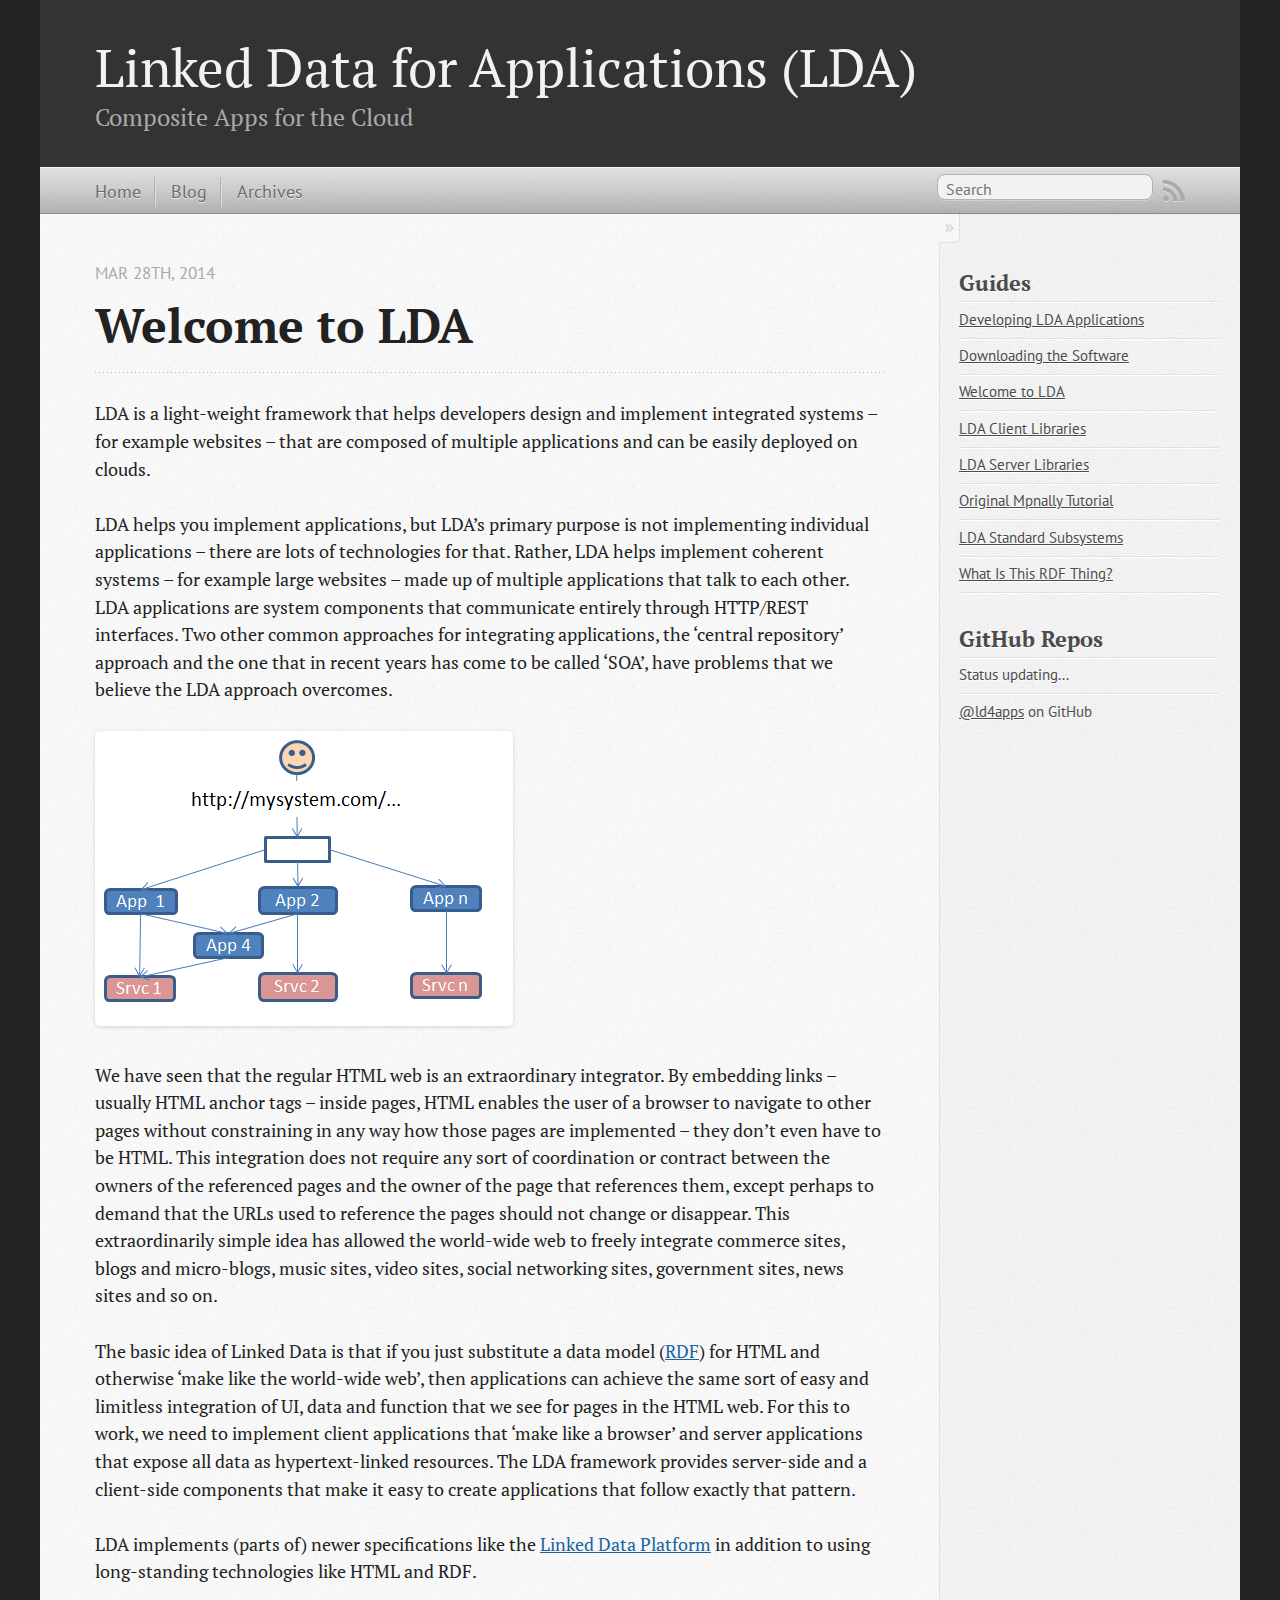
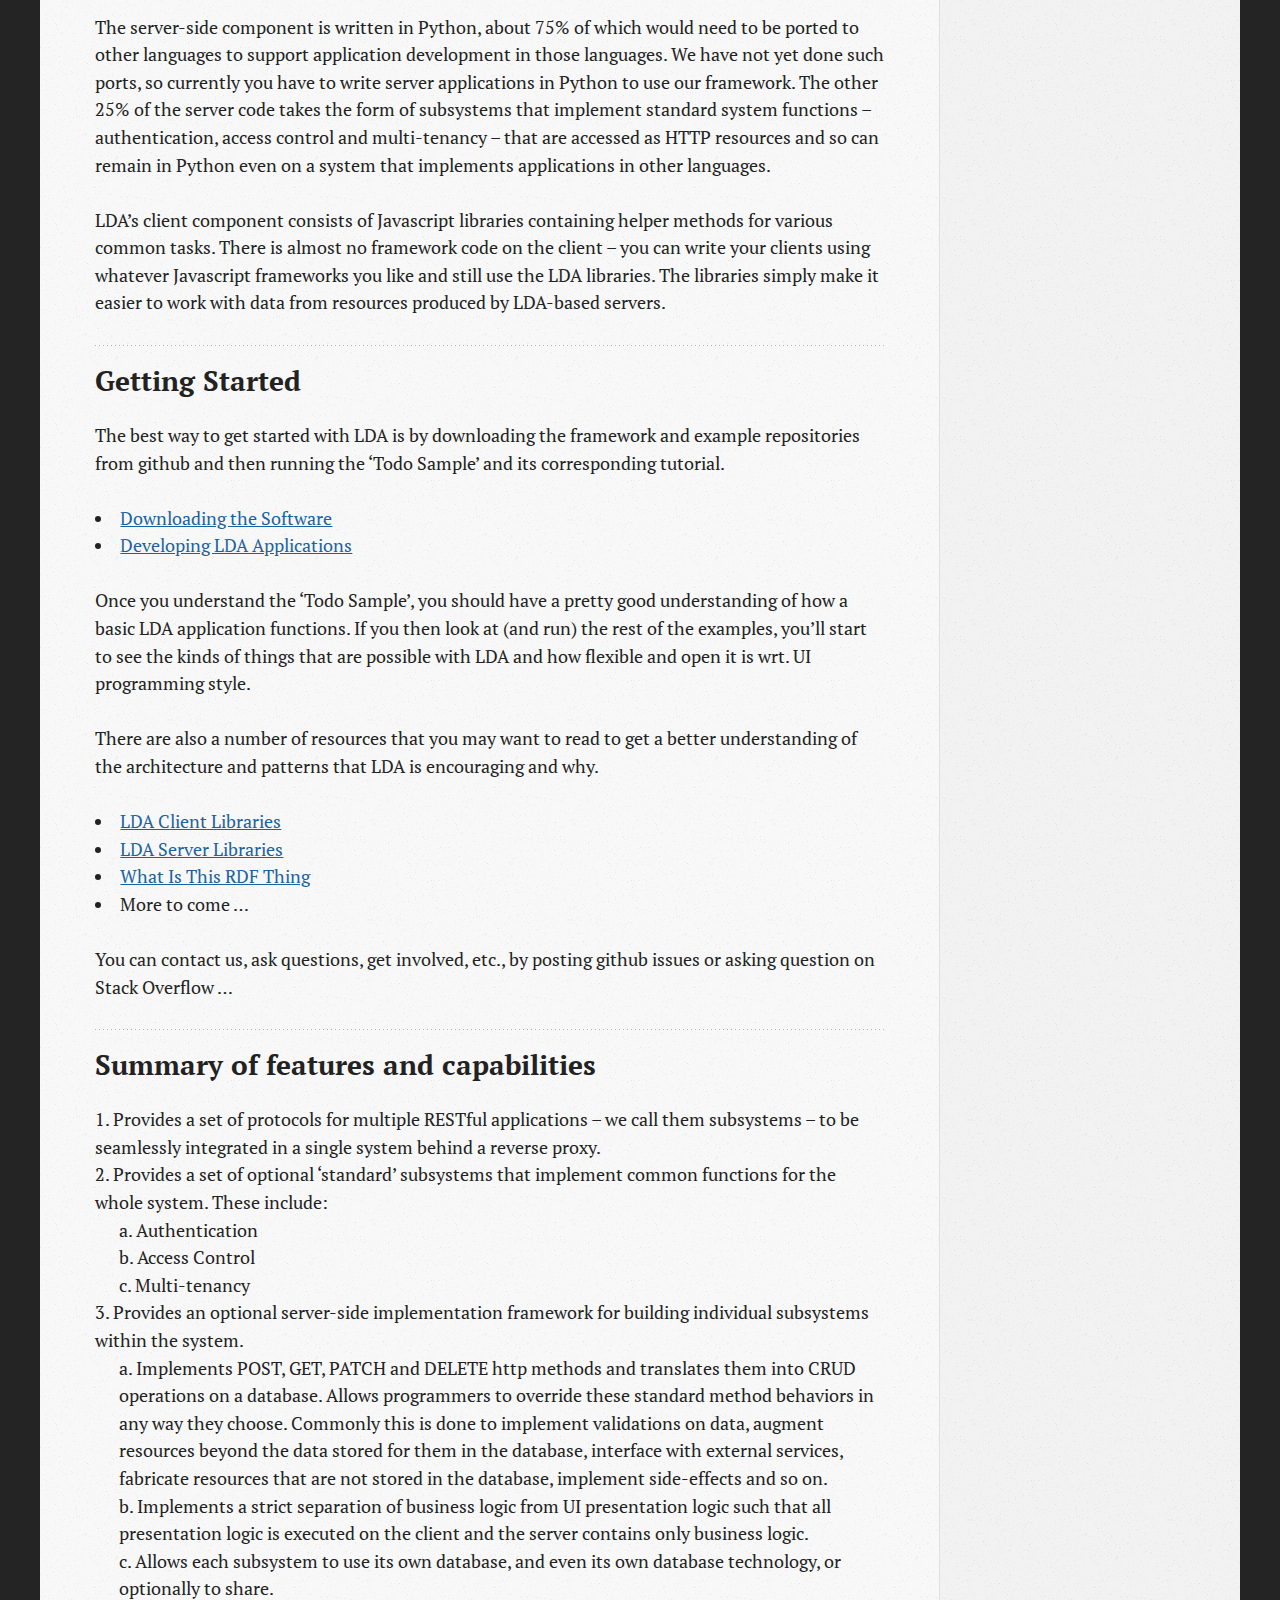
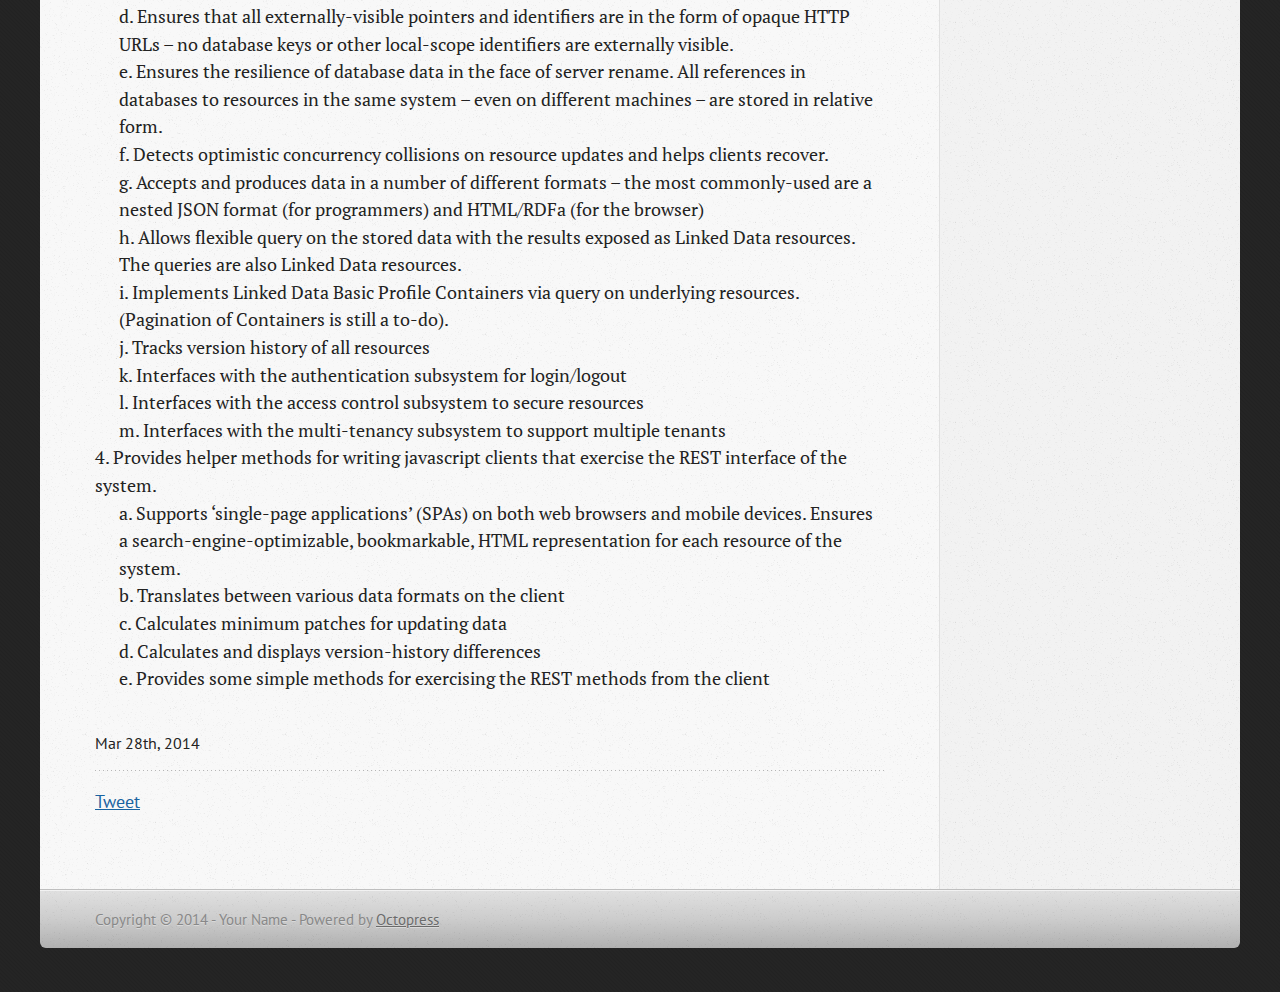
<file: index.html>
<!DOCTYPE html>
<!--[if IEMobile 7 ]><html class="no-js iem7"><![endif]-->
<!--[if lt IE 9]><html class="no-js lte-ie8"><![endif]-->
<!--[if (gt IE 8)|(gt IEMobile 7)|!(IEMobile)|!(IE)]><!--><html class="no-js" lang="en"><!--<![endif]-->
<head>
  <meta charset="utf-8">
  <title>Welcome to LDA - Linked Data for Applications (LDA)</title>
  <meta name="author" content="Your Name">

  
  <meta name="description" content="Welcome to LDA Mar 28th, 2014 LDA is a light-weight framework that helps developers design and implement integrated
systems &ndash; for example &hellip;">
  

  <!-- http://t.co/dKP3o1e -->
  <meta name="HandheldFriendly" content="True">
  <meta name="MobileOptimized" content="320">
  <meta name="viewport" content="width=device-width, initial-scale=1">

  
  <link rel="canonical" href="http://ld4apps.github.io">
  <link href="/favicon.png" rel="icon">
  <link href="/stylesheets/screen.css" media="screen, projection" rel="stylesheet" type="text/css">
  <link href="/atom.xml" rel="alternate" title="Linked Data for Applications (LDA)" type="application/atom+xml">
  <script src="/javascripts/modernizr-2.0.js"></script>
  <script src="//ajax.googleapis.com/ajax/libs/jquery/1.9.1/jquery.min.js"></script>
  <script>!window.jQuery && document.write(unescape('%3Cscript src="./javascripts/libs/jquery.min.js"%3E%3C/script%3E'))</script>
  <script src="/javascripts/octopress.js" type="text/javascript"></script>
  <!--Fonts from Google"s Web font directory at http://google.com/webfonts -->
<link href="//fonts.googleapis.com/css?family=PT+Serif:regular,italic,bold,bolditalic" rel="stylesheet" type="text/css">
<link href="//fonts.googleapis.com/css?family=PT+Sans:regular,italic,bold,bolditalic" rel="stylesheet" type="text/css">

  

</head>

<body   >
  <header role="banner"><hgroup>
  <h1><a href="/">Linked Data for Applications (LDA)</a></h1>
  
    <h2>Composite Apps for the Cloud</h2>
  
</hgroup>

</header>
  <nav role="navigation"><ul class="subscription" data-subscription="rss">
  <li><a href="/atom.xml" rel="subscribe-rss" title="subscribe via RSS">RSS</a></li>
  
</ul>
  
<form action="https://www.google.com/search" method="get">
  <fieldset role="search">
    <input type="hidden" name="q" value="site:ld4apps.github.io" />
    <input class="search" type="text" name="q" results="0" placeholder="Search"/>
  </fieldset>
</form>
  
<ul class="main-navigation">
  <li><a href="/">Home</a></li>
  <li><a href="/blog/">Blog</a></li>
  <li><a href="/blog/archives/">Archives</a></li>
</ul>

</nav>
  <div id="main">
    <div id="content">
      <div>
<article role="article">
  
  <header>
    <h1 class="entry-title">Welcome to LDA</h1>
    <p class="meta">








  


<time datetime="2014-03-28T09:04:00-04:00" pubdate data-updated="true">Mar 28<span>th</span>, 2014</time></p>
  </header>
  
  <p>LDA is a light-weight framework that helps developers design and implement integrated
systems &ndash; for example websites &ndash; that are composed of multiple applications and can be easily deployed
on clouds.</p>

<p>LDA helps you implement applications, but LDA&rsquo;s primary purpose is not implementing individual applications &ndash; there are
lots of technologies for that. Rather, LDA helps implement coherent systems &ndash; for example large websites &ndash; made up of
multiple applications that talk to each other. LDA applications are system components that communicate entirely through HTTP/REST interfaces.
Two other common approaches for integrating applications, the &lsquo;central repository&rsquo; approach and the one that in recent years
has come to be called &lsquo;SOA&rsquo;, have problems that we believe the LDA approach overcomes.</p>

<p><img src="images/system.png" alt="" /></p>

<p>We have seen that the regular HTML web is an extraordinary integrator.
By embedding links &ndash; usually HTML anchor tags &ndash; inside pages, HTML
enables the user of a browser to navigate to other pages without constraining in any way how those pages are implemented &ndash; they
don&rsquo;t even have to be HTML. This integration does not require any sort of
coordination or contract between the owners of the referenced pages and the
owner of the page that references them, except perhaps to demand that the URLs
used to reference the pages should not change or disappear. This extraordinarily
simple idea has allowed the world-wide web to freely integrate
commerce sites, blogs and micro-blogs, music sites, video sites, social
networking sites, government sites, news sites and so on.</p>

<p>The basic idea of Linked Data is that if you just substitute a data model
(<a href="/what-is-this-rdf-thing/index.html">RDF</a>) for HTML and otherwise
&lsquo;make like the world-wide web&rsquo;, then applications can achieve the same sort of easy and
limitless integration of UI, data and function that we see for pages in the HTML web.
For this to work, we need to implement client applications that &lsquo;make like a browser&rsquo;
and server applications that expose all data as hypertext-linked resources. The LDA
framework provides server-side and a client-side components that make it easy to
create applications that follow exactly that pattern.</p>

<p>LDA implements (parts of) newer specifications like the
<a href="http://www.w3.org/TR/ldp/">Linked Data Platform</a> in addition to using long-standing technologies like HTML and RDF.</p>

<p>The server-side component is written in Python,
about 75% of which would need to be ported to other languages to support application development in
those languages. We have not yet done such ports, so currently you have to write server
applications in Python to use our framework. The other 25% of the server code takes
the form of subsystems that implement standard system functions &ndash; authentication,
access control and multi-tenancy &ndash; that are accessed as HTTP resources and so can
remain in Python even on a system that implements applications in other languages.</p>

<p>LDA&rsquo;s client component consists of Javascript libraries containing helper methods
for various common tasks. There is almost no framework code on the client &ndash; you can write
your clients using whatever Javascript frameworks you like and still use the LDA libraries.
The libraries simply make it easier to work with data from resources produced by LDA-based servers.</p>

<h2>Getting Started</h2>

<p>The best way to get started with LDA is by downloading the framework and example repositories
from github and then running the &lsquo;Todo Sample&rsquo; and its corresponding tutorial.</p>

<ul>
<li><a href="/downloading-the-software/index.html">Downloading the Software</a></li>
<li><a href="/developing-lda-applications/index.html">Developing LDA Applications</a></li>
</ul>


<p>Once you understand the &lsquo;Todo Sample&rsquo;, you should have a pretty good understanding of how
a basic LDA application functions. If you then look at (and run) the rest of the examples,
you&rsquo;ll start to see the kinds of things that are possible with LDA and how
flexible and open it is wrt. UI programming style.</p>

<p>There are also a number of resources that you may want to read to get a better understanding
of the architecture and patterns that LDA is encouraging and why.</p>

<ul>
<li><a href="/lda-client-libraries/index.html">LDA Client Libraries</a></li>
<li><a href="/lda-server-libraries/index.html">LDA Server Libraries</a></li>
<li><a href="/what-is-this-rdf-thing/index.html">What Is This RDF Thing</a></li>
<li>More to come &hellip;</li>
</ul>


<p>You can contact us, ask questions, get involved, etc., by posting github issues or asking question on Stack Overflow &hellip;</p>

<h2>Summary of features and capabilities</h2>

<ol>
<li> Provides a set of protocols for multiple RESTful applications &ndash; we call them subsystems &ndash; to be seamlessly integrated in a single system behind a reverse proxy.</li>
<li> Provides a set of optional &lsquo;standard&rsquo; subsystems that implement common functions for the whole system. These include:

<ol>
<li>Authentication</li>
<li>Access Control</li>
<li>Multi-tenancy</li>
</ol>
</li>
<li> Provides an optional server-side implementation framework for building individual subsystems within the system.

<ol>
<li>Implements POST, GET, PATCH and DELETE http methods and translates them into CRUD operations on a database. Allows programmers to override these standard method behaviors in any way they choose. Commonly this is done to implement validations on data, augment resources beyond the data stored for them in the database, interface with external services, fabricate resources that are not stored in the database, implement side-effects and so on.</li>
<li>Implements a strict separation of business logic from UI presentation logic such that all presentation logic is executed on the client and the server contains only business logic.</li>
<li>Allows each subsystem to use its own database, and even its own database technology, or optionally to share.</li>
<li>Ensures that all externally-visible pointers and identifiers are in the form of opaque HTTP URLs &ndash; no database keys or other local-scope identifiers are externally visible.</li>
<li>Ensures the resilience of database data in the face of server rename. All references in databases to resources in the same system &ndash; even on different machines &ndash; are stored in relative form.</li>
<li>Detects optimistic concurrency collisions on resource updates and helps clients recover.</li>
<li>Accepts and produces data in a number of different formats &ndash; the most commonly-used are a nested JSON format (for programmers) and HTML/RDFa (for the browser)</li>
<li>Allows flexible query on the stored data with the results exposed as Linked Data resources. The queries are also Linked Data resources.</li>
<li>Implements Linked Data Basic Profile Containers via query on underlying resources. (Pagination of Containers is still a to-do).</li>
<li>Tracks version history of all resources</li>
<li>Interfaces with the authentication subsystem for login/logout</li>
<li>Interfaces with the access control subsystem to secure resources</li>
<li>Interfaces with the multi-tenancy subsystem to support multiple tenants</li>
</ol>
</li>
<li> Provides helper methods for writing javascript clients that exercise the REST interface of the system.

<ol>
<li>Supports &lsquo;single-page applications&rsquo; (SPAs) on both web browsers and mobile devices. Ensures a search-engine-optimizable, bookmarkable, HTML representation for each resource of the system.</li>
<li>Translates between various data formats on the client</li>
<li>Calculates minimum patches for updating data</li>
<li>Calculates and displays version-history differences</li>
<li>Provides some simple methods for exercising the REST methods from the client</li>
</ol>
</li>
</ol>


  
    <footer>
      <p class="meta">
        
        








  


<time datetime="2014-03-28T09:04:00-04:00" pubdate data-updated="true">Mar 28<span>th</span>, 2014</time>
        
      </p>
      
        <div class="sharing">
  
  <a href="//twitter.com/share" class="twitter-share-button" data-url="http://ld4apps.github.io/index.html" data-via="" data-counturl="http://ld4apps.github.io/index.html" >Tweet</a>
  
  
  
</div>

      
    </footer>
  
</article>

</div>

<aside class="sidebar">
  
    <section>
  <h1>Guides</h1>
  <ul id="Pages">
    
    	
    	
    
    	
    	
    
    	
    	
    
    	
        <li class="page">
            <a href="/developing-lda-applications/index.html">Developing LDA Applications</a>
        </li>
        
    
    	
        <li class="page">
            <a href="/downloading-the-software/index.html">Downloading the Software</a>
        </li>
        
    
    	
        <li class="page">
            <a href="/index.html">Welcome to LDA</a>
        </li>
        
    
    	
        <li class="page">
            <a href="/lda-client-libraries/index.html">LDA Client Libraries</a>
        </li>
        
    
    	
        <li class="page">
            <a href="/lda-server-libraries/index.html">LDA Server Libraries</a>
        </li>
        
    
    	
        <li class="page">
            <a href="/mpnally-tutorial/index.html">Original Mpnally Tutorial</a>
        </li>
        
    
    	
    	
    
    	
        <li class="page">
            <a href="/standard-subsystems/index.html">LDA Standard Subsystems</a>
        </li>
        
    
    	
        <li class="page">
            <a href="/what-is-this-rdf-thing/index.html">What Is This RDF Thing?</a>
        </li>
        
    
  </ul>
</section>

<section>
  <h1>GitHub Repos</h1>
  <ul id="gh_repos">
    <li class="loading">Status updating...</li>
  </ul>
  
  <a href="https://github.com/ld4apps">@ld4apps</a> on GitHub
  
  <script type="text/javascript">
    $(document).ready(function(){
        if (!window.jXHR){
            var jxhr = document.createElement('script');
            jxhr.type = 'text/javascript';
            jxhr.src = '/javascripts/libs/jXHR.js';
            var s = document.getElementsByTagName('script')[0];
            s.parentNode.insertBefore(jxhr, s);
        }

        github.showRepos({
            user: 'ld4apps',
            count: 20,
            skip_forks: true,
            target: '#gh_repos'
        });
    });
  </script>
  <script src="/javascripts/github.js" type="text/javascript"> </script>
</section>


  
</aside>


    </div>
  </div>
  <footer role="contentinfo"><p>
  Copyright &copy; 2014 - Your Name -
  <span class="credit">Powered by <a href="http://octopress.org">Octopress</a></span>
</p>

</footer>
  







  <script type="text/javascript">
    (function(){
      var twitterWidgets = document.createElement('script');
      twitterWidgets.type = 'text/javascript';
      twitterWidgets.async = true;
      twitterWidgets.src = '//platform.twitter.com/widgets.js';
      document.getElementsByTagName('head')[0].appendChild(twitterWidgets);
    })();
  </script>





</body>
</html>
</file>
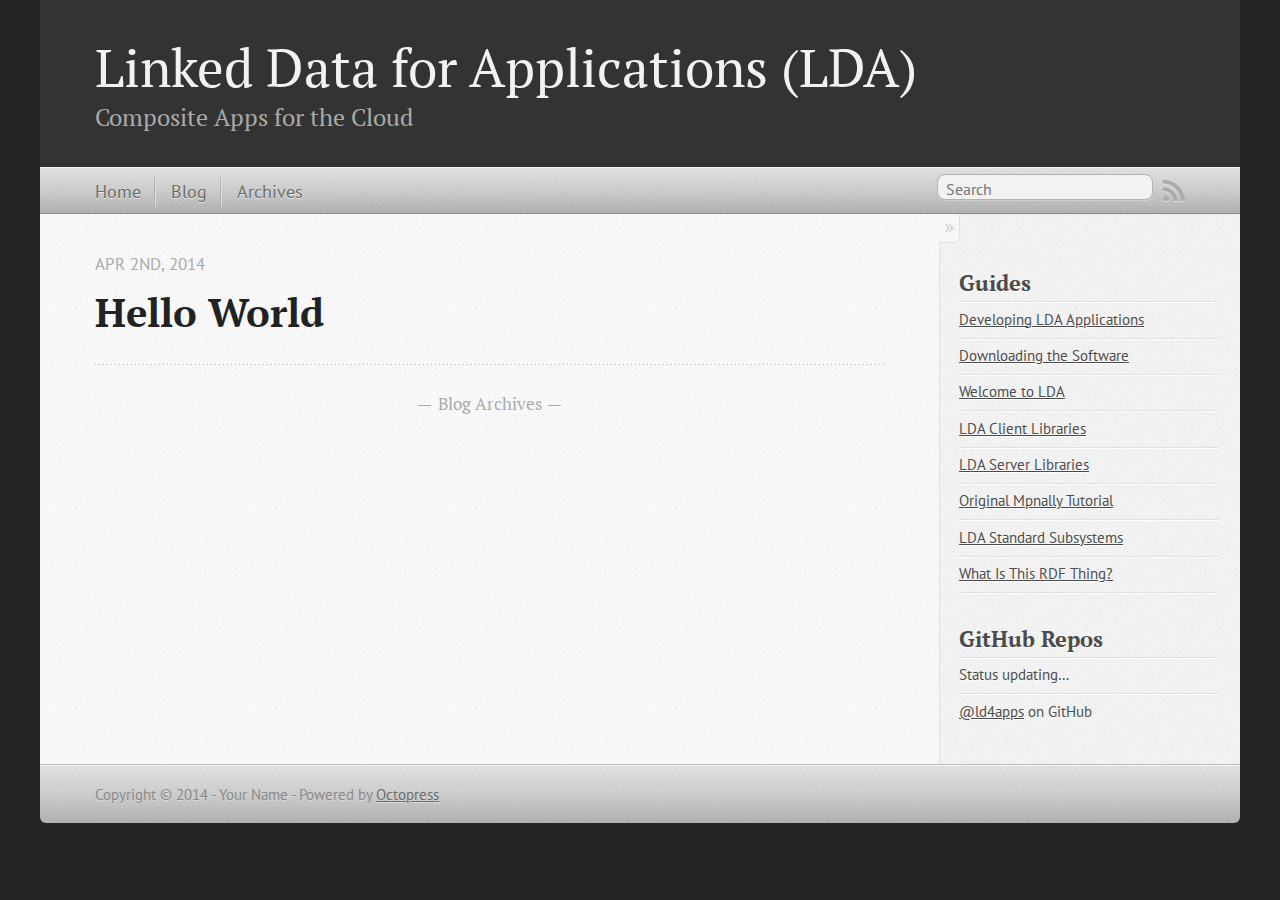
<file: blog/index.html>
<!DOCTYPE html>
<!--[if IEMobile 7 ]><html class="no-js iem7"><![endif]-->
<!--[if lt IE 9]><html class="no-js lte-ie8"><![endif]-->
<!--[if (gt IE 8)|(gt IEMobile 7)|!(IEMobile)|!(IE)]><!--><html class="no-js" lang="en"><!--<![endif]-->
<head>
  <meta charset="utf-8">
  <title>Linked Data for Applications (LDA)</title>
  <meta name="author" content="Your Name">

  
  <meta name="description" content="
">
  

  <!-- http://t.co/dKP3o1e -->
  <meta name="HandheldFriendly" content="True">
  <meta name="MobileOptimized" content="320">
  <meta name="viewport" content="width=device-width, initial-scale=1">

  
  <link rel="canonical" href="http://ld4apps.github.io/blog">
  <link href="/favicon.png" rel="icon">
  <link href="/stylesheets/screen.css" media="screen, projection" rel="stylesheet" type="text/css">
  <link href="/atom.xml" rel="alternate" title="Linked Data for Applications (LDA)" type="application/atom+xml">
  <script src="/javascripts/modernizr-2.0.js"></script>
  <script src="//ajax.googleapis.com/ajax/libs/jquery/1.9.1/jquery.min.js"></script>
  <script>!window.jQuery && document.write(unescape('%3Cscript src="./javascripts/libs/jquery.min.js"%3E%3C/script%3E'))</script>
  <script src="/javascripts/octopress.js" type="text/javascript"></script>
  <!--Fonts from Google"s Web font directory at http://google.com/webfonts -->
<link href="//fonts.googleapis.com/css?family=PT+Serif:regular,italic,bold,bolditalic" rel="stylesheet" type="text/css">
<link href="//fonts.googleapis.com/css?family=PT+Sans:regular,italic,bold,bolditalic" rel="stylesheet" type="text/css">

  

</head>

<body   >
  <header role="banner"><hgroup>
  <h1><a href="/">Linked Data for Applications (LDA)</a></h1>
  
    <h2>Composite Apps for the Cloud</h2>
  
</hgroup>

</header>
  <nav role="navigation"><ul class="subscription" data-subscription="rss">
  <li><a href="/atom.xml" rel="subscribe-rss" title="subscribe via RSS">RSS</a></li>
  
</ul>
  
<form action="https://www.google.com/search" method="get">
  <fieldset role="search">
    <input type="hidden" name="q" value="site:ld4apps.github.io" />
    <input class="search" type="text" name="q" results="0" placeholder="Search"/>
  </fieldset>
</form>
  
<ul class="main-navigation">
  <li><a href="/">Home</a></li>
  <li><a href="/blog/">Blog</a></li>
  <li><a href="/blog/archives/">Archives</a></li>
</ul>

</nav>
  <div id="main">
    <div id="content">
      <div class="blog-index">
  
  
  
    <article>
      
  <header>
    
      <h1 class="entry-title"><a href="/blog/2014/04/02/hello-world/">Hello World</a></h1>
    
    
      <p class="meta">
        








  


<time datetime="2014-04-02T09:35:46-04:00" pubdate data-updated="true">Apr 2<span>nd</span>, 2014</time>
        
      </p>
    
  </header>


  <div class="entry-content">
</div>
  
  


    </article>
  
  <div class="pagination">
    
    <a href="/blog/archives">Blog Archives</a>
    
  </div>
</div>
<aside class="sidebar">
  
    <section>
  <h1>Guides</h1>
  <ul id="Pages">
    
    	
    	
    
    	
    	
    
    	
    	
    
    	
        <li class="page">
            <a href="/developing-lda-applications/index.html">Developing LDA Applications</a>
        </li>
        
    
    	
        <li class="page">
            <a href="/downloading-the-software/index.html">Downloading the Software</a>
        </li>
        
    
    	
        <li class="page">
            <a href="/index.html">Welcome to LDA</a>
        </li>
        
    
    	
        <li class="page">
            <a href="/lda-client-libraries/index.html">LDA Client Libraries</a>
        </li>
        
    
    	
        <li class="page">
            <a href="/lda-server-libraries/index.html">LDA Server Libraries</a>
        </li>
        
    
    	
        <li class="page">
            <a href="/mpnally-tutorial/index.html">Original Mpnally Tutorial</a>
        </li>
        
    
    	
    	
    
    	
        <li class="page">
            <a href="/standard-subsystems/index.html">LDA Standard Subsystems</a>
        </li>
        
    
    	
        <li class="page">
            <a href="/what-is-this-rdf-thing/index.html">What Is This RDF Thing?</a>
        </li>
        
    
  </ul>
</section>

<section>
  <h1>GitHub Repos</h1>
  <ul id="gh_repos">
    <li class="loading">Status updating&#8230;</li>
  </ul>
  
  <a href="https://github.com/ld4apps">@ld4apps</a> on GitHub
  
  <script type="text/javascript">
    $(document).ready(function(){
        if (!window.jXHR){
            var jxhr = document.createElement('script');
            jxhr.type = 'text/javascript';
            jxhr.src = '/javascripts/libs/jXHR.js';
            var s = document.getElementsByTagName('script')[0];
            s.parentNode.insertBefore(jxhr, s);
        }

        github.showRepos({
            user: 'ld4apps',
            count: 20,
            skip_forks: true,
            target: '#gh_repos'
        });
    });
  </script>
  <script src="/javascripts/github.js" type="text/javascript"> </script>
</section>


  
</aside>

    </div>
  </div>
  <footer role="contentinfo"><p>
  Copyright &copy; 2014 - Your Name -
  <span class="credit">Powered by <a href="http://octopress.org">Octopress</a></span>
</p>

</footer>
  







  <script type="text/javascript">
    (function(){
      var twitterWidgets = document.createElement('script');
      twitterWidgets.type = 'text/javascript';
      twitterWidgets.async = true;
      twitterWidgets.src = '//platform.twitter.com/widgets.js';
      document.getElementsByTagName('head')[0].appendChild(twitterWidgets);
    })();
  </script>





</body>
</html>
</file>
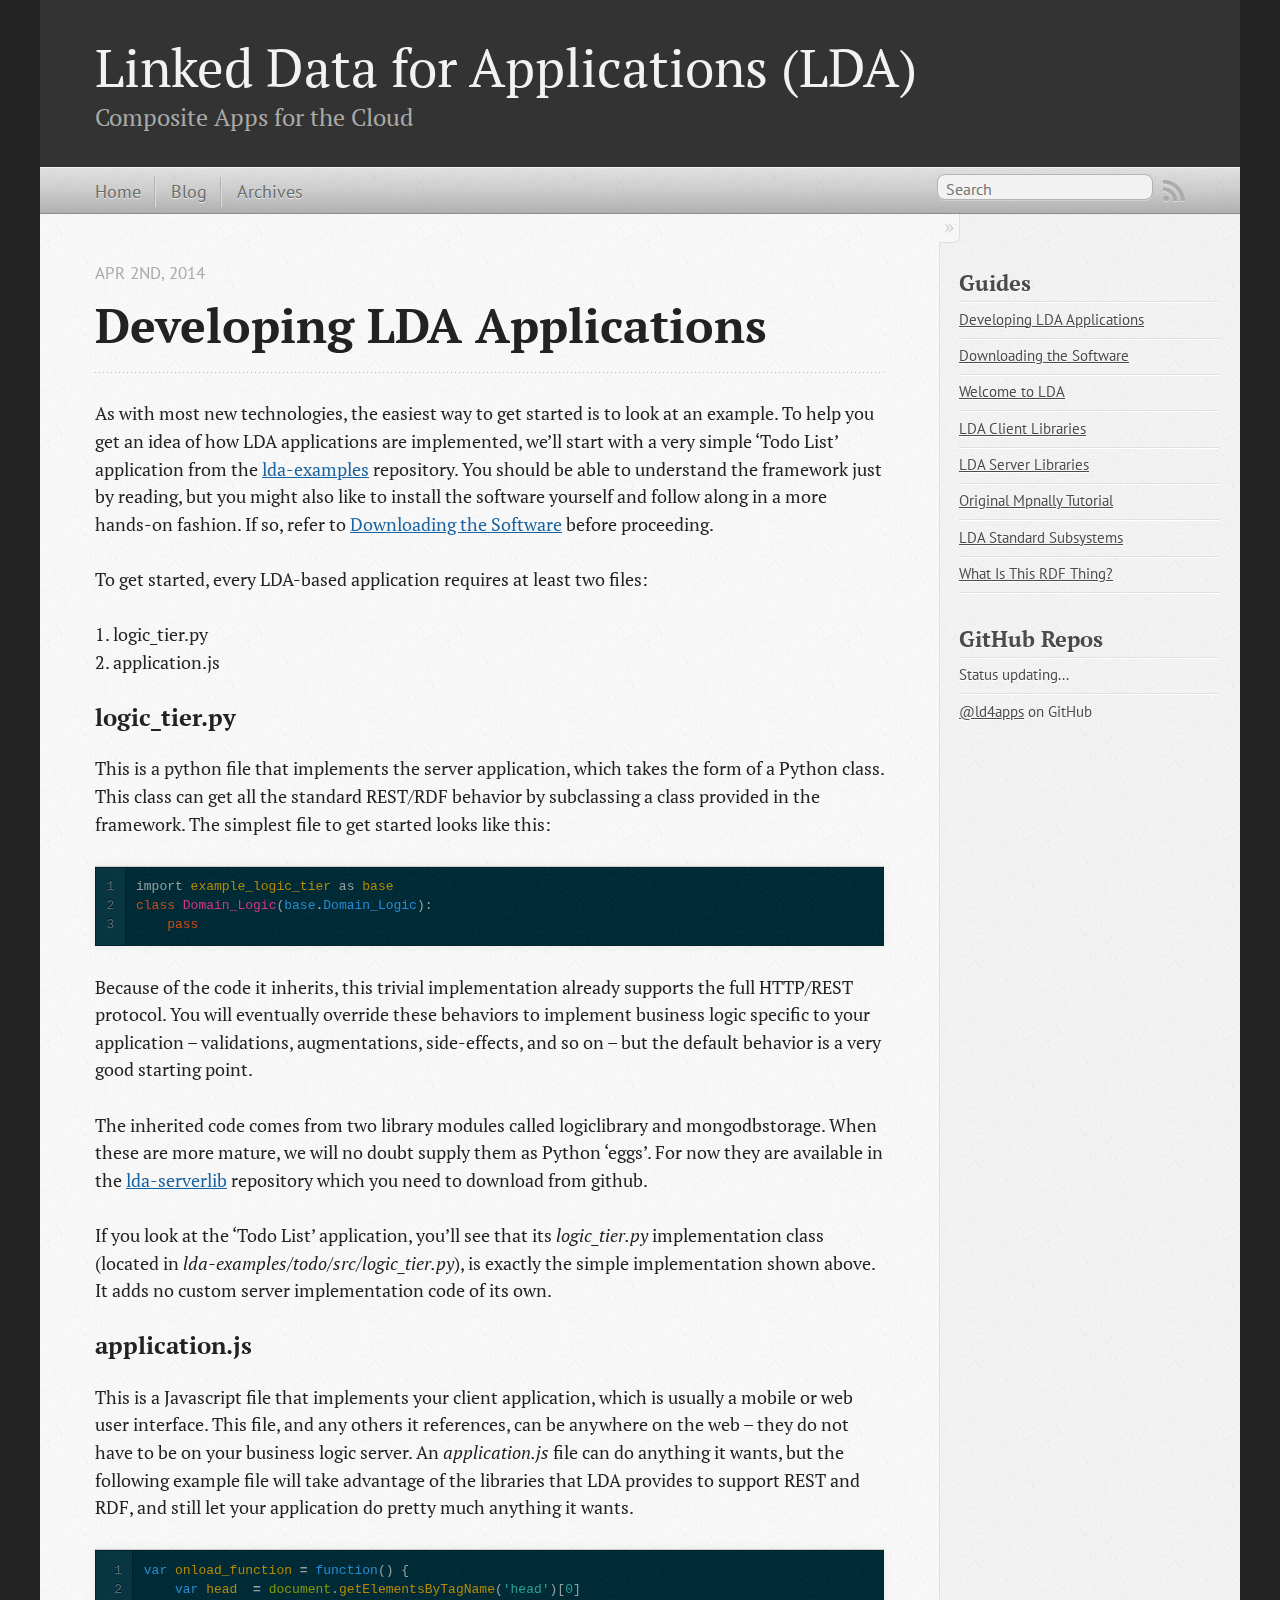
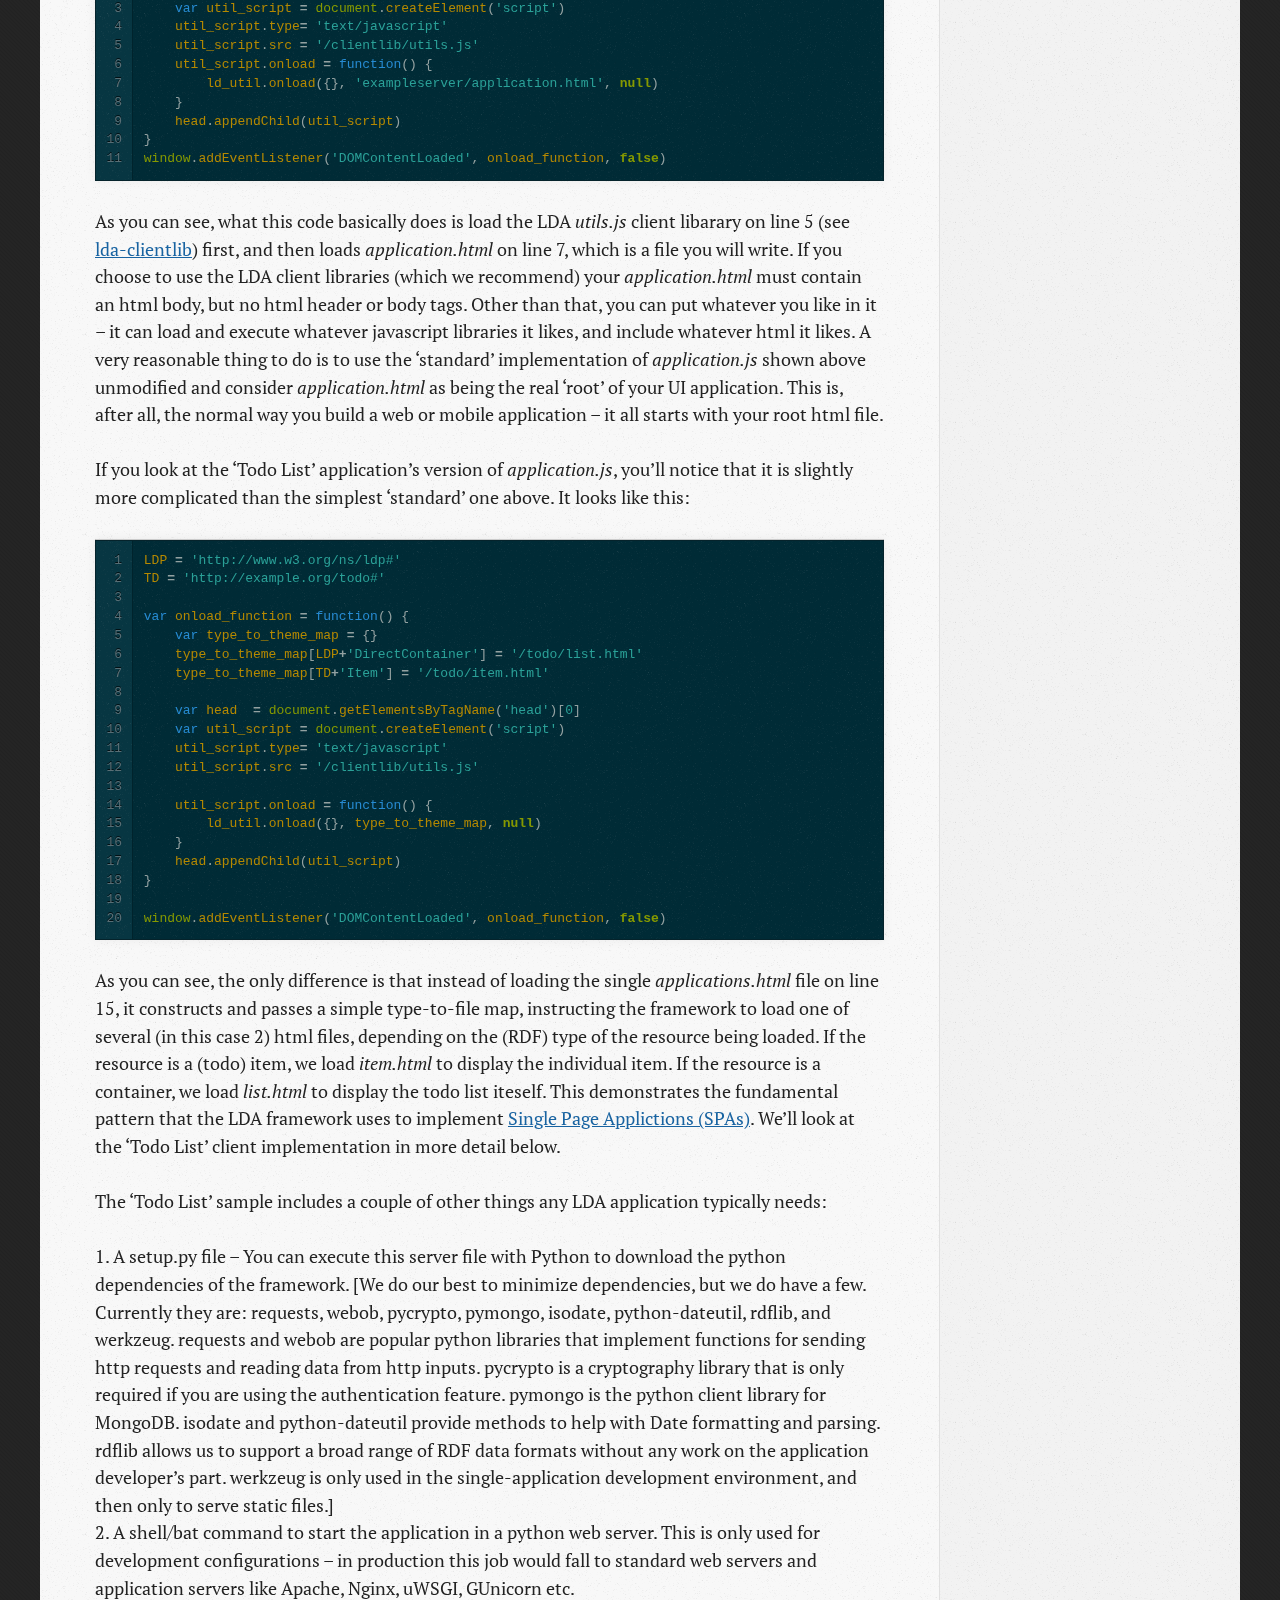
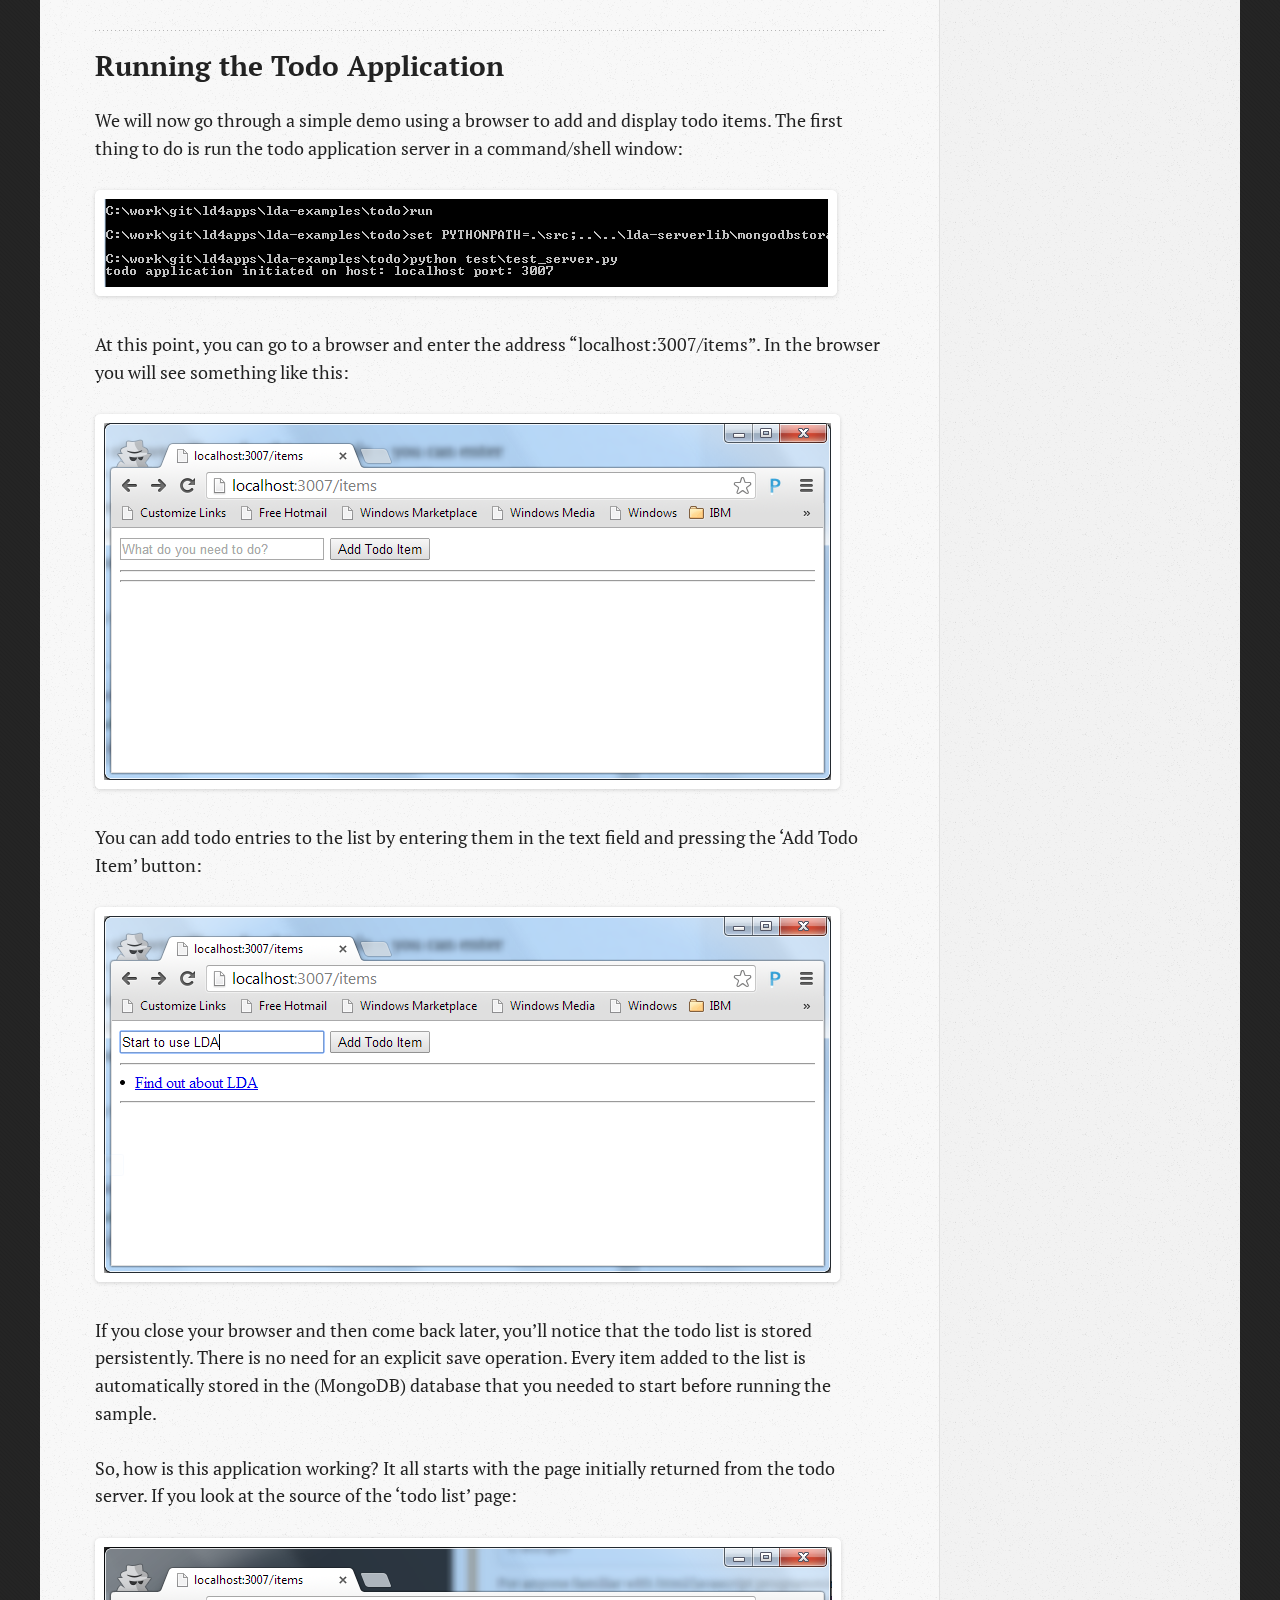
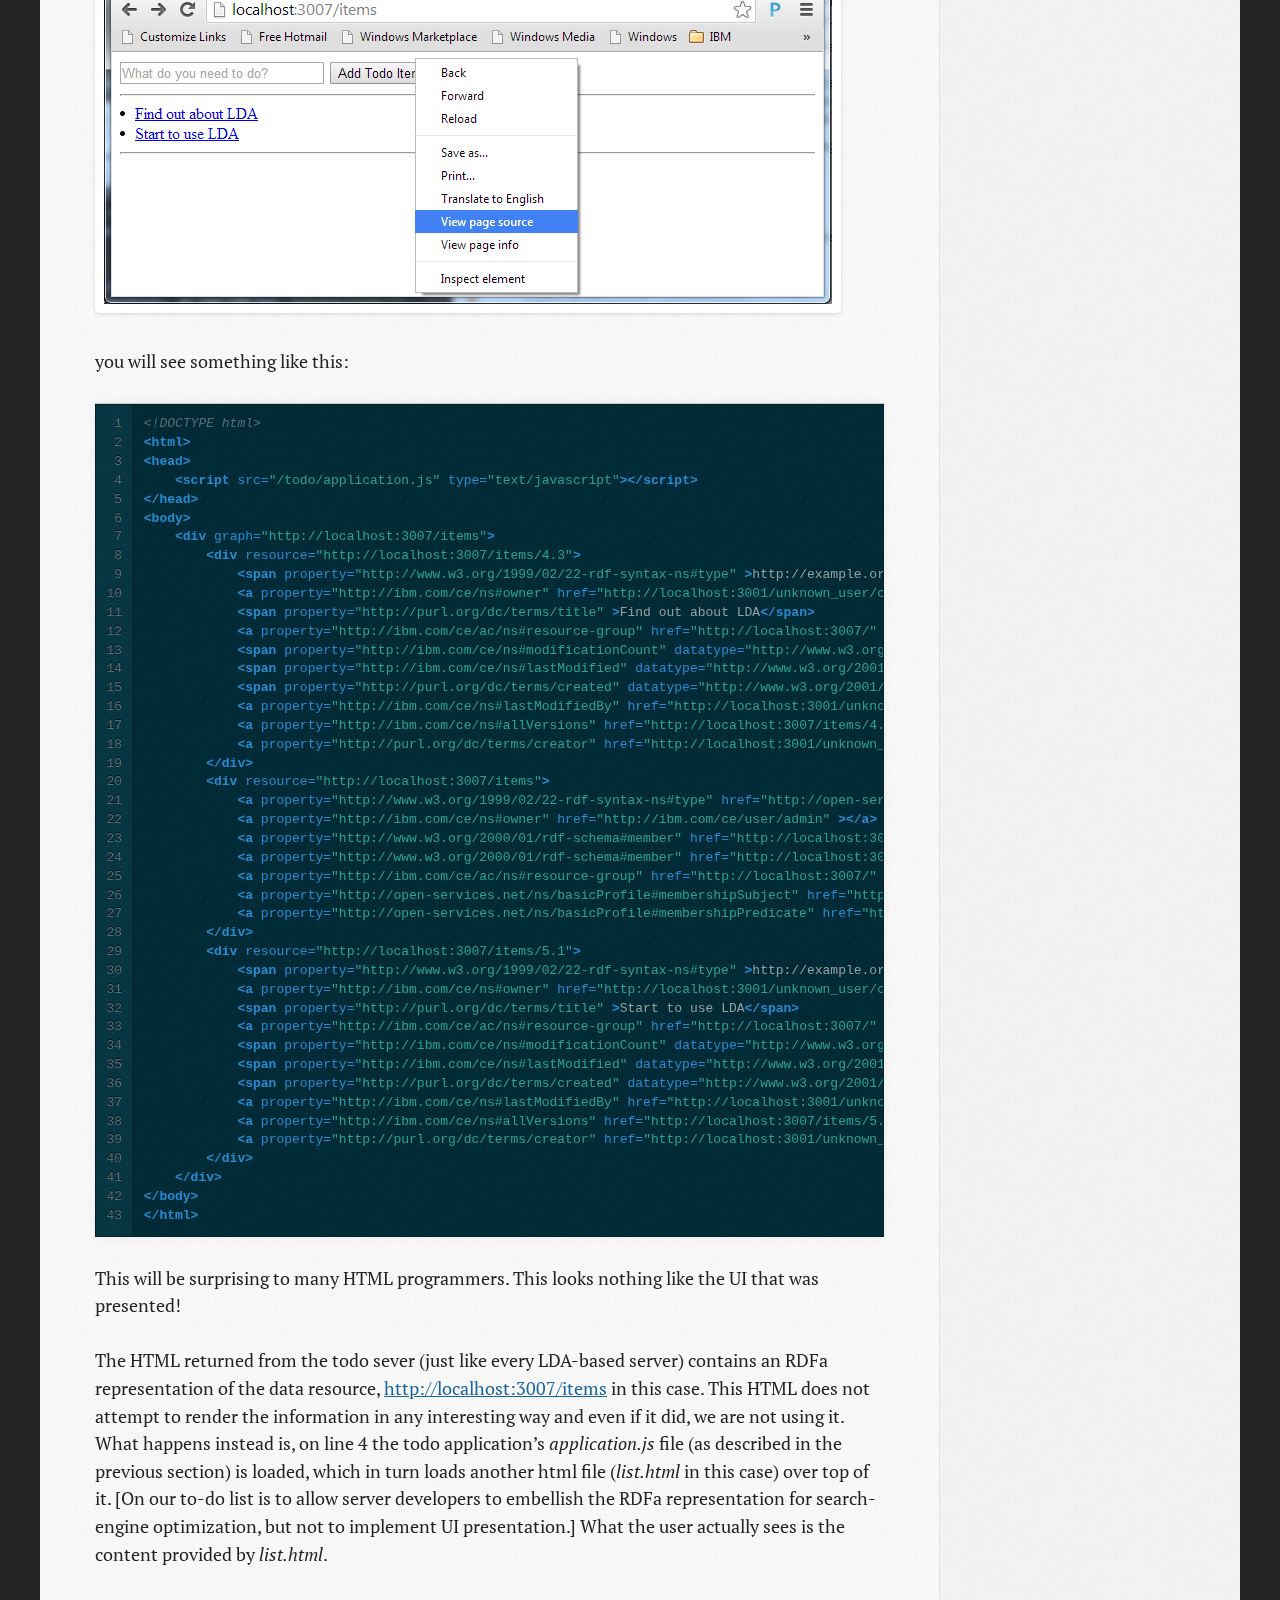
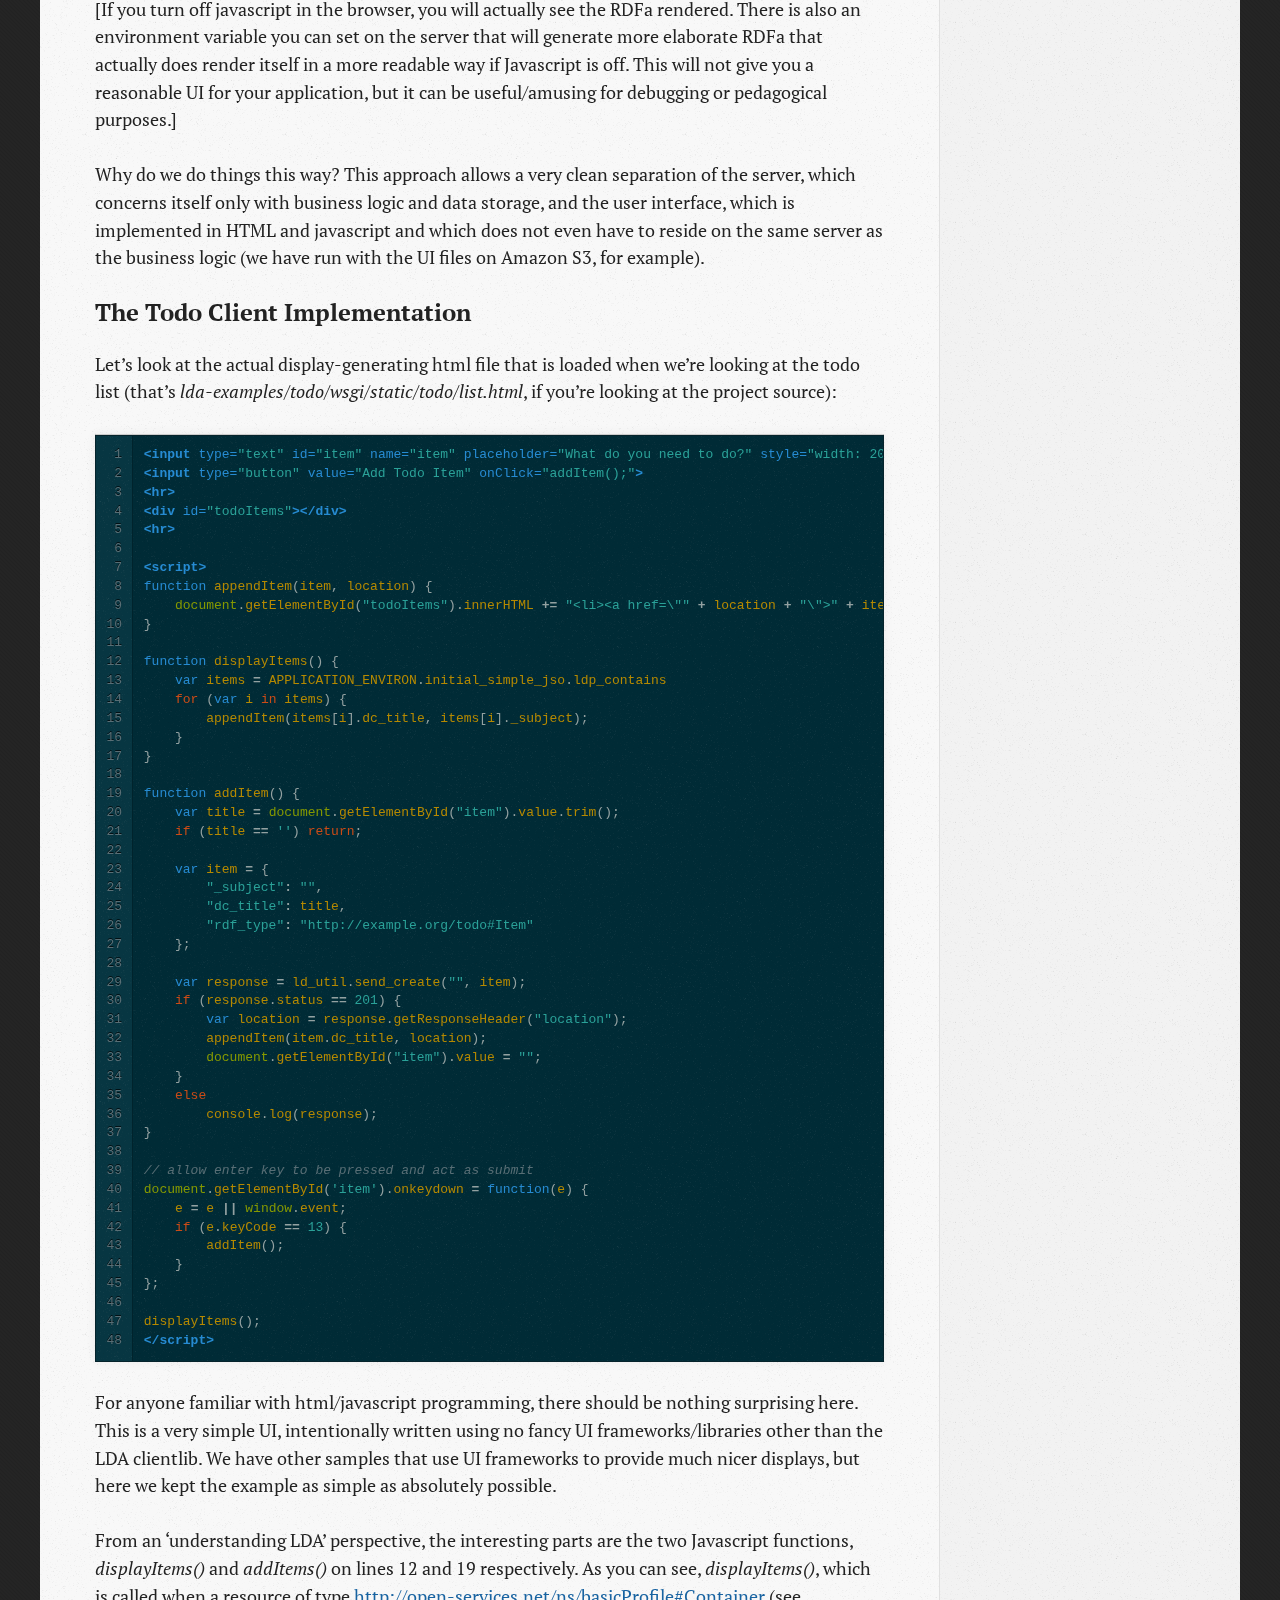
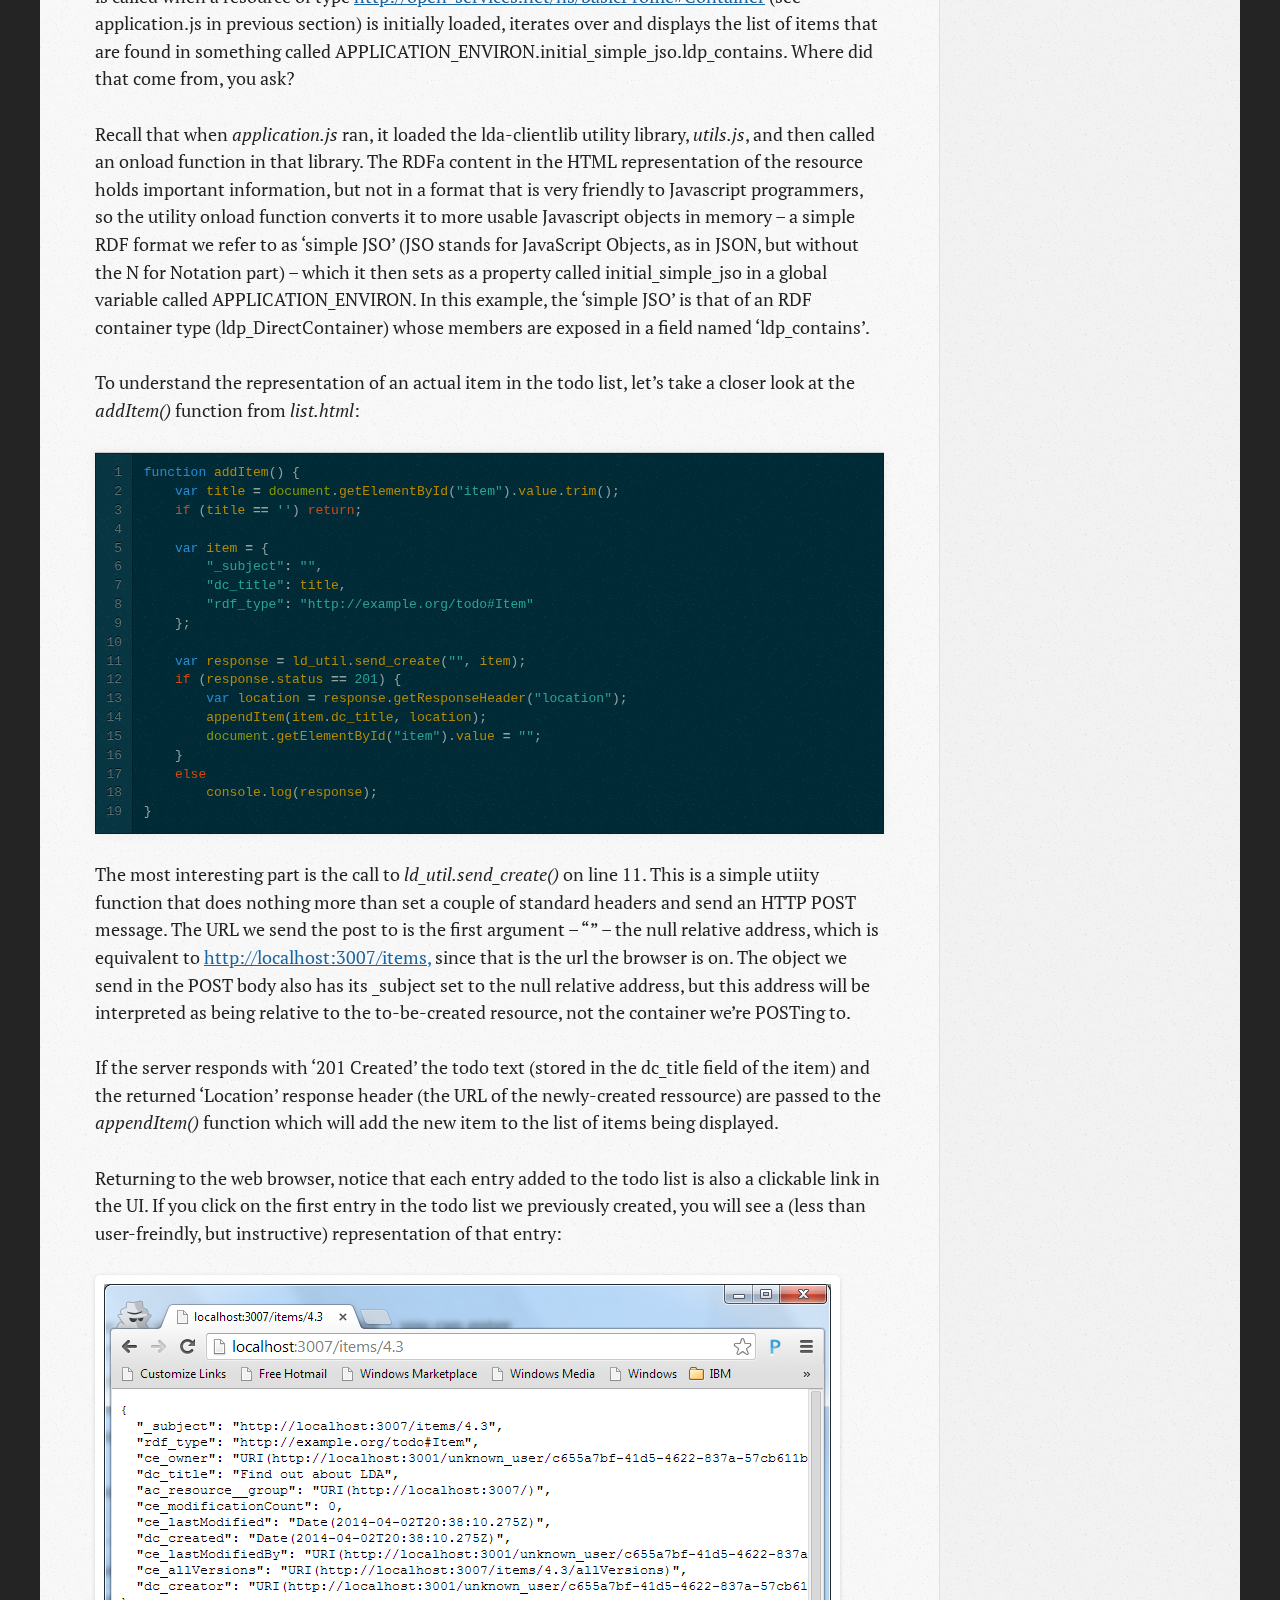
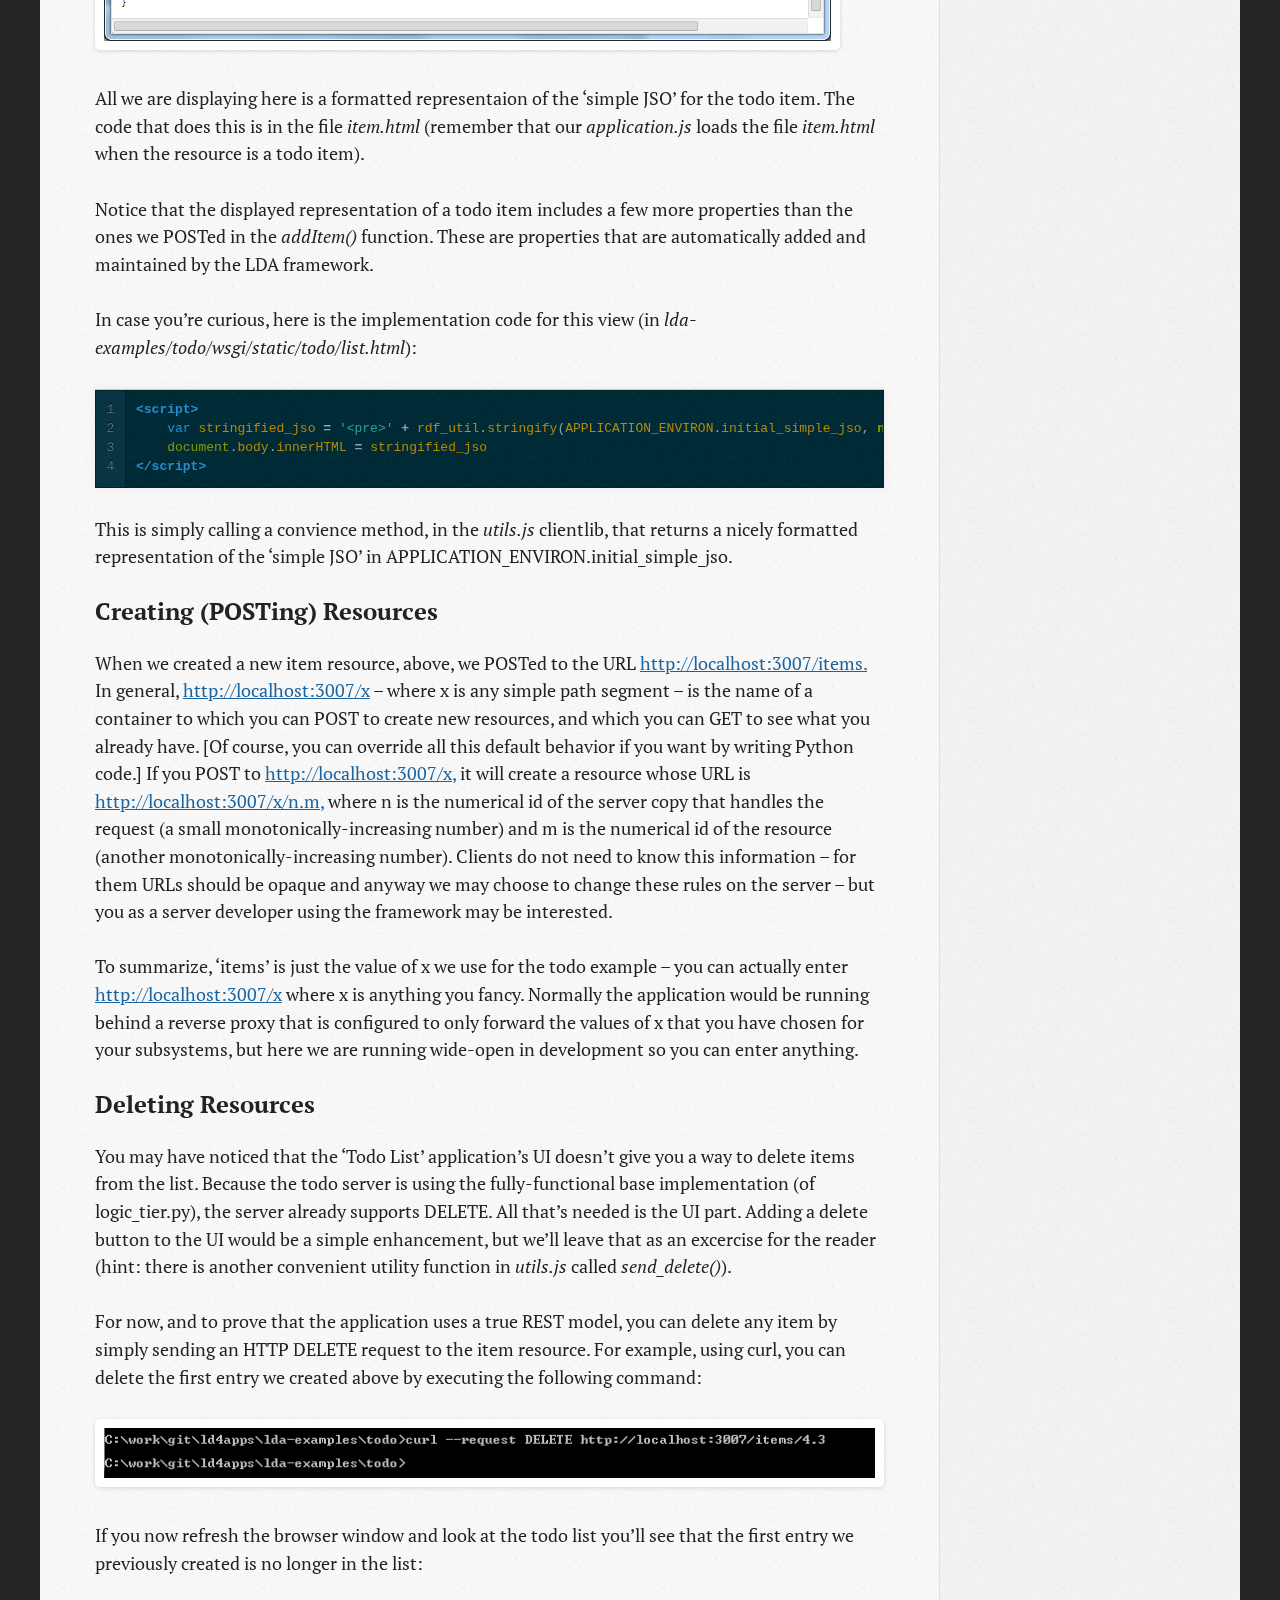
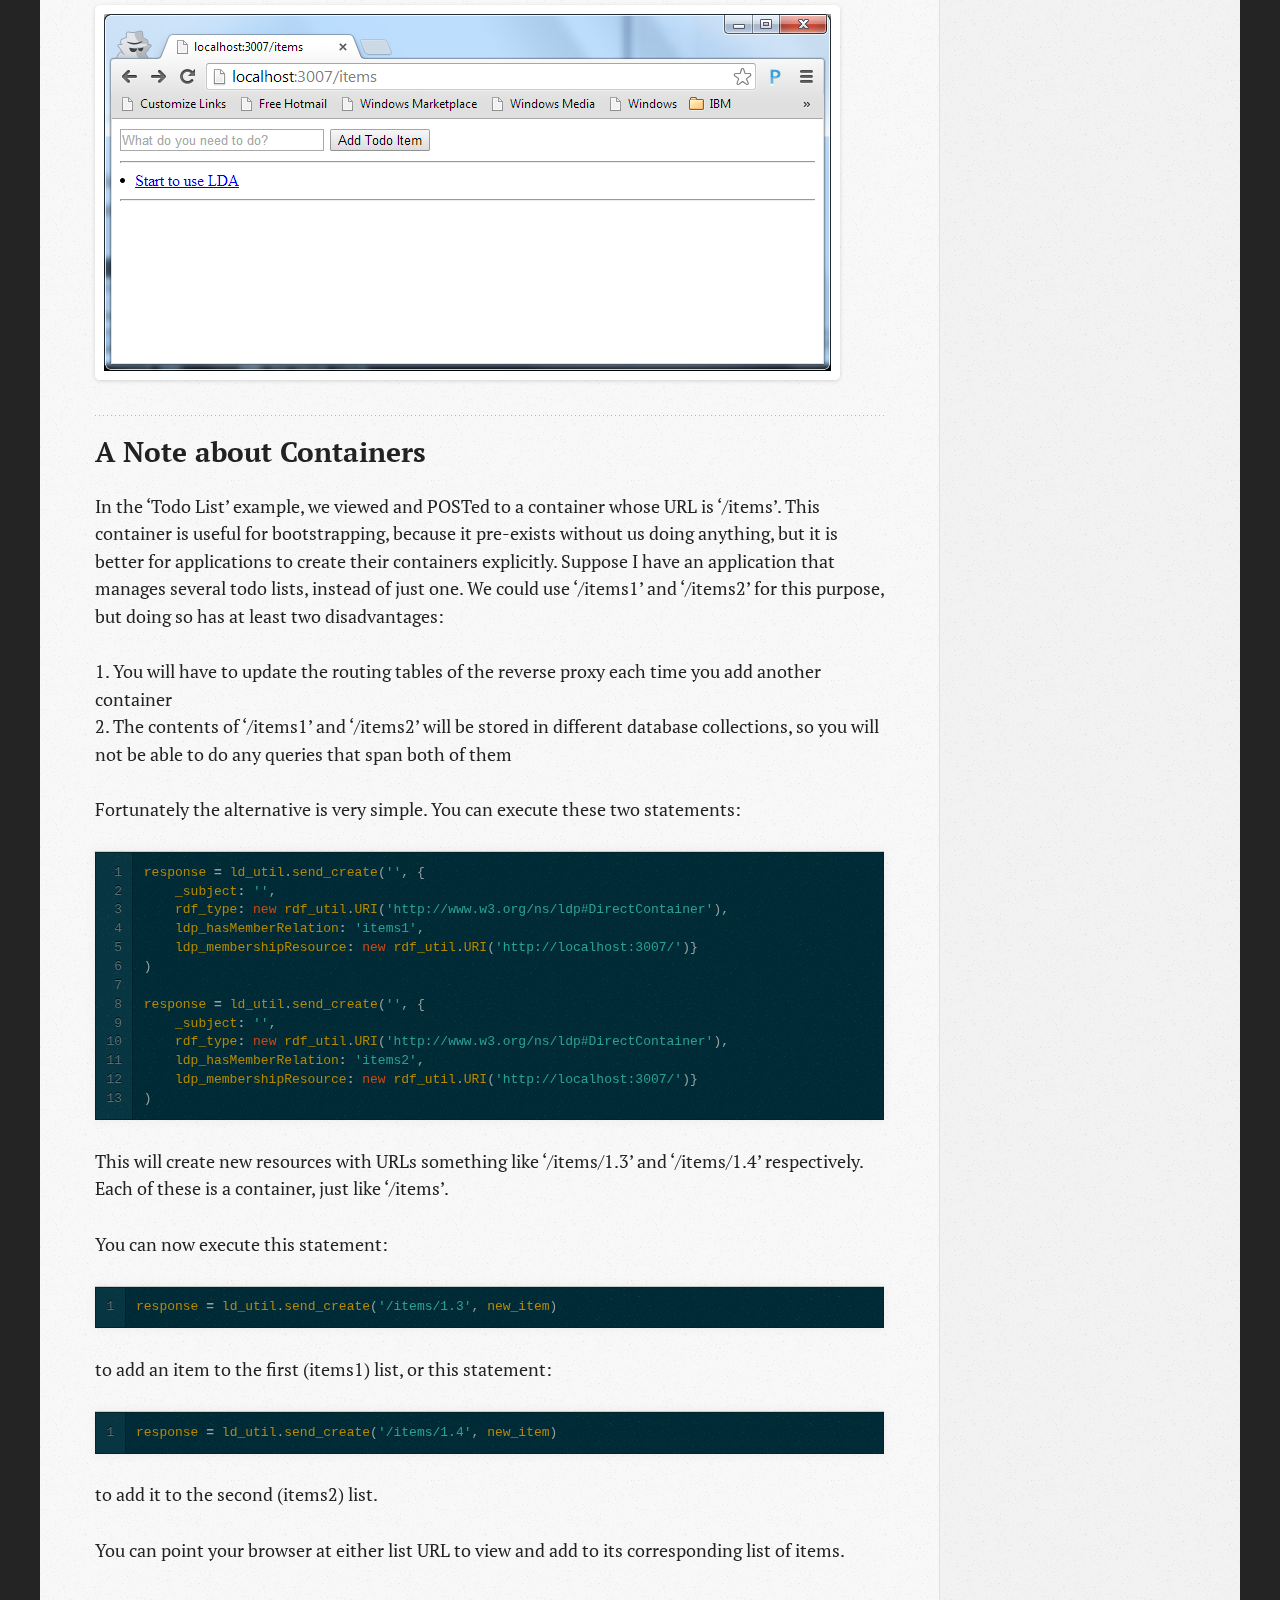
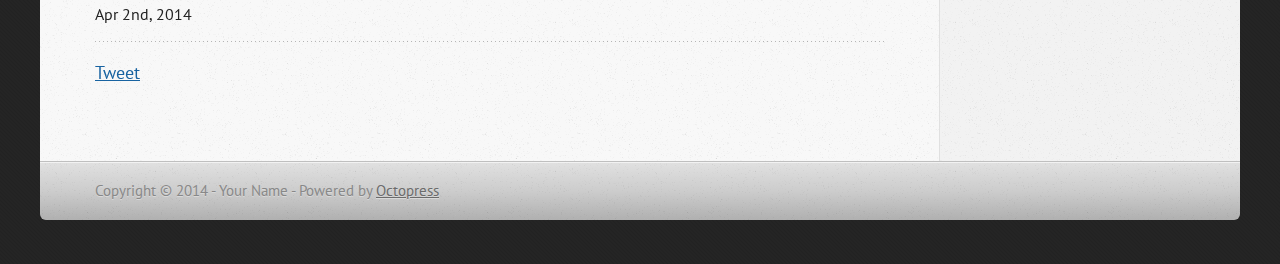
<file: developing-lda-applications/index.html>
<!DOCTYPE html>
<!--[if IEMobile 7 ]><html class="no-js iem7"><![endif]-->
<!--[if lt IE 9]><html class="no-js lte-ie8"><![endif]-->
<!--[if (gt IE 8)|(gt IEMobile 7)|!(IEMobile)|!(IE)]><!--><html class="no-js" lang="en"><!--<![endif]-->
<head>
  <meta charset="utf-8">
  <title>Developing LDA Applications - Linked Data for Applications (LDA)</title>
  <meta name="author" content="Your Name">

  
  <meta name="description" content="Developing LDA Applications Apr 2nd, 2014 As with most new technologies, the easiest way to get started is to look at an example. To help you get an &hellip;">
  

  <!-- http://t.co/dKP3o1e -->
  <meta name="HandheldFriendly" content="True">
  <meta name="MobileOptimized" content="320">
  <meta name="viewport" content="width=device-width, initial-scale=1">

  
  <link rel="canonical" href="http://ld4apps.github.io/developing-lda-applications">
  <link href="/favicon.png" rel="icon">
  <link href="/stylesheets/screen.css" media="screen, projection" rel="stylesheet" type="text/css">
  <link href="/atom.xml" rel="alternate" title="Linked Data for Applications (LDA)" type="application/atom+xml">
  <script src="/javascripts/modernizr-2.0.js"></script>
  <script src="//ajax.googleapis.com/ajax/libs/jquery/1.9.1/jquery.min.js"></script>
  <script>!window.jQuery && document.write(unescape('%3Cscript src="./javascripts/libs/jquery.min.js"%3E%3C/script%3E'))</script>
  <script src="/javascripts/octopress.js" type="text/javascript"></script>
  <!--Fonts from Google"s Web font directory at http://google.com/webfonts -->
<link href="//fonts.googleapis.com/css?family=PT+Serif:regular,italic,bold,bolditalic" rel="stylesheet" type="text/css">
<link href="//fonts.googleapis.com/css?family=PT+Sans:regular,italic,bold,bolditalic" rel="stylesheet" type="text/css">

  

</head>

<body   >
  <header role="banner"><hgroup>
  <h1><a href="/">Linked Data for Applications (LDA)</a></h1>
  
    <h2>Composite Apps for the Cloud</h2>
  
</hgroup>

</header>
  <nav role="navigation"><ul class="subscription" data-subscription="rss">
  <li><a href="/atom.xml" rel="subscribe-rss" title="subscribe via RSS">RSS</a></li>
  
</ul>
  
<form action="https://www.google.com/search" method="get">
  <fieldset role="search">
    <input type="hidden" name="q" value="site:ld4apps.github.io" />
    <input class="search" type="text" name="q" results="0" placeholder="Search"/>
  </fieldset>
</form>
  
<ul class="main-navigation">
  <li><a href="/">Home</a></li>
  <li><a href="/blog/">Blog</a></li>
  <li><a href="/blog/archives/">Archives</a></li>
</ul>

</nav>
  <div id="main">
    <div id="content">
      <div>
<article role="article">
  
  <header>
    <h1 class="entry-title">Developing LDA Applications</h1>
    <p class="meta">








  


<time datetime="2014-04-02T13:45:00-04:00" pubdate data-updated="true">Apr 2<span>nd</span>, 2014</time></p>
  </header>
  
  <p>As with most new technologies, the easiest way to get started is to look at an example. To help you get an idea of how LDA applications are implemented, we&rsquo;ll start with a very simple &lsquo;Todo List&rsquo; application from the <a href="https://github.com/ld4apps/lda-examples">lda-examples</a> repository. You should be able to understand the framework just by reading, but you might also like to install the software yourself and follow along in a more hands-on fashion. If so, refer to <a href="/downloading-the-software/index.html">Downloading the Software</a> before proceeding.</p>

<p>To get started, every LDA-based application requires at least two files:</p>

<ol>
<li> logic_tier.py</li>
<li> application.js</li>
</ol>


<h3>logic_tier.py</h3>

<p>This is a python file that implements the server application, which takes the form of a Python class. This class can get all the standard REST/RDF behavior by subclassing a class provided in the framework. The simplest file to get started looks like this:</p>

<figure class='code'><figcaption><span></span></figcaption><div class="highlight"><table><tr><td class="gutter"><pre class="line-numbers"><span class='line-number'>1</span>
<span class='line-number'>2</span>
<span class='line-number'>3</span>
</pre></td><td class='code'><pre><code class='python'><span class='line'><span class="kn">import</span> <span class="nn">example_logic_tier</span> <span class="kn">as</span> <span class="nn">base</span>
</span><span class='line'><span class="k">class</span> <span class="nc">Domain_Logic</span><span class="p">(</span><span class="n">base</span><span class="o">.</span><span class="n">Domain_Logic</span><span class="p">):</span>
</span><span class='line'>    <span class="k">pass</span>
</span></code></pre></td></tr></table></div></figure>


<p>Because of the code it inherits, this trivial implementation already supports the full HTTP/REST protocol. You will eventually override these behaviors to implement business logic specific to your application &ndash; validations, augmentations, side-effects, and so on &ndash; but the default behavior is a very good starting point.</p>

<p>The inherited code comes from two library modules called logiclibrary and mongodbstorage. When these are more mature, we will no doubt supply them as Python &lsquo;eggs&rsquo;. For now they are available in the <a href="https://github.com/ld4apps/lda-serverlib">lda-serverlib</a> repository which you need to download from github.</p>

<p>If you look at the &lsquo;Todo List&rsquo; application, you&rsquo;ll see that its <em>logic_tier.py</em> implementation class (located in <em>lda-examples/todo/src/logic_tier.py</em>), is exactly the simple implementation shown above. It adds no custom server implementation code of its own.</p>

<h3>application.js</h3>

<p>This is a Javascript file that implements your client application, which is usually a mobile or web user interface. This file, and any others it references, can be anywhere on the web &ndash; they do not have to be on your business logic server. An <em>application.js</em> file can do anything it wants, but the following example file will take advantage of the libraries that LDA provides to support REST and RDF, and still let your application do pretty much anything it wants.</p>

<figure class='code'><figcaption><span></span></figcaption><div class="highlight"><table><tr><td class="gutter"><pre class="line-numbers"><span class='line-number'>1</span>
<span class='line-number'>2</span>
<span class='line-number'>3</span>
<span class='line-number'>4</span>
<span class='line-number'>5</span>
<span class='line-number'>6</span>
<span class='line-number'>7</span>
<span class='line-number'>8</span>
<span class='line-number'>9</span>
<span class='line-number'>10</span>
<span class='line-number'>11</span>
</pre></td><td class='code'><pre><code class='javascript'><span class='line'><span class="kd">var</span> <span class="nx">onload_function</span> <span class="o">=</span> <span class="kd">function</span><span class="p">()</span> <span class="p">{</span>
</span><span class='line'>    <span class="kd">var</span> <span class="nx">head</span>  <span class="o">=</span> <span class="nb">document</span><span class="p">.</span><span class="nx">getElementsByTagName</span><span class="p">(</span><span class="s1">&#39;head&#39;</span><span class="p">)[</span><span class="mi">0</span><span class="p">]</span>
</span><span class='line'>    <span class="kd">var</span> <span class="nx">util_script</span> <span class="o">=</span> <span class="nb">document</span><span class="p">.</span><span class="nx">createElement</span><span class="p">(</span><span class="s1">&#39;script&#39;</span><span class="p">)</span>
</span><span class='line'>    <span class="nx">util_script</span><span class="p">.</span><span class="nx">type</span><span class="o">=</span> <span class="s1">&#39;text/javascript&#39;</span>
</span><span class='line'>    <span class="nx">util_script</span><span class="p">.</span><span class="nx">src</span> <span class="o">=</span> <span class="s1">&#39;/clientlib/utils.js&#39;</span>
</span><span class='line'>    <span class="nx">util_script</span><span class="p">.</span><span class="nx">onload</span> <span class="o">=</span> <span class="kd">function</span><span class="p">()</span> <span class="p">{</span>
</span><span class='line'>        <span class="nx">ld_util</span><span class="p">.</span><span class="nx">onload</span><span class="p">({},</span> <span class="s1">&#39;exampleserver/application.html&#39;</span><span class="p">,</span> <span class="kc">null</span><span class="p">)</span>
</span><span class='line'>    <span class="p">}</span>
</span><span class='line'>    <span class="nx">head</span><span class="p">.</span><span class="nx">appendChild</span><span class="p">(</span><span class="nx">util_script</span><span class="p">)</span>
</span><span class='line'><span class="p">}</span>
</span><span class='line'><span class="nb">window</span><span class="p">.</span><span class="nx">addEventListener</span><span class="p">(</span><span class="s1">&#39;DOMContentLoaded&#39;</span><span class="p">,</span> <span class="nx">onload_function</span><span class="p">,</span> <span class="kc">false</span><span class="p">)</span>
</span></code></pre></td></tr></table></div></figure>


<p>As you can see, what this code basically does is load the LDA <em>utils.js</em> client libarary on line 5 (see <a href="https://github.com/ld4apps/lda-clientlib">lda-clientlib</a>) first, and then loads <em>application.html</em> on line 7, which is a file you will write. If you choose to use the LDA client libraries (which we recommend) your <em>application.html</em> must contain an html body, but no html header or body tags. Other than that, you can put whatever you like in it &ndash; it can load and execute whatever javascript libraries it likes, and include whatever html it likes. A very reasonable thing to do is to use the &lsquo;standard&rsquo; implementation of <em>application.js</em> shown above unmodified and consider <em>application.html</em> as being the real &lsquo;root&rsquo; of your UI application. This is, after all, the normal way you build a web or mobile application &ndash; it all starts with your root html file.</p>

<p>If you look at the &lsquo;Todo List&rsquo; application&rsquo;s version of <em>application.js</em>, you&rsquo;ll notice that it is slightly more complicated than the simplest &lsquo;standard&rsquo; one above. It looks like this:</p>

<figure class='code'><figcaption><span></span></figcaption><div class="highlight"><table><tr><td class="gutter"><pre class="line-numbers"><span class='line-number'>1</span>
<span class='line-number'>2</span>
<span class='line-number'>3</span>
<span class='line-number'>4</span>
<span class='line-number'>5</span>
<span class='line-number'>6</span>
<span class='line-number'>7</span>
<span class='line-number'>8</span>
<span class='line-number'>9</span>
<span class='line-number'>10</span>
<span class='line-number'>11</span>
<span class='line-number'>12</span>
<span class='line-number'>13</span>
<span class='line-number'>14</span>
<span class='line-number'>15</span>
<span class='line-number'>16</span>
<span class='line-number'>17</span>
<span class='line-number'>18</span>
<span class='line-number'>19</span>
<span class='line-number'>20</span>
</pre></td><td class='code'><pre><code class='javascript'><span class='line'><span class="nx">LDP</span> <span class="o">=</span> <span class="s1">&#39;http://www.w3.org/ns/ldp#&#39;</span>
</span><span class='line'><span class="nx">TD</span> <span class="o">=</span> <span class="s1">&#39;http://example.org/todo#&#39;</span>
</span><span class='line'>
</span><span class='line'><span class="kd">var</span> <span class="nx">onload_function</span> <span class="o">=</span> <span class="kd">function</span><span class="p">()</span> <span class="p">{</span>
</span><span class='line'>    <span class="kd">var</span> <span class="nx">type_to_theme_map</span> <span class="o">=</span> <span class="p">{}</span>
</span><span class='line'>    <span class="nx">type_to_theme_map</span><span class="p">[</span><span class="nx">LDP</span><span class="o">+</span><span class="s1">&#39;DirectContainer&#39;</span><span class="p">]</span> <span class="o">=</span> <span class="s1">&#39;/todo/list.html&#39;</span>
</span><span class='line'>    <span class="nx">type_to_theme_map</span><span class="p">[</span><span class="nx">TD</span><span class="o">+</span><span class="s1">&#39;Item&#39;</span><span class="p">]</span> <span class="o">=</span> <span class="s1">&#39;/todo/item.html&#39;</span>
</span><span class='line'>
</span><span class='line'>    <span class="kd">var</span> <span class="nx">head</span>  <span class="o">=</span> <span class="nb">document</span><span class="p">.</span><span class="nx">getElementsByTagName</span><span class="p">(</span><span class="s1">&#39;head&#39;</span><span class="p">)[</span><span class="mi">0</span><span class="p">]</span>
</span><span class='line'>    <span class="kd">var</span> <span class="nx">util_script</span> <span class="o">=</span> <span class="nb">document</span><span class="p">.</span><span class="nx">createElement</span><span class="p">(</span><span class="s1">&#39;script&#39;</span><span class="p">)</span>
</span><span class='line'>    <span class="nx">util_script</span><span class="p">.</span><span class="nx">type</span><span class="o">=</span> <span class="s1">&#39;text/javascript&#39;</span>
</span><span class='line'>    <span class="nx">util_script</span><span class="p">.</span><span class="nx">src</span> <span class="o">=</span> <span class="s1">&#39;/clientlib/utils.js&#39;</span>
</span><span class='line'>
</span><span class='line'>    <span class="nx">util_script</span><span class="p">.</span><span class="nx">onload</span> <span class="o">=</span> <span class="kd">function</span><span class="p">()</span> <span class="p">{</span>
</span><span class='line'>        <span class="nx">ld_util</span><span class="p">.</span><span class="nx">onload</span><span class="p">({},</span> <span class="nx">type_to_theme_map</span><span class="p">,</span> <span class="kc">null</span><span class="p">)</span>
</span><span class='line'>    <span class="p">}</span>
</span><span class='line'>    <span class="nx">head</span><span class="p">.</span><span class="nx">appendChild</span><span class="p">(</span><span class="nx">util_script</span><span class="p">)</span>
</span><span class='line'><span class="p">}</span>
</span><span class='line'>
</span><span class='line'><span class="nb">window</span><span class="p">.</span><span class="nx">addEventListener</span><span class="p">(</span><span class="s1">&#39;DOMContentLoaded&#39;</span><span class="p">,</span> <span class="nx">onload_function</span><span class="p">,</span> <span class="kc">false</span><span class="p">)</span>
</span></code></pre></td></tr></table></div></figure>


<p>As you can see, the only difference is that instead of loading the single <em>applications.html</em> file on line 15, it constructs and passes a simple type-to-file map, instructing the framework to load one of several (in this case 2) html files, depending on the (RDF) type of the resource being loaded. If the resource is a (todo) item, we load <em>item.html</em> to display the individual item. If the resource is a container, we load <em>list.html</em> to display the todo list iteself. This demonstrates the fundamental pattern that the LDA framework uses to implement <a href="http://ld4apps.github.io/lda-client-libraries/index.html">Single Page Applictions (SPAs)</a>. We&rsquo;ll look at the &lsquo;Todo List&rsquo; client implementation in more detail below.</p>

<p>The &lsquo;Todo List&rsquo; sample includes a couple of other things any LDA application typically needs:</p>

<ol>
<li>A setup.py file &ndash; You can execute this server file with Python to download the python dependencies of the framework. [We do our best to minimize dependencies, but we do have a few. Currently they are: requests, webob, pycrypto, pymongo, isodate, python-dateutil, rdflib, and werkzeug. requests and webob are popular python libraries that implement functions for sending http requests and reading data from http inputs. pycrypto is a cryptography library that is only required if you are using the authentication feature. pymongo is the python client library for MongoDB. isodate and python-dateutil provide methods to help with Date formatting and parsing. rdflib allows us to support a broad range of RDF data formats without any work on the application developer&rsquo;s part. werkzeug is only used in the single-application development environment, and then only to serve static files.]</li>
<li>A shell/bat command to start the application in a python web server. This is only used for development configurations &ndash; in production this job would fall to standard web servers and application servers like Apache, Nginx, uWSGI, GUnicorn etc.</li>
</ol>


<h2>Running the Todo Application</h2>

<p>We will now go through a simple demo using a browser to add and display todo items. The first thing to do is run the todo application server in a command/shell window:</p>

<p><img src="images/image1.png" alt="" /></p>

<p>At this point, you can go to a browser and enter the address &ldquo;localhost:3007/items&rdquo;. In the browser you will see something like this:</p>

<p><img src="images/image2.png" alt="" /></p>

<p>You can add todo entries to the list by entering them in the text field and pressing the &lsquo;Add Todo Item&rsquo; button:</p>

<p><img src="images/image3.png" alt="" /></p>

<p>If you close your browser and then come back later, you&rsquo;ll notice that the todo list is stored persistently. There is no need for an
explicit save operation. Every item added to the list is automatically stored in the (MongoDB) database that you needed to start before running the sample.</p>

<p>So, how is this application working? It all starts with the page initially returned from the todo server.
If you look at the source of the &lsquo;todo list&rsquo; page:</p>

<p><img src="images/image5.png" alt="" /></p>

<p>you will see something like this:</p>

<figure class='code'><figcaption><span></span></figcaption><div class="highlight"><table><tr><td class="gutter"><pre class="line-numbers"><span class='line-number'>1</span>
<span class='line-number'>2</span>
<span class='line-number'>3</span>
<span class='line-number'>4</span>
<span class='line-number'>5</span>
<span class='line-number'>6</span>
<span class='line-number'>7</span>
<span class='line-number'>8</span>
<span class='line-number'>9</span>
<span class='line-number'>10</span>
<span class='line-number'>11</span>
<span class='line-number'>12</span>
<span class='line-number'>13</span>
<span class='line-number'>14</span>
<span class='line-number'>15</span>
<span class='line-number'>16</span>
<span class='line-number'>17</span>
<span class='line-number'>18</span>
<span class='line-number'>19</span>
<span class='line-number'>20</span>
<span class='line-number'>21</span>
<span class='line-number'>22</span>
<span class='line-number'>23</span>
<span class='line-number'>24</span>
<span class='line-number'>25</span>
<span class='line-number'>26</span>
<span class='line-number'>27</span>
<span class='line-number'>28</span>
<span class='line-number'>29</span>
<span class='line-number'>30</span>
<span class='line-number'>31</span>
<span class='line-number'>32</span>
<span class='line-number'>33</span>
<span class='line-number'>34</span>
<span class='line-number'>35</span>
<span class='line-number'>36</span>
<span class='line-number'>37</span>
<span class='line-number'>38</span>
<span class='line-number'>39</span>
<span class='line-number'>40</span>
<span class='line-number'>41</span>
<span class='line-number'>42</span>
<span class='line-number'>43</span>
</pre></td><td class='code'><pre><code class='html'><span class='line'><span class="cp">&lt;!DOCTYPE html&gt;</span>
</span><span class='line'><span class="nt">&lt;html&gt;</span>
</span><span class='line'><span class="nt">&lt;head&gt;</span>
</span><span class='line'>    <span class="nt">&lt;script </span><span class="na">src=</span><span class="s">&quot;/todo/application.js&quot;</span> <span class="na">type=</span><span class="s">&quot;text/javascript&quot;</span><span class="nt">&gt;&lt;/script&gt;</span>
</span><span class='line'><span class="nt">&lt;/head&gt;</span>
</span><span class='line'><span class="nt">&lt;body&gt;</span>
</span><span class='line'>    <span class="nt">&lt;div</span> <span class="na">graph=</span><span class="s">&quot;http://localhost:3007/items&quot;</span><span class="nt">&gt;</span>
</span><span class='line'>        <span class="nt">&lt;div</span> <span class="na">resource=</span><span class="s">&quot;http://localhost:3007/items/4.3&quot;</span><span class="nt">&gt;</span>
</span><span class='line'>            <span class="nt">&lt;span</span> <span class="na">property=</span><span class="s">&quot;http://www.w3.org/1999/02/22-rdf-syntax-ns#type&quot;</span> <span class="nt">&gt;</span>http://example.org/todo#Item<span class="nt">&lt;/span&gt;</span>
</span><span class='line'>            <span class="nt">&lt;a</span> <span class="na">property=</span><span class="s">&quot;http://ibm.com/ce/ns#owner&quot;</span> <span class="na">href=</span><span class="s">&quot;http://localhost:3001/unknown_user/c655a7bf-41d5-4622-837a-57cb611bb79b&quot;</span> <span class="nt">&gt;&lt;/a&gt;</span>
</span><span class='line'>            <span class="nt">&lt;span</span> <span class="na">property=</span><span class="s">&quot;http://purl.org/dc/terms/title&quot;</span> <span class="nt">&gt;</span>Find out about LDA<span class="nt">&lt;/span&gt;</span>
</span><span class='line'>            <span class="nt">&lt;a</span> <span class="na">property=</span><span class="s">&quot;http://ibm.com/ce/ac/ns#resource-group&quot;</span> <span class="na">href=</span><span class="s">&quot;http://localhost:3007/&quot;</span> <span class="nt">&gt;&lt;/a&gt;</span>
</span><span class='line'>            <span class="nt">&lt;span</span> <span class="na">property=</span><span class="s">&quot;http://ibm.com/ce/ns#modificationCount&quot;</span> <span class="na">datatype=</span><span class="s">&quot;http://www.w3.org/2001/XMLSchema#integer&quot;</span> <span class="nt">&gt;</span>0<span class="nt">&lt;/span&gt;</span>
</span><span class='line'>            <span class="nt">&lt;span</span> <span class="na">property=</span><span class="s">&quot;http://ibm.com/ce/ns#lastModified&quot;</span> <span class="na">datatype=</span><span class="s">&quot;http://www.w3.org/2001/XMLSchema#dateTime&quot;</span> <span class="nt">&gt;</span>2014-04-02T20:38:10.275000+00:00<span class="nt">&lt;/span&gt;</span>
</span><span class='line'>            <span class="nt">&lt;span</span> <span class="na">property=</span><span class="s">&quot;http://purl.org/dc/terms/created&quot;</span> <span class="na">datatype=</span><span class="s">&quot;http://www.w3.org/2001/XMLSchema#dateTime&quot;</span> <span class="nt">&gt;</span>2014-04-02T20:38:10.275000+00:00<span class="nt">&lt;/span&gt;</span>
</span><span class='line'>            <span class="nt">&lt;a</span> <span class="na">property=</span><span class="s">&quot;http://ibm.com/ce/ns#lastModifiedBy&quot;</span> <span class="na">href=</span><span class="s">&quot;http://localhost:3001/unknown_user/c655a7bf-41d5-4622-837a-57cb611bb79b&quot;</span> <span class="nt">&gt;&lt;/a&gt;</span>
</span><span class='line'>            <span class="nt">&lt;a</span> <span class="na">property=</span><span class="s">&quot;http://ibm.com/ce/ns#allVersions&quot;</span> <span class="na">href=</span><span class="s">&quot;http://localhost:3007/items/4.3/allVersions&quot;</span> <span class="nt">&gt;&lt;/a&gt;</span>
</span><span class='line'>            <span class="nt">&lt;a</span> <span class="na">property=</span><span class="s">&quot;http://purl.org/dc/terms/creator&quot;</span> <span class="na">href=</span><span class="s">&quot;http://localhost:3001/unknown_user/c655a7bf-41d5-4622-837a-57cb611bb79b&quot;</span> <span class="nt">&gt;&lt;/a&gt;</span>
</span><span class='line'>        <span class="nt">&lt;/div&gt;</span>
</span><span class='line'>        <span class="nt">&lt;div</span> <span class="na">resource=</span><span class="s">&quot;http://localhost:3007/items&quot;</span><span class="nt">&gt;</span>
</span><span class='line'>            <span class="nt">&lt;a</span> <span class="na">property=</span><span class="s">&quot;http://www.w3.org/1999/02/22-rdf-syntax-ns#type&quot;</span> <span class="na">href=</span><span class="s">&quot;http://open-services.net/ns/basicProfile#Container&quot;</span> <span class="nt">&gt;&lt;/a&gt;</span>
</span><span class='line'>            <span class="nt">&lt;a</span> <span class="na">property=</span><span class="s">&quot;http://ibm.com/ce/ns#owner&quot;</span> <span class="na">href=</span><span class="s">&quot;http://ibm.com/ce/user/admin&quot;</span> <span class="nt">&gt;&lt;/a&gt;</span>
</span><span class='line'>            <span class="nt">&lt;a</span> <span class="na">property=</span><span class="s">&quot;http://www.w3.org/2000/01/rdf-schema#member&quot;</span> <span class="na">href=</span><span class="s">&quot;http://localhost:3007/items/4.3&quot;</span> <span class="na">one-of-many</span><span class="nt">&gt;&lt;/a&gt;</span>
</span><span class='line'>            <span class="nt">&lt;a</span> <span class="na">property=</span><span class="s">&quot;http://www.w3.org/2000/01/rdf-schema#member&quot;</span> <span class="na">href=</span><span class="s">&quot;http://localhost:3007/items/5.1&quot;</span> <span class="na">one-of-many</span><span class="nt">&gt;&lt;/a&gt;</span>
</span><span class='line'>            <span class="nt">&lt;a</span> <span class="na">property=</span><span class="s">&quot;http://ibm.com/ce/ac/ns#resource-group&quot;</span> <span class="na">href=</span><span class="s">&quot;http://localhost:3007/&quot;</span> <span class="nt">&gt;&lt;/a&gt;</span>
</span><span class='line'>            <span class="nt">&lt;a</span> <span class="na">property=</span><span class="s">&quot;http://open-services.net/ns/basicProfile#membershipSubject&quot;</span> <span class="na">href=</span><span class="s">&quot;http://localhost:3007/items&quot;</span> <span class="nt">&gt;&lt;/a&gt;</span>
</span><span class='line'>            <span class="nt">&lt;a</span> <span class="na">property=</span><span class="s">&quot;http://open-services.net/ns/basicProfile#membershipPredicate&quot;</span> <span class="na">href=</span><span class="s">&quot;http://www.w3.org/2000/01/rdf-schema#member&quot;</span> <span class="nt">&gt;&lt;/a&gt;</span>
</span><span class='line'>        <span class="nt">&lt;/div&gt;</span>
</span><span class='line'>        <span class="nt">&lt;div</span> <span class="na">resource=</span><span class="s">&quot;http://localhost:3007/items/5.1&quot;</span><span class="nt">&gt;</span>
</span><span class='line'>            <span class="nt">&lt;span</span> <span class="na">property=</span><span class="s">&quot;http://www.w3.org/1999/02/22-rdf-syntax-ns#type&quot;</span> <span class="nt">&gt;</span>http://example.org/todo#Item<span class="nt">&lt;/span&gt;</span>
</span><span class='line'>            <span class="nt">&lt;a</span> <span class="na">property=</span><span class="s">&quot;http://ibm.com/ce/ns#owner&quot;</span> <span class="na">href=</span><span class="s">&quot;http://localhost:3001/unknown_user/c655a7bf-41d5-4622-837a-57cb611bb79b&quot;</span> <span class="nt">&gt;&lt;/a&gt;</span>
</span><span class='line'>            <span class="nt">&lt;span</span> <span class="na">property=</span><span class="s">&quot;http://purl.org/dc/terms/title&quot;</span> <span class="nt">&gt;</span>Start to use LDA<span class="nt">&lt;/span&gt;</span>
</span><span class='line'>            <span class="nt">&lt;a</span> <span class="na">property=</span><span class="s">&quot;http://ibm.com/ce/ac/ns#resource-group&quot;</span> <span class="na">href=</span><span class="s">&quot;http://localhost:3007/&quot;</span> <span class="nt">&gt;&lt;/a&gt;</span>
</span><span class='line'>            <span class="nt">&lt;span</span> <span class="na">property=</span><span class="s">&quot;http://ibm.com/ce/ns#modificationCount&quot;</span> <span class="na">datatype=</span><span class="s">&quot;http://www.w3.org/2001/XMLSchema#integer&quot;</span> <span class="nt">&gt;</span>0<span class="nt">&lt;/span&gt;</span>
</span><span class='line'>            <span class="nt">&lt;span</span> <span class="na">property=</span><span class="s">&quot;http://ibm.com/ce/ns#lastModified&quot;</span> <span class="na">datatype=</span><span class="s">&quot;http://www.w3.org/2001/XMLSchema#dateTime&quot;</span> <span class="nt">&gt;</span>2014-04-02T20:47:43.088000+00:00<span class="nt">&lt;/span&gt;</span>
</span><span class='line'>            <span class="nt">&lt;span</span> <span class="na">property=</span><span class="s">&quot;http://purl.org/dc/terms/created&quot;</span> <span class="na">datatype=</span><span class="s">&quot;http://www.w3.org/2001/XMLSchema#dateTime&quot;</span> <span class="nt">&gt;</span>2014-04-02T20:47:43.088000+00:00<span class="nt">&lt;/span&gt;</span>
</span><span class='line'>            <span class="nt">&lt;a</span> <span class="na">property=</span><span class="s">&quot;http://ibm.com/ce/ns#lastModifiedBy&quot;</span> <span class="na">href=</span><span class="s">&quot;http://localhost:3001/unknown_user/c655a7bf-41d5-4622-837a-57cb611bb79b&quot;</span> <span class="nt">&gt;&lt;/a&gt;</span>
</span><span class='line'>            <span class="nt">&lt;a</span> <span class="na">property=</span><span class="s">&quot;http://ibm.com/ce/ns#allVersions&quot;</span> <span class="na">href=</span><span class="s">&quot;http://localhost:3007/items/5.1/allVersions&quot;</span> <span class="nt">&gt;&lt;/a&gt;</span>
</span><span class='line'>            <span class="nt">&lt;a</span> <span class="na">property=</span><span class="s">&quot;http://purl.org/dc/terms/creator&quot;</span> <span class="na">href=</span><span class="s">&quot;http://localhost:3001/unknown_user/c655a7bf-41d5-4622-837a-57cb611bb79b&quot;</span> <span class="nt">&gt;&lt;/a&gt;</span>
</span><span class='line'>        <span class="nt">&lt;/div&gt;</span>
</span><span class='line'>    <span class="nt">&lt;/div&gt;</span>
</span><span class='line'><span class="nt">&lt;/body&gt;</span>
</span><span class='line'><span class="nt">&lt;/html&gt;</span>
</span></code></pre></td></tr></table></div></figure>


<p>This will be surprising to many HTML programmers. This looks nothing like the UI that was presented!</p>

<p>The HTML returned from the todo sever (just like every LDA-based server) contains an RDFa representation of the data resource, <a href="http://localhost:3007/items">http://localhost:3007/items</a> in this case. This HTML does not attempt to render the information in any interesting way and even if it did, we are not using it. What happens instead is, on line 4 the todo application&rsquo;s <em>application.js</em> file (as described in the previous section) is loaded, which in turn loads another html file (<em>list.html</em> in this case) over top of it. [On our to-do list is to allow server developers to embellish the RDFa representation for search-engine optimization, but not to implement UI presentation.] What the user actually sees is the content provided by <em>list.html</em>.</p>

<p>[If you turn off javascript in the browser, you will actually see the RDFa rendered. There is also an environment variable you can set on the server that will generate more elaborate RDFa that actually does render itself in a more readable way if Javascript is off. This will not give you a reasonable UI for your application, but it can be useful/amusing for debugging or pedagogical purposes.]</p>

<p>Why do we do things this way? This approach allows a very clean separation of the server, which concerns itself only with business logic and data storage, and the user interface, which is implemented in HTML and javascript and which does not even have to reside on the same server as the business logic (we have run with the UI files on Amazon S3, for example).</p>

<h3>The Todo Client Implementation</h3>

<p>Let&rsquo;s look at the actual display-generating html file that is loaded when we&rsquo;re looking at the todo list (that&rsquo;s <em>lda-examples/todo/wsgi/static/todo/list.html</em>, if you&rsquo;re looking at the project source):</p>

<figure class='code'><figcaption><span></span></figcaption><div class="highlight"><table><tr><td class="gutter"><pre class="line-numbers"><span class='line-number'>1</span>
<span class='line-number'>2</span>
<span class='line-number'>3</span>
<span class='line-number'>4</span>
<span class='line-number'>5</span>
<span class='line-number'>6</span>
<span class='line-number'>7</span>
<span class='line-number'>8</span>
<span class='line-number'>9</span>
<span class='line-number'>10</span>
<span class='line-number'>11</span>
<span class='line-number'>12</span>
<span class='line-number'>13</span>
<span class='line-number'>14</span>
<span class='line-number'>15</span>
<span class='line-number'>16</span>
<span class='line-number'>17</span>
<span class='line-number'>18</span>
<span class='line-number'>19</span>
<span class='line-number'>20</span>
<span class='line-number'>21</span>
<span class='line-number'>22</span>
<span class='line-number'>23</span>
<span class='line-number'>24</span>
<span class='line-number'>25</span>
<span class='line-number'>26</span>
<span class='line-number'>27</span>
<span class='line-number'>28</span>
<span class='line-number'>29</span>
<span class='line-number'>30</span>
<span class='line-number'>31</span>
<span class='line-number'>32</span>
<span class='line-number'>33</span>
<span class='line-number'>34</span>
<span class='line-number'>35</span>
<span class='line-number'>36</span>
<span class='line-number'>37</span>
<span class='line-number'>38</span>
<span class='line-number'>39</span>
<span class='line-number'>40</span>
<span class='line-number'>41</span>
<span class='line-number'>42</span>
<span class='line-number'>43</span>
<span class='line-number'>44</span>
<span class='line-number'>45</span>
<span class='line-number'>46</span>
<span class='line-number'>47</span>
<span class='line-number'>48</span>
</pre></td><td class='code'><pre><code class='html'><span class='line'><span class="nt">&lt;input</span> <span class="na">type=</span><span class="s">&quot;text&quot;</span> <span class="na">id=</span><span class="s">&quot;item&quot;</span> <span class="na">name=</span><span class="s">&quot;item&quot;</span> <span class="na">placeholder=</span><span class="s">&quot;What do you need to do?&quot;</span> <span class="na">style=</span><span class="s">&quot;width: 200px;&quot;</span><span class="nt">&gt;</span>
</span><span class='line'><span class="nt">&lt;input</span> <span class="na">type=</span><span class="s">&quot;button&quot;</span> <span class="na">value=</span><span class="s">&quot;Add Todo Item&quot;</span> <span class="na">onClick=</span><span class="s">&quot;addItem();&quot;</span><span class="nt">&gt;</span>
</span><span class='line'><span class="nt">&lt;hr&gt;</span>
</span><span class='line'><span class="nt">&lt;div</span> <span class="na">id=</span><span class="s">&quot;todoItems&quot;</span><span class="nt">&gt;&lt;/div&gt;</span>
</span><span class='line'><span class="nt">&lt;hr&gt;</span>
</span><span class='line'>
</span><span class='line'><span class="nt">&lt;script&gt;</span>
</span><span class='line'><span class="kd">function</span> <span class="nx">appendItem</span><span class="p">(</span><span class="nx">item</span><span class="p">,</span> <span class="nx">location</span><span class="p">)</span> <span class="p">{</span>
</span><span class='line'>    <span class="nb">document</span><span class="p">.</span><span class="nx">getElementById</span><span class="p">(</span><span class="s2">&quot;todoItems&quot;</span><span class="p">).</span><span class="nx">innerHTML</span> <span class="o">+=</span> <span class="s2">&quot;&lt;li&gt;&lt;a href=\&quot;&quot;</span> <span class="o">+</span> <span class="nx">location</span> <span class="o">+</span> <span class="s2">&quot;\&quot;&gt;&quot;</span> <span class="o">+</span> <span class="nx">item</span> <span class="o">+</span> <span class="s2">&quot;&lt;/a&gt;&lt;/li&gt;&quot;</span>
</span><span class='line'><span class="p">}</span>
</span><span class='line'>
</span><span class='line'><span class="kd">function</span> <span class="nx">displayItems</span><span class="p">()</span> <span class="p">{</span>
</span><span class='line'>    <span class="kd">var</span> <span class="nx">items</span> <span class="o">=</span> <span class="nx">APPLICATION_ENVIRON</span><span class="p">.</span><span class="nx">initial_simple_jso</span><span class="p">.</span><span class="nx">ldp_contains</span>
</span><span class='line'>    <span class="k">for</span> <span class="p">(</span><span class="kd">var</span> <span class="nx">i</span> <span class="k">in</span> <span class="nx">items</span><span class="p">)</span> <span class="p">{</span>
</span><span class='line'>        <span class="nx">appendItem</span><span class="p">(</span><span class="nx">items</span><span class="p">[</span><span class="nx">i</span><span class="p">].</span><span class="nx">dc_title</span><span class="p">,</span> <span class="nx">items</span><span class="p">[</span><span class="nx">i</span><span class="p">].</span><span class="nx">_subject</span><span class="p">);</span>
</span><span class='line'>    <span class="p">}</span>
</span><span class='line'><span class="p">}</span>
</span><span class='line'>
</span><span class='line'><span class="kd">function</span> <span class="nx">addItem</span><span class="p">()</span> <span class="p">{</span>
</span><span class='line'>    <span class="kd">var</span> <span class="nx">title</span> <span class="o">=</span> <span class="nb">document</span><span class="p">.</span><span class="nx">getElementById</span><span class="p">(</span><span class="s2">&quot;item&quot;</span><span class="p">).</span><span class="nx">value</span><span class="p">.</span><span class="nx">trim</span><span class="p">();</span>
</span><span class='line'>    <span class="k">if</span> <span class="p">(</span><span class="nx">title</span> <span class="o">==</span> <span class="s1">&#39;&#39;</span><span class="p">)</span> <span class="k">return</span><span class="p">;</span>
</span><span class='line'>
</span><span class='line'>    <span class="kd">var</span> <span class="nx">item</span> <span class="o">=</span> <span class="p">{</span>
</span><span class='line'>        <span class="s2">&quot;_subject&quot;</span><span class="o">:</span> <span class="s2">&quot;&quot;</span><span class="p">,</span>
</span><span class='line'>        <span class="s2">&quot;dc_title&quot;</span><span class="o">:</span> <span class="nx">title</span><span class="p">,</span>
</span><span class='line'>        <span class="s2">&quot;rdf_type&quot;</span><span class="o">:</span> <span class="s2">&quot;http://example.org/todo#Item&quot;</span>
</span><span class='line'>    <span class="p">};</span>
</span><span class='line'>
</span><span class='line'>    <span class="kd">var</span> <span class="nx">response</span> <span class="o">=</span> <span class="nx">ld_util</span><span class="p">.</span><span class="nx">send_create</span><span class="p">(</span><span class="s2">&quot;&quot;</span><span class="p">,</span> <span class="nx">item</span><span class="p">);</span>
</span><span class='line'>    <span class="k">if</span> <span class="p">(</span><span class="nx">response</span><span class="p">.</span><span class="nx">status</span> <span class="o">==</span> <span class="mi">201</span><span class="p">)</span> <span class="p">{</span>
</span><span class='line'>        <span class="kd">var</span> <span class="nx">location</span> <span class="o">=</span> <span class="nx">response</span><span class="p">.</span><span class="nx">getResponseHeader</span><span class="p">(</span><span class="s2">&quot;location&quot;</span><span class="p">);</span>
</span><span class='line'>        <span class="nx">appendItem</span><span class="p">(</span><span class="nx">item</span><span class="p">.</span><span class="nx">dc_title</span><span class="p">,</span> <span class="nx">location</span><span class="p">);</span>
</span><span class='line'>        <span class="nb">document</span><span class="p">.</span><span class="nx">getElementById</span><span class="p">(</span><span class="s2">&quot;item&quot;</span><span class="p">).</span><span class="nx">value</span> <span class="o">=</span> <span class="s2">&quot;&quot;</span><span class="p">;</span>
</span><span class='line'>    <span class="p">}</span>
</span><span class='line'>    <span class="k">else</span>
</span><span class='line'>        <span class="nx">console</span><span class="p">.</span><span class="nx">log</span><span class="p">(</span><span class="nx">response</span><span class="p">);</span>
</span><span class='line'><span class="p">}</span>
</span><span class='line'>
</span><span class='line'><span class="c1">// allow enter key to be pressed and act as submit</span>
</span><span class='line'><span class="nb">document</span><span class="p">.</span><span class="nx">getElementById</span><span class="p">(</span><span class="s1">&#39;item&#39;</span><span class="p">).</span><span class="nx">onkeydown</span> <span class="o">=</span> <span class="kd">function</span><span class="p">(</span><span class="nx">e</span><span class="p">)</span> <span class="p">{</span>
</span><span class='line'>    <span class="nx">e</span> <span class="o">=</span> <span class="nx">e</span> <span class="o">||</span> <span class="nb">window</span><span class="p">.</span><span class="nx">event</span><span class="p">;</span>
</span><span class='line'>    <span class="k">if</span> <span class="p">(</span><span class="nx">e</span><span class="p">.</span><span class="nx">keyCode</span> <span class="o">==</span> <span class="mi">13</span><span class="p">)</span> <span class="p">{</span>
</span><span class='line'>        <span class="nx">addItem</span><span class="p">();</span>
</span><span class='line'>    <span class="p">}</span>
</span><span class='line'><span class="p">};</span>
</span><span class='line'>
</span><span class='line'><span class="nx">displayItems</span><span class="p">();</span>
</span><span class='line'><span class="nt">&lt;/script&gt;</span>
</span></code></pre></td></tr></table></div></figure>


<p>For anyone familiar with html/javascript programming, there should be nothing surprising here. This is a very simple UI, intentionally written using no fancy UI frameworks/libraries other than the LDA clientlib. We have other samples that use UI frameworks to provide much nicer displays, but here we kept the example as simple as absolutely possible.</p>

<p>From an &lsquo;understanding LDA&rsquo; perspective, the interesting parts are the two Javascript functions, <em>displayItems()</em> and <em>addItems()</em> on lines 12 and 19 respectively. As you can see, <em>displayItems()</em>, which is called when a resource of type <a href="http://open-services.net/ns/basicProfile#Container">http://open-services.net/ns/basicProfile#Container</a> (see application.js in previous section) is initially loaded, iterates over and displays the list of items that are found in something called APPLICATION_ENVIRON.initial_simple_jso.ldp_contains. Where did that come from, you ask?</p>

<p>Recall that when <em>application.js</em> ran, it loaded the lda-clientlib utility library, <em>utils.js</em>, and then called an onload function in that library. The RDFa content in the HTML representation of the resource holds important information, but not in a format that is very friendly to Javascript programmers, so the utility onload function converts it to more usable Javascript objects in memory &ndash; a simple RDF format we refer to as &lsquo;simple JSO&rsquo; (JSO stands for JavaScript Objects, as in JSON, but without the N for Notation part) &ndash; which it then sets as a property called initial_simple_jso in a global variable called APPLICATION_ENVIRON. In this example, the &lsquo;simple JSO&rsquo; is that of an RDF container type (ldp_DirectContainer) whose members are exposed in a field named &lsquo;ldp_contains&rsquo;.</p>

<p>To understand the representation of an actual item in the todo list, let&rsquo;s take a closer look at the <em>addItem()</em> function from <em>list.html</em>:</p>

<figure class='code'><figcaption><span></span></figcaption><div class="highlight"><table><tr><td class="gutter"><pre class="line-numbers"><span class='line-number'>1</span>
<span class='line-number'>2</span>
<span class='line-number'>3</span>
<span class='line-number'>4</span>
<span class='line-number'>5</span>
<span class='line-number'>6</span>
<span class='line-number'>7</span>
<span class='line-number'>8</span>
<span class='line-number'>9</span>
<span class='line-number'>10</span>
<span class='line-number'>11</span>
<span class='line-number'>12</span>
<span class='line-number'>13</span>
<span class='line-number'>14</span>
<span class='line-number'>15</span>
<span class='line-number'>16</span>
<span class='line-number'>17</span>
<span class='line-number'>18</span>
<span class='line-number'>19</span>
</pre></td><td class='code'><pre><code class='javascript'><span class='line'><span class="kd">function</span> <span class="nx">addItem</span><span class="p">()</span> <span class="p">{</span>
</span><span class='line'>    <span class="kd">var</span> <span class="nx">title</span> <span class="o">=</span> <span class="nb">document</span><span class="p">.</span><span class="nx">getElementById</span><span class="p">(</span><span class="s2">&quot;item&quot;</span><span class="p">).</span><span class="nx">value</span><span class="p">.</span><span class="nx">trim</span><span class="p">();</span>
</span><span class='line'>    <span class="k">if</span> <span class="p">(</span><span class="nx">title</span> <span class="o">==</span> <span class="s1">&#39;&#39;</span><span class="p">)</span> <span class="k">return</span><span class="p">;</span>
</span><span class='line'>
</span><span class='line'>    <span class="kd">var</span> <span class="nx">item</span> <span class="o">=</span> <span class="p">{</span>
</span><span class='line'>        <span class="s2">&quot;_subject&quot;</span><span class="o">:</span> <span class="s2">&quot;&quot;</span><span class="p">,</span>
</span><span class='line'>        <span class="s2">&quot;dc_title&quot;</span><span class="o">:</span> <span class="nx">title</span><span class="p">,</span>
</span><span class='line'>        <span class="s2">&quot;rdf_type&quot;</span><span class="o">:</span> <span class="s2">&quot;http://example.org/todo#Item&quot;</span>
</span><span class='line'>    <span class="p">};</span>
</span><span class='line'>
</span><span class='line'>    <span class="kd">var</span> <span class="nx">response</span> <span class="o">=</span> <span class="nx">ld_util</span><span class="p">.</span><span class="nx">send_create</span><span class="p">(</span><span class="s2">&quot;&quot;</span><span class="p">,</span> <span class="nx">item</span><span class="p">);</span>
</span><span class='line'>    <span class="k">if</span> <span class="p">(</span><span class="nx">response</span><span class="p">.</span><span class="nx">status</span> <span class="o">==</span> <span class="mi">201</span><span class="p">)</span> <span class="p">{</span>
</span><span class='line'>        <span class="kd">var</span> <span class="nx">location</span> <span class="o">=</span> <span class="nx">response</span><span class="p">.</span><span class="nx">getResponseHeader</span><span class="p">(</span><span class="s2">&quot;location&quot;</span><span class="p">);</span>
</span><span class='line'>        <span class="nx">appendItem</span><span class="p">(</span><span class="nx">item</span><span class="p">.</span><span class="nx">dc_title</span><span class="p">,</span> <span class="nx">location</span><span class="p">);</span>
</span><span class='line'>        <span class="nb">document</span><span class="p">.</span><span class="nx">getElementById</span><span class="p">(</span><span class="s2">&quot;item&quot;</span><span class="p">).</span><span class="nx">value</span> <span class="o">=</span> <span class="s2">&quot;&quot;</span><span class="p">;</span>
</span><span class='line'>    <span class="p">}</span>
</span><span class='line'>    <span class="k">else</span>
</span><span class='line'>        <span class="nx">console</span><span class="p">.</span><span class="nx">log</span><span class="p">(</span><span class="nx">response</span><span class="p">);</span>
</span><span class='line'><span class="p">}</span>
</span></code></pre></td></tr></table></div></figure>


<p>The most interesting part is the call to <em>ld_util.send_create()</em> on line 11. This is a simple utiity function that does nothing more than set a couple of standard headers and send an HTTP POST message. The URL we send the post to is the first argument &ndash; &ldquo;&rdquo; &ndash; the null relative address, which is equivalent to <a href="http://localhost:3007/items,">http://localhost:3007/items,</a> since that is the url the browser is on. The object we send in the POST body also has its _subject set to the null relative address, but this address will be interpreted as being relative to the to-be-created resource, not the container we&rsquo;re POSTing to.</p>

<p>If the server responds with &lsquo;201 Created&rsquo; the todo text (stored in the dc_title field of the item) and the returned &lsquo;Location&rsquo; response header (the URL of the newly-created ressource) are passed to the <em>appendItem()</em> function which will add the new item to the list of items being displayed.</p>

<p>Returning to the web browser, notice that each entry added to the todo list is also a clickable link in the UI. If you click on the first entry in the todo list we previously created, you will see a (less than user-freindly, but instructive) representation of that entry:</p>

<p><img src="images/image4.png" alt="" /></p>

<p>All we are displaying here is a formatted representaion of the &lsquo;simple JSO&rsquo; for the todo item. The code that does this is in the file <em>item.html</em> (remember that our <em>application.js</em> loads the file <em>item.html</em> when the resource is a todo item).</p>

<p>Notice that the displayed representation of a todo item includes a few more properties than the ones we POSTed in the <em>addItem()</em> function.
These are properties that are automatically added and maintained by the LDA framework.</p>

<p>In case you&rsquo;re curious, here is the implementation code for this view (in <em>lda-examples/todo/wsgi/static/todo/list.html</em>):</p>

<figure class='code'><figcaption><span></span></figcaption><div class="highlight"><table><tr><td class="gutter"><pre class="line-numbers"><span class='line-number'>1</span>
<span class='line-number'>2</span>
<span class='line-number'>3</span>
<span class='line-number'>4</span>
</pre></td><td class='code'><pre><code class='html'><span class='line'><span class="nt">&lt;script&gt;</span>
</span><span class='line'>    <span class="kd">var</span> <span class="nx">stringified_jso</span> <span class="o">=</span> <span class="s1">&#39;&lt;pre&gt;&#39;</span> <span class="o">+</span> <span class="nx">rdf_util</span><span class="p">.</span><span class="nx">stringify</span><span class="p">(</span><span class="nx">APPLICATION_ENVIRON</span><span class="p">.</span><span class="nx">initial_simple_jso</span><span class="p">,</span> <span class="kc">null</span><span class="p">,</span> <span class="mi">2</span><span class="p">)</span> <span class="o">+</span> <span class="s1">&#39;&lt;/pre&gt;&#39;</span>
</span><span class='line'>    <span class="nb">document</span><span class="p">.</span><span class="nx">body</span><span class="p">.</span><span class="nx">innerHTML</span> <span class="o">=</span> <span class="nx">stringified_jso</span>
</span><span class='line'><span class="nt">&lt;/script&gt;</span>
</span></code></pre></td></tr></table></div></figure>


<p>This is simply calling a convience method, in the <em>utils.js</em> clientlib, that returns a nicely formatted representation of
the &lsquo;simple JSO&rsquo; in APPLICATION_ENVIRON.initial_simple_jso.</p>

<h3>Creating (POSTing) Resources</h3>

<p>When we created a new item resource, above, we POSTed to the URL <a href="http://localhost:3007/items.">http://localhost:3007/items.</a> In general, <a href="http://localhost:3007/x">http://localhost:3007/x</a> &ndash; where x is any simple path segment &ndash; is the name of a container to which you can POST to create new resources, and which you can GET to see what you already have. [Of course, you can override all this default behavior if you want by writing Python code.] If you POST to <a href="http://localhost:3007/x,">http://localhost:3007/x,</a> it will create a resource whose URL is <a href="http://localhost:3007/x/n.m,">http://localhost:3007/x/n.m,</a> where n is the numerical id of the server copy that handles the request (a small monotonically-increasing number) and m is the numerical id of the resource (another monotonically-increasing number). Clients do not need to know this information &ndash; for them URLs should be opaque and anyway we may choose to change these rules on the server &ndash; but you as a server developer using the framework may be interested.</p>

<p>To summarize, &lsquo;items&rsquo; is just the value of x we use for the todo example &ndash; you can actually enter <a href="http://localhost:3007/x">http://localhost:3007/x</a> where x is anything you fancy. Normally the application would be running behind a reverse proxy that is configured to only forward the values of x that you have chosen for your subsystems, but here we are running wide-open in development so you can enter anything.</p>

<h3>Deleting Resources</h3>

<p>You may have noticed that the &lsquo;Todo List&rsquo; application&rsquo;s UI doesn&rsquo;t give you a way to delete items from the list. Because the todo server is using the fully-functional base implementation (of logic_tier.py), the server already supports DELETE. All that&rsquo;s needed is the UI part. Adding a delete button to the UI would be a simple enhancement, but we&rsquo;ll leave that as an excercise for the reader (hint: there is another convenient utility function in <em>utils.js</em> called <em>send_delete()</em>).</p>

<p>For now, and to prove that the application uses a true REST model, you can delete any item by simply sending an HTTP DELETE request to the item resource. For example, using curl, you can delete the first entry we created above by executing the following command:</p>

<p><img src="images/image6.png" alt="" /></p>

<p>If you now refresh the browser window and look at the todo list you&rsquo;ll see that the first entry we previously created is no longer in the list:</p>

<p><img src="images/image7.png" alt="" /></p>

<h2>A Note about Containers</h2>

<p>In the &lsquo;Todo List&rsquo; example, we viewed and POSTed to a container whose URL is &lsquo;/items&rsquo;. This container is useful for bootstrapping, because it pre-exists without us doing anything, but it is better for applications to create their containers explicitly. Suppose I have an application that manages several todo lists, instead of just one. We could use &lsquo;/items1&rsquo; and &lsquo;/items2&rsquo; for this purpose, but doing so has at least two disadvantages:</p>

<ol>
<li> You will have to update the routing tables of the reverse proxy each time you add another container</li>
<li> The contents of &lsquo;/items1&rsquo; and &lsquo;/items2&rsquo; will be stored in different database collections, so you will not be able to do any queries that span both of them</li>
</ol>


<p>Fortunately the alternative is very simple. You can execute these two statements:</p>

<figure class='code'><figcaption><span></span></figcaption><div class="highlight"><table><tr><td class="gutter"><pre class="line-numbers"><span class='line-number'>1</span>
<span class='line-number'>2</span>
<span class='line-number'>3</span>
<span class='line-number'>4</span>
<span class='line-number'>5</span>
<span class='line-number'>6</span>
<span class='line-number'>7</span>
<span class='line-number'>8</span>
<span class='line-number'>9</span>
<span class='line-number'>10</span>
<span class='line-number'>11</span>
<span class='line-number'>12</span>
<span class='line-number'>13</span>
</pre></td><td class='code'><pre><code class='javascript'><span class='line'><span class="nx">response</span> <span class="o">=</span> <span class="nx">ld_util</span><span class="p">.</span><span class="nx">send_create</span><span class="p">(</span><span class="s1">&#39;&#39;</span><span class="p">,</span> <span class="p">{</span>
</span><span class='line'>    <span class="nx">_subject</span><span class="o">:</span> <span class="s1">&#39;&#39;</span><span class="p">,</span>
</span><span class='line'>    <span class="nx">rdf_type</span><span class="o">:</span> <span class="k">new</span> <span class="nx">rdf_util</span><span class="p">.</span><span class="nx">URI</span><span class="p">(</span><span class="s1">&#39;http://www.w3.org/ns/ldp#DirectContainer&#39;</span><span class="p">),</span>
</span><span class='line'>    <span class="nx">ldp_hasMemberRelation</span><span class="o">:</span> <span class="s1">&#39;items1&#39;</span><span class="p">,</span>
</span><span class='line'>    <span class="nx">ldp_membershipResource</span><span class="o">:</span> <span class="k">new</span> <span class="nx">rdf_util</span><span class="p">.</span><span class="nx">URI</span><span class="p">(</span><span class="s1">&#39;http://localhost:3007/&#39;</span><span class="p">)}</span>
</span><span class='line'><span class="p">)</span>
</span><span class='line'>
</span><span class='line'><span class="nx">response</span> <span class="o">=</span> <span class="nx">ld_util</span><span class="p">.</span><span class="nx">send_create</span><span class="p">(</span><span class="s1">&#39;&#39;</span><span class="p">,</span> <span class="p">{</span>
</span><span class='line'>    <span class="nx">_subject</span><span class="o">:</span> <span class="s1">&#39;&#39;</span><span class="p">,</span>
</span><span class='line'>    <span class="nx">rdf_type</span><span class="o">:</span> <span class="k">new</span> <span class="nx">rdf_util</span><span class="p">.</span><span class="nx">URI</span><span class="p">(</span><span class="s1">&#39;http://www.w3.org/ns/ldp#DirectContainer&#39;</span><span class="p">),</span>
</span><span class='line'>    <span class="nx">ldp_hasMemberRelation</span><span class="o">:</span> <span class="s1">&#39;items2&#39;</span><span class="p">,</span>
</span><span class='line'>    <span class="nx">ldp_membershipResource</span><span class="o">:</span> <span class="k">new</span> <span class="nx">rdf_util</span><span class="p">.</span><span class="nx">URI</span><span class="p">(</span><span class="s1">&#39;http://localhost:3007/&#39;</span><span class="p">)}</span>
</span><span class='line'><span class="p">)</span>
</span></code></pre></td></tr></table></div></figure>


<p>This will create new resources with URLs something like &lsquo;/items/1.3&rsquo; and &lsquo;/items/1.4&rsquo; respectively. Each of these is a container, just like &lsquo;/items&rsquo;.</p>

<p>You can now execute this statement:</p>

<figure class='code'><figcaption><span></span></figcaption><div class="highlight"><table><tr><td class="gutter"><pre class="line-numbers"><span class='line-number'>1</span>
</pre></td><td class='code'><pre><code class='javascript'><span class='line'><span class="nx">response</span> <span class="o">=</span> <span class="nx">ld_util</span><span class="p">.</span><span class="nx">send_create</span><span class="p">(</span><span class="s1">&#39;/items/1.3&#39;</span><span class="p">,</span> <span class="nx">new_item</span><span class="p">)</span>
</span></code></pre></td></tr></table></div></figure>


<p>to add an item to the first (items1) list, or this statement:</p>

<figure class='code'><figcaption><span></span></figcaption><div class="highlight"><table><tr><td class="gutter"><pre class="line-numbers"><span class='line-number'>1</span>
</pre></td><td class='code'><pre><code class='javascript'><span class='line'><span class="nx">response</span> <span class="o">=</span> <span class="nx">ld_util</span><span class="p">.</span><span class="nx">send_create</span><span class="p">(</span><span class="s1">&#39;/items/1.4&#39;</span><span class="p">,</span> <span class="nx">new_item</span><span class="p">)</span>
</span></code></pre></td></tr></table></div></figure>


<p>to add it to the second (items2) list.</p>

<p>You can point your browser at either list URL to view and add to its corresponding list of items.</p>

  
    <footer>
      <p class="meta">
        
        








  


<time datetime="2014-04-02T13:45:00-04:00" pubdate data-updated="true">Apr 2<span>nd</span>, 2014</time>
        
      </p>
      
        <div class="sharing">
  
  <a href="//twitter.com/share" class="twitter-share-button" data-url="http://ld4apps.github.io/developing-lda-applications/index.html" data-via="" data-counturl="http://ld4apps.github.io/developing-lda-applications/index.html" >Tweet</a>
  
  
  
</div>

      
    </footer>
  
</article>

</div>

<aside class="sidebar">
  
    <section>
  <h1>Guides</h1>
  <ul id="Pages">
    
    	
    	
    
    	
    	
    
    	
    	
    
    	
        <li class="page">
            <a href="/developing-lda-applications/index.html">Developing LDA Applications</a>
        </li>
        
    
    	
        <li class="page">
            <a href="/downloading-the-software/index.html">Downloading the Software</a>
        </li>
        
    
    	
        <li class="page">
            <a href="/index.html">Welcome to LDA</a>
        </li>
        
    
    	
        <li class="page">
            <a href="/lda-client-libraries/index.html">LDA Client Libraries</a>
        </li>
        
    
    	
        <li class="page">
            <a href="/lda-server-libraries/index.html">LDA Server Libraries</a>
        </li>
        
    
    	
        <li class="page">
            <a href="/mpnally-tutorial/index.html">Original Mpnally Tutorial</a>
        </li>
        
    
    	
    	
    
    	
        <li class="page">
            <a href="/standard-subsystems/index.html">LDA Standard Subsystems</a>
        </li>
        
    
    	
        <li class="page">
            <a href="/what-is-this-rdf-thing/index.html">What Is This RDF Thing?</a>
        </li>
        
    
  </ul>
</section>

<section>
  <h1>GitHub Repos</h1>
  <ul id="gh_repos">
    <li class="loading">Status updating...</li>
  </ul>
  
  <a href="https://github.com/ld4apps">@ld4apps</a> on GitHub
  
  <script type="text/javascript">
    $(document).ready(function(){
        if (!window.jXHR){
            var jxhr = document.createElement('script');
            jxhr.type = 'text/javascript';
            jxhr.src = '/javascripts/libs/jXHR.js';
            var s = document.getElementsByTagName('script')[0];
            s.parentNode.insertBefore(jxhr, s);
        }

        github.showRepos({
            user: 'ld4apps',
            count: 20,
            skip_forks: true,
            target: '#gh_repos'
        });
    });
  </script>
  <script src="/javascripts/github.js" type="text/javascript"> </script>
</section>


  
</aside>


    </div>
  </div>
  <footer role="contentinfo"><p>
  Copyright &copy; 2014 - Your Name -
  <span class="credit">Powered by <a href="http://octopress.org">Octopress</a></span>
</p>

</footer>
  







  <script type="text/javascript">
    (function(){
      var twitterWidgets = document.createElement('script');
      twitterWidgets.type = 'text/javascript';
      twitterWidgets.async = true;
      twitterWidgets.src = '//platform.twitter.com/widgets.js';
      document.getElementsByTagName('head')[0].appendChild(twitterWidgets);
    })();
  </script>





</body>
</html>
</file>
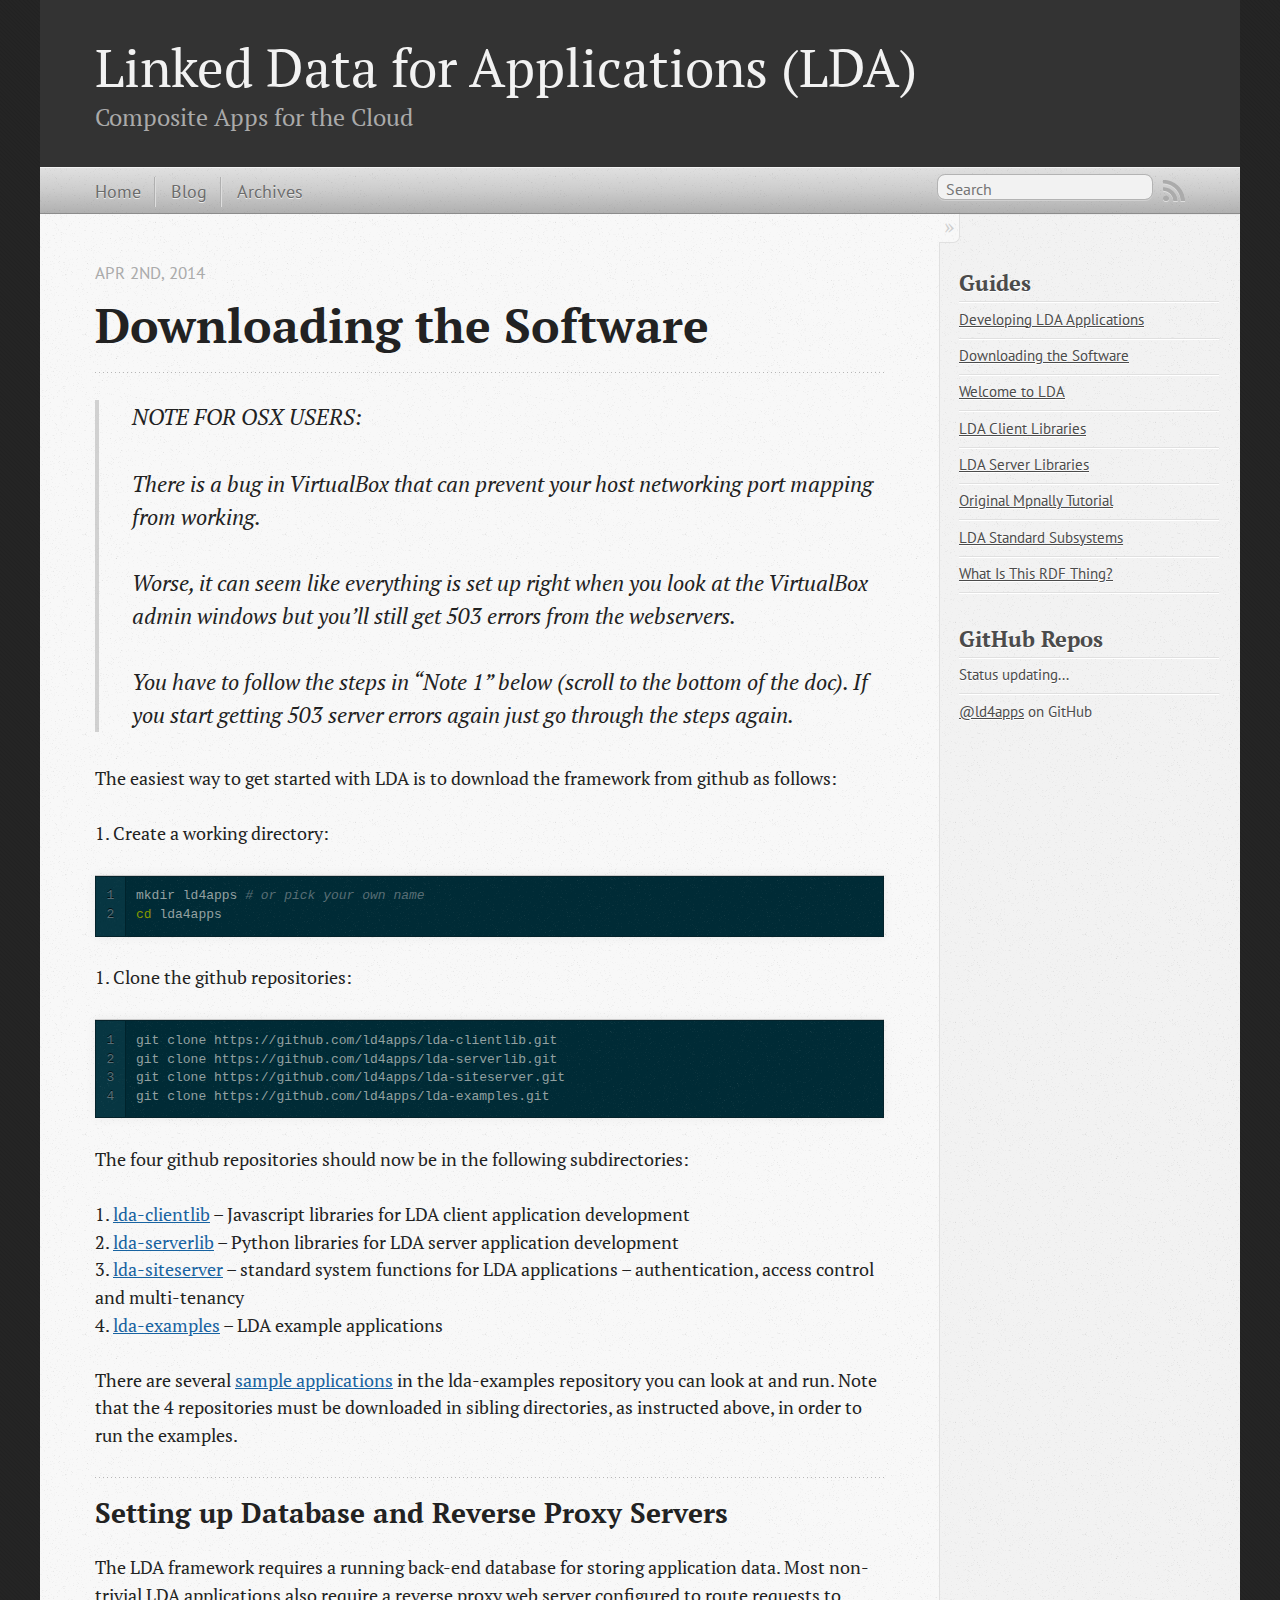
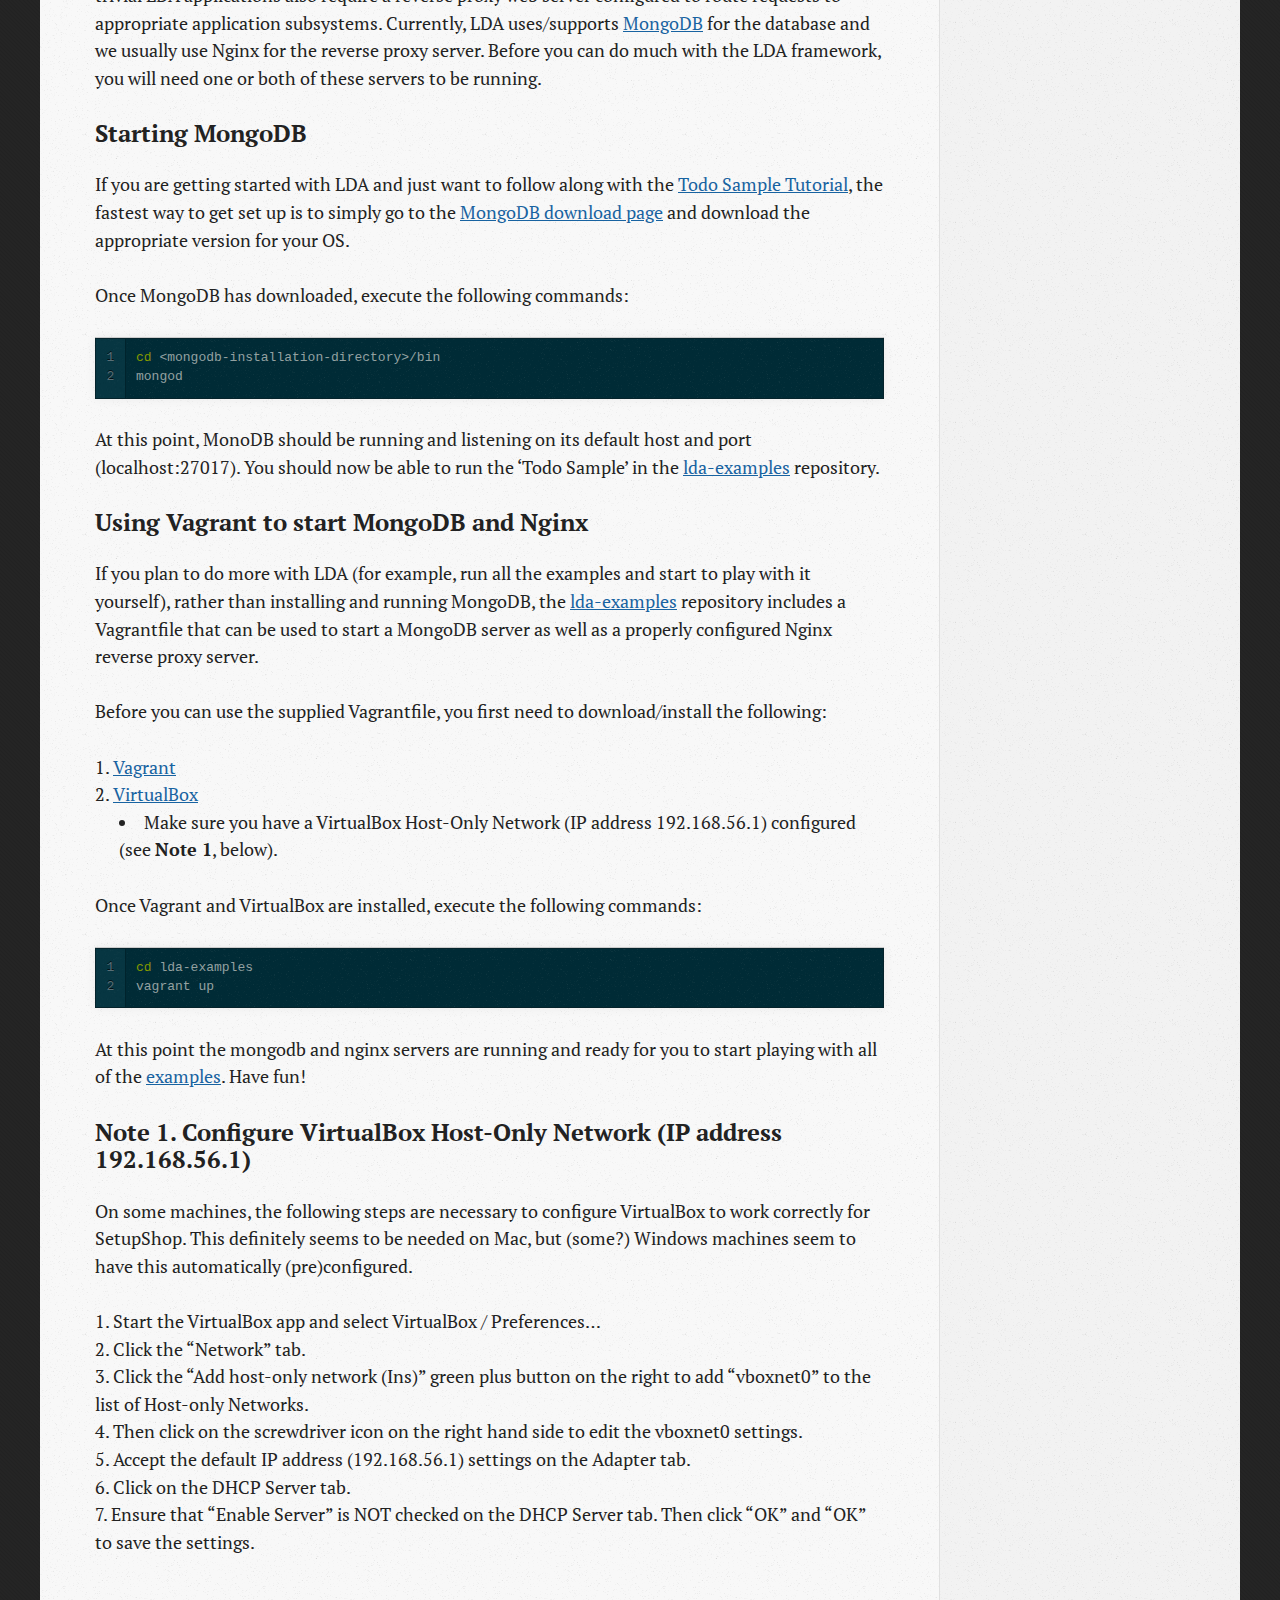
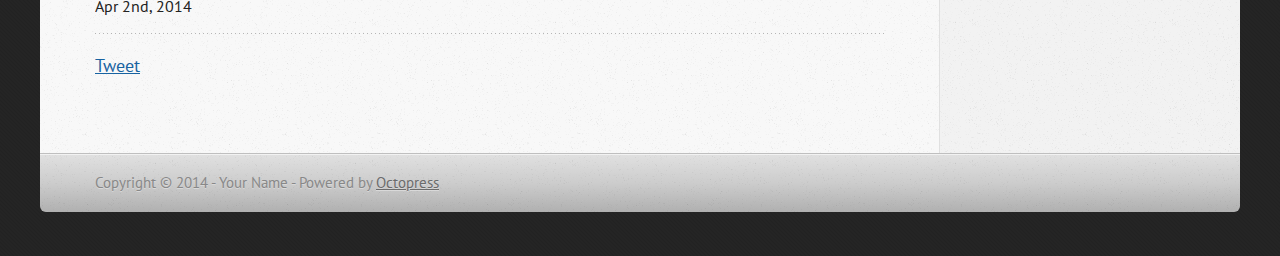
<file: downloading-the-software/index.html>
<!DOCTYPE html>
<!--[if IEMobile 7 ]><html class="no-js iem7"><![endif]-->
<!--[if lt IE 9]><html class="no-js lte-ie8"><![endif]-->
<!--[if (gt IE 8)|(gt IEMobile 7)|!(IEMobile)|!(IE)]><!--><html class="no-js" lang="en"><!--<![endif]-->
<head>
  <meta charset="utf-8">
  <title>Downloading the Software - Linked Data for Applications (LDA)</title>
  <meta name="author" content="Your Name">

  
  <meta name="description" content="Downloading the Software Apr 2nd, 2014 NOTE FOR OSX USERS: There is a bug in VirtualBox that can prevent your host networking port mapping from &hellip;">
  

  <!-- http://t.co/dKP3o1e -->
  <meta name="HandheldFriendly" content="True">
  <meta name="MobileOptimized" content="320">
  <meta name="viewport" content="width=device-width, initial-scale=1">

  
  <link rel="canonical" href="http://ld4apps.github.io/downloading-the-software">
  <link href="/favicon.png" rel="icon">
  <link href="/stylesheets/screen.css" media="screen, projection" rel="stylesheet" type="text/css">
  <link href="/atom.xml" rel="alternate" title="Linked Data for Applications (LDA)" type="application/atom+xml">
  <script src="/javascripts/modernizr-2.0.js"></script>
  <script src="//ajax.googleapis.com/ajax/libs/jquery/1.9.1/jquery.min.js"></script>
  <script>!window.jQuery && document.write(unescape('%3Cscript src="./javascripts/libs/jquery.min.js"%3E%3C/script%3E'))</script>
  <script src="/javascripts/octopress.js" type="text/javascript"></script>
  <!--Fonts from Google"s Web font directory at http://google.com/webfonts -->
<link href="//fonts.googleapis.com/css?family=PT+Serif:regular,italic,bold,bolditalic" rel="stylesheet" type="text/css">
<link href="//fonts.googleapis.com/css?family=PT+Sans:regular,italic,bold,bolditalic" rel="stylesheet" type="text/css">

  

</head>

<body   >
  <header role="banner"><hgroup>
  <h1><a href="/">Linked Data for Applications (LDA)</a></h1>
  
    <h2>Composite Apps for the Cloud</h2>
  
</hgroup>

</header>
  <nav role="navigation"><ul class="subscription" data-subscription="rss">
  <li><a href="/atom.xml" rel="subscribe-rss" title="subscribe via RSS">RSS</a></li>
  
</ul>
  
<form action="https://www.google.com/search" method="get">
  <fieldset role="search">
    <input type="hidden" name="q" value="site:ld4apps.github.io" />
    <input class="search" type="text" name="q" results="0" placeholder="Search"/>
  </fieldset>
</form>
  
<ul class="main-navigation">
  <li><a href="/">Home</a></li>
  <li><a href="/blog/">Blog</a></li>
  <li><a href="/blog/archives/">Archives</a></li>
</ul>

</nav>
  <div id="main">
    <div id="content">
      <div>
<article role="article">
  
  <header>
    <h1 class="entry-title">Downloading the Software</h1>
    <p class="meta">








  


<time datetime="2014-04-02T13:45:00-04:00" pubdate data-updated="true">Apr 2<span>nd</span>, 2014</time></p>
  </header>
  
  <blockquote><p>NOTE FOR OSX USERS:</p>

<p>There is a bug in VirtualBox that can prevent your host networking port mapping from working.</p>

<p>Worse, it can seem like everything is set up right when you look at the VirtualBox admin windows but you&rsquo;ll still get 503 errors from the webservers.</p>

<p>You <em>have to</em> follow the steps in &ldquo;Note 1&rdquo; below (scroll to the bottom of the doc). If you start getting 503 server errors again just go through the steps again.</p></blockquote>

<p>The easiest way to get started with LDA is to download the framework from github as follows:</p>

<ol>
<li>Create a working directory:</li>
</ol>


<figure class='code'><figcaption><span></span></figcaption><div class="highlight"><table><tr><td class="gutter"><pre class="line-numbers"><span class='line-number'>1</span>
<span class='line-number'>2</span>
</pre></td><td class='code'><pre><code class='sh'><span class='line'>mkdir ld4apps <span class="c"># or pick your own name</span>
</span><span class='line'><span class="nb">cd </span>lda4apps
</span></code></pre></td></tr></table></div></figure>


<ol>
<li>Clone the github repositories:</li>
</ol>


<figure class='code'><figcaption><span></span></figcaption><div class="highlight"><table><tr><td class="gutter"><pre class="line-numbers"><span class='line-number'>1</span>
<span class='line-number'>2</span>
<span class='line-number'>3</span>
<span class='line-number'>4</span>
</pre></td><td class='code'><pre><code class='sh'><span class='line'>git clone https://github.com/ld4apps/lda-clientlib.git
</span><span class='line'>git clone https://github.com/ld4apps/lda-serverlib.git
</span><span class='line'>git clone https://github.com/ld4apps/lda-siteserver.git
</span><span class='line'>git clone https://github.com/ld4apps/lda-examples.git
</span></code></pre></td></tr></table></div></figure>


<p>The four github repositories should now be in the following subdirectories:</p>

<ol>
<li><a href="https://github.com/ld4apps/lda-clientlib/">lda-clientlib</a> &ndash; Javascript libraries for LDA client application development</li>
<li><a href="https://github.com/ld4apps/lda-serverlib/">lda-serverlib</a> &ndash; Python libraries for LDA server application development</li>
<li><a href="https://github.com/ld4apps/lda-siteserver/">lda-siteserver</a> &ndash; standard system functions for LDA applications &ndash; authentication, access control and multi-tenancy</li>
<li><a href="https://github.com/ld4apps/lda-examples/">lda-examples</a> &ndash; LDA example applications</li>
</ol>


<p>There are several <a href="https://github.com/ld4apps/lda-examples/blob/master/README.md">sample applications</a>
in the lda-examples repository you can look at and run.
Note that the 4 repositories must be downloaded in sibling directories, as instructed above, in
order to run the examples.</p>

<h2>Setting up Database and Reverse Proxy Servers</h2>

<p>The LDA framework requires a running back-end database for storing application data. Most non-trivial LDA
applications also require a reverse proxy web server configured to route requests to appropriate
application subsystems. Currently, LDA uses/supports <a href="https://www.mongodb.org/">MongoDB</a> for
the database and we usually use Nginx for the reverse proxy server.
Before you can do much with the LDA framework, you will need one or both of these servers to be running.</p>

<h3>Starting MongoDB</h3>

<p>If you are getting started with LDA and just want to follow along with the
<a href="/developing-lda-applications/index.html">Todo Sample Tutorial</a>, the fastest way to
get set up is to simply go to the <a href="https://www.mongodb.org/downloads">MongoDB download page</a>
and download the appropriate version for your OS.</p>

<p>Once MongoDB has downloaded, execute the following commands:</p>

<figure class='code'><figcaption><span></span></figcaption><div class="highlight"><table><tr><td class="gutter"><pre class="line-numbers"><span class='line-number'>1</span>
<span class='line-number'>2</span>
</pre></td><td class='code'><pre><code class='sh'><span class='line'><span class="nb">cd</span> &lt;mongodb-installation-directory&gt;/bin
</span><span class='line'>mongod
</span></code></pre></td></tr></table></div></figure>


<p>At this point, MonoDB should be running and listening on its default host and port (localhost:27017).
You should now be able to run the &lsquo;Todo Sample&rsquo; in the
<a href="https://github.com/ld4apps/lda-examples">lda-examples</a> repository.</p>

<h3>Using Vagrant to start MongoDB and Nginx</h3>

<p>If you plan to do more with LDA (for example, run all the examples and start to play with it
yourself), rather than installing and running MongoDB, the
<a href="https://github.com/ld4apps/lda-examples">lda-examples</a> repository includes
a Vagrantfile that can be used to start a MongoDB server as well as a properly configured
Nginx reverse proxy server.</p>

<p>Before you can use the supplied Vagrantfile, you first need to download/install the following:</p>

<ol>
<li><a href="http://docs.vagrantup.com/v2/installation/">Vagrant</a></li>
<li><a href="https://www.virtualbox.org/wiki/Downloads">VirtualBox</a>

<ul>
<li>Make sure you have a VirtualBox Host-Only Network (IP address 192.168.56.1)
configured (see <strong>Note 1</strong>, below).</li>
</ul>
</li>
</ol>


<p>Once Vagrant and VirtualBox are installed, execute the following commands:</p>

<figure class='code'><figcaption><span></span></figcaption><div class="highlight"><table><tr><td class="gutter"><pre class="line-numbers"><span class='line-number'>1</span>
<span class='line-number'>2</span>
</pre></td><td class='code'><pre><code class='sh'><span class='line'><span class="nb">cd </span>lda-examples
</span><span class='line'>vagrant up
</span></code></pre></td></tr></table></div></figure>


<p>At this point the mongodb and nginx servers are running and ready for you to start playing with
all of the <a href="https://github.com/ld4apps/lda-examples">examples</a>. Have fun!</p>

<h3>Note 1. Configure VirtualBox Host-Only Network (IP address 192.168.56.1)</h3>

<p>On some machines, the following steps are necessary to configure VirtualBox to work
correctly for SetupShop. This definitely seems to be needed on Mac, but (some?) Windows
machines seem to have this automatically (pre)configured.</p>

<ol>
<li>Start the VirtualBox app and select VirtualBox / Preferences&hellip;</li>
<li>Click the &ldquo;Network&rdquo; tab.</li>
<li>Click the &ldquo;Add host-only network (Ins)&rdquo; green plus button on the right to add &ldquo;vboxnet0&rdquo; to the list of Host-only Networks.</li>
<li>Then click on the screwdriver icon on the right hand side to edit the vboxnet0 settings.</li>
<li>Accept the default IP address (192.168.56.1) settings on the Adapter tab.</li>
<li>Click on the DHCP Server tab.</li>
<li>Ensure that &ldquo;Enable Server&rdquo; is NOT checked on the DHCP Server tab. Then click &ldquo;OK&rdquo; and &ldquo;OK&rdquo; to save the settings.</li>
</ol>


  
    <footer>
      <p class="meta">
        
        








  


<time datetime="2014-04-02T13:45:00-04:00" pubdate data-updated="true">Apr 2<span>nd</span>, 2014</time>
        
      </p>
      
        <div class="sharing">
  
  <a href="//twitter.com/share" class="twitter-share-button" data-url="http://ld4apps.github.io/downloading-the-software/index.html" data-via="" data-counturl="http://ld4apps.github.io/downloading-the-software/index.html" >Tweet</a>
  
  
  
</div>

      
    </footer>
  
</article>

</div>

<aside class="sidebar">
  
    <section>
  <h1>Guides</h1>
  <ul id="Pages">
    
    	
    	
    
    	
    	
    
    	
    	
    
    	
        <li class="page">
            <a href="/developing-lda-applications/index.html">Developing LDA Applications</a>
        </li>
        
    
    	
        <li class="page">
            <a href="/downloading-the-software/index.html">Downloading the Software</a>
        </li>
        
    
    	
        <li class="page">
            <a href="/index.html">Welcome to LDA</a>
        </li>
        
    
    	
        <li class="page">
            <a href="/lda-client-libraries/index.html">LDA Client Libraries</a>
        </li>
        
    
    	
        <li class="page">
            <a href="/lda-server-libraries/index.html">LDA Server Libraries</a>
        </li>
        
    
    	
        <li class="page">
            <a href="/mpnally-tutorial/index.html">Original Mpnally Tutorial</a>
        </li>
        
    
    	
    	
    
    	
        <li class="page">
            <a href="/standard-subsystems/index.html">LDA Standard Subsystems</a>
        </li>
        
    
    	
        <li class="page">
            <a href="/what-is-this-rdf-thing/index.html">What Is This RDF Thing?</a>
        </li>
        
    
  </ul>
</section>

<section>
  <h1>GitHub Repos</h1>
  <ul id="gh_repos">
    <li class="loading">Status updating...</li>
  </ul>
  
  <a href="https://github.com/ld4apps">@ld4apps</a> on GitHub
  
  <script type="text/javascript">
    $(document).ready(function(){
        if (!window.jXHR){
            var jxhr = document.createElement('script');
            jxhr.type = 'text/javascript';
            jxhr.src = '/javascripts/libs/jXHR.js';
            var s = document.getElementsByTagName('script')[0];
            s.parentNode.insertBefore(jxhr, s);
        }

        github.showRepos({
            user: 'ld4apps',
            count: 20,
            skip_forks: true,
            target: '#gh_repos'
        });
    });
  </script>
  <script src="/javascripts/github.js" type="text/javascript"> </script>
</section>


  
</aside>


    </div>
  </div>
  <footer role="contentinfo"><p>
  Copyright &copy; 2014 - Your Name -
  <span class="credit">Powered by <a href="http://octopress.org">Octopress</a></span>
</p>

</footer>
  







  <script type="text/javascript">
    (function(){
      var twitterWidgets = document.createElement('script');
      twitterWidgets.type = 'text/javascript';
      twitterWidgets.async = true;
      twitterWidgets.src = '//platform.twitter.com/widgets.js';
      document.getElementsByTagName('head')[0].appendChild(twitterWidgets);
    })();
  </script>





</body>
</html>
</file>
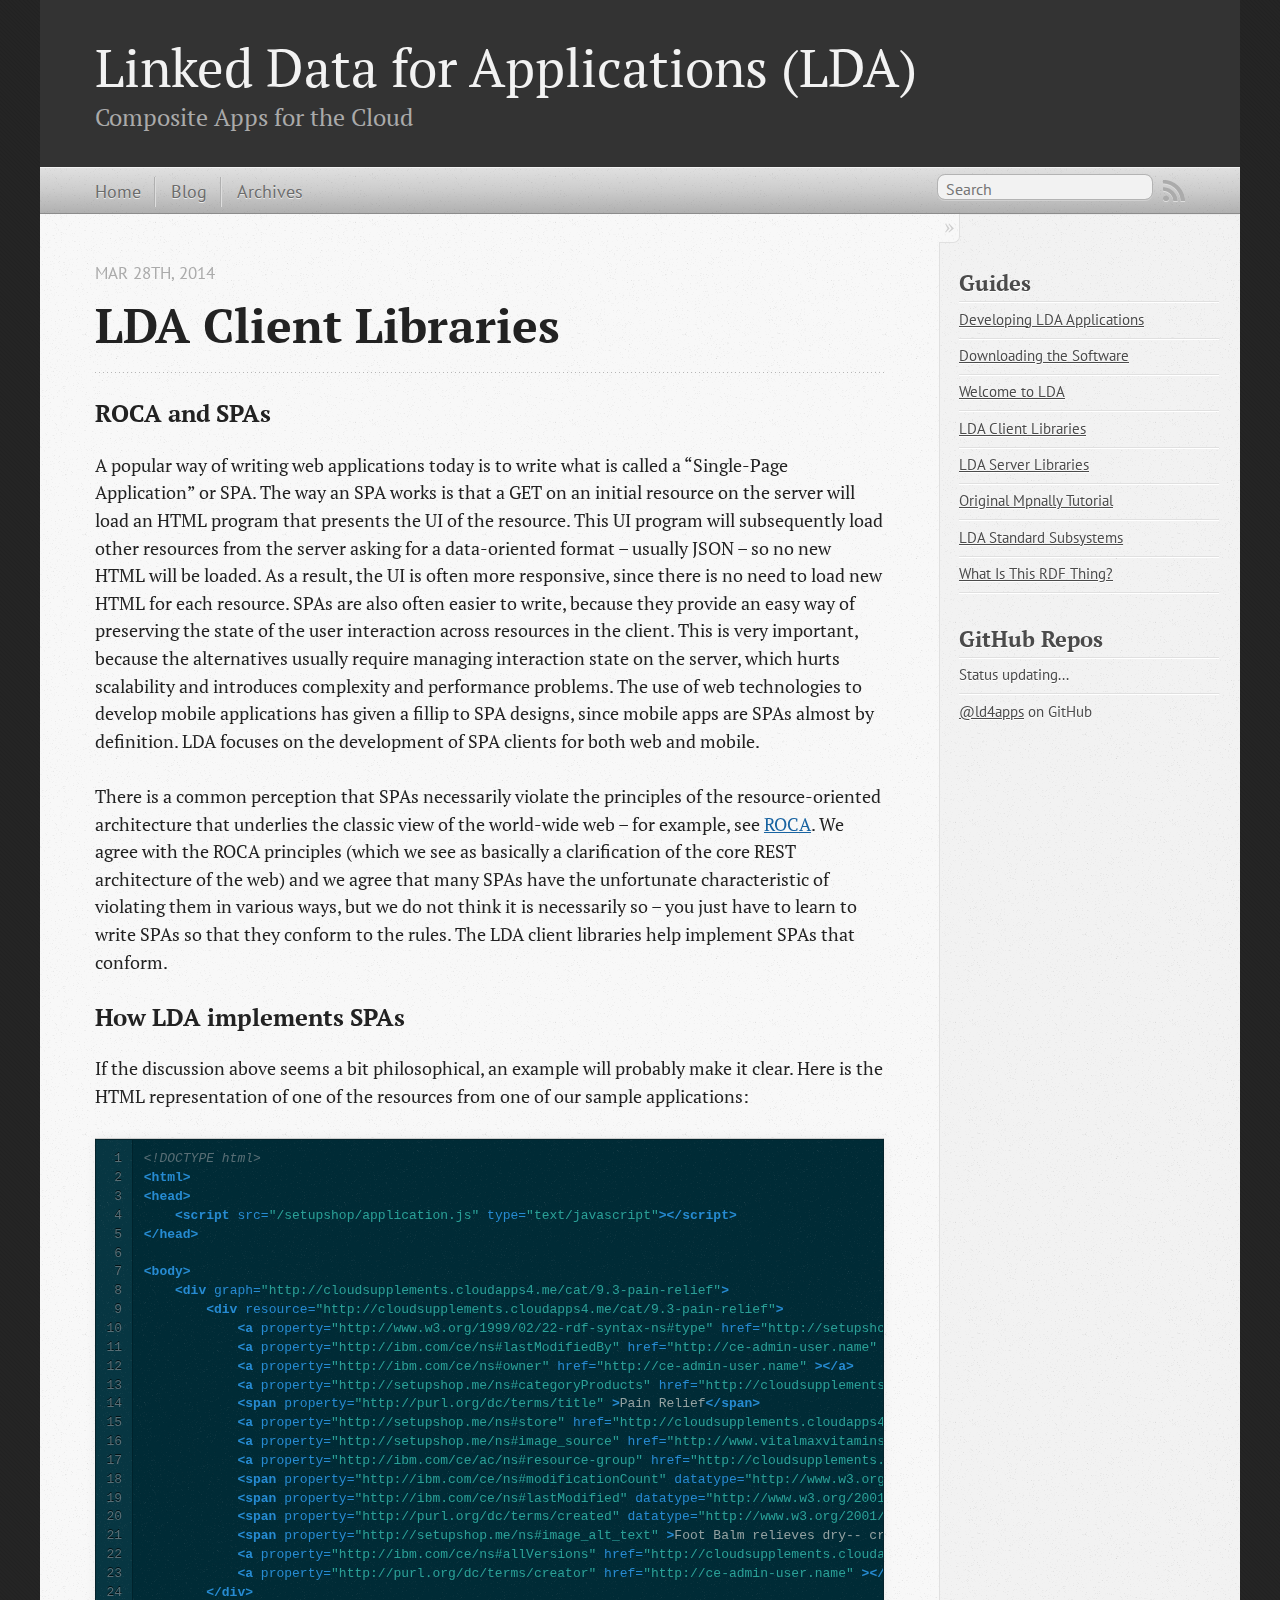
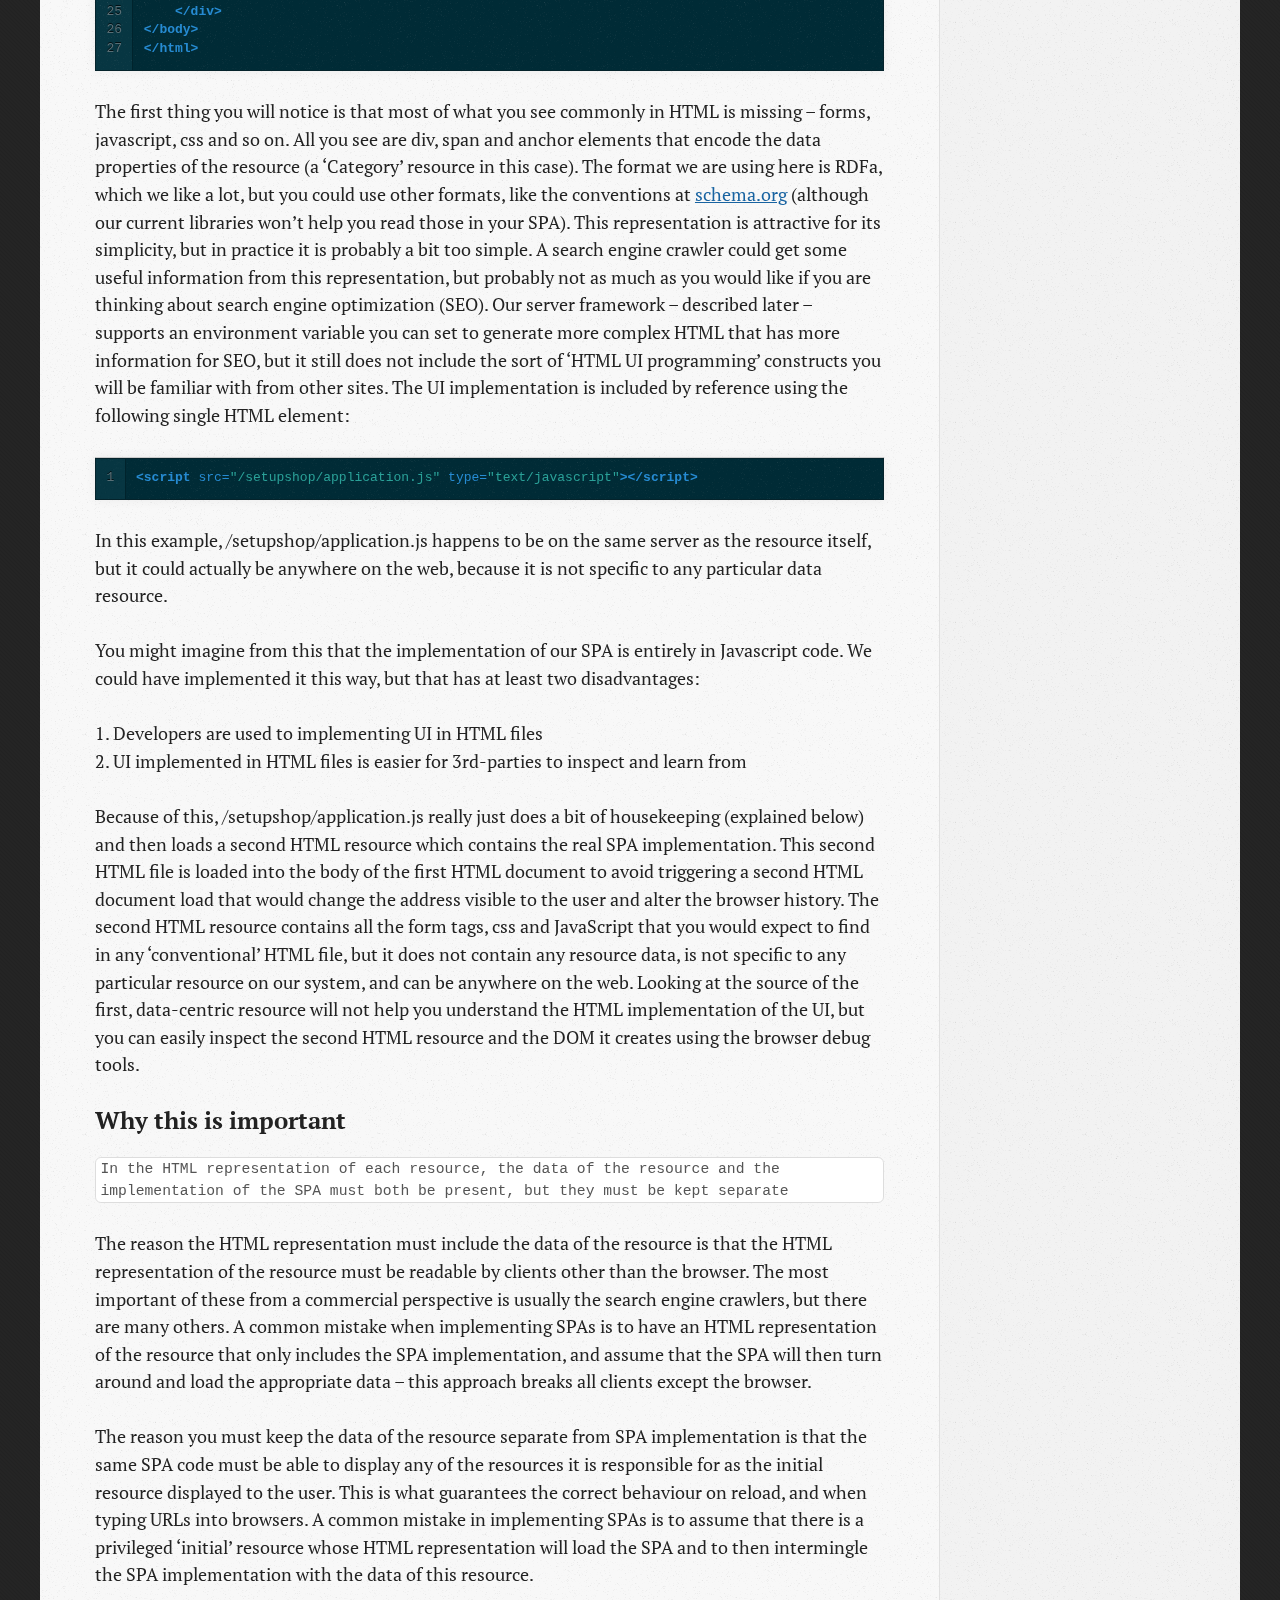
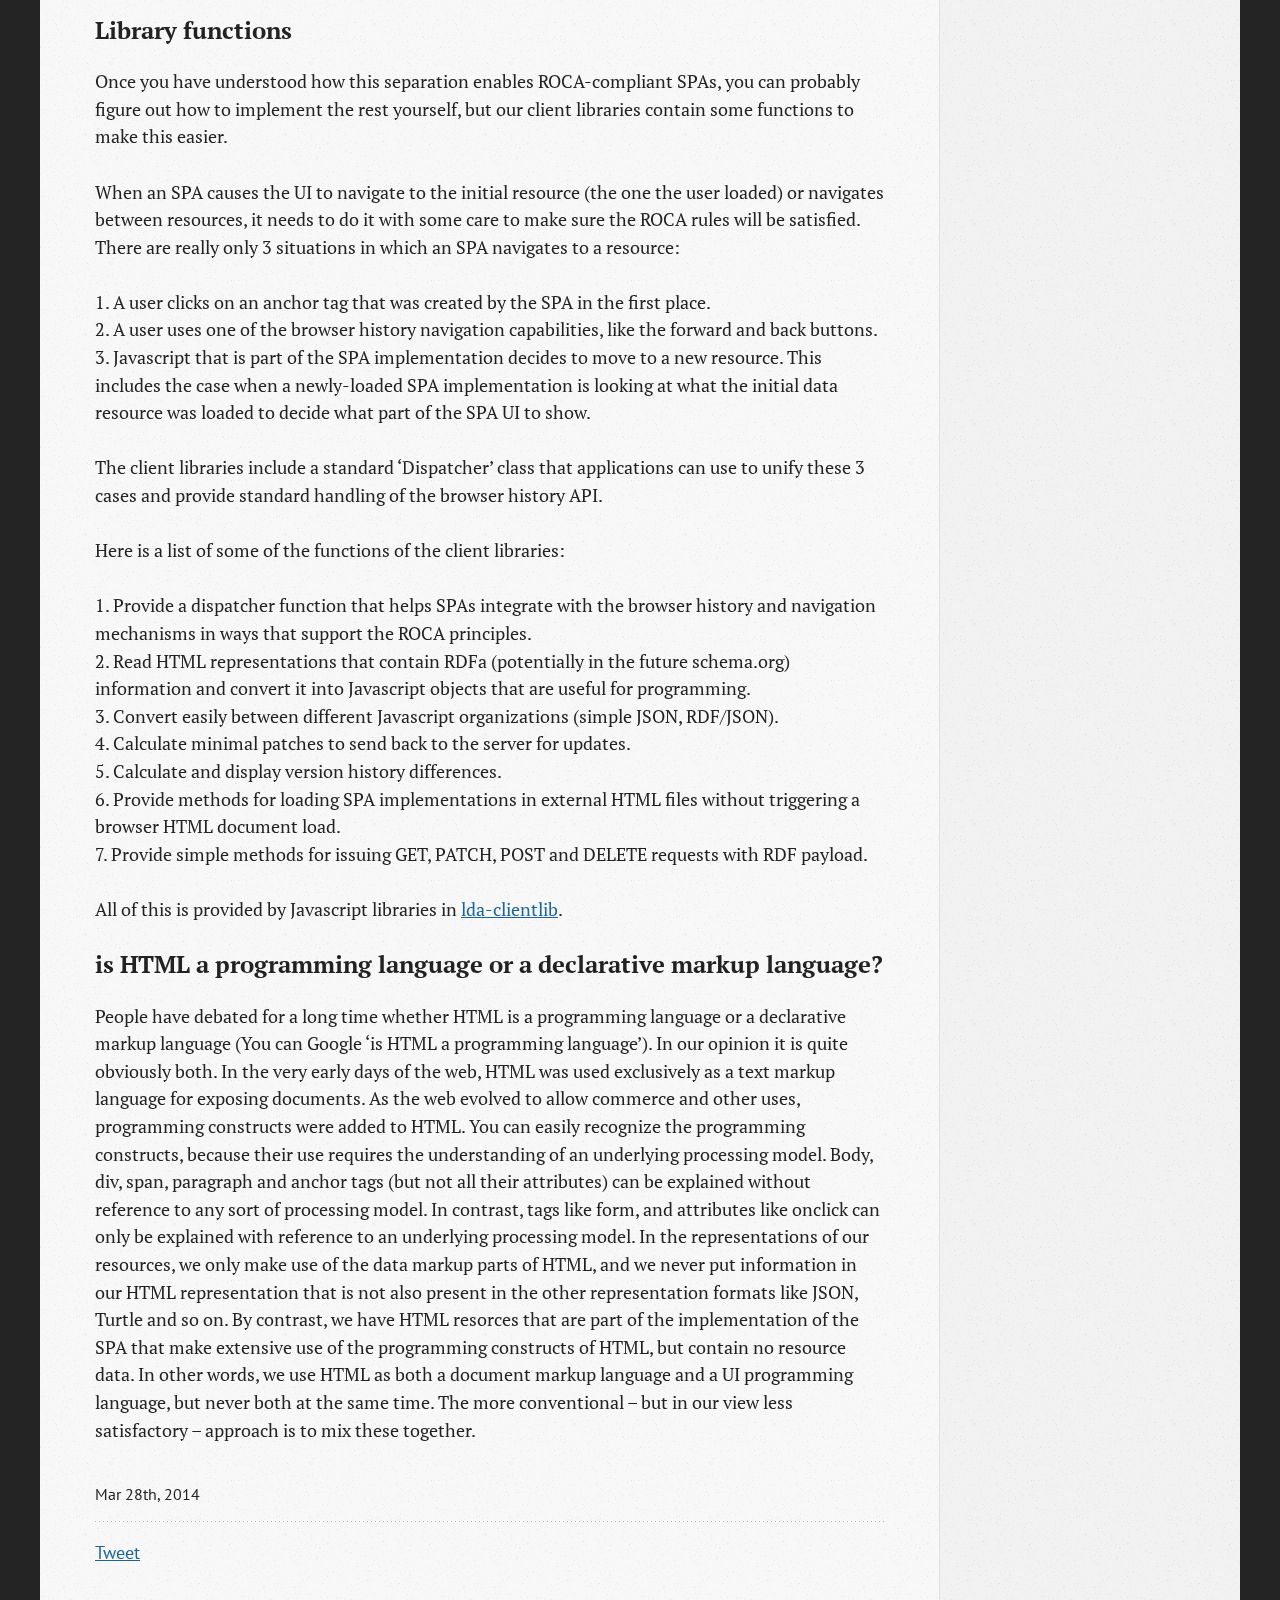
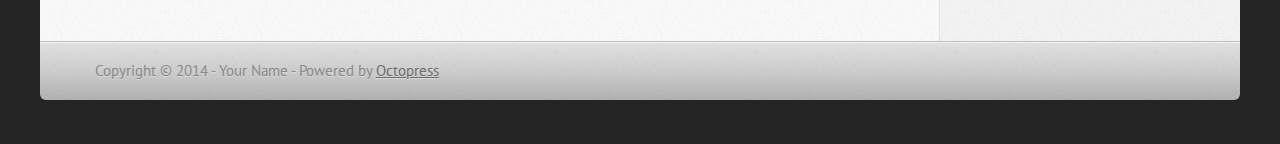
<file: lda-client-libraries/index.html>
<!DOCTYPE html>
<!--[if IEMobile 7 ]><html class="no-js iem7"><![endif]-->
<!--[if lt IE 9]><html class="no-js lte-ie8"><![endif]-->
<!--[if (gt IE 8)|(gt IEMobile 7)|!(IEMobile)|!(IE)]><!--><html class="no-js" lang="en"><!--<![endif]-->
<head>
  <meta charset="utf-8">
  <title>LDA Client Libraries - Linked Data for Applications (LDA)</title>
  <meta name="author" content="Your Name">

  
  <meta name="description" content="LDA Client Libraries Mar 28th, 2014 ROCA and SPAs A popular way of writing web applications today is to write what is called a &ldquo;Single-Page &hellip;">
  

  <!-- http://t.co/dKP3o1e -->
  <meta name="HandheldFriendly" content="True">
  <meta name="MobileOptimized" content="320">
  <meta name="viewport" content="width=device-width, initial-scale=1">

  
  <link rel="canonical" href="http://ld4apps.github.io/lda-client-libraries">
  <link href="/favicon.png" rel="icon">
  <link href="/stylesheets/screen.css" media="screen, projection" rel="stylesheet" type="text/css">
  <link href="/atom.xml" rel="alternate" title="Linked Data for Applications (LDA)" type="application/atom+xml">
  <script src="/javascripts/modernizr-2.0.js"></script>
  <script src="//ajax.googleapis.com/ajax/libs/jquery/1.9.1/jquery.min.js"></script>
  <script>!window.jQuery && document.write(unescape('%3Cscript src="./javascripts/libs/jquery.min.js"%3E%3C/script%3E'))</script>
  <script src="/javascripts/octopress.js" type="text/javascript"></script>
  <!--Fonts from Google"s Web font directory at http://google.com/webfonts -->
<link href="//fonts.googleapis.com/css?family=PT+Serif:regular,italic,bold,bolditalic" rel="stylesheet" type="text/css">
<link href="//fonts.googleapis.com/css?family=PT+Sans:regular,italic,bold,bolditalic" rel="stylesheet" type="text/css">

  

</head>

<body   >
  <header role="banner"><hgroup>
  <h1><a href="/">Linked Data for Applications (LDA)</a></h1>
  
    <h2>Composite Apps for the Cloud</h2>
  
</hgroup>

</header>
  <nav role="navigation"><ul class="subscription" data-subscription="rss">
  <li><a href="/atom.xml" rel="subscribe-rss" title="subscribe via RSS">RSS</a></li>
  
</ul>
  
<form action="https://www.google.com/search" method="get">
  <fieldset role="search">
    <input type="hidden" name="q" value="site:ld4apps.github.io" />
    <input class="search" type="text" name="q" results="0" placeholder="Search"/>
  </fieldset>
</form>
  
<ul class="main-navigation">
  <li><a href="/">Home</a></li>
  <li><a href="/blog/">Blog</a></li>
  <li><a href="/blog/archives/">Archives</a></li>
</ul>

</nav>
  <div id="main">
    <div id="content">
      <div>
<article role="article">
  
  <header>
    <h1 class="entry-title">LDA Client Libraries</h1>
    <p class="meta">








  


<time datetime="2014-03-28T15:09:00-04:00" pubdate data-updated="true">Mar 28<span>th</span>, 2014</time></p>
  </header>
  
  <h3>ROCA and SPAs</h3>

<p>A popular way of writing web applications today is to write what is called a &ldquo;Single-Page Application&rdquo; or SPA. The way an SPA works is that a GET on an initial resource on the server will load an HTML program that presents the UI of the resource. This UI program will subsequently load other resources from the server asking for a data-oriented format &ndash; usually JSON &ndash; so no new HTML will be loaded. As a result, the UI is often more responsive, since there is no need to load new HTML for each resource. SPAs are also often easier to write, because they provide an easy way of preserving the state of the user interaction across resources in the client. This is very important, because the alternatives usually require managing interaction state on the server, which hurts scalability and introduces complexity and performance problems. The use of web technologies to develop mobile applications has given a fillip to SPA designs, since mobile apps are SPAs almost by definition. LDA focuses on the development of SPA clients for both web and mobile.</p>

<p>There is a common perception that SPAs necessarily violate the principles of the resource-oriented architecture that underlies the classic view of the world-wide web &ndash; for example, see <a href="http://roca-style.org/">ROCA</a>. We agree with the ROCA principles (which we see as basically a clarification of the core REST architecture of the web) and we agree that many SPAs have the unfortunate characteristic of violating them in various ways, but we do not think it is necessarily so &ndash; you just have to learn to write SPAs so that they conform to the rules. The LDA client libraries help implement SPAs that conform.</p>

<h3>How LDA implements SPAs</h3>

<p>If the discussion above seems a bit philosophical, an example will probably make it clear. Here is the HTML representation of one of the resources from one of our sample applications:</p>

<figure class='code'><figcaption><span></span></figcaption><div class="highlight"><table><tr><td class="gutter"><pre class="line-numbers"><span class='line-number'>1</span>
<span class='line-number'>2</span>
<span class='line-number'>3</span>
<span class='line-number'>4</span>
<span class='line-number'>5</span>
<span class='line-number'>6</span>
<span class='line-number'>7</span>
<span class='line-number'>8</span>
<span class='line-number'>9</span>
<span class='line-number'>10</span>
<span class='line-number'>11</span>
<span class='line-number'>12</span>
<span class='line-number'>13</span>
<span class='line-number'>14</span>
<span class='line-number'>15</span>
<span class='line-number'>16</span>
<span class='line-number'>17</span>
<span class='line-number'>18</span>
<span class='line-number'>19</span>
<span class='line-number'>20</span>
<span class='line-number'>21</span>
<span class='line-number'>22</span>
<span class='line-number'>23</span>
<span class='line-number'>24</span>
<span class='line-number'>25</span>
<span class='line-number'>26</span>
<span class='line-number'>27</span>
</pre></td><td class='code'><pre><code class='html'><span class='line'><span class="cp">&lt;!DOCTYPE html&gt;</span>
</span><span class='line'><span class="nt">&lt;html&gt;</span>
</span><span class='line'><span class="nt">&lt;head&gt;</span>
</span><span class='line'>    <span class="nt">&lt;script </span><span class="na">src=</span><span class="s">&quot;/setupshop/application.js&quot;</span> <span class="na">type=</span><span class="s">&quot;text/javascript&quot;</span><span class="nt">&gt;&lt;/script&gt;</span>
</span><span class='line'><span class="nt">&lt;/head&gt;</span>
</span><span class='line'>
</span><span class='line'><span class="nt">&lt;body&gt;</span>
</span><span class='line'>    <span class="nt">&lt;div</span> <span class="na">graph=</span><span class="s">&quot;http://cloudsupplements.cloudapps4.me/cat/9.3-pain-relief&quot;</span><span class="nt">&gt;</span>
</span><span class='line'>        <span class="nt">&lt;div</span> <span class="na">resource=</span><span class="s">&quot;http://cloudsupplements.cloudapps4.me/cat/9.3-pain-relief&quot;</span><span class="nt">&gt;</span>
</span><span class='line'>            <span class="nt">&lt;a</span> <span class="na">property=</span><span class="s">&quot;http://www.w3.org/1999/02/22-rdf-syntax-ns#type&quot;</span> <span class="na">href=</span><span class="s">&quot;http://setupshop.me/ns#Category&quot;</span> <span class="nt">&gt;&lt;/a&gt;</span>
</span><span class='line'>            <span class="nt">&lt;a</span> <span class="na">property=</span><span class="s">&quot;http://ibm.com/ce/ns#lastModifiedBy&quot;</span> <span class="na">href=</span><span class="s">&quot;http://ce-admin-user.name&quot;</span> <span class="nt">&gt;&lt;/a&gt;</span>
</span><span class='line'>            <span class="nt">&lt;a</span> <span class="na">property=</span><span class="s">&quot;http://ibm.com/ce/ns#owner&quot;</span> <span class="na">href=</span><span class="s">&quot;http://ce-admin-user.name&quot;</span> <span class="nt">&gt;&lt;/a&gt;</span>
</span><span class='line'>            <span class="nt">&lt;a</span> <span class="na">property=</span><span class="s">&quot;http://setupshop.me/ns#categoryProducts&quot;</span> <span class="na">href=</span><span class="s">&quot;http://cloudsupplements.cloudapps4.me/cat/9.3-pain-relief/products&quot;</span> <span class="nt">&gt;&lt;/a&gt;</span>
</span><span class='line'>            <span class="nt">&lt;span</span> <span class="na">property=</span><span class="s">&quot;http://purl.org/dc/terms/title&quot;</span> <span class="nt">&gt;</span>Pain Relief<span class="nt">&lt;/span&gt;</span>
</span><span class='line'>            <span class="nt">&lt;a</span> <span class="na">property=</span><span class="s">&quot;http://setupshop.me/ns#store&quot;</span> <span class="na">href=</span><span class="s">&quot;http://cloudsupplements.cloudapps4.me/cat/9.4&quot;</span> <span class="nt">&gt;&lt;/a&gt;</span>
</span><span class='line'>            <span class="nt">&lt;a</span> <span class="na">property=</span><span class="s">&quot;http://setupshop.me/ns#image_source&quot;</span> <span class="na">href=</span><span class="s">&quot;http://www.vitalmaxvitamins.com/2011/wp-content/uploads/wpstorecart/foot-balm-new.jpg&quot;</span> <span class="nt">&gt;&lt;/a&gt;</span>
</span><span class='line'>            <span class="nt">&lt;a</span> <span class="na">property=</span><span class="s">&quot;http://ibm.com/ce/ac/ns#resource-group&quot;</span> <span class="na">href=</span><span class="s">&quot;http://cloudsupplements.cloudapps4.me/&quot;</span> <span class="nt">&gt;&lt;/a&gt;</span>
</span><span class='line'>            <span class="nt">&lt;span</span> <span class="na">property=</span><span class="s">&quot;http://ibm.com/ce/ns#modificationCount&quot;</span> <span class="na">datatype=</span><span class="s">&quot;http://www.w3.org/2001/XMLSchema#integer&quot;</span> <span class="nt">&gt;</span>0<span class="nt">&lt;/span&gt;</span>
</span><span class='line'>            <span class="nt">&lt;span</span> <span class="na">property=</span><span class="s">&quot;http://ibm.com/ce/ns#lastModified&quot;</span> <span class="na">datatype=</span><span class="s">&quot;http://www.w3.org/2001/XMLSchema#dateTime&quot;</span> <span class="nt">&gt;</span>2014-01-15T14:15:41.797000+00:00<span class="nt">&lt;/span&gt;</span>
</span><span class='line'>            <span class="nt">&lt;span</span> <span class="na">property=</span><span class="s">&quot;http://purl.org/dc/terms/created&quot;</span> <span class="na">datatype=</span><span class="s">&quot;http://www.w3.org/2001/XMLSchema#dateTime&quot;</span> <span class="nt">&gt;</span>2014-01-15T14:15:41.797000+00:00<span class="nt">&lt;/span&gt;</span>
</span><span class='line'>            <span class="nt">&lt;span</span> <span class="na">property=</span><span class="s">&quot;http://setupshop.me/ns#image_alt_text&quot;</span> <span class="nt">&gt;</span>Foot Balm relieves dry-- cracked-- itchy painful feet. Free Shipping On Orders Over $75<span class="nt">&lt;/span&gt;</span>
</span><span class='line'>            <span class="nt">&lt;a</span> <span class="na">property=</span><span class="s">&quot;http://ibm.com/ce/ns#allVersions&quot;</span> <span class="na">href=</span><span class="s">&quot;http://cloudsupplements.cloudapps4.me/cat/9.3-pain-relief/allVersions&quot;</span> <span class="nt">&gt;&lt;/a&gt;</span>
</span><span class='line'>            <span class="nt">&lt;a</span> <span class="na">property=</span><span class="s">&quot;http://purl.org/dc/terms/creator&quot;</span> <span class="na">href=</span><span class="s">&quot;http://ce-admin-user.name&quot;</span> <span class="nt">&gt;&lt;/a&gt;</span>
</span><span class='line'>        <span class="nt">&lt;/div&gt;</span>
</span><span class='line'>    <span class="nt">&lt;/div&gt;</span>
</span><span class='line'><span class="nt">&lt;/body&gt;</span>
</span><span class='line'><span class="nt">&lt;/html&gt;</span>
</span></code></pre></td></tr></table></div></figure>


<p>The first thing you will notice is that most of what you see commonly in HTML is missing &ndash; forms, javascript, css and so on. All you see are div, span and anchor elements that encode the data properties of the resource (a &lsquo;Category&rsquo; resource in this case). The format we are using here is RDFa, which we like a lot, but you could use other formats, like the conventions at <a href="https://schema.org/">schema.org</a> (although our current libraries won&rsquo;t help you read those in your SPA). This representation is attractive for its simplicity, but in practice it is probably a bit too simple. A search engine crawler could get some useful information from this representation, but probably not as much as you would like if you are thinking about search engine optimization (SEO). Our server framework &ndash; described later &ndash; supports an environment variable you can set to generate more complex HTML that has more information for SEO, but it still does not include the sort of &lsquo;HTML UI programming&rsquo; constructs you will be familiar with from other sites. The UI implementation is included by reference using the following single HTML element:</p>

<figure class='code'><figcaption><span></span></figcaption><div class="highlight"><table><tr><td class="gutter"><pre class="line-numbers"><span class='line-number'>1</span>
</pre></td><td class='code'><pre><code class='html'><span class='line'><span class="nt">&lt;script </span><span class="na">src=</span><span class="s">&quot;/setupshop/application.js&quot;</span> <span class="na">type=</span><span class="s">&quot;text/javascript&quot;</span><span class="nt">&gt;&lt;/script&gt;</span>
</span></code></pre></td></tr></table></div></figure>


<p>In this example, /setupshop/application.js happens to be on the same server as the resource itself, but it could actually be anywhere on the web, because it is not specific to any particular data resource.</p>

<p>You might imagine from this that the implementation of our SPA is entirely in Javascript code. We could have implemented it this way, but that has at least two disadvantages:</p>

<ol>
<li> Developers are used to implementing UI in HTML files</li>
<li> UI implemented in HTML files is easier for 3rd-parties to inspect and learn from</li>
</ol>


<p>Because of this, /setupshop/application.js really just does a bit of housekeeping (explained below) and then loads a second HTML resource which contains the real SPA implementation. This second HTML file is loaded into the body of the first HTML document to avoid triggering a second HTML document load that would change the address visible to the user and alter the browser history. The second HTML resource contains all the form tags, css and JavaScript that you would expect to find in any &lsquo;conventional&rsquo; HTML file, but it does not contain any resource data, is not specific to any particular resource on our system, and can be anywhere on the web. Looking at the source of the first, data-centric resource will not help you understand the HTML implementation of the UI, but you can easily inspect the second HTML resource and the DOM it creates using the browser debug tools.</p>

<h3>Why this is important</h3>

<p><code>
In the HTML representation of each resource, the data of the resource and the implementation of the SPA must both be present, but they must be kept separate
</code></p>

<p>The reason the HTML representation must include the data of the resource is that the HTML representation of the resource must be readable by clients other than the browser. The most important of these from a commercial perspective is usually the search engine crawlers, but there are many others.  A common mistake when implementing SPAs is to have an HTML representation of the resource that only includes the SPA implementation, and assume that the SPA will then turn around and load the appropriate data &ndash; this approach breaks all clients except the browser.</p>

<p>The reason you must keep the data of the resource separate from SPA implementation is that the same SPA code must be able to display any of the resources it is responsible for as the initial resource displayed to the user. This is what guarantees the correct behaviour on reload, and when typing URLs into browsers. A common mistake in implementing SPAs is to assume that there is a privileged &lsquo;initial&rsquo; resource whose HTML representation will load the SPA and to then intermingle the SPA implementation with the data of this resource.</p>

<h3>Library functions</h3>

<p>Once you have understood how this separation enables ROCA-compliant SPAs, you can probably figure out how to implement the rest yourself, but our client libraries contain some functions to make this easier.</p>

<p>When an SPA causes the UI to navigate to the initial resource (the one the user loaded) or navigates between resources, it needs to do it with some care to make sure the ROCA rules will be satisfied. There are really only 3 situations in which an SPA navigates to a resource:</p>

<ol>
<li> A user clicks on an anchor tag that was created by the SPA in the first place.</li>
<li> A user uses one of the browser history navigation capabilities, like the forward and back buttons.</li>
<li> Javascript that is part of the SPA implementation decides to move to a new resource. This includes the case when a newly-loaded SPA implementation is looking at what the initial data resource was loaded to decide what part of the SPA UI to show.</li>
</ol>


<p>The client libraries include a standard &lsquo;Dispatcher&rsquo; class that applications can use to unify these 3 cases and provide standard handling of the browser history API.</p>

<p>Here is a list of some of the functions of the client libraries:</p>

<ol>
<li>Provide a dispatcher function that helps SPAs integrate with the browser history and navigation mechanisms in ways that support the ROCA principles.</li>
<li>Read HTML representations that contain RDFa (potentially in the future schema.org) information and convert it into Javascript objects that are useful for programming.</li>
<li>Convert easily between different Javascript organizations (simple JSON, RDF/JSON).</li>
<li>Calculate minimal patches to send back to the server for updates.</li>
<li>Calculate and display version history differences.</li>
<li>Provide methods for loading SPA implementations in external HTML files without triggering a browser HTML document load.</li>
<li>Provide simple methods for issuing GET, PATCH, POST and DELETE requests with RDF payload.</li>
</ol>


<p>All of this is provided by Javascript libraries in <a href="https://github.com/davetropeano/lda-clientlib">lda-clientlib</a>.</p>

<h3>is HTML a programming language or a declarative markup language?</h3>

<p>People have debated for a long time whether HTML is a programming language or a declarative markup language (You can Google &lsquo;is HTML a programming language&rsquo;). In our opinion it is quite obviously both. In the very early days of the web, HTML was used exclusively as a text markup language for exposing documents. As the web evolved to allow commerce and other uses, programming constructs were added to HTML. You can easily recognize the programming constructs, because their use requires the understanding of an underlying processing model. Body, div, span, paragraph and anchor tags (but not all their attributes) can be explained without reference to any sort of processing model. In contrast, tags like form, and attributes like onclick can only be explained with reference to an underlying processing model. In the representations of our resources, we only make use of the data markup parts of HTML, and we never put information in our HTML representation that is not also present in the other representation formats like JSON, Turtle and so on. By contrast, we have HTML resorces that are part of the implementation of the SPA that make extensive use of the programming constructs of HTML, but contain no resource data. In other words, we use HTML as both a document markup language and a UI programming language, but never both at the same time. The more conventional &ndash; but in our view less satisfactory &ndash; approach is to mix these together.</p>

  
    <footer>
      <p class="meta">
        
        








  


<time datetime="2014-03-28T15:09:00-04:00" pubdate data-updated="true">Mar 28<span>th</span>, 2014</time>
        
      </p>
      
        <div class="sharing">
  
  <a href="//twitter.com/share" class="twitter-share-button" data-url="http://ld4apps.github.io/lda-client-libraries/index.html" data-via="" data-counturl="http://ld4apps.github.io/lda-client-libraries/index.html" >Tweet</a>
  
  
  
</div>

      
    </footer>
  
</article>

</div>

<aside class="sidebar">
  
    <section>
  <h1>Guides</h1>
  <ul id="Pages">
    
    	
    	
    
    	
    	
    
    	
    	
    
    	
        <li class="page">
            <a href="/developing-lda-applications/index.html">Developing LDA Applications</a>
        </li>
        
    
    	
        <li class="page">
            <a href="/downloading-the-software/index.html">Downloading the Software</a>
        </li>
        
    
    	
        <li class="page">
            <a href="/index.html">Welcome to LDA</a>
        </li>
        
    
    	
        <li class="page">
            <a href="/lda-client-libraries/index.html">LDA Client Libraries</a>
        </li>
        
    
    	
        <li class="page">
            <a href="/lda-server-libraries/index.html">LDA Server Libraries</a>
        </li>
        
    
    	
        <li class="page">
            <a href="/mpnally-tutorial/index.html">Original Mpnally Tutorial</a>
        </li>
        
    
    	
    	
    
    	
        <li class="page">
            <a href="/standard-subsystems/index.html">LDA Standard Subsystems</a>
        </li>
        
    
    	
        <li class="page">
            <a href="/what-is-this-rdf-thing/index.html">What Is This RDF Thing?</a>
        </li>
        
    
  </ul>
</section>

<section>
  <h1>GitHub Repos</h1>
  <ul id="gh_repos">
    <li class="loading">Status updating...</li>
  </ul>
  
  <a href="https://github.com/ld4apps">@ld4apps</a> on GitHub
  
  <script type="text/javascript">
    $(document).ready(function(){
        if (!window.jXHR){
            var jxhr = document.createElement('script');
            jxhr.type = 'text/javascript';
            jxhr.src = '/javascripts/libs/jXHR.js';
            var s = document.getElementsByTagName('script')[0];
            s.parentNode.insertBefore(jxhr, s);
        }

        github.showRepos({
            user: 'ld4apps',
            count: 20,
            skip_forks: true,
            target: '#gh_repos'
        });
    });
  </script>
  <script src="/javascripts/github.js" type="text/javascript"> </script>
</section>


  
</aside>


    </div>
  </div>
  <footer role="contentinfo"><p>
  Copyright &copy; 2014 - Your Name -
  <span class="credit">Powered by <a href="http://octopress.org">Octopress</a></span>
</p>

</footer>
  







  <script type="text/javascript">
    (function(){
      var twitterWidgets = document.createElement('script');
      twitterWidgets.type = 'text/javascript';
      twitterWidgets.async = true;
      twitterWidgets.src = '//platform.twitter.com/widgets.js';
      document.getElementsByTagName('head')[0].appendChild(twitterWidgets);
    })();
  </script>





</body>
</html>
</file>
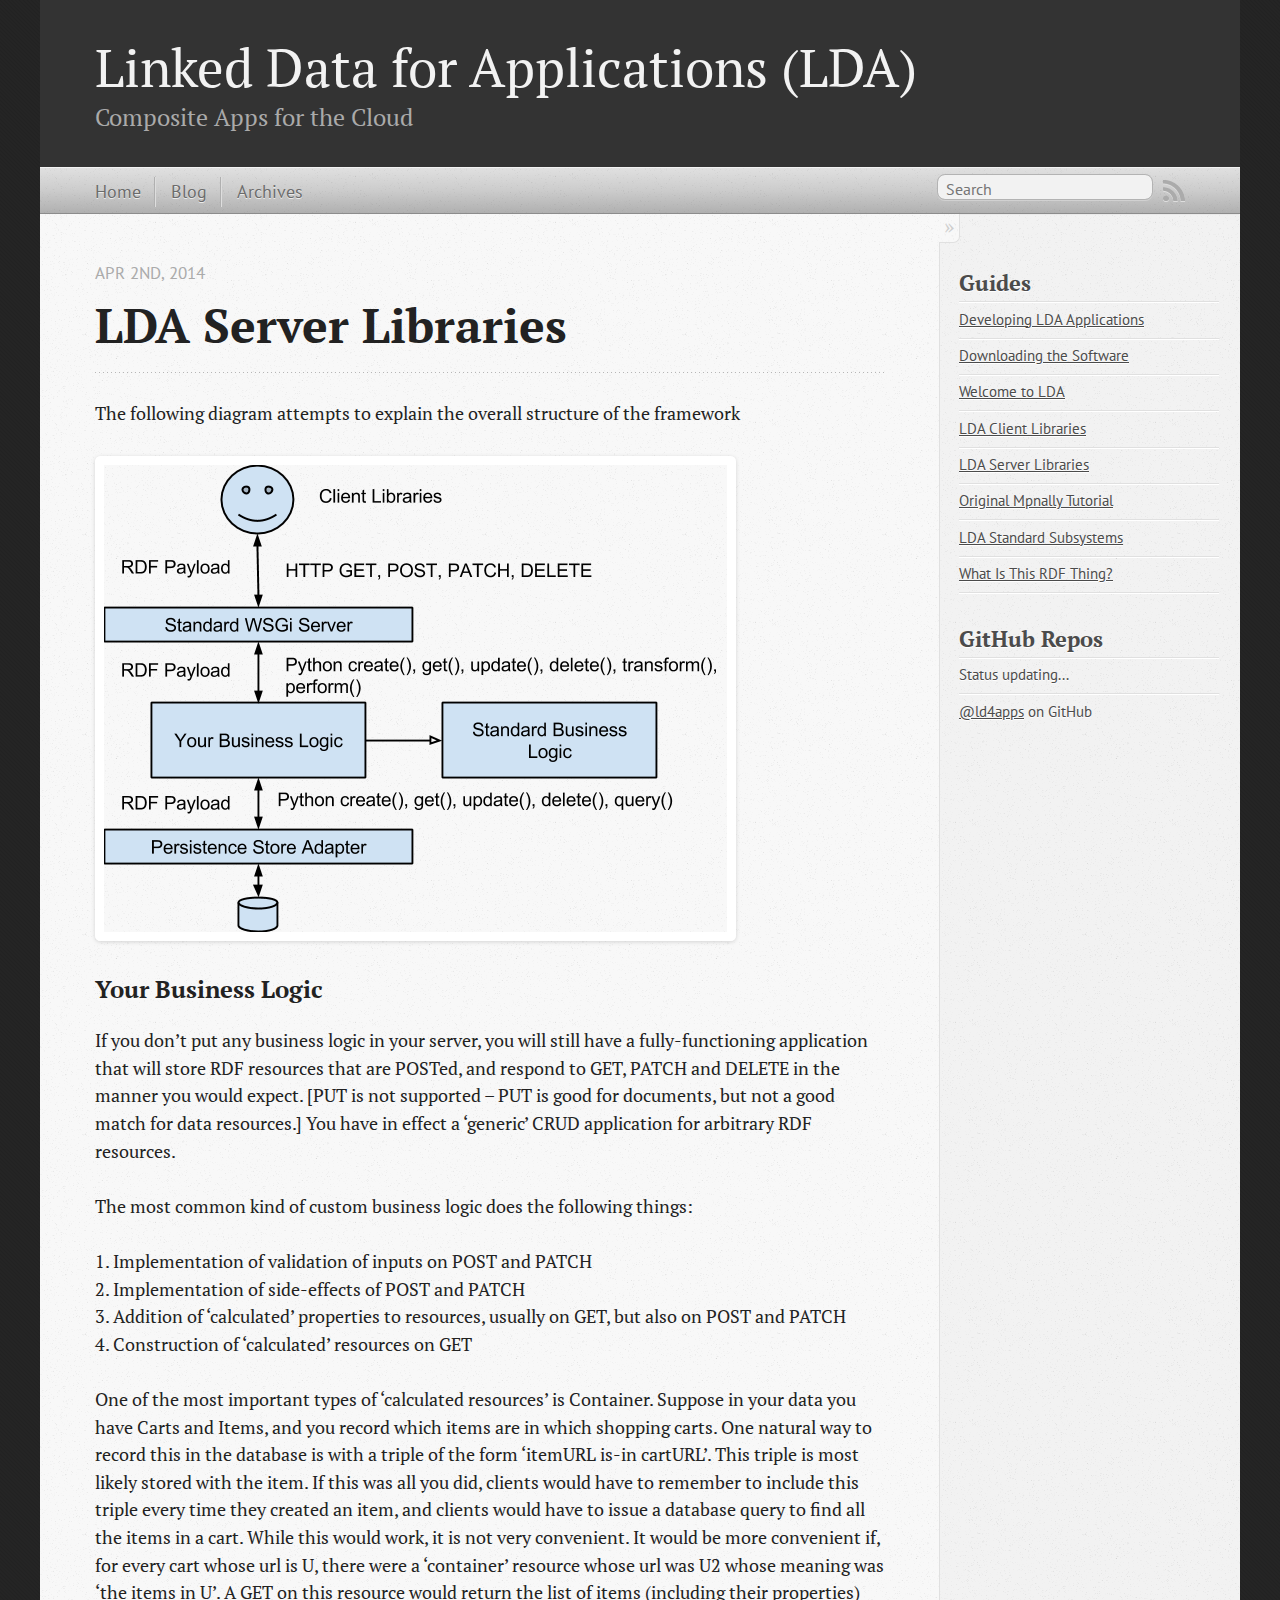
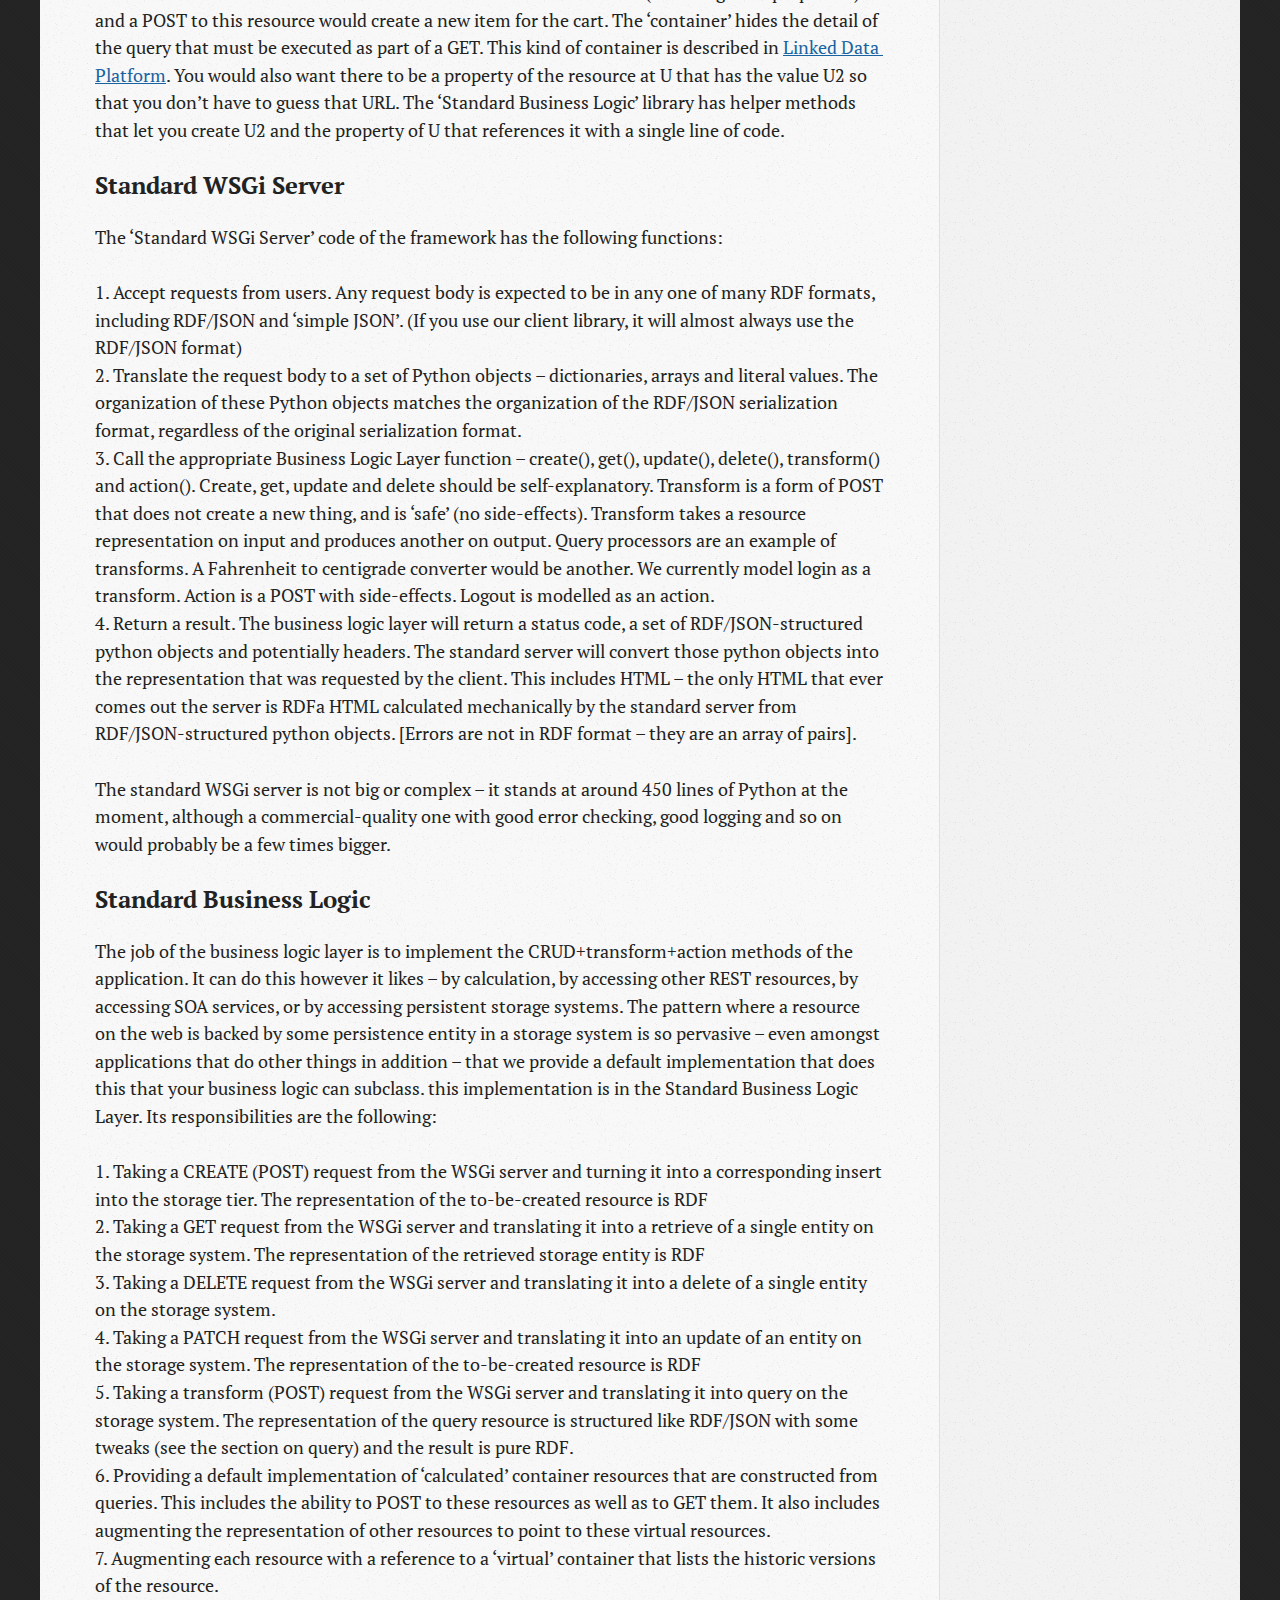
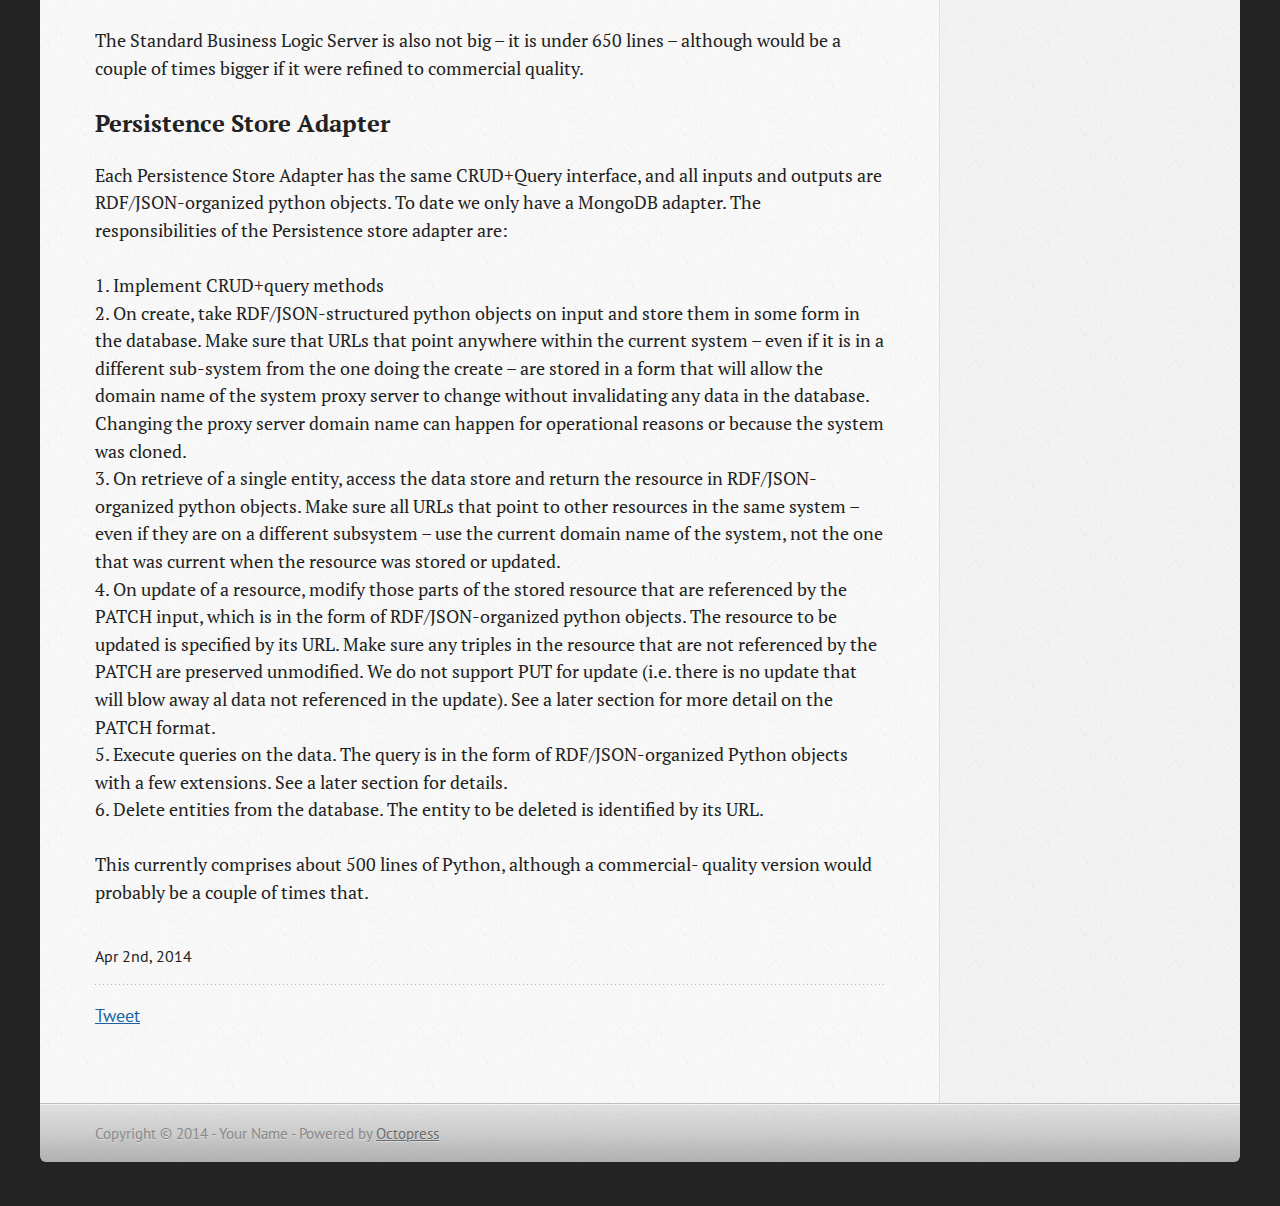
<file: lda-server-libraries/index.html>
<!DOCTYPE html>
<!--[if IEMobile 7 ]><html class="no-js iem7"><![endif]-->
<!--[if lt IE 9]><html class="no-js lte-ie8"><![endif]-->
<!--[if (gt IE 8)|(gt IEMobile 7)|!(IEMobile)|!(IE)]><!--><html class="no-js" lang="en"><!--<![endif]-->
<head>
  <meta charset="utf-8">
  <title>LDA Server Libraries - Linked Data for Applications (LDA)</title>
  <meta name="author" content="Your Name">

  
  <meta name="description" content="LDA Server Libraries Apr 2nd, 2014 The following diagram attempts to explain the overall structure of the framework Your Business Logic If you don& &hellip;">
  

  <!-- http://t.co/dKP3o1e -->
  <meta name="HandheldFriendly" content="True">
  <meta name="MobileOptimized" content="320">
  <meta name="viewport" content="width=device-width, initial-scale=1">

  
  <link rel="canonical" href="http://ld4apps.github.io/lda-server-libraries">
  <link href="/favicon.png" rel="icon">
  <link href="/stylesheets/screen.css" media="screen, projection" rel="stylesheet" type="text/css">
  <link href="/atom.xml" rel="alternate" title="Linked Data for Applications (LDA)" type="application/atom+xml">
  <script src="/javascripts/modernizr-2.0.js"></script>
  <script src="//ajax.googleapis.com/ajax/libs/jquery/1.9.1/jquery.min.js"></script>
  <script>!window.jQuery && document.write(unescape('%3Cscript src="./javascripts/libs/jquery.min.js"%3E%3C/script%3E'))</script>
  <script src="/javascripts/octopress.js" type="text/javascript"></script>
  <!--Fonts from Google"s Web font directory at http://google.com/webfonts -->
<link href="//fonts.googleapis.com/css?family=PT+Serif:regular,italic,bold,bolditalic" rel="stylesheet" type="text/css">
<link href="//fonts.googleapis.com/css?family=PT+Sans:regular,italic,bold,bolditalic" rel="stylesheet" type="text/css">

  

</head>

<body   >
  <header role="banner"><hgroup>
  <h1><a href="/">Linked Data for Applications (LDA)</a></h1>
  
    <h2>Composite Apps for the Cloud</h2>
  
</hgroup>

</header>
  <nav role="navigation"><ul class="subscription" data-subscription="rss">
  <li><a href="/atom.xml" rel="subscribe-rss" title="subscribe via RSS">RSS</a></li>
  
</ul>
  
<form action="https://www.google.com/search" method="get">
  <fieldset role="search">
    <input type="hidden" name="q" value="site:ld4apps.github.io" />
    <input class="search" type="text" name="q" results="0" placeholder="Search"/>
  </fieldset>
</form>
  
<ul class="main-navigation">
  <li><a href="/">Home</a></li>
  <li><a href="/blog/">Blog</a></li>
  <li><a href="/blog/archives/">Archives</a></li>
</ul>

</nav>
  <div id="main">
    <div id="content">
      <div>
<article role="article">
  
  <header>
    <h1 class="entry-title">LDA Server Libraries</h1>
    <p class="meta">








  


<time datetime="2014-04-02T13:13:00-04:00" pubdate data-updated="true">Apr 2<span>nd</span>, 2014</time></p>
  </header>
  
  <p>The following diagram attempts to explain the overall structure of the framework</p>

<p><img src="images/image12.png" alt="" /></p>

<h3>Your Business Logic</h3>

<p>If you don&rsquo;t put any business logic in your server, you will still have a fully-functioning application that will store RDF resources that are POSTed, and respond to GET, PATCH and DELETE in the manner you would expect. [PUT is not supported &ndash; PUT is good for documents, but not a good match for data resources.] You have in effect a &lsquo;generic&rsquo; CRUD application for arbitrary RDF resources.</p>

<p>The most common kind of custom business logic does the following things:</p>

<ol>
<li> Implementation of validation of inputs on POST and PATCH</li>
<li> Implementation of side-effects of POST and PATCH</li>
<li> Addition of &lsquo;calculated&rsquo; properties to resources, usually on GET, but also on POST and PATCH</li>
<li> Construction of &lsquo;calculated&rsquo; resources on GET</li>
</ol>


<p>One of the most important types of &lsquo;calculated resources&rsquo; is Container. Suppose in your data you have Carts and Items, and you record which items are in which shopping carts. One natural way to record this in the database is with a triple of the form &lsquo;itemURL is-in cartURL&rsquo;. This triple is most likely stored with the item. If this was all you did, clients would have to remember to include this triple every time they created an item, and clients would have to issue a database query to find all the items in a cart. While this would work, it is not very convenient. It would be more convenient if, for every cart whose url is U, there were a &lsquo;container&rsquo; resource whose url was U2 whose meaning was &lsquo;the items in U&rsquo;. A GET on this resource would return the list of items (including their properties) and a POST to this resource would create a new item for the cart. The &lsquo;container&rsquo; hides the detail of the query that must be executed as part of a GET. This kind of container is described in <a href="http://www.w3.org/TR/ldp/">Linked Data Platform</a>. You would also want there to be a property of the resource at U that has the value U2 so that you don&rsquo;t have to guess that URL. The &lsquo;Standard Business Logic&rsquo; library has helper methods that let you create U2 and the property of U that references it with a single line of code.</p>

<h3>Standard WSGi Server</h3>

<p>The &lsquo;Standard WSGi Server&rsquo; code of the framework has the following functions:</p>

<ol>
<li> Accept requests from users. Any request body is expected to be in any one of many RDF formats, including RDF/JSON and &lsquo;simple JSON&rsquo;. (If you use our client library, it will almost always use the RDF/JSON format)</li>
<li> Translate the request body to a set of Python objects &ndash; dictionaries, arrays and literal values. The organization of these Python objects matches the organization of the RDF/JSON serialization format, regardless of the original serialization format.</li>
<li> Call the appropriate Business Logic Layer function &ndash; create(), get(), update(), delete(), transform() and action(). Create, get, update and delete should be self-explanatory. Transform is a form of POST that does not create a new thing, and is &lsquo;safe&rsquo; (no side-effects). Transform takes a resource representation on input and produces another on output. Query processors are an example of transforms. A Fahrenheit to centigrade converter would be another. We currently model login as a transform. Action is a POST with side-effects. Logout is modelled as an action.</li>
<li> Return a result. The business logic layer will return a status code, a set of RDF/JSON-structured python objects and potentially headers. The standard server will convert those python objects into the representation that was requested by the client. This includes HTML &ndash; the only HTML that ever comes out the server is RDFa HTML calculated mechanically by the standard server from RDF/JSON-structured python objects. [Errors are not in RDF format &ndash; they are an array of pairs].</li>
</ol>


<p>The standard WSGi server is not big or complex &ndash; it stands at around 450 lines of Python at the moment, although a commercial-quality one with good error checking, good logging and so on would probably be a few times bigger.</p>

<h3>Standard Business Logic</h3>

<p>The job of the business logic layer is to implement the CRUD+transform+action methods of the application. It can do this however it likes &ndash; by calculation, by accessing other REST resources, by accessing SOA services, or by accessing persistent storage systems. The pattern where a resource on the web is backed by some persistence entity in a storage system is so pervasive &ndash; even amongst applications that do other things in addition &ndash; that we provide a default implementation that does this that your business logic can subclass. this implementation is in the Standard Business Logic Layer. Its responsibilities are the following:</p>

<ol>
<li> Taking a CREATE (POST) request from the WSGi server and turning it into a corresponding insert into the storage tier. The representation of the to-be-created resource is RDF</li>
<li> Taking a GET request from the WSGi server and translating it into a retrieve of a single entity on the storage system. The representation of the retrieved storage entity  is RDF</li>
<li> Taking a DELETE request from the WSGi server and translating it into a delete of a single entity on the storage system.</li>
<li> Taking a PATCH request from the WSGi server and translating it into an update of an entity on the storage system. The representation of the to-be-created resource is RDF</li>
<li> Taking a transform (POST) request from the WSGi server and translating it into query on the storage system. The representation of the query resource is structured like RDF/JSON with some tweaks (see the section on query) and the result is pure RDF.</li>
<li> Providing a default implementation of &lsquo;calculated&rsquo; container resources that are constructed from queries. This includes the ability to POST to these resources as well as to GET them. It also includes augmenting the representation of other resources to point to these virtual resources.</li>
<li> Augmenting each resource with a reference to a &lsquo;virtual&rsquo; container that lists the historic versions of the resource.</li>
</ol>


<p>The Standard Business Logic Server is also not big &ndash; it is under 650 lines &ndash; although would be a couple of times bigger if it were refined to commercial quality.</p>

<h3>Persistence Store Adapter</h3>

<p>Each Persistence Store Adapter has the same CRUD+Query interface, and all inputs and outputs are RDF/JSON-organized python objects. To date we only have a MongoDB adapter. The responsibilities of the Persistence store adapter are:</p>

<ol>
<li> Implement CRUD+query methods</li>
<li> On create, take RDF/JSON-structured python objects on input and store them in some form in the database. Make sure that URLs that point anywhere within the current system &ndash; even if it is in a different sub-system from the one doing the create &ndash; are stored in a form that will allow the domain name of the system proxy server to change without invalidating any data in the database. Changing the proxy server domain name can happen for operational reasons or because the system was cloned.</li>
<li> On retrieve of a single entity, access the data store and return the resource in RDF/JSON-organized python objects. Make sure all URLs that point to other resources in the same system &ndash; even if they are on a different subsystem &ndash; use the current domain name of the system, not the one that was current when the resource was stored or updated.</li>
<li> On update of a resource, modify those parts of the stored resource that are referenced by the PATCH input, which is in the form of RDF/JSON-organized python objects. The resource to be updated is specified by its URL. Make sure any triples in the resource that are not referenced by the PATCH are preserved unmodified. We do not support PUT for update (i.e. there is no update that will blow away al data not referenced in the update). See a later section for more detail on the PATCH format.</li>
<li> Execute queries on the data. The query is in the form of RDF/JSON-organized Python objects with a few extensions. See a later section for details.</li>
<li> Delete entities from the database. The entity to be deleted is identified by its URL.</li>
</ol>


<p>This currently comprises about 500 lines of Python, although a commercial- quality version would probably be a couple of times that.</p>

  
    <footer>
      <p class="meta">
        
        








  


<time datetime="2014-04-02T13:13:00-04:00" pubdate data-updated="true">Apr 2<span>nd</span>, 2014</time>
        
      </p>
      
        <div class="sharing">
  
  <a href="//twitter.com/share" class="twitter-share-button" data-url="http://ld4apps.github.io/lda-server-libraries/index.html" data-via="" data-counturl="http://ld4apps.github.io/lda-server-libraries/index.html" >Tweet</a>
  
  
  
</div>

      
    </footer>
  
</article>

</div>

<aside class="sidebar">
  
    <section>
  <h1>Guides</h1>
  <ul id="Pages">
    
    	
    	
    
    	
    	
    
    	
    	
    
    	
        <li class="page">
            <a href="/developing-lda-applications/index.html">Developing LDA Applications</a>
        </li>
        
    
    	
        <li class="page">
            <a href="/downloading-the-software/index.html">Downloading the Software</a>
        </li>
        
    
    	
        <li class="page">
            <a href="/index.html">Welcome to LDA</a>
        </li>
        
    
    	
        <li class="page">
            <a href="/lda-client-libraries/index.html">LDA Client Libraries</a>
        </li>
        
    
    	
        <li class="page">
            <a href="/lda-server-libraries/index.html">LDA Server Libraries</a>
        </li>
        
    
    	
        <li class="page">
            <a href="/mpnally-tutorial/index.html">Original Mpnally Tutorial</a>
        </li>
        
    
    	
    	
    
    	
        <li class="page">
            <a href="/standard-subsystems/index.html">LDA Standard Subsystems</a>
        </li>
        
    
    	
        <li class="page">
            <a href="/what-is-this-rdf-thing/index.html">What Is This RDF Thing?</a>
        </li>
        
    
  </ul>
</section>

<section>
  <h1>GitHub Repos</h1>
  <ul id="gh_repos">
    <li class="loading">Status updating...</li>
  </ul>
  
  <a href="https://github.com/ld4apps">@ld4apps</a> on GitHub
  
  <script type="text/javascript">
    $(document).ready(function(){
        if (!window.jXHR){
            var jxhr = document.createElement('script');
            jxhr.type = 'text/javascript';
            jxhr.src = '/javascripts/libs/jXHR.js';
            var s = document.getElementsByTagName('script')[0];
            s.parentNode.insertBefore(jxhr, s);
        }

        github.showRepos({
            user: 'ld4apps',
            count: 20,
            skip_forks: true,
            target: '#gh_repos'
        });
    });
  </script>
  <script src="/javascripts/github.js" type="text/javascript"> </script>
</section>


  
</aside>


    </div>
  </div>
  <footer role="contentinfo"><p>
  Copyright &copy; 2014 - Your Name -
  <span class="credit">Powered by <a href="http://octopress.org">Octopress</a></span>
</p>

</footer>
  







  <script type="text/javascript">
    (function(){
      var twitterWidgets = document.createElement('script');
      twitterWidgets.type = 'text/javascript';
      twitterWidgets.async = true;
      twitterWidgets.src = '//platform.twitter.com/widgets.js';
      document.getElementsByTagName('head')[0].appendChild(twitterWidgets);
    })();
  </script>





</body>
</html>
</file>
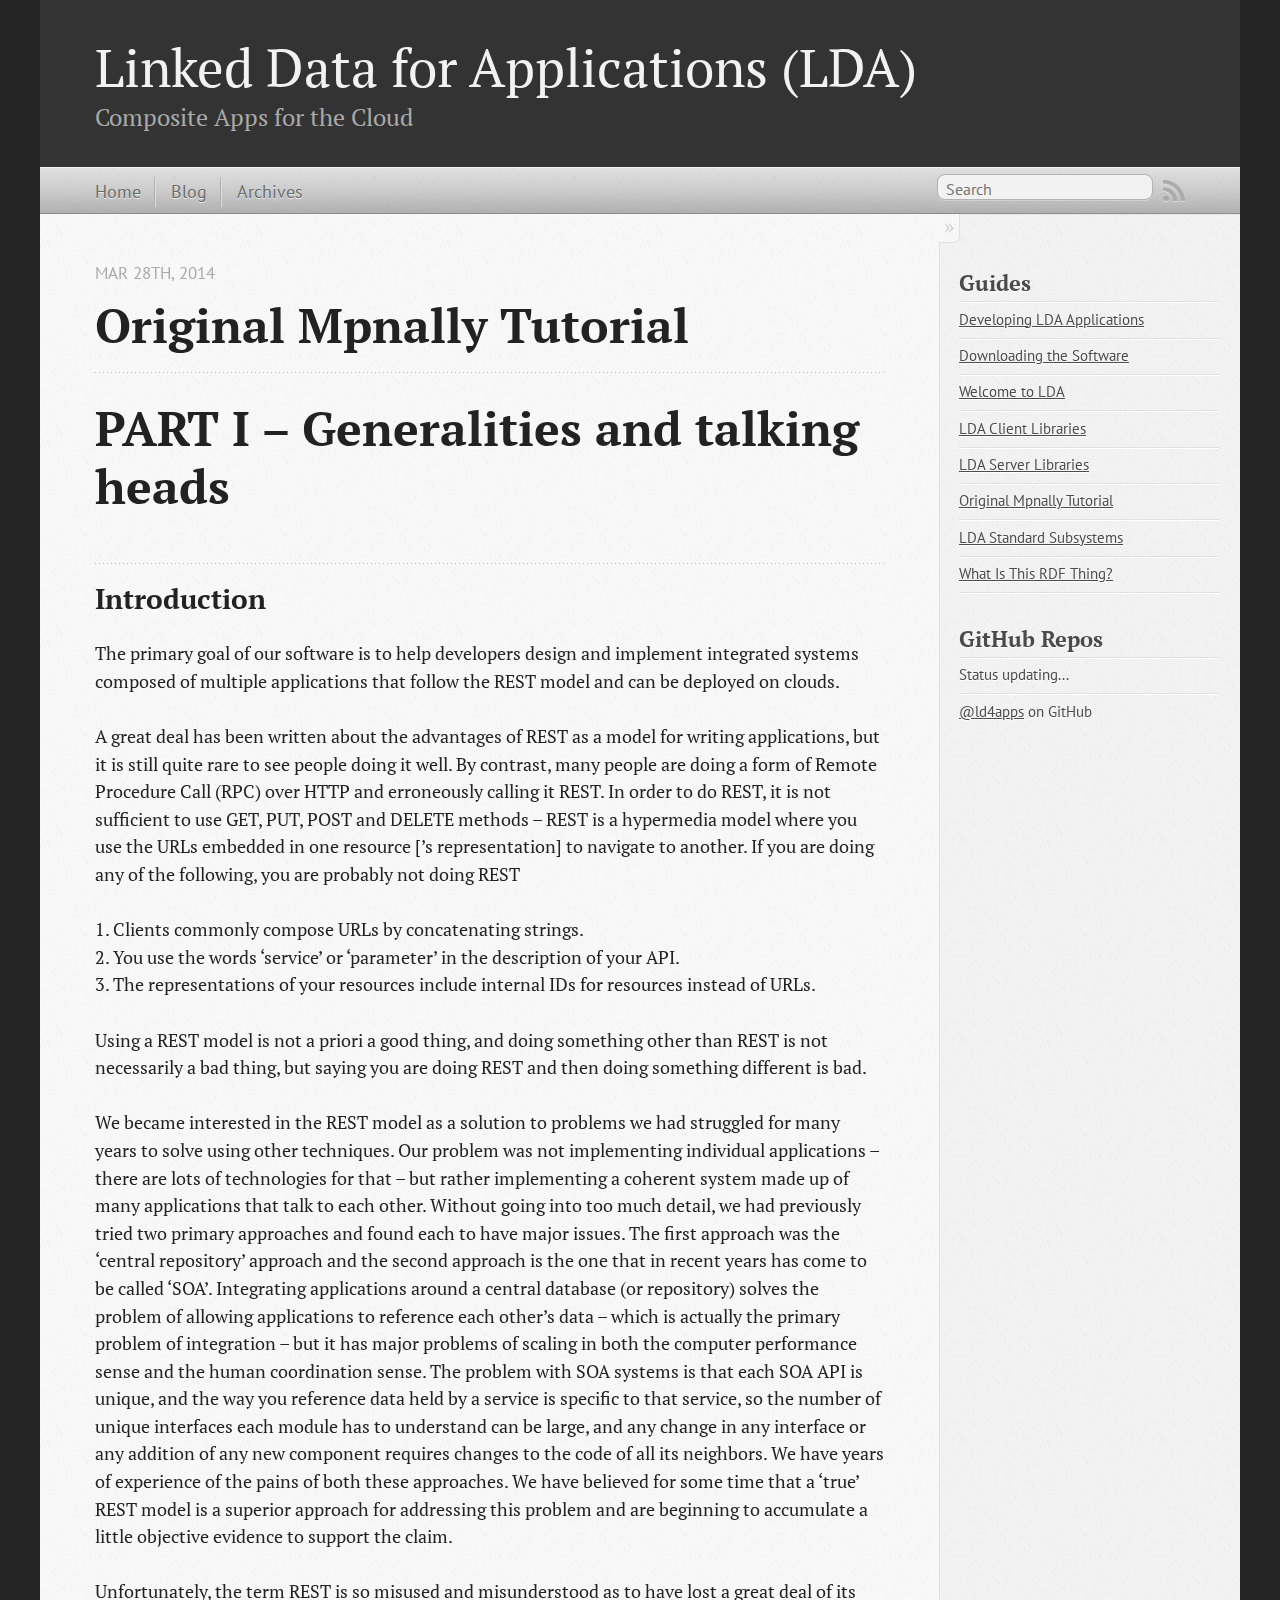
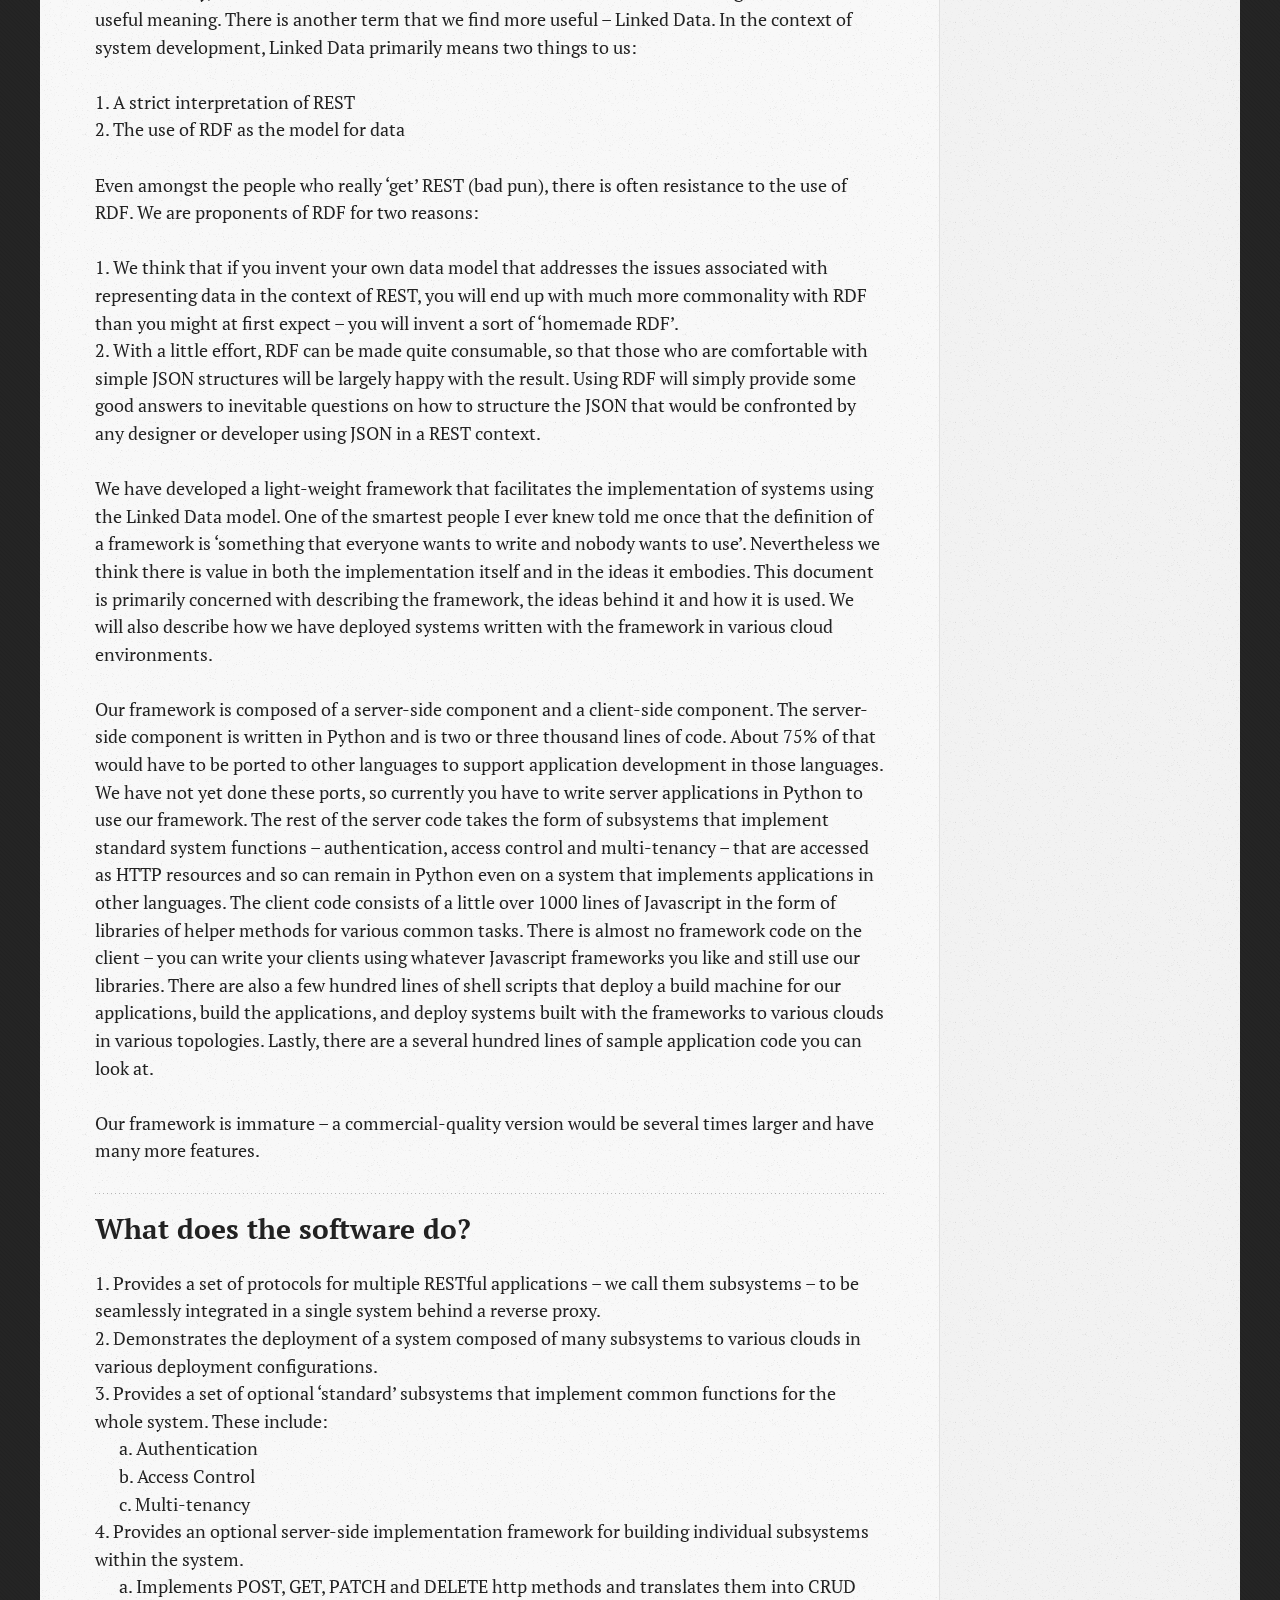
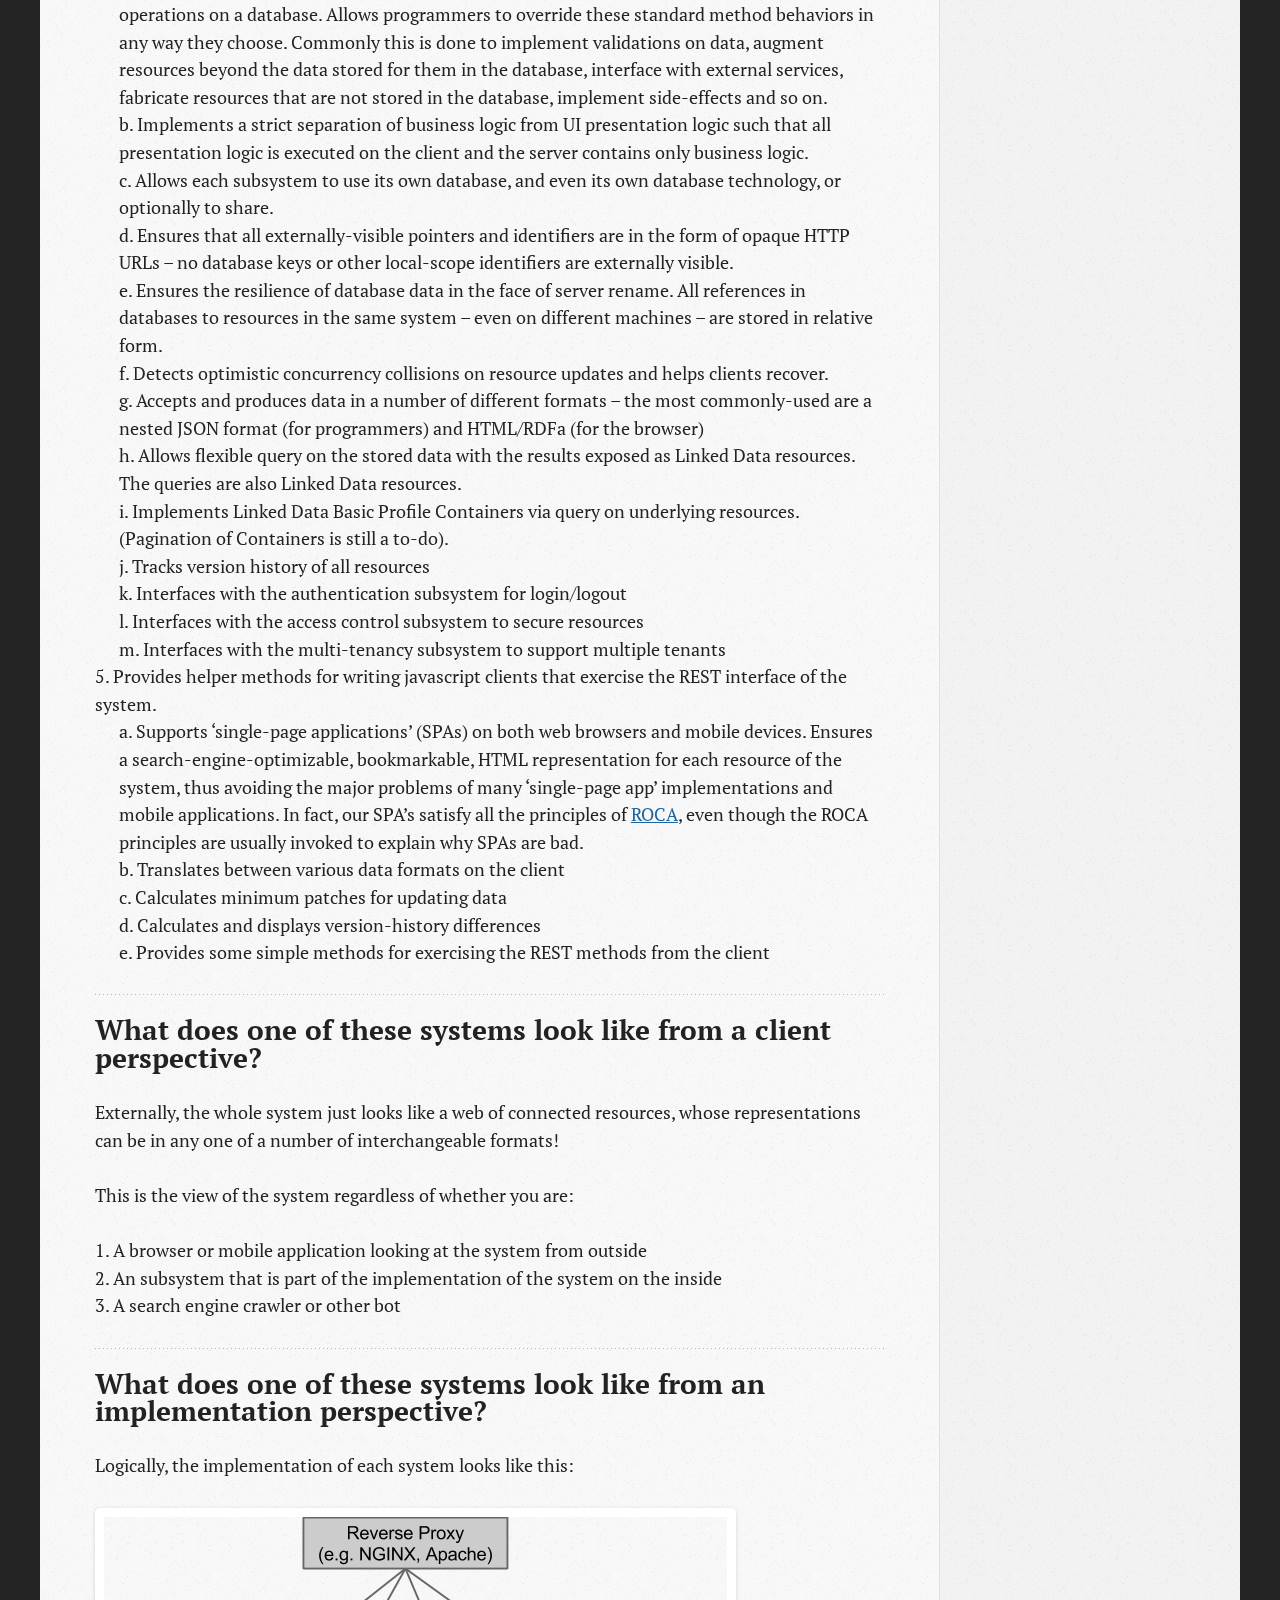
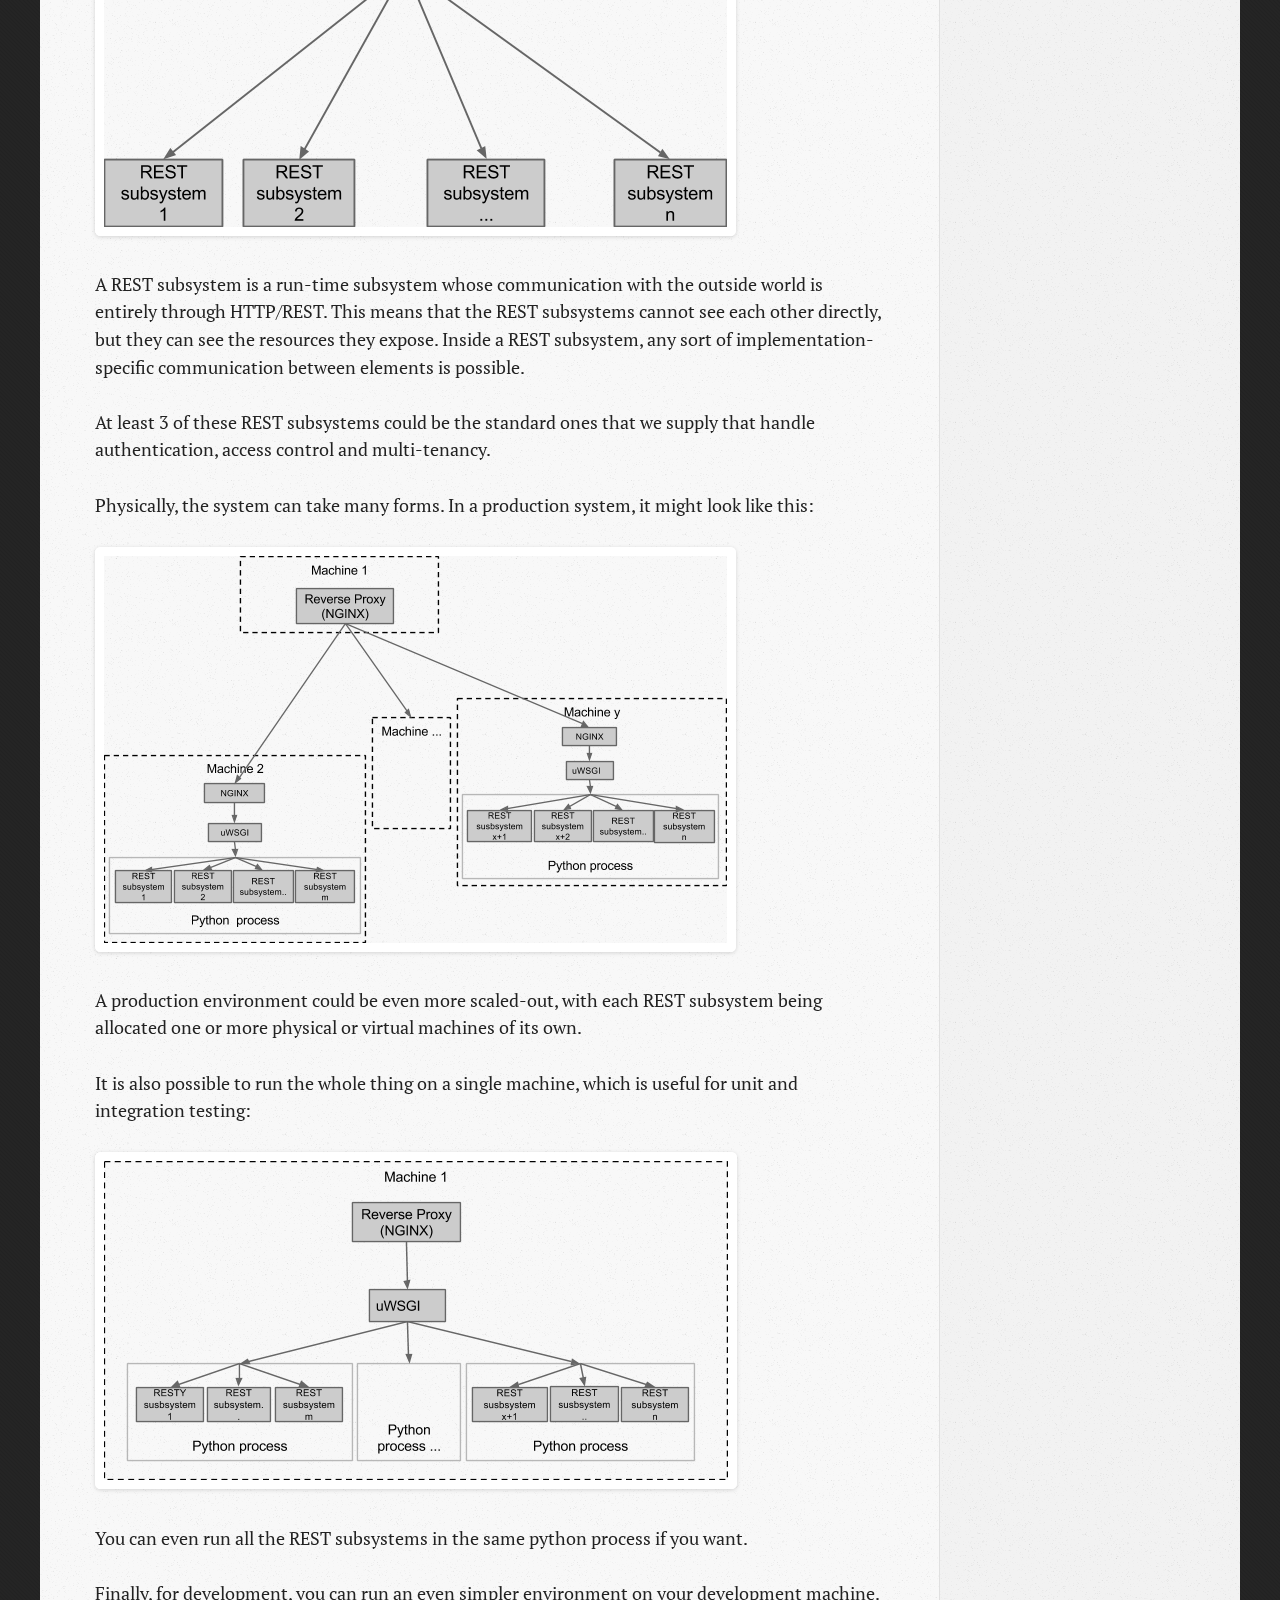
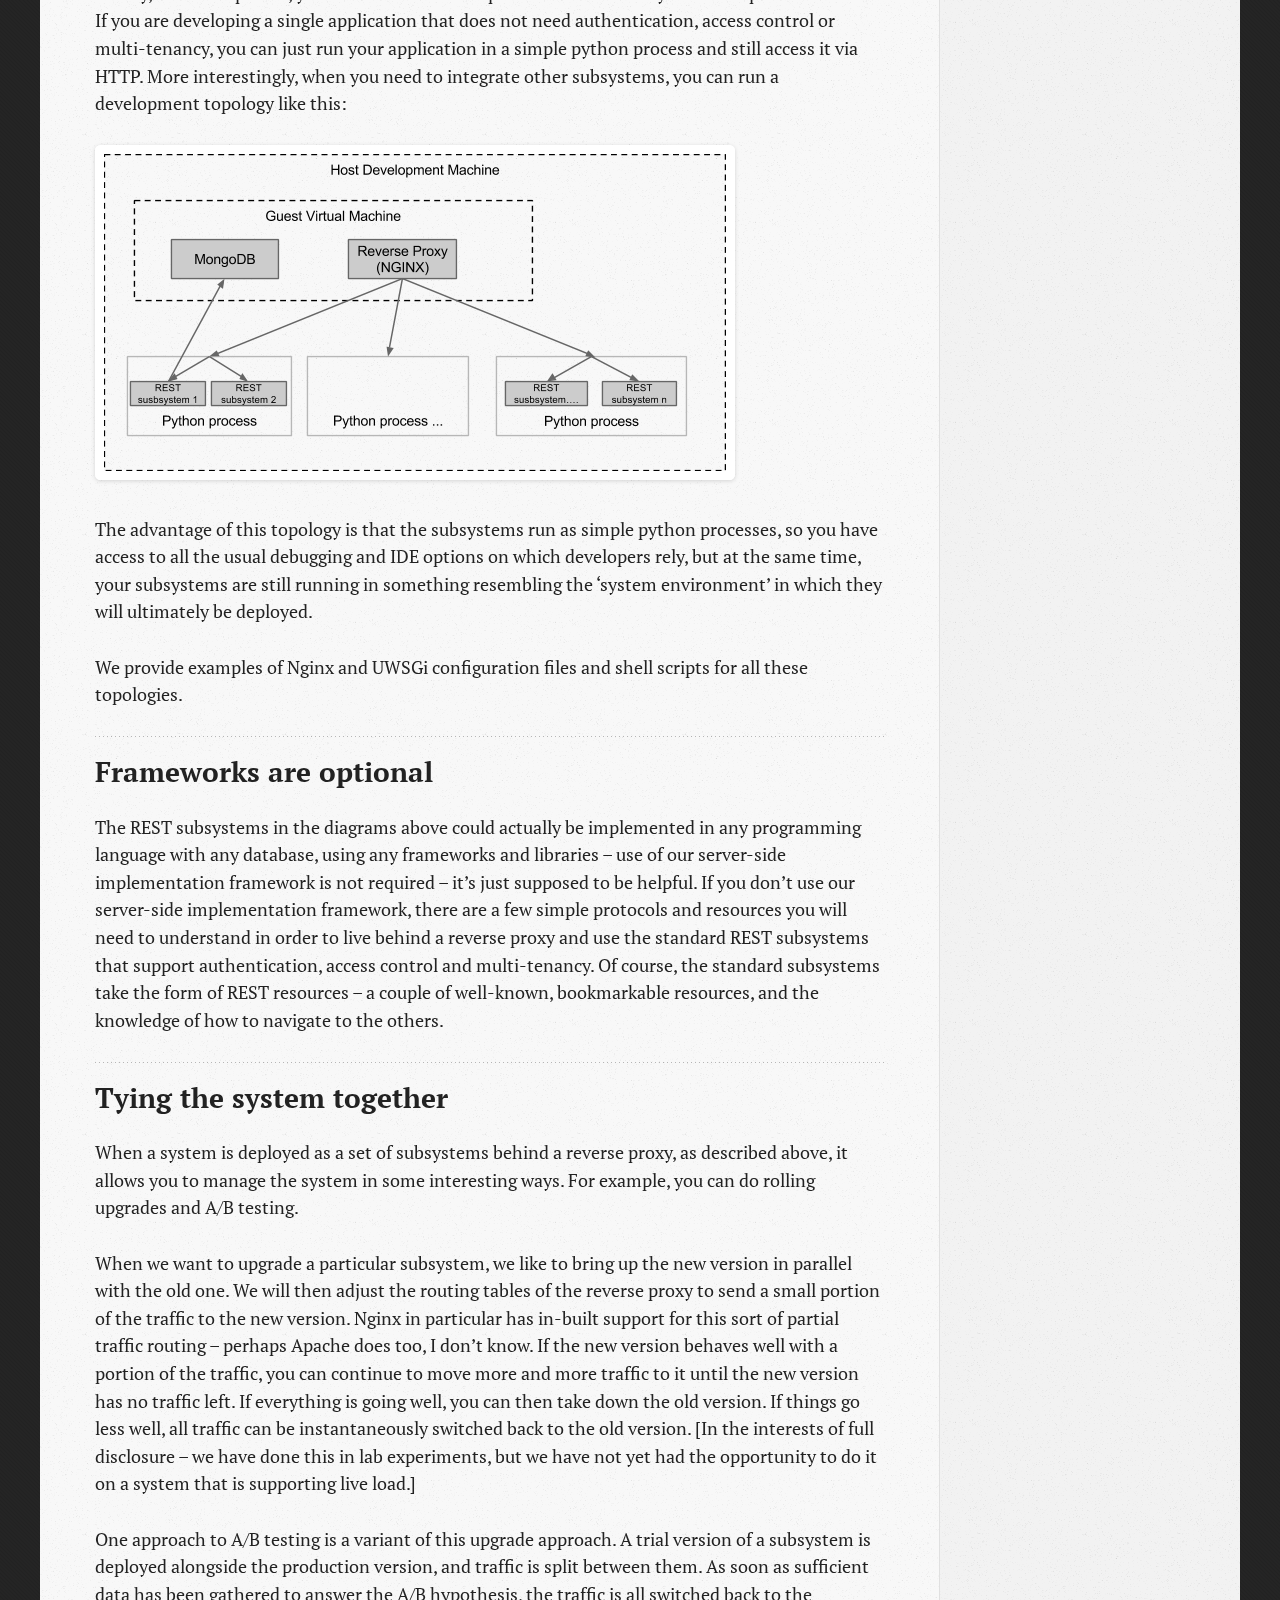
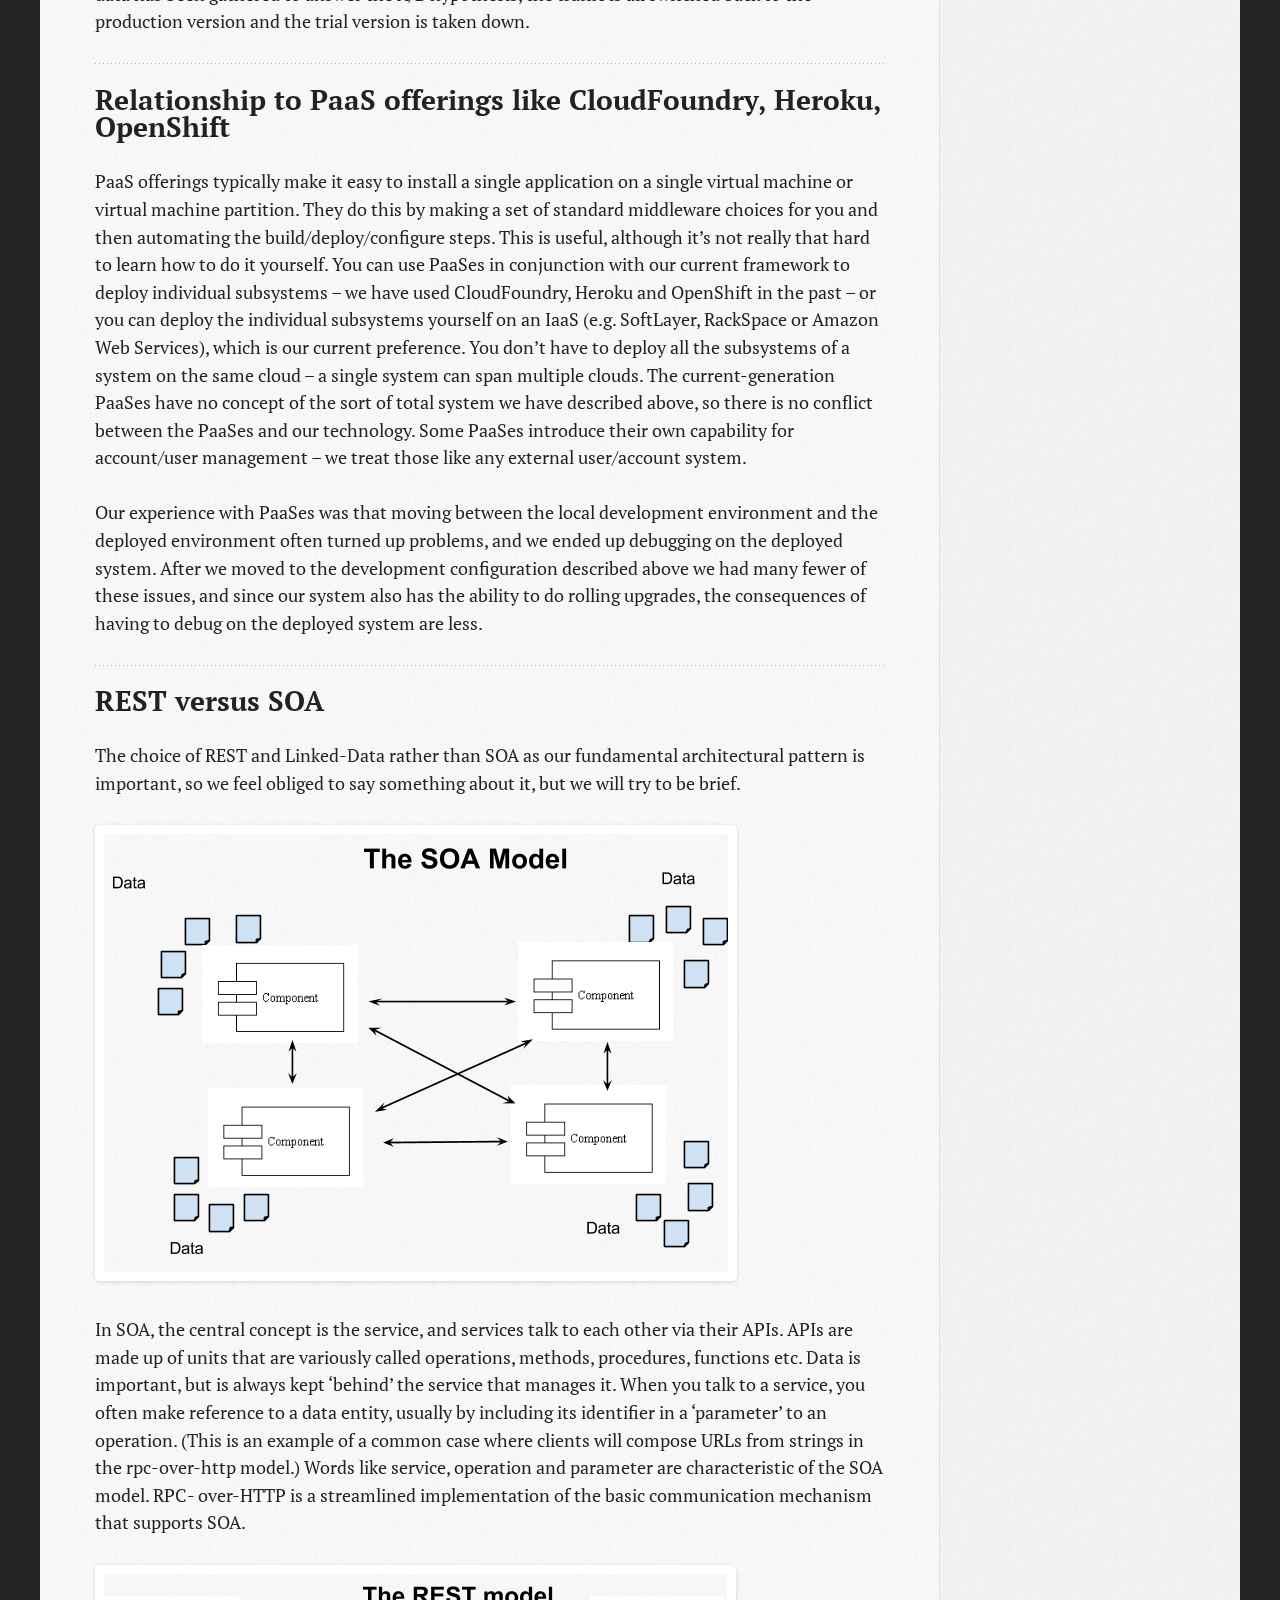
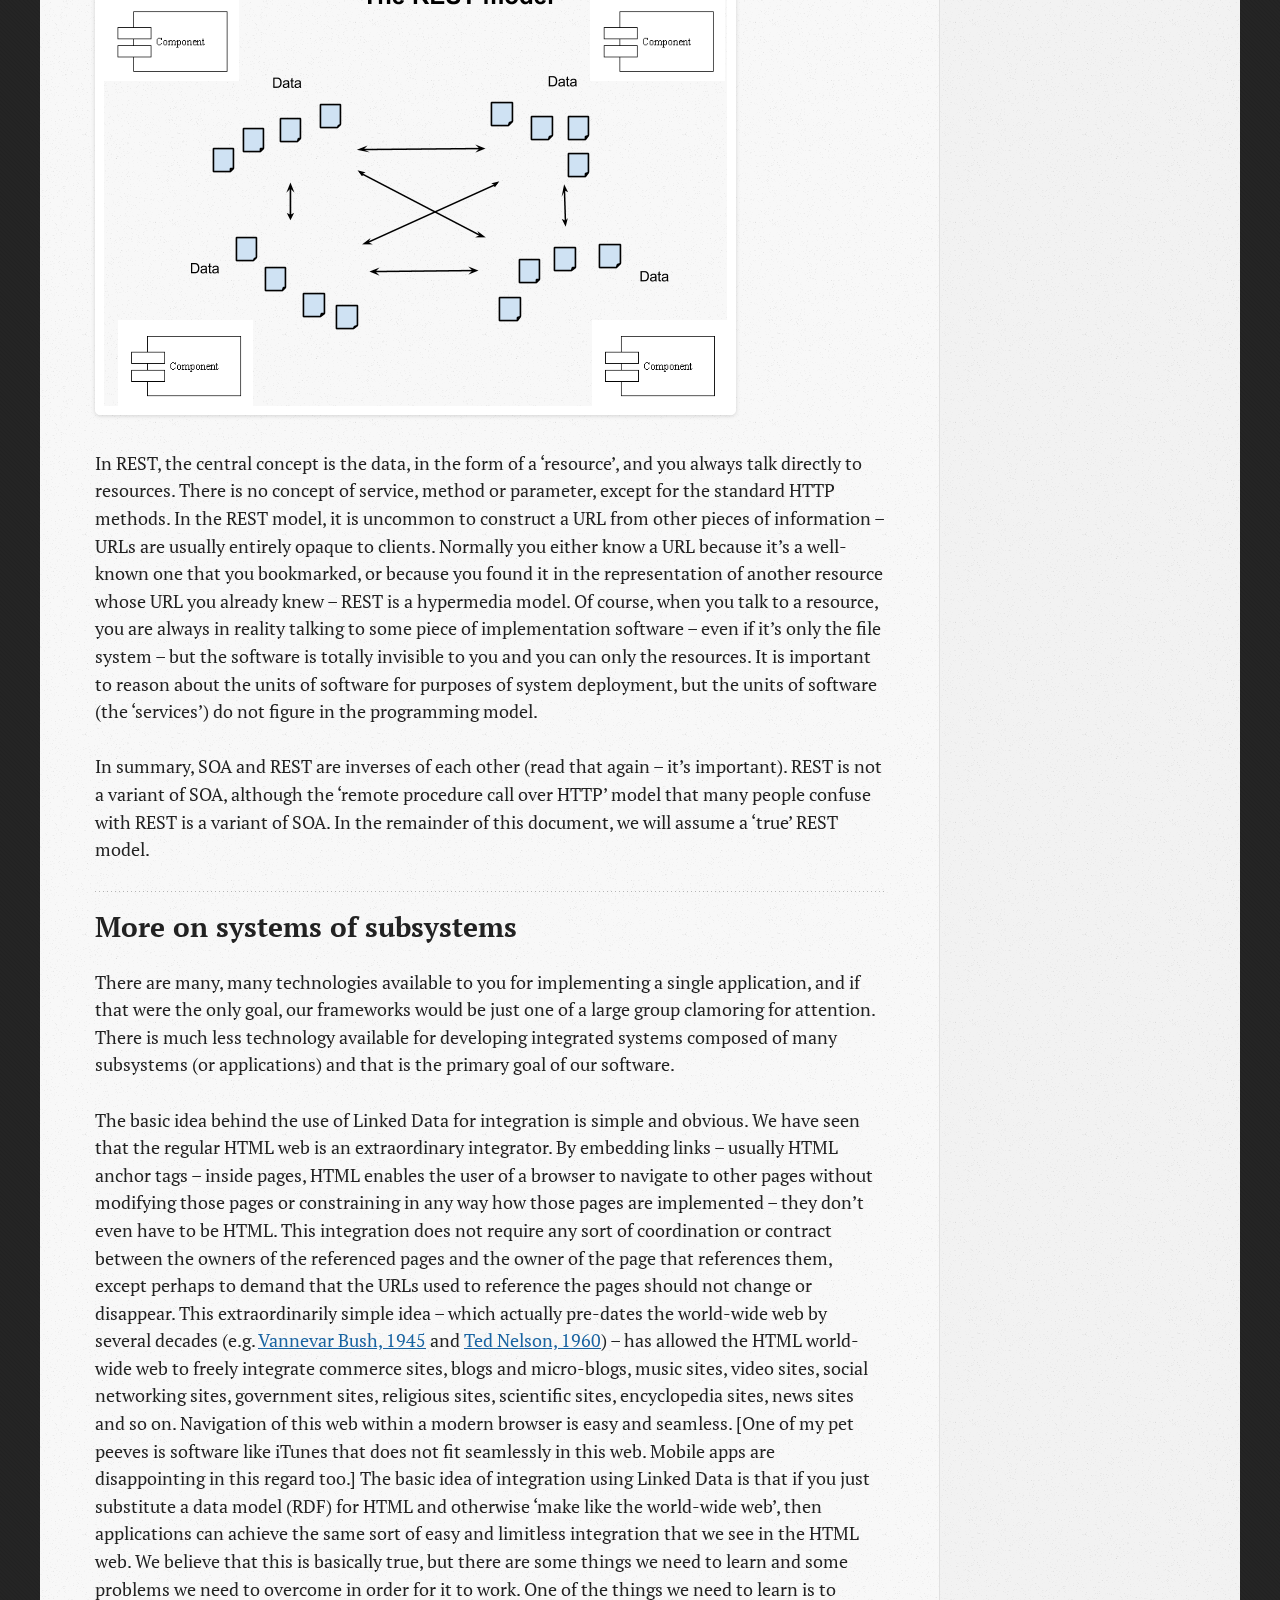
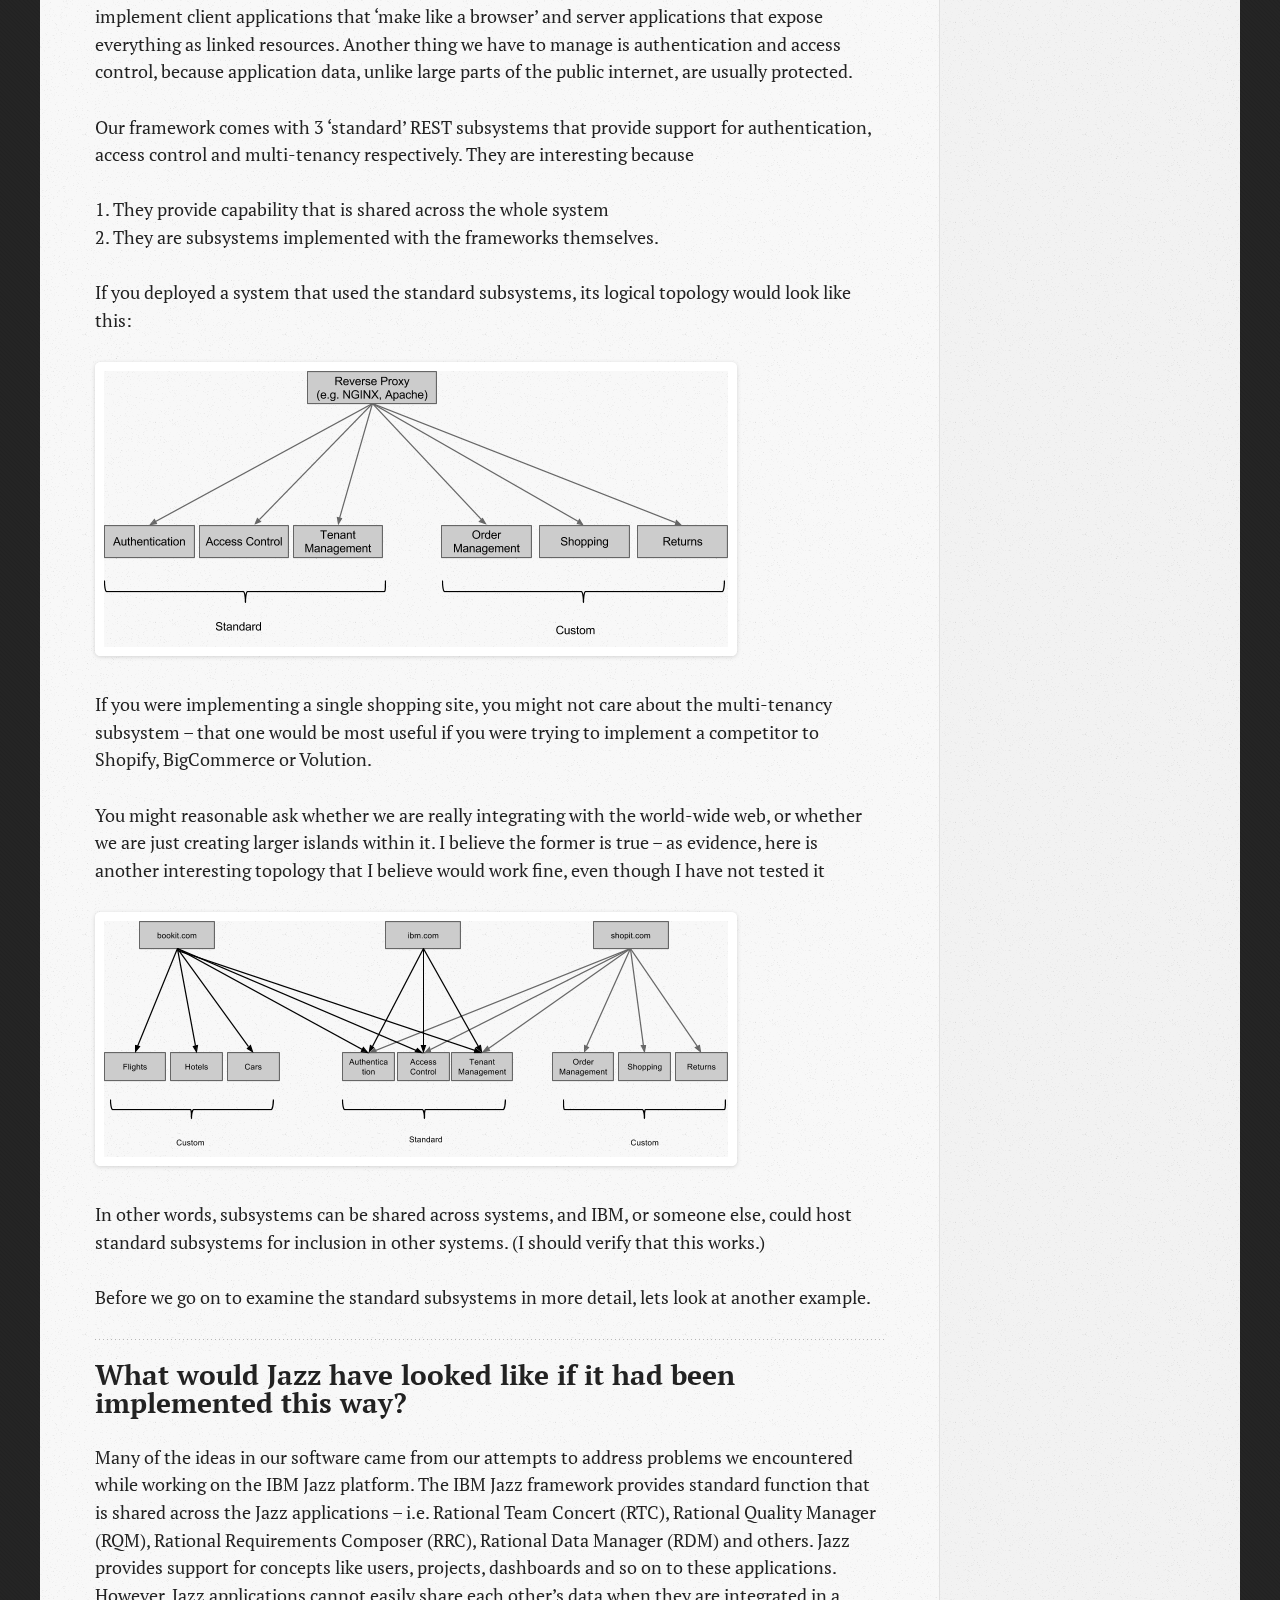
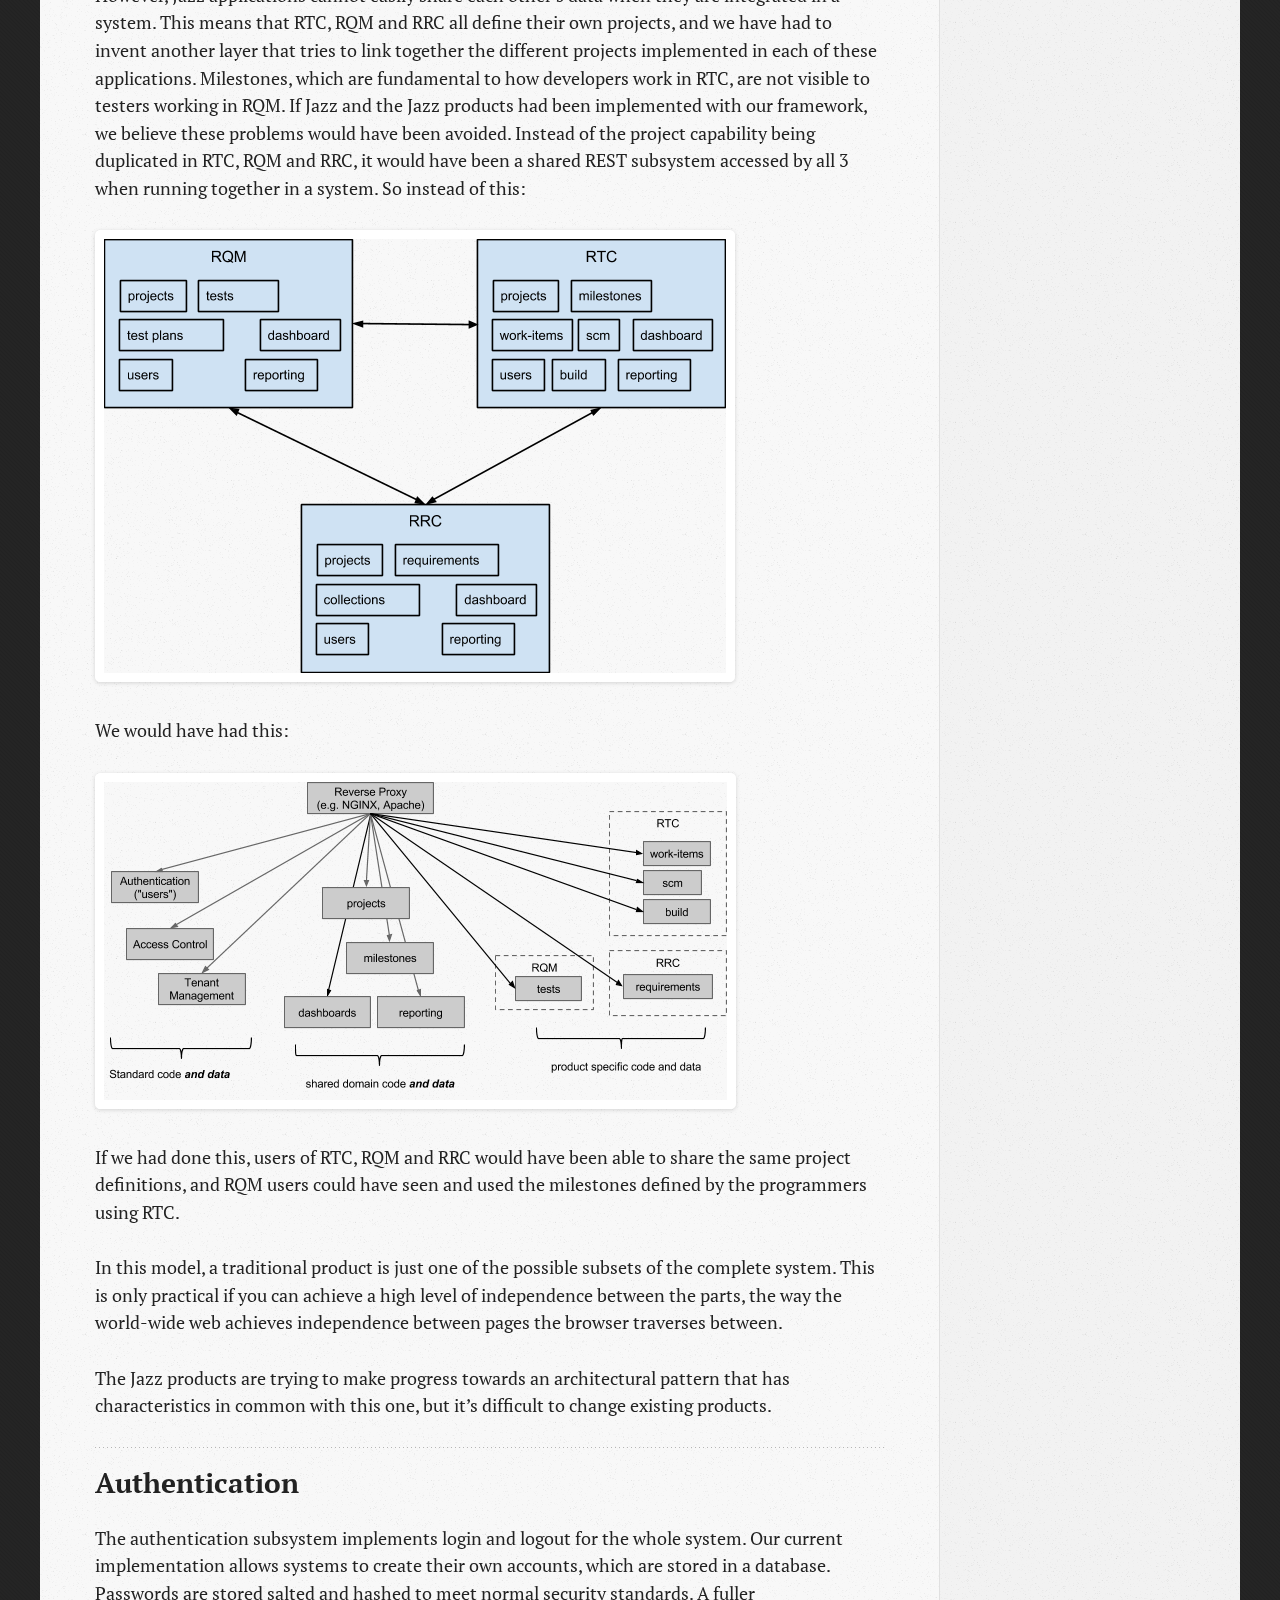
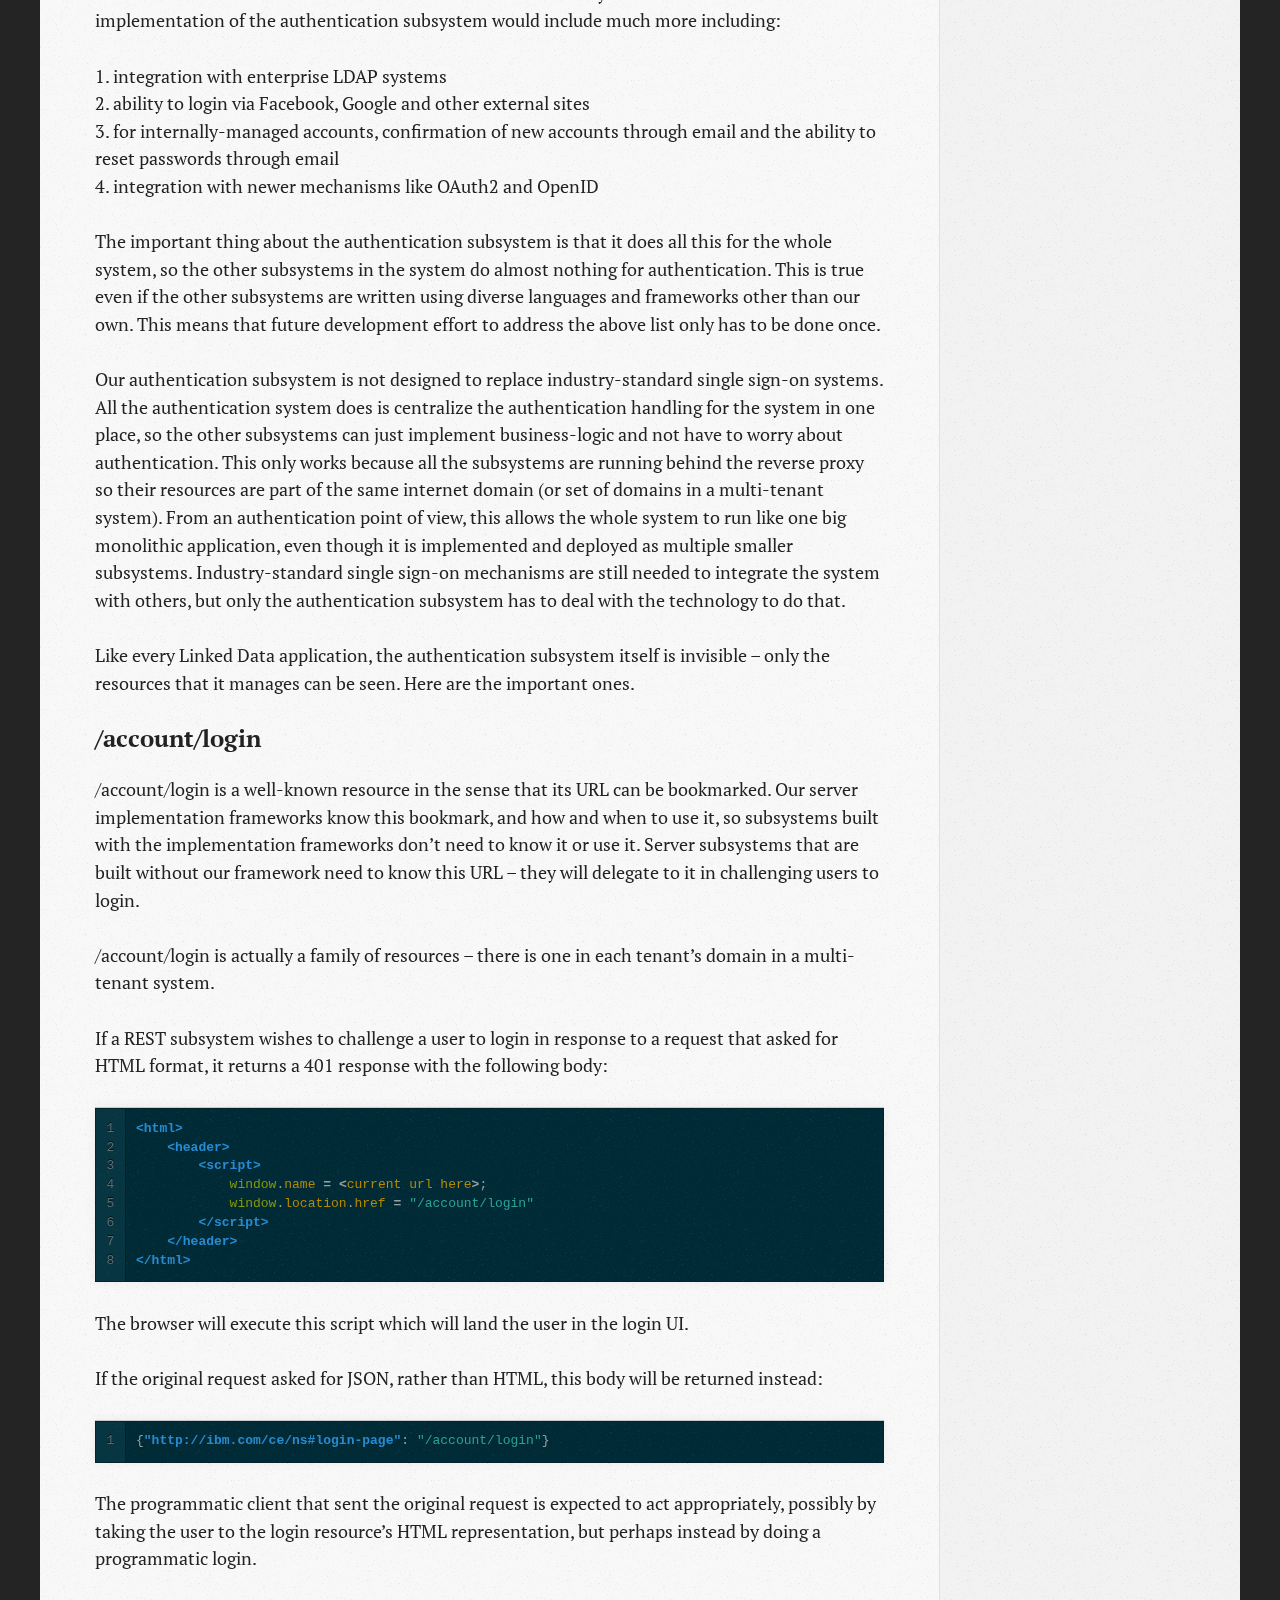
<file: mpnally-tutorial/index.html>
<!DOCTYPE html>
<!--[if IEMobile 7 ]><html class="no-js iem7"><![endif]-->
<!--[if lt IE 9]><html class="no-js lte-ie8"><![endif]-->
<!--[if (gt IE 8)|(gt IEMobile 7)|!(IEMobile)|!(IE)]><!--><html class="no-js" lang="en"><!--<![endif]-->
<head>
  <meta charset="utf-8">
  <title>Original Mpnally Tutorial - Linked Data for Applications (LDA)</title>
  <meta name="author" content="Your Name">

  
  <meta name="description" content="Original Mpnally Tutorial Mar 28th, 2014 PART I &ndash; Generalities and talking heads Introduction The primary goal of our software is to help &hellip;">
  

  <!-- http://t.co/dKP3o1e -->
  <meta name="HandheldFriendly" content="True">
  <meta name="MobileOptimized" content="320">
  <meta name="viewport" content="width=device-width, initial-scale=1">

  
  <link rel="canonical" href="http://ld4apps.github.io/mpnally-tutorial">
  <link href="/favicon.png" rel="icon">
  <link href="/stylesheets/screen.css" media="screen, projection" rel="stylesheet" type="text/css">
  <link href="/atom.xml" rel="alternate" title="Linked Data for Applications (LDA)" type="application/atom+xml">
  <script src="/javascripts/modernizr-2.0.js"></script>
  <script src="//ajax.googleapis.com/ajax/libs/jquery/1.9.1/jquery.min.js"></script>
  <script>!window.jQuery && document.write(unescape('%3Cscript src="./javascripts/libs/jquery.min.js"%3E%3C/script%3E'))</script>
  <script src="/javascripts/octopress.js" type="text/javascript"></script>
  <!--Fonts from Google"s Web font directory at http://google.com/webfonts -->
<link href="//fonts.googleapis.com/css?family=PT+Serif:regular,italic,bold,bolditalic" rel="stylesheet" type="text/css">
<link href="//fonts.googleapis.com/css?family=PT+Sans:regular,italic,bold,bolditalic" rel="stylesheet" type="text/css">

  

</head>

<body   >
  <header role="banner"><hgroup>
  <h1><a href="/">Linked Data for Applications (LDA)</a></h1>
  
    <h2>Composite Apps for the Cloud</h2>
  
</hgroup>

</header>
  <nav role="navigation"><ul class="subscription" data-subscription="rss">
  <li><a href="/atom.xml" rel="subscribe-rss" title="subscribe via RSS">RSS</a></li>
  
</ul>
  
<form action="https://www.google.com/search" method="get">
  <fieldset role="search">
    <input type="hidden" name="q" value="site:ld4apps.github.io" />
    <input class="search" type="text" name="q" results="0" placeholder="Search"/>
  </fieldset>
</form>
  
<ul class="main-navigation">
  <li><a href="/">Home</a></li>
  <li><a href="/blog/">Blog</a></li>
  <li><a href="/blog/archives/">Archives</a></li>
</ul>

</nav>
  <div id="main">
    <div id="content">
      <div>
<article role="article">
  
  <header>
    <h1 class="entry-title">Original Mpnally Tutorial</h1>
    <p class="meta">








  


<time datetime="2014-03-28T09:04:00-04:00" pubdate data-updated="true">Mar 28<span>th</span>, 2014</time></p>
  </header>
  
  <h1>PART I &ndash; Generalities and talking heads</h1>

<h2>Introduction</h2>

<p>The primary goal of our software is to help developers design and implement integrated systems composed of multiple applications that follow the REST model and can be deployed on clouds.</p>

<p>A great deal has been written about the advantages of REST as a model for writing applications, but it is still quite rare to see people doing it well. By contrast, many people are doing a form of Remote Procedure Call (RPC) over HTTP and erroneously calling it REST. In order to do REST, it is not sufficient to use GET, PUT, POST and DELETE methods &ndash; REST is a hypermedia model where you use the URLs embedded in one resource [&rsquo;s representation] to navigate to another. If you are doing any of the following, you are probably not doing REST</p>

<ol>
<li> Clients commonly compose URLs by concatenating strings.</li>
<li> You use the words &lsquo;service&rsquo; or &lsquo;parameter&rsquo; in the description of your API.</li>
<li> The representations of your resources include internal IDs for resources instead of URLs.</li>
</ol>


<p>Using a REST model is not a priori a good thing, and doing something other than REST is not necessarily a bad thing, but saying you are doing REST and then doing something different is bad.</p>

<p>We became interested in the REST model as a solution to problems we had struggled for many years to solve using other techniques. Our problem was not implementing individual applications &ndash; there are lots of technologies for that &ndash; but rather implementing a coherent system made up of many applications that talk to each other. Without going into too much detail, we had previously tried two primary approaches and found each to have major issues. The first approach was the &lsquo;central repository&rsquo; approach and the second approach is the one that in recent years has come to be called &lsquo;SOA&rsquo;. Integrating applications around a central database (or repository) solves the problem of allowing applications to reference each other&rsquo;s data &ndash; which is actually the primary problem of integration &ndash; but it has major problems of scaling in both the computer performance sense and the human coordination sense. The problem with SOA systems is that each SOA API is unique, and the way you reference data held by a service is specific to that service, so the number of unique interfaces each module has to understand can be large, and any change in any interface or any addition of any new component requires changes to the code of all its neighbors. We have years of experience of the pains of both these approaches. We have believed for some time that a &lsquo;true&rsquo; REST model is a superior approach for addressing this problem and are beginning to accumulate a little objective evidence to support the claim.</p>

<p>Unfortunately, the term REST is so misused and misunderstood as to have lost a great deal of its useful meaning. There is another term that we find more useful &ndash; Linked Data. In the context of system development, Linked Data primarily means two things to us:</p>

<ol>
<li> A strict interpretation of REST</li>
<li> The use of RDF as the model for data</li>
</ol>


<p>Even amongst the people who really &lsquo;get&rsquo; REST (bad pun), there is often resistance to the use of RDF. We are proponents of RDF for two reasons:</p>

<ol>
<li> We think that if you invent your own data model that addresses the issues associated with representing data in the context of REST, you will end up with much more commonality with RDF than you might at first expect &ndash; you will invent a sort of &lsquo;homemade RDF&rsquo;.</li>
<li> With a little effort, RDF can be made quite consumable, so that those who are comfortable with simple JSON structures will be largely happy with the result. Using RDF will simply provide some good answers to inevitable questions on how to structure the JSON that would be confronted by any designer or developer using JSON in a REST context.</li>
</ol>


<p>We have developed a light-weight framework that facilitates the implementation of systems using the Linked Data model. One of the smartest people I ever knew told me once that the definition of a framework is &lsquo;something that everyone wants to write and nobody wants to use&rsquo;. Nevertheless we think there is value in both the implementation itself and in the ideas it embodies. This document is primarily concerned with describing the framework, the ideas behind it and how it is used. We will also describe how we have deployed systems written with the framework in various cloud environments.</p>

<p>Our framework is composed of a server-side component and a client-side component. The server-side component is written in Python and is two or three thousand lines of code. About 75% of that would have to be ported to other languages to support application development in those languages. We have not yet done these ports, so currently you have to write server applications in Python to use our framework. The rest of the server code takes the form of subsystems that implement standard system functions &ndash; authentication, access control and multi-tenancy &ndash; that are accessed as HTTP resources and so can remain in Python even on a system that implements applications in other languages. The client code consists of a little over 1000 lines of Javascript in the form of libraries of helper methods for various common tasks. There is almost no framework code on the client &ndash; you can write your clients using whatever Javascript frameworks you like and still use our libraries. There are also a few hundred lines of shell scripts that deploy a build machine for our applications, build the applications, and deploy systems built with the frameworks to various clouds in various topologies. Lastly, there are a several hundred lines of sample application code you can look at.</p>

<p>Our framework is immature &ndash; a commercial-quality version would be several times larger and have many more features.</p>

<h2>What does the software do?</h2>

<ol>
<li> Provides a set of protocols for multiple RESTful applications &ndash; we call them subsystems &ndash; to be seamlessly integrated in a single system behind a reverse proxy.</li>
<li> Demonstrates the deployment of a system composed of many subsystems to various clouds in various deployment configurations.</li>
<li> Provides a set of optional &lsquo;standard&rsquo; subsystems that implement common functions for the whole system. These include:

<ol>
<li>Authentication</li>
<li>Access Control</li>
<li>Multi-tenancy</li>
</ol>
</li>
<li> Provides an optional server-side implementation framework for building individual subsystems within the system.

<ol>
<li>Implements POST, GET, PATCH and DELETE http methods and translates them into CRUD operations on a database. Allows programmers to override these standard method behaviors in any way they choose. Commonly this is done to implement validations on data, augment resources beyond the data stored for them in the database, interface with external services, fabricate resources that are not stored in the database, implement side-effects and so on.</li>
<li>Implements a strict separation of business logic from UI presentation logic such that all presentation logic is executed on the client and the server contains only business logic.</li>
<li>Allows each subsystem to use its own database, and even its own database technology, or optionally to share.</li>
<li>Ensures that all externally-visible pointers and identifiers are in the form of opaque HTTP URLs &ndash; no database keys or other local-scope identifiers are externally visible.</li>
<li>Ensures the resilience of database data in the face of server rename. All references in databases to resources in the same system &ndash; even on different machines &ndash; are stored in relative form.</li>
<li>Detects optimistic concurrency collisions on resource updates and helps clients recover.</li>
<li>Accepts and produces data in a number of different formats &ndash; the most commonly-used are a nested JSON format (for programmers) and HTML/RDFa (for the browser)</li>
<li>Allows flexible query on the stored data with the results exposed as Linked Data resources. The queries are also Linked Data resources.</li>
<li>Implements Linked Data Basic Profile Containers via query on underlying resources. (Pagination of Containers is still a to-do).</li>
<li>Tracks version history of all resources</li>
<li>Interfaces with the authentication subsystem for login/logout</li>
<li>Interfaces with the access control subsystem to secure resources</li>
<li>Interfaces with the multi-tenancy subsystem to support multiple tenants</li>
</ol>
</li>
<li> Provides helper methods for writing javascript clients that exercise the REST interface of the system.

<ol>
<li>Supports &lsquo;single-page applications&rsquo; (SPAs) on both web browsers and mobile devices. Ensures a search-engine-optimizable, bookmarkable, HTML representation for each resource of the system, thus avoiding the major problems of many &lsquo;single-page app&rsquo; implementations and mobile applications. In fact, our SPA&rsquo;s satisfy all the principles of <a href="http://www.google.com/url?q=http%3A%2F%2Froca-style.org%2F&amp;sa=D&amp;sntz=1&amp;usg=AFQjCNG78dgRRYditNSa8piqxof6CBK_Tg">ROCA</a>, even though the ROCA principles are usually invoked to explain why SPAs are bad.</li>
<li>Translates between various data formats on the client</li>
<li>Calculates minimum patches for updating data</li>
<li>Calculates and displays version-history differences</li>
<li>Provides some simple methods for exercising the REST methods from the client</li>
</ol>
</li>
</ol>


<h2>What does one of these systems look like from a client perspective?</h2>

<p>Externally, the whole system just looks like a web of connected resources, whose representations can be in any one of a number of interchangeable formats!</p>

<p><a href="images/image09.png"></a></p>

<p>This is the view of the system regardless of whether you are:</p>

<ol>
<li> A browser or mobile application looking at the system from outside</li>
<li> An subsystem that is part of the implementation of the system on the inside</li>
<li> A search engine crawler or other bot</li>
</ol>


<h2>What does one of these systems look like from an implementation perspective?</h2>

<p>Logically, the implementation of each system looks like this:</p>

<p><img src="images/image14.png" alt="" /></p>

<p>A REST subsystem is a run-time subsystem whose communication with the outside world is entirely through HTTP/REST. This means that the REST subsystems cannot see each other directly, but they can see the resources they expose. Inside a REST subsystem, any sort of implementation-specific communication between elements is possible.</p>

<p>At least 3 of these REST subsystems could be the standard ones that we supply that handle authentication,  access control and multi-tenancy.</p>

<p>Physically, the system can take many forms. In a production system, it might look like this:</p>

<p><img src="images/image17.png" alt="" /></p>

<p>A production environment could be even more scaled-out, with each REST subsystem being allocated one or more physical or virtual machines of its own.</p>

<p>It is also possible to run the whole thing on a single machine, which is useful for unit and integration testing:</p>

<p><img src="images/image03.png" alt="" /></p>

<p>You can even run all the REST subsystems in the same python process if you want.</p>

<p>Finally, for development, you can run an even simpler environment on your development machine. If you are developing a single application that does not need authentication, access control or multi-tenancy, you can just run your application in a simple python process and still access it via HTTP. More interestingly, when you need to integrate other subsystems, you can run a development topology like this:</p>

<p><img src="images/image10.png" alt="" /></p>

<p>The advantage of this topology is that the subsystems run as simple python processes, so you have access to all the usual debugging and IDE options on which developers rely, but at the same time, your subsystems are still running in something resembling the &lsquo;system environment&rsquo; in which they will ultimately be deployed.</p>

<p>We provide examples of Nginx and UWSGi configuration files and shell scripts for all these topologies.</p>

<h2>Frameworks are optional</h2>

<p>The REST subsystems in the diagrams above could actually be implemented in any programming language with any database, using any frameworks and libraries &ndash; use of our server-side implementation framework is not required &ndash; it&rsquo;s just supposed to be helpful. If you don&rsquo;t use our server-side implementation framework, there are a few simple protocols and resources you will need to understand in order to live behind a reverse proxy and use the standard REST subsystems that support authentication, access control and multi-tenancy. Of course, the standard subsystems take the form of REST resources &ndash; a couple of well-known, bookmarkable resources, and the knowledge of how to navigate to the others.</p>

<h2>Tying the system together</h2>

<p>When a system is deployed as a set of subsystems behind a reverse proxy, as described above, it allows you to manage the system in some interesting ways. For example, you can do rolling upgrades and A/B testing.</p>

<p>When we want to upgrade a particular subsystem, we like to bring up the new version in parallel with the old one. We will then adjust the routing tables of the reverse proxy to send a small portion of the traffic to the new version. Nginx in particular has in-built support for this sort of partial traffic routing &ndash; perhaps Apache does too, I don&rsquo;t know. If the new version behaves well with a portion of the traffic, you can continue to move more and more traffic to it until the new version has no traffic left. If everything is going well, you can then take down the old version. If things go less well, all traffic can be instantaneously switched back to the old version. [In the interests of full disclosure &ndash; we have done this in lab experiments, but we have not yet had the opportunity to do it on a system that is supporting live load.]</p>

<p>One approach to A/B testing is a variant of this upgrade approach. A trial version of a subsystem is deployed alongside the production version, and traffic is split between them. As soon as sufficient data has been gathered to answer the A/B hypothesis, the traffic is all switched back to the production version and the trial version is taken down.</p>

<h2>Relationship to PaaS offerings like CloudFoundry, Heroku, OpenShift</h2>

<p>PaaS offerings typically make it easy to install a single application on a single virtual machine or virtual machine partition. They do this by making a set of standard middleware choices for you and then automating the build/deploy/configure steps. This is useful, although it&rsquo;s not really that hard to learn how to do it yourself. You can use PaaSes in conjunction with our current framework to deploy individual subsystems &ndash; we have used CloudFoundry, Heroku and OpenShift in the past &ndash; or you can deploy the individual subsystems yourself on an IaaS (e.g. SoftLayer, RackSpace or Amazon Web Services), which is our current preference. You don&rsquo;t have to deploy all the subsystems of a system on the same cloud &ndash; a single system can span multiple clouds. The current-generation PaaSes have no concept of the sort of total system we have described above, so there is no conflict between the PaaSes and our technology. Some PaaSes introduce their own capability for account/user management &ndash; we treat those like any external user/account system.</p>

<p>Our experience with PaaSes was that moving between the local development environment and the deployed environment often turned up problems, and we ended up debugging on the deployed system. After we moved to the development configuration described above we had many fewer of these issues, and since our system also has the ability to do rolling upgrades, the consequences of having to debug on the deployed system are less.</p>

<h2>REST versus SOA</h2>

<p>The choice of REST and Linked-Data rather than SOA as our fundamental architectural pattern is important, so we feel obliged to say something about it, but we will try to be brief.</p>

<p><img src="images/image06.png" alt="" /></p>

<p>In SOA, the central concept is the service, and services talk to each other via their APIs. APIs are made up of units that are variously called operations, methods, procedures, functions etc. Data is important, but is always kept &lsquo;behind&rsquo; the service that manages it. When you talk to a service, you often make reference to a data entity, usually by including its identifier in a &lsquo;parameter&rsquo; to an operation. (This is an example of a common case where clients will compose URLs from strings in the rpc-over-http model.) Words like service, operation and parameter are characteristic of the SOA model. RPC- over-HTTP is a streamlined implementation of the basic communication mechanism that supports SOA.</p>

<p><img src="images/image13.png" alt="" /></p>

<p>In REST, the central concept is the data, in the form of a &lsquo;resource&rsquo;, and you always talk directly to resources. There is no concept of service, method or parameter, except for the standard HTTP methods. In the REST model, it is uncommon to construct a URL from other pieces of information &ndash; URLs are usually entirely opaque to clients. Normally you either know a URL because it&rsquo;s a well-known one that you bookmarked, or because you found it in the representation of another resource whose URL you already knew &ndash; REST is a hypermedia model. Of course, when you talk to a resource, you are always in reality talking to some piece of implementation software &ndash; even if it&rsquo;s only the file system &ndash; but the software is totally invisible to you and you can only the resources. It is important to reason about the units of software for purposes of system deployment, but the units of software (the &lsquo;services&rsquo;) do not figure in the programming model.</p>

<p>In summary, SOA and REST are inverses of each other (read that again &ndash; it&rsquo;s important). REST is not a variant of SOA, although the &lsquo;remote procedure call over HTTP&rsquo; model that many people confuse with REST is a variant of SOA. In the remainder of this document, we will assume a &lsquo;true&rsquo; REST model.</p>

<h2>More on systems of subsystems</h2>

<p>There are many, many technologies available to you for implementing a single application, and if that were the only goal, our frameworks would be just one of a large group clamoring for attention. There is much less technology available for developing integrated systems composed of many subsystems (or applications) and that is the primary goal of our software.</p>

<p>The basic idea behind the use of Linked Data for integration is simple and obvious. We have seen that the regular HTML web is an extraordinary integrator. By embedding links &ndash; usually HTML anchor tags &ndash; inside pages, HTML enables the user of a browser to navigate to other pages without modifying those pages or constraining in any way how those pages are implemented &ndash; they don&rsquo;t even have to be HTML. This integration does not require any sort of coordination or contract between the owners of the referenced pages and the owner of the page that references them, except perhaps to demand that the URLs used to reference the pages should not change or disappear. This extraordinarily simple idea &ndash; which actually pre-dates the world-wide web by several decades (e.g. <a href="http://www.google.com/url?q=http%3%20A%2F%2Fen.wikipedia.org%2Fwiki%2FMemex&amp;sa=D&amp;sntz=1&amp;usg=AFQjCNFvrj4SYWtAwV9H7dZ%20euAUVWsiKiA">Vannevar Bush, 1945</a> and <a href="http://www.google.com/url?q=http%3A%2F%2Fe%20n.wikipedia.org%2Fwiki%2FProject_Xanadu&amp;sa=D&amp;sntz=1&amp;usg=AFQjCNGA2x9IeKl5sRkUxW%20bNhsiem8bJOA">Ted Nelson, 1960</a>) &ndash; has allowed the HTML world-wide web to freely integrate commerce sites, blogs and micro-blogs, music sites, video sites, social networking sites, government sites, religious sites, scientific sites, encyclopedia sites, news sites and so on. Navigation of this web within a modern browser is easy and seamless. [One of my pet peeves is software like iTunes that does not fit seamlessly in this web. Mobile apps are disappointing in this regard too.] The basic idea of integration using Linked Data is that if you just substitute a data model (RDF) for HTML and otherwise &lsquo;make like the world-wide web&rsquo;, then applications can achieve the same sort of easy and limitless integration that we see in the HTML web. We believe that this is basically true, but there are some things we need to learn and some problems we need to overcome in order for it to work. One of the things we need to learn is to implement client applications that &lsquo;make like a browser&rsquo; and server applications that expose everything as linked resources. Another thing we have to manage is authentication and access control, because application data, unlike large parts of the public internet, are usually protected.</p>

<p>Our framework comes with 3 &lsquo;standard&rsquo; REST subsystems that provide support for authentication, access control and multi-tenancy respectively. They are interesting because</p>

<ol>
<li> They provide capability that is shared across the whole system</li>
<li> They are subsystems implemented with the frameworks themselves.</li>
</ol>


<p>If you deployed a system that used the standard subsystems, its logical topology would look like this:</p>

<p><img src="images/image19.png" alt="" /></p>

<p>If you were implementing a single shopping site, you might not care about the multi-tenancy subsystem &ndash; that one would be most useful if you were trying to implement a competitor to Shopify, BigCommerce or Volution.</p>

<p>You might reasonable ask whether we are really integrating with the world-wide web, or whether we are just creating larger islands within it. I believe the former is true &ndash; as evidence, here is another interesting topology that I believe would work fine, even though I have not tested it</p>

<p><img src="images/image08.png" alt="" /></p>

<p>In other words, subsystems can be shared across systems, and IBM, or someone else, could host standard subsystems for inclusion in other systems. (I should verify that this works.)</p>

<p>Before we go on to examine the standard subsystems in more detail, lets look at another example.</p>

<h2>What would Jazz have looked like if it had been implemented this way?</h2>

<p>Many of the ideas in our software came from our attempts to address problems we encountered while working on the IBM Jazz platform. The IBM Jazz framework provides standard function that is shared across the Jazz applications &ndash; i.e. Rational Team Concert (RTC), Rational Quality Manager (RQM), Rational Requirements Composer (RRC), Rational Data Manager (RDM) and others. Jazz provides support for concepts like users, projects, dashboards and so on to these applications. However, Jazz applications cannot easily share each other&rsquo;s data when they are integrated in a system. This means that RTC, RQM and RRC all define their own projects, and we have had to invent another layer that tries to link together the different projects implemented in each of these applications. Milestones, which are fundamental to how developers work in RTC, are not visible to testers working in RQM. If Jazz and the Jazz products had been implemented with our framework, we believe these problems would have been avoided. Instead of the project capability being duplicated in RTC, RQM and RRC, it would have been a shared REST subsystem accessed by all 3 when running together in a system. So instead of this:</p>

<p><img src="images/image18.png" alt="" /></p>

<p>We would have had this:</p>

<p><img src="images/image07.png" alt="" /></p>

<p>If we had done this, users of RTC, RQM and RRC would have been able to share the same project definitions, and RQM users could have seen and used the milestones defined by the programmers using RTC.</p>

<p>In this model, a traditional product is just one of the possible subsets of the complete system. This is only practical if you can achieve a high level of independence between the parts, the way the world-wide web achieves independence between pages the browser traverses between.</p>

<p>The Jazz products are trying to make progress towards an architectural pattern that has characteristics in common with this one, but it&rsquo;s difficult to change existing products.</p>

<h2>Authentication</h2>

<p>The authentication subsystem implements login and logout for the whole system. Our current implementation allows systems to create their own accounts, which are stored in a database. Passwords are stored salted and hashed to meet normal security standards. A fuller implementation of the authentication subsystem would include much more including:</p>

<ol>
<li> integration with enterprise LDAP systems</li>
<li> ability to login via Facebook, Google and other external sites</li>
<li> for internally-managed accounts, confirmation of new accounts through email and the ability to reset passwords through email</li>
<li> integration with newer mechanisms like OAuth2 and OpenID</li>
</ol>


<p>The important thing about the authentication subsystem is that it does all this for the whole system, so the other subsystems in the system do almost nothing for authentication. This is true even if the other subsystems are written using diverse languages and frameworks other than our own. This means that future development effort to address the above list only has to be done once.</p>

<p>Our authentication subsystem is not designed to replace industry-standard single sign-on systems. All the authentication system does is centralize the authentication handling for the system in one place, so the other subsystems can just implement business-logic and not have to worry about authentication. This only works because all the subsystems are running behind the reverse proxy so their resources are part of the same internet domain (or set of domains in a multi-tenant system). From an authentication point of view, this allows the whole system to run like one big monolithic application, even though it is implemented and deployed as multiple smaller subsystems. Industry-standard single sign-on mechanisms are still needed to integrate the system with others, but only the authentication subsystem has to deal with the technology to do that.</p>

<p>Like every Linked Data application, the authentication subsystem itself is invisible &ndash; only the resources that it manages can be seen. Here are the important ones.</p>

<h3>/account/login</h3>

<p>/account/login is a well-known resource in the sense that its URL can be bookmarked. Our server implementation frameworks know this bookmark, and how and when to use it, so subsystems built with the implementation frameworks don&rsquo;t need to know it or use it. Server subsystems that are built without our framework need to know this URL &ndash; they will delegate to it in challenging users to login.</p>

<p>/account/login is actually a family of resources &ndash; there is one in each tenant&rsquo;s domain in a multi-tenant system.</p>

<p>If a REST subsystem wishes to challenge a user to login in response to a request that asked for HTML format, it returns a 401 response with the following body:</p>

<figure class='code'><figcaption><span></span></figcaption><div class="highlight"><table><tr><td class="gutter"><pre class="line-numbers"><span class='line-number'>1</span>
<span class='line-number'>2</span>
<span class='line-number'>3</span>
<span class='line-number'>4</span>
<span class='line-number'>5</span>
<span class='line-number'>6</span>
<span class='line-number'>7</span>
<span class='line-number'>8</span>
</pre></td><td class='code'><pre><code class='html'><span class='line'><span class="nt">&lt;html&gt;</span>
</span><span class='line'>    <span class="nt">&lt;header&gt;</span>
</span><span class='line'>        <span class="nt">&lt;script&gt;</span>
</span><span class='line'>            <span class="nb">window</span><span class="p">.</span><span class="nx">name</span> <span class="o">=</span> <span class="o">&lt;</span><span class="nx">current</span> <span class="nx">url</span> <span class="nx">here</span><span class="o">&gt;</span><span class="p">;</span>
</span><span class='line'>            <span class="nb">window</span><span class="p">.</span><span class="nx">location</span><span class="p">.</span><span class="nx">href</span> <span class="o">=</span> <span class="s2">&quot;/account/login&quot;</span>
</span><span class='line'>        <span class="nt">&lt;/script&gt;</span>
</span><span class='line'>    <span class="nt">&lt;/header&gt;</span>
</span><span class='line'><span class="nt">&lt;/html&gt;</span>
</span></code></pre></td></tr></table></div></figure>


<p>The browser will execute this script which will land the user in the login UI.</p>

<p>If the original request asked for JSON, rather than HTML, this body will be returned instead:</p>

<figure class='code'><figcaption><span></span></figcaption><div class="highlight"><table><tr><td class="gutter"><pre class="line-numbers"><span class='line-number'>1</span>
</pre></td><td class='code'><pre><code class='json'><span class='line'><span class="p">{</span><span class="nt">&quot;http://ibm.com/ce/ns#login-page&quot;</span><span class="p">:</span> <span class="s2">&quot;/account/login&quot;</span><span class="p">}</span>
</span></code></pre></td></tr></table></div></figure>


<p>The programmatic client that sent the original request is expected to act appropriately, possibly by taking the user to the login resource&rsquo;s HTML representation, but perhaps instead by doing a programmatic login.</p>

<p>If the REST subsystem is implemented using our server framework, all this behavior is handled automatically &ndash; the subsystem implementations just return the HTTP status code 401 (or 403) and the framework does the rest.</p>

<p>Here is the representation of /account/login in simple JSON format:</p>

<figure class='code'><figcaption><span></span></figcaption><div class="highlight"><table><tr><td class="gutter"><pre class="line-numbers"><span class='line-number'>1</span>
<span class='line-number'>2</span>
<span class='line-number'>3</span>
<span class='line-number'>4</span>
<span class='line-number'>5</span>
<span class='line-number'>6</span>
<span class='line-number'>7</span>
<span class='line-number'>8</span>
</pre></td><td class='code'><pre><code class='json'><span class='line'><span class="p">{</span>
</span><span class='line'>    <span class="err">_subject:</span> <span class="nt">&quot;[http://localhost:3001/account/login](http://www.google.com/url?q=http%3A%2F%2Flocalhost%3A3001%2Faccount%2Flogin&amp;sa=D&amp;sntz=1&amp;usg=AFQjCNGJ_yxwHDAgx8_hRyxuRxIXLu-YdA)&quot;</span><span class="p">,</span>
</span><span class='line'>
</span><span class='line'>    <span class="err">ce_registration__page:</span> <span class="err">URI([http://localhost:3001/account/new](http://www.google.com/url?q=http%3A%2F%2Flocalhost%3A3001%2Faccount%2Fnew&amp;sa=D&amp;sntz=1&amp;usg=AFQjCNFfbDzXZXTIEjPshrK30eCVT4usKA)),</span>
</span><span class='line'>
</span><span class='line'>    <span class="err">rdf_type:</span> <span class="err">URI([http://ibm.com/ce/ns#Login](http://www.google.com/url?q=http%3A%2F%2Fibm.com%2Fce%2Fns%23Login&amp;sa=D&amp;sntz=1&amp;usg=AFQjCNG3fG7grXKA2pzF_836XkfP9ASz3A))</span>
</span><span class='line'>
</span><span class='line'><span class="p">}</span>
</span></code></pre></td></tr></table></div></figure>


<p>As you can see, the representation includes a link to the &lsquo;registration&rsquo; resource which allows you to create a new account either through the UI (if you ask for its HTML representation) or programmatically.</p>

<p>Entering <a href="http://">http://</a><domain name>/account/login in the address field of a javascript-enabled browser will bring up a traditional login user interface.</p>

<p>The way you login is by POSTing a data structure containing the account_id and password to this same /account/login resource. [If you are a user in the UI, the UI code will do this for you.] Of course, this POST should be done via https.</p>

<p>If a login is successful, a session token is returned to the browser (as a cookie set in the header) or to the programmatic client (in the body). In the case of the browser client, standard processing is to return the user to the place they were going before they got redirected to login. The session token is in JWT (<a href="http://www.google.com/url?q=http%3A%2F%2Ftools.ietf.org%2Fhtml%2Fdraft-ietf-oauth-json-web-token-13&amp;sa=D&amp;sntz=1&amp;usg=AFQjCNE3-BpvUR_-uWuEVqz_iLqFvrq-ew">JSON Web Token</a>) format. Currently it is signed with a hash of a shared secret, but we will probably change that to a public/private key signature to avoid having to distribute shared secrets to subsystems. This is the format of the content portion of the JWT:</p>

<figure class='code'><figcaption><span></span></figcaption><div class="highlight"><table><tr><td class="gutter"><pre class="line-numbers"><span class='line-number'>1</span>
<span class='line-number'>2</span>
<span class='line-number'>3</span>
<span class='line-number'>4</span>
<span class='line-number'>5</span>
<span class='line-number'>6</span>
<span class='line-number'>7</span>
</pre></td><td class='code'><pre><code class='json'><span class='line'><span class="p">{</span>
</span><span class='line'>    <span class="nt">&quot;user&quot;</span> <span class="p">:</span> <span class="s2">&quot;http://martin-nally.name&quot;</span><span class="p">,</span>
</span><span class='line'>     <span class="nt">&quot;exp&quot;</span>  <span class="p">:</span> <span class="s2">&quot;123345&quot;</span><span class="p">,</span>
</span><span class='line'>     <span class="nt">&quot;disp&quot;</span> <span class="p">:</span> <span class="s2">&quot;Martin&quot;</span><span class="p">,</span>
</span><span class='line'>     <span class="nt">&quot;acc&quot;</span>  <span class="p">:</span> <span class="s2">&quot;http://cloudapps4.me/account/1.2&quot;</span><span class="p">,</span>
</span><span class='line'>     <span class="nt">&quot;fka&quot;</span>  <span class="p">:</span> <span class="s2">&quot;http://cloudapps4.me/anon/1.1&quot;</span>
</span><span class='line'><span class="p">}</span>
</span></code></pre></td></tr></table></div></figure>


<p>&lsquo;User&rsquo; is the URL of the current user (the JWT spec documents a field called ISS that may be intended for this purpose &ndash; the spec is hard to interpret). &lsquo;exp&rsquo; is the expiry time and is specified in the JWT spec. &lsquo;disp&rsquo; is the display name to use &ndash; it comes from the nickname or given name for the user recorded in the account. &lsquo;acc&rsquo; is the URL of the account and will only be set if the user has logged in. &lsquo;fka&rsquo; means &lsquo;formerly known as&rsquo; and will be set if the user was assigned a temporary URL prior to login.</p>

<p>If you want to write a subsystem, but you don&rsquo;t want to use our implementation framework, you need to understand how to delegate to /account/login and how to recognize and verify the JWT session cookie.</p>

<p>As is typical with session tokens, once a session token has been passed out, it is a sensitive property until it expires. By including that session token in requests, a client can access all the resources that the user associated with that session is allowed to access for the duration of the token. This means that if a token is stolen, it can be used maliciously until it expires. Use of https throughout is one way this exposure can be mitigated somewhat, but you still have to trust the clients (e.g. browsers) that hold the tokens not to divulge them. The good news is that tokens cannot realistically be counterfeited without having access to the account subsystem&rsquo;s private key (which is therefore an even hotter property).</p>

<p>When a server subsystem receives a request with a session cookie, its job is simply to verify the signature and the expiry time and then proceed or reject the request. If the subsystem is implemented with our server framework, this verification is done automatically without the need for subsystem implementation participation.</p>

<h3>/account/<id></h3>

<p>Individual accounts are created by POSTing to <a href="http://www.google%20.com/url?q=http%3A%2F%2Flocalhost%3A3001%2Faccount%2Fnew&amp;sa=D&amp;sntz=1&amp;usg=AFQjC%20NFfbDzXZXTIEjPshrK30eCVT4usKA">/account/new</a>. This URL is not normally bookmarked &ndash; you can navigate to it from the /account/login resource.</p>

<p>Our system differentiates between users and accounts. Users exist in the real world, but they do have URLs. Accounts represent a single system&rsquo;s knowledge of a particular user. Accounts have passwords, users have given names and family names. The same user can have many accounts on many systems. Currently we only allow a particular user (as identified by her URL) to have a single account per system, although we could relax that by demanding the password of the first account as part of the establishment of the second. When a resource in the system is created or updated, we record the user who did it, not the account. Similarly, access rights to resources are granted to users, not accounts. Focusing on users rather than accounts allows information to be aggregated across systems &ndash; the next level of integration &ndash; this is very important. The terminology here can be confusing because of LDAP&rsquo;s tradition of using the word &lsquo;user&rsquo; for the thing we call an &lsquo;account&rsquo;. If you doubt that LDAP users are not really users, consider that LDAP users can only have a single password and ask yourself how well that models your life. Once you realize that an LDAP user is really a user&rsquo;s account on a particular system, things fall into place. Some users &ndash; not many &ndash; already have a URL to identify themselves, and we allow those users to enter their own URL. Mine is <a href="http://www.google.com/url?q=http%3A%2F%2Fmartin-%20nally.name&amp;sa=D&amp;sntz=1&amp;usg=AFQjCNEJATX61QfyHQwwNyGCkKjR2IYWRQ">http ://martin-nally.name</a>. (This URL is reachable.) For users who don&rsquo;t already have an URL of their own, our system will assign one based on the email address given for the account.</p>

<p>In multi-tenant systems, we offer two options for account management. Accounts can be managed centrally for all tenants by the host, or accounts may be managed by tenant. We&rsquo;re guessing that hosters like the former and tenants prefer the latter <g>. Hosters like Amazon and Shopify manage users centrally for all the stores they host.</p>

<p>As with all REST subsystems, the account REST subsystem can run anywhere &ndash; we have run the account REST subsystem for a system without issues on one cloud while the domain logic for the same system runs on a whole different cloud.</p>

<h2>Access Control</h2>

<p>There are lots of simple designs for access control that would work to secure resources through the standard HTTP GET, PUT, PATCH, POST, DELETE interface. Slightly harder, but in our opinion necessary, is designing an access control mechanism that can be pushed down into database queries, so that database queries return only the information that the user has the right to see. In this document, we have not yet examined in detail the implementation of containers (collections) that we POST to &ndash; we&rsquo;ll get to that &ndash; so for the moment you can take my word for it that it depends heavily on query, and an approach to access control that could not be pushed down into the database would be problematic.</p>

<p>Here is the conceptual model we implement for access control that can be pushed down into queries:</p>

<p><img src="images/image20.png" alt="" /></p>

<p>Resources are not secured individually, they are secured in groups. Each resource in the system has a property called ac_resource_group that must be set to the URL of its security group. An subsystem will commonly set the value of this property to point to one of its own resources, but this is not a requirement. A resource&rsquo;s ac_resource_group property may also be set to point to itself, in which case the resource forms its own group. For many subsystems it is obvious what groups to use. For example, in RTC (Rational Team Concert), by default at least, all work-items in the same project-area (or team-area, perhaps) have the same access controls. If RTC were implemented on our framework, it might set the ac_resource_group for each work-item to reference its team- or project-area. RRC (Rational Requirements Composer) has the concept of a &lsquo;requirement collection&rsquo; which would perhaps make a natural ac_resource_group value for requirements. Other subsystems will have different ideas about what the groups should look like. Subsystems can even use URLs of resources outside the system to define resource groups.</p>

<p>The access control subsystem manages resources of type User Group. A User Group lists a set of users, and specifies what rights they have to access and modify [the resources that are members of] specified resource groups.</p>

<p>As always, the interface to the access control subsystem is specified entirely by the resources it exposes.</p>

<h3>/ac/n.m</h3>

<p>Resources whose URLs are of this form are the User Groups themselves. They are used to define who can access what. They are not normally bookmarked &ndash; you would navigate to them from another resource.</p>

<p>User Groups are usually only accessed by the access control subsystem itself &ndash; for example through the UI provided to maintain them (this UI has yet to be written unfortunately).</p>

<p>Here is a look at a User Group:</p>

<figure class='code'><figcaption><span></span></figcaption><div class="highlight"><table><tr><td class="gutter"><pre class="line-numbers"><span class='line-number'>1</span>
<span class='line-number'>2</span>
<span class='line-number'>3</span>
<span class='line-number'>4</span>
<span class='line-number'>5</span>
<span class='line-number'>6</span>
<span class='line-number'>7</span>
<span class='line-number'>8</span>
<span class='line-number'>9</span>
<span class='line-number'>10</span>
<span class='line-number'>11</span>
<span class='line-number'>12</span>
<span class='line-number'>13</span>
<span class='line-number'>14</span>
<span class='line-number'>15</span>
<span class='line-number'>16</span>
<span class='line-number'>17</span>
<span class='line-number'>18</span>
<span class='line-number'>19</span>
<span class='line-number'>20</span>
<span class='line-number'>21</span>
<span class='line-number'>22</span>
<span class='line-number'>23</span>
<span class='line-number'>24</span>
<span class='line-number'>25</span>
<span class='line-number'>26</span>
<span class='line-number'>27</span>
<span class='line-number'>28</span>
<span class='line-number'>29</span>
<span class='line-number'>30</span>
<span class='line-number'>31</span>
<span class='line-number'>32</span>
<span class='line-number'>33</span>
<span class='line-number'>34</span>
</pre></td><td class='code'><pre><code class='json'><span class='line'><span class="p">{</span>
</span><span class='line'>    <span class="nt">&quot;_subject&quot;</span><span class="p">:</span> <span class="s2">&quot;[http://localhost:3001/ac/2.1](http://www.google.com/url?q=http%3 A%2F%2Flocalhost%3A3001%2Fac%2F2.1&amp;sa=D&amp;sntz=1&amp;usg=AFQjCNEw134Ue6CmSIDEGV3VCRz SXjaBuw)&quot;</span><span class="p">,</span>
</span><span class='line'>
</span><span class='line'>    <span class="nt">&quot;rdf_type&quot;</span><span class="p">:</span> <span class="s2">&quot;URI([http://ibm.com/ce/ac/ns#UserGroup](http://www.google.com/url ?q=http%3A%2F%2Fibm.com%2Fce%2Fac%2Fns%23ACSpec&amp;sa=D&amp;sntz=1&amp;usg=AFQjCNHwjmMT6l QISyZ_phIjHE6p2jnqKw))&quot;</span><span class="p">,</span>
</span><span class='line'>
</span><span class='line'>    <span class="nt">&quot;ac_who&quot;</span><span class="p">:</span> <span class="p">[</span>
</span><span class='line'>        <span class="s2">&quot;URI([http://ce-admin-user.name](http://www.google.com/url?q=http%3A%2F%2Fce- admin-user.name%2F&amp;sa=D&amp;sntz=1&amp;usg=AFQjCNHki_95xwfKxc32thU6np9ei4jjdg))&quot;</span><span class="p">,</span>
</span><span class='line'>        <span class="s2">&quot;URI([http://martin-nally.name](http://www.google.com/url?q=http%3A%2F %2Fmartin-nally.name%2F&amp;sa=D&amp;sntz=1&amp;usg=AFQjCNEuRSznENQE8mlTFJzt2btOWoh0PA))&quot;</span><span class="p">,</span>
</span><span class='line'>        <span class="s2">&quot;URI([http://frank-budinsky.name](http://www.google.com/url?q=http%3A%2F %2Ffrank- budinsky.name%2F&amp;sa=D&amp;sntz=1&amp;usg=AFQjCNHUBBnAXCPnS6dzHfq95nl9c6PQqw))&quot;</span><span class="p">,</span>
</span><span class='line'>        <span class="s2">&quot;URI([http://dave-tropeano.name](http://www.google.com/url?q=http%3A%2F %2Fdave- tropeano.name%2F&amp;sa=D&amp;sntz=1&amp;usg=AFQjCNGgBcihZcyhUVFQN1nNnnU3A44ciA))&quot;</span><span class="p">,</span>
</span><span class='line'>        <span class="s2">&quot;URI([http://paul-matchen.name](http://www.google.com/url?q=http%3A%2F%2Fpaul- matchen.name%2F&amp;sa=D&amp;sntz=1&amp;usg=AFQjCNFsqdMHLqi9dnN3v7TvbjSrM0-0lw))&quot;</span><span class="p">,</span>
</span><span class='line'>        <span class="s2">&quot;URI([http://mark-archer.name](http://www.google.com/url?q=http%3A%2F%2Fmark- archer.name%2F&amp;sa=D&amp;sntz=1&amp;usg=AFQjCNGB9LFVKA50P_rInaDwPfSsikdyPQ))&quot;</span>
</span><span class='line'>    <span class="p">],</span>
</span><span class='line'>
</span><span class='line'>    <span class="nt">&quot;ac_may&quot;</span><span class="p">:</span> <span class="p">[{</span>
</span><span class='line'>        <span class="nt">&quot;_subject&quot;</span><span class="p">:</span><span class="s2">&quot;[http://localhost:3001/ac/2.1#permission_1](http://www.google.com /url?q=http%3A%2F%2Flocalhost%3A3001%2Fac%2F2.1%23permission_1&amp;sa=D&amp;sntz=1&amp;usg =AFQjCNFLAh3fWwwRlkCP-Qqha17QSpRGTw)&quot;</span><span class="p">,</span>
</span><span class='line'>
</span><span class='line'>        <span class="nt">&quot;ac_do&quot;</span><span class="p">:</span><span class="mi">63</span><span class="p">,</span>
</span><span class='line'>
</span><span class='line'>        <span class="nt">&quot;ac_to&quot;</span><span class="p">:[</span>
</span><span class='line'>
</span><span class='line'>            <span class="s2">&quot;URI([http://localhost:3001/](http://www.google.com/url?q=http%3A%2F%2Flocalho st%3A3001%2F&amp;sa=D&amp;sntz=1&amp;usg=AFQjCNFAHW1ci6qp9G2EtI-FWj-6r_yx0g))&quot;</span><span class="p">,</span>
</span><span class='line'>            <span class="s2">&quot;URI([http://localhost:3001/mt/cloudsupplements](http://www.google.com/url?q=h ttp%3A%2F%2Flocalhost%3A3001%2Fmt%2Fcloudsupplements&amp;sa=D&amp;sntz=1&amp;usg=AFQjCNEX6 SORY4Haju9fLUt3Hr4hsz7p1w))&quot;</span>
</span><span class='line'>        <span class="p">]}</span>
</span><span class='line'>    <span class="p">],</span>
</span><span class='line'>
</span><span class='line'>    <span class="nt">&quot;ce_modificationCount&quot;</span><span class="p">:</span><span class="mi">0</span><span class="p">,</span>
</span><span class='line'>    <span class="nt">&quot;ce_owner&quot;</span><span class="p">:</span><span class="s2">&quot;URI([http://ce-admin- user.name](http://www.google.com/url?q=http%3A%2F%2Fce-admin- user.name%2F&amp;sa=D&amp;sntz=1&amp;usg=AFQjCNHki_95xwfKxc32thU6np9ei4jjdg))&quot;</span><span class="p">,</span>
</span><span class='line'>    <span class="nt">&quot;dc_creator&quot;</span><span class="p">:</span><span class="s2">&quot;URI([http://ce-admin- user.name](http://www.google.com/url?q=http%3A%2F%2Fce-admin- user.name%2F&amp;sa=D&amp;sntz=1&amp;usg=AFQjCNHki_95xwfKxc32thU6np9ei4jjdg))&quot;</span><span class="p">,</span>
</span><span class='line'>    <span class="nt">&quot;dc_created&quot;</span><span class="p">:</span><span class="s2">&quot;Date(2013-12-18T19:44:44.855Z)&quot;</span><span class="p">,</span>
</span><span class='line'>    <span class="nt">&quot;ce_lastModifiedBy&quot;</span><span class="p">:</span><span class="s2">&quot;URI([http://ce-admin- user.name](http://www.google.com/url?q=http%3A%2F%2Fce-admin- user.name%2F&amp;sa=D&amp;sntz=1&amp;usg=AFQjCNHki_95xwfKxc32thU6np9ei4jjdg))&quot;</span><span class="p">,</span>
</span><span class='line'>    <span class="nt">&quot;ce_allVersions&quot;</span><span class="p">:</span><span class="s2">&quot;URI([http://localhost:3001/ac/2.1/allVersions](http://www.g oogle.com/url?q=http%3A%2F%2Flocalhost%3A3001%2Fac%2F2.1%2FallVersions&amp;sa=D&amp;sn tz=1&amp;usg=AFQjCNF1SMKUcPW6Z9SGLGC-ec7MfnUlbQ))&quot;</span><span class="p">,</span>
</span><span class='line'>    <span class="nt">&quot;ce_lastModified&quot;</span><span class="p">:</span><span class="s2">&quot;Date(2013-12-18T19:44:44.855Z)&quot;</span>
</span><span class='line'><span class="p">}</span>
</span></code></pre></td></tr></table></div></figure>


<p>User Groups are themselves resources in resource groups secured by other User Groups, so there is actually another property I have omitted above:</p>

<figure class='code'><figcaption><span></span></figcaption><div class="highlight"><table><tr><td class="gutter"><pre class="line-numbers"><span class='line-number'>1</span>
</pre></td><td class='code'><pre><code class='json'><span class='line'><span class="s2">&quot;ac_resource__group&quot;</span><span class="err">:</span> <span class="s2">&quot;URI([http://localhost:3001/](http://www.google.com/url?q =http%3A%2F%2Flocalhost%3A3001%2F&amp;sa=D&amp;sntz=1&amp;usg=AFQjCNFAHW1ci6qp9G2EtI-FWj- 6r_yx0g))&quot;</span>
</span></code></pre></td></tr></table></div></figure>


<p>Even I find this recursive use of resource groups confusing every time I come back to this topic, so I omitted it for clarity, but it is important. This is how you control who can alter particular UserGroups, thereby granting permissions to others.</p>

<p>The value of ac_do is an integer whose bits define what people can do. 63 is all-bits-on, which means they can do everything.</p>

<p>The value of ac_to defines which resource groups the User Group is giving permissions to.</p>

<h3>/ac-permissions?&lt;resource_group>&amp;<user></h3>

<p>These are the resources used by the subsystems of the system to decide whether an individual GET, POST, PATCH, DELETE operation may be performed. If the subsystem is implemented using our server-side framework, this is done automatically without the programmer needing to do anything. (For subsystems implemented with our framework, there is an environment variable that controls whether or not access control is to be enforced.)</p>

<p>The meaning of each resource in this family of resources is &lsquo;the level of permission that the specified user has to operate on [resources of] the specified resource group&rsquo;. The representation of these resources is a single integer whose bits represent the granted permissions (read, create, update, delete etc). These resources are bookmarkable and cacheable, and their URLs are usually composed by clients from a known resource_group URL and known user URL. These resources are &lsquo;derived resources&rsquo; that contain no original information &ndash; they are calculated by database queries over the underlying UserGroups in the access control subsystem implementation. The user URL may be omitted in which case it defaults to the user associated with the current session. The resource_group URL must always be provided in the query string.</p>

<p>These resources are amongst the few we have whose primary usage pattern requires the client to compose a URL from fragments. The reason that we use URL-composition to access these resources is that it is difficult to find a resource we own from which to link to them. You could even argue that this looks a bit like a SOA interface where /ac-permissions is the URL of the SOA method and &lt;resource_group> and <user> are the method arguments. However, in our system, /ac-permissions is not a valid URL (in the sense that a GET will return 404) and each resource whose URL is of the form /ac- permissions?&lt;resource_group>&amp;<user> is treated as a full entity that has its own representation and its own cache-control response headers.</p>

<h3>/ac-resource-groups?<user></h3>

<p>These are the resources used by the subsystems to push access control permissions down into database queries. If the subsystem is performing a query whose selection clause is &lsquo;WHERE x = y&rsquo;, it should augment the selection clause to be &lsquo;WHERE x = y AND ac_resource_group IN <list of ac resource groups>&rsquo;, where the list of ac resource groups is found in the representation of one of these resources. If the subsystem is implemented using our server- side framework, this is done automatically without the subsystem programmer needing to do anything. (There is a server environment variable that controls whether or not access control is to be enforced.)</p>

<p>We do not assume relational database technology &ndash; other database technologies support selection filters too. Our current implementation is on top of MongoDB.</p>

<p>The meaning of each resource in this family of resources is &lsquo;the collection of resource groups to which the given user has at least read access&rsquo;. The representation of these resources is a simple array of URLs. These resources are bookmarkable and cacheable, and their URLs are usually composed by clients from a known user URL. The user URL may be omitted in which case it defaults to the user associated with the current session. These resources are &lsquo;derived resources&rsquo; that are calculated by database queries over the UserGroups in the access control subsystem implementation.</p>

<h3>/ac?&lt;resource_group>&amp;<user></h3>

<p>Although they are implemented, I don&rsquo;t think we have a clear use for these resources currently.</p>

<p>The meaning of each resource in this family of resources is &lsquo;the collection of User Groups that reference the given resource_group and user&rsquo;. These resources are bookmarkable, and their URLs are expected to be composed by clients from a known resource_group URL and user URL. These resources are calculated by queries in the implementation. The user URL may be omitted, in which case the user from the current session is used. The resource_group may also be omitted in which case all resource specs that reference the user are returned &ndash; this is the equivalent of asking what user groups the user is in.</p>

<h3>Access Control application availability</h3>

<p>When access control is enabled, subsystems have to access the access control subsystem&rsquo;s resources to process requests. This means that if the access control subsystem is down or unreachable, the whole system stops. It would be interesting to explore how some of the Netflix OSS Hystrix techniques &ndash; suitably ported to Python &ndash; could be used to improve this situation.</p>

<h2>Multi-tenancy</h2>

<p>In our definition, multi-tenancy refers to the ability of a single installation of a system of subsystems to manage parallel independent webs of resources, each web belonging to a different HTTP domain. For example, the same installation of shopping-site software might simultaneously support multiple online stores each with its own domain name (e.g. &lsquo;gardendecorations.com&rsquo; and &lsquo;webvitamins.com&rsquo;) and completely different inventory and orders.</p>

<p>Our model for multi-tenancy is analogous to the popular board game &lsquo;Monopoly&rsquo;. If you are the hoster, you own the entire board and the bank. Atlantic City, New Jersey, is credited with being the original Monopoly variation, so lets assume the hoster&rsquo;s domain is <a href="http://www.google.com/url?q=ht%20tp%3A%2F%2Fac.com&amp;sa=D&amp;sntz=1&amp;usg=AFQjCNH1-p-pM_SKZgHxevnjTPlZfSZTcQ">http://acnj.com</a>. Players buy properties on the hoster&rsquo;s board. In our current code, properties are called &lsquo;sites&rsquo;. In a slight departure from the Monopoly model, customers in our game get to name their own sites. Each site corresponds to an internet domain name. Let&rsquo;s assume I create the site &lsquo;boardwalk&rsquo; at <a href="h%20ttp://www.google.com/url?q=http%3A%2F%2Fac.com&amp;sa=D&amp;sntz=1&amp;usg=AFQjCNH1-p-pM_S%20KZgHxevnjTPlZfSZTcQ">http://acnj.com</a>. Our framework will allocate <a href="http://www.google.com/url?q=http%3A%2F%2Fboardwalk.ac.com&amp;sa=D&amp;sntz=1&amp;usg=AFQj%20CNE82pbDDSgybQnDSsxvaDYM9inS_g">http://boardwalk.acnj.com</a> to the new site, although we assume it is likely that the customer will also buy <a href="http://www.googl%20e.com/url?q=http%3A%2F%2Fboardwalk.com&amp;sa=D&amp;sntz=1&amp;usg=AFQjCNFXUTgxRbbyr5oyPqx%20wkbCFLhcCWQ">http://boardwalk.com</a> from an internet registrar and use that domain in preference. [Bringing your own domain name like this isn&rsquo;t implemented yet in our code &ndash; it is on our to-do list.] Once they own a site, customers can put improvements on it. In the board game as I remember it, there are only two types of improvement you can add &ndash; houses and hotels. In our hosting game, the sorts of improvements you can add are more varied, depending on the software that a hoster has installed. Examples might be:</p>

<ol>
<li> online stores</li>
<li> blogs</li>
<li> online banks</li>
<li> online travel agencies</li>
<li> &hellip; anything else you have written subsystems to support</li>
</ol>


<p>These different &lsquo;types&rsquo; of improvements are called capabilities in our framework. A capability is really just an installed subsystem that has been flagged as representing tenant-meaningful function. Capabilities are installed centrally on the board at the bank and are visible to all sites. As in the board game, you can put multiple improvements of the same type on the same site &ndash; whether you add a second online store to an existing site or put it on a new site is really a branding issue for the customer. For example, some retailers like to keep their discount store under the same brand (e.g. <a href="http://rei.com">http://rei.com</a> and <a href="http://rei.com/outlet">http://rei.com/outlet</a>) while others prefer to keep separate store brands for different price-points (e.g. Macy&rsquo;s and Bloomingdale&rsquo;s).</p>

<p>When a subsystem is running in our framework, it will get both a tenant id and a capability id with each HTTP request. In the current code, if the incoming URL is <a href="http://www.google.com/url?q=http%3%20A%2F%2Fboardwalk.ac.com%2Fshop%2F2.3&amp;sa=D&amp;sntz=1&amp;usg=AFQjCNHMZrr91Z5fKukzErd-%202k7fSqVO7A">http://boardwalk.acnj.com/shop/2.3</a>, then the capability id is &lsquo;shop&rsquo; and the tenant id is &lsquo;boardwalk&rsquo;. Our default implementation will create a separate MongoDB collection for each tenant/capability pair. If there are multiple shops on the same site, they will share a single MongoDB collection for storage &ndash; the different shops are kept apart by linkages in the resources. Everything to do with a shop &ndash; it&rsquo;s orders, catalogs, products, etc. will go into the same &lsquo;shop&rsquo; collection (unless they are implemented by a different capability). Different sites never share storage collections, so it is unlikely that we would ever accidentally give one tenant&rsquo;s data to another. It is possible for two different types of improvement on the same site to share a collection, and even to share resources, although this is not the default behavior.</p>

<p>The multi-tenancy subsystem allows customers to create and manage their sites and to add improvements. The management of a particular improvement &ndash; for example a store, its products, orders, inventory etc. &ndash;  is done through the capability that created it, not by the multi-tenancy app.</p>

<h1>PART II &ndash; CloudApps4.me an online demo on SoftLayer</h1>

<p>In this section we will take you through a brief demo of an example system we are in the process of writing. The system is currently deployed on a single virtual machine on SoftLayer. It&rsquo;s URL is <a href="http://www.go%20ogle.com/url?q=http%3A%2F%2Fcloudapps4.me&amp;sa=D&amp;sntz=1&amp;usg=AFQjCNHDdOCxuFjP2Lvz%204Al77f6Lj1elEw">http://cloudapps4.me</a>. It runs &ndash; at least to some degree &ndash; you can try it. CloudApps4.me is a multi-tenant hoster. Currently CloudApps4.me has a single customer whose site is called &lsquo;CloudSupplements&rsquo; - an online store of vitamins and health products. Because our system is still under construction, we wrote scripts to create most of the data for cloudsupplements &ndash; you cannot create it all through the UI yet. However, the scripts that created the data use the same public HTTP REST API that the UI will use &ndash; we did not exploit any sort of &lsquo;backdoor&rsquo; to create the data. You can go directly to <a href="http://www.google.com/url?q=http%3A%2F%2Fcloudsupp%20lements.cloudapps4.me&amp;sa=D&amp;sntz=1&amp;usg=AFQjCNHyQpdI0mj5aer1W6P5feLQMBO0Sw">http://clou dsupplements.cloudapps4.me</a> and see the store. You can browse the catalog and fill your cart. You cannot yet check out &ndash; don&rsquo;t wait at your mailbox for the mail carrier to arrive. The shopping UI is built using the popular <a href="http://www.google.com/url?%20q=http%3A%2F%2Fknockoutjs.com%2F&amp;sa=D&amp;sntz=1&amp;usg=AFQjCNGtG8Ew683wv6wq8QvVdGEsk%203WIOA">KnockoutJS</a> data-binding framework, which we like quite a bit, but we do not prescribe an approach to UI construction and you can use what you like in your own subsystems.</p>

<p>If you go to  <a href="http://www.google.com/url?q=http%3A%2F%2F%20cloudapps4.me&amp;sa=D&amp;sntz=1&amp;usg=AFQjCNHDdOCxuFjP2Lvz4Al77f6Lj1elEw">http://cloudapps4.me</a> you will initially see no existing sites. If you log in as admin/admin, the cloudsupplements site will appear. You can explore the cloudsupplements site and you can link from there to the store at <a href="http://www.google.com/url?q=http%3A%2F%2Fcloudsupplements.cloudapps4.me&amp;%20sa=D&amp;sntz=1&amp;usg=AFQjCNHyQpdI0mj5aer1W6P5feLQMBO0Sw">http://cloudsupplements.cloudapps 4.me</a>. You can also create  new sites and you can add new improvements (instances of capabilities) to them. Your choice of capabilities is currently limited to shop and blog so your improvements need to be of those types. You can create a new shop, but &ndash; as I said above &ndash; there is not enough implemented yet to let you define your catalog, prices, taxes etc. through the UI. Blogging is even more embryonic.</p>

<p>You can also create a new account (register) and log in. You use the same account to create new sites that you use to shop at an existing site &ndash; accounts are not specific to a particular capability.</p>

<h1>PART III &ndash; Technical and hands-on</h1>

<h2>What is this RDF thing?</h2>

<p>Before you can use the server-implementation part of our framework, you will need some understanding of the data structures in the messages that will go in and out of an application built on it. These structures are based on RDF. I will assume in this section that you are not already an expert in RDF.</p>

<p>If you are like most people, when you want to find out about something you don&rsquo;t already know, you Google it. In the case of RDF this may not be a good idea, because you will be led to a lot of confusing information that makes RDF seem much more strange and complex than it really is. This description will try to demystify RDF by describing it from the starting point of someone who already knows JSON and likes its simplicity.</p>

<p>One important thing to understand about RDF is that it is a data model, not a data format, so RDF data can be represented in XML, JSON and other formats. From a programmer&rsquo;s perspective, the interesting question might be how RDF data is represented in programming-language data structures (objects, arrays, literals). Since there is a very direct correspondence between JSON and the data structures of popular programming languages like Python, Ruby and Javascript, understanding a JSON format for RDF data gets you a long way towards answering this question.</p>

<h3>RDF for JSON programmers &ndash; lesson 1</h3>

<p>Let&rsquo;s take the example of an on-line product review at Amazon.com. Since Amazon URLs are long and complicated and difficult to read (they should work on that), I&rsquo;m going to substitute them as follows:</p>

<table>
<thead>
<tr>
<th>Simplification </th>
<th> Real Amazon URL</th>
</tr>
</thead>
<tbody>
<tr>
<td><a href="http://az.com/reviewer_1">http://az.com/reviewer_1</a> </td>
<td> <a href="http://www.google.com/url?q=http%3A%2F%2Fwww.amazon.com%2Fgp%2Fpdp%2Fprofile%2FA3KHHVMTMUX6X8%2Fref%3Dcm_cr_pr_pdp&amp;sa=D&amp;sntz=1&amp;usg=AFQjCNGu0mHwfmAA1jaZPn45WcwP2jDyyg">http://www.amazon.com/gp/pdp/profile/A3KHHVMTMUX6X8/ref=cm_cr_pr_pdp</a></td>
</tr>
<tr>
<td><a href="http://az.com/reviewer_2">http://az.com/reviewer_2</a> </td>
<td> <a href="http://www.google.com/url?q=http%3A%2F%2Fwww.amazon.com%2Fgp%2Fpdp%2Fprofile%2FA36NZ8AO7R5BQ0%2Fref%3Dcm_cr_rdp_pdp&amp;sa=D&amp;sntz=1&amp;usg=AFQjCNGgSn0k_Hj9CzmGDWQjmKPY4zg6LA">http://www.amazon.com/gp/pdp/profile/A36NZ8AO7R5BQ0/ref=cm_cr_rdp_pdp</a></td>
</tr>
<tr>
<td><a href="http://az.com/review_1">http://az.com/review_1</a> </td>
<td> <a href="http://www.amazon.com/review/RE9YX25OLHSY4/ref=cm_cr_pr_perm?ie=UTF8&amp;ASIN=B003MTTJOY&amp;linkCode=&amp;nodeID=&amp;tag=">http://www.amazon.com/review/RE9YX25OLHSY4/ref=cm_cr_pr_perm?ie=UTF8&amp;ASIN=B003MTTJOY&amp;linkCode=&amp;nodeID=&amp;tag=</a></td>
</tr>
<tr>
<td><a href="http://az.com/review_2">http://az.com/review_2</a> </td>
<td> <a href="http://www.amazon.com/review/R1KU1SEX1ZJW74/ref=cm_cr_pr_perm?ie=UTF8&amp;ASIN=B003MTTJOY&amp;linkCode=&amp;nodeID=&amp;tag=">http://www.amazon.com/review/R1KU1SEX1ZJW74/ref=cm_cr_pr_perm?ie=UTF8&amp;ASIN=B003MTTJOY&amp;linkCode=&amp;nodeID=&amp;tag=</a></td>
</tr>
<tr>
<td><a href="http://az.com/product_1">http://az.com/product_1</a> </td>
<td> <a href="http://www.amazon.com/Edimax-EW-7811Un-Wireless-Adapter-Wizard/dp/B003MTTJOY/ref=cm_cr_pr_product_top">http://www.amazon.com/Edimax-EW-7811Un-Wireless-Adapter-Wizard/dp/B003MTTJOY/ref=cm_cr_pr_product_top</a></td>
</tr>
</tbody>
</table>


<p>If you asked a programmer familiar with JSON to write down what <a href="http://www.google.com/url?q=http%3A%2F%2Faz.com%2Freview_1&amp;sa=D&amp;snt%20z=1&amp;usg=AFQjCNGKfvuHZO_AbcV6EHOXXanRbPjuXg">http://az.com /review_1</a> would look like in JSON, they might write something like this:</p>

<figure class='code'><figcaption><span></span></figcaption><div class="highlight"><table><tr><td class="gutter"><pre class="line-numbers"><span class='line-number'>1</span>
<span class='line-number'>2</span>
<span class='line-number'>3</span>
<span class='line-number'>4</span>
<span class='line-number'>5</span>
<span class='line-number'>6</span>
<span class='line-number'>7</span>
<span class='line-number'>8</span>
<span class='line-number'>9</span>
<span class='line-number'>10</span>
<span class='line-number'>11</span>
</pre></td><td class='code'><pre><code class='json'><span class='line'><span class="p">{</span>
</span><span class='line'>    <span class="nt">&quot;found_helpful&quot;</span> <span class="p">:</span> <span class="mi">180</span><span class="p">,</span>
</span><span class='line'>    <span class="nt">&quot;found_helpful_or_not&quot;</span> <span class="p">:</span><span class="mi">192</span><span class="p">,</span>
</span><span class='line'>    <span class="nt">&quot;stars&quot;</span> <span class="p">:</span> <span class="mi">4</span><span class="p">,</span>
</span><span class='line'>    <span class="nt">&quot;title&quot;</span> <span class="p">:</span> <span class="s2">&quot;Good little Wifi Adapter&quot;</span><span class="p">,</span>
</span><span class='line'>    <span class="nt">&quot;reviewer&quot;</span> <span class="p">:</span> <span class="s2">&quot;[http://az.com/reviewer_1](http://www.google.com/url?q=http%3A%2 F%2Fwww.amazon.com%2Fgp%2Fpdp%2Fprofile%2FA3KHHVMTMUX6X8%2Fref%3Dcm_cr_rdp_pdp &amp;sa=D&amp;sntz=1&amp;usg=AFQjCNHjbZmOJDtMhsnyVNjxFjA8hjnYlg)&quot;</span><span class="p">,</span>
</span><span class='line'>    <span class="nt">&quot;reviewOf&quot;</span> <span class="p">:</span> <span class="s2">&quot;[http://az.com/product_1](http://www.google.com/url?q=http%3A%2F %2Fwww.amazon.com%2FEdimax-EW-7811Un-Wireless-Adapter- Wizard%2Fdp%2FB003MTTJOY%2Fref%3Dcm_cr_pr_product_top&amp;sa=D&amp;sntz=1&amp;usg =AFQjCNHeD-Jsley8zaptS5M98OqRyC38pQ)&quot;</span><span class="p">,</span>
</span><span class='line'>    <span class="nt">&quot;verified_purchase&quot;</span> <span class="p">:</span> <span class="kc">true</span><span class="p">,</span>
</span><span class='line'>    <span class="nt">&quot;text&quot;</span> <span class="p">:</span> <span class="s2">&quot;I purchased this to add wireless connectivity to my Raspberry Pi</span>
</span><span class='line'><span class="s2">    [...]&quot;</span>
</span><span class='line'><span class="p">}</span>
</span></code></pre></td></tr></table></div></figure>


<p>[I am assuming that our programmer already understands and is following the REST model. A programmer following the rpc-over-http model would probably have provided database primary keys for reviewer and product, and would have expected clients to compose URLs by tacking the database primary key onto some URL string prefix, likely with a &lsquo;?&rsquo; in between and maybe an &lsquo;=&rsquo; for good luck.]</p>

<p>It is hard to quarrel with the simplicity and intuitiveness of this JSON, and we will try not to spoil it as we convert it to RDF.</p>

<p>If we put aside the notation and look at the underlying data model for the above information, it might look like this:</p>

<table>
<thead>
<tr>
<th>Property </th>
<th> Value</th>
</tr>
</thead>
<tbody>
<tr>
<td>found_helpful </td>
<td> 180</td>
</tr>
<tr>
<td>found_helpful_or_not </td>
<td> 192</td>
</tr>
<tr>
<td>stars </td>
<td> 4</td>
</tr>
<tr>
<td>title </td>
<td> Good little Wifi Adapter</td>
</tr>
<tr>
<td>reviewer </td>
<td> <a href="http://www.google.com/url?q=http%3A%2F%2Fwww.amazon.com%2Fgp%2Fpdp%2Fprofile%2FA3KHHVMTMUX6X8%2Fref%3Dcm_cr_rdp_pdp&amp;sa=D&amp;sntz=1&amp;usg=AFQjCNHjbZmOJDtMhsnyVNjxFjA8hjnYlg">http://az.com/reviewer_1</a></td>
</tr>
<tr>
<td>reviewOf </td>
<td> <a href="http://www.google.com/url?q=http%3A%2F%2Fwww.amazon.com%2FEdimax-EW-7811Un-Wireless-Adapter-Wizard%2Fdp%2FB003MTTJOY%2Fref%3Dcm_cr_pr_product_top&amp;sa=D&amp;sntz=1&amp;usg=AFQjCNHeD-Jsley8zaptS5M98OqRyC38pQ">http://az.com/product_1</a></td>
</tr>
<tr>
<td>verified_purchase </td>
<td> true</td>
</tr>
<tr>
<td>text </td>
<td> I purchased this to add wireless connectivity to my Raspberry Pi [&hellip;]</td>
</tr>
</tbody>
</table>


<p>It is clear this is a set of property-value pairs, but it is less clear what they are the property-values of. If you asked the JSON programmer, she would probably reply that they are the values for the review whose representation this is. In other words, if you do a GET on the review <a href="http://www.google.com/url?q=http%3A%2F%2Fwww.amazon.com%2Freview%2FRE9YX25OL%20HSY4%2Fref%3Dcm_cr_rdp_perm%3Fie%3DUTF8%26ASIN%3DB003MTTJOY%26linkCode%3D%26no%20deID%3D%26tag%3D&amp;sa=D&amp;sntz=1&amp;usg=AFQjCNH0gwHgNPTpkciKLcbWneYJHdMhdA">http://az.com/review_1 </a> then you can assume that the property values returned are the property values of <a href="http://www.google.com/url?q=http%3A%2F%2Fwww.amazon.com%2Fr%20eview%2FRE9YX25OLHSY4%2Fref%3Dcm_cr_rdp_perm%3Fie%3DUTF8%26ASIN%3DB003MTTJOY%2%206linkCode%3D%26nodeID%3D%26tag%3D&amp;sa=D&amp;sntz=1&amp;usg=AFQjCNH0gwHgNPTpkciKLcbWneYJ%20HdMhdA">http: //az.com/review_1</a>. Although this assumption sounds reasonable, it actually turns out to be a problem in more complex cases even for the native JSON programmer (see the next example), so we are going to remove this assumption by making the information explicit. We do this by adding a new JSON property, as follows.</p>

<figure class='code'><figcaption><span></span></figcaption><div class="highlight"><table><tr><td class="gutter"><pre class="line-numbers"><span class='line-number'>1</span>
<span class='line-number'>2</span>
<span class='line-number'>3</span>
<span class='line-number'>4</span>
<span class='line-number'>5</span>
<span class='line-number'>6</span>
<span class='line-number'>7</span>
<span class='line-number'>8</span>
<span class='line-number'>9</span>
<span class='line-number'>10</span>
<span class='line-number'>11</span>
<span class='line-number'>12</span>
</pre></td><td class='code'><pre><code class='json'><span class='line'><span class="p">{</span>
</span><span class='line'>    <span class="nt">&quot;_subject&quot;</span><span class="p">:</span> <span class="s2">&quot;[http://az.com/review_1](http://www.google.com/url?q=http%3A%2F%2 Fwww.amazon.com%2Freview%2FRE9YX25OLHSY4%2Fref%3Dcm_cr_rdp_perm%3Fie%3DUTF8%26 ASIN%3DB003MTTJOY%26linkCode%3D%26nodeID%3D%26tag%3D&amp;sa=D&amp;sntz=1&amp;usg=AFQjCNH0g wHgNPTpkciKLcbWneYJHdMhdA)&quot;</span><span class="p">,</span>
</span><span class='line'>    <span class="nt">&quot;found_helpful&quot;</span> <span class="p">:</span> <span class="mi">180</span><span class="p">,</span>
</span><span class='line'>    <span class="nt">&quot;found_helpful_or_not&quot;</span> <span class="p">:</span><span class="mi">192</span><span class="p">,</span>
</span><span class='line'>    <span class="nt">&quot;stars&quot;</span> <span class="p">:</span> <span class="mi">4</span><span class="p">,</span>
</span><span class='line'>    <span class="nt">&quot;title&quot;</span> <span class="p">:</span> <span class="s2">&quot;Good little Wifi Adapter&quot;</span><span class="p">,</span>
</span><span class='line'>    <span class="nt">&quot;reviewer&quot;</span> <span class="p">:</span> <span class="s2">&quot;[http://az.com/reviewer_1](http://www.google.com/url?q=http%3A%2 F%2Fwww.amazon.com%2Fgp%2Fpdp%2Fprofile%2FA3KHHVMTMUX6X8%2Fref%3Dcm_cr_rdp_pdp &amp;sa=D&amp;sntz=1&amp;usg=AFQjCNHjbZmOJDtMhsnyVNjxFjA8hjnYlg)&quot;</span><span class="p">,</span>
</span><span class='line'>    <span class="nt">&quot;reviewOf&quot;</span> <span class="p">:</span> <span class="s2">&quot;[http://az.com/product_1](http://www.google.com/url?q=http%3A%2F %2Fwww.amazon.com%2FEdimax-EW-7811Un-Wireless-Adapter- Wizard%2Fdp%2FB003MTTJOY%2Fref%3Dcm_cr_pr_product_top&amp;sa=D&amp;sntz=1&amp;usg =AFQjCNHeD-Jsley8zaptS5M98OqRyC38pQ)&quot;</span><span class="p">,</span>
</span><span class='line'>    <span class="nt">&quot;verified_purchase&quot;</span> <span class="p">:</span> <span class="kc">true</span><span class="p">,</span>
</span><span class='line'>    <span class="nt">&quot;text&quot;</span> <span class="p">:</span> <span class="s2">&quot;I purchased this to add wireless connectivity to my Raspberry Pi</span>
</span><span class='line'><span class="s2">    [...]&quot;</span>
</span><span class='line'><span class="p">}</span>
</span></code></pre></td></tr></table></div></figure>


<p>Congratulations, you just (re-)invented RDF! Really, that is all there is to it &ndash; the rest is detail. People knowledgeable of RDF will quibble with some aspects of this representation, but I claim that we have already converted our simple JSON to an RDF data model. What we did looks trivial, but it&rsquo;s actually quite profound. You have to realize that _subject is really not another property of the review. The data model we derive from the new JSON is not the following table as you might expect:</p>

<table>
<thead>
<tr>
<th>Property </th>
<th> Value</th>
</tr>
</thead>
<tbody>
<tr>
<td>_subject </td>
<td> <a href="http://www.google.com/url?q=http%3A%2F%2Fwww.amazon.com%2Freview%2FRE9YX25OLHSY4%2Fref%3Dcm_cr_rdp_perm%3Fie%3DUTF8%26ASIN%3DB003MTTJOY%26linkCode%3D%26nodeID%3D%26tag%3D&amp;sa=D&amp;sntz=1&amp;usg=AFQjCNH0gwHgNPTpkciKLcbWneYJHdMhdA">http://az.com/review_1</a></td>
</tr>
<tr>
<td>found_helpful </td>
<td> 180</td>
</tr>
<tr>
<td>found_helpful_or_not </td>
<td> 192</td>
</tr>
<tr>
<td>stars </td>
<td> 4</td>
</tr>
<tr>
<td>title </td>
<td> Good little Wifi Adapter</td>
</tr>
<tr>
<td>reviewer </td>
<td> <a href="http://www.google.com/url?q=http%3A%2F%2Fwww.amazon.com%2Fgp%2Fpdp%2Fprofile%2FA3KHHVMTMUX6X8%2Fref%3Dcm_cr_rdp_pdp&amp;sa=D&amp;sntz=1&amp;usg=AFQjCNHjbZmOJDtMhsnyVNjxFjA8hjnYlg">http://az.com/reviewer_1</a></td>
</tr>
<tr>
<td>reviewOf </td>
<td> <a href="http://www.google.com/url?q=http%3A%2F%2Fwww.amazon.com%2FEdimax-EW-7811Un-Wireless-Adapter-Wizard%2Fdp%2FB003MTTJOY%2Fref%3Dcm_cr_pr_product_top&amp;sa=D&amp;sntz=1&amp;usg=AFQjCNHeD-Jsley8zaptS5M98OqRyC38pQ">http://az.com/product_1</a></td>
</tr>
<tr>
<td>verified_purchase </td>
<td> true</td>
</tr>
<tr>
<td>text </td>
<td> I purchased this to add wireless connectivity to my Raspberry Pi [&hellip;]</td>
</tr>
</tbody>
</table>


<p>Instead, the data model is this:</p>

<table>
<thead>
<tr>
<th>Subject </th>
<th> Property </th>
<th> Value</th>
</tr>
</thead>
<tbody>
<tr>
<td><a href="http://www.google.com/url?q=http%3A%2F%2Fwww.amazon.com%2Freview%2FRE9YX25OLHSY4%2Fref%3Dcm_cr_rdp_perm%3Fie%3DUTF8%26ASIN%3DB003MT%20TJOY%26linkCode%3D%26nodeID%3D%26tag%3D&amp;sa=D&amp;sntz=1&amp;usg=AFQjCNH0gwHgNPTpkciKLcbWneYJHdMhdA">http://az.com/review_1</a> </td>
<td> found_helpful </td>
<td> 180</td>
</tr>
<tr>
<td>&ldquo;&rdquo; </td>
<td> found_helpful_or_not </td>
<td> 192</td>
</tr>
<tr>
<td>&ldquo;&rdquo; </td>
<td> stars </td>
<td> 4</td>
</tr>
<tr>
<td>&ldquo;&rdquo; </td>
<td> title </td>
<td> Good little Wifi Adapter</td>
</tr>
<tr>
<td>&ldquo;&rdquo; </td>
<td> reviewer </td>
<td> <a href="http://www.google.com/url?q=http%3A%2F%2Fwww.amazon.com%2Fgp%2Fpdp%2Fprofile%2FA3KHHVMTMUX6X8%2Fref%3Dcm_cr_rdp_pdp&amp;sa=D&amp;sntz=1&amp;u%20sg=AFQjCNHjbZmOJDtMhsnyVNjxFjA8hjnYlg">http://az.com/reviewer_1</a></td>
</tr>
<tr>
<td>&ldquo;&rdquo; </td>
<td> reviewOf </td>
<td> <a href="http://www.google.com/url?q=http%3A%2F%2Fwww.amazon.com%2FEdimax-EW-7811Un-Wireless-Adapter-%20Wizard%2Fdp%2FB003MTTJOY%2Fref%3Dcm_cr_pr_product_top&amp;sa=D&amp;sntz=1&amp;usg%20=AFQjCNHeD-Jsley8zaptS5M98OqRyC38pQ">http://az.com/product_1</a></td>
</tr>
<tr>
<td>&ldquo;&rdquo; </td>
<td> verified_purchase </td>
<td> true</td>
</tr>
<tr>
<td>&ldquo;&rdquo; </td>
<td> text </td>
<td> I purchased this to add wireless connectivity to my Raspberry Pi [&hellip;]</td>
</tr>
</tbody>
</table>


<p>_subject is not specifying a new property of the review, it&rsquo;s defining which review we are talking about. You might think it&rsquo;s reasonable to think of the URI of a review as being one of its properties, but this view of things breaks down quickly and will get in the way of your understanding of RDF.</p>

<p>The key ideas that make RDF different from ordinary Javascript objects are these.</p>

<ol>
<li> Simple Javascript objects contain property-value pairs, while RDF adds the information about whose property-value pairs they are (the &lsquo;subject&rsquo;, in RDF terminology)</li>
<li> The subject of the property-value pairs is identified by a URI</li>
</ol>


<p>I will add a caution here. In its essence, RDF really is as simple as I described it above, but the fact that it is simple does not make it easy. It took me some time to really understand the implications of this simple model, and to unlearn the false assumptions I was carrying over from other things I knew. Everyone I have worked with on RDF has had a similar experience.</p>

<p>If my warning came too late and you have already done some Googling on RDF, let me relate this to what you might have seen. The three-column table above is a rendering of the standard RDF &ldquo;graph of triples&rdquo; - each row describes one triple. RDF calls sets of triples like these &lsquo;graphs&rsquo;, and the standard tutorial material usually emphasizes how you can match URL values in the left column with URL values in the right column to form a graph from the table. In my experience it&rsquo;s often more useful to think of a set of RDF triples as a simple table than as a graph.  Also, there is a W3C recommendation called JSON-LD that specifies an &lsquo;approved&rsquo; version of what we just did with <em>subject. Unfortunately, JSON-LD says you should use &ldquo;@id&rdquo; instead of &ldquo;</em>subject&rdquo;, but since that choice is awkward to deal with in some programming languages (e.g. Javascript), and totally incompatible with some popular programming libraries, we don&rsquo;t recommend (or implement) spec compliance on this point. JSON-LD is a very large specification with many options &ndash; what we just did above is compatible with just one important option in the spec (if you ignore the details).</p>

<p>[Those of you with sharp eyes for detail may have noticed a little irony in the RDF table above. In the first column I used &ldquo;&rdquo; to mean ditto to avoid repeating the long URL at the top of the column. However, &ldquo;&rdquo; could also be interpreted literally to mean the empty string, which is also a valid URL &ndash; it is the null relative URL &ndash; which happens to also be a correct URL value in this case, where the representation is the result of a GET on the longer url. ]</p>

<p>If you think like me, you probably are not yet convinced that you should care about RDF. I think a reasonable reaction to the above discussion might be &ldquo;OK, it makes sense, and it&rsquo;s not difficult to do, but really, I was doing fine without this, and I have more pressing problems to solve, so why would I care?&rdquo;. Let&rsquo;s try another example.</p>

<h3>RDF for JSON programmers &ndash; lesson 2</h3>

<p>In the example above, we had a product whose URL is <a href="http://www.google.com/url?q=http%3A%2F%2Fwww.amazon.com%2Freview%2FRE9YX25OLHS%20Y4%2Fref%3Dcm_cr_rdp_perm%3Fie%3DUTF8%26ASIN%3DB003MTTJOY%26linkCode%3D%26node%20ID%3D%26tag%3D&amp;sa=D&amp;sntz=1&amp;usg=AFQjCNH0gwHgNPTpkciKLcbWneYJHdMhdA">http://az.com/product_1</a></p>

<p>As you might expect, at Amazon.com, each review is its own resource with its own URL that you can bookmark. Given a product, we will need to be able to find the reviews for the product, so assume that corresponding to this product there is a resource that represents its collection of reviews, whose URL is this:</p>

<figure class='code'><figcaption><span></span></figcaption><div class="highlight"><table><tr><td class="gutter"><pre class="line-numbers"><span class='line-number'>1</span>
</pre></td><td class='code'><pre><code class='html'><span class='line'>http://az.com/product_1/reviews
</span></code></pre></td></tr></table></div></figure>


<p>(Of course, you would find this URL inside the representation of <a href="http://www.google.com/url?q=http%3A%2F%2Fwww.amazon.com%2Freview%%202FRE9YX25OLHSY4%2Fref%3Dcm_cr_rdp_perm%3Fie%3DUTF8%26ASIN%3DB003MTTJOY%26linkC%20ode%3D%26nodeID%3D%26tag%3D&amp;sa=D&amp;sntz=1&amp;usg=AFQjCNH0gwHgNPTpkciKLcbWneYJHdMhdA">http://az.co m/product_1</a> and you would not try to guess it by postpending &lsquo;review&rsquo; to the stringified URL of the product.)</p>

<p>If we asked the same JSON programmer that we asked before to give us the JSON for this collection of resources, she might give us this:</p>

<figure class='code'><figcaption><span></span></figcaption><div class="highlight"><table><tr><td class="gutter"><pre class="line-numbers"><span class='line-number'>1</span>
<span class='line-number'>2</span>
<span class='line-number'>3</span>
<span class='line-number'>4</span>
<span class='line-number'>5</span>
</pre></td><td class='code'><pre><code class='json'><span class='line'><span class="p">[</span>
</span><span class='line'>    <span class="p">[</span><span class="err">http://az.com/review_</span><span class="mi">1</span><span class="p">]</span><span class="err">(http://www.google.com/url?q=http%</span><span class="mi">3</span><span class="err">A%</span><span class="mi">2</span><span class="err">F%</span><span class="mi">2</span><span class="err">Fwww.amazon.c</span> <span class="err">om%</span><span class="mi">2</span><span class="err">Freview%</span><span class="mi">2</span><span class="err">FRE</span><span class="mi">9</span><span class="err">YX</span><span class="mi">25</span><span class="err">OLHSY</span><span class="mi">4</span><span class="err">%</span><span class="mi">2</span><span class="err">Fref%</span><span class="mi">3</span><span class="err">Dcm_cr_rdp_perm%</span><span class="mi">3</span><span class="err">Fie%</span><span class="mi">3</span><span class="err">DUTF</span><span class="mi">8</span><span class="err">%</span><span class="mi">26</span><span class="err">ASIN%</span><span class="mi">3</span><span class="err">DB</span><span class="mi">003</span><span class="err">MT</span> <span class="err">TJOY%</span><span class="mi">26</span><span class="err">linkCode%</span><span class="mi">3</span><span class="err">D%</span><span class="mi">26</span><span class="err">nodeID%</span><span class="mi">3</span><span class="err">D%</span><span class="mi">26</span><span class="err">tag%</span><span class="mi">3</span><span class="err">D&amp;sa=D&amp;sntz=</span><span class="mi">1</span><span class="err">&amp;usg=AFQjCNH</span><span class="mi">0</span><span class="err">gwHgNPTpkciKLc</span> <span class="err">bWneYJHdMhdA)</span><span class="p">,</span>
</span><span class='line'>    <span class="p">[</span><span class="err">http://az.com/review_</span><span class="mi">2</span><span class="p">]</span><span class="err">(http://www.google.com/url?q=http%</span><span class="mi">3</span><span class="err">A%</span><span class="mi">2</span><span class="err">F%</span><span class="mi">2</span><span class="err">Fwww.amazon.c</span> <span class="err">om%</span><span class="mi">2</span><span class="err">Freview%</span><span class="mi">2</span><span class="err">FR</span><span class="mi">1</span><span class="err">KU</span><span class="mi">1</span><span class="err">SEX</span><span class="mi">1</span><span class="err">ZJW</span><span class="mi">74</span><span class="err">%</span><span class="mi">2</span><span class="err">Fref%</span><span class="mi">3</span><span class="err">Dcm_cr_pr_perm%</span><span class="mi">3</span><span class="err">Fie%</span><span class="mi">3</span><span class="err">DUTF</span><span class="mi">8</span><span class="err">%</span><span class="mi">26</span><span class="err">ASIN%</span><span class="mi">3</span><span class="err">DB</span><span class="mi">003</span><span class="err">MT</span> <span class="err">TJOY%</span><span class="mi">26</span><span class="err">linkCode%</span><span class="mi">3</span><span class="err">D%</span><span class="mi">26</span><span class="err">nodeID%</span><span class="mi">3</span><span class="err">D%</span><span class="mi">26</span><span class="err">tag%</span><span class="mi">3</span><span class="err">D&amp;sa=D&amp;sntz=</span><span class="mi">1</span><span class="err">&amp;usg=AFQjCNGEXZhuK</span><span class="mi">3</span><span class="err">znYzE</span><span class="mi">2</span><span class="err">TW</span> <span class="mi">0</span><span class="err">r</span><span class="mi">2</span><span class="err">H</span><span class="mi">3</span><span class="err">V</span><span class="mi">3</span><span class="err">kYu</span><span class="mi">9</span><span class="err">w)</span><span class="p">,</span>
</span><span class='line'>    <span class="err">...</span>
</span><span class='line'><span class="p">]</span>
</span></code></pre></td></tr></table></div></figure>


<p>If the representation of a collection only contains the URLs of the collection&rsquo;s members, it&rsquo;s not very convenient for a client, because most use- cases will require the client to then fetch each member of the collection individually via HTTP GET. Even without input from us, our JSON programmer would probably be pushed by her client colleagues to enhance the representation to be something more like this:</p>

<figure class='code'><figcaption><span></span></figcaption><div class="highlight"><table><tr><td class="gutter"><pre class="line-numbers"><span class='line-number'>1</span>
<span class='line-number'>2</span>
<span class='line-number'>3</span>
<span class='line-number'>4</span>
<span class='line-number'>5</span>
<span class='line-number'>6</span>
<span class='line-number'>7</span>
<span class='line-number'>8</span>
<span class='line-number'>9</span>
<span class='line-number'>10</span>
<span class='line-number'>11</span>
<span class='line-number'>12</span>
<span class='line-number'>13</span>
<span class='line-number'>14</span>
<span class='line-number'>15</span>
<span class='line-number'>16</span>
<span class='line-number'>17</span>
<span class='line-number'>18</span>
<span class='line-number'>19</span>
<span class='line-number'>20</span>
<span class='line-number'>21</span>
<span class='line-number'>22</span>
<span class='line-number'>23</span>
<span class='line-number'>24</span>
<span class='line-number'>25</span>
<span class='line-number'>26</span>
<span class='line-number'>27</span>
</pre></td><td class='code'><pre><code class='json'><span class='line'><span class="p">[</span>
</span><span class='line'>    <span class="p">{</span>
</span><span class='line'>        <span class="nt">&quot;_subject&quot;</span><span class="p">:</span> <span class="s2">&quot;[http://az.com/review_1](http://www.google.com/url?q=http%3A%2F%2 Fwww.amazon.com%2Freview%2FRE9YX25OLHSY4%2Fref%3Dcm_cr_rdp_perm%3Fie%3DUTF8%26 ASIN%3DB003MTTJOY%26linkCode%3D%26nodeID%3D%26tag%3D&amp;sa=D&amp;sntz=1&amp;usg=AFQjCNH0g wHgNPTpkciKLcbWneYJHdMhdA)&quot;</span><span class="p">,</span>
</span><span class='line'>        <span class="nt">&quot;found_helpful&quot;</span> <span class="p">:</span> <span class="mi">180</span><span class="p">,</span>
</span><span class='line'>        <span class="nt">&quot;found_helpful_or_not&quot;</span> <span class="p">:</span><span class="mi">192</span><span class="p">,</span>
</span><span class='line'>        <span class="nt">&quot;stars&quot;</span> <span class="p">:</span> <span class="mi">4</span><span class="p">,</span>
</span><span class='line'>        <span class="nt">&quot;title&quot;</span> <span class="p">:</span> <span class="s2">&quot;Good little Wifi Adapter&quot;</span><span class="p">,</span>
</span><span class='line'>        <span class="nt">&quot;reviewer&quot;</span> <span class="p">:</span> <span class="s2">&quot;[http://az.com/reviewer_1](http://www.google.com/url?q=http%3A%2 F%2Fwww.amazon.com%2Fgp%2Fpdp%2Fprofile%2FA3KHHVMTMUX6X8%2Fref%3Dcm_cr_rdp_pdp &amp;sa=D&amp;sntz=1&amp;usg=AFQjCNHjbZmOJDtMhsnyVNjxFjA8hjnYlg)&quot;</span><span class="p">,</span>
</span><span class='line'>        <span class="nt">&quot;reviewOf&quot;</span> <span class="p">:</span> <span class="s2">&quot;[http://az.com/product_1](http://www.google.com/url?q=http%3A%2F %2Fwww.amazon.com%2FEdimax-EW-7811Un-Wireless-Adapter- Wizard%2Fdp%2FB003MTTJOY%2Fref%3Dcm_cr_pr_product_top&amp;sa=D&amp;sntz=1&amp;usg =AFQjCNHeD-Jsley8zaptS5M98OqRyC38pQ)&quot;</span><span class="p">,</span>
</span><span class='line'>        <span class="nt">&quot;verified_purchase&quot;</span> <span class="p">:</span> <span class="kc">true</span><span class="p">,</span>
</span><span class='line'>        <span class="nt">&quot;text&quot;</span> <span class="p">:</span> <span class="s2">&quot;I purchased this to add wireless connectivity to my Raspberry Pi [...]&quot;</span>
</span><span class='line'>    <span class="p">},</span>
</span><span class='line'>
</span><span class='line'>    <span class="p">{</span>
</span><span class='line'>    <span class="nt">&quot;_subject&quot;</span><span class="p">:</span> <span class="s2">&quot;[http://az.com/review_2](http://www.google.com/url?q=http%3A%2F%2 Fwww.amazon.com%2Fgp%2Fpdp%2Fprofile%2FA3KHHVMTMUX6X8%2Fref%3Dcm_cr_rdp_pdp&amp;sa =D&amp;sntz=1&amp;usg=AFQjCNHjbZmOJDtMhsnyVNjxFjA8hjnYlg)&quot;</span><span class="p">,</span>
</span><span class='line'>    <span class="nt">&quot;found_helpful&quot;</span> <span class="p">:</span> <span class="mi">72</span><span class="p">,</span>
</span><span class='line'>    <span class="nt">&quot;found_helpful_or_not&quot;</span> <span class="p">:</span><span class="mi">77</span><span class="p">,</span>
</span><span class='line'>    <span class="nt">&quot;stars&quot;</span> <span class="p">:</span> <span class="mi">5</span><span class="p">,</span>
</span><span class='line'>    <span class="nt">&quot;title&quot;</span> <span class="p">:</span> <span class="s2">&quot;great little product for price!&quot;</span><span class="p">,</span>
</span><span class='line'>    <span class="nt">&quot;reviewer&quot;</span> <span class="p">:</span> <span class="s2">&quot;[http://az.com/reviewer_2](http://www.google.com/url?q=http%3A%2 F%2Fwww.amazon.com%2FEdimax-EW-7811Un-Wireless-Adapter- Wizard%2Fdp%2FB003MTTJOY%2Fref%3Dcm_cr_pr_product_top&amp;sa=D&amp;sntz=1&amp;usg =AFQjCNHeD-Jsley8zaptS5M98OqRyC38pQ)&quot;</span><span class="p">,</span>
</span><span class='line'>    <span class="nt">&quot;reviewOf&quot;</span> <span class="p">:</span> <span class="s2">&quot;[http://az.com/product_1](http://www.google.com/url?q=http%3A%2F %2Fwww.amazon.com%2FEdimax-EW-7811Un-Wireless-Adapter- Wizard%2Fdp%2FB003MTTJOY%2Fref%3Dcm_cr_pr_product_top&amp;sa=D&amp;sntz=1&amp;usg =AFQjCNHeD-Jsley8zaptS5M98OqRyC38pQ)&quot;</span><span class="p">,</span>
</span><span class='line'>    <span class="nt">&quot;verified_purchase&quot;</span> <span class="p">:</span> <span class="kc">true</span><span class="p">,</span>
</span><span class='line'>    <span class="nt">&quot;text&quot;</span> <span class="p">:</span> <span class="s2">&quot;I was amazed at how tiny it is! [...]&quot;</span>
</span><span class='line'>    <span class="p">},</span>
</span><span class='line'>
</span><span class='line'>    <span class="err">...</span>
</span><span class='line'><span class="p">]</span>
</span></code></pre></td></tr></table></div></figure>


<p>Notice that our programmer had to invent &ldquo;_subject&rdquo; (or some synonym for that concept) all by herself for this case - even if she had not seen our first RDF lesson &ndash; because she can no longer depend on the outer context to know what resources the information pertains to. This means that the programmer was already using a homemade form of RDF, but she had not formalized it and was not doing it consistently. What we have found is that there are many cases like this where a common design issue in JSON has a very natural solution when you view things from an RDF perspective. Taking advantage of the work that has been done by a community of smart people to formalize the RDF model helps architects with overall design integrity, at the cost of having to read and decode the RDF literature. Alternatively, you can build on our framework and have a lot of it done for you <g>.</p>

<p>Even though each entry already has a &lsquo;_subject&rsquo;, we are still relying on context to convey implicit information in this example &ndash; there is nothing in the data that tells us that these reviews are the members of the collection. Here is the table of triples that can be derived from the data as it currently appears:</p>

<table>
<thead>
<tr>
<th>Subject </th>
<th> Property </th>
<th> Value</th>
</tr>
</thead>
<tbody>
<tr>
<td><a href="http://www.google.com/url?q=http%3A%2F%2Fwww.amazon.com%2Freview%2FRE9YX25OLHSY4%2Fref%3Dcm_cr_rdp_perm%3Fie%3DUTF8%26ASIN%3DB003MT%20TJOY%26linkCode%3D%26nodeID%3D%26tag%3D&amp;sa=D&amp;sntz=1&amp;usg=AFQjCNH0gwHgNPTpkciKLcbWneYJHdMhdA">http://az.com/review_1</a> </td>
<td> found_helpful </td>
<td> 180</td>
</tr>
<tr>
<td>&ldquo;&rdquo; </td>
<td> found_helpful_or_not </td>
<td> 192</td>
</tr>
<tr>
<td>&ldquo;&rdquo; </td>
<td> stars </td>
<td> 4</td>
</tr>
<tr>
<td>&ldquo;&rdquo; </td>
<td> title </td>
<td> Good little Wifi Adapter</td>
</tr>
<tr>
<td>&ldquo;&rdquo; </td>
<td> reviewer </td>
<td> <a href="http://www.google.com/url?q=http%3A%2F%2Fwww.amazon.com%2Fgp%2Fpdp%2Fprofile%2FA3KHHVMTMUX6X8%2Fref%3Dcm_cr_rdp_pdp&amp;sa=D&amp;sntz=1&amp;u%20sg=AFQjCNHjbZmOJDtMhsnyVNjxFjA8hjnYlg">http://az.com/reviewer_1</a></td>
</tr>
<tr>
<td>&ldquo;&rdquo; </td>
<td> reviewOf </td>
<td> <a href="http://www.google.com/url?q=http%3A%2F%2Fwww.amazon.com%2FEdimax-EW-7811Un-Wireless-Adapter-%20Wizard%2Fdp%2FB003MTTJOY%2Fref%3Dcm_cr_pr_product_top&amp;sa=D&amp;sntz=1&amp;usg%20=AFQjCNHeD-Jsley8zaptS5M98OqRyC38pQ">http://az.com/product_1</a></td>
</tr>
<tr>
<td>&ldquo;&rdquo; </td>
<td> verified_purchase </td>
<td> true</td>
</tr>
<tr>
<td>&ldquo;&rdquo; </td>
<td> text </td>
<td> I purchased this to add wireless connectivity to my Raspberry Pi [&hellip;]</td>
</tr>
<tr>
<td><a href="http://www.google.com/url?q=http%3A%2F%2Fwww.amazon.com%2Freview%2FR1KU1SEX1ZJW74%2Fref%3Dcm_cr_pr_perm%3Fie%3DUTF8%26ASIN%3DB003MT%20TJOY%26linkCode%3D%26nodeID%3D%26tag%3D&amp;sa=D&amp;sntz=1&amp;usg=AFQjCNGEXZhuK3znYzE2TW0r2H3V3kYu9w">http://az.com/review_2</a> </td>
<td> found_helpful </td>
<td> 72</td>
</tr>
<tr>
<td>&ldquo;&rdquo; </td>
<td> found_helpful_or_not </td>
<td> 77</td>
</tr>
<tr>
<td>&ldquo;&rdquo; </td>
<td> stars </td>
<td> 5</td>
</tr>
<tr>
<td>&ldquo;&rdquo; </td>
<td> title </td>
<td> great little product for price!</td>
</tr>
<tr>
<td>&ldquo;&rdquo; </td>
<td> reviewer </td>
<td> <a href="http://www.google.com/url?q=http%3A%2F%2Fwww.amazon.com%2Fgp%2Fpdp%2Fprofile%2FA3KHHVMTMUX6X8%2Fref%3Dcm_cr_rdp_pdp&amp;sa=D&amp;sntz=1&amp;u%20sg=AFQjCNHjbZmOJDtMhsnyVNjxFjA8hjnYlg">http://az.com/reviewer_1</a></td>
</tr>
<tr>
<td>&ldquo;&rdquo; </td>
<td> reviewOf </td>
<td> <a href="http://www.google.com/url?q=http%3A%2F%2Fwww.amazon.com%2FEdimax-EW-7811Un-Wireless-Adapter-%20Wizard%2Fdp%2FB003MTTJOY%2Fref%3Dcm_cr_pr_product_top&amp;sa=D&amp;sntz=1&amp;usg%20=AFQjCNHeD-Jsley8zaptS5M98OqRyC38pQ">http://az.com/product_1</a></td>
</tr>
<tr>
<td>&ldquo;&rdquo; </td>
<td> verified_purchase </td>
<td> true</td>
</tr>
<tr>
<td>&ldquo;&rdquo; </td>
<td> text </td>
<td> I was amazed at how tiny it is! [&hellip;]</td>
</tr>
</tbody>
</table>


<p>You can see that we are simply assuming that if these reviews are mentioned in the collection&rsquo;s representation, it must mean that they are members of the collection. Since we don&rsquo;t like these sort of implicit assumptions, we will make it explicit. We actually have two different ways of doing this &ndash; we&rsquo;ll start with the more obvious one.</p>

<figure class='code'><figcaption><span></span></figcaption><div class="highlight"><table><tr><td class="gutter"><pre class="line-numbers"><span class='line-number'>1</span>
<span class='line-number'>2</span>
<span class='line-number'>3</span>
<span class='line-number'>4</span>
<span class='line-number'>5</span>
<span class='line-number'>6</span>
<span class='line-number'>7</span>
<span class='line-number'>8</span>
<span class='line-number'>9</span>
<span class='line-number'>10</span>
<span class='line-number'>11</span>
<span class='line-number'>12</span>
<span class='line-number'>13</span>
<span class='line-number'>14</span>
<span class='line-number'>15</span>
<span class='line-number'>16</span>
<span class='line-number'>17</span>
<span class='line-number'>18</span>
<span class='line-number'>19</span>
<span class='line-number'>20</span>
<span class='line-number'>21</span>
<span class='line-number'>22</span>
<span class='line-number'>23</span>
<span class='line-number'>24</span>
<span class='line-number'>25</span>
<span class='line-number'>26</span>
<span class='line-number'>27</span>
<span class='line-number'>28</span>
<span class='line-number'>29</span>
<span class='line-number'>30</span>
<span class='line-number'>31</span>
</pre></td><td class='code'><pre><code class='json'><span class='line'><span class="p">{</span>
</span><span class='line'>    <span class="nt">&quot;_subject&quot;</span> <span class="p">:</span> <span class="s2">&quot;[http://az.com/product_1/reviews](http://www.google.com/url?q=h ttp%3A%2F%2Fwww.amazon.com%2FEdimax-EW-7811Un-Wireless-Adapter-Wizard %2Fproduct-reviews%2FB003MTTJOY%2Fref%3Dcm_cr_dp_see_all_summary%3Fie%3DUTF8%2 6showViewpoints%3D1%26sortBy%3DbyRankDescending&amp;sa=D&amp;sntz=1&amp;usg=AFQjCNExYOmSwx P2TCuJpVKidVVse7poFA)&quot;</span><span class="p">,</span>
</span><span class='line'>    <span class="nt">&quot;[member](http://www.google.com/url?q=http%3A%2F%2Fwww.amazon.com%2FEdimax-EW-7811Un-Wireless-Adapter-Wizard%2Fdp%2FB003MTTJOY%2Fref%3Dcm_cr_pr_product_top&amp;sa=D&amp;sntz=1&amp;usg =AFQjCNHeD-Jsley8zaptS5M98OqRyC38pQ)&quot;</span> <span class="p">:</span>  <span class="p">[</span>
</span><span class='line'>        <span class="p">{</span>
</span><span class='line'>            <span class="nt">&quot;_subject&quot;</span><span class="p">:</span> <span class="s2">&quot;[http://az.com/review_1](http://www.google.com/url?q=http%3A%2F%2 Fwww.amazon.com%2Freview%2FRE9YX25OLHSY4%2Fref%3Dcm_cr_rdp_perm%3Fie%3DUTF8%26 ASIN%3DB003MTTJOY%26linkCode%3D%26nodeID%3D%26tag%3D&amp;sa=D&amp;sntz=1&amp;usg=AFQjCNH0g wHgNPTpkciKLcbWneYJHdMhdA)&quot;</span><span class="p">,</span>
</span><span class='line'>            <span class="nt">&quot;found_helpful&quot;</span> <span class="p">:</span> <span class="mi">180</span><span class="p">,</span>
</span><span class='line'>            <span class="nt">&quot;found_helpful_or_not&quot;</span> <span class="p">:</span><span class="mi">192</span><span class="p">,</span>
</span><span class='line'>            <span class="nt">&quot;stars&quot;</span> <span class="p">:</span> <span class="mi">4</span><span class="p">,</span>
</span><span class='line'>            <span class="nt">&quot;title&quot;</span> <span class="p">:</span> <span class="s2">&quot;Good little Wifi Adapter&quot;</span><span class="p">,</span>
</span><span class='line'>            <span class="nt">&quot;reviewer&quot;</span> <span class="p">:</span> <span class="s2">&quot;[http://az.com/reviewer_1](http://www.google.com/url?q=http%3A%2 F%2Fwww.amazon.com%2Fgp%2Fpdp%2Fprofile%2FA3KHHVMTMUX6X8%2Fref%3Dcm_cr_rdp_pdp &amp;sa=D&amp;sntz=1&amp;usg=AFQjCNHjbZmOJDtMhsnyVNjxFjA8hjnYlg)&quot;</span><span class="p">,</span>
</span><span class='line'>            <span class="nt">&quot;reviewOf&quot;</span> <span class="p">:</span> <span class="s2">&quot;[http://az.com/product_1](http://www.google.com/url?q=http%3A%2F %2Fwww.amazon.com%2FEdimax-EW-7811Un-Wireless-Adapter- Wizard%2Fdp%2FB003MTTJOY%2Fref%3Dcm_cr_pr_product_top&amp;sa=D&amp;sntz=1&amp;usg =AFQjCNHeD-Jsley8zaptS5M98OqRyC38pQ)&quot;</span><span class="p">,</span>
</span><span class='line'>            <span class="nt">&quot;verified_purchase&quot;</span> <span class="p">:</span> <span class="kc">true</span><span class="p">,</span>
</span><span class='line'>            <span class="nt">&quot;text&quot;</span> <span class="p">:</span> <span class="s2">&quot;I purchased this to add wireless connectivity to my Raspberry Pi</span>
</span><span class='line'><span class="s2">            [...]&quot;</span>
</span><span class='line'>        <span class="p">},</span>
</span><span class='line'>
</span><span class='line'>        <span class="p">{</span>
</span><span class='line'>        <span class="nt">&quot;_subject&quot;</span><span class="p">:</span> <span class="s2">&quot;[http://az.com/review_2](http://www.google.com/url?q=http%3A%2F%2 Fwww.amazon.com%2Freview%2FR1KU1SEX1ZJW74%2Fref%3Dcm_cr_pr_perm%3Fie%3DUTF8%26 ASIN%3DB003MTTJOY%26linkCode%3D%26nodeID%3D%26tag%3D&amp;sa=D&amp;sntz=1&amp;usg=AFQjCNGEX ZhuK3znYzE2TW0r2H3V3kYu9w)&quot;</span><span class="p">,</span>
</span><span class='line'>        <span class="nt">&quot;found_helpful&quot;</span> <span class="p">:</span> <span class="mi">72</span><span class="p">,</span>
</span><span class='line'>        <span class="nt">&quot;found_helpful_or_not&quot;</span> <span class="p">:</span><span class="mi">77</span><span class="p">,</span>
</span><span class='line'>        <span class="nt">&quot;stars&quot;</span> <span class="p">:</span> <span class="mi">5</span><span class="p">,</span>
</span><span class='line'>        <span class="nt">&quot;title&quot;</span> <span class="p">:</span> <span class="s2">&quot;great little product for price!&quot;</span><span class="p">,</span>
</span><span class='line'>        <span class="nt">&quot;reviewer&quot;</span> <span class="p">:</span> <span class="s2">&quot;[http://az.com/reviewer_2](http://www.google.com/url?q=http%3A%2 F%2Fwww.amazon.com%2Fgp%2Fpdp%2Fprofile%2FA36NZ8AO7R5BQ0%2Fref%3Dcm_cr_rdp_pdp &amp;sa=D&amp;sntz=1&amp;usg=AFQjCNGgSn0k_Hj9CzmGDWQjmKPY4zg6LA)&quot;</span><span class="p">,</span>
</span><span class='line'>        <span class="nt">&quot;reviewOf&quot;</span> <span class="p">:</span> <span class="s2">&quot;[http://az.com/product_1](http://www.google.com/url?q=http%3A%2F %2Fwww.amazon.com%2FEdimax-EW-7811Un-Wireless-Adapter- Wizard%2Fdp%2FB003MTTJOY%2Fref%3Dcm_cr_pr_product_top&amp;sa=D&amp;sntz=1&amp;usg =AFQjCNHeD-Jsley8zaptS5M98OqRyC38pQ)&quot;</span><span class="p">,</span>
</span><span class='line'>        <span class="nt">&quot;verified_purchase&quot;</span> <span class="p">:</span> <span class="kc">true</span><span class="p">,</span>
</span><span class='line'>        <span class="nt">&quot;text&quot;</span> <span class="p">:</span> <span class="s2">&quot;I was amazed at how tiny it is! [...]&quot;</span>
</span><span class='line'>        <span class="p">},</span>
</span><span class='line'>
</span><span class='line'>        <span class="err">...</span>
</span><span class='line'>    <span class="p">]</span>
</span><span class='line'><span class="p">}</span>
</span></code></pre></td></tr></table></div></figure>


<p>Although this added a whole new level of nesting to the JSON, in reality it just added two new triples to our table:</p>

<table>
<thead>
<tr>
<th>Subject </th>
<th> Property </th>
<th> Value</th>
</tr>
</thead>
<tbody>
<tr>
<td><a href="http://www.google.com/url?q=http%3A%2F%2Fwww.amazon.com%2FEdimax-EW-7811Un-Wireless-Adapter-Wizard%2Fproduct-reviews%2FB00%203MTTJOY%2Fref%3Dcm_cr_dp_see_all_summary%3Fie%3DUTF8%26showViewpoints%3D1%26sortBy%3DbyRankDescending&amp;sa=D&amp;sntz=1&amp;usg=AFQjCNExYOmSwxP2TCuJpVKidVVse7poFA">http://az.com/product_1/reviews</a> </td>
<td> member </td>
<td> <a href="http://www.google.com/url?q=http%3A%2F%2Fwww.amazon.c%20om%2Freview%2FRE9YX25OLHSY4%2Fref%3Dcm_cr_rdp_perm%3Fie%3DUTF8%26ASIN%3DB003MTTJOY%26linkCode%3D%26nodeID%3D%26tag%3D&amp;sa=D&amp;sntz=1&amp;usg=AFQjCNH0gwHgNPTpkciKLc%20bWneYJHdMhdA">http://az.com/review_1</a></td>
</tr>
<tr>
<td>&ldquo;&rdquo; </td>
<td> member </td>
<td> <a href="http://www.google.com/url?q=http%3A%2F%2Fwww.amazon.com%2Freview%2FR1KU1SEX1ZJW74%2Fref%3Dcm_cr_pr_perm%3Fie%3DUTF8%26ASIN%3DB003MTTJOY%26linkCode%3D%26nodeID%3D%26tag%3D&amp;sa=D&amp;sntz=1&amp;usg=AFQjCNGEXZhuK3znYzE2TW%200r2H3V3kYu9w">http://az.com/review_2</a></td>
</tr>
<tr>
<td>&hellip; </td>
<td> &hellip; </td>
<td> &hellip;</td>
</tr>
</tbody>
</table>


<p>Now we have triples that declare explicitly which resources are the members rather than relying on assumptions.</p>

<p>[Note that the _subject JSON property of the reviews is playing double-duty here &ndash; it is defining the subject of the property-values within the nested JSON objects for the reviews, and it is defining the values of the &lsquo;member&rsquo; property for the outer JSON object that represents the collection.]</p>

<p>In this example, we forced the programmer to complicate her representation of the collection with an extra level of nesting. However, it&rsquo;s quite likely that she would have needed to do this anyway. Suppose for example, that she decides to record other information for the collection, like the time of the last update, or the number of entries &ndash;  there are many plausible property values for a collection. The simplest way of adding these properties is to organize the data the way we have shown.</p>

<p>Hopefully I have convinced you that our conversion to the RDF data model has preserved the simplicity and intuitiveness of the JSON our programmer originally came up with and that the changes we imposed were pretty desirable ones anyway.</p>

<p>[In case you are wondering about the other technique for specifying the members, it amounts to providing some properties on the collection itself that together specify a rule that says &lsquo;to find the members, look for all x such that a triple (x, &ldquo;reviewOf&rdquo;, &ldquo;<a href="http://www.google.com%20/url?q=http%3A%2F%2Fwww.amazon.com%2FEdimax-EW-7811Un-Wireless-Adapter-%20Wizard%2Fdp%2FB003MTTJOY%2Fref%3Dcm_cr_pr_product_top&amp;sa=D&amp;sntz=1&amp;usg%20=AFQjCNHeD-Jsley8zaptS5M98OqRyC38pQ">http://az.com/product_1</a>&rdquo;) is in the representation&rsquo;. You can see in the data above that this gives the same result as the member triples, and you will see later why that is an interesting way to think about collection membership].</p>

<h3>RDF is a different perspective</h3>

<p>Here are a couple of examples that will show you that even though RDF is very simple, it can challenge your object-oriented pre-conceptions. Consider this JSON</p>

<figure class='code'><figcaption><span></span></figcaption><div class="highlight"><table><tr><td class="gutter"><pre class="line-numbers"><span class='line-number'>1</span>
<span class='line-number'>2</span>
<span class='line-number'>3</span>
<span class='line-number'>4</span>
<span class='line-number'>5</span>
<span class='line-number'>6</span>
<span class='line-number'>7</span>
<span class='line-number'>8</span>
<span class='line-number'>9</span>
<span class='line-number'>10</span>
</pre></td><td class='code'><pre><code class='json'><span class='line'><span class="p">[</span>
</span><span class='line'>    <span class="p">{</span>
</span><span class='line'>        <span class="nt">&quot;_subject&quot;</span><span class="p">:</span> <span class="s2">&quot;[http://martin- nally.name](http://www.google.com/url?q=http%3A%2F%2Fmartin- nally.name&amp;sa=D&amp;sntz=1&amp;usg=AFQjCNEJATX61QfyHQwwNyGCkKjR2IYWRQ)&quot;</span><span class="p">,</span>
</span><span class='line'>        <span class="nt">&quot;givenName&quot;</span> <span class="p">:</span> <span class="s2">&quot;Martin&quot;</span>
</span><span class='line'>    <span class="p">},</span>
</span><span class='line'>    <span class="p">{</span>
</span><span class='line'>        <span class="nt">&quot;_subject&quot;</span><span class="p">:</span> <span class="s2">&quot;[http://martin-nally.name](http://www.google.com/url?q=http%3A%2F%2Fmartin-nally.name&amp;sa=D&amp;sntz=1&amp;usg=AFQjCNEJATX61QfyHQwwNyGCkKjR2IYWRQ)&quot;</span><span class="p">,</span>
</span><span class='line'>        <span class="nt">&quot;familyName&quot;</span> <span class="p">:</span> <span class="s2">&quot;Nally&quot;</span>
</span><span class='line'>    <span class="p">}</span>
</span><span class='line'><span class="p">]</span>
</span></code></pre></td></tr></table></div></figure>


<p>The object-oriented programmer in us sees two objects in an array. However, RDF sees only information about a single resource &ndash; <a href="http://www.google.com/url?q=http%3A%2F%2Fmartin-%20nally.name&amp;sa=D&amp;sntz=1&amp;usg=AFQjCNEJATX61QfyHQwwNyGCkKjR2IYWRQ">http://martin- nally.name</a> . The fact that the information in the resource representation was grouped into two different objects has no meaning for RDF &ndash; it all boils down to this table:</p>

<table>
<thead>
<tr>
<th>Subject </th>
<th> Property </th>
<th> Value</th>
</tr>
</thead>
<tbody>
<tr>
<td><a href="http://www.google.com/url?q=http%3A%2F%2Fmartin-nally.name&amp;sa=D&amp;sntz=1&amp;usg=AFQjCNEJATX61QfyHQwwNyGCkKjR2IYWRQ">http://martin-nally.name</a> </td>
<td> givenName </td>
<td> &ldquo;Martin&rdquo;</td>
</tr>
<tr>
<td>&ldquo;&rdquo; </td>
<td> familyName </td>
<td> &ldquo;Nally</td>
</tr>
</tbody>
</table>


<p>All those little objects don&rsquo;t mean anything &ndash; they are just containers for sets of rows for the table.</p>

<p>Here is another example to challenge your object-oriented assumptions. Up above, we looked at the representation of the resource <a href="http://www.google.com/url?q=http%3A%2F%2Fwww.amazon.com%2FEdimax-EW-7811Un-%20Wireless-Adapter-Wizard%2Fproduct-reviews%2FB003MTTJOY%2Fref%3Dcm_cr_dp_see_al%20l_summary%3Fie%3DUTF8%26showViewpoints%3D1%26sortBy%3DbyRankDescending&amp;sa=D&amp;sn%20tz=1&amp;usg=AFQjCNExYOmSwxP2TCuJpVKidVVse7poFA">http://az.com/review_1 </a>. It looked like this:</p>

<figure class='code'><figcaption><span></span></figcaption><div class="highlight"><table><tr><td class="gutter"><pre class="line-numbers"><span class='line-number'>1</span>
<span class='line-number'>2</span>
<span class='line-number'>3</span>
<span class='line-number'>4</span>
<span class='line-number'>5</span>
<span class='line-number'>6</span>
<span class='line-number'>7</span>
<span class='line-number'>8</span>
<span class='line-number'>9</span>
<span class='line-number'>10</span>
<span class='line-number'>11</span>
</pre></td><td class='code'><pre><code class='json'><span class='line'><span class="p">{</span>
</span><span class='line'>    <span class="nt">&quot;_subject&quot;</span><span class="p">:</span> <span class="s2">&quot;[http://az.com/review_1](http://www.google.com/url?q=http%3A%2F%2 Fwww.amazon.com%2Freview%2FRE9YX25OLHSY4%2Fref%3Dcm_cr_rdp_perm%3Fie%3DUTF8%26 ASIN%3DB003MTTJOY%26linkCode%3D%26nodeID%3D%26tag%3D&amp;sa=D&amp;sntz=1&amp;usg=AFQjCNH0g wHgNPTpkciKLcbWneYJHdMhdA)&quot;</span><span class="p">,</span>
</span><span class='line'>    <span class="nt">&quot;found_helpful&quot;</span> <span class="p">:</span> <span class="mi">180</span><span class="p">,</span>
</span><span class='line'>    <span class="nt">&quot;found_helpful_or_not&quot;</span> <span class="p">:</span><span class="mi">192</span><span class="p">,</span>
</span><span class='line'>    <span class="nt">&quot;stars&quot;</span> <span class="p">:</span> <span class="mi">4</span><span class="p">,</span>
</span><span class='line'>    <span class="nt">&quot;title&quot;</span> <span class="p">:</span> <span class="s2">&quot;Good little Wifi Adapter&quot;</span><span class="p">,</span>
</span><span class='line'>    <span class="nt">&quot;reviewer&quot;</span> <span class="p">:</span> <span class="s2">&quot;[http://az.com/reviewer_1](http://www.google.com/url?q=http%3A%2 F%2Fwww.amazon.com%2Fgp%2Fpdp%2Fprofile%2FA3KHHVMTMUX6X8%2Fref%3Dcm_cr_rdp_pdp &amp;sa=D&amp;sntz=1&amp;usg=AFQjCNHjbZmOJDtMhsnyVNjxFjA8hjnYlg)&quot;</span><span class="p">,</span>
</span><span class='line'>    <span class="nt">&quot;reviewOf&quot;</span> <span class="p">:</span> <span class="s2">&quot;[http://az.com/product_1](http://www.google.com/url?q=http%3A%2F %2Fwww.amazon.com%2FEdimax-EW-7811Un-Wireless-Adapter- Wizard%2Fdp%2FB003MTTJOY%2Fref%3Dcm_cr_pr_product_top&amp;sa=D&amp;sntz=1&amp;usg =AFQjCNHeD-Jsley8zaptS5M98OqRyC38pQ)&quot;</span><span class="p">,</span>
</span><span class='line'>    <span class="nt">&quot;verified_purchase&quot;</span> <span class="p">:</span> <span class="kc">true</span><span class="p">,</span>
</span><span class='line'>    <span class="nt">&quot;text&quot;</span> <span class="p">:</span> <span class="s2">&quot;I purchased this to add wireless connectivity to my Raspberry Pi [...]&quot;</span>
</span><span class='line'><span class="p">}</span>
</span></code></pre></td></tr></table></div></figure>


<p>This information corresponds to the following RDF table:</p>

<p>Subject | Property | Value
<a href="http://www.google.com/url?q=http%3A%2F%2Fwww.amazon.com%2Freview%2FRE9YX25OLHSY4%2Fref%3Dcm_cr_rdp_perm%3Fie%3DUTF8%26ASIN%3DB003MT%20TJOY%26linkCode%3D%26nodeID%3D%26tag%3D&amp;sa=D&amp;sntz=1&amp;usg=AFQjCNH0gwHgNPTpkciKLcbWneYJHdMhdA">http://az.com/review_1</a> | found_helpful | 180
&ldquo;&rdquo; | found_helpful_or_not | 192
&ldquo;&rdquo; | stars | 4
&ldquo;&rdquo; | title | Good little Wifi Adapter
&ldquo;&rdquo; | reviewer | <a href="http://www.google.com/url?q=http%3A%2F%2Fwww.amazon.com%2Fgp%2Fpdp%2Fprofile%2FA3KHHVMTMUX6X8%2Fref%3Dcm_cr_rdp_pdp&amp;sa=D&amp;sntz=1&amp;u%20sg=AFQjCNHjbZmOJDtMhsnyVNjxFjA8hjnYlg">http://az.com/reviewer_1</a>
&ldquo;&rdquo; | reviewOf | <a href="http://www.google.com/url?q=http%3A%2F%2Fwww.amazon.com%2FEdimax-EW-7811Un-Wireless-Adapter-%20Wizard%2Fdp%2FB003MTTJOY%2Fref%3Dcm_cr_pr_product_top&amp;sa=D&amp;sntz=1&amp;usg%20=AFQjCNHeD-Jsley8zaptS5M98OqRyC38pQ">http://az.com/product_1</a>
&ldquo;&rdquo; | verified_purchase | true
&ldquo;&rdquo; | text | I purchased this to add wireless connectivity to my Raspberry Pi [&hellip;]</p>

<p>In RDF, it would be simple and easy to change the line that is highlighted in red to this:</p>

<p>Subject | Property | Value
<a href="http://www.google.com/url?q=http%3A%2F%2Fwww.amazon.%20com%2FEdimax-EW-7811Un-Wireless-Adapter-%20Wizard%2Fdp%2FB003MTTJOY%2Fref%3Dcm_cr_pr_product_top&amp;sa=D&amp;sntz=1&amp;usg%20=AFQjCNHeD-Jsley8zaptS5M98OqRyC38pQ">http://az.com/product_1</a> | reviewedIn | <a href="http://www.google.com/url?q=http%3A%2F%2Fwww.amazon.com%2Freview%2FRE9YX25OLHSY4%2Fref%3Dcm_cr_rdp_perm%3Fie%3DUTF8%26ASIN%3DB003MT%20TJOY%26linkCode%3D%26nodeID%3D%26tag%3D&amp;sa=D&amp;sntz=1&amp;usg=AFQjCNH0gwHgNPTpkciKLc%20bWneYJHdMhdA">http://az.com/review_1</a></p>

<p>All I did was reverse the direction of the triple &ndash; instead of saying &ldquo;review_1 is a review of product_1&rdquo;, I reversed it to say &ldquo;product_1 is reviewed in review_1&rdquo;. This information is still held in the representation of the review, not the product, and the information is entirely equivalent - all I did was change the way I stated it.</p>

<p>Although this change was trivial and inconsequential at the RDF level, it is now more complicated to put this information back into a JSON format &ndash; try it. [Hint &ndash; the representation of each review will become more complex &ndash; you will need two JSON objects instead of one to hold the information, but &ndash; surprisingly &ndash; the representation of the collection <a href="http://www.google.com/url?q=http%3A%2F%2Fwww.amazon.com%2FEdimax-EW-%207811Un-Wireless-Adapter-Wizard%2Fproduct-reviews%2FB003MTTJOY%2Fref%3Dcm_cr_dp%20_see_all_summary%3Fie%3DUTF8%26showViewpoints%3D1%26sortBy%3DbyRankDescending&amp;%20sa=D&amp;sntz=1&amp;usg=AFQjCNExYOmSwxP2TCuJpVKidVVse7poFA">http://az.com/product_1/r eviews</a> magically becomes simpler - we no longer have to invent membership triples. Answers are in the section entitled &lsquo;Understanding Containers&rsquo;.]</p>

<p>RDF also allows us to correct a conceptual problem with the data in the original example. The properties &lsquo;found_helpful&rsquo; and &lsquo;found_helpful_or_not&rsquo; are clearly properties of the review &ndash; they are trying to indicate how good the review is. However &lsquo;stars&rsquo; is not really a property of the review at all &ndash; it&rsquo;s trying to say how good the product is, not how good the review is. As a human who speaks English, I can use my common sense to figure this out, but if I were a machine, or if the example had been done in a language I don&rsquo;t know, like Chinese, I could not. RDF gives us an easy way to correct this, by changing the table for the review to this:</p>

<table>
<thead>
<tr>
<th>Subject </th>
<th> Property </th>
<th> Value</th>
</tr>
</thead>
<tbody>
<tr>
<td><a href="http://www.google.com/url?q=http%3A%2F%2Fwww.amazon.com%2Freview%2FRE9YX25OLHSY4%2Fref%3Dcm_cr_rdp_perm%3Fie%3DUTF8%26ASIN%3DB003MT%20TJOY%26linkCode%3D%26nodeID%3D%26tag%3D&amp;sa=D&amp;sntz=1&amp;usg=AFQjCNH0gwHgNPTpkciKLcbWneYJHdMhdA">http://az.com/review_1</a> </td>
<td> found_helpful </td>
<td> 180</td>
</tr>
<tr>
<td>&ldquo;&rdquo; </td>
<td> found_helpful_or_not </td>
<td> 192</td>
</tr>
<tr>
<td><a href="http://www.google.com/url?q=http%3A%2F%2Fwww.amazon.com%2Freview%2FRE9YX25OLHSY4%2Fref%3Dcm_cr_rdp_perm%3Fie%3DUTF8%26ASIN%3DB003M%20TTJOY%26linkCode%3D%26nodeID%3D%26tag%3D&amp;sa=D&amp;sntz=1&amp;usg=AFQjCNH0gwHgNPTpkciKLcbWneYJHdMhdA">http://az.com/product_1</a> </td>
<td> stars </td>
<td> 4</td>
</tr>
<tr>
<td><a href="http://www.google.com/url?q=http%3A%2F%2Fwww.amazon.com%2Freview%2FRE9YX25OLHSY4%2Fref%3Dcm_cr_rdp_perm%3Fie%3DUTF8%26ASIN%3DB003MT%20TJOY%26linkCode%3D%26nodeID%3D%26tag%3D&amp;sa=D&amp;sntz=1&amp;usg=AFQjCNH0gwHgNPTpkciKLcbWneYJHdMhdA">http://az.com/review_1</a> </td>
<td> title </td>
<td> Good little Wifi Adapter</td>
</tr>
<tr>
<td>&ldquo;&rdquo; </td>
<td> reviewer </td>
<td> <a href="http://www.google.com/url?q=http%3A%2F%2Fwww.amazon.com%2Fgp%2Fpdp%2Fprofile%2FA3KHHVMTMUX6X8%2Fref%3Dcm_cr_rdp_pdp&amp;sa=D&amp;sntz=1&amp;u%20sg=AFQjCNHjbZmOJDtMhsnyVNjxFjA8hjnYlg">http://az.com/reviewer_1</a></td>
</tr>
<tr>
<td>&ldquo;&rdquo; </td>
<td> reviewOf </td>
<td> <a href="http://www.google.com/url?q=http%3A%2F%2Fwww.amazon.com%2FEdimax-EW-7811Un-Wireless-Adapter-%20Wizard%2Fdp%2FB003MTTJOY%2Fref%3Dcm_cr_pr_product_top&amp;sa=D&amp;sntz=1&amp;usg%20=AFQjCNHeD-Jsley8zaptS5M98OqRyC38pQ">http://az.com/product_1</a></td>
</tr>
<tr>
<td>&ldquo;&rdquo; </td>
<td> verified_purchase </td>
<td> true</td>
</tr>
<tr>
<td>&ldquo;&rdquo; </td>
<td> text </td>
<td> I purchased this to add wireless connectivity to my Raspberry Pi [&hellip;]</td>
</tr>
</tbody>
</table>


<p>This would convert back to JSON like this:</p>

<figure class='code'><figcaption><span></span></figcaption><div class="highlight"><table><tr><td class="gutter"><pre class="line-numbers"><span class='line-number'>1</span>
<span class='line-number'>2</span>
<span class='line-number'>3</span>
<span class='line-number'>4</span>
<span class='line-number'>5</span>
<span class='line-number'>6</span>
<span class='line-number'>7</span>
<span class='line-number'>8</span>
<span class='line-number'>9</span>
<span class='line-number'>10</span>
<span class='line-number'>11</span>
<span class='line-number'>12</span>
<span class='line-number'>13</span>
</pre></td><td class='code'><pre><code class='json'><span class='line'><span class="p">{</span>
</span><span class='line'>    <span class="nt">&quot;_subject&quot;</span><span class="p">:</span> <span class="s2">&quot;[http://az.com/review_1](http://www.google.com/url?q=http%3A%2F%2 Fwww.amazon.com%2Freview%2FRE9YX25OLHSY4%2Fref%3Dcm_cr_rdp_perm%3Fie%3DUTF8%26 ASIN%3DB003MTTJOY%26linkCode%3D%26nodeID%3D%26tag%3D&amp;sa=D&amp;sntz=1&amp;usg=AFQjCNH0g wHgNPTpkciKLcbWneYJHdMhdA)&quot;</span><span class="p">,</span>
</span><span class='line'>    <span class="nt">&quot;found_helpful&quot;</span> <span class="p">:</span> <span class="mi">180</span><span class="p">,</span>
</span><span class='line'>    <span class="nt">&quot;found_helpful_or_not&quot;</span> <span class="p">:</span><span class="mi">192</span><span class="p">,</span>
</span><span class='line'>    <span class="nt">&quot;title&quot;</span> <span class="p">:</span> <span class="s2">&quot;Good little Wifi Adapter&quot;</span><span class="p">,</span>
</span><span class='line'>    <span class="nt">&quot;reviewer&quot;</span> <span class="p">:</span> <span class="s2">&quot;[http://az.com/reviewer_1](http://www.google.com/url?q=http%3A%2 F%2Fwww.amazon.com%2Fgp%2Fpdp%2Fprofile%2FA3KHHVMTMUX6X8%2Fref%3Dcm_cr_rdp_pdp &amp;sa=D&amp;sntz=1&amp;usg=AFQjCNHjbZmOJDtMhsnyVNjxFjA8hjnYlg)&quot;</span><span class="p">,</span>
</span><span class='line'>    <span class="nt">&quot;reviewOf&quot;</span> <span class="p">:</span> <span class="p">{</span>
</span><span class='line'>        <span class="nt">&quot;_subject&quot;</span><span class="p">:</span> <span class="s2">&quot;[http://az.com/product_1](http://www.google.com/url?q=http%3A%2F %2Fwww.amazon.com%2FEdimax-EW-7811Un-Wireless-Adapter- Wizard%2Fdp%2FB003MTTJOY%2Fref%3Dcm_cr_pr_product_top&amp;sa=D&amp;sntz=1&amp;usg =AFQjCNHeD-Jsley8zaptS5M98OqRyC38pQ)&quot;</span><span class="p">,</span>
</span><span class='line'>        <span class="nt">&quot;stars&quot;</span> <span class="p">:</span> <span class="mi">4</span><span class="p">,</span>
</span><span class='line'>        <span class="p">},</span>
</span><span class='line'>    <span class="nt">&quot;verified_purchase&quot;</span> <span class="p">:</span> <span class="kc">true</span><span class="p">,</span>
</span><span class='line'>    <span class="nt">&quot;text&quot;</span> <span class="p">:</span> <span class="s2">&quot;I purchased this to add wireless connectivity to my Raspberry Pi [...]&quot;</span>
</span><span class='line'><span class="p">}</span>
</span></code></pre></td></tr></table></div></figure>


<p>I think it&rsquo;s unlikely I would have thought of doing this if I had just thought about it from a JSON point of view, but when I looked at it from an RDF point of view, it was pretty obvious what the right fix was.</p>

<h3>Another JSON format for RDF</h3>

<p>When we introduced the &lsquo;_subject&rsquo; JSON property above, I emphasized that it is not really a property in the underlying data model. There is an alternative approach to organizing the JSON that makes this observation even clearer, and which provides an alternative JSON structure for RDF that is superior for some use-cases, but not all. We&rsquo;ll call this alternative organization RDF/JSON after the <a href="https://www.google.com/url?q=https%3A%2F%2Fdvcs.w3.org%2Fhg%2Frdf%2Fraw-%20file%2Fdefault%2Frdf-%20json%2Findex.html&amp;sa=D&amp;sntz=1&amp;usg=AFQjCNFh4iqdBfH56VkUZsNylEENK_qdqw">W3C note</a> that specifies a version of the idea &ndash; we support an extended version of that spec. As a reminder, here is our original starting JSON.</p>

<figure class='code'><figcaption><span></span></figcaption><div class="highlight"><table><tr><td class="gutter"><pre class="line-numbers"><span class='line-number'>1</span>
<span class='line-number'>2</span>
<span class='line-number'>3</span>
<span class='line-number'>4</span>
<span class='line-number'>5</span>
<span class='line-number'>6</span>
<span class='line-number'>7</span>
<span class='line-number'>8</span>
<span class='line-number'>9</span>
<span class='line-number'>10</span>
</pre></td><td class='code'><pre><code class='json'><span class='line'><span class="p">{</span>
</span><span class='line'>    <span class="nt">&quot;found_helpful&quot;</span> <span class="p">:</span> <span class="mi">180</span><span class="p">,</span>
</span><span class='line'>    <span class="nt">&quot;found_helpful_or_not&quot;</span> <span class="p">:</span><span class="mi">192</span><span class="p">,</span>
</span><span class='line'>    <span class="nt">&quot;stars&quot;</span> <span class="p">:</span> <span class="mi">4</span><span class="p">,</span>
</span><span class='line'>    <span class="nt">&quot;title&quot;</span> <span class="p">:</span> <span class="s2">&quot;Good little Wifi Adapter&quot;</span><span class="p">,</span>
</span><span class='line'>    <span class="nt">&quot;reviewer&quot;</span> <span class="p">:</span> <span class="s2">&quot;[http://az.com/reviewer_1](http://www.google.com/url?q=http%3A%2 F%2Fwww.amazon.com%2Fgp%2Fpdp%2Fprofile%2FA3KHHVMTMUX6X8%2Fref%3Dcm_cr_rdp_pdp &amp;sa=D&amp;sntz=1&amp;usg=AFQjCNHjbZmOJDtMhsnyVNjxFjA8hjnYlg)&quot;</span><span class="p">,</span>
</span><span class='line'>    <span class="nt">&quot;reviewOf&quot;</span> <span class="p">:</span> <span class="s2">&quot;[http://az.com/product_1](http://www.google.com/url?q=http%3A%2F %2Fwww.amazon.com%2FEdimax-EW-7811Un-Wireless-Adapter- Wizard%2Fdp%2FB003MTTJOY%2Fref%3Dcm_cr_pr_product_top&amp;sa=D&amp;sntz=1&amp;usg =AFQjCNHeD-Jsley8zaptS5M98OqRyC38pQ)&quot;</span><span class="p">,</span>
</span><span class='line'>    <span class="nt">&quot;verified_purchase&quot;</span> <span class="p">:</span> <span class="kc">true</span><span class="p">,</span>
</span><span class='line'>    <span class="nt">&quot;text&quot;</span> <span class="p">:</span> <span class="s2">&quot;I purchased this to add wireless connectivity to my Raspberry Pi [...]&quot;</span>
</span><span class='line'><span class="p">}</span>
</span></code></pre></td></tr></table></div></figure>


<p>With [our more liberal version of[1]] RDF/JSON, instead of introducing &lsquo;_subject&rsquo;, you do this:</p>

<figure class='code'><figcaption><span></span></figcaption><div class="highlight"><table><tr><td class="gutter"><pre class="line-numbers"><span class='line-number'>1</span>
<span class='line-number'>2</span>
<span class='line-number'>3</span>
<span class='line-number'>4</span>
<span class='line-number'>5</span>
<span class='line-number'>6</span>
<span class='line-number'>7</span>
<span class='line-number'>8</span>
<span class='line-number'>9</span>
<span class='line-number'>10</span>
<span class='line-number'>11</span>
<span class='line-number'>12</span>
</pre></td><td class='code'><pre><code class='json'><span class='line'><span class="p">{</span>
</span><span class='line'><span class="nt">&quot;[http://az.com/review_1](http://www.google.com/url?q=http%3A%2F%2Fwww.amazon .com%2Freview%2FRE9YX25OLHSY4%2Fref%3Dcm_cr_rdp_perm%3Fie%3DUTF8%26ASIN%3DB003 MTTJOY%26linkCode%3D%26nodeID%3D%26tag%3D&amp;sa=D&amp;sntz=1&amp;usg=AFQjCNH0gwHgNPTpkciK LcbWneYJHdMhdA)&quot;</span><span class="p">:</span> <span class="p">{</span>
</span><span class='line'>    <span class="nt">&quot;found_helpful&quot;</span> <span class="p">:</span> <span class="mi">180</span><span class="p">,</span>
</span><span class='line'>    <span class="nt">&quot;found_helpful_or_not&quot;</span> <span class="p">:</span><span class="mi">192</span><span class="p">,</span>
</span><span class='line'>    <span class="nt">&quot;stars&quot;</span> <span class="p">:</span> <span class="mi">4</span><span class="p">,</span>
</span><span class='line'>    <span class="nt">&quot;title&quot;</span> <span class="p">:</span> <span class="s2">&quot;Good little Wifi Adapter&quot;</span><span class="p">,</span>
</span><span class='line'>    <span class="nt">&quot;reviewer&quot;</span> <span class="p">:</span> <span class="s2">&quot;[http://az.com/reviewer_1](http://www.google.com/url?q=http%3A%2 F%2Fwww.amazon.com%2Fgp%2Fpdp%2Fprofile%2FA3KHHVMTMUX6X8%2Fref%3Dcm_cr_rdp_pdp &amp;sa=D&amp;sntz=1&amp;usg=AFQjCNHjbZmOJDtMhsnyVNjxFjA8hjnYlg)&quot;</span><span class="p">,</span>
</span><span class='line'>    <span class="nt">&quot;reviewOf&quot;</span> <span class="p">:</span> <span class="s2">&quot;[http://az.com/product_1](http://www.google.com/url?q=http%3A%2F %2Fwww.amazon.com%2FEdimax-EW-7811Un-Wireless-Adapter- Wizard%2Fdp%2FB003MTTJOY%2Fref%3Dcm_cr_pr_product_top&amp;sa=D&amp;sntz=1&amp;usg =AFQjCNHeD-Jsley8zaptS5M98OqRyC38pQ)&quot;</span><span class="p">,</span>
</span><span class='line'>    <span class="nt">&quot;verified_purchase&quot;</span> <span class="p">:</span> <span class="kc">true</span><span class="p">,</span>
</span><span class='line'>    <span class="nt">&quot;text&quot;</span> <span class="p">:</span> <span class="s2">&quot;I purchased this to add wireless connectivity to my Raspberry Pi [...]&quot;</span>
</span><span class='line'>    <span class="p">}</span>
</span><span class='line'><span class="p">}</span>
</span></code></pre></td></tr></table></div></figure>


<p>The JSON &lsquo;names&rsquo; at the outer level are not property names, they are the URLs of the subjects of the property/value pairs in the inner objects.</p>

<p>With RDF/JSON, you do not nest additional JSON objects the way we saw before with the JSON-LD-inspired format. If you take our container example from above, it could look like the following in RDF/JSON. [Note this differs in some details from what we do in our framework &ndash; we&rsquo;ll show you what we really do later.]</p>

<figure class='code'><figcaption><span></span></figcaption><div class="highlight"><table><tr><td class="gutter"><pre class="line-numbers"><span class='line-number'>1</span>
<span class='line-number'>2</span>
<span class='line-number'>3</span>
<span class='line-number'>4</span>
<span class='line-number'>5</span>
<span class='line-number'>6</span>
<span class='line-number'>7</span>
<span class='line-number'>8</span>
<span class='line-number'>9</span>
<span class='line-number'>10</span>
<span class='line-number'>11</span>
<span class='line-number'>12</span>
<span class='line-number'>13</span>
<span class='line-number'>14</span>
<span class='line-number'>15</span>
<span class='line-number'>16</span>
<span class='line-number'>17</span>
<span class='line-number'>18</span>
<span class='line-number'>19</span>
<span class='line-number'>20</span>
<span class='line-number'>21</span>
<span class='line-number'>22</span>
<span class='line-number'>23</span>
<span class='line-number'>24</span>
<span class='line-number'>25</span>
<span class='line-number'>26</span>
<span class='line-number'>27</span>
<span class='line-number'>28</span>
</pre></td><td class='code'><pre><code class='json'><span class='line'><span class="p">{</span>
</span><span class='line'><span class="nt">&quot;[http://az.com/product_1/reviews](http://www.google.com/url?q=http%3A%2F%2Fw ww.amazon.com%2FEdimax-EW-7811Un-Wireless-Adapter-Wizard%2Fproduct-reviews%2FB 003MTTJOY%2Fref%3Dcm_cr_dp_see_all_summary%3Fie%3DUTF8%26showViewpoints%3D1%26 sortBy%3DbyRankDescending&amp;sa=D&amp;sntz=1&amp;usg=AFQjCNExYOmSwxP2TCuJpVKidVVse7poFA)&quot;</span> <span class="p">:</span> <span class="p">{</span>
</span><span class='line'>    <span class="nt">&quot;[member](http://www.google.com/url?q=http%3A%2F%2Fwww.amazon.com%2FEdimax-EW-7811Un-Wireless-Adapter-Wizard%2Fdp%2FB003MTTJOY%2Fref%3Dcm_cr_pr_product_top&amp;sa=D&amp;sntz=1&amp;usg=AFQjCNHeD-Jsley8zaptS5M98OqRyC38pQ)&quot;</span> <span class="p">:</span>  <span class="p">[</span><span class="s2">&quot;[http://az.com/review_1](http://www.google.com/url?q=http%3A%2F%2Fwww.amazon.com%2Freview%2FRE9YX25OLHSY4%2Fref%3Dcm_cr_rdp_perm%3Fie%3DUTF8%26ASIN%3DB003MTTJOY%26linkCode%3D%26nodeID%3D%26tag%3D&amp;sa=D&amp;sntz=1&amp;usg=AFQjCNH0gwHgNPTpkciKLcbWneYJHdMhdA)&quot;</span><span class="p">,</span>
</span><span class='line'>    <span class="s2">&quot;[http://az.com/review_2](http://www.google.com/url?q=http%3A%2F%2Fwww.amazon.com%2Freview%2FR1KU1SEX1ZJW74%2Fref%3Dcm_cr_pr_perm%3Fie%3DUTF8%26ASIN%3DB003MTTJOY%26linkCode%3D%26nodeID%3D%26tag%3D&amp;sa=D&amp;sntz=1&amp;usg=AFQjCNGEXZhuK3znYzE2TW0r2H3V3kYu9w)&quot;</span><span class="p">]</span>
</span><span class='line'>    <span class="p">},</span>
</span><span class='line'>
</span><span class='line'><span class="nt">&quot;[http://az.com/review_1](http://www.google.com/url?q=http%3A%2F%2Fwww.amazon. com%2Freview%2FRE9YX25OLHSY4%2Fref%3Dcm_cr_rdp_perm%3Fie%3DUTF8%26ASIN%3DB003M TTJOY%26linkCode%3D%26nodeID%3D%26tag%3D&amp;sa=D&amp;sntz=1&amp;usg=AFQjCNH0gwHgNPTpkciKL cbWneYJHdMhdA)&quot;</span> <span class="p">:</span> <span class="p">{</span>
</span><span class='line'>    <span class="nt">&quot;found_helpful&quot;</span> <span class="p">:</span> <span class="mi">180</span><span class="p">,</span>
</span><span class='line'>    <span class="nt">&quot;found_helpful_or_not&quot;</span> <span class="p">:</span><span class="mi">192</span><span class="p">,</span>
</span><span class='line'>    <span class="nt">&quot;stars&quot;</span> <span class="p">:</span> <span class="mi">4</span><span class="p">,</span>
</span><span class='line'>    <span class="nt">&quot;title&quot;</span> <span class="p">:</span> <span class="s2">&quot;Good little Wifi Adapter&quot;</span><span class="p">,</span>
</span><span class='line'>    <span class="nt">&quot;reviewer&quot;</span> <span class="p">:</span> <span class="s2">&quot;[http://az.com/reviewer_1](http://www.google.com/url?q=http%3A%2 F%2Fwww.amazon.com%2Fgp%2Fpdp%2Fprofile%2FA3KHHVMTMUX6X8%2Fref%3Dcm_cr_rdp_pdp &amp;sa=D&amp;sntz=1&amp;usg=AFQjCNHjbZmOJDtMhsnyVNjxFjA8hjnYlg)&quot;</span><span class="p">,</span>
</span><span class='line'>    <span class="nt">&quot;reviewOf&quot;</span> <span class="p">:</span> <span class="s2">&quot;[http://az.com/product_1](http://www.google.com/url?q=http%3A%2F %2Fwww.amazon.com%2FEdimax-EW-7811Un-Wireless-Adapter-Wizard%2Fdp%2FB003MTTJOY%2Fref%3Dcm_cr_pr_product_top&amp;sa=D&amp;sntz=1&amp;usg =AFQjCNHeD-Jsley8zaptS5M98OqRyC38pQ)&quot;</span><span class="p">,</span>
</span><span class='line'>    <span class="nt">&quot;verified_purchase&quot;</span> <span class="p">:</span> <span class="kc">true</span><span class="p">,</span>
</span><span class='line'>    <span class="nt">&quot;text&quot;</span> <span class="p">:</span> <span class="s2">&quot;I purchased this to add wireless connectivity to my Raspberry Pi [...]&quot;</span>
</span><span class='line'>    <span class="p">},</span>
</span><span class='line'>
</span><span class='line'><span class="nt">&quot;[http://az.com/review_2](http://www.google.com/url?q=http%3A%2F%2Fwww.amazon. com%2Freview%2FR1KU1SEX1ZJW74%2Fref%3Dcm_cr_pr_perm%3Fie%3DUTF8%26ASIN%3DB003M TTJOY%26linkCode%3D%26nodeID%3D%26tag%3D&amp;sa=D&amp;sntz=1&amp;usg=AFQjCNGEXZhuK3znYzE2T W0r2H3V3kYu9w)&quot;</span> <span class="p">:</span> <span class="p">{</span>
</span><span class='line'>    <span class="nt">&quot;found_helpful&quot;</span> <span class="p">:</span> <span class="mi">72</span><span class="p">,</span>
</span><span class='line'>    <span class="nt">&quot;found_helpful_or_not&quot;</span> <span class="p">:</span><span class="mi">77</span><span class="p">,</span>
</span><span class='line'>    <span class="nt">&quot;stars&quot;</span> <span class="p">:</span> <span class="mi">5</span><span class="p">,</span>
</span><span class='line'>    <span class="nt">&quot;title&quot;</span> <span class="p">:</span> <span class="s2">&quot;great little product for price!&quot;</span><span class="p">,</span>
</span><span class='line'>    <span class="nt">&quot;reviewer&quot;</span> <span class="p">:</span> <span class="s2">&quot;[http://az.com/reviewer_2](http://www.google.com/url?q=http%3A%2 F%2Fwww.amazon.com%2Fgp%2Fpdp%2Fprofile%2FA36NZ8AO7R5BQ0%2Fref%3Dcm_cr_rdp_pdp &amp;sa=D&amp;sntz=1&amp;usg=AFQjCNGgSn0k_Hj9CzmGDWQjmKPY4zg6LA)&quot;</span><span class="p">,</span>
</span><span class='line'>    <span class="nt">&quot;reviewOf&quot;</span> <span class="p">:</span> <span class="s2">&quot;[http://az.com/product_1](http://www.google.com/url?q=http%3A%2F %2Fwww.amazon.com%2FEdimax-EW-7811Un-Wireless-Adapter- wizard%2Fdp%2FB003MTTJOY%2Fref%3Dcm_cr_pr_product_top&amp;sa=D&amp;sntz=1&amp;usg =AFQjCNHeD-Jsley8zaptS5M98OqRyC38pQ)&quot;</span><span class="p">,</span>
</span><span class='line'>    <span class="nt">&quot;verified_purchase&quot;</span> <span class="p">:</span> <span class="kc">true</span><span class="p">,</span>
</span><span class='line'>    <span class="nt">&quot;text&quot;</span> <span class="p">:</span> <span class="s2">&quot;I was amazed at how tiny it is! [...]&quot;</span>
</span><span class='line'>    <span class="p">}</span>
</span><span class='line'><span class="p">}</span>
</span></code></pre></td></tr></table></div></figure>


<p>From a programmer&rsquo;s perspective, sometimes the [in-memory equivalent of the] RDF/JSON format is more convenient and sometimes the [in-memory equivalent of the] JSON-LD format is more convenient &ndash; the client libraries allow you to flip between them without going back to the server. There are a number of technical reasons &ndash; too low-level and detailed to discuss here &ndash; why RDF/JSON actually works better than JSON-LD as a format to exchange between clients and servers, and this is the format our frameworks and libraries mostly use. This is largely transparent to  the client programmer.</p>

<h3>Philosophical note</h3>

<p>When I started working professionally, hierarchical databases were the most common database technology. Hierarchical databases gave a very intuitive organization of the database that is reminiscent of JSON &ndash; it was very easy to work with for many programming tasks. The problem with a hierarchical data organization is that whatever hierarchical organization you pick, it favors some uses of the data &ndash; hopefully the primary ones &ndash; and makes all the others hard. The arrival of relational databases taught us how to break the data down into a much flatter structure (tuples) that could support many different access patterns equally, although it actually required slightly more work than hierarchical model for the primary ones. I think of RDF as doing something similar for JSON &ndash; it provides a flat structure that can be composed in multiple ways into JSON objects to support different access patterns.</p>

<h2>The Client Libraires</h2>

<h3>ROCA and SPAs</h3>

<p>A popular way of writing web applications today is to write what is called a &ldquo;Single-Page Application&rdquo; or SPA. The way an SPA works is that a GET on an initial resource on the server will load an HTML program that presents the UI of the resource. This UI program will subsequently load other resources from the server asking for a data-oriented format &ndash; usually JSON &ndash; so no new HTML will be loaded. As a result, the UI is often more responsive, since there is no need to load new HTML for each resource. SPAs are also often easier to write, because they provide an easy way of preserving the state of the user interaction across resources. The use of web technologies to develop mobile applications has given a fillip to SPA designs, since mobile apps are SPAs almost by definition.</p>

<p>There is a common perception that SPAs necessarily violate the principles of the resource-oriented architecture that underlies the classic view of the world-wide web &ndash; for example, see <a href="http://www.google.com/url?q=http%3A%2F%2Froca-%20style.org%2F&amp;sa=D&amp;sntz=1&amp;usg=AFQjCNG78dgRRYditNSa8piqxof6CBK_Tg">ROCA</a>. We are big fans of the ROCA principles (which are a sort of clarification of the core REST architecture of the web) and agree that it is true that most SPAs have the unfortunate characteristic of violating them in various ways, but we do not think it is necessarily so &ndash; you just have to learn to write SPAs so that they conform to the rules. Our client libraries help implement SPAs that conform. Here is how we think a ROCA-compliant SPA should work, along with a description of how our client libraries facilitate this. First the ROCA rules themselves.</p>

<ol>
<li> Our definition of a SPA is that is does a single HTML document load (this concept is defined in the specifications that govern how browsers work) but displays multiple web resources to the user. &ldquo;Single Document Application&rdquo; would have been a more accurate term for SPA, but SPA has become an industry term..</li>
<li> Each resource that is displayed by the SPA is a true resource on the server that has an HTML representation and one or more data-oriented representations (usually JSON) and can be accessed by any tool (e.g. a browser, CURL, a web bot, a search engine crawler etc.).</li>
<li> The SPA will never display a URL in the address bar that is not the URL of a true server resource as described above.</li>
<li> Whenever the focus of the user interface moves to a particular resource, the SPA will change the URL in the web browser address bar to show the URL of that resource. Each time the address bar changes, the end user&rsquo;s perception is that there has been a page change, even though there has not been a new HTML document load and we are inside the same SPA. The information visible in the user interface may include information from &lsquo;secondary&rsquo; resources that are not the &lsquo;primary&rsquo; resource whose URL is in the address bar.</li>
<li> Whenever the user uses the reload button of the browser, or if she copies the URL of the resource from the address bar into a different browser window, the same SPA must load (as part of the HTML document load) and the SPA must position the user interface on the resource whose URL was given. This means that the SPA must not have a preconceived notion of what the &lsquo;starting&rsquo; URL is.</li>
<li> The browser back, forward and history buttons must work exactly as the user would expect, given the sequence of URLs that have been displayed in the address bar.</li>
</ol>


<p>As I already said, many people assume that it is impossible to implement an SPA with these characteristics, but in fact it is quite simple once you see how. The key design principle that makes it possible is the following:</p>

<p>In the HTML representation of each resource, the data of the resource and the implementation of the SPA must both be present, but they must be kept separate</p>

<p>The reason the HTML representation must include the data of the resource as well as the implementation of the SPA (or a reference to it) is that the HTML representation of the resource must be readable by clients other than the browser. The most important of these from a commercial perspective is usually the search engine crawlers, but there are many others.  A common mistake when implementing SPAs is to have an HTML representation of the resource that only includes the SPA implementation, and assume that the SPA will then turn around and load the appropriate data &ndash; this approach breaks all clients except the browser.</p>

<p>The reason you must keep the data of the resource separate from SPA implementation is that the same SPA code must be able to display any of the resources it is responsible for as the initial resource displayed to the user (for reload, and typing URLs into browsers). A common mistake in implementing SPAs is to assume that there is a privileged &lsquo;initial&rsquo; resource whose HTML representation will load the SPA and to then intermingle the SPA implementation with the data of this resource.</p>

<h3>is HTML a programming language or a declarative markup language?</h3>

<p>People have debated for a long time whether HTML is a programming language or a declarative markup language (You can Google &lsquo;is HTML a programming language&rsquo;). In our opinion it is quite obviously both. In the very early days of the web, HTML was used exclusively as a text markup language for exposing documents. As the web evolved to allow commerce and other uses, programming constructs were added to HTML. You can easily recognize the programming constructs, because their use requires the understanding of an underlying processing model. Body, div, span, paragraph and anchor tags (but not all their attributes) can be explained without reference to any sort of processing model. In contrast, tags like form, and attributes like onclick can only be explained with reference to an underlying processing model. In the representations of our resources, we only make use of the data markup parts of HTML, and we never put information in our HTML representation that is not also present in the other representation formats like JSON, Turtle and so on. By contrast, we have HTML resorces that are part of the implementation of the SPA that make extensive use of the programming constructs of HTML, but contain no resource data. In other words, we use HTML as both a document markup language and a UI programming language, but never both at the same time. The more conventional &ndash; but in our view less satisfactory &ndash; approach is to mix these together.</p>

<h3>Example HTML representation</h3>

<p>If the description above seems a bit philosophical, an example will probably make it clear. Here is the HTML representation of one of the resources from one of our sample applications:</p>

<figure class='code'><figcaption><span></span></figcaption><div class="highlight"><table><tr><td class="gutter"><pre class="line-numbers"><span class='line-number'>1</span>
<span class='line-number'>2</span>
<span class='line-number'>3</span>
<span class='line-number'>4</span>
<span class='line-number'>5</span>
<span class='line-number'>6</span>
<span class='line-number'>7</span>
<span class='line-number'>8</span>
<span class='line-number'>9</span>
<span class='line-number'>10</span>
<span class='line-number'>11</span>
<span class='line-number'>12</span>
<span class='line-number'>13</span>
<span class='line-number'>14</span>
<span class='line-number'>15</span>
<span class='line-number'>16</span>
<span class='line-number'>17</span>
<span class='line-number'>18</span>
<span class='line-number'>19</span>
<span class='line-number'>20</span>
<span class='line-number'>21</span>
<span class='line-number'>22</span>
<span class='line-number'>23</span>
<span class='line-number'>24</span>
<span class='line-number'>25</span>
<span class='line-number'>26</span>
<span class='line-number'>27</span>
</pre></td><td class='code'><pre><code class='html'><span class='line'><span class="cp">&lt;!DOCTYPE html&gt;</span>
</span><span class='line'><span class="nt">&lt;html&gt;</span>
</span><span class='line'><span class="nt">&lt;head&gt;</span>
</span><span class='line'>    <span class="nt">&lt;script </span><span class="na">src=</span><span class="s">&quot;/setupshop/application.js&quot;</span> <span class="na">type=</span><span class="s">&quot;text/javascript&quot;</span><span class="nt">&gt;&lt;/script&gt;</span>
</span><span class='line'><span class="nt">&lt;/head&gt;</span>
</span><span class='line'>
</span><span class='line'><span class="nt">&lt;body&gt;</span>
</span><span class='line'>    <span class="nt">&lt;div</span> <span class="na">graph=</span><span class="s">&quot;http://cloudsupplements.cloudapps4.me/cat/9.3-pain-relief&quot;</span><span class="nt">&gt;</span>
</span><span class='line'>        <span class="nt">&lt;div</span> <span class="na">resource=</span><span class="s">&quot;http://cloudsupplements.cloudapps4.me/cat/9.3-pain-relief&quot;</span><span class="nt">&gt;</span>
</span><span class='line'>            <span class="nt">&lt;a</span> <span class="na">property=</span><span class="s">&quot;http://www.w3.org/1999/02/22-rdf-syntax-ns#type&quot;</span> <span class="na">href=</span><span class="s">&quot;http://setupshop.me/ns#Category&quot;</span> <span class="nt">&gt;&lt;/a&gt;</span>
</span><span class='line'>            <span class="nt">&lt;a</span> <span class="na">property=</span><span class="s">&quot;http://ibm.com/ce/ns#lastModifiedBy&quot;</span> <span class="na">href=</span><span class="s">&quot;http://ce-admin-user.name&quot;</span> <span class="nt">&gt;&lt;/a&gt;</span>
</span><span class='line'>            <span class="nt">&lt;a</span> <span class="na">property=</span><span class="s">&quot;http://ibm.com/ce/ns#owner&quot;</span> <span class="na">href=</span><span class="s">&quot;http://ce-admin-user.name&quot;</span> <span class="nt">&gt;&lt;/a&gt;</span>
</span><span class='line'>            <span class="nt">&lt;a</span> <span class="na">property=</span><span class="s">&quot;http://setupshop.me/ns#categoryProducts&quot;</span> <span class="na">href=</span><span class="s">&quot;http://cloudsupplements.cloudapps4.me/cat/9.3-pain-relief/products&quot;</span> <span class="nt">&gt;&lt;/a&gt;</span>
</span><span class='line'>            <span class="nt">&lt;span</span> <span class="na">property=</span><span class="s">&quot;http://purl.org/dc/terms/title&quot;</span> <span class="nt">&gt;</span>Pain Relief<span class="nt">&lt;/span&gt;</span>
</span><span class='line'>            <span class="nt">&lt;a</span> <span class="na">property=</span><span class="s">&quot;http://setupshop.me/ns#store&quot;</span> <span class="na">href=</span><span class="s">&quot;http://cloudsupplements.cloudapps4.me/cat/9.4&quot;</span> <span class="nt">&gt;&lt;/a&gt;</span>
</span><span class='line'>            <span class="nt">&lt;a</span> <span class="na">property=</span><span class="s">&quot;http://setupshop.me/ns#image_source&quot;</span> <span class="na">href=</span><span class="s">&quot;http://www.vitalmaxvitamins.com/2011/wp-content/uploads/wpstorecart/foot-balm-new.jpg&quot;</span> <span class="nt">&gt;&lt;/a&gt;</span>
</span><span class='line'>            <span class="nt">&lt;a</span> <span class="na">property=</span><span class="s">&quot;http://ibm.com/ce/ac/ns#resource-group&quot;</span> <span class="na">href=</span><span class="s">&quot;http://cloudsupplements.cloudapps4.me/&quot;</span> <span class="nt">&gt;&lt;/a&gt;</span>
</span><span class='line'>            <span class="nt">&lt;span</span> <span class="na">property=</span><span class="s">&quot;http://ibm.com/ce/ns#modificationCount&quot;</span> <span class="na">datatype=</span><span class="s">&quot;http://www.w3.org/2001/XMLSchema#integer&quot;</span> <span class="nt">&gt;</span>0<span class="nt">&lt;/span&gt;</span>
</span><span class='line'>            <span class="nt">&lt;span</span> <span class="na">property=</span><span class="s">&quot;http://ibm.com/ce/ns#lastModified&quot;</span> <span class="na">datatype=</span><span class="s">&quot;http://www.w3.org/2001/XMLSchema#dateTime&quot;</span> <span class="nt">&gt;</span>2014-01-15T14:15:41.797000+00:00<span class="nt">&lt;/span&gt;</span>
</span><span class='line'>            <span class="nt">&lt;span</span> <span class="na">property=</span><span class="s">&quot;http://purl.org/dc/terms/created&quot;</span> <span class="na">datatype=</span><span class="s">&quot;http://www.w3.org/2001/XMLSchema#dateTime&quot;</span> <span class="nt">&gt;</span>2014-01-15T14:15:41.797000+00:00<span class="nt">&lt;/span&gt;</span>
</span><span class='line'>            <span class="nt">&lt;span</span> <span class="na">property=</span><span class="s">&quot;http://setupshop.me/ns#image_alt_text&quot;</span> <span class="nt">&gt;</span>Foot Balm relieves dry-- cracked-- itchy painful feet. Free Shipping On Orders Over $75<span class="nt">&lt;/span&gt;</span>
</span><span class='line'>            <span class="nt">&lt;a</span> <span class="na">property=</span><span class="s">&quot;http://ibm.com/ce/ns#allVersions&quot;</span> <span class="na">href=</span><span class="s">&quot;http://cloudsupplements.cloudapps4.me/cat/9.3-pain-relief/allVersions&quot;</span> <span class="nt">&gt;&lt;/a&gt;</span>
</span><span class='line'>            <span class="nt">&lt;a</span> <span class="na">property=</span><span class="s">&quot;http://purl.org/dc/terms/creator&quot;</span> <span class="na">href=</span><span class="s">&quot;http://ce-admin-user.name&quot;</span> <span class="nt">&gt;&lt;/a&gt;</span>
</span><span class='line'>        <span class="nt">&lt;/div&gt;</span>
</span><span class='line'>    <span class="nt">&lt;/div&gt;</span>
</span><span class='line'><span class="nt">&lt;/body&gt;</span>
</span><span class='line'><span class="nt">&lt;/html&gt;</span>
</span></code></pre></td></tr></table></div></figure>


<p>The first thing you will notice is that there is no visible &lsquo;UI programming&rsquo; in this representation &ndash; all you see are div, span and a elements that contain the data properties of the resource (a &lsquo;Category&rsquo; resource in this case). The format we are using here is RDFa, which we like a lot, but you could use other things, like the conventions at <a href="http://schema.org/">schema.org</a> (although our current libraries won&rsquo;t help you read those in your SPA). This representation is attractive for its simplicity, but in practice it is probably a bit too simple. A search engine crawler could get some useful information from this representation, but probably not as much as you would like if you are thinking about search engine optimization (SEO). A more evolved representation (our server framework &ndash; described later &ndash; has a flag you can set to generate more complex HTML) would have more information for SEO, but it still would not include the SPA implementation.</p>

<p>As you can see, the SPA implementation is included by reference using the following tag:</p>

<figure class='code'><figcaption><span></span></figcaption><div class="highlight"><table><tr><td class="gutter"><pre class="line-numbers"><span class='line-number'>1</span>
</pre></td><td class='code'><pre><code class='html'><span class='line'><span class="nt">&lt;script </span><span class="na">src=</span><span class="s">&quot;/setupshop/application.js&quot;</span> <span class="na">type=</span><span class="s">&quot;text/javascript&quot;</span><span class="nt">&gt;&lt;/script&gt;</span>
</span></code></pre></td></tr></table></div></figure>


<p>The entire implementation of the SPA is in /setupshop/application.js, which happens to be on the same server as the resource itself in this case, but could actually be anywhere on the web.</p>

<p>You might imagine from this that the implementation of our SPA is entirely in Javascript code. We could have implement it this way, but that has at least two disadvantages:</p>

<ol>
<li> Developers are used to implementing UI in HTML files</li>
<li> UI implemented in HTML files is easier for 3rd-parties to inspect and learn from</li>
</ol>


<p>Because of this, our Javascript really just does a bit of housekeeping (explained below) and then loads another HTML resource which contains the real SPA implementation without triggering another HTML document load. That HTML resource is not specific to any particular resource on our system, can be anywhere on the web, and can load further javascript. (The implementation HTML is, of course, a web resource itself but it is not a resource whose URL will ever be visible to an end-user.) You can inspect the SPA implementation HTML using the browser debug tools.</p>

<p>Once you have understood how this separation enables ROCA-compliant SPAs, you can probably figure out how to implement the rest yourself, but our client libraries contain some functions to make this easier.</p>

<p>When an SPA causes the UI to navigate to the initial resource (the one the user loaded) or navigates between resources, it needs to do it with some care to make sure the ROCA rules will be satisfied. There are really only 3 situations in which an SPA navigates to a resource:</p>

<ol>
<li> A user clicks on an anchor tag that was created by the SPA in the first place</li>
<li> A user uses one of the browser history navigation capabilities, like the forward and back buttons</li>
<li> Javascript that is part of the SPA implementation decides to move to a new resource. This includes the case when the newly-loaded SPA is deciding what the initial resource to display is.</li>
</ol>


<p>The client libraries include a standard &lsquo;Dispatcher&rsquo; class that applications can use to unify these 3 cases and provide standard handling of history.</p>

<p>Here is a list of some of the functions of the client libraries:</p>

<ol>
<li> Provide a dispatcher function that helps SPAs integrate with the browser history and navigation mechanisms in ways that support the ROCA principles.</li>
<li> Read HTML representations that contain RDFa (potentially in the future schema.org) information and convert it into Javascript objects that are useful for programming.</li>
<li> Convert easily between different Javascript organizations (simple JSON, RDF/JSON)</li>
<li> Calculate minimal patches to send back to the server for updates</li>
<li> Calculate and display version history differences</li>
<li> Provide methods for loading SPA implementations in external HTML files without triggering a browser HTML document load</li>
<li> Provide simple methods for issuing GET, PATCH, POST and DELETE requests with RDF payload</li>
</ol>


<p>All of this takes about 1200 lines of Javascript currently.</p>

<h2>The Server Famework</h2>

<p>The following diagram attempts to explain the overall structure of the framework</p>

<p><img src="images/image12.png" alt="" /></p>

<h3>Standard WSGi Server</h3>

<p>The &lsquo;Standard WSGi Server&rsquo; code of the framework has the following functions:</p>

<ol>
<li> Accept requests from users. Any request body is expected to be in any one of many RDF formats, including RDF/JSON and &lsquo;simple JSON&rsquo;. (If you use our client library, it will almost always use the RDF/JSON format)</li>
<li> Translate the request body to a set of Python objects &ndash; dictionaries, arrays and literal values. The organization of these Python objects matches the organization of the RDF/JSON serialization format, regardless of the original serialization format.</li>
<li> Call the appropriate Business Logic Layer function &ndash; create(), get(), update(), delete(), transform() and action(). Create, get, update and delete should be self-explanatory. transform is a form of POST that does not create a new thing, and is &lsquo;safe&rsquo; (no side-effects) in the technical sense of &lsquo;safe&rsquo; as described in the HTTP spec. Transform takes a resource representation on input and produces another on output. Query processors are an example of transforms. A fahrenheit to centigrade converter would be another. We currently model login as a transform. Action is a POST with side-effects. Logout is modelled as an action.</li>
<li> Return a result. The business logic layer will return a status code, a set of RDF/JSON-structured python objects and potentially headers. The standard server will convert those python objects into the representation that was requested by the client. This includes HTML &ndash; the only HTML that ever comes out the server is RDFa HTML calculated mechanically by the standard server from RDF/JSON-structured python objects. [Errors are not in RDF format &ndash; they are an array of pairs].</li>
</ol>


<p>The standard WSGi server is not big or complex &ndash; it stands at around 450 lines of Python at the moment, although a commercial-quality one with good error checking, good logging and so on would probably be a few times bigger.</p>

<h3>Standard Business Logic</h3>

<p>The job of the business logic layer is to implement the CRUD+transform+action methods of the application. It can do this however it likes &ndash; by calculation, by accessing other REST resources, by accessing SOA services, or by accessing persistent storage systems. The pattern where a resource on the web is backed by some persistence entity in a storage system is so pervasive &ndash; even amongst applications that do other things in addition &ndash; that we provide a default implementation that does this that your business logic can subclass. this implementation is in the Standard Business Logic Layer. Its responsibilities are the following:</p>

<ol>
<li> Taking a CREATE (POST) request from the WSGi server and turning it into a corresponding insert into the storage tier. The representation of the to-be-created resource is RDF</li>
<li> Taking a GET request from the WSGi server and translating it into a retrieve of a single entity on the storage system. The representation of the retrieved storage entity  is RDF</li>
<li> Taking a DELETE request from the WSGi server and translating it into a delete of a single entity on the storage system.</li>
<li> Taking a PATCH request from the WSGi server and translating it into an update of an entity on the storage system. The representation of the to-be-created resource is RDF</li>
<li> Taking a transform (POST) request from the WSGi server and translating it into query on the storage system. The representation of the query resource is structured like RDF/JSON with some tweaks (see the section on query) and the result is pure RDF.</li>
<li> Providing a default implementation of &lsquo;virtual&rsquo; container resources that are calculated from queries. This includes the ability to POST to these resources as well as to GET them. It also includes augmenting the representation of other resources to point to these virtual resources. (Note to self &ndash; should this not be in a library that can be used without having to subclass?)</li>
<li> Augmenting each resource with a reference to a &lsquo;virtual&rsquo; container that lists the historic versions of the resource.</li>
</ol>


<p>The Standard Business Logic Server is also not big &ndash; it is under 650 lines &ndash; although would be a couple of times bigger if it were refined to commercial quality.</p>

<h3>Persistence Store Adapter</h3>

<p>Each Persistence Store Adapter has the same CRUD+Query interface, and all inputs and outputs are RDF/JSON-organized python objects. To date we only have a MongoDB adapter. The responsibilities of the Persistence store adapter are:</p>

<ol>
<li> Implement CRUD+query methods</li>
<li> On create, take RDF/JSON-structured python objects on input and store them in some form in the database. Make sure that URLs that point anywhere within the current system &ndash; even if it is in a different sub-system from the one doing the create &ndash; are stored in a form that will allow the domain name of the system proxy server to change without invalidating any data in the database. Changing the proxy server domain name can happen for operational reasons or because the system was cloned.</li>
<li> On retrieve of a single entity, access the data store and return the resource in RDF/JSON-organized python objects. Make sure all URLs that point to other resources in the same system &ndash; even if they are on a different subsystem &ndash; use the current domain name of the system, not the one that was current when the resource was stored or updated.</li>
<li> On update of a resource, modify those parts of the stored resource that are referenced by the PATCH input, which is in the form of RDF/JSON-organized python objects. The resource to be updated is specified by its URL. Make sure any triples in the resource that are not referenced by the PATCH are preserved unmodified. We do not support PUT for update (i.e. there is no update that will blow away al data not referenced in the update). See a later section for more detail on the PATCH format.</li>
<li> Execute queries on the data. The query is in the form of RDF/JSON-organized Python objects with a few extensions. See a later section for details.</li>
<li> Delete entities from the database. The entity to be deleted is identified by its URL.</li>
</ol>


<p>This currently comprises about 500 lines of Python, although a commercial- quality version would probably be a couple of times that.</p>

<h2>Using the framework</h2>

<p>That might already be more than you wanted to know about RDF, but you now have an idea of what the data formats of messages exchanged with your REST system will look like. Lets look at how our framework supports developing subsystems that use this sort of data.</p>

<p>I will try to provide enough detail and examples that you can understand our framework just by reading, but you might also like to install the software yourself and follow along in a more hands-on fashion. The framework requires a back-end database for storing the data and an adapter that matches the database to the REST/RDF assumptions of the application. The only adapter we have written to date is for MongoDB (we hope others will be straightforward), so if you want to use the framework today you will have to install MongoDB. (<a href="http://www.google.com/url?q=http%20%3A%2F%2Fdocs.mongodb.org%2Fmanual%2Finstallation%2F&amp;sa=D&amp;sntz=1&amp;usg=AFQjCNGZt%204swOevOTb5uEW9TyxP3GcVh3g"> http://docs.mongodb.org/manual/installation/</a>)</p>

<p>To develop your application, you will author two files:</p>

<ol>
<li> logic_tier.py</li>
<li> application.js</li>
</ol>


<h3>logic_tier.py</h3>

<p>This is a python file that implements the server application, which takes the form of a Python class. This class can get all the standard REST/RDF behavior by subclassing a class provided in our framework. The simplest file to get started looks like this:</p>

<figure class='code'><figcaption><span></span></figcaption><div class="highlight"><table><tr><td class="gutter"><pre class="line-numbers"><span class='line-number'>1</span>
<span class='line-number'>2</span>
<span class='line-number'>3</span>
</pre></td><td class='code'><pre><code class='python'><span class='line'><span class="kn">import</span> <span class="nn">example_logic_tier</span> <span class="kn">as</span> <span class="nn">base</span>
</span><span class='line'><span class="k">class</span> <span class="nc">Domain_Logic</span><span class="p">(</span><span class="n">base</span><span class="o">.</span><span class="n">Domain_Logic</span><span class="p">):</span>
</span><span class='line'>    <span class="k">pass</span>
</span></code></pre></td></tr></table></div></figure>


<p>Because of the code it inherits, this trivial implementation already supports the full HTTP/REST protocol. You will override these behaviors to implement business logic specific to your application &ndash; validations, augmentations, side-effects and so on.</p>

<p>The inherited code is found in the file system in two library modules called LogicLibrary and MongoDBStorage. When these are more mature, we will no doubt supply them as Python &lsquo;eggs&rsquo;. For now they are available as git submodules at GitHub, along with a setup.py file for their pre-reqs.</p>

<p>There is a tutorial application at GitHub with all these details set up: <a href="https://www.google.com/url?q=https%3A%2F%%202Fgithub.com%2Fmpnally%2Ftutorial.git&amp;sa=D&amp;sntz=1&amp;usg=AFQjCNE1WR953ht9CXYmSqLa%20eo6gy60chg">http s://github.com/mpnally/tutorial.git</a>. Unfortunately this is still a private repository and you are not authorized (contact me if you are interested).</p>

<h3>application.js</h3>

<p>This is a Javascript file that implements your client application, which is usually a mobile or web user interface. This file, and any others it references, can be anywhere on the web &ndash; they do not have to be on your business logic server &ndash; we have run them from Amazon S3, for example. application.js can do anything it wants, but the following example file will take advantage of the libraries we have written to support REST and RDF, and still let your application do pretty much anything it wants.</p>

<figure class='code'><figcaption><span></span></figcaption><div class="highlight"><table><tr><td class="gutter"><pre class="line-numbers"><span class='line-number'>1</span>
<span class='line-number'>2</span>
<span class='line-number'>3</span>
<span class='line-number'>4</span>
<span class='line-number'>5</span>
<span class='line-number'>6</span>
<span class='line-number'>7</span>
<span class='line-number'>8</span>
<span class='line-number'>9</span>
<span class='line-number'>10</span>
<span class='line-number'>11</span>
</pre></td><td class='code'><pre><code class='javascript'><span class='line'><span class="kd">var</span> <span class="nx">onload_function</span> <span class="o">=</span> <span class="kd">function</span><span class="p">()</span> <span class="p">{</span>
</span><span class='line'>    <span class="kd">var</span> <span class="nx">head</span>  <span class="o">=</span> <span class="nb">document</span><span class="p">.</span><span class="nx">getElementsByTagName</span><span class="p">(</span><span class="s1">&#39;head&#39;</span><span class="p">)[</span><span class="mi">0</span><span class="p">]</span>
</span><span class='line'>    <span class="kd">var</span> <span class="nx">util_script</span> <span class="o">=</span> <span class="nb">document</span><span class="p">.</span><span class="nx">createElement</span><span class="p">(</span><span class="s1">&#39;script&#39;</span><span class="p">)</span>
</span><span class='line'>    <span class="nx">util_script</span><span class="p">.</span><span class="nx">type</span><span class="o">=</span> <span class="s1">&#39;text/javascript&#39;</span>
</span><span class='line'>    <span class="nx">util_script</span><span class="p">.</span><span class="nx">src</span> <span class="o">=</span> <span class="s1">&#39;/clientlib/utils.js&#39;</span>
</span><span class='line'>    <span class="nx">util_script</span><span class="p">.</span><span class="nx">onload</span> <span class="o">=</span> <span class="kd">function</span><span class="p">()</span> <span class="p">{</span>
</span><span class='line'>        <span class="nx">ld_util</span><span class="p">.</span><span class="nx">onload</span><span class="p">({},</span> <span class="s1">&#39;tutorial/application.html&#39;</span><span class="p">,</span> <span class="kc">null</span><span class="p">)</span>
</span><span class='line'>    <span class="p">}</span>
</span><span class='line'>    <span class="nx">head</span><span class="p">.</span><span class="nx">appendChild</span><span class="p">(</span><span class="nx">util_script</span><span class="p">)</span>
</span><span class='line'><span class="p">}</span>
</span><span class='line'><span class="nb">window</span><span class="p">.</span><span class="nx">addEventListener</span><span class="p">(</span><span class="s1">&#39;DOMContentLoaded&#39;</span><span class="p">,</span> <span class="nx">onload_function</span><span class="p">,</span> <span class="kc">false</span><span class="p">)</span>
</span></code></pre></td></tr></table></div></figure>


<p>What this code does basically is load our library first, and then load application.html which is a file you will write. If you choose to use our client libraries (which we recommend) your application.html must contain an html body, but no html, header or body tags. Other than that, you can put whatever you like in application.html - it can load and execute whatever javascript libraries it likes, and include whatever html it likes. A very reasonable thing to do is to use this &lsquo;standard&rsquo; implementation of application.js shown above unmodified and consider application.html as being the real &lsquo;root&rsquo; of your UI application. This is, after all, the normal way you build a web or mobile application &ndash; it all starts with your root html file. We will explain more later on this.</p>

<p>The sample tutorial files include a couple of other things you will need if you want to play with the software.</p>

<ol>
<li><p> A setup.py file &ndash; You can execute this server file with Python to download the python dependencies of the framework. [We do our best to minimize dependencies &ndash; we hate them &ndash; but we do have a few. Currently they are: requests, webob, pycrypto, pymongo, isodate, python-dateutil, rdflib, and werkzeug. requests and webob are popular python libraries that implement functions for sending http requests and reading data from http inputs. pycrypto is a cryptography library that is only required if you are using the authentication feature. pymongo is the python client library for MongoDB. isodate and python-dateutil provide methods to help with Date formatting and parsing. rdflib allows us to support a broad range of RDF data formats without any work on the application developer&rsquo;s part. werkzeug is only used in the single-application development environment, and then only to serve static files.</p></li>
<li><p> A shell/bat command to start the application in a python web server. This is only used for development configurations &ndash; in production this job would fall to standard web servers and application servers like Apache, Nginx, uWSGI, GUnicorn etc.</p></li>
</ol>


<h2>Hands-on</h2>

<p>We will now go through a simple demo using the browser console to add and delete things.</p>

<p>The first thing to do is run the application in a command/shell window:</p>

<p><img src="images/image11.png" alt="" /></p>

<p>localhost:3007/x - where x is any simple path segment &ndash; is the name of a container to which you can POST to create new resources, and which you can GET to see what you already have. [Of course, you can override all this default behavior if you want by writing Python code.] If you POST to localhost:3007/x, it will create a resource whose URL is localhost:3007/x/n.m, where n is the numerical id of the server copy that handles the request (a small monotonically-increasing number) and m is the numerical id of the resource (another monotonically-increasing number). Clients do not need to know this information &ndash; for them URLs should be opaque and anyway we may choose to change these rules on the server &ndash; but you as a server developer using the framework may be interested.</p>

<p>At this point, you can go to a browser and enter the address &ldquo;localhost:3007/tt&rdquo;.</p>

<p>[tt is just the value of x we will use for this example &ndash; you can enter &ldquo;localhost:3007/x&rdquo; where x is anything you fancy. Normally you would be running behind a reverse proxy that is configured to only forward the values of x that you have chosen for your subsystems, but here we are running wide- open in development so you can enter anything.]</p>

<p>In the browser you will see the following:</p>

<p><img src="images/image15.png" alt="" /></p>

<p>The reason you see this text is that the application.html file currently looks like this:</p>

<p><img src="images/image16.png" alt="" /></p>

<p>However, if you look at the source of the page, you will see this:</p>

<p><img src="images/image04.png" alt="" /></p>

<p>This will be surprising to many HTML programmers. The HTML contains an RDFa representation of the data resource at &ldquo;localhost:3007/tt&rdquo;. This HTML does not attempt to render the information in any interesting way and even if it did, we are not using it anyway &ndash; we load application.html over top of it instead. [On our to-do list is to allow server developers to embellish the RDFa representation for search-engine optimization, but not to implement UI presentation.] What the user actually sees is the content provided by application.html, which was loaded by application.js.</p>

<p>[If you turn off javascript in the browser, you will actually see the RDFa rendered. There is also an environment variable you can set on the server that will generate more elaborate RDFa that actually does render itself in a more readable way if Javascript is off. This will not give you a reasonable UI for your application, but it can be useful/amusing for debugging or pedagogical purposes.]</p>

<p>Why do we do things this way? This approach allows a very clean separation of the server, which concerns itself only with business logic and data storage, and the user interface, which is implemented in HTML and javascript and which does not even have to reside on the same server as the business logic (we have run with the UI files on Amazon S3, for example).</p>

<h3>Customizing the UI</h3>

<p>We can easily enhance  application.html to show a (slightly) more interesting view of the resource as follows:</p>

<p><img src="images/image01.png" alt="" /></p>

<p>Hitting the refresh button on the browser will produce this:</p>

<p><img src="images/image21.png" alt="" /></p>

<p>Don&rsquo;t worry about the detail of the information shown here &ndash; we&rsquo;ll come back to it in a longer discussion of containers. Also, be aware this is not a JSON format &ndash; it&rsquo;s a JSON-like display rendering to help you understand what data is there.</p>

<p>When application.js ran it loaded our utility library, and then called an onload function in that library. The RDFa content in the HTML representation of the resource holds important information, but not in a format that is very friendly to Javascript programmers, so the utility onload function converts it to more usable Javascript objects in memory &ndash; similar to the &lsquo;simple JSON&rsquo; ones described in the RDF lessons above &ndash; which it then sets as a property called initial_simple_jso in a global variable called APPLICATION_ENVIRON. It then erases the RDFa from the HTML document body and replaces it with the contents of application.html.  In this example, the script in application.html finds these Javascript objects, converts them to a string, and then replaces the HTML document body once again with the result.</p>

<h3>Exercising the server API</h3>

<p>We can now use the browser console to create a new resource in this container, as shown in this screen-shot:</p>

<p><img src="images/image22.png" alt="" /></p>

<p>The command we used was</p>

<figure class='code'><figcaption><span></span></figcaption><div class="highlight"><table><tr><td class="gutter"><pre class="line-numbers"><span class='line-number'>1</span>
</pre></td><td class='code'><pre><code class='javascript'><span class='line'><span class="nx">request</span> <span class="o">=</span> <span class="nx">ld_util</span><span class="p">.</span><span class="nx">send_create</span><span class="p">(</span><span class="s2">&quot;&quot;</span><span class="p">,</span> <span class="p">{</span><span class="s2">&quot;_subject&quot;</span><span class="o">:</span><span class="s2">&quot;&quot;</span><span class="p">,</span> <span class="s2">&quot;prop1&quot;</span><span class="o">:</span><span class="s2">&quot;val1&quot;</span><span class="p">})</span>
</span></code></pre></td></tr></table></div></figure>


<p>ld_util.send_create is a function in the utility libraries we loaded. All it really does is set a couple of standard headers and send an HTTP POST message. The URL we send the post to is the first argument &ndash; &ldquo;&rdquo; - the null relative address, which is equivalent to &ldquo;localhost:3007/tt&rdquo;, since that is the url the browser is on. The object we send in the POST body also has its _subject set to the null relative address, but this address will be interpreted as being relative to the to-be-created resource, not the container we&rsquo;re POSTing to.</p>

<p>You can see from the request that the server responded with &lsquo;201 Created&rsquo; and the response body is the newly-created resource. The server also returned a &lsquo;Location&rsquo; response header with the URL of the newly-created resource. If we click on this URL in the console window, we will see this:</p>

<p><img src="images/image02.png" alt="" /></p>

<p>[Note that this resource is being displayed by the same application (/tutorial/application.js) that displayed the collection.] If you look at the source for /tt/13.2, it looks like this:</p>

<p><img src="images/image05.png" alt="" /></p>

<p>If you refresh the container (it is still in the previous tab), it now looks like this:</p>

<p><img src="images/image00.png" alt="" /></p>

<p>Even without worrying about the detail &ndash; explained later &ndash; you can see there is a new member in the container.</p>

<p>In the previous example, we POSTed to a container whose URL is &lsquo;/tt&rsquo;. This container is useful for bootstrapping, because it pre-exists without us doing anything, but it is better for applications to create their containers explicitly. Suppose I have an application that needs one container for &lsquo;friends&rsquo; and another for &lsquo;family&rsquo;. We could use &lsquo;/friends&rsquo; and &lsquo;/family&rsquo; for this purpose, but doing so has at least two disadvantages:</p>

<ol>
<li> You will have to update the routing tables of the reverse proxy each time I add another container</li>
<li> The contents of &lsquo;/friends&rsquo; and &lsquo;/family&rsquo; will be stored in different database collections, so I will not be able to do any queries that span both of them</li>
</ol>


<p>Fortunately the alternative is very simple. I can execute these two statements:</p>

<figure class='code'><figcaption><span></span></figcaption><div class="highlight"><table><tr><td class="gutter"><pre class="line-numbers"><span class='line-number'>1</span>
<span class='line-number'>2</span>
<span class='line-number'>3</span>
<span class='line-number'>4</span>
<span class='line-number'>5</span>
<span class='line-number'>6</span>
<span class='line-number'>7</span>
<span class='line-number'>8</span>
<span class='line-number'>9</span>
<span class='line-number'>10</span>
<span class='line-number'>11</span>
<span class='line-number'>12</span>
<span class='line-number'>13</span>
</pre></td><td class='code'><pre><code class='javascript'><span class='line'><span class="nx">req</span> <span class="o">=</span> <span class="nx">ld_util</span><span class="p">.</span><span class="nx">send_create</span><span class="p">(</span><span class="s1">&#39;&#39;</span><span class="p">,</span> <span class="p">{</span>
</span><span class='line'>    <span class="nx">_subject</span> <span class="o">:</span> <span class="s2">&quot;&quot;</span><span class="p">,</span>
</span><span class='line'>    <span class="nx">rdf_type</span> <span class="o">:</span> <span class="k">new</span> <span class="nx">rdf_util</span><span class="p">.</span><span class="nx">URI</span><span class="p">(</span><span class="s2">&quot;[http://open- services.net/ns/basicProfile#Container](http://www.google.com/url?q=http%3A%2F %2Fopenservices.net%2Fns%2FbasicProfile%23Container&amp;sa=D&amp;sntz=1&amp;usg=AFQjCNGpp 0PHvTcHtI4l3ho9BiDoHhvDrA)&quot;</span><span class="p">),</span>
</span><span class='line'>    <span class="nx">bp_membershipPredicate</span><span class="o">:</span> <span class="s1">&#39;friend&#39;</span><span class="p">,</span>
</span><span class='line'>    <span class="nx">bp_membershipSubject</span><span class="o">:</span> <span class="k">new</span> <span class="nx">rdf_util</span><span class="p">.</span><span class="nx">URI</span><span class="p">(</span><span class="s1">&#39;[http://localhost:3007/](http://www.g oogle.com/url?q=http%3A%2F%2Flocalhost%3A3007%2F&amp;sa=D&amp;sntz=1&amp;usg=AFQjCNEKf- xaxbl3WGyePWerq7u-Fjuq4A)&#39;</span><span class="p">)}</span>
</span><span class='line'><span class="p">)</span>
</span><span class='line'>
</span><span class='line'><span class="nx">req</span> <span class="o">=</span> <span class="nx">ld_util</span><span class="p">.</span><span class="nx">send_create</span><span class="p">(</span><span class="s1">&#39;&#39;</span><span class="p">,</span> <span class="p">{</span>
</span><span class='line'>    <span class="nx">_subject</span><span class="o">:</span> <span class="s2">&quot;&quot;</span><span class="p">,</span>
</span><span class='line'>    <span class="nx">rdf_type</span><span class="o">:</span> <span class="k">new</span> <span class="nx">rdf_util</span><span class="p">.</span><span class="nx">URI</span><span class="p">(</span><span class="s2">&quot;[http://open- services.net/ns/basicProfile#Container](http://www.google.com/url?q=http%3A%2F %2Fopen-services.net%2Fns%2FbasicProfile%23Container&amp;sa=D&amp;sntz=1&amp;usg=AFQjCNGpp 0PHvTcHtI4l3ho9BiDoHhvDrA)&quot;</span><span class="p">),</span>
</span><span class='line'>    <span class="nx">bp_membershipPredicate</span><span class="o">:</span> <span class="s1">&#39;familyMember&#39;</span><span class="p">,</span>
</span><span class='line'>    <span class="nx">bp_membershipSubject</span><span class="o">:</span> <span class="k">new</span> <span class="nx">rdf_util</span><span class="p">.</span><span class="nx">URI</span><span class="p">(</span><span class="s1">&#39;[http://localhost:3007/](http://www.g oogle.com/url?q=http%3A%2F%2Flocalhost%3A3007%2F&amp;sa=D&amp;sntz=1&amp;usg=AFQjCNEKf- xaxbl3WGyePWerq7u-Fjuq4A)&#39;</span><span class="p">)}</span>
</span><span class='line'><span class="p">)</span>
</span></code></pre></td></tr></table></div></figure>


<p>These two statements will create new resources with URLs something like &lsquo;/tt/1.3&rsquo; and &lsquo;/tt/1.4&rsquo; respectively. Each of these is a container, just like &lsquo;/tt&rsquo;.</p>

<p>I can now execute these statements:</p>

<p>req = ld_util.send_create(&lsquo;/tt/1.3&rsquo;, {_subject : &lsquo;&rsquo;, name : &lsquo;Jane&rsquo;})</p>

<p>req = ld_util.send_create(&lsquo;/tt/1.3&rsquo;, {_subject : &lsquo;&rsquo;, name : &lsquo;Alice&rsquo;})</p>

<p>req = ld_util.send_create(&lsquo;/tt/1.4&rsquo;, {_subject : &lsquo;&rsquo;, name : &lsquo;Steve&rsquo;})</p>

<p>req = ld_util.send_create(&lsquo;/tt/1.4&rsquo;, {_subject : &lsquo;&rsquo;, name : &lsquo;Dennis&rsquo;})</p>

<p>This will create resources &lsquo;/tt/1.5&rsquo;, &lsquo;/tt/1.6&rsquo;, &lsquo;/tt/1.7&rsquo;, and &lsquo;/tt/1.8&rsquo;. If you now do a GET on &lsquo;/tt/1.3&rsquo; and &lsquo;/tt/1.4&rsquo; you will see their contents as expected.</p>

<p>The exact meaning of the predicates bp_membershipPredicate and bp_membershipSubject will become clear in the next section.</p>

<h2>Understanding Containers</h2>

<p>In programming to a REST interface, the resources you POST to are very important. The most useful of these have representations you can GET to see what resources are already there. We call these resources containers[2]. Containers can be used for any important collection concept in your application &ndash; for example, the reviews for a product, the posts in a blog, or the bug-fixes in a release and so on.</p>

<p>Containers are not the right answer for every situation. For example, for items in a shopping cart, you might just keep the items inside the cart and update the cart when the items change[3]. By contrast, you don&rsquo;t want to update a product description every time someone reviews it &ndash; that would be intrusive, create a concurrency bottleneck, and also create a security problem, because you would have to allow all potential reviewers to update the product description.</p>

<p>Given what an important construct container is, it might surprise you to know that they are not stored directly in the database &ndash; they are fabricated from other information that is already there. [It is common to store the meta-data for a container in the database, but not the knowledge about what it contains.] In our framework, the contents of containers are always constructed from relationships. You are almost certainly already familiar with the basic idea behind this. In relational database programming, it is common to set up secondary key relationships. For example, if I have a table of reviews and a table of products, I would probably store the primary key of a product in a column of the review table to indicate what product the review is for. If I needed to get a list of reviews for a particular product I would perform a query on the review table to find it. A huge advantage of this approach is that I can easily add and remove reviews without having to make corresponding updates to the product table or row. Our container implementation is based on the same basic idea, with some interesting twists that are made possible by the RDF model. Unlike with the relational example, client programmers do not have to think about the queries or foreign keys involved &ndash; all they need to do is POST to the container to create resources and GET the container to find the previously-POSTed resources. A DELETE on a previously-POSTed resource will delete the resource and also remove it automatically from the container, since the information that caused it to be included in the container is actually in the member resource being deleted. On the server, a GET of the container causes the correct query to be executed to calculate the container representation. On POST, the server will automatically add the &lsquo;foreign key&rsquo;&lsquo; information to the review that links it to the product  &ndash; client programmers do not have to worry about this. The server implementation framework also makes this trivial for the server programmer &ndash; a container is set up with a single library call that specifies the predicate to use and the type of resource that &#8216;owns&rsquo; the container.  Nevertheless, it is useful for you as a server programmer to understand how this is done, because you can manipulate the membership information directly if you want to &ndash; perhaps you want to offer the ability to move a review from one product to another without losing history if it turns out the wrong product got reviewed.</p>

<p>It is easiest to understand containers using an example, so we will continue with the product/review example above. I&rsquo;m going to do this example in RDF/JSON format, because it will make it easier to highlight a couple of points, but any other RDF representation would also do. Assume we have the following 2 resources:</p>

<p>This is the representation of &ldquo;<a href="http://www.google.com/%20url?q=http%3A%2F%2Fwww.amazon.com%2Freview%2FRE9YX25OLHSY4%2Fref%3Dcm_cr_rdp_p%20erm%3Fie%3DUTF8%26ASIN%3DB003MTTJOY%26linkCode%3D%26nodeID%3D%26tag%3D&amp;sa=D&amp;sn%20tz=1&amp;usg=AFQjCNH0gwHgNPTpkciKLcbWneYJHdMhdA">http://az.com/review_1</a>&rdquo;:</p>

<figure class='code'><figcaption><span></span></figcaption><div class="highlight"><table><tr><td class="gutter"><pre class="line-numbers"><span class='line-number'>1</span>
<span class='line-number'>2</span>
<span class='line-number'>3</span>
<span class='line-number'>4</span>
<span class='line-number'>5</span>
<span class='line-number'>6</span>
<span class='line-number'>7</span>
<span class='line-number'>8</span>
<span class='line-number'>9</span>
<span class='line-number'>10</span>
<span class='line-number'>11</span>
<span class='line-number'>12</span>
</pre></td><td class='code'><pre><code class='javascript'><span class='line'><span class="p">{</span>
</span><span class='line'><span class="s2">&quot;[http://az.com/review_1](http://www.google.com/url?q=http%3A%2F%2Fwww.amazon .com%2Freview%2FRE9YX25OLHSY4%2Fref%3Dcm_cr_rdp_perm%3Fie%3DUTF8%26ASIN%3DB003 MTTJOY%26linkCode%3D%26nodeID%3D%26tag%3D&amp;sa=D&amp;sntz=1&amp;usg=AFQjCNH0gwHgNPTpkciK LcbWneYJHdMhdA)&quot;</span><span class="o">:</span> <span class="p">{</span>
</span><span class='line'>    <span class="s2">&quot;found_helpful&quot;</span> <span class="o">:</span> <span class="mi">180</span><span class="p">,</span>
</span><span class='line'>    <span class="s2">&quot;found_helpful_or_not&quot;</span> <span class="o">:</span><span class="mi">192</span><span class="p">,</span>
</span><span class='line'>    <span class="s2">&quot;stars&quot;</span> <span class="o">:</span> <span class="mi">4</span><span class="p">,</span>
</span><span class='line'>    <span class="s2">&quot;title&quot;</span> <span class="o">:</span> <span class="s2">&quot;Good little Wifi Adapter&quot;</span><span class="p">,</span>
</span><span class='line'>    <span class="s2">&quot;reviewer&quot;</span> <span class="o">:</span> <span class="s2">&quot;[http://az.com/reviewer_1](http://www.google.com/url?q=http%3A%2 F%2Fwww.amazon.com%2Fgp%2Fpdp%2Fprofile%2FA3KHHVMTMUX6X8%2Fref%3Dcm_cr_rdp_pdp &amp;sa=D&amp;sntz=1&amp;usg=AFQjCNHjbZmOJDtMhsnyVNjxFjA8hjnYlg)&quot;</span><span class="p">,</span>
</span><span class='line'>    <span class="s2">&quot;reviewOf&quot;</span> <span class="o">:</span> <span class="s2">&quot;[http://az.com/product_1](http://www.google.com/url?q=http%3A%2F %2Fwww.amazon.com%2FEdimax-EW-7811Un-Wireless-Adapter- Wizard%2Fdp%2FB003MTTJOY%2Fref%3Dcm_cr_pr_product_top&amp;sa=D&amp;sntz=1&amp;usg =AFQjCNHeD-Jsley8zaptS5M98OqRyC38pQ)&quot;</span><span class="p">,</span>
</span><span class='line'>    <span class="s2">&quot;verified_purchase&quot;</span> <span class="o">:</span> <span class="kc">true</span><span class="p">,</span>
</span><span class='line'>    <span class="s2">&quot;text&quot;</span> <span class="o">:</span> <span class="s2">&quot;I purchased this to add wireless connectivity to my Raspberry Pi [...]&quot;</span>
</span><span class='line'>    <span class="p">}</span>
</span><span class='line'><span class="p">}</span>
</span></code></pre></td></tr></table></div></figure>


<p>This is the representation of &ldquo;<a href="http://www.google.com/u%20rl?q=http%3A%2F%2Fwww.amazon.com%2Freview%2FRE9YX25OLHSY4%2Fref%3Dcm_cr_rdp_pe%20rm%3Fie%3DUTF8%26ASIN%3DB003MTTJOY%26linkCode%3D%26nodeID%3D%26tag%3D&amp;sa=D&amp;snt%20z=1&amp;usg=AFQjCNH0gwHgNPTpkciKLcbWneYJHdMhdA">http://az.com/review_</a>2&rdquo;:</p>

<figure class='code'><figcaption><span></span></figcaption><div class="highlight"><table><tr><td class="gutter"><pre class="line-numbers"><span class='line-number'>1</span>
<span class='line-number'>2</span>
<span class='line-number'>3</span>
<span class='line-number'>4</span>
<span class='line-number'>5</span>
<span class='line-number'>6</span>
<span class='line-number'>7</span>
<span class='line-number'>8</span>
<span class='line-number'>9</span>
<span class='line-number'>10</span>
<span class='line-number'>11</span>
<span class='line-number'>12</span>
<span class='line-number'>13</span>
</pre></td><td class='code'><pre><code class='javascript'><span class='line'><span class="p">{</span>
</span><span class='line'>
</span><span class='line'><span class="s2">&quot;[http://az.com/review_2](http://www.google.com/url?q=http%3A%2F%2Fwww.amazon .com%2Freview%2FR1KU1SEX1ZJW74%2Fref%3Dcm_cr_pr_perm%3Fie%3DUTF8%26ASIN%3DB003 MTTJOY%26linkCode%3D%26nodeID%3D%26tag%3D&amp;sa=D&amp;sntz=1&amp;usg=AFQjCNGEXZhuK3znYzE2 TW0r2H3V3kYu9w)&quot;</span> <span class="o">:</span> <span class="p">{</span>
</span><span class='line'>    <span class="s2">&quot;found_helpful&quot;</span> <span class="o">:</span> <span class="mi">72</span><span class="p">,</span>
</span><span class='line'>    <span class="s2">&quot;found_helpful_or_not&quot;</span> <span class="o">:</span><span class="mi">77</span><span class="p">,</span>
</span><span class='line'>    <span class="s2">&quot;stars&quot;</span> <span class="o">:</span> <span class="mi">5</span><span class="p">,</span>
</span><span class='line'>    <span class="s2">&quot;title&quot;</span> <span class="o">:</span> <span class="s2">&quot;great little product for price!&quot;</span><span class="p">,</span>
</span><span class='line'>    <span class="s2">&quot;reviewer&quot;</span> <span class="o">:</span> <span class="s2">&quot;[http://az.com/reviewer_2](http://www.google.com/url?q=http%3A%2 F%2Fwww.amazon.com%2Fgp%2Fpdp%2Fprofile%2FA36NZ8AO7R5BQ0%2Fref%3Dcm_cr_rdp_pdp &amp;sa=D&amp;sntz=1&amp;usg=AFQjCNGgSn0k_Hj9CzmGDWQjmKPY4zg6LA)&quot;</span><span class="p">,</span>
</span><span class='line'>    <span class="s2">&quot;reviewOf&quot;</span> <span class="o">:</span> <span class="s2">&quot;[http://az.com/product_1](http://www.google.com/url?q=http%3A%2F %2Fwww.amazon.com%2FEdimax-EW-7811Un-Wireless-Adapter- Wizard%2Fdp%2FB003MTTJOY%2Fref%3Dcm_cr_pr_product_top&amp;sa=D&amp;sntz=1&amp;usg =AFQjCNHeD-Jsley8zaptS5M98OqRyC38pQ)&quot;</span><span class="p">,</span>
</span><span class='line'>    <span class="s2">&quot;verified_purchase&quot;</span> <span class="o">:</span> <span class="kc">true</span><span class="p">,</span>
</span><span class='line'>    <span class="s2">&quot;text&quot;</span> <span class="o">:</span> <span class="s2">&quot;I was amazed at how tiny it is! [...]&quot;</span>
</span><span class='line'>    <span class="p">}</span>
</span><span class='line'><span class="p">}</span>
</span></code></pre></td></tr></table></div></figure>


<p>Note that we already have all the information we need to answer the question &ldquo;what are the reviews for <a href="http://www.google.com/url?%20q=http%3A%2F%2Fwww.amazon.com%2FEdimax-EW-7811Un-Wireless-Adapter-%20Wizard%2Fdp%2FB003MTTJOY%2Fref%3Dcm_cr_pr_product_top&amp;sa=D&amp;sntz=1&amp;usg%20=AFQjCNHeD-Jsley8zaptS5M98OqRyC38pQ">http://az.com/product_1</a>&rdquo; - we just have to search all the reviews and see which ones have the property-value pair (&ldquo;reviewOf&rdquo; : &ldquo;<a href="http://www.google.com/url?q=http%3A%2F%2Fwww.amazon.com%20%2FEdimax-EW-7811Un-Wireless-Adapter-%20Wizard%2Fdp%2FB003MTTJOY%2Fref%3Dcm_cr_pr_product_top&amp;sa=D&amp;sntz=1&amp;usg%20=AFQjCNHeD-Jsley8zaptS5M98OqRyC38pQ">http:/ /az.com/product_1</a>&rdquo;).</p>

<p>The framework makes it trivial to define a resource &ndash; say <a href="http://www.google.com/url?q=http%3A%2F%2Fwww.amazon.com%20%2FEdimax-EW-7811Un-Wireless-Adapter-%20Wizard%2Fdp%2FB003MTTJOY%2Fref%3Dcm_cr_pr_product_top&amp;sa=D&amp;sntz=1&amp;usg%20=AFQjCNHeD-Jsley8zaptS5M98OqRyC38pQ">http://az.com/produ ct_1/reviews</a> - whose meaning is exactly &ldquo;the reviews for <a href="http://www.google.com/url?q=http%3A%2F%2Fwww.ama%20zon.com%2FEdimax-EW-7811Un-Wireless-Adapter-%20Wizard%2Fdp%2FB003MTTJOY%2Fref%3Dcm_cr_pr_product_top&amp;sa=D&amp;sntz=1&amp;usg%20=AFQjCNHeD-Jsley8zaptS5M98OqRyC38pQ">http://az.com/product_1</a>&rdquo;. The framework will also embed the URL of this resource as the value of a property in <a href="http:%20//www.google.com/url?q=http%3A%2F%2Fwww.amazon.com%2FEdimax-EW-7811Un-%20Wireless-Adapter-%20Wizard%2Fdp%2FB003MTTJOY%2Fref%3Dcm_cr_pr_product_top&amp;sa=D&amp;sntz=1&amp;usg%20=AFQjCNHeD-Jsley8zaptS5M98OqRyC38pQ">http://az.com/product_1</a> so that clients can navigate to it without making assumptions about the form of its URL. I showed a previous version of this resource that had the following triples in it (amongst others):</p>

<figure class='code'><figcaption><span></span></figcaption><div class="highlight"><table><tr><td class="gutter"><pre class="line-numbers"><span class='line-number'>1</span>
<span class='line-number'>2</span>
<span class='line-number'>3</span>
<span class='line-number'>4</span>
<span class='line-number'>5</span>
<span class='line-number'>6</span>
<span class='line-number'>7</span>
</pre></td><td class='code'><pre><code class='javascript'><span class='line'><span class="s2">&quot;[http://az.com/product_1/reviews](http://www.google.com/url?q=http%3A%2F%2Fww w.amazon.com%2FEdimax-EW-7811Un-Wireless-Adapter-Wizard%2Fproduct-reviews%2FB0 03MTTJOY%2Fref%3Dcm_cr_dp_see_all_summary%3Fie%3DUTF8%26showViewpoints%3D1%26s ortBy%3DbyRankDescending&amp;sa=D&amp;sntz=1&amp;usg=AFQjCNExYOmSwxP2TCuJpVKidVVse7poFA)&quot;</span> <span class="o">:</span>
</span><span class='line'>
</span><span class='line'><span class="p">{</span>
</span><span class='line'>
</span><span class='line'>         <span class="s2">&quot;[member](http://www.google.com/url?q=http%3A%2F%2Fwww.amazon.com%2FEdimax-EW-7811Un-Wireless-Adapter-Wizard%2Fdp%2FB003MTTJOY%2Fref%3Dcm_cr_pr_product_top&amp;sa=D&amp;sntz=1&amp;usg=AFQjCNHeD-Jsley8zaptS5M98OqRyC38pQ)&quot;</span> <span class="o">:</span>  <span class="p">[</span><span class="s2">&quot;[http://az.com/review_1](http://www.google.com/url?q=http%3A%2F%2Fwww.amazon.com%2Freview%2FRE9YX25OLHSY4%2Fref%3Dcm_cr_rdp_perm%3Fie%3DUTF8%26ASIN%3DB003MTTJOY%26linkCode%3D%26nodeID%3D%26tag%3D&amp;sa=D&amp;sntz=1&amp;usg=AFQjCNH0gwHgNPTpkciKLcbWneYJHdMhdA)&quot;</span><span class="p">,</span><span class="s2">&quot;[http://az.com/review_2](http://www.google.com/url?q=http%3A%2F%2Fwww.amazon.com%2Freview%2FR1KU1SEX1ZJW74%2Fref%3Dcm_cr_pr_perm%3Fie%3DUTF8%26ASIN%3DB003MTTJOY%26linkCode%3D%26nodeID%3D%26tag%3D&amp;sa=D&amp;sntz=1&amp;usg=AFQjCNGEXZhuK3znYzE2TW0r2H3V3kYu9w)&quot;</span><span class="p">]</span>
</span><span class='line'>
</span><span class='line'><span class="p">},</span>
</span></code></pre></td></tr></table></div></figure>


<p>This isn&rsquo;t bad, but it contains redundant information &ndash; the (&ldquo;<a href="http://www.google.com/url?q=http%3A%2F%2Fwww.amazon.com%20%2FEdimax-EW-7811Un-Wireless-Adapter-Wizard%2Fproduct-reviews%2FB003MTTJOY%2Fr%20ef%3Dcm_cr_dp_see_all_summary%3Fie%3DUTF8%26showViewpoints%3D1%26sortBy%3DbyRa%20nkDescending&amp;sa=D&amp;sntz=1&amp;usg=AFQjCNExYOmSwxP2TCuJpVKidVVse7poFA">http://az.com/p roduct_1/reviews</a>&rdquo; : &ldquo;<a href="http://www.google.com/url?q=http%3A%2F%2Fwww.amazon.com%2FEdimax-EW-%207811Un-Wireless-Adapter-%20Wizard%2Fdp%2FB003MTTJOY%2Fref%3Dcm_cr_pr_product_top&amp;sa=D&amp;sntz=1&amp;usg%20=AFQjCNHeD-Jsley8zaptS5M98OqRyC38pQ">member</a>&rdquo;) triples are actually redundant with the (&ldquo;reviewOf&rdquo; : &ldquo;<a href="http://www.google.com/url?q=http%3A%2%20F%2Fwww.amazon.com%2FEdimax-EW-7811Un-Wireless-Adapter-%20Wizard%2Fdp%2FB003MTTJOY%2Fref%3Dcm_cr_pr_product_top&amp;sa=D&amp;sntz=1&amp;usg%20=AFQjCNHeD-Jsley8zaptS5M98OqRyC38pQ">http://az.com/product_1</a>&rdquo;) triples in the reviews. [We call the &lsquo;reviewOf&rsquo; triples in the reviews the &lsquo;membership triples&rsquo; for this container]. The server can easily ensure this redundant data is always consistent, but it still adds complexity when there is redundancy in the data. To avoid this problem, what we actually put in the resource instead is this:</p>

<figure class='code'><figcaption><span></span></figcaption><div class="highlight"><table><tr><td class="gutter"><pre class="line-numbers"><span class='line-number'>1</span>
<span class='line-number'>2</span>
<span class='line-number'>3</span>
<span class='line-number'>4</span>
<span class='line-number'>5</span>
</pre></td><td class='code'><pre><code class='javascript'><span class='line'><span class="s2">&quot;[http://az.com/product_1/reviews](http://www.google.com/url?q=http%3A%2F%2Fww w.amazon.com%2FEdimax-EW-7811Un-Wireless-Adapter-Wizard%2Fproduct-reviews%2FB0 03MTTJOY%2Fref%3Dcm_cr_dp_see_all_summary%3Fie%3DUTF8%26showViewpoints%3D1%26s ortBy%3DbyRankDescending&amp;sa=D&amp;sntz=1&amp;usg=AFQjCNExYOmSwxP2TCuJpVKidVVse7poFA)&quot;</span> <span class="o">:</span>
</span><span class='line'><span class="p">{</span>
</span><span class='line'>         <span class="s2">&quot;[member](http://www.google.com/url?q=http%3A%2F%2Fwww.amazon.com%2FEdimax-EW-7811Un-Wireless-Adapter-Wizard%2Fdp%2FB003MTTJOY%2Fref%3Dcm_cr_pr_product_top&amp;sa=D&amp;sntz=1&amp;usg=AFQjCNHeD-Jsley8zaptS5M98OqRyC38pQ)shipObject&quot;</span> <span class="o">:</span> <span class="s2">&quot;[http://az.com/product_1](http://www.google.com/url?q=http%3A%2F%2Fwww.amazon.com%2FEdimax-EW-7811Un-Wireless-Adapter-Wizard%2Fdp%2FB003MTTJOY%2Fref%3Dcm_cr_pr_product_top&amp;sa=D&amp;sntz=1&amp;usg=AFQjCNHeD-Jsley8zaptS5M98OqRyC38pQ)&quot;</span><span class="p">,</span>
</span><span class='line'>         <span class="s2">&quot;[member](http://www.google.com/url?q=http%3A%2F%2Fwww.amazon.com%2FEdimax-EW-7811Un-Wireless-Adapter-Wizard%2Fdp%2FB003MTTJOY%2Fref%3Dcm_cr_pr_product_top&amp;sa=D&amp;sntz=1&amp;usg=AFQjCNHeD-Jsley8zaptS5M98OqRyC38pQ)shipPredicate&quot;</span> <span class="o">:</span> <span class="s2">&quot;reviewOf&quot;</span>
</span><span class='line'><span class="p">}</span>
</span></code></pre></td></tr></table></div></figure>


<p>The idea is that instead of adding redundant triples to specify the container membership, we provide the information that allows you to find the ones that already do the job. It is not just that we don&rsquo;t want redundant triples, it is that we don&rsquo;t really want <a href="http://www.google.%20com/url?q=http%3A%2F%2Fwww.amazon.com%2FEdimax-EW-7811Un-Wireless-Adapter-%20Wizard%2Fproduct-reviews%2FB003MTTJOY%2Fref%3Dcm_cr_dp_see_all_summary%3Fie%3D%20UTF8%26showViewpoints%3D1%26sortBy%3DbyRankDescending&amp;sa=D&amp;sntz=1&amp;usg=AFQjCNEx%20YOmSwxP2TCuJpVKidVVse7poFA">http://az.com/product_1/reviews</a> in the middle of the information space at all. The important things are the products and the reviews and the relationships between them. The containers are important for client programming, but we don&rsquo;t really want them cluttering up the information space by inserting themselves in between the products and the reviews. Keeping the containers out of the middle of the information space helps keep the information space simple and clear, which facilitates all sorts of querying. (Querying is another topic we will look at later.)</p>

<p>The complete container resource would look like this:</p>

<figure class='code'><figcaption><span></span></figcaption><div class="highlight"><table><tr><td class="gutter"><pre class="line-numbers"><span class='line-number'>1</span>
<span class='line-number'>2</span>
<span class='line-number'>3</span>
<span class='line-number'>4</span>
<span class='line-number'>5</span>
<span class='line-number'>6</span>
<span class='line-number'>7</span>
<span class='line-number'>8</span>
<span class='line-number'>9</span>
<span class='line-number'>10</span>
<span class='line-number'>11</span>
<span class='line-number'>12</span>
<span class='line-number'>13</span>
<span class='line-number'>14</span>
<span class='line-number'>15</span>
<span class='line-number'>16</span>
<span class='line-number'>17</span>
<span class='line-number'>18</span>
</pre></td><td class='code'><pre><code class='javascript'><span class='line'><span class="p">{</span>
</span><span class='line'><span class="s2">&quot;[http://az.com/product_1/reviews](http://www.google.com/url?q=http%3A%2F%2Fw ww.amazon.com%2FEdimax-EW-7811Un-Wireless-Adapter-Wizard%2Fproduct-reviews%2FB 003MTTJOY%2Fref%3Dcm_cr_dp_see_all_summary%3Fie%3DUTF8%26showViewpoints%3D1%26 sortBy%3DbyRankDescending&amp;sa=D&amp;sntz=1&amp;usg=AFQjCNExYOmSwxP2TCuJpVKidVVse7poFA)&quot;</span> <span class="o">:</span> <span class="p">{</span>
</span><span class='line'>    <span class="s2">&quot;[member](http://www.google.com/url?q=http%3A%2F%2Fwww.amazon.com%2FEdimax-EW-7811Un-Wireless-Adapter-Wizard%2Fdp%2FB003MTTJOY%2Fref%3Dcm_cr_pr_product_top&amp;sa=D&amp;sntz=1&amp;usg=AFQjCNHeD-Jsley8zaptS5M98OqRyC38pQ)shipObject&quot;</span> <span class="o">:</span> <span class="s2">&quot;[http://az.com/product_1](http://www.google.com/url?q=http%3A%2F%2Fwww.amazon.com%2FEdimax-EW-7811Un-Wireless-Adapter-Wizard%2Fdp%2FB003MTTJOY%2Fref%3Dcm_cr_pr_product_top&amp;sa=D&amp;sntz=1&amp;usg=AFQjCNHeD-Jsley8zaptS5M98OqRyC38pQ)&quot;</span><span class="p">,</span>
</span><span class='line'>    <span class="s2">&quot;[member](http://www.google.com/url?q=http%3A%2F%2Fwww.amazon.com%2FEdimax-EW-7811Un-Wireless-Adapter-Wizard%2Fdp%2FB003MTTJOY%2Fref%3Dcm_cr_pr_product_top&amp;sa=D&amp;sntz=1&amp;usg=AFQjCNHeD-Jsley8zaptS5M98OqRyC38pQ)shipPredicate&quot;</span> <span class="o">:</span> <span class="s2">&quot;reviewOf&quot;</span>
</span><span class='line'><span class="p">},</span>
</span><span class='line'>
</span><span class='line'><span class="s2">&quot;[http://az.com/review_1](http://www.google.com/url?q=http%3A%2F%2Fwww.amazon. com%2Freview%2FRE9YX25OLHSY4%2Fref%3Dcm_cr_rdp_perm%3Fie%3DUTF8%26ASIN%3DB003M TTJOY%26linkCode%3D%26nodeID%3D%26tag%3D&amp;sa=D&amp;sntz=1&amp;usg=AFQjCNH0gwHgNPTpkciKL cbWneYJHdMhdA)&quot;</span> <span class="o">:</span> <span class="p">{</span>
</span><span class='line'>    <span class="p">...,</span>
</span><span class='line'>    <span class="s2">&quot;reviewOf&quot;</span> <span class="o">:</span> <span class="s2">&quot;[http://az.com/product_1](http://www.google.com/url?q=http%3A%2F %2Fwww.amazon.com%2FEdimax-EW-7811Un-Wireless-Adapter- Wizard%2Fdp%2FB003MTTJOY%2Fref%3Dcm_cr_pr_product_top&amp;sa=D&amp;sntz=1&amp;usg =AFQjCNHeD-Jsley8zaptS5M98OqRyC38pQ)&quot;</span><span class="p">,</span>
</span><span class='line'>    <span class="p">...</span>
</span><span class='line'>    <span class="p">},</span>
</span><span class='line'>
</span><span class='line'><span class="s2">&quot;[http://az.com/review_2](http://www.google.com/url?q=http%3A%2F%2Fwww.amazon. com%2Freview%2FR1KU1SEX1ZJW74%2Fref%3Dcm_cr_pr_perm%3Fie%3DUTF8%26ASIN%3DB003M TTJOY%26linkCode%3D%26nodeID%3D%26tag%3D&amp;sa=D&amp;sntz=1&amp;usg=AFQjCNGEXZhuK3znYzE2T W0r2H3V3kYu9w)&quot;</span> <span class="o">:</span> <span class="p">{</span>
</span><span class='line'>    <span class="p">...,</span>
</span><span class='line'>    <span class="s2">&quot;reviewOf&quot;</span> <span class="o">:</span> <span class="s2">&quot;[http://az.com/product_1](http://www.google.com/url?q=http%3A%2F %2Fwww.amazon.com%2FEdimax-EW-7811Un-Wireless-Adapter- Wizard%2Fdp%2FB003MTTJOY%2Fref%3Dcm_cr_pr_product_top&amp;sa=D&amp;sntz=1&amp;usg =AFQjCNHeD-Jsley8zaptS5M98OqRyC38pQ)&quot;</span><span class="p">,</span>
</span><span class='line'>    <span class="p">...</span>
</span><span class='line'>    <span class="p">}</span>
</span><span class='line'><span class="p">}</span>
</span></code></pre></td></tr></table></div></figure>


<p>Earlier, I mentioned that you can easily flip the membership triples within the reviews so the products are in the left column and the reviews in the right column for that triple. An individual review like <a href="http://www.google.com/url?q=http%3A%2F%2Fwww.amazon.com%2Freview%2FRE9YX25O%20LHSY4%2Fref%3Dcm_cr_rdp_perm%3Fie%3DUTF8%26ASIN%3DB003MTTJOY%26linkCode%3D%26n%20odeID%3D%26tag%3D&amp;sa=D&amp;sntz=1&amp;usg=AFQjCNH0gwHgNPTpkciKLcbWneYJHdMhdA">http://az.com/review_ 1</a> would then look like this:</p>

<figure class='code'><figcaption><span></span></figcaption><div class="highlight"><table><tr><td class="gutter"><pre class="line-numbers"><span class='line-number'>1</span>
<span class='line-number'>2</span>
<span class='line-number'>3</span>
<span class='line-number'>4</span>
<span class='line-number'>5</span>
<span class='line-number'>6</span>
<span class='line-number'>7</span>
<span class='line-number'>8</span>
</pre></td><td class='code'><pre><code class='javascript'><span class='line'><span class="p">{</span>
</span><span class='line'><span class="s2">&quot;[http://az.com/review_1](http://www.google.com/url?q=http%3A%2F%2Fwww.amazon .com%2Freview%2FRE9YX25OLHSY4%2Fref%3Dcm_cr_rdp_perm%3Fie%3DUTF8%26ASIN%3DB003 MTTJOY%26linkCode%3D%26nodeID%3D%26tag%3D&amp;sa=D&amp;sntz=1&amp;usg=AFQjCNH0gwHgNPTpkciK LcbWneYJHdMhdA)&quot;</span><span class="o">:</span> <span class="p">{</span>
</span><span class='line'>    <span class="c1">// all the previous triples here except the review_of triple</span>
</span><span class='line'>    <span class="p">},</span>
</span><span class='line'><span class="s2">&quot;[http://az.com/product_1](http://www.google.com/url?q=http%3A%2F%2Fwww.amazo n.com%2Freview%2FRE9YX25OLHSY4%2Fref%3Dcm_cr_rdp_perm%3Fie%3DUTF8%26ASIN%3DB00 3MTTJOY%26linkCode%3D%26nodeID%3D%26tag%3D&amp;sa=D&amp;sntz=1&amp;usg=AFQjCNH0gwHgNPTpkci KLcbWneYJHdMhdA)&quot;</span><span class="o">:</span> <span class="p">{</span>
</span><span class='line'>    <span class="s2">&quot;reviewedBy&quot;</span> <span class="o">:</span> <span class="s2">&quot;[http://az.com/review_1](http://www.google.com/url?q=http%3A%2 F%2Fwww.amazon.com%2FEdimax-EW-7811Un-Wireless-Adapter- Wizard%2Fdp%2FB003MTTJOY%2Fref%3Dcm_cr_pr_product_top&amp;sa=D&amp;sntz=1&amp;usg =AFQjCNHeD-Jsley8zaptS5M98OqRyC38pQ)&quot;</span>
</span><span class='line'>    <span class="p">}</span>
</span><span class='line'><span class="p">}</span>
</span></code></pre></td></tr></table></div></figure>


<p>This review representation contains the expected information about the review, and also one new piece of information about the reviewed product &ndash; namely that it has this review. Even though this information is expressed as a property of the product, if you do a GET on the product, you will not find this piece of information &ndash; you will only find it here in the review.</p>

<p>[This idea that the information about a resource may not be in the representation of the resource is surprising to object-oriented designers and programmers. Getting your head around this is one of the challenges of learning RDF &ndash; it is also one of the great powers of RDF. RDF works like the real world. In the real world, if I wanted to know about you, I might ask you questions to see what information I can get from you. However, if I want the real scoop on you, I&rsquo;ll ask your spouse or significant other, friends, relatives, colleagues and acquaintances &ndash; they are the ones who will give me reliable information about you. As Robert Burns said,</p>

<blockquote><p>O wad some Pow&#8217;r the <a href="http://www.google.com/url?q=http%3A%2F%2Fwww.robertburns.org%2Fworks%2Fglossary%2F773.html&amp;sa=D&amp;sntz=1&amp;usg=AFQjCNG8QtrBZz3T9vx%203t4N_VvWykn7_4Q">giftie</a> <a href="http://www.google.com/url?q=http%3A%2F%2Fwww.robertburns.org%2Fworks%2Fglossary%2F769.html&amp;sa=D&amp;sntz=1&amp;usg=AFQjCNEY2CbW6SH-%201YGdfaJMaMHJ-XdsOA">gie</a> us
To see oursels as ithers see us!</p></blockquote>

<p>]</p>

<p>If the membership triple is &lsquo;reversed&rsquo; in this manner, the container <a href="http://www.google.com/url?q=http%3A%2F%2Fwww.amazon.c%20om%2FEdimax-EW-7811Un-Wireless-Adapter-Wizard%2Fproduct-reviews%2FB003MTTJOY%2%20Fref%3Dcm_cr_dp_see_all_summary%3Fie%3DUTF8%26showViewpoints%3D1%26sortBy%3Dby%20RankDescending&amp;sa=D&amp;sntz=1&amp;usg=AFQjCNExYOmSwxP2TCuJpVKidVVse7poFA">http://a z.com/product_1/reviews</a> would look like this:</p>

<figure class='code'><figcaption><span></span></figcaption><div class="highlight"><table><tr><td class="gutter"><pre class="line-numbers"><span class='line-number'>1</span>
<span class='line-number'>2</span>
<span class='line-number'>3</span>
<span class='line-number'>4</span>
<span class='line-number'>5</span>
<span class='line-number'>6</span>
<span class='line-number'>7</span>
<span class='line-number'>8</span>
<span class='line-number'>9</span>
<span class='line-number'>10</span>
</pre></td><td class='code'><pre><code class='javascript'><span class='line'><span class="p">{</span>
</span><span class='line'><span class="s2">&quot;[http://az.com/product_1/reviews](http://www.google.com/url?q=http%3A%2F%2Fwww.amazon.com%2FEdimax-EW-7811Un-Wireless-Adapter-Wizard%2Fproduct-reviews%2FB 003MTTJOY%2Fref%3Dcm_cr_dp_see_all_summary%3Fie%3DUTF8%26showViewpoints%3D1%26sortBy%3DbyRankDescending&amp;sa=D&amp;sntz=1&amp;usg=AFQjCNExYOmSwxP2TCuJpVKidVVse7poFA)&quot;</span> <span class="o">:</span> <span class="p">{</span>
</span><span class='line'>         <span class="s2">&quot;[member](http://www.google.com/url?q=http%3A%2F%2Fwww.amazon.com%2FEdimax-EW-7811Un-Wireless-Adapter-Wizard%2Fdp%2FB003MTTJOY%2Fref%3Dcm_cr_pr_product_top&amp;sa=D&amp;sntz=1&amp;usg=AFQjCNHeD-Jsley8zaptS5M98OqRyC38pQ)shipSubject&quot;</span> <span class="o">:</span> <span class="s2">&quot;[http://az.com/product_1](http://www.google.com/url?q=http%3A%2F%2Fwww.amazon.com%2FEdimax-EW-7811Un-Wireless-Adapter-Wizard%2Fdp%2FB003MTTJOY%2Fref%3Dcm_cr_pr_product_top&amp;sa=D&amp;sntz=1&amp;usg=AFQjCNHeD-Jsley8zaptS5M98OqRyC38pQ)&quot;</span><span class="p">,</span>
</span><span class='line'>         <span class="s2">&quot;[member](http://www.google.com/url?q=http%3A%2F%2Fwww.amazon.com%2FEdimax-EW-7811Un-Wireless-Adapter-Wizard%2Fdp%2FB003MTTJOY%2Fref%3Dcm_cr_pr_product_top&amp;sa=D&amp;sntz=1&amp;usg=AFQjCNHeD-Jsley8zaptS5M98OqRyC38pQ)shipPredicate&quot;</span> <span class="o">:</span> <span class="s2">&quot;reviewedBy&quot;</span>
</span><span class='line'><span class="p">},</span>
</span><span class='line'><span class="s2">&quot;[http://az.com/product_1](http://www.google.com/url?q=http%3A%2F%2Fwww.amazon.com%2Freview%2FRE9YX25OLHSY4%2Fref%3Dcm_cr_rdp_perm%3Fie%3DUTF8%26ASIN%3DB00 3MTTJOY%26linkCode%3D%26nodeID%3D%26tag%3D&amp;sa=D&amp;sntz=1&amp;usg=AFQjCNH0gwHgNPTpkciKLcbWneYJHdMhdA)&quot;</span> <span class="o">:</span> <span class="p">{</span>
</span><span class='line'>    <span class="s2">&quot;reviewedBy&quot;</span> <span class="o">:</span> <span class="p">[</span><span class="s2">&quot;[http://az.com/review_1](http://www.google.com/url?q=http%3A%2F%2Fwww.amazon.com%2FEdimax-EW-7811Un-Wireless-Adapter- Wizard%2Fdp%2FB003MTTJOY%2Fref%3Dcm_cr_pr_product_top&amp;sa=D&amp;sntz=1&amp;usg=AFQjCNHeD-Jsley8zaptS5M98OqRyC38pQ)&quot;</span><span class="p">,</span> <span class="s2">&quot;[http://az.com/review_1](http://www.go ogle.com/url?q=http%3A%2F%2Fwww.amazon.com%2FEdimax-EW-7811Un-Wireless- Adapter-Wizard%2Fdp%2FB003MTTJOY%2Fref%3Dcm_cr_pr_product_top&amp;sa=D&amp;sntz=1&amp;usg =AFQjCNHeD-Jsley8zaptS5M98OqRyC38pQ)&quot;</span><span class="p">]</span>
</span><span class='line'>        <span class="p">},</span>
</span><span class='line'>    <span class="c1">// our framework implementation will also add the detailed properties of the reviews here</span>
</span><span class='line'><span class="p">}</span>
</span></code></pre></td></tr></table></div></figure>


<p>You might think our framework is doing a lot of tricky things to make these resources look the way they do, but in fact the underlying algorithm is terrifically simple and consistent. This is how the framework calculates the representation of  <a href="http://www.google.com/url%20?q=http%3A%2F%2Fwww.amazon.com%2FEdimax-EW-7811Un-Wireless-Adapter-Wizard%20%2Fproduct-reviews%2FB003MTTJOY%2Fref%3Dcm_cr_dp_see_all_summary%3Fie%3DUTF8%2%206showViewpoints%3D1%26sortBy%3DbyRankDescending&amp;sa=D&amp;sntz=1&amp;usg=AFQjCNExYOmSwx%20P2TCuJpVKidVVse7poFA">http://az.com/product_1/reviews</a>:</p>

<ol>
<li> Add the <a href="http://www.google.com/url?q=http%3A%2F%2Fwww.amazon.com%2FEdimax-EW-7811Un-Wireless-Adapter-Wizard%2Fdp%2FB003MTTJOY%2Fref%3Dcm_cr_pr_product_top&amp;sa=D&amp;sntz=1&amp;usg=AFQjCNHeD-Jsley8zaptS5M98OqRyC38pQ">member</a>shipPredicate and either <a href="http://www.google.com/url?q=http%3A%2F%2Fwww.amazon.com%2FEdimax-EW-7811Un-Wireless-Adapter-Wizard%2Fdp%2FB003MTTJOY%2Fref%3Dcm_cr_pr_product_top&amp;sa=D&amp;sntz=1&amp;usg=AFQjCNHeD-Jsley8zaptS5M98OqRyC38pQ">member</a>shipSubject or <a href="http://www.google.com/url?q=http%3A%2F%2Fwww.amazon.com%2FEdimax-EW-7811Un-Wireless-Adapter-Wizard%2Fdp%2FB003MTTJOY%2Fref%3Dcm_cr_pr_product_top&amp;sa=D&amp;sntz=1&amp;usg=AFQjCNHeD-Jsley8zaptS5M98OqRyC38pQ">member</a>shipObject triples to the representation</li>
<li> Query the database for all the resources that have an appropriate membership triple in them. [The query is slightly different depending on whether the constant value is in the left column or the right column].</li>
<li> Mindlessly copy all the triples from the resources returned by the query without modification into the representation of the container. [We should probably allow some subsetting here &ndash; work to be done]</li>
</ol>


<p>The different outputs I showed above emerge automatically by the magic of RDF!</p>

<p>On POST, all the container really does is add a &lsquo;membership triple&rsquo; to the representation of the new resource submitted by the client, and stick it in the database. On DELETE of a member resource, there is no special processing at all &ndash; the resource is just removed from the database. Query and RDF take care of the rest.</p>

<p>The reason for taking you through this detail is to explain that containers are really &lsquo;derived&rsquo; resources that are just a projection of the underlying membership triples in the &lsquo;base&rsquo; resources. This is important because it means that in addition to POSTing to containers, you can manipulate your containers by adjusting the membership triples directly in the base resources.</p>

<p>The RDF/JSON format that I just showed you for containers is satisfying from an RDF perspective, and it avoids information redundancy, but it&rsquo;s not always the easiest one to program against, especially if you are using common UI construction techniques like templating or data-binding. When we convert it to &lsquo;simple JSON&rsquo;, we make this more obvious structure:</p>

<figure class='code'><figcaption><span></span></figcaption><div class="highlight"><table><tr><td class="gutter"><pre class="line-numbers"><span class='line-number'>1</span>
<span class='line-number'>2</span>
<span class='line-number'>3</span>
<span class='line-number'>4</span>
<span class='line-number'>5</span>
<span class='line-number'>6</span>
<span class='line-number'>7</span>
<span class='line-number'>8</span>
<span class='line-number'>9</span>
<span class='line-number'>10</span>
</pre></td><td class='code'><pre><code class='javascript'><span class='line'><span class="p">{</span>
</span><span class='line'><span class="s2">&quot;_subject&quot;</span> <span class="o">:</span> <span class="s2">&quot;[http://az.com/product_1/reviews](http://www.google.com/url?q=h ttp%3A%2F%2Fwww.amazon.com%2FEdimax-EW-7811Un-Wireless-Adapter-Wizard %2Fproduct-reviews%2FB003MTTJOY%2Fref%3Dcm_cr_dp_see_all_summary%3Fie%3DUTF8%2 6showViewpoints%3D1%26sortBy%3DbyRankDescending&amp;sa=D&amp;sntz=1&amp;usg=AFQjCNExYOmSwx P2TCuJpVKidVVse7poFA)&quot;</span><span class="p">,</span>
</span><span class='line'><span class="s2">&quot;rdfs_member&quot;</span> <span class="o">:</span> <span class="p">[</span>
</span><span class='line'>    <span class="p">{</span><span class="s2">&quot;_subject&quot;</span> <span class="o">:</span> <span class="s2">&quot;[http://az.com/review_1](http://www.google.com/url?q=http%3A%2F %2Fwww.amazon.com%2FEdimax-EW-7811Un-Wireless-Adapter-Wizard%2Fproduct-reviews %2FB003MTTJOY%2Fref%3Dcm_cr_dp_see_all_summary%3Fie%3DUTF8%26showViewpoints%3D 1%26sortBy%3DbyRankDescending&amp;sa=D&amp;sntz=1&amp;usg=AFQjCNExYOmSwxP2TCuJpVKidVVse7po FA)&quot;</span><span class="p">,</span>
</span><span class='line'>    <span class="c1">// review_1 property-values here</span>
</span><span class='line'>    <span class="p">},</span>
</span><span class='line'>    <span class="p">{</span><span class="s2">&quot;_subject&quot;</span> <span class="o">:</span> <span class="s2">&quot;[http://az.com/review_](http://www.google.com/url?q=http%3A%2F% 2Fwww.amazon.com%2FEdimax-EW-7811Un-Wireless-Adapter-Wizard%2Fproduct-reviews% 2FB003MTTJOY%2Fref%3Dcm_cr_dp_see_all_summary%3Fie%3DUTF8%26showViewpoints%3D1 %26sortBy%3DbyRankDescending&amp;sa=D&amp;sntz=1&amp;usg=AFQjCNExYOmSwxP2TCuJpVKidVVse7poF A)2&quot;</span><span class="p">,</span>
</span><span class='line'>    <span class="c1">// review_2 property-values here</span>
</span><span class='line'>    <span class="p">}]</span>
</span><span class='line'><span class="p">}</span>
</span></code></pre></td></tr></table></div></figure>


<p>This structure is exactly equivalent from an information-content point of view, and our client libraries will let you flip between the formats at will without going back to the server.</p>

<p>I know this section is a bit dense, but really mastering how containers work will help you use the framework much better and if you really understand containers, you will also have built a pretty good grasp of how RDF works.</p>

<h2>Updating resources (PATCH)</h2>

<p>Our framework supports PATCH, but not PUT for updating resources.</p>

<p>The standard meaning of PUT is &lsquo;replace the entire state of the resource with the data in the given representation&rsquo;. What this means is that any data in the existing state of the representation that the client does not understand and reference will be discarded. When is it safe to do this? In our opinion, for data-oriented rather than document-oriented resources, this is never a good idea. It is much safer to assume that clients only have partial knowledge of the state of a resource, and they should only update what they understand. There are a couple of common scenarios that illustrate this, but the simplest case is perhaps multiple versions of the same client application. Suppose I introduce version 1 of an application, and it creates resources with some set of properties. I then introduce version 2 that adds a new property. If I ever use a version 1 client to update a resource created with version 2, the result is that the value of the new property will be discarded, which is bad.</p>

<p>There is a historical precedent that gives us some confidence that it is not necessary to implement PUT for data-oriented resources &ndash; relational database management systems have no equivalent of the PUT verb. The RDBMS UPDATE verb only allows the update of named columns, so the value of any column not named in the UPDATE is guaranteed to be preserved. The is no way in an RDBMS to say &ldquo;update these named columns and null out all the others&rdquo; which would be the analog of PUT. RDBMS UPDATE has the semantic of the HTTP PATCH verb. Since RDBMS have managed without PUT for 40 years, and we have managed without it in our own work so far, we&rsquo;re comfortable betting it&rsquo;s not needed.</p>

<p>By contrast, we do allow PUT as a way to create a new resource with the URL controlled by the client.</p>

<p>The HTTP PATCH specification does not standardize the body of a PATCH, so for RDF we make something up. It turns out that the same RDF/JSON format that we use for GET and POST works surprisingly well for PATCH also. Here is how it works.</p>

<p>The RDF/JSON patch looks like this:</p>

<figure class='code'><figcaption><span></span></figcaption><div class="highlight"><table><tr><td class="gutter"><pre class="line-numbers"><span class='line-number'>1</span>
</pre></td><td class='code'><pre><code class='javascript'><span class='line'><span class="p">{</span><span class="o">&lt;</span><span class="nx">subject</span><span class="o">&gt;</span> <span class="o">:</span> <span class="p">{</span><span class="o">&lt;</span><span class="nx">predicate</span><span class="o">&gt;</span> <span class="o">:</span> <span class="nx">value</span><span class="p">}}</span>
</span></code></pre></td></tr></table></div></figure>


<p>Of course, there can be multiple subjects and predicates and the values can be an array. All this patch really means is that if there is already a value for the given subject and predicate, replace it, otherwise create a triple for the predicate. The value can be an array, in which case it represents multiple triples (rows in the table), so a more formal definition of the effect of the PATCH would be:</p>

<ol>
<li> Remove any existing triples in the resource for the specified <subject> and <predicate>.</li>
<li> Add new triple(s) for the specified <subject>, <predicate> and value(s)</li>
</ol>


<p>Some forms of RDF/JSON have no meaning in RDF and so cannot be represented in other RDF forms like Turtle. Normally these would not be considered valid RDF/JSON, but we take advantage of two different invalid forms in our PATCH syntax:</p>

<figure class='code'><figcaption><span></span></figcaption><div class="highlight"><table><tr><td class="gutter"><pre class="line-numbers"><span class='line-number'>1</span>
<span class='line-number'>2</span>
<span class='line-number'>3</span>
</pre></td><td class='code'><pre><code class='javascript'><span class='line'><span class="p">{</span><span class="o">&lt;</span><span class="nx">subject</span><span class="o">&gt;</span> <span class="o">:</span> <span class="p">{</span><span class="o">&lt;</span><span class="nx">predicate</span><span class="o">&gt;</span> <span class="o">:</span> <span class="kc">null</span><span class="p">}}</span>
</span><span class='line'>
</span><span class='line'><span class="p">{</span><span class="o">&lt;</span><span class="nx">subject</span><span class="o">&gt;</span> <span class="o">:</span> <span class="kc">null</span><span class="p">}</span>
</span></code></pre></td></tr></table></div></figure>


<p>The first one means remove all the triples for that subject and predicate and don&rsquo;t add any new triples. This effectively removes that predicate completely for that subject. ({<subject> : {<predicate> : []}} means the same thing).</p>

<p>The second one means remove all triples for the given subject. You could argue that this last form should not be allowed, for the same reasons that PUT is not allowed. However, this form can also be viewed as being analogous to a DELETE that is scoped locally to a resource, and it is commonly used to delete &lsquo;nested&rsquo; resources &ndash; that is resources whose URI reference includes a fragment identifier.</p>

<p>We do not currently have a mechanism for adding or removing a single triple for predicates that have multiple values. I had previously expected this would be a problem and we&rsquo;d be motivated to invent something, but so far we have not encountered the use-cases that would motivate this. The work-around &ndash; more than adequate so far &ndash; is to provide all the values for a multi-valued predicate with the PATCH.</p>

<h3>Optimistic concurrency collision detection</h3>

<p>The payload for a patch is actually slightly more than an RDF/JSON document. It takes the form</p>

<figure class='code'><figcaption><span></span></figcaption><div class="highlight"><table><tr><td class="gutter"><pre class="line-numbers"><span class='line-number'>1</span>
</pre></td><td class='code'><pre><code class='javascript'><span class='line'><span class="p">[</span><span class="o">&lt;</span><span class="nx">modification</span> <span class="nx">count</span><span class="o">&gt;</span><span class="p">,</span> <span class="o">&lt;</span><span class="nx">RDF</span><span class="o">/</span><span class="nx">JSON</span> <span class="nb">document</span><span class="o">&gt;</span><span class="p">]</span>
</span></code></pre></td></tr></table></div></figure>


<p>The modification count is the modification count that was last read by the client in a GET of the resource. Our framework will construct the MongoDB update query such that:</p>

<ol>
<li> If the modification count in the database does not match the modification count provided by the client, the update query will fail and an HTTP &lsquo;409 Conflict&rsquo; status code will be returned.</li>
<li> If the update query succeeds, the modification count in the database will be incremented by 1, the updates will be made, and  an HTTP &lsquo;200 OK&rsquo; status code will be returned.</li>
</ol>


<p>Happily, MongoDB provides appropriate query constructs to make this work without timing holes, even in a distributed, concurrent environment.</p>

<h2>Coloring outside the lines of RDF</h2>

<p>In RDF, graphs of triples are sets with no ordering. This means that &ndash; in theory at least &ndash; the following are equivalent:</p>

<figure class='code'><figcaption><span></span></figcaption><div class="highlight"><table><tr><td class="gutter"><pre class="line-numbers"><span class='line-number'>1</span>
<span class='line-number'>2</span>
</pre></td><td class='code'><pre><code class='javascript'><span class='line'><span class="p">{</span><span class="s2">&quot;&quot;</span><span class="o">:</span> <span class="p">{</span><span class="s2">&quot;prop1&quot;</span><span class="o">:</span> <span class="p">[</span><span class="mi">1</span><span class="p">,</span><span class="mi">2</span><span class="p">]}}</span>
</span><span class='line'><span class="p">{</span><span class="s2">&quot;&quot;</span><span class="o">:</span> <span class="p">{</span><span class="s2">&quot;prop1&quot;</span><span class="o">:</span> <span class="p">[</span><span class="mi">2</span><span class="p">,</span><span class="mi">1</span><span class="p">]}}</span>
</span></code></pre></td></tr></table></div></figure>


<p>In other words, clients should not rely on ordering of array values for predicate values. Currently, we are using a JSON database (MongoDB) to store RDF data, and we are careful to not mess up ordering, so in fact you can rely on ordering in the current MongoDB implementation. If in the future we support different backend technologies, the ordering may no longer be preserved in all cases. If you don&rsquo;t want to make yourself dependent on this implementation- dependent ordering, you have two alternatives, one that is impractical and another that is practical.</p>

<p>The impractical option is to use the list representation specified in the standard RDF specifications. Since I don&rsquo;t think this is practical &ndash; either for programming or for query &ndash; I&rsquo;m not even going to bother describing it.</p>

<p>The practical option &ndash; which needs us to do a little more implementation to support it &ndash; is to do this:</p>

<figure class='code'><figcaption><span></span></figcaption><div class="highlight"><table><tr><td class="gutter"><pre class="line-numbers"><span class='line-number'>1</span>
<span class='line-number'>2</span>
</pre></td><td class='code'><pre><code class='javascript'><span class='line'><span class="p">{</span><span class="s2">&quot;&quot;</span> <span class="o">:</span> <span class="p">{</span><span class="s2">&quot;prop1&quot;</span><span class="o">:</span> <span class="p">[[</span><span class="mi">1</span><span class="p">,</span><span class="mi">2</span><span class="p">]]}}</span>
</span><span class='line'><span class="p">{</span><span class="s2">&quot;&quot;</span> <span class="o">:</span> <span class="p">{</span><span class="s2">&quot;prop1&quot;</span><span class="o">:</span> <span class="p">[[</span><span class="mi">2</span><span class="p">,</span><span class="mi">1</span><span class="p">]]}}</span>
</span></code></pre></td></tr></table></div></figure>


<p>The outer [] has its usual RDF/JSON meaning of &ldquo;multiple unordered values&rdquo;. The inner [] means ordered list, which is its usual meaning in JSON. It is the equivalent of the () syntax of Turtle.</p>

<p>If we were willing to extend JSON itself, we could do an even better job by allowing both this</p>

<figure class='code'><figcaption><span></span></figcaption><div class="highlight"><table><tr><td class="gutter"><pre class="line-numbers"><span class='line-number'>1</span>
</pre></td><td class='code'><pre><code class='javascript'><span class='line'><span class="p">{</span><span class="s2">&quot;&quot;</span><span class="o">:</span> <span class="p">{</span><span class="s2">&quot;prop1&quot;</span><span class="o">:</span> <span class="p">[</span><span class="mi">1</span><span class="p">,</span><span class="mi">2</span><span class="p">]}}</span>
</span></code></pre></td></tr></table></div></figure>


<p>and this</p>

<figure class='code'><figcaption><span></span></figcaption><div class="highlight"><table><tr><td class="gutter"><pre class="line-numbers"><span class='line-number'>1</span>
</pre></td><td class='code'><pre><code class='javascript'><span class='line'><span class="p">{</span><span class="s2">&quot;&quot;</span><span class="o">:</span> <span class="p">{</span><span class="s2">&quot;prop1&quot;</span><span class="o">:</span> <span class="p">(</span><span class="mi">2</span><span class="p">,</span><span class="mi">1</span><span class="p">)}}</span>
</span></code></pre></td></tr></table></div></figure>


<p>One of them would mean &ldquo;prop1 has multiple values, 1 and 2, in no particular order&rdquo;. The other would mean &ldquo;prop1 has a single value, the ordered list [1, 2]&rdquo;. The RDF/JSON specification currently assigns the first meaning to the first form, so you could use the second form for the second meaning, which would align with Turtle syntax, but would conflict with JSON&rsquo;s normal use of [] to mean array. Reversing the meanings would conflict with RDF/JSON, but align better with JSON. Although it&rsquo;s appealing, we will probably not do this, because it would preclude using standard language libraries for JSON parsing and construction.</p>

<p>A slight complication in either case is that there is no implementation of Set in Javascript, and Javascript is one of the few modern languages that does not have the flexibility to allow Set to be easily and efficiently implemented (Javascript lacks the ability to override == and hash).</p>

<h2>URIs as predicate/property names</h2>

<p>In RDF, the names of properties are properly HTTP URIs. Our framework does not require you to use URIs for property names, but it will help you deal with them if you do.</p>

<p>The benefit of using URIs for property names is primarily that they are globally unique. If two different subsystems use &lsquo;title&rsquo; as a property, it really impossible to know whether or not they mean the same thing. One of them may mean title in the sense of &lsquo;Mr&rsquo;, &lsquo;Mrs&rsquo;, &lsquo;Ms&rsquo; and &lsquo;Dr&rsquo;, while the other means &lsquo;Moby Dick&rsquo;, &lsquo;Twelfth Night&rsquo; and &lsquo;The Devine Comedy&rsquo;. This uncertainty makes it difficult or impossible to know how to deal with the data of the complete system when the two subsystems work together in the same system (or when multiple systems are integrated). On the other hand, if the two subsystems both use &lsquo;<a href="http://www.google.com/ur%20l?q=http%3A%2F%2Fpurl.org%2Fdc%2Fterms%2Ftitle&amp;sa=D&amp;sntz=1&amp;usg=AFQjCNHs6YbOkcK%20drI6mIr973XWIQirHUA">http://purl.org/dc/terms/title</a>&rsquo; - from the dublin core specification &ndash; we know that they are both talking about the same thing, and it makes sense to compare data values between the subsystems.</p>

<p>The downside of using URLs for property names is that it is somewhat tedious to program to, and some important programming libraries absolutely won&rsquo;t work with URL property names (JQuery might be one). Rather than give up on URL property names &ndash; which confer some important advantages when trying to assemble a system from subsystems &ndash; we provide some client-side helper methods to make them easier to work with. The way this works is essentially the following:</p>

<ol>
<li> Data exchanged between the client and the server is in RDF/JSON format, with property names that are &ndash; at least potentially &ndash; URIs</li>
<li> On the client, data is converted to and from the &lsquo;simple JSON&rsquo; format as we described previously. During conversion, URIs are converted to and from simple names. The converter is configurable with knowledge of URL prefixes, for example &ldquo;dc&rdquo;:&ldquo;<a href="http://www.google.com/url?q=http%3A%2F%2Fpurl.org%2Fdc%2Fterms%2Ftitle&amp;sa=D&amp;sntz=1&amp;usg=AFQjCNHs6YbOkcKdrI6mIr973XWIQirHUA">http://purl.org/dc/terms/</a>&rdquo;. During the conversion, <a href="http://www.google.com/url?q=http%3A%2F%2Fpurl.org%2Fdc%2Fterms%2Ftitle&amp;sa=D&amp;sntz=1&amp;usg=AFQjCNHs6YbOkcKdrI6mIr973XWIQirHUA">http://purl.org/dc/terms/title</a> would be converted to dc_title and back.</li>
<li> Javascript clients using the &lsquo;simple JSON&rsquo; format only see simple predicate names, which eases programming and ensures compatibility with popular Javascript libraries</li>
<li> Full URI property names are held in the database and visible &lsquo;on the wire&rsquo; which ensures compatibility with RDF and the successful integration of data across subsystems and systems.</li>
</ol>


<h2>Mapping RDF to a JSON datastore</h2>

<p>We think that RDF data can be successfully stored and queried using multiple database technologies, but the one we have direct experience with is MongoDB. MongoDB has worked very well for us &ndash; it&rsquo;s capabilities have matched our needs pretty well with a few exceptions that have so far been pretty easy to work around.</p>

<p>It turns out that neither the Javascript client programmers nor the Python server programmers  actually need to know how we store the data in MongoDB. This is because we wrap MongoDB in a simple CRUD+Query interface, and we use RDF/JSON as the payload for all the operations &ndash; even the patches (as you saw above) and the queries &ndash; so all the programmers ever see is RDF/JSON. Nevertheless, there is some cleverness in the internal storage format you might want to know about, and it is useful to understand it if you want to use lower-level debugging tools like the MongoDB shell.</p>

<h3>Internal MongoDB storage format</h3>

<p>The fundamental unit of storage in MongoDB is documents whose contents is defined by a single JSON object. You cannot use a JSON array as the outer element of a MongoDB document, even though that is a valid JSON document. The basic format we use for storing data in Mongo uses the &lsquo;_subject&rsquo; JSON property that we saw before:</p>

<figure class='code'><figcaption><span></span></figcaption><div class="highlight"><table><tr><td class="gutter"><pre class="line-numbers"><span class='line-number'>1</span>
<span class='line-number'>2</span>
<span class='line-number'>3</span>
<span class='line-number'>4</span>
<span class='line-number'>5</span>
<span class='line-number'>6</span>
<span class='line-number'>7</span>
<span class='line-number'>8</span>
<span class='line-number'>9</span>
<span class='line-number'>10</span>
<span class='line-number'>11</span>
</pre></td><td class='code'><pre><code class='json'><span class='line'><span class="p">{</span>
</span><span class='line'><span class="nt">&quot;_subject&quot;</span><span class="p">:</span> <span class="s2">&quot;[http://az.com/review_1](http://www.google.com/url?q=http%3A%2F%2 Fwww.amazon.com%2Freview%2FRE9YX25OLHSY4%2Fref%3Dcm_cr_rdp_perm%3Fie%3DUTF8%26 ASIN%3DB003MTTJOY%26linkCode%3D%26nodeID%3D%26tag%3D&amp;sa=D&amp;sntz=1&amp;usg=AFQjCNH0g wHgNPTpkciKLcbWneYJHdMhdA)&quot;</span><span class="p">,</span>
</span><span class='line'><span class="nt">&quot;found_helpful&quot;</span> <span class="p">:</span> <span class="mi">180</span><span class="p">,</span>
</span><span class='line'><span class="nt">&quot;found_helpful_or_not&quot;</span> <span class="p">:</span><span class="mi">192</span><span class="p">,</span>
</span><span class='line'><span class="nt">&quot;stars&quot;</span> <span class="p">:</span> <span class="mi">4</span><span class="p">,</span>
</span><span class='line'><span class="nt">&quot;title&quot;</span> <span class="p">:</span> <span class="s2">&quot;Good little Wifi Adapter&quot;</span><span class="p">,</span>
</span><span class='line'><span class="nt">&quot;reviewer&quot;</span> <span class="p">:</span> <span class="s2">&quot;[http://az.com/reviewer_1](http://www.google.com/url?q=http%3A%2 F%2Fwww.amazon.com%2Fgp%2Fpdp%2Fprofile%2FA3KHHVMTMUX6X8%2Fref%3Dcm_cr_rdp_pdp &amp;sa=D&amp;sntz=1&amp;usg=AFQjCNHjbZmOJDtMhsnyVNjxFjA8hjnYlg)&quot;</span><span class="p">,</span>
</span><span class='line'><span class="nt">&quot;reviewOf&quot;</span> <span class="p">:</span> <span class="s2">&quot;[http://az.com/product_1](http://www.google.com/url?q=http%3A%2F %2Fwww.amazon.com%2FEdimax-EW-7811Un-Wireless-Adapter- Wizard%2Fdp%2FB003MTTJOY%2Fref%3Dcm_cr_pr_product_top&amp;sa=D&amp;sntz=1&amp;usg =AFQjCNHeD-Jsley8zaptS5M98OqRyC38pQ)&quot;</span><span class="p">,</span>
</span><span class='line'><span class="nt">&quot;verified_purchase&quot;</span> <span class="p">:</span> <span class="kc">true</span><span class="p">,</span>
</span><span class='line'><span class="nt">&quot;text&quot;</span> <span class="p">:</span> <span class="s2">&quot;I purchased this to add wireless connectivity to my Raspberry Pi [...]&quot;</span>
</span><span class='line'><span class="p">}</span>
</span></code></pre></td></tr></table></div></figure>


<p>Documents can hold information about more than one subject. In the simple JSON we examined before, this is handled by nesting JSON objects, as we saw in this earlier example:</p>

<figure class='code'><figcaption><span></span></figcaption><div class="highlight"><table><tr><td class="gutter"><pre class="line-numbers"><span class='line-number'>1</span>
<span class='line-number'>2</span>
<span class='line-number'>3</span>
<span class='line-number'>4</span>
<span class='line-number'>5</span>
<span class='line-number'>6</span>
<span class='line-number'>7</span>
<span class='line-number'>8</span>
<span class='line-number'>9</span>
<span class='line-number'>10</span>
<span class='line-number'>11</span>
<span class='line-number'>12</span>
<span class='line-number'>13</span>
</pre></td><td class='code'><pre><code class='json'><span class='line'><span class="p">{</span>
</span><span class='line'><span class="nt">&quot;_subject&quot;</span><span class="p">:</span> <span class="s2">&quot;[http://az.com/review_1](http://www.google.com/url?q=http%3A%2F%2 Fwww.amazon.com%2Freview%2FRE9YX25OLHSY4%2Fref%3Dcm_cr_rdp_perm%3Fie%3DUTF8%26 ASIN%3DB003MTTJOY%26linkCode%3D%26nodeID%3D%26tag%3D&amp;sa=D&amp;sntz=1&amp;usg=AFQjCNH0g wHgNPTpkciKLcbWneYJHdMhdA)&quot;</span><span class="p">,</span>
</span><span class='line'><span class="nt">&quot;found_helpful&quot;</span> <span class="p">:</span> <span class="mi">180</span><span class="p">,</span>
</span><span class='line'><span class="nt">&quot;found_helpful_or_not&quot;</span> <span class="p">:</span><span class="mi">192</span><span class="p">,</span>
</span><span class='line'><span class="nt">&quot;title&quot;</span> <span class="p">:</span> <span class="s2">&quot;Good little Wifi Adapter&quot;</span><span class="p">,</span>
</span><span class='line'><span class="nt">&quot;reviewer&quot;</span> <span class="p">:</span> <span class="s2">&quot;[http://az.com/reviewer_1](http://www.google.com/url?q=http%3A%2 F%2Fwww.amazon.com%2Fgp%2Fpdp%2Fprofile%2FA3KHHVMTMUX6X8%2Fref%3Dcm_cr_rdp_pdp &amp;sa=D&amp;sntz=1&amp;usg=AFQjCNHjbZmOJDtMhsnyVNjxFjA8hjnYlg)&quot;</span><span class="p">,</span>
</span><span class='line'><span class="nt">&quot;reviewOf&quot;</span> <span class="p">:</span> <span class="p">{</span>
</span><span class='line'>    <span class="nt">&quot;_subject&quot;</span><span class="p">:</span> <span class="s2">&quot;[http://az.com/product_1](http://www.google.com/url?q=http%3A%2F %2Fwww.amazon.com%2FEdimax-EW-7811Un-Wireless-Adapter- Wizard%2Fdp%2FB003MTTJOY%2Fref%3Dcm_cr_pr_product_top&amp;sa=D&amp;sntz=1&amp;usg =AFQjCNHeD-Jsley8zaptS5M98OqRyC38pQ)&quot;</span><span class="p">,</span>
</span><span class='line'>    <span class="nt">&quot;stars&quot;</span> <span class="p">:</span> <span class="mi">4</span><span class="p">,</span>
</span><span class='line'>    <span class="p">}</span>
</span><span class='line'><span class="s2">&quot;verified_purchase&quot;</span> <span class="p">:</span> <span class="kc">true</span><span class="p">,</span>
</span><span class='line'><span class="nt">&quot;text&quot;</span> <span class="p">:</span> <span class="s2">&quot;I purchased this to add wireless connectivity to my Raspberry Pi [...]&quot;</span>
</span><span class='line'><span class="p">}</span>
</span></code></pre></td></tr></table></div></figure>


<p>Allowing nesting like this in the database is problematic &ndash; all sorts of difficult query and update problems arise if you take this direction. Although this direction leads to lots of problems, it is in fact what most users of MongoDB will do, since the alternative is not immediately obvious. A lot of the Q&amp;A you will see on the MongoDB forums revolves around the problems people encounter once they have gone down this path. We think that showing people an alternative is one of our worthwhile contributions. What we store instead looks like this:</p>

<figure class='code'><figcaption><span></span></figcaption><div class="highlight"><table><tr><td class="gutter"><pre class="line-numbers"><span class='line-number'>1</span>
<span class='line-number'>2</span>
<span class='line-number'>3</span>
<span class='line-number'>4</span>
<span class='line-number'>5</span>
<span class='line-number'>6</span>
<span class='line-number'>7</span>
<span class='line-number'>8</span>
<span class='line-number'>9</span>
<span class='line-number'>10</span>
<span class='line-number'>11</span>
<span class='line-number'>12</span>
<span class='line-number'>13</span>
<span class='line-number'>14</span>
<span class='line-number'>15</span>
<span class='line-number'>16</span>
</pre></td><td class='code'><pre><code class='json'><span class='line'><span class="p">[</span>
</span><span class='line'>    <span class="p">{</span>
</span><span class='line'>    <span class="nt">&quot;_subject&quot;</span><span class="p">:</span> <span class="s2">&quot;[http://az.com/review_1](http://www.google.com/url?q=http%3A%2F%2 Fwww.amazon.com%2Freview%2FRE9YX25OLHSY4%2Fref%3Dcm_cr_rdp_perm%3Fie%3DUTF8%26 ASIN%3DB003MTTJOY%26linkCode%3D%26nodeID%3D%26tag%3D&amp;sa=D&amp;sntz=1&amp;usg=AFQjCNH0g wHgNPTpkciKLcbWneYJHdMhdA)&quot;</span><span class="p">,</span>
</span><span class='line'>    <span class="nt">&quot;found_helpful&quot;</span> <span class="p">:</span> <span class="mi">180</span><span class="p">,</span>
</span><span class='line'>    <span class="nt">&quot;found_helpful_or_not&quot;</span> <span class="p">:</span><span class="mi">192</span><span class="p">,</span>
</span><span class='line'>    <span class="nt">&quot;title&quot;</span> <span class="p">:</span> <span class="s2">&quot;Good little Wifi Adapter&quot;</span><span class="p">,</span>
</span><span class='line'>    <span class="nt">&quot;reviewer&quot;</span> <span class="p">:</span> <span class="s2">&quot;[http://az.com/reviewer_1](http://www.google.com/url?q=http%3A%2 F%2Fwww.amazon.com%2Fgp%2Fpdp%2Fprofile%2FA3KHHVMTMUX6X8%2Fref%3Dcm_cr_rdp_pdp &amp;sa=D&amp;sntz=1&amp;usg=AFQjCNHjbZmOJDtMhsnyVNjxFjA8hjnYlg)&quot;</span><span class="p">,</span>
</span><span class='line'>    <span class="nt">&quot;reviewOf&quot;</span> <span class="p">:</span> <span class="s2">&quot;[http://az.com/product_1](http://www.google.com/url?q=http%3A%2F %2Fwww.amazon.com%2FEdimax-EW-7811Un-Wireless-Adapter- Wizard%2Fdp%2FB003MTTJOY%2Fref%3Dcm_cr_pr_product_top&amp;sa=D&amp;sntz=1&amp;usg =AFQjCNHeD-Jsley8zaptS5M98OqRyC38pQ)&quot;</span>
</span><span class='line'>    <span class="s2">&quot;verified_purchase&quot;</span> <span class="p">:</span> <span class="kc">true</span><span class="p">,</span>
</span><span class='line'>    <span class="nt">&quot;text&quot;</span> <span class="p">:</span> <span class="s2">&quot;I purchased this to add wireless connectivity to my Raspberry Pi [...]&quot;</span>
</span><span class='line'>    <span class="p">},</span>
</span><span class='line'>    <span class="p">{</span>
</span><span class='line'>    <span class="nt">&quot;_subject&quot;</span><span class="p">:</span> <span class="s2">&quot;[http://az.com/product_1](http://www.google.com/url?q=http%3A%2F% 2Fwww.amazon.com%2Freview%2FRE9YX25OLHSY4%2Fref%3Dcm_cr_rdp_perm%3Fie%3DUTF8%2 6ASIN%3DB003MTTJOY%26linkCode%3D%26nodeID%3D%26tag%3D&amp;sa=D&amp;sntz=1&amp;usg=AFQjCNH0 gwHgNPTpkciKLcbWneYJHdMhdA)&quot;</span><span class="p">,</span>
</span><span class='line'>    <span class="nt">&quot;stars&quot;</span> <span class="p">:</span> <span class="mi">4</span>
</span><span class='line'>    <span class="p">}</span>
</span><span class='line'><span class="p">]</span>
</span></code></pre></td></tr></table></div></figure>


<p>I just got done telling you that MongoDB doesn&rsquo;t allow arrays at the outer level, so really we have to wrap it like this:</p>

<figure class='code'><figcaption><span></span></figcaption><div class="highlight"><table><tr><td class="gutter"><pre class="line-numbers"><span class='line-number'>1</span>
<span class='line-number'>2</span>
<span class='line-number'>3</span>
<span class='line-number'>4</span>
<span class='line-number'>5</span>
<span class='line-number'>6</span>
<span class='line-number'>7</span>
<span class='line-number'>8</span>
<span class='line-number'>9</span>
<span class='line-number'>10</span>
<span class='line-number'>11</span>
<span class='line-number'>12</span>
<span class='line-number'>13</span>
<span class='line-number'>14</span>
<span class='line-number'>15</span>
<span class='line-number'>16</span>
<span class='line-number'>17</span>
<span class='line-number'>18</span>
<span class='line-number'>19</span>
<span class='line-number'>20</span>
<span class='line-number'>21</span>
<span class='line-number'>22</span>
<span class='line-number'>23</span>
</pre></td><td class='code'><pre><code class='json'><span class='line'><span class="p">{</span><span class="nt">&quot;@graph&quot;</span> <span class="p">:</span>
</span><span class='line'>    <span class="p">[</span>
</span><span class='line'>        <span class="p">{</span>
</span><span class='line'>        <span class="nt">&quot;_subject&quot;</span><span class="p">:</span> <span class="s2">&quot;[http://az.com/review_1](http://www.google.com/url?q=http%3A%2F%2 Fwww.amazon.com%2Freview%2FRE9YX25OLHSY4%2Fref%3Dcm_cr_rdp_perm%3Fie%3DUTF8%26 ASIN%3DB003MTTJOY%26linkCode%3D%26nodeID%3D%26tag%3D&amp;sa=D&amp;sntz=1&amp;usg=AFQjCNH0g wHgNPTpkciKLcbWneYJHdMhdA)&quot;</span><span class="p">,</span>
</span><span class='line'>        <span class="nt">&quot;found_helpful&quot;</span> <span class="p">:</span> <span class="mi">180</span><span class="p">,</span>
</span><span class='line'>        <span class="nt">&quot;found_helpful_or_not&quot;</span> <span class="p">:</span><span class="mi">192</span><span class="p">,</span>
</span><span class='line'>        <span class="nt">&quot;title&quot;</span> <span class="p">:</span> <span class="s2">&quot;Good little Wifi Adapter&quot;</span><span class="p">,</span>
</span><span class='line'>        <span class="nt">&quot;reviewer&quot;</span> <span class="p">:</span> <span class="s2">&quot;[http://az.com/reviewer_1](http://www.google.com/url?q=http%3A%2 F%2Fwww.amazon.com%2Fgp%2Fpdp%2Fprofile%2FA3KHHVMTMUX6X8%2Fref%3Dcm_cr_rdp_pdp &amp;sa=D&amp;sntz=1&amp;usg=AFQjCNHjbZmOJDtMhsnyVNjxFjA8hjnYlg)&quot;</span><span class="p">,</span>
</span><span class='line'>        <span class="nt">&quot;reviewOf&quot;</span> <span class="p">:</span> <span class="s2">&quot;[http://az.com/product_1](http://www.google.com/url?q=http%3A%2F %2Fwww.amazon.com%2FEdimax-EW-7811Un-Wireless-Adapter- Wizard%2Fdp%2FB003MTTJOY%2Fref%3Dcm_cr_pr_product_top&amp;sa=D&amp;sntz=1&amp;usg =AFQjCNHeD-Jsley8zaptS5M98OqRyC38pQ)&quot;</span>
</span><span class='line'>        <span class="s2">&quot;verified_purchase&quot;</span> <span class="p">:</span> <span class="kc">true</span><span class="p">,</span>
</span><span class='line'>        <span class="nt">&quot;text&quot;</span> <span class="p">:</span> <span class="s2">&quot;I purchased this to add wireless connectivity to my Raspberry Pi [...]&quot;</span>
</span><span class='line'>        <span class="p">},</span>
</span><span class='line'>
</span><span class='line'>        <span class="p">{</span>
</span><span class='line'>        <span class="nt">&quot;_subject&quot;</span><span class="p">:</span> <span class="s2">&quot;[http://az.com/product_1](http://www.google.com/url?q=http%3A%2F% 2Fwww.amazon.com%2Freview%2FRE9YX25OLHSY4%2Fref%3Dcm_cr_rdp_perm%3Fie%3DUTF8%2 6ASIN%3DB003MTTJOY%26linkCode%3D%26nodeID%3D%26tag%3D&amp;sa=D&amp;sntz=1&amp;usg=AFQjCNH0 gwHgNPTpkciKLcbWneYJHdMhdA)&quot;</span><span class="p">,</span>
</span><span class='line'>        <span class="nt">&quot;stars&quot;</span> <span class="p">:</span> <span class="mi">4</span>
</span><span class='line'>        <span class="p">}</span>
</span><span class='line'>    <span class="p">],</span>
</span><span class='line'> <span class="nt">&quot;dc_creator&quot;</span> <span class="p">:</span> <span class="s2">&quot;url of user here&quot;</span><span class="p">,</span>
</span><span class='line'> <span class="nt">&quot;dc_created&quot;</span> <span class="p">:</span> <span class="err">date_of_creation</span><span class="p">,</span>
</span><span class='line'> <span class="nt">&quot;ce_lastModified&quot;</span> <span class="p">:</span> <span class="err">date_of_modification</span><span class="p">,</span>
</span><span class='line'> <span class="nt">&quot;ce_modificationCount&quot;</span> <span class="p">:</span> <span class="err">modification_count</span>
</span><span class='line'><span class="p">}</span>
</span></code></pre></td></tr></table></div></figure>


<p>It turns out that for MongoDB-specific reasons, the modification count, at least, really needs to be held at the outer level anyway, so the outer wrapper object has some utility beyond getting around MongoDB&rsquo;s refusal to store documents whose outer level is an array.</p>

<p>MongoDB does not allow a period in the name of a property. This is unfortunate because URLs are full of periods. Our wrapper of MongoDB replaces &lsquo;.&rsquo; with %2E in all property names on input, and converts the other way on output.</p>

<p>MongoDB stores numbers, strings, booleans and dates natively. Dates cannot be represented natively in JSON, so if you see a date value &lsquo;on the wire&rsquo;, it will be encoded as a JSON object like so:</p>

<figure class='code'><figcaption><span></span></figcaption><div class="highlight"><table><tr><td class="gutter"><pre class="line-numbers"><span class='line-number'>1</span>
<span class='line-number'>2</span>
<span class='line-number'>3</span>
<span class='line-number'>4</span>
</pre></td><td class='code'><pre><code class='json'><span class='line'><span class="p">{</span>
</span><span class='line'><span class="nt">&quot;type&quot;</span> <span class="p">:</span> <span class="s2">&quot;http://www.w3.org/2001/XMLSchema#dateTime&quot;</span><span class="p">,</span>
</span><span class='line'><span class="nt">&quot;value&quot;</span> <span class="p">:</span> <span class="s2">&quot;ISO format date here&quot;</span>
</span><span class='line'><span class="p">}</span>
</span></code></pre></td></tr></table></div></figure>


<p>In the MongoDB database, it just looks like a date.</p>

<p>Neither MongoDB nor JSON can encode URIs, so if you see a URI in the database or on the wire, it will look like this:</p>

<figure class='code'><figcaption><span></span></figcaption><div class="highlight"><table><tr><td class="gutter"><pre class="line-numbers"><span class='line-number'>1</span>
<span class='line-number'>2</span>
<span class='line-number'>3</span>
<span class='line-number'>4</span>
</pre></td><td class='code'><pre><code class='json'><span class='line'><span class="p">{</span>
</span><span class='line'><span class="nt">&quot;type&quot;</span> <span class="p">:</span> <span class="s2">&quot;uri&quot;</span><span class="p">,</span>
</span><span class='line'><span class="nt">&quot;value&quot;</span> <span class="p">:</span> <span class="s2">&quot;stringified URI here&quot;</span>
</span><span class='line'><span class="p">}</span>
</span></code></pre></td></tr></table></div></figure>


<p>If you see a URI in memory in either Javascript or Python, it will be an instance of a URI class that we provide.</p>

<p>This should give you enough information to look at the data we store though the MongoiDB shell and not be confused.</p>

<h3>Querying resources in the database</h3>

<p>The details of how we represent data in the database don&rsquo;t matter to programmers because our interface to the database is based entirely on RDF/JSON. Here is how queries are represented in RDF/JSON.</p>

<p>As you will recall the basic organization of RDF/JSON looks like this:</p>

<figure class='code'><figcaption><span></span></figcaption><div class="highlight"><table><tr><td class="gutter"><pre class="line-numbers"><span class='line-number'>1</span>
</pre></td><td class='code'><pre><code class='json'><span class='line'><span class="p">{</span><span class="err">&lt;subject&gt;</span> <span class="err">:</span> <span class="err">{&lt;predicate&gt;</span> <span class="err">:</span> <span class="err">value</span><span class="p">}</span><span class="err">}</span>
</span></code></pre></td></tr></table></div></figure>


<p>If an RDF/JSON document is provided as a query, it will select documents that contain a triple that matches the subject, predicate and value provided. If multiple triples are provided in the query, the document must match all of them.</p>

<p>The value element is normally a number, string, integer, boolean, date or URI. If it is a URI, it will be encoded as a structure as described above. In addition to these simple values, we allow value structures that look like this:</p>

<figure class='code'><figcaption><span></span></figcaption><div class="highlight"><table><tr><td class="gutter"><pre class="line-numbers"><span class='line-number'>1</span>
<span class='line-number'>2</span>
<span class='line-number'>3</span>
<span class='line-number'>4</span>
<span class='line-number'>5</span>
</pre></td><td class='code'><pre><code class='json'><span class='line'><span class="p">{</span><span class="nt">&quot;@in&quot;</span> <span class="p">:</span> <span class="p">[</span><span class="err">value</span><span class="mi">1</span><span class="p">,</span> <span class="err">Ã¢â‚¬Â¦</span><span class="p">,</span> <span class="err">valueN</span><span class="p">]}</span>
</span><span class='line'>
</span><span class='line'><span class="p">{</span><span class="nt">&quot;@lt&quot;</span> <span class="p">:</span> <span class="mi">10</span><span class="p">}</span>
</span><span class='line'>
</span><span class='line'><span class="p">{</span><span class="nt">&quot;@gt&quot;</span> <span class="p">:</span> <span class="mi">5</span><span class="p">}</span>
</span></code></pre></td></tr></table></div></figure>


<p>We would be dishonest if we didn&rsquo;t acknowledge the influence of MongoDB&rsquo;s own query &lsquo;language&rsquo; here, and the meaning of these structures is the same as the meaning defined by MongoDB.</p>

<p>We also allow this construct:</p>

<figure class='code'><figcaption><span></span></figcaption><div class="highlight"><table><tr><td class="gutter"><pre class="line-numbers"><span class='line-number'>1</span>
<span class='line-number'>2</span>
<span class='line-number'>3</span>
<span class='line-number'>4</span>
<span class='line-number'>5</span>
<span class='line-number'>6</span>
<span class='line-number'>7</span>
</pre></td><td class='code'><pre><code class='json'><span class='line'><span class="p">{</span>
</span><span class='line'><span class="err">&lt;subject&gt;</span> <span class="err">:{</span>
</span><span class='line'>    <span class="nt">&quot;@or&quot;</span><span class="p">:</span> <span class="p">[</span>
</span><span class='line'>        <span class="p">{</span><span class="err">&lt;predicate1&gt;</span> <span class="err">:</span> <span class="err">value1</span><span class="p">},</span>
</span><span class='line'>        <span class="p">{</span><span class="err">&lt;predicate2&gt;</span> <span class="err">:</span> <span class="err">value2</span><span class="p">}</span>
</span><span class='line'>    <span class="p">]}</span>
</span><span class='line'><span class="err">}</span>
</span></code></pre></td></tr></table></div></figure>


<p>This will match any document that contains the triple (<subject>, <predicate1>, value1) or (<subject>, <predicate2>, value2)</p>

<p>This very simple-minded query language based on RDF/JSON has so far allowed us to do what we needed without exposing the details of the organization of the data in the database to programmers.</p>

<p>[This is an area that needs more work in the framework.]</p>

<h3>MongoDB&rsquo;s lack of transaction support</h3>

<p>MongoDB ensures that each database update (or insert) is all-or-nothing, but does not provide a mechanism to bracket more than one update in an all-or- nothing transaction. So far it has proven relatively easy to work around this restriction at the application level. A technique that has worked for us when inserting multiple resources is to use one of the resources as the one that ties the web together and write it last. If we fail before the last write, it leaves orphans in the database but they are harmless because nothing links to them &ndash; they just waste a little disk space. We have simply avoided multiple updates &ndash; the UI makes each update explicit, so the user can see if something fails and repeat the failed step. MongoDB has a nice tutorial on implementing your own 2-phase commit if you really need it in a particular situation &ndash; so far it&rsquo;s been easier for us to just avoid the need.</p>

<p>We currently have an important MongoDB problem we have not yet worked around. MongoDB update syntax only allows us to update one _subject entry at a time. This means that if your update touches more than one subject, it might not be atomic in the current implementation. This needs a bit more work.</p>

<h2>Version History</h2>

<p>We keep track of version history of all resources. [Maybe we should make this optional.] The algorithm is very simple.</p>

<ol>
<li> Every resource (except version history resources) has a system-maintained property called &lsquo;versions&rsquo;. (It will be absent if there are no history versions for the resource.) The value of this property is a time-ordered array of older versions. (See the section on &lsquo;coloring outside the lines of RDF&rsquo;)</li>
<li> Before making an update, read the current resource in the database.</li>
<li> Write a new history resource containing a copy of the resource that is about to be updated. Add some housekeeping properties that record what resource the new history resource this is a version of.</li>
<li> Add a new clause to the update that will add the url of the new history resource to the value of &lsquo;versions&rsquo; property of the resource that is to be updated.</li>
<li> Execute the update. Note that if the update fails, the new history resource becomes a harmless orphan in the database that is not referenced. The update can fail because of concurrency collision detection, as well as system failures.</li>
<li> In addition to the &lsquo;versions&rsquo; property, every resource (except version history resources) also has a system-maintained, URL-valued allVersions property. The representation of this resource is a set of graphs (in the RDF sense of graph &ndash; actually a set of triples), one graph for each version history resource for the owning resource. You can tell which order they are in from the &lsquo;versions&rsquo; property.</li>
</ol>


<p>The Javascript client libraries include some code that calculates the differences on graphs and there is also a simple UI that will display these diffs, so you can see what was changed at each update. The UI does not currently allow the user to restore a resource to one of its previous versions, but this should be trivial to implement.</p>

<p>It may not be obvious, but RDF is helping a lot here. It is comparatively complicated to write generic code to calculate the differences between regular graphs or even trees, because the nesting of the graphs is variable and can convey meaning. By basing our data model on RDF &ndash; which is a simple set of triples &ndash; not really a graph despite the naming &ndash; we make the problem trivial. Part of the key to this is the rule that states that only triples have meaning &ndash; nesting has no semantic significance. Nesting is important, but only for the convenience of the data traversals that it supports, and the same information can be nested differently for different traversal needs.</p>

<hr />

<p>[1] The specification in the W3C note does not allow the values of properties
to be simple strings and numbers as shown here &ndash; they have to be structures.
This makes programming tedious, so our implementation is more liberal.</p>

<p>[2]  Container might not be the ideal term, since many people attach too much
meaning to it. For example, they may assume that deleting the container will
also delete the contents, which is not the case, at least by default.</p>

<p>[3] This design sounds simpler, but has some negative consequences. For
example, users will have trouble adding and removing items in the same cart
from multiple browser windows &ndash; typically one of the updates will fail with a
concurrency collision error. Making items separate resources and using a
container to represent the items of a cart would avoid this. You can decide
whether this matters for your application.</p>

  
    <footer>
      <p class="meta">
        
        








  


<time datetime="2014-03-28T09:04:00-04:00" pubdate data-updated="true">Mar 28<span>th</span>, 2014</time>
        
      </p>
      
        <div class="sharing">
  
  <a href="//twitter.com/share" class="twitter-share-button" data-url="http://ld4apps.github.io/mpnally-tutorial/index.html" data-via="" data-counturl="http://ld4apps.github.io/mpnally-tutorial/index.html" >Tweet</a>
  
  
  
</div>

      
    </footer>
  
</article>

</div>

<aside class="sidebar">
  
    <section>
  <h1>Guides</h1>
  <ul id="Pages">
    
    	
    	
    
    	
    	
    
    	
    	
    
    	
        <li class="page">
            <a href="/developing-lda-applications/index.html">Developing LDA Applications</a>
        </li>
        
    
    	
        <li class="page">
            <a href="/downloading-the-software/index.html">Downloading the Software</a>
        </li>
        
    
    	
        <li class="page">
            <a href="/index.html">Welcome to LDA</a>
        </li>
        
    
    	
        <li class="page">
            <a href="/lda-client-libraries/index.html">LDA Client Libraries</a>
        </li>
        
    
    	
        <li class="page">
            <a href="/lda-server-libraries/index.html">LDA Server Libraries</a>
        </li>
        
    
    	
        <li class="page">
            <a href="/mpnally-tutorial/index.html">Original Mpnally Tutorial</a>
        </li>
        
    
    	
    	
    
    	
        <li class="page">
            <a href="/standard-subsystems/index.html">LDA Standard Subsystems</a>
        </li>
        
    
    	
        <li class="page">
            <a href="/what-is-this-rdf-thing/index.html">What Is This RDF Thing?</a>
        </li>
        
    
  </ul>
</section>

<section>
  <h1>GitHub Repos</h1>
  <ul id="gh_repos">
    <li class="loading">Status updating...</li>
  </ul>
  
  <a href="https://github.com/ld4apps">@ld4apps</a> on GitHub
  
  <script type="text/javascript">
    $(document).ready(function(){
        if (!window.jXHR){
            var jxhr = document.createElement('script');
            jxhr.type = 'text/javascript';
            jxhr.src = '/javascripts/libs/jXHR.js';
            var s = document.getElementsByTagName('script')[0];
            s.parentNode.insertBefore(jxhr, s);
        }

        github.showRepos({
            user: 'ld4apps',
            count: 20,
            skip_forks: true,
            target: '#gh_repos'
        });
    });
  </script>
  <script src="/javascripts/github.js" type="text/javascript"> </script>
</section>


  
</aside>


    </div>
  </div>
  <footer role="contentinfo"><p>
  Copyright &copy; 2014 - Your Name -
  <span class="credit">Powered by <a href="http://octopress.org">Octopress</a></span>
</p>

</footer>
  







  <script type="text/javascript">
    (function(){
      var twitterWidgets = document.createElement('script');
      twitterWidgets.type = 'text/javascript';
      twitterWidgets.async = true;
      twitterWidgets.src = '//platform.twitter.com/widgets.js';
      document.getElementsByTagName('head')[0].appendChild(twitterWidgets);
    })();
  </script>





</body>
</html>
</file>
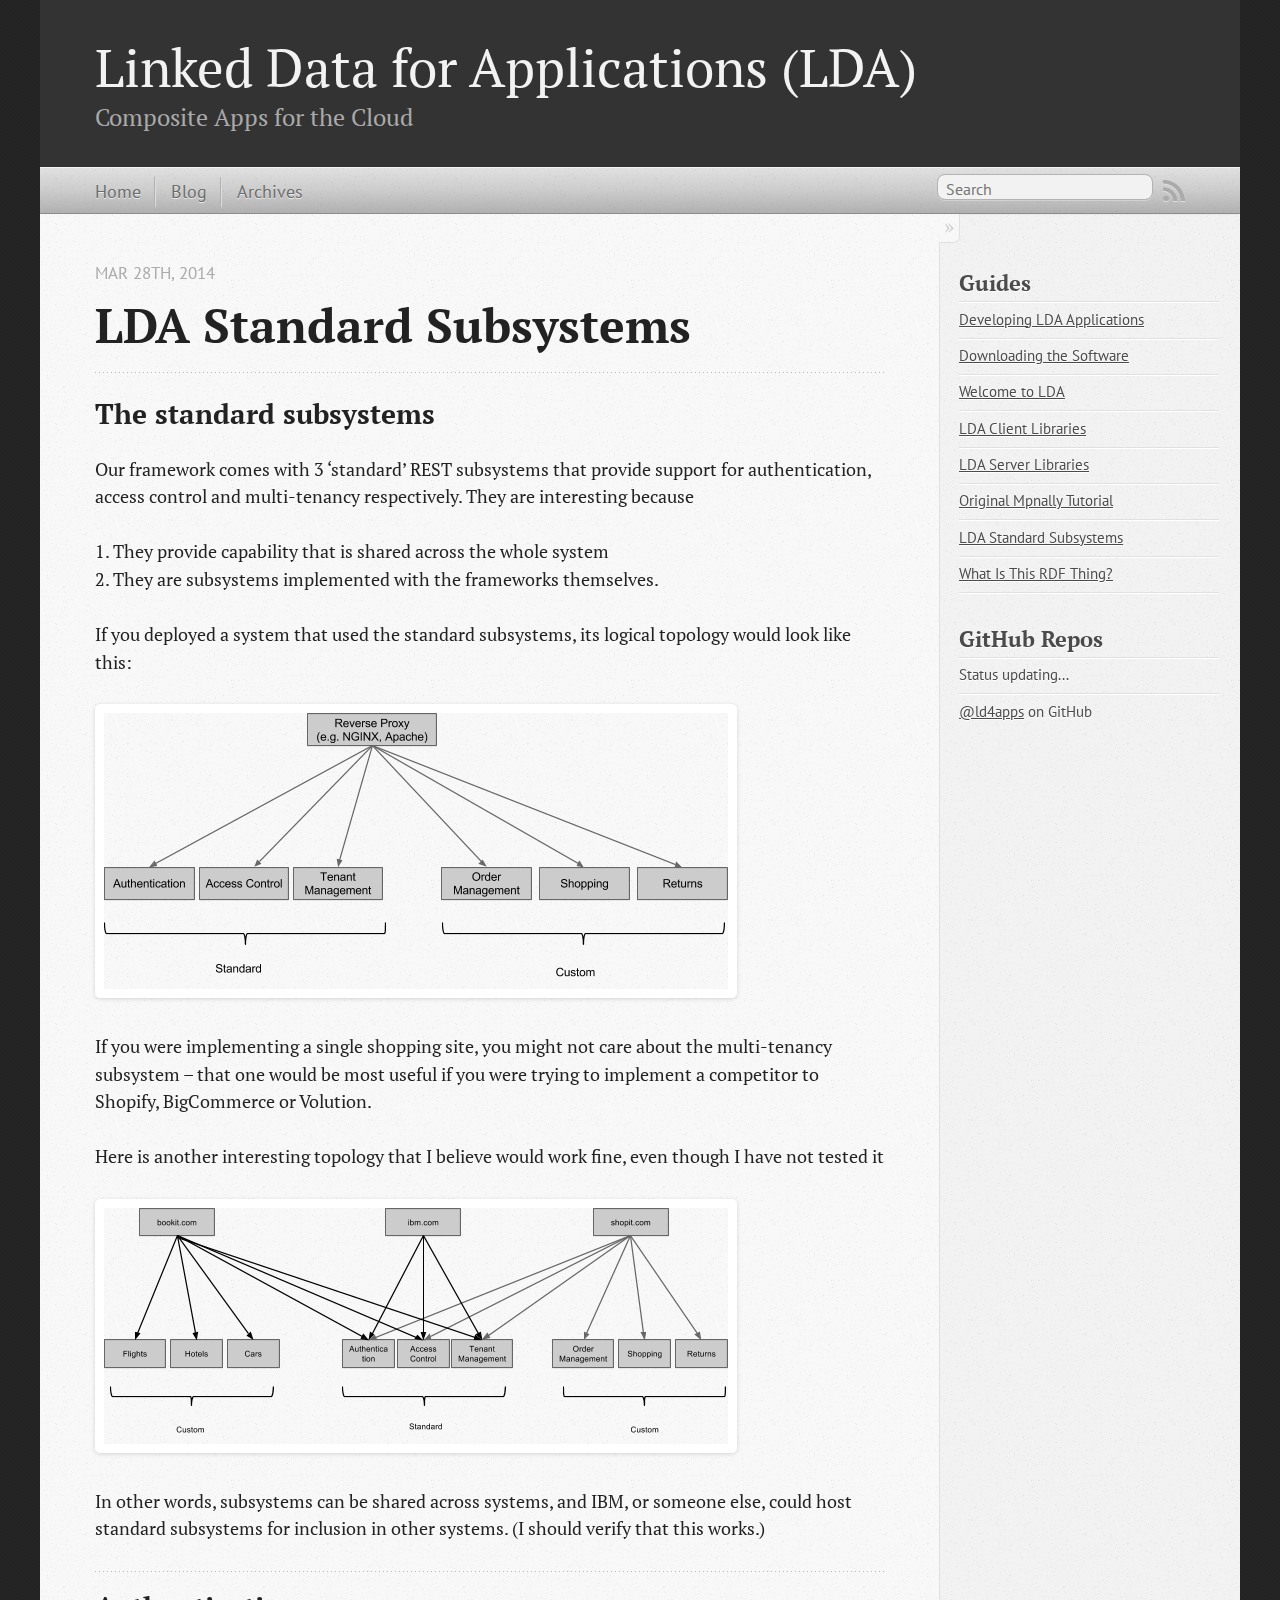
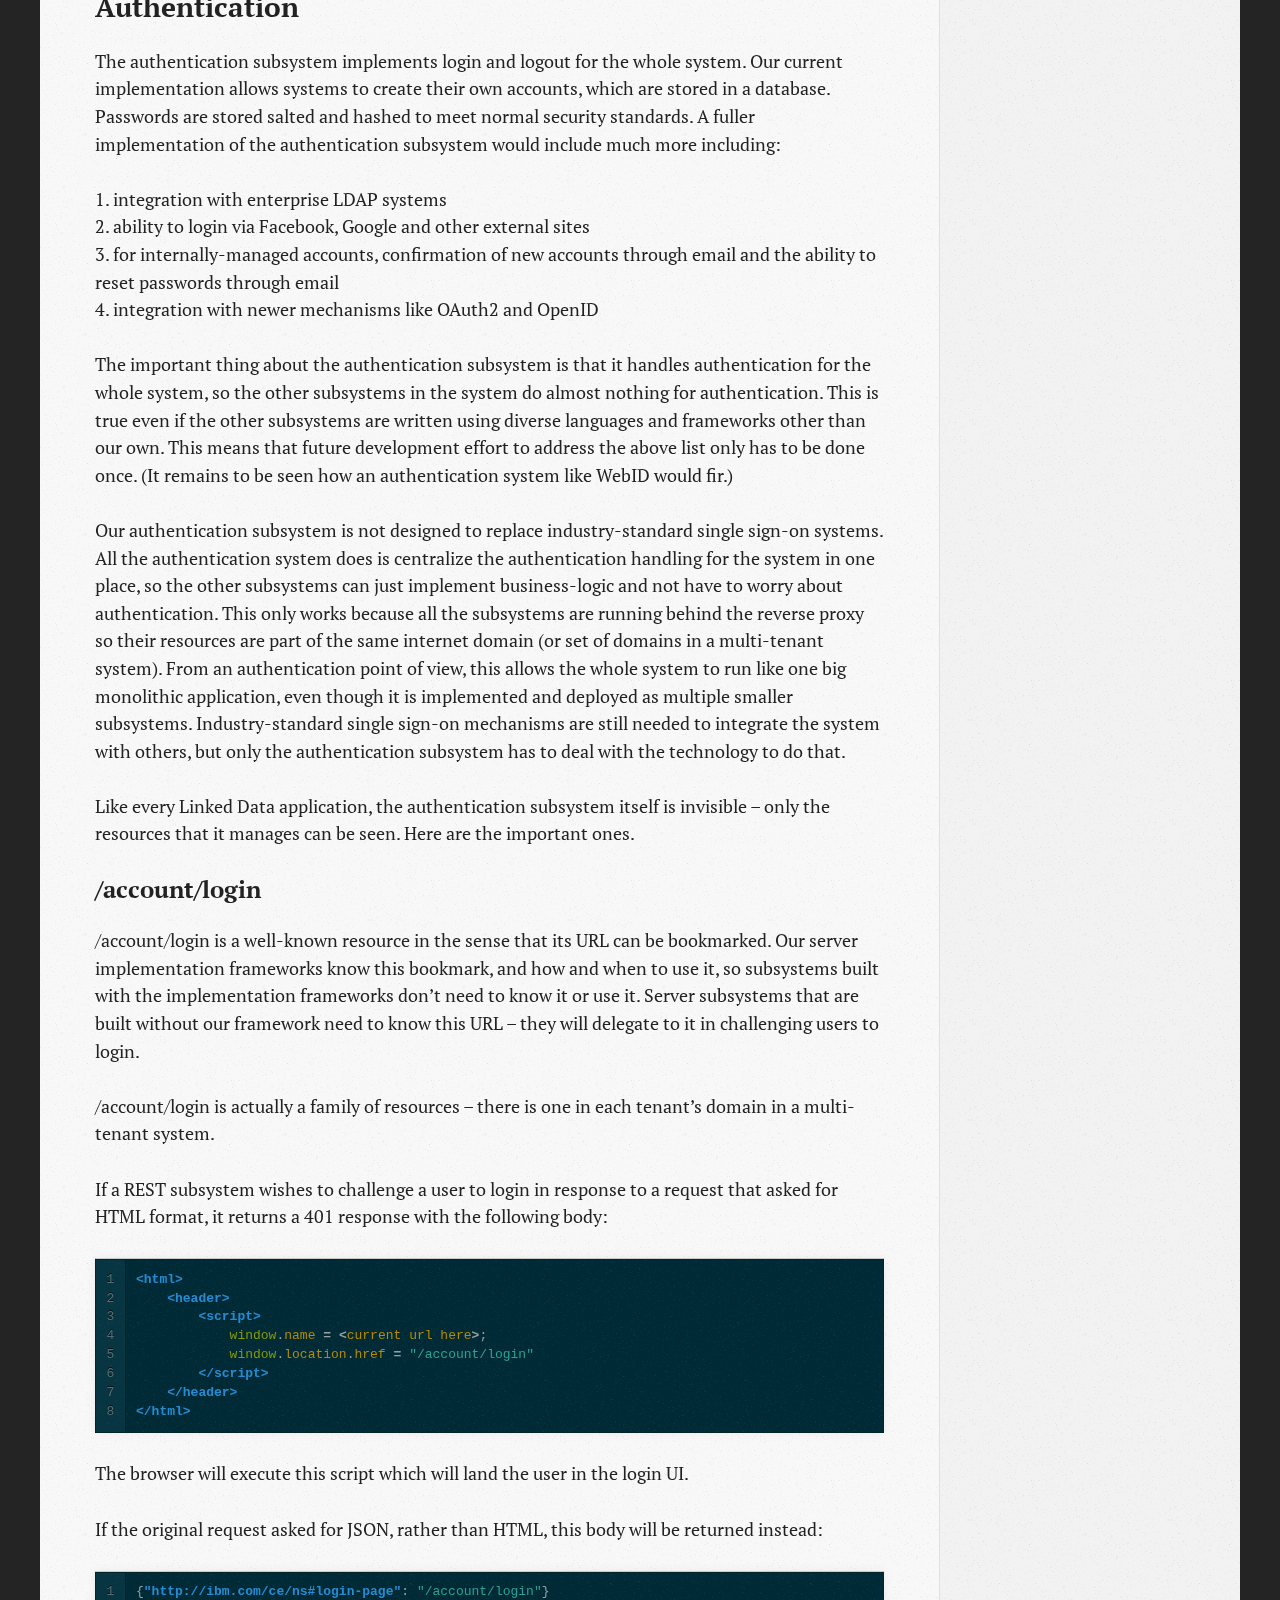
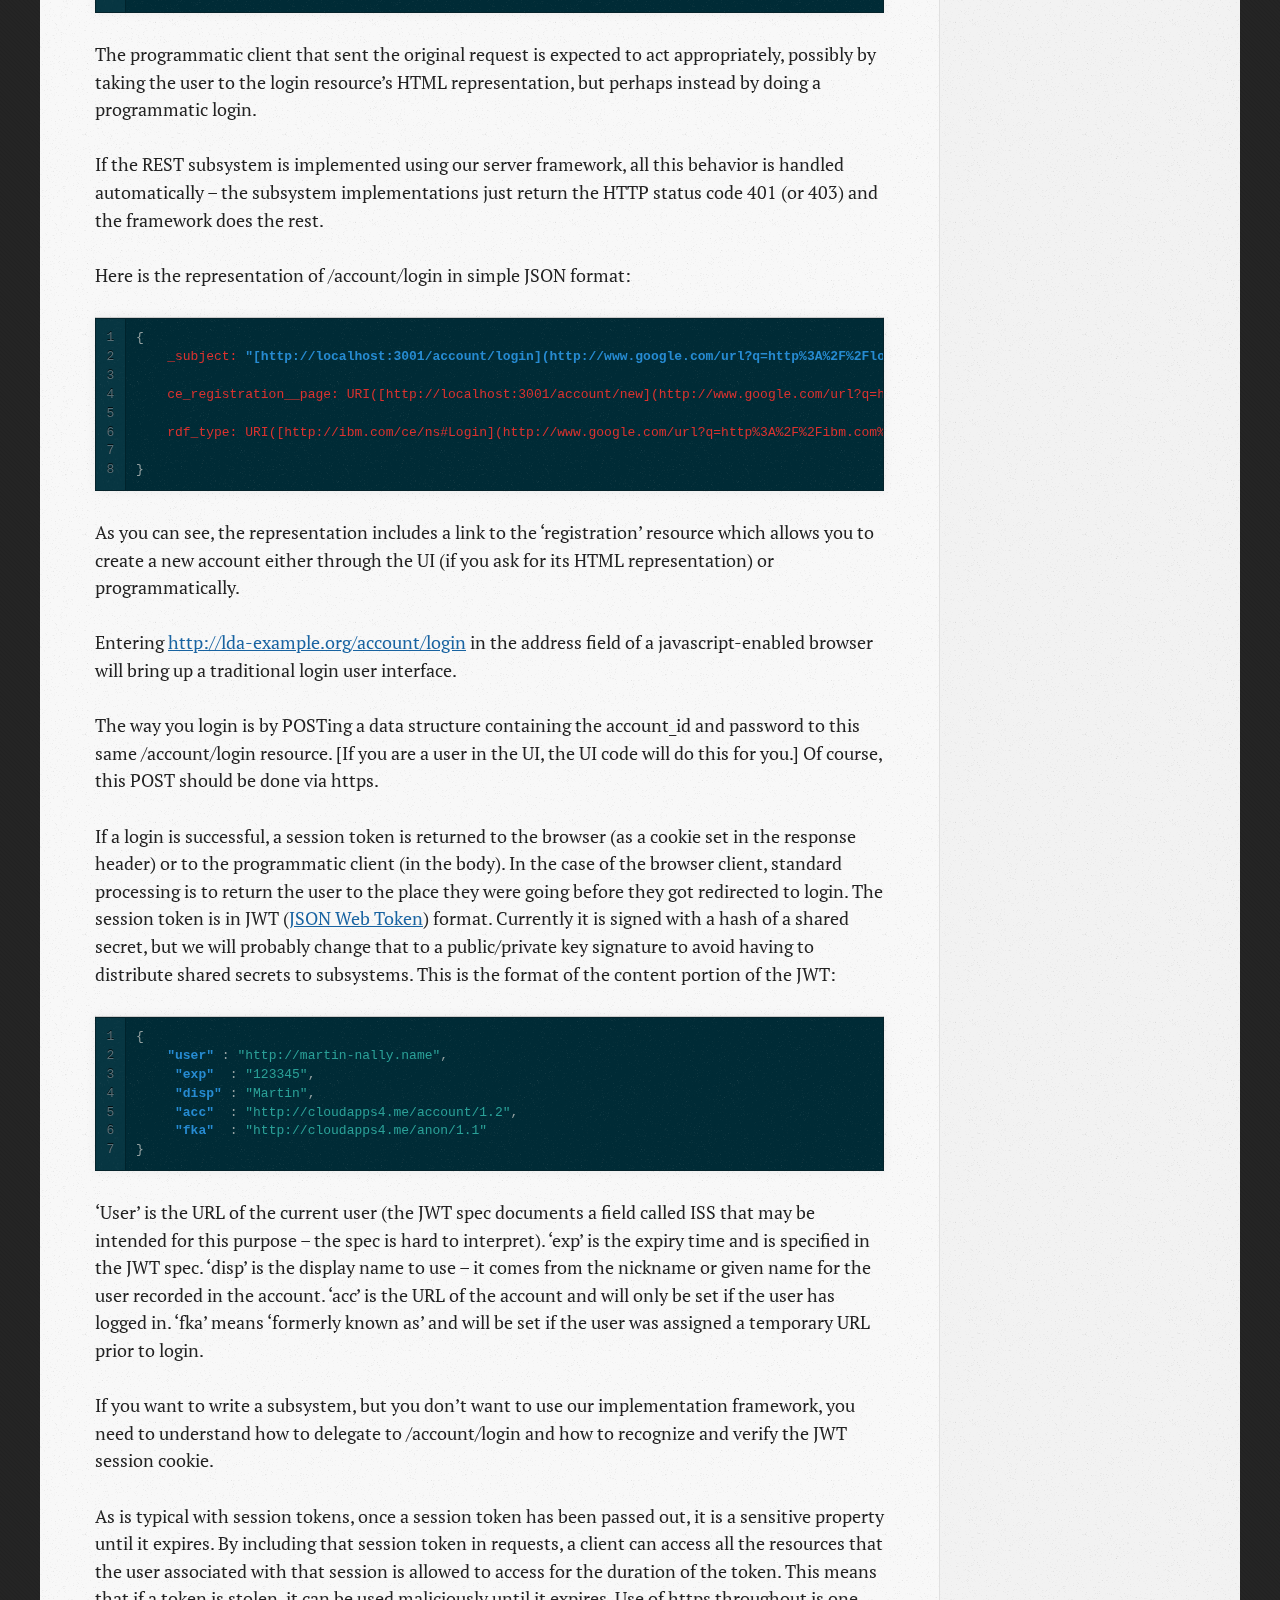
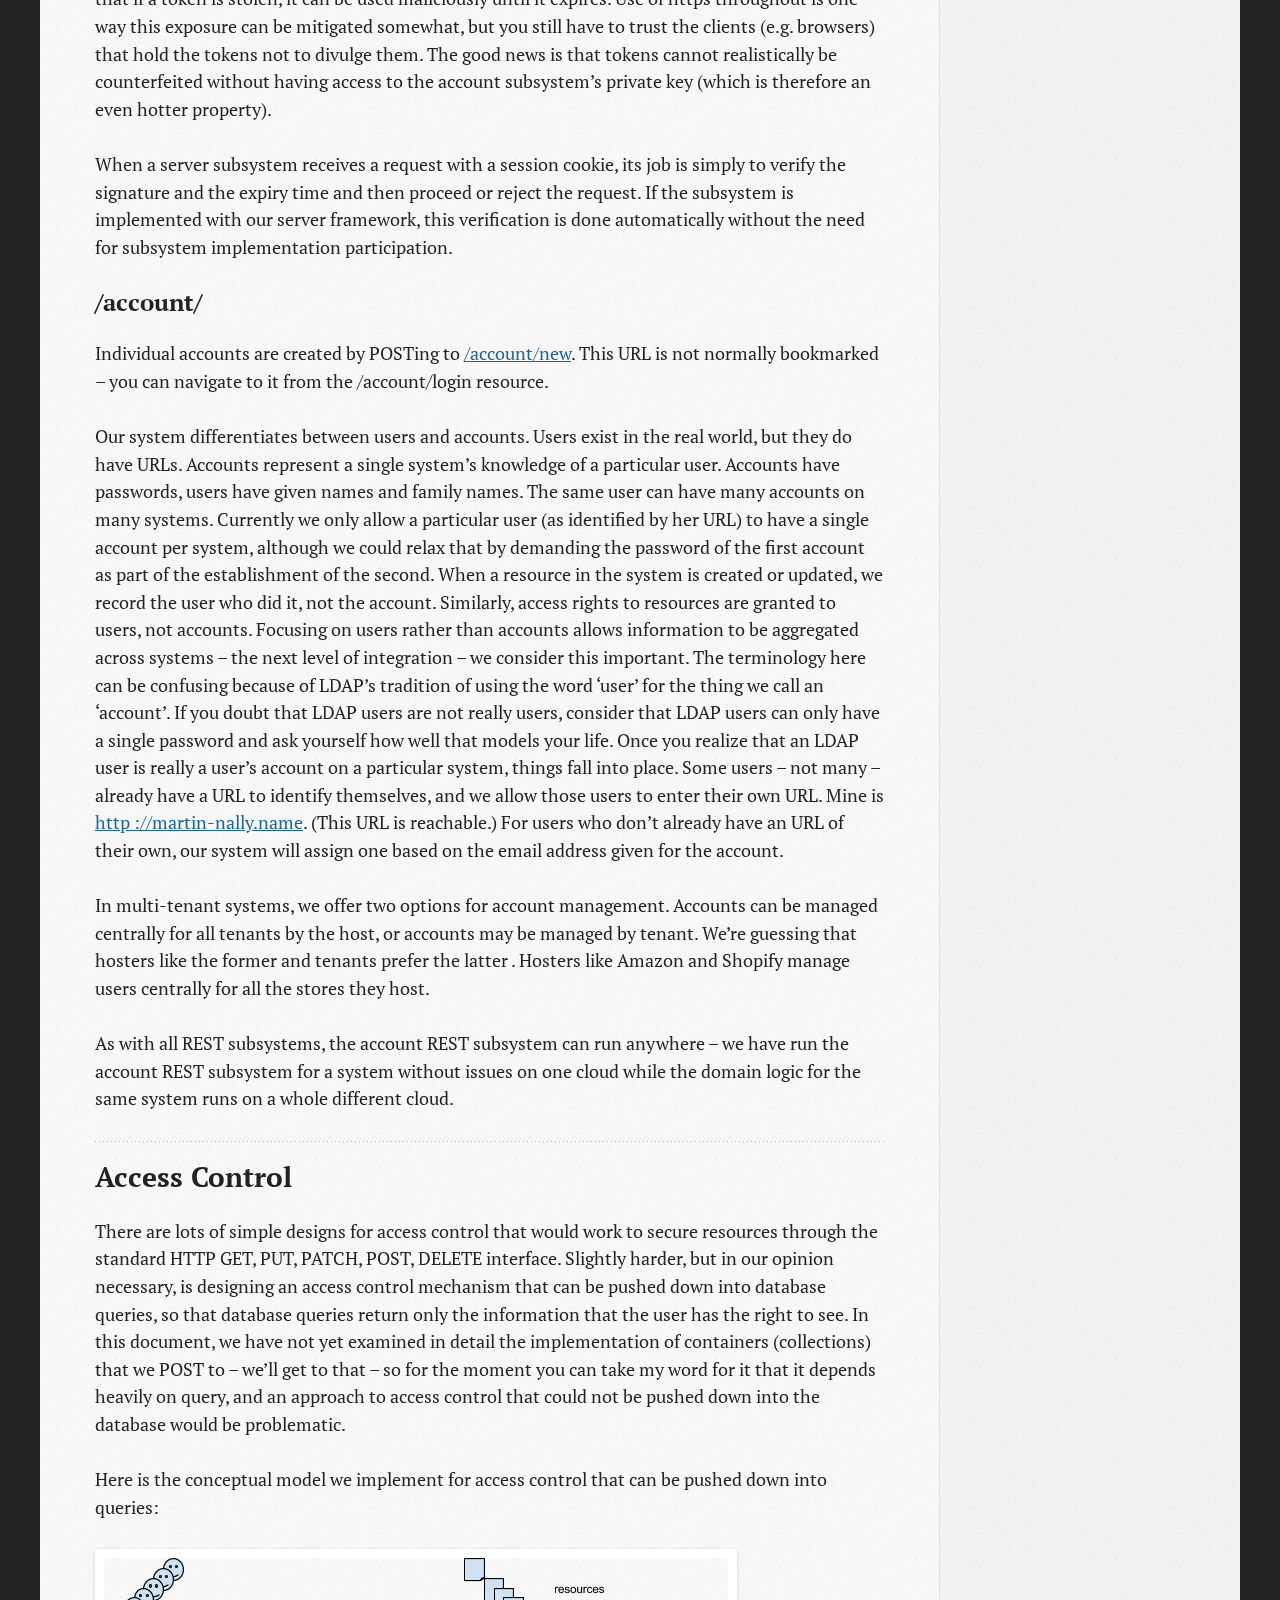
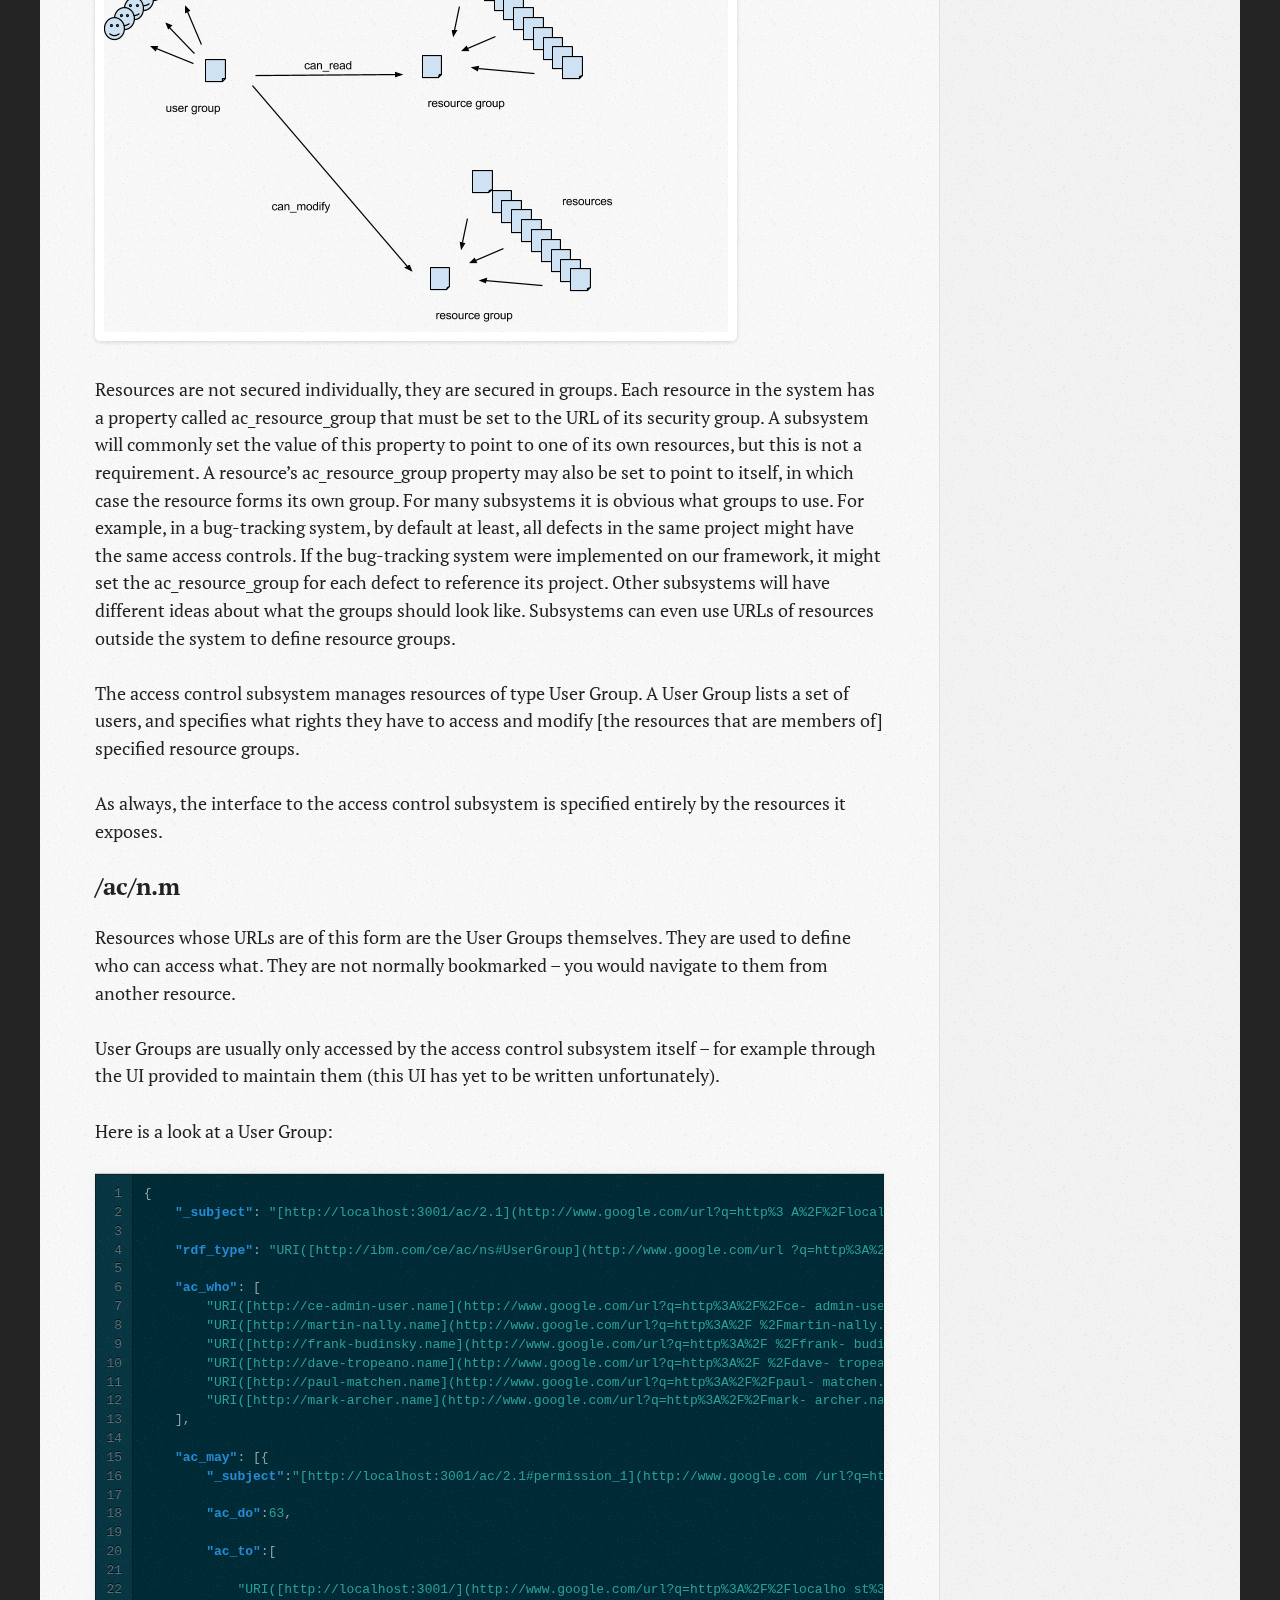
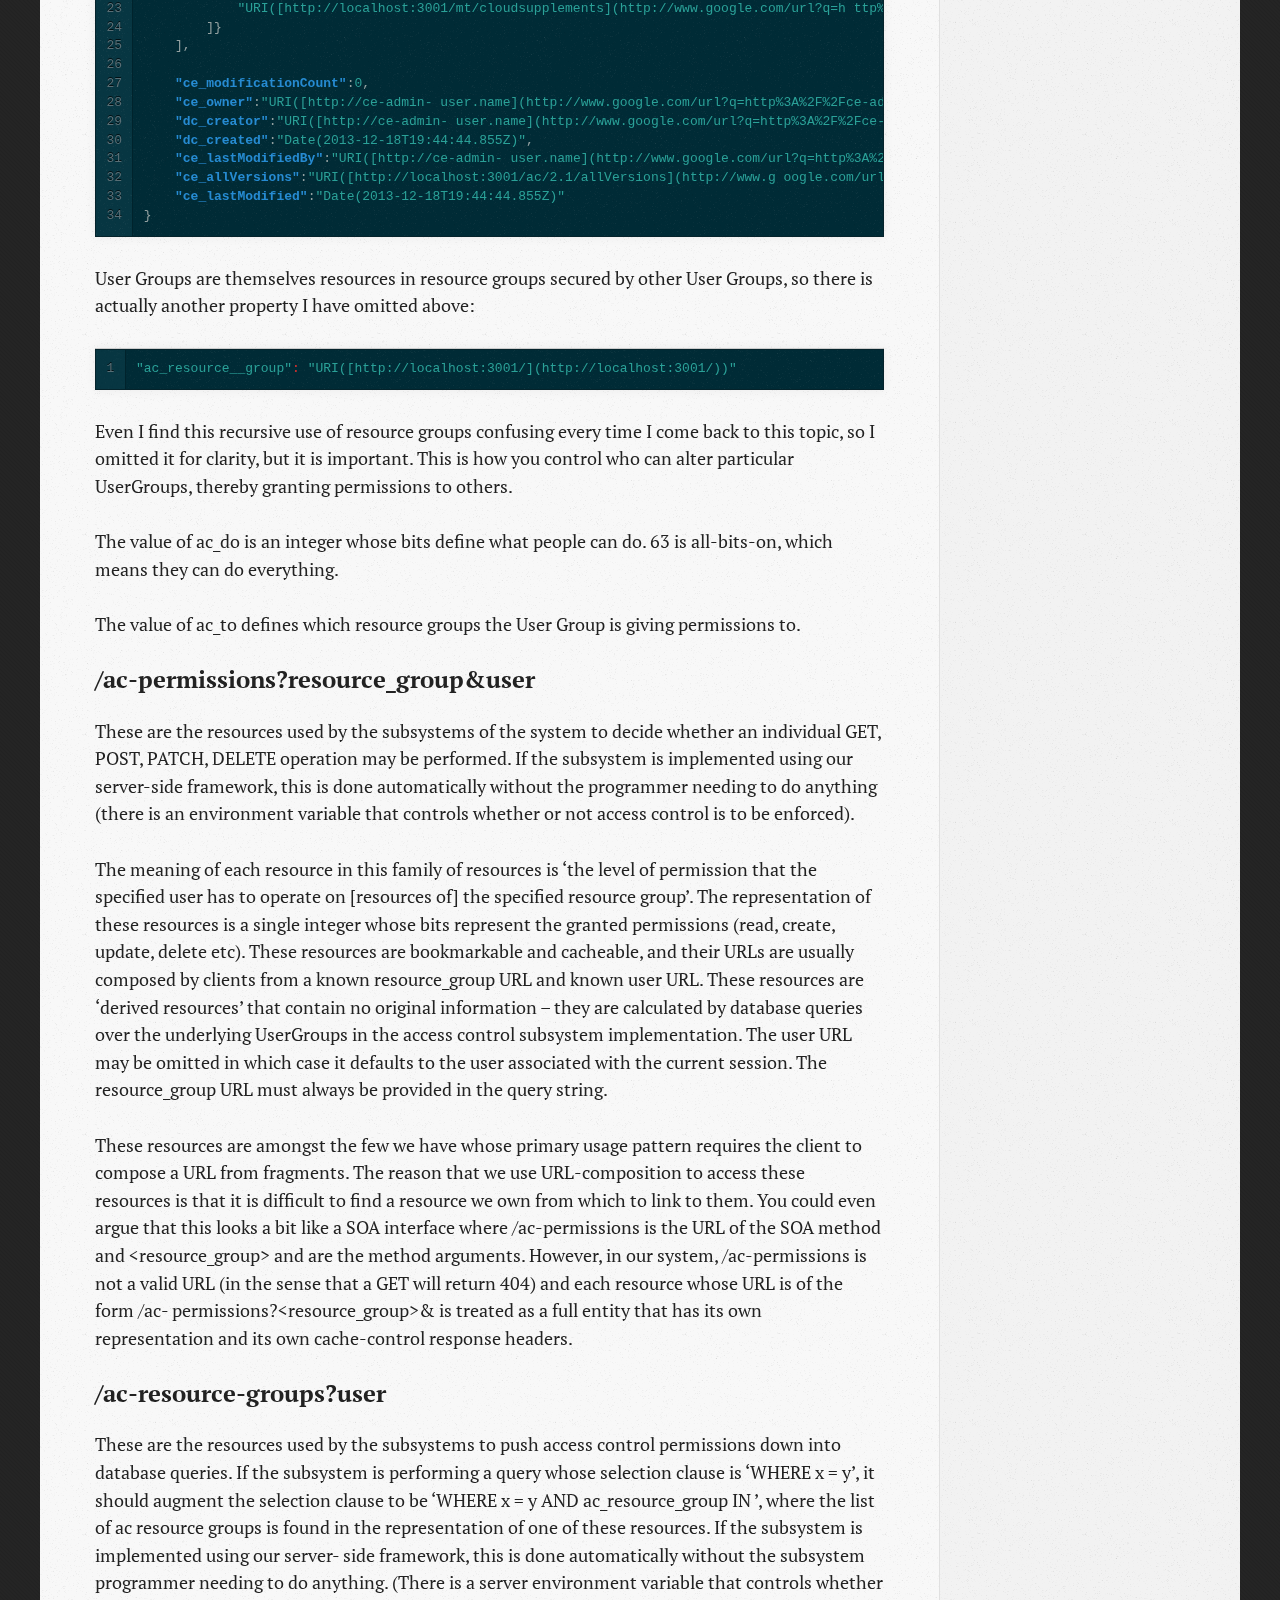
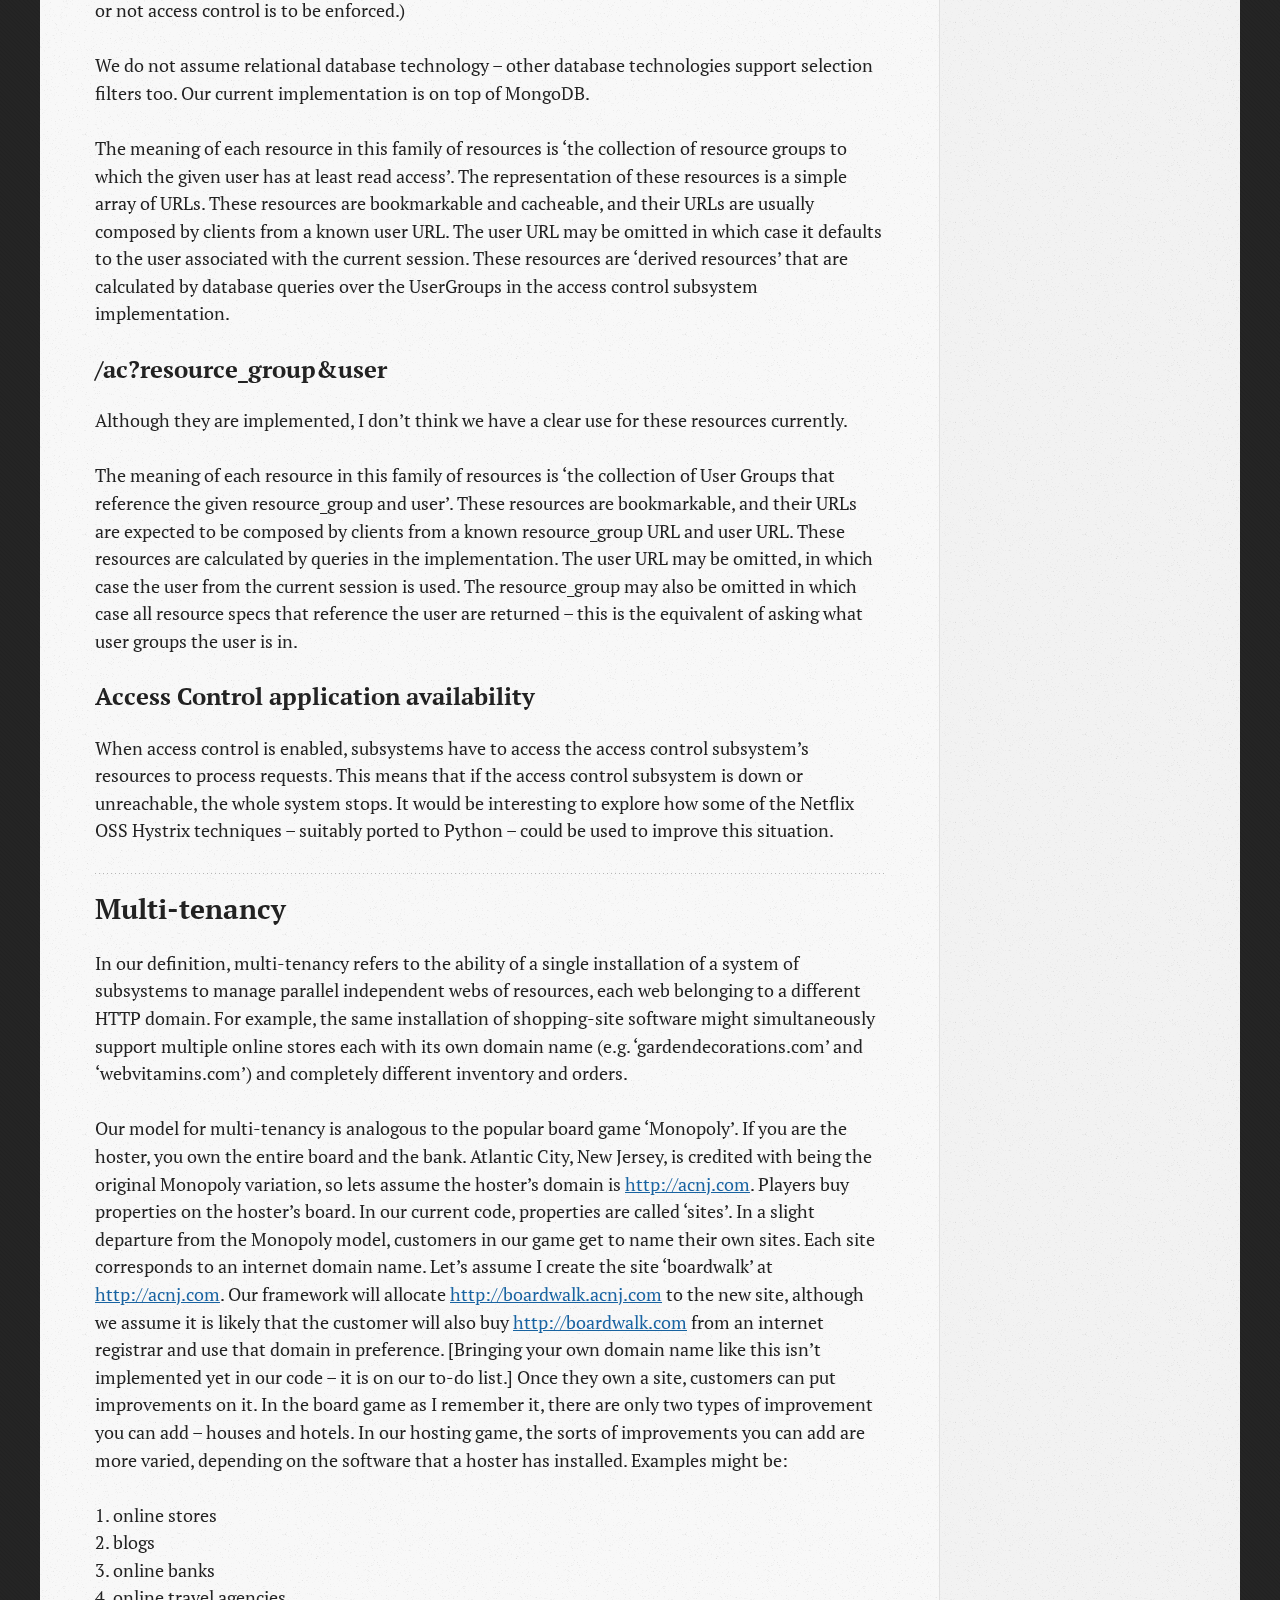
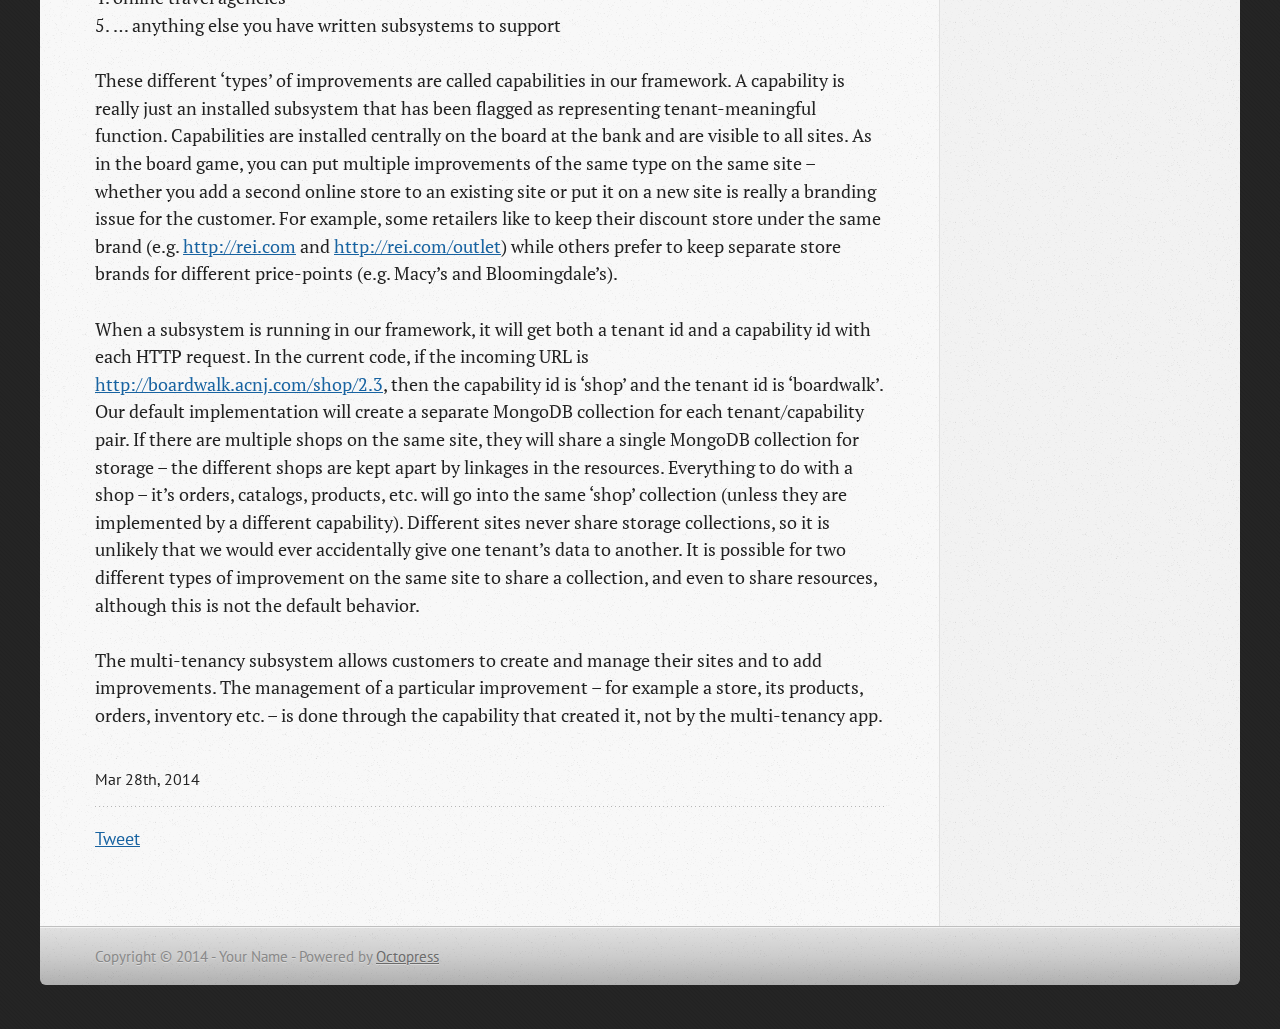
<file: standard-subsystems/index.html>
<!DOCTYPE html>
<!--[if IEMobile 7 ]><html class="no-js iem7"><![endif]-->
<!--[if lt IE 9]><html class="no-js lte-ie8"><![endif]-->
<!--[if (gt IE 8)|(gt IEMobile 7)|!(IEMobile)|!(IE)]><!--><html class="no-js" lang="en"><!--<![endif]-->
<head>
  <meta charset="utf-8">
  <title>LDA Standard Subsystems - Linked Data for Applications (LDA)</title>
  <meta name="author" content="Your Name">

  
  <meta name="description" content="LDA Standard Subsystems Mar 28th, 2014 The standard subsystems Our framework comes with 3 &lsquo;standard&rsquo; REST subsystems that provide &hellip;">
  

  <!-- http://t.co/dKP3o1e -->
  <meta name="HandheldFriendly" content="True">
  <meta name="MobileOptimized" content="320">
  <meta name="viewport" content="width=device-width, initial-scale=1">

  
  <link rel="canonical" href="http://ld4apps.github.io/standard-subsystems">
  <link href="/favicon.png" rel="icon">
  <link href="/stylesheets/screen.css" media="screen, projection" rel="stylesheet" type="text/css">
  <link href="/atom.xml" rel="alternate" title="Linked Data for Applications (LDA)" type="application/atom+xml">
  <script src="/javascripts/modernizr-2.0.js"></script>
  <script src="//ajax.googleapis.com/ajax/libs/jquery/1.9.1/jquery.min.js"></script>
  <script>!window.jQuery && document.write(unescape('%3Cscript src="./javascripts/libs/jquery.min.js"%3E%3C/script%3E'))</script>
  <script src="/javascripts/octopress.js" type="text/javascript"></script>
  <!--Fonts from Google"s Web font directory at http://google.com/webfonts -->
<link href="//fonts.googleapis.com/css?family=PT+Serif:regular,italic,bold,bolditalic" rel="stylesheet" type="text/css">
<link href="//fonts.googleapis.com/css?family=PT+Sans:regular,italic,bold,bolditalic" rel="stylesheet" type="text/css">

  

</head>

<body   >
  <header role="banner"><hgroup>
  <h1><a href="/">Linked Data for Applications (LDA)</a></h1>
  
    <h2>Composite Apps for the Cloud</h2>
  
</hgroup>

</header>
  <nav role="navigation"><ul class="subscription" data-subscription="rss">
  <li><a href="/atom.xml" rel="subscribe-rss" title="subscribe via RSS">RSS</a></li>
  
</ul>
  
<form action="https://www.google.com/search" method="get">
  <fieldset role="search">
    <input type="hidden" name="q" value="site:ld4apps.github.io" />
    <input class="search" type="text" name="q" results="0" placeholder="Search"/>
  </fieldset>
</form>
  
<ul class="main-navigation">
  <li><a href="/">Home</a></li>
  <li><a href="/blog/">Blog</a></li>
  <li><a href="/blog/archives/">Archives</a></li>
</ul>

</nav>
  <div id="main">
    <div id="content">
      <div>
<article role="article">
  
  <header>
    <h1 class="entry-title">LDA Standard Subsystems</h1>
    <p class="meta">








  


<time datetime="2014-03-28T15:09:00-04:00" pubdate data-updated="true">Mar 28<span>th</span>, 2014</time></p>
  </header>
  
  <h2>The standard subsystems</h2>

<p>Our framework comes with 3 &lsquo;standard&rsquo; REST subsystems that provide support for authentication, access control and multi-tenancy respectively. They are interesting because</p>

<ol>
<li> They provide capability that is shared across the whole system</li>
<li> They are subsystems implemented with the frameworks themselves.</li>
</ol>


<p>If you deployed a system that used the standard subsystems, its logical topology would look like this:</p>

<p><img src="images/image19.png" alt="" /></p>

<p>If you were implementing a single shopping site, you might not care about the multi-tenancy subsystem &ndash; that one would be most useful if you were trying to implement a competitor to Shopify, BigCommerce or Volution.</p>

<p>Here is another interesting topology that I believe would work fine, even though I have not tested it</p>

<p><img src="images/image08.png" alt="" /></p>

<p>In other words, subsystems can be shared across systems, and IBM, or someone else, could host standard subsystems for inclusion in other systems. (I should verify that this works.)</p>

<h2>Authentication</h2>

<p>The authentication subsystem implements login and logout for the whole system. Our current implementation allows systems to create their own accounts, which are stored in a database. Passwords are stored salted and hashed to meet normal security standards. A fuller implementation of the authentication subsystem would include much more including:</p>

<ol>
<li> integration with enterprise LDAP systems</li>
<li> ability to login via Facebook, Google and other external sites</li>
<li> for internally-managed accounts, confirmation of new accounts through email and the ability to reset passwords through email</li>
<li> integration with newer mechanisms like OAuth2 and OpenID</li>
</ol>


<p>The important thing about the authentication subsystem is that it handles authentication for the whole system, so the other subsystems in the system do almost nothing for authentication. This is true even if the other subsystems are written using diverse languages and frameworks other than our own. This means that future development effort to address the above list only has to be done once. (It remains to be seen how an authentication system like WebID would fir.)</p>

<p>Our authentication subsystem is not designed to replace industry-standard single sign-on systems. All the authentication system does is centralize the authentication handling for the system in one place, so the other subsystems can just implement business-logic and not have to worry about authentication. This only works because all the subsystems are running behind the reverse proxy so their resources are part of the same internet domain (or set of domains in a multi-tenant system). From an authentication point of view, this allows the whole system to run like one big monolithic application, even though it is implemented and deployed as multiple smaller subsystems. Industry-standard single sign-on mechanisms are still needed to integrate the system with others, but only the authentication subsystem has to deal with the technology to do that.</p>

<p>Like every Linked Data application, the authentication subsystem itself is invisible &ndash; only the resources that it manages can be seen. Here are the important ones.</p>

<h3>/account/login</h3>

<p>/account/login is a well-known resource in the sense that its URL can be bookmarked. Our server implementation frameworks know this bookmark, and how and when to use it, so subsystems built with the implementation frameworks don&rsquo;t need to know it or use it. Server subsystems that are built without our framework need to know this URL &ndash; they will delegate to it in challenging users to login.</p>

<p>/account/login is actually a family of resources &ndash; there is one in each tenant&rsquo;s domain in a multi-tenant system.</p>

<p>If a REST subsystem wishes to challenge a user to login in response to a request that asked for HTML format, it returns a 401 response with the following body:</p>

<figure class='code'><figcaption><span></span></figcaption><div class="highlight"><table><tr><td class="gutter"><pre class="line-numbers"><span class='line-number'>1</span>
<span class='line-number'>2</span>
<span class='line-number'>3</span>
<span class='line-number'>4</span>
<span class='line-number'>5</span>
<span class='line-number'>6</span>
<span class='line-number'>7</span>
<span class='line-number'>8</span>
</pre></td><td class='code'><pre><code class='html'><span class='line'><span class="nt">&lt;html&gt;</span>
</span><span class='line'>    <span class="nt">&lt;header&gt;</span>
</span><span class='line'>        <span class="nt">&lt;script&gt;</span>
</span><span class='line'>            <span class="nb">window</span><span class="p">.</span><span class="nx">name</span> <span class="o">=</span> <span class="o">&lt;</span><span class="nx">current</span> <span class="nx">url</span> <span class="nx">here</span><span class="o">&gt;</span><span class="p">;</span>
</span><span class='line'>            <span class="nb">window</span><span class="p">.</span><span class="nx">location</span><span class="p">.</span><span class="nx">href</span> <span class="o">=</span> <span class="s2">&quot;/account/login&quot;</span>
</span><span class='line'>        <span class="nt">&lt;/script&gt;</span>
</span><span class='line'>    <span class="nt">&lt;/header&gt;</span>
</span><span class='line'><span class="nt">&lt;/html&gt;</span>
</span></code></pre></td></tr></table></div></figure>


<p>The browser will execute this script which will land the user in the login UI.</p>

<p>If the original request asked for JSON, rather than HTML, this body will be returned instead:</p>

<figure class='code'><figcaption><span></span></figcaption><div class="highlight"><table><tr><td class="gutter"><pre class="line-numbers"><span class='line-number'>1</span>
</pre></td><td class='code'><pre><code class='json'><span class='line'><span class="p">{</span><span class="nt">&quot;http://ibm.com/ce/ns#login-page&quot;</span><span class="p">:</span> <span class="s2">&quot;/account/login&quot;</span><span class="p">}</span>
</span></code></pre></td></tr></table></div></figure>


<p>The programmatic client that sent the original request is expected to act appropriately, possibly by taking the user to the login resource&rsquo;s HTML representation, but perhaps instead by doing a programmatic login.</p>

<p>If the REST subsystem is implemented using our server framework, all this behavior is handled automatically &ndash; the subsystem implementations just return the HTTP status code 401 (or 403) and the framework does the rest.</p>

<p>Here is the representation of /account/login in simple JSON format:</p>

<figure class='code'><figcaption><span></span></figcaption><div class="highlight"><table><tr><td class="gutter"><pre class="line-numbers"><span class='line-number'>1</span>
<span class='line-number'>2</span>
<span class='line-number'>3</span>
<span class='line-number'>4</span>
<span class='line-number'>5</span>
<span class='line-number'>6</span>
<span class='line-number'>7</span>
<span class='line-number'>8</span>
</pre></td><td class='code'><pre><code class='json'><span class='line'><span class="p">{</span>
</span><span class='line'>    <span class="err">_subject:</span> <span class="nt">&quot;[http://localhost:3001/account/login](http://www.google.com/url?q=http%3A%2F%2Flocalhost%3A3001%2Faccount%2Flogin&amp;sa=D&amp;sntz=1&amp;usg=AFQjCNGJ_yxwHDAgx8_hRyxuRxIXLu-YdA)&quot;</span><span class="p">,</span>
</span><span class='line'>
</span><span class='line'>    <span class="err">ce_registration__page:</span> <span class="err">URI([http://localhost:3001/account/new](http://www.google.com/url?q=http%3A%2F%2Flocalhost%3A3001%2Faccount%2Fnew&amp;sa=D&amp;sntz=1&amp;usg=AFQjCNFfbDzXZXTIEjPshrK30eCVT4usKA)),</span>
</span><span class='line'>
</span><span class='line'>    <span class="err">rdf_type:</span> <span class="err">URI([http://ibm.com/ce/ns#Login](http://www.google.com/url?q=http%3A%2F%2Fibm.com%2Fce%2Fns%23Login&amp;sa=D&amp;sntz=1&amp;usg=AFQjCNG3fG7grXKA2pzF_836XkfP9ASz3A))</span>
</span><span class='line'>
</span><span class='line'><span class="p">}</span>
</span></code></pre></td></tr></table></div></figure>


<p>As you can see, the representation includes a link to the &lsquo;registration&rsquo; resource which allows you to create a new account either through the UI (if you ask for its HTML representation) or programmatically.</p>

<p>Entering <a href="http://lda-example.org/account/login">http://lda-example.org/account/login</a> in the address field of a javascript-enabled browser will bring up a traditional login user interface.</p>

<p>The way you login is by POSTing a data structure containing the account_id and password to this same /account/login resource. [If you are a user in the UI, the UI code will do this for you.] Of course, this POST should be done via https.</p>

<p>If a login is successful, a session token is returned to the browser (as a cookie set in the response header) or to the programmatic client (in the body). In the case of the browser client, standard processing is to return the user to the place they were going before they got redirected to login. The session token is in JWT (<a href="http://www.google.com/url?q=http%3A%2F%2Ftools.ietf.org%2Fhtml%2Fdraft-ietf-oauth-json-web-token-13&amp;sa=D&amp;sntz=1&amp;usg=AFQjCNE3-BpvUR_-uWuEVqz_iLqFvrq-ew">JSON Web Token</a>) format. Currently it is signed with a hash of a shared secret, but we will probably change that to a public/private key signature to avoid having to distribute shared secrets to subsystems. This is the format of the content portion of the JWT:</p>

<figure class='code'><figcaption><span></span></figcaption><div class="highlight"><table><tr><td class="gutter"><pre class="line-numbers"><span class='line-number'>1</span>
<span class='line-number'>2</span>
<span class='line-number'>3</span>
<span class='line-number'>4</span>
<span class='line-number'>5</span>
<span class='line-number'>6</span>
<span class='line-number'>7</span>
</pre></td><td class='code'><pre><code class='json'><span class='line'><span class="p">{</span>
</span><span class='line'>    <span class="nt">&quot;user&quot;</span> <span class="p">:</span> <span class="s2">&quot;http://martin-nally.name&quot;</span><span class="p">,</span>
</span><span class='line'>     <span class="nt">&quot;exp&quot;</span>  <span class="p">:</span> <span class="s2">&quot;123345&quot;</span><span class="p">,</span>
</span><span class='line'>     <span class="nt">&quot;disp&quot;</span> <span class="p">:</span> <span class="s2">&quot;Martin&quot;</span><span class="p">,</span>
</span><span class='line'>     <span class="nt">&quot;acc&quot;</span>  <span class="p">:</span> <span class="s2">&quot;http://cloudapps4.me/account/1.2&quot;</span><span class="p">,</span>
</span><span class='line'>     <span class="nt">&quot;fka&quot;</span>  <span class="p">:</span> <span class="s2">&quot;http://cloudapps4.me/anon/1.1&quot;</span>
</span><span class='line'><span class="p">}</span>
</span></code></pre></td></tr></table></div></figure>


<p>&lsquo;User&rsquo; is the URL of the current user (the JWT spec documents a field called ISS that may be intended for this purpose &ndash; the spec is hard to interpret). &lsquo;exp&rsquo; is the expiry time and is specified in the JWT spec. &lsquo;disp&rsquo; is the display name to use &ndash; it comes from the nickname or given name for the user recorded in the account. &lsquo;acc&rsquo; is the URL of the account and will only be set if the user has logged in. &lsquo;fka&rsquo; means &lsquo;formerly known as&rsquo; and will be set if the user was assigned a temporary URL prior to login.</p>

<p>If you want to write a subsystem, but you don&rsquo;t want to use our implementation framework, you need to understand how to delegate to /account/login and how to recognize and verify the JWT session cookie.</p>

<p>As is typical with session tokens, once a session token has been passed out, it is a sensitive property until it expires. By including that session token in requests, a client can access all the resources that the user associated with that session is allowed to access for the duration of the token. This means that if a token is stolen, it can be used maliciously until it expires. Use of https throughout is one way this exposure can be mitigated somewhat, but you still have to trust the clients (e.g. browsers) that hold the tokens not to divulge them. The good news is that tokens cannot realistically be counterfeited without having access to the account subsystem&rsquo;s private key (which is therefore an even hotter property).</p>

<p>When a server subsystem receives a request with a session cookie, its job is simply to verify the signature and the expiry time and then proceed or reject the request. If the subsystem is implemented with our server framework, this verification is done automatically without the need for subsystem implementation participation.</p>

<h3>/account/<id></h3>

<p>Individual accounts are created by POSTing to <a href="http://www.google%20.com/url?q=http%3A%2F%2Flocalhost%3A3001%2Faccount%2Fnew&amp;sa=D&amp;sntz=1&amp;usg=AFQjC%20NFfbDzXZXTIEjPshrK30eCVT4usKA">/account/new</a>. This URL is not normally bookmarked &ndash; you can navigate to it from the /account/login resource.</p>

<p>Our system differentiates between users and accounts. Users exist in the real world, but they do have URLs. Accounts represent a single system&rsquo;s knowledge of a particular user. Accounts have passwords, users have given names and family names. The same user can have many accounts on many systems. Currently we only allow a particular user (as identified by her URL) to have a single account per system, although we could relax that by demanding the password of the first account as part of the establishment of the second. When a resource in the system is created or updated, we record the user who did it, not the account. Similarly, access rights to resources are granted to users, not accounts. Focusing on users rather than accounts allows information to be aggregated across systems &ndash; the next level of integration &ndash; we consider this important. The terminology here can be confusing because of LDAP&rsquo;s tradition of using the word &lsquo;user&rsquo; for the thing we call an &lsquo;account&rsquo;. If you doubt that LDAP users are not really users, consider that LDAP users can only have a single password and ask yourself how well that models your life. Once you realize that an LDAP user is really a user&rsquo;s account on a particular system, things fall into place. Some users &ndash; not many &ndash; already have a URL to identify themselves, and we allow those users to enter their own URL. Mine is <a href="http://martin-nally.name">http ://martin-nally.name</a>. (This URL is reachable.) For users who don&rsquo;t already have an URL of their own, our system will assign one based on the email address given for the account.</p>

<p>In multi-tenant systems, we offer two options for account management. Accounts can be managed centrally for all tenants by the host, or accounts may be managed by tenant. We&rsquo;re guessing that hosters like the former and tenants prefer the latter <g>. Hosters like Amazon and Shopify manage users centrally for all the stores they host.</p>

<p>As with all REST subsystems, the account REST subsystem can run anywhere &ndash; we have run the account REST subsystem for a system without issues on one cloud while the domain logic for the same system runs on a whole different cloud.</p>

<h2>Access Control</h2>

<p>There are lots of simple designs for access control that would work to secure resources through the standard HTTP GET, PUT, PATCH, POST, DELETE interface. Slightly harder, but in our opinion necessary, is designing an access control mechanism that can be pushed down into database queries, so that database queries return only the information that the user has the right to see. In this document, we have not yet examined in detail the implementation of containers (collections) that we POST to &ndash; we&rsquo;ll get to that &ndash; so for the moment you can take my word for it that it depends heavily on query, and an approach to access control that could not be pushed down into the database would be problematic.</p>

<p>Here is the conceptual model we implement for access control that can be pushed down into queries:</p>

<p><img src="images/image20.png" alt="" /></p>

<p>Resources are not secured individually, they are secured in groups. Each resource in the system has a property called ac_resource_group that must be set to the URL of its security group. A subsystem will commonly set the value of this property to point to one of its own resources, but this is not a requirement. A resource&rsquo;s ac_resource_group property may also be set to point to itself, in which case the resource forms its own group. For many subsystems it is obvious what groups to use. For example, in a bug-tracking system, by default at least, all defects in the same project might have the same access controls. If the bug-tracking system were implemented on our framework, it might set the ac_resource_group for each defect to reference its project. Other subsystems will have different ideas about what the groups should look like. Subsystems can even use URLs of resources outside the system to define resource groups.</p>

<p>The access control subsystem manages resources of type User Group. A User Group lists a set of users, and specifies what rights they have to access and modify [the resources that are members of] specified resource groups.</p>

<p>As always, the interface to the access control subsystem is specified entirely by the resources it exposes.</p>

<h3>/ac/n.m</h3>

<p>Resources whose URLs are of this form are the User Groups themselves. They are used to define who can access what. They are not normally bookmarked &ndash; you would navigate to them from another resource.</p>

<p>User Groups are usually only accessed by the access control subsystem itself &ndash; for example through the UI provided to maintain them (this UI has yet to be written unfortunately).</p>

<p>Here is a look at a User Group:</p>

<figure class='code'><figcaption><span></span></figcaption><div class="highlight"><table><tr><td class="gutter"><pre class="line-numbers"><span class='line-number'>1</span>
<span class='line-number'>2</span>
<span class='line-number'>3</span>
<span class='line-number'>4</span>
<span class='line-number'>5</span>
<span class='line-number'>6</span>
<span class='line-number'>7</span>
<span class='line-number'>8</span>
<span class='line-number'>9</span>
<span class='line-number'>10</span>
<span class='line-number'>11</span>
<span class='line-number'>12</span>
<span class='line-number'>13</span>
<span class='line-number'>14</span>
<span class='line-number'>15</span>
<span class='line-number'>16</span>
<span class='line-number'>17</span>
<span class='line-number'>18</span>
<span class='line-number'>19</span>
<span class='line-number'>20</span>
<span class='line-number'>21</span>
<span class='line-number'>22</span>
<span class='line-number'>23</span>
<span class='line-number'>24</span>
<span class='line-number'>25</span>
<span class='line-number'>26</span>
<span class='line-number'>27</span>
<span class='line-number'>28</span>
<span class='line-number'>29</span>
<span class='line-number'>30</span>
<span class='line-number'>31</span>
<span class='line-number'>32</span>
<span class='line-number'>33</span>
<span class='line-number'>34</span>
</pre></td><td class='code'><pre><code class='json'><span class='line'><span class="p">{</span>
</span><span class='line'>    <span class="nt">&quot;_subject&quot;</span><span class="p">:</span> <span class="s2">&quot;[http://localhost:3001/ac/2.1](http://www.google.com/url?q=http%3 A%2F%2Flocalhost%3A3001%2Fac%2F2.1&amp;sa=D&amp;sntz=1&amp;usg=AFQjCNEw134Ue6CmSIDEGV3VCRz SXjaBuw)&quot;</span><span class="p">,</span>
</span><span class='line'>
</span><span class='line'>    <span class="nt">&quot;rdf_type&quot;</span><span class="p">:</span> <span class="s2">&quot;URI([http://ibm.com/ce/ac/ns#UserGroup](http://www.google.com/url ?q=http%3A%2F%2Fibm.com%2Fce%2Fac%2Fns%23ACSpec&amp;sa=D&amp;sntz=1&amp;usg=AFQjCNHwjmMT6l QISyZ_phIjHE6p2jnqKw))&quot;</span><span class="p">,</span>
</span><span class='line'>
</span><span class='line'>    <span class="nt">&quot;ac_who&quot;</span><span class="p">:</span> <span class="p">[</span>
</span><span class='line'>        <span class="s2">&quot;URI([http://ce-admin-user.name](http://www.google.com/url?q=http%3A%2F%2Fce- admin-user.name%2F&amp;sa=D&amp;sntz=1&amp;usg=AFQjCNHki_95xwfKxc32thU6np9ei4jjdg))&quot;</span><span class="p">,</span>
</span><span class='line'>        <span class="s2">&quot;URI([http://martin-nally.name](http://www.google.com/url?q=http%3A%2F %2Fmartin-nally.name%2F&amp;sa=D&amp;sntz=1&amp;usg=AFQjCNEuRSznENQE8mlTFJzt2btOWoh0PA))&quot;</span><span class="p">,</span>
</span><span class='line'>        <span class="s2">&quot;URI([http://frank-budinsky.name](http://www.google.com/url?q=http%3A%2F %2Ffrank- budinsky.name%2F&amp;sa=D&amp;sntz=1&amp;usg=AFQjCNHUBBnAXCPnS6dzHfq95nl9c6PQqw))&quot;</span><span class="p">,</span>
</span><span class='line'>        <span class="s2">&quot;URI([http://dave-tropeano.name](http://www.google.com/url?q=http%3A%2F %2Fdave- tropeano.name%2F&amp;sa=D&amp;sntz=1&amp;usg=AFQjCNGgBcihZcyhUVFQN1nNnnU3A44ciA))&quot;</span><span class="p">,</span>
</span><span class='line'>        <span class="s2">&quot;URI([http://paul-matchen.name](http://www.google.com/url?q=http%3A%2F%2Fpaul- matchen.name%2F&amp;sa=D&amp;sntz=1&amp;usg=AFQjCNFsqdMHLqi9dnN3v7TvbjSrM0-0lw))&quot;</span><span class="p">,</span>
</span><span class='line'>        <span class="s2">&quot;URI([http://mark-archer.name](http://www.google.com/url?q=http%3A%2F%2Fmark- archer.name%2F&amp;sa=D&amp;sntz=1&amp;usg=AFQjCNGB9LFVKA50P_rInaDwPfSsikdyPQ))&quot;</span>
</span><span class='line'>    <span class="p">],</span>
</span><span class='line'>
</span><span class='line'>    <span class="nt">&quot;ac_may&quot;</span><span class="p">:</span> <span class="p">[{</span>
</span><span class='line'>        <span class="nt">&quot;_subject&quot;</span><span class="p">:</span><span class="s2">&quot;[http://localhost:3001/ac/2.1#permission_1](http://www.google.com /url?q=http%3A%2F%2Flocalhost%3A3001%2Fac%2F2.1%23permission_1&amp;sa=D&amp;sntz=1&amp;usg =AFQjCNFLAh3fWwwRlkCP-Qqha17QSpRGTw)&quot;</span><span class="p">,</span>
</span><span class='line'>
</span><span class='line'>        <span class="nt">&quot;ac_do&quot;</span><span class="p">:</span><span class="mi">63</span><span class="p">,</span>
</span><span class='line'>
</span><span class='line'>        <span class="nt">&quot;ac_to&quot;</span><span class="p">:[</span>
</span><span class='line'>
</span><span class='line'>            <span class="s2">&quot;URI([http://localhost:3001/](http://www.google.com/url?q=http%3A%2F%2Flocalho st%3A3001%2F&amp;sa=D&amp;sntz=1&amp;usg=AFQjCNFAHW1ci6qp9G2EtI-FWj-6r_yx0g))&quot;</span><span class="p">,</span>
</span><span class='line'>            <span class="s2">&quot;URI([http://localhost:3001/mt/cloudsupplements](http://www.google.com/url?q=h ttp%3A%2F%2Flocalhost%3A3001%2Fmt%2Fcloudsupplements&amp;sa=D&amp;sntz=1&amp;usg=AFQjCNEX6 SORY4Haju9fLUt3Hr4hsz7p1w))&quot;</span>
</span><span class='line'>        <span class="p">]}</span>
</span><span class='line'>    <span class="p">],</span>
</span><span class='line'>
</span><span class='line'>    <span class="nt">&quot;ce_modificationCount&quot;</span><span class="p">:</span><span class="mi">0</span><span class="p">,</span>
</span><span class='line'>    <span class="nt">&quot;ce_owner&quot;</span><span class="p">:</span><span class="s2">&quot;URI([http://ce-admin- user.name](http://www.google.com/url?q=http%3A%2F%2Fce-admin- user.name%2F&amp;sa=D&amp;sntz=1&amp;usg=AFQjCNHki_95xwfKxc32thU6np9ei4jjdg))&quot;</span><span class="p">,</span>
</span><span class='line'>    <span class="nt">&quot;dc_creator&quot;</span><span class="p">:</span><span class="s2">&quot;URI([http://ce-admin- user.name](http://www.google.com/url?q=http%3A%2F%2Fce-admin- user.name%2F&amp;sa=D&amp;sntz=1&amp;usg=AFQjCNHki_95xwfKxc32thU6np9ei4jjdg))&quot;</span><span class="p">,</span>
</span><span class='line'>    <span class="nt">&quot;dc_created&quot;</span><span class="p">:</span><span class="s2">&quot;Date(2013-12-18T19:44:44.855Z)&quot;</span><span class="p">,</span>
</span><span class='line'>    <span class="nt">&quot;ce_lastModifiedBy&quot;</span><span class="p">:</span><span class="s2">&quot;URI([http://ce-admin- user.name](http://www.google.com/url?q=http%3A%2F%2Fce-admin- user.name%2F&amp;sa=D&amp;sntz=1&amp;usg=AFQjCNHki_95xwfKxc32thU6np9ei4jjdg))&quot;</span><span class="p">,</span>
</span><span class='line'>    <span class="nt">&quot;ce_allVersions&quot;</span><span class="p">:</span><span class="s2">&quot;URI([http://localhost:3001/ac/2.1/allVersions](http://www.g oogle.com/url?q=http%3A%2F%2Flocalhost%3A3001%2Fac%2F2.1%2FallVersions&amp;sa=D&amp;sn tz=1&amp;usg=AFQjCNF1SMKUcPW6Z9SGLGC-ec7MfnUlbQ))&quot;</span><span class="p">,</span>
</span><span class='line'>    <span class="nt">&quot;ce_lastModified&quot;</span><span class="p">:</span><span class="s2">&quot;Date(2013-12-18T19:44:44.855Z)&quot;</span>
</span><span class='line'><span class="p">}</span>
</span></code></pre></td></tr></table></div></figure>


<p>User Groups are themselves resources in resource groups secured by other User Groups, so there is actually another property I have omitted above:</p>

<figure class='code'><figcaption><span></span></figcaption><div class="highlight"><table><tr><td class="gutter"><pre class="line-numbers"><span class='line-number'>1</span>
</pre></td><td class='code'><pre><code class='json'><span class='line'><span class="s2">&quot;ac_resource__group&quot;</span><span class="err">:</span> <span class="s2">&quot;URI([http://localhost:3001/](http://localhost:3001/))&quot;</span>
</span></code></pre></td></tr></table></div></figure>


<p>Even I find this recursive use of resource groups confusing every time I come back to this topic, so I omitted it for clarity, but it is important. This is how you control who can alter particular UserGroups, thereby granting permissions to others.</p>

<p>The value of ac_do is an integer whose bits define what people can do. 63 is all-bits-on, which means they can do everything.</p>

<p>The value of ac_to defines which resource groups the User Group is giving permissions to.</p>

<h3>/ac-permissions?resource_group&amp;user</h3>

<p>These are the resources used by the subsystems of the system to decide whether an individual GET, POST, PATCH, DELETE operation may be performed. If the subsystem is implemented using our server-side framework, this is done automatically without the programmer needing to do anything (there is an environment variable that controls whether or not access control is to be enforced).</p>

<p>The meaning of each resource in this family of resources is &lsquo;the level of permission that the specified user has to operate on [resources of] the specified resource group&rsquo;. The representation of these resources is a single integer whose bits represent the granted permissions (read, create, update, delete etc). These resources are bookmarkable and cacheable, and their URLs are usually composed by clients from a known resource_group URL and known user URL. These resources are &lsquo;derived resources&rsquo; that contain no original information &ndash; they are calculated by database queries over the underlying UserGroups in the access control subsystem implementation. The user URL may be omitted in which case it defaults to the user associated with the current session. The resource_group URL must always be provided in the query string.</p>

<p>These resources are amongst the few we have whose primary usage pattern requires the client to compose a URL from fragments. The reason that we use URL-composition to access these resources is that it is difficult to find a resource we own from which to link to them. You could even argue that this looks a bit like a SOA interface where /ac-permissions is the URL of the SOA method and &lt;resource_group> and <user> are the method arguments. However, in our system, /ac-permissions is not a valid URL (in the sense that a GET will return 404) and each resource whose URL is of the form /ac- permissions?&lt;resource_group>&amp;<user> is treated as a full entity that has its own representation and its own cache-control response headers.</p>

<h3>/ac-resource-groups?user</h3>

<p>These are the resources used by the subsystems to push access control permissions down into database queries. If the subsystem is performing a query whose selection clause is &lsquo;WHERE x = y&rsquo;, it should augment the selection clause to be &lsquo;WHERE x = y AND ac_resource_group IN <list of ac resource groups>&rsquo;, where the list of ac resource groups is found in the representation of one of these resources. If the subsystem is implemented using our server- side framework, this is done automatically without the subsystem programmer needing to do anything. (There is a server environment variable that controls whether or not access control is to be enforced.)</p>

<p>We do not assume relational database technology &ndash; other database technologies support selection filters too. Our current implementation is on top of MongoDB.</p>

<p>The meaning of each resource in this family of resources is &lsquo;the collection of resource groups to which the given user has at least read access&rsquo;. The representation of these resources is a simple array of URLs. These resources are bookmarkable and cacheable, and their URLs are usually composed by clients from a known user URL. The user URL may be omitted in which case it defaults to the user associated with the current session. These resources are &lsquo;derived resources&rsquo; that are calculated by database queries over the UserGroups in the access control subsystem implementation.</p>

<h3>/ac?resource_group&amp;user</h3>

<p>Although they are implemented, I don&rsquo;t think we have a clear use for these resources currently.</p>

<p>The meaning of each resource in this family of resources is &lsquo;the collection of User Groups that reference the given resource_group and user&rsquo;. These resources are bookmarkable, and their URLs are expected to be composed by clients from a known resource_group URL and user URL. These resources are calculated by queries in the implementation. The user URL may be omitted, in which case the user from the current session is used. The resource_group may also be omitted in which case all resource specs that reference the user are returned &ndash; this is the equivalent of asking what user groups the user is in.</p>

<h3>Access Control application availability</h3>

<p>When access control is enabled, subsystems have to access the access control subsystem&rsquo;s resources to process requests. This means that if the access control subsystem is down or unreachable, the whole system stops. It would be interesting to explore how some of the Netflix OSS Hystrix techniques &ndash; suitably ported to Python &ndash; could be used to improve this situation.</p>

<h2>Multi-tenancy</h2>

<p>In our definition, multi-tenancy refers to the ability of a single installation of a system of subsystems to manage parallel independent webs of resources, each web belonging to a different HTTP domain. For example, the same installation of shopping-site software might simultaneously support multiple online stores each with its own domain name (e.g. &lsquo;gardendecorations.com&rsquo; and &lsquo;webvitamins.com&rsquo;) and completely different inventory and orders.</p>

<p>Our model for multi-tenancy is analogous to the popular board game &lsquo;Monopoly&rsquo;. If you are the hoster, you own the entire board and the bank. Atlantic City, New Jersey, is credited with being the original Monopoly variation, so lets assume the hoster&rsquo;s domain is <a href="http://www.google.com/url?q=ht%20tp%3A%2F%2Fac.com&amp;sa=D&amp;sntz=1&amp;usg=AFQjCNH1-p-pM_SKZgHxevnjTPlZfSZTcQ">http://acnj.com</a>. Players buy properties on the hoster&rsquo;s board. In our current code, properties are called &lsquo;sites&rsquo;. In a slight departure from the Monopoly model, customers in our game get to name their own sites. Each site corresponds to an internet domain name. Let&rsquo;s assume I create the site &lsquo;boardwalk&rsquo; at <a href="h%20ttp://www.google.com/url?q=http%3A%2F%2Fac.com&amp;sa=D&amp;sntz=1&amp;usg=AFQjCNH1-p-pM_S%20KZgHxevnjTPlZfSZTcQ">http://acnj.com</a>. Our framework will allocate <a href="http://www.google.com/url?q=http%3A%2F%2Fboardwalk.ac.com&amp;sa=D&amp;sntz=1&amp;usg=AFQj%20CNE82pbDDSgybQnDSsxvaDYM9inS_g">http://boardwalk.acnj.com</a> to the new site, although we assume it is likely that the customer will also buy <a href="http://www.googl%20e.com/url?q=http%3A%2F%2Fboardwalk.com&amp;sa=D&amp;sntz=1&amp;usg=AFQjCNFXUTgxRbbyr5oyPqx%20wkbCFLhcCWQ">http://boardwalk.com</a> from an internet registrar and use that domain in preference. [Bringing your own domain name like this isn&rsquo;t implemented yet in our code &ndash; it is on our to-do list.] Once they own a site, customers can put improvements on it. In the board game as I remember it, there are only two types of improvement you can add &ndash; houses and hotels. In our hosting game, the sorts of improvements you can add are more varied, depending on the software that a hoster has installed. Examples might be:</p>

<ol>
<li> online stores</li>
<li> blogs</li>
<li> online banks</li>
<li> online travel agencies</li>
<li> &hellip; anything else you have written subsystems to support</li>
</ol>


<p>These different &lsquo;types&rsquo; of improvements are called capabilities in our framework. A capability is really just an installed subsystem that has been flagged as representing tenant-meaningful function. Capabilities are installed centrally on the board at the bank and are visible to all sites. As in the board game, you can put multiple improvements of the same type on the same site &ndash; whether you add a second online store to an existing site or put it on a new site is really a branding issue for the customer. For example, some retailers like to keep their discount store under the same brand (e.g. <a href="http://rei.com">http://rei.com</a> and <a href="http://rei.com/outlet">http://rei.com/outlet</a>) while others prefer to keep separate store brands for different price-points (e.g. Macy&rsquo;s and Bloomingdale&rsquo;s).</p>

<p>When a subsystem is running in our framework, it will get both a tenant id and a capability id with each HTTP request. In the current code, if the incoming URL is <a href="http://www.google.com/url?q=http%3%20A%2F%2Fboardwalk.ac.com%2Fshop%2F2.3&amp;sa=D&amp;sntz=1&amp;usg=AFQjCNHMZrr91Z5fKukzErd-%202k7fSqVO7A">http://boardwalk.acnj.com/shop/2.3</a>, then the capability id is &lsquo;shop&rsquo; and the tenant id is &lsquo;boardwalk&rsquo;. Our default implementation will create a separate MongoDB collection for each tenant/capability pair. If there are multiple shops on the same site, they will share a single MongoDB collection for storage &ndash; the different shops are kept apart by linkages in the resources. Everything to do with a shop &ndash; it&rsquo;s orders, catalogs, products, etc. will go into the same &lsquo;shop&rsquo; collection (unless they are implemented by a different capability). Different sites never share storage collections, so it is unlikely that we would ever accidentally give one tenant&rsquo;s data to another. It is possible for two different types of improvement on the same site to share a collection, and even to share resources, although this is not the default behavior.</p>

<p>The multi-tenancy subsystem allows customers to create and manage their sites and to add improvements. The management of a particular improvement &ndash; for example a store, its products, orders, inventory etc. &ndash;  is done through the capability that created it, not by the multi-tenancy app.</p>

  
    <footer>
      <p class="meta">
        
        








  


<time datetime="2014-03-28T15:09:00-04:00" pubdate data-updated="true">Mar 28<span>th</span>, 2014</time>
        
      </p>
      
        <div class="sharing">
  
  <a href="//twitter.com/share" class="twitter-share-button" data-url="http://ld4apps.github.io/standard-subsystems/index.html" data-via="" data-counturl="http://ld4apps.github.io/standard-subsystems/index.html" >Tweet</a>
  
  
  
</div>

      
    </footer>
  
</article>

</div>

<aside class="sidebar">
  
    <section>
  <h1>Guides</h1>
  <ul id="Pages">
    
    	
    	
    
    	
    	
    
    	
    	
    
    	
        <li class="page">
            <a href="/developing-lda-applications/index.html">Developing LDA Applications</a>
        </li>
        
    
    	
        <li class="page">
            <a href="/downloading-the-software/index.html">Downloading the Software</a>
        </li>
        
    
    	
        <li class="page">
            <a href="/index.html">Welcome to LDA</a>
        </li>
        
    
    	
        <li class="page">
            <a href="/lda-client-libraries/index.html">LDA Client Libraries</a>
        </li>
        
    
    	
        <li class="page">
            <a href="/lda-server-libraries/index.html">LDA Server Libraries</a>
        </li>
        
    
    	
        <li class="page">
            <a href="/mpnally-tutorial/index.html">Original Mpnally Tutorial</a>
        </li>
        
    
    	
    	
    
    	
        <li class="page">
            <a href="/standard-subsystems/index.html">LDA Standard Subsystems</a>
        </li>
        
    
    	
        <li class="page">
            <a href="/what-is-this-rdf-thing/index.html">What Is This RDF Thing?</a>
        </li>
        
    
  </ul>
</section>

<section>
  <h1>GitHub Repos</h1>
  <ul id="gh_repos">
    <li class="loading">Status updating...</li>
  </ul>
  
  <a href="https://github.com/ld4apps">@ld4apps</a> on GitHub
  
  <script type="text/javascript">
    $(document).ready(function(){
        if (!window.jXHR){
            var jxhr = document.createElement('script');
            jxhr.type = 'text/javascript';
            jxhr.src = '/javascripts/libs/jXHR.js';
            var s = document.getElementsByTagName('script')[0];
            s.parentNode.insertBefore(jxhr, s);
        }

        github.showRepos({
            user: 'ld4apps',
            count: 20,
            skip_forks: true,
            target: '#gh_repos'
        });
    });
  </script>
  <script src="/javascripts/github.js" type="text/javascript"> </script>
</section>


  
</aside>


    </div>
  </div>
  <footer role="contentinfo"><p>
  Copyright &copy; 2014 - Your Name -
  <span class="credit">Powered by <a href="http://octopress.org">Octopress</a></span>
</p>

</footer>
  







  <script type="text/javascript">
    (function(){
      var twitterWidgets = document.createElement('script');
      twitterWidgets.type = 'text/javascript';
      twitterWidgets.async = true;
      twitterWidgets.src = '//platform.twitter.com/widgets.js';
      document.getElementsByTagName('head')[0].appendChild(twitterWidgets);
    })();
  </script>





</body>
</html>
</file>
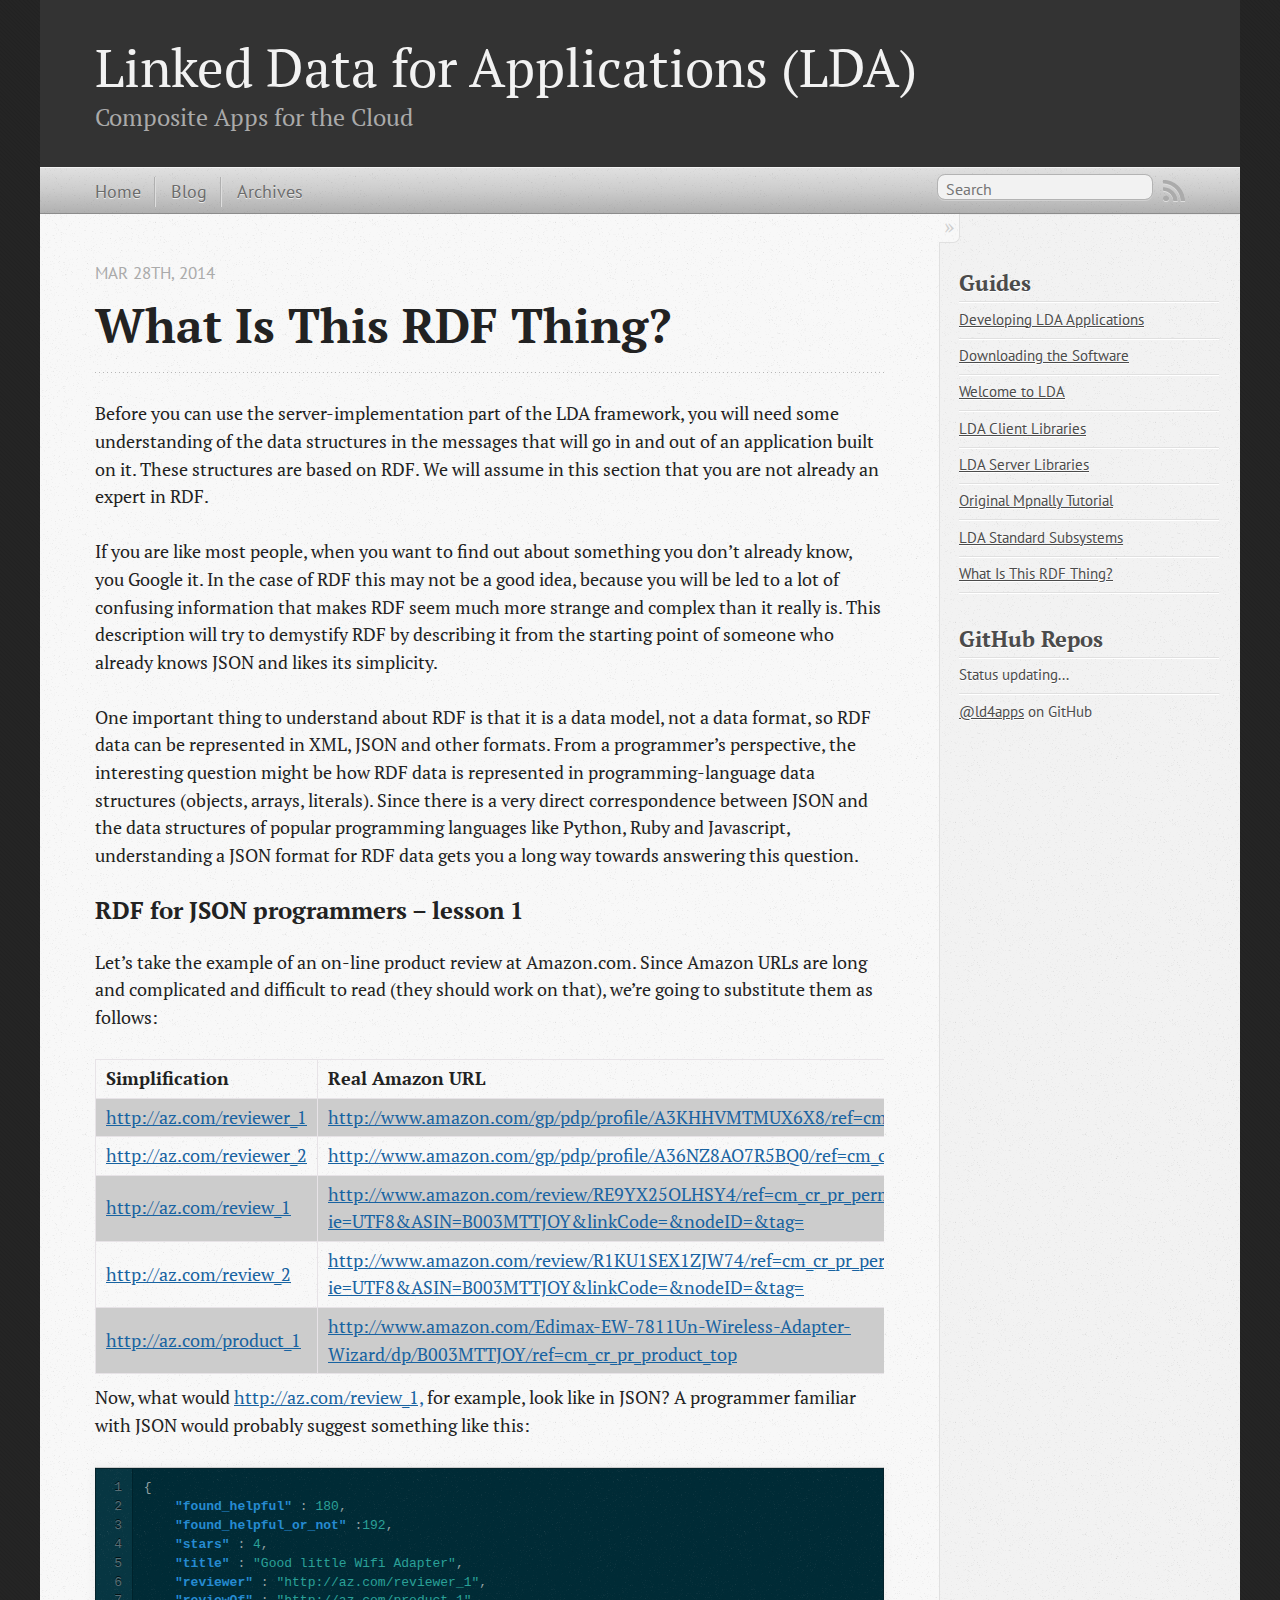
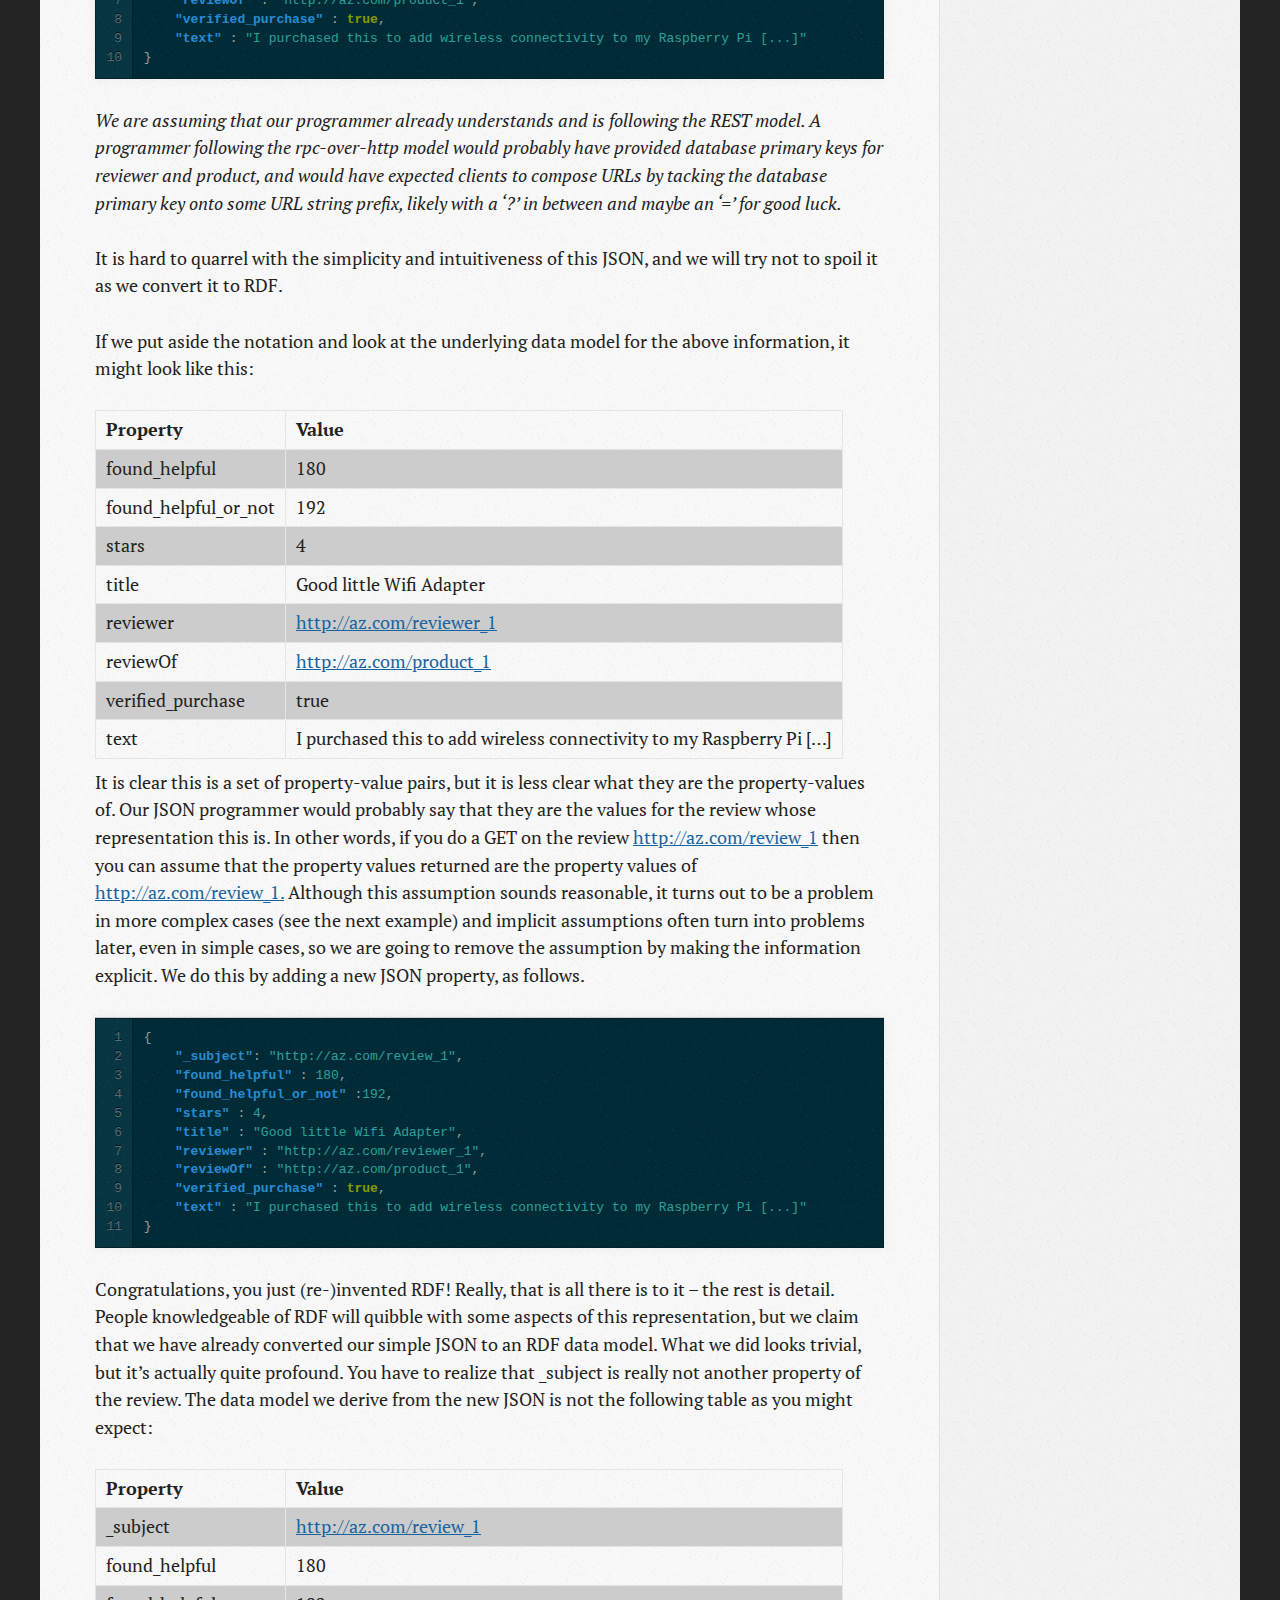
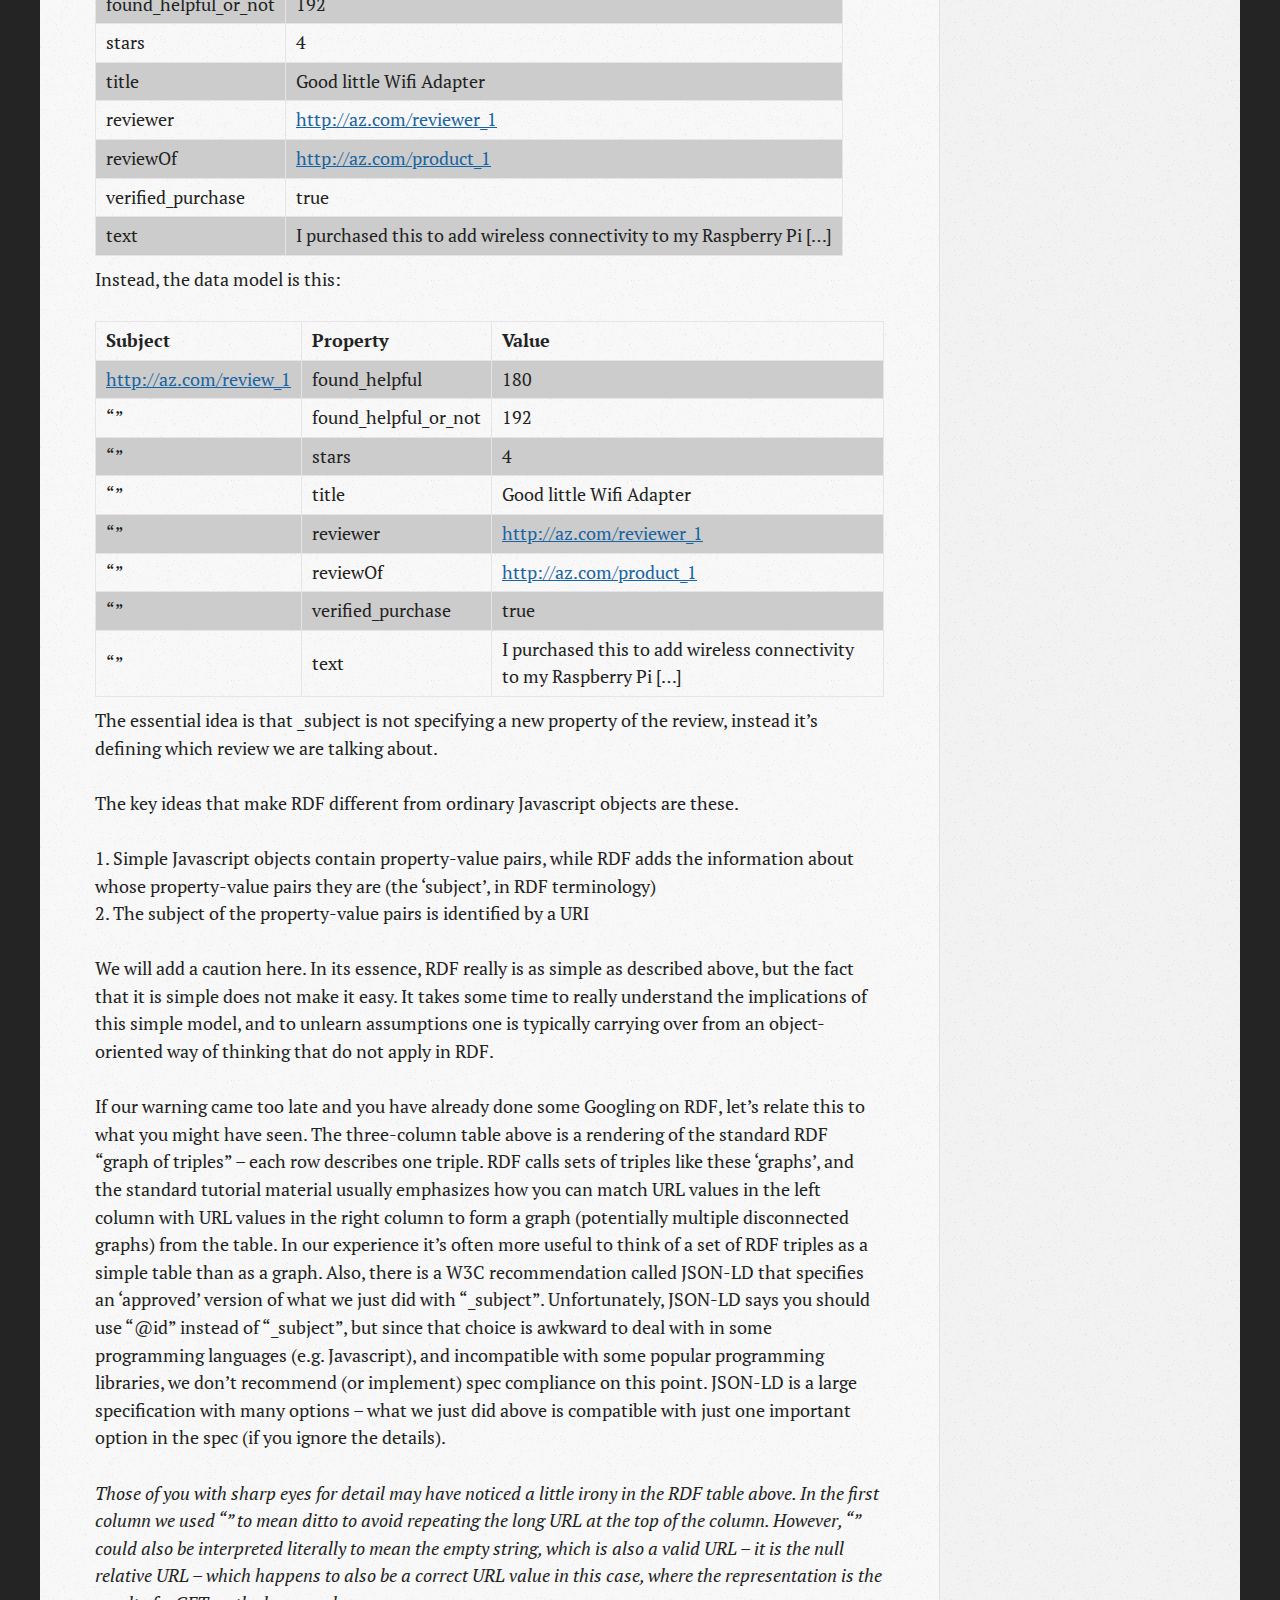
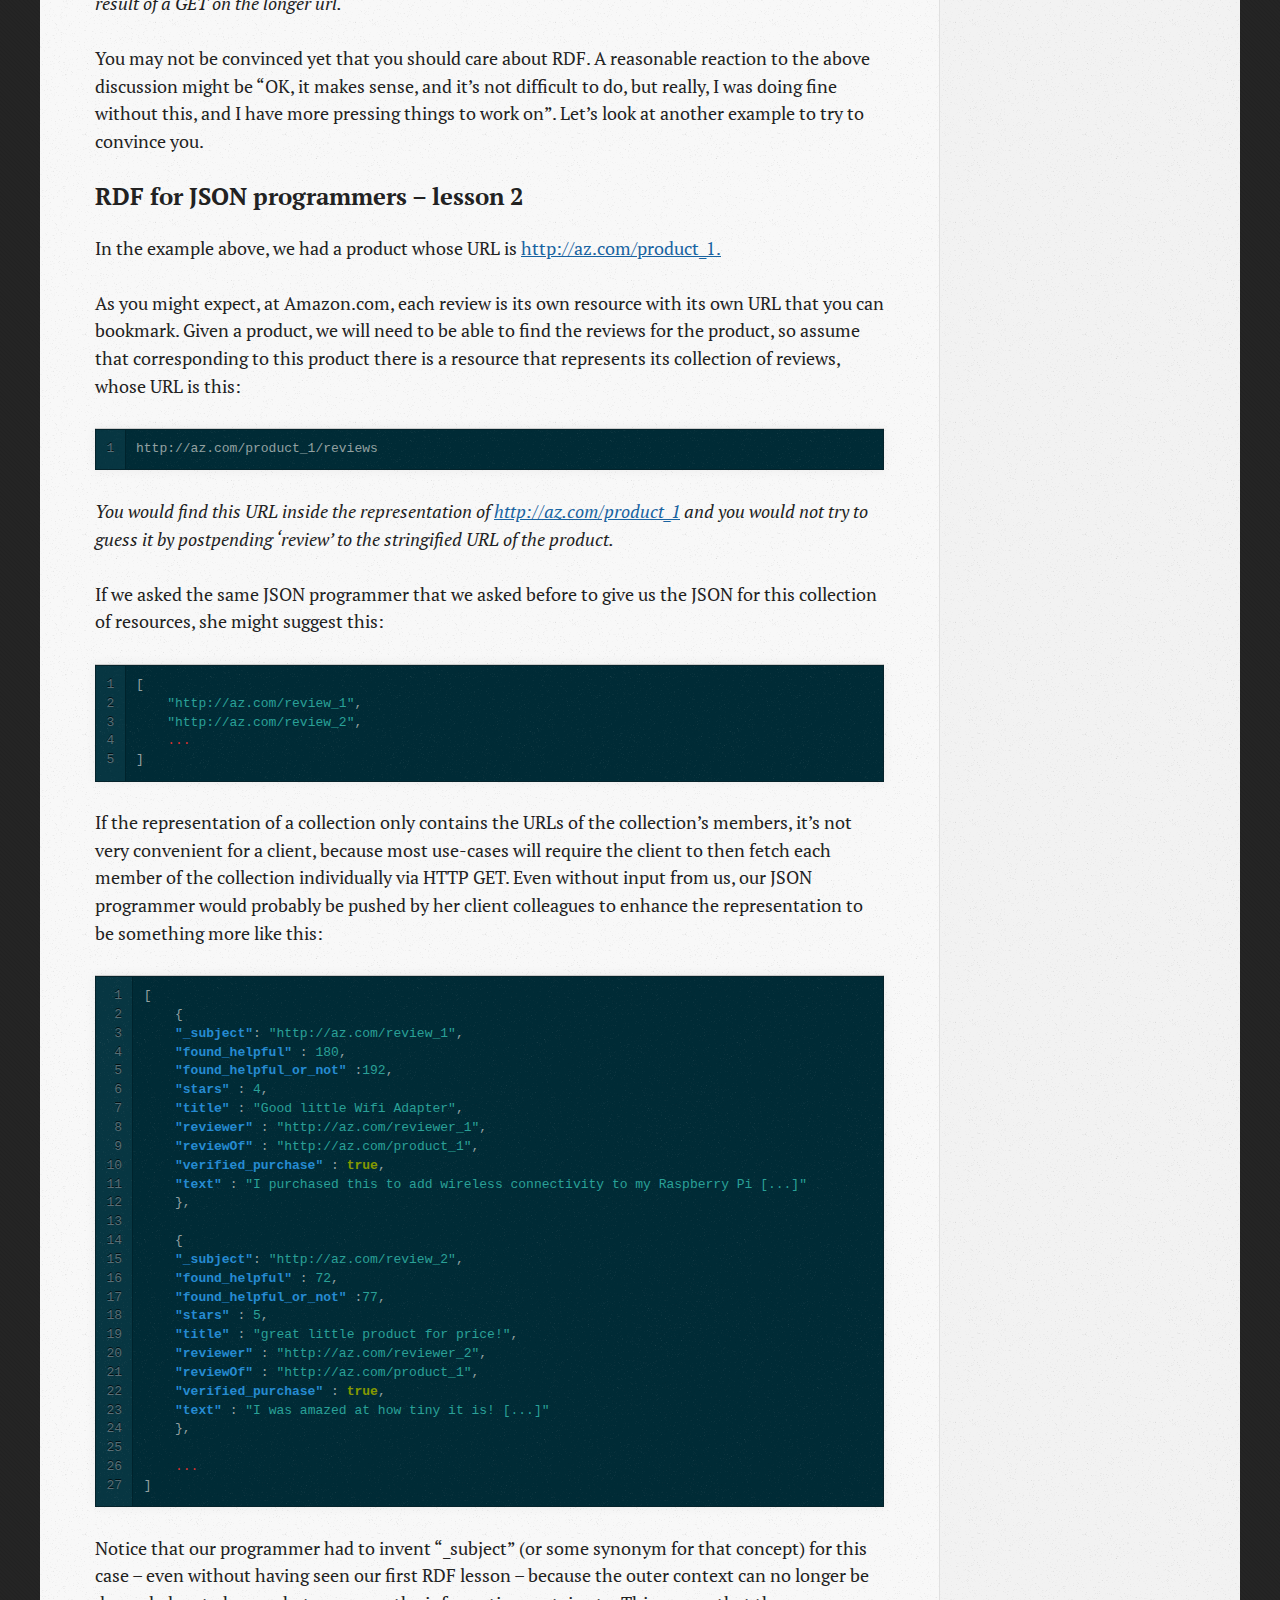
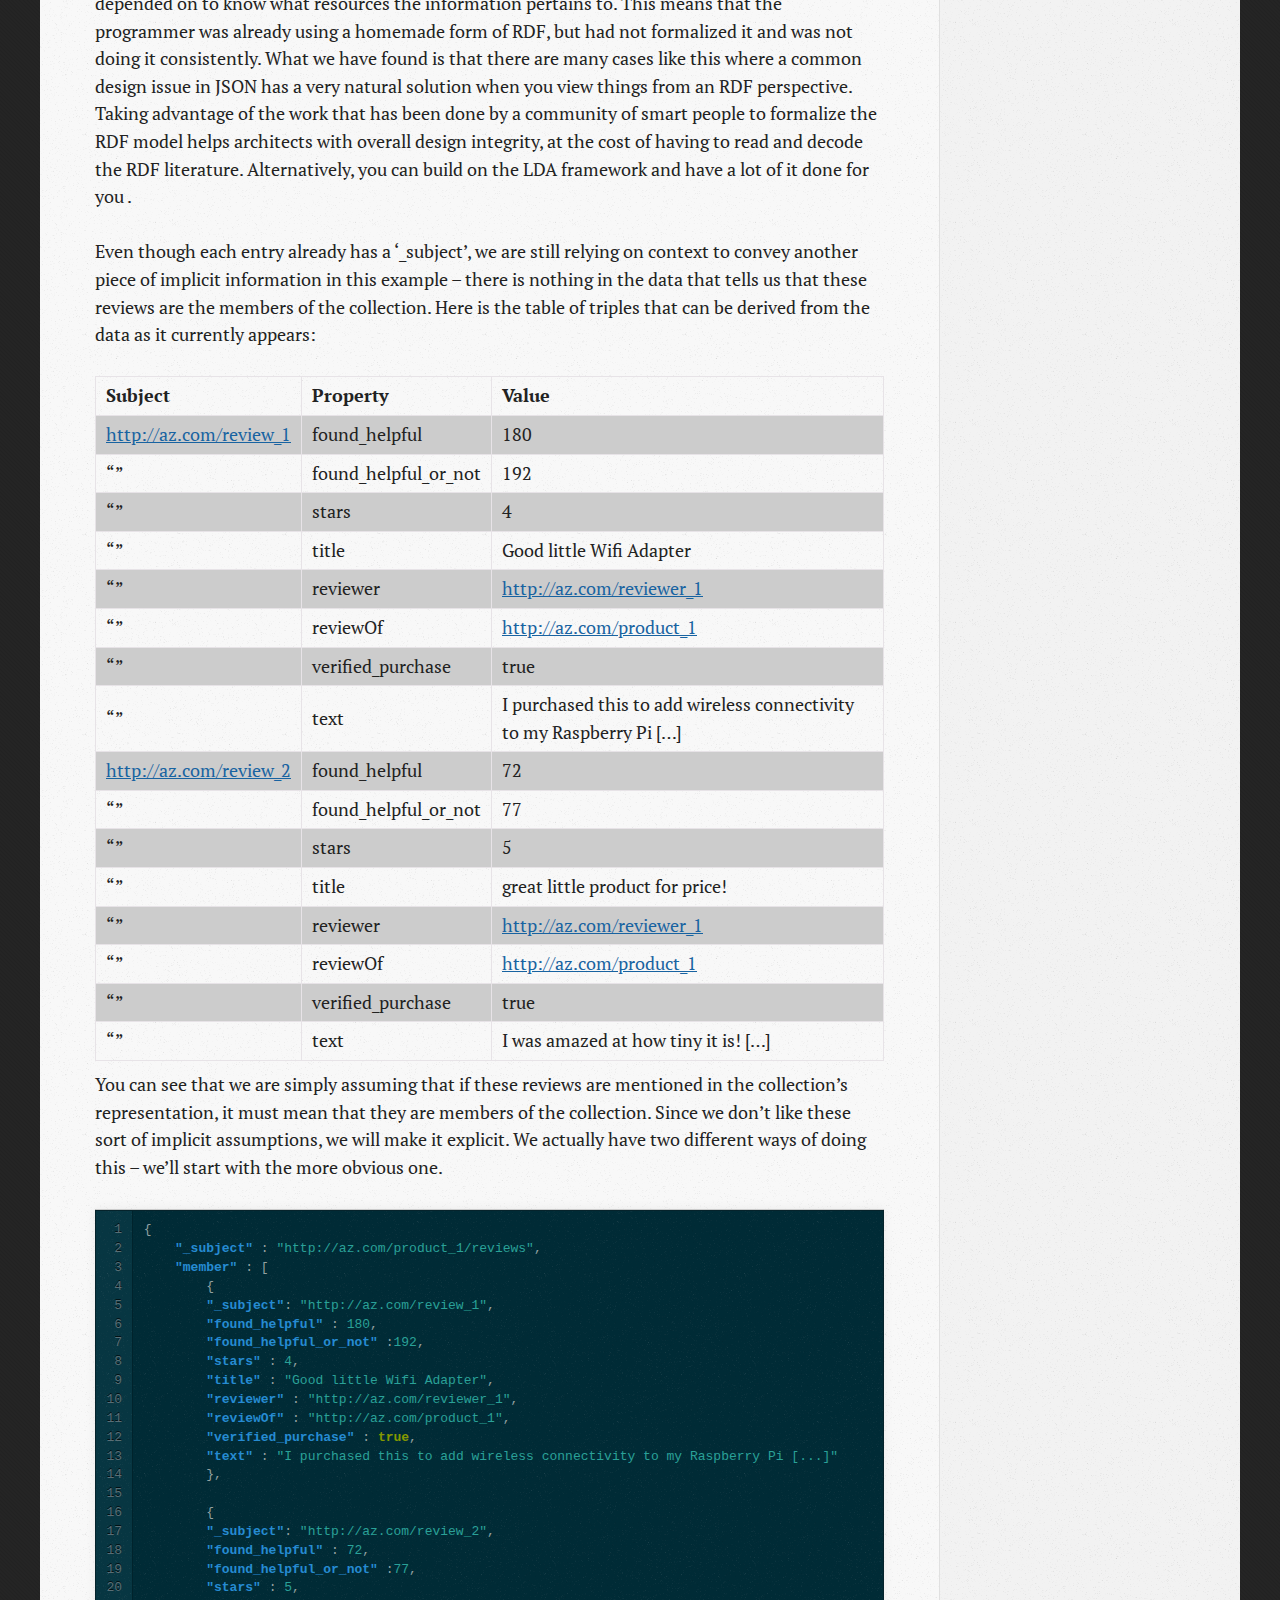
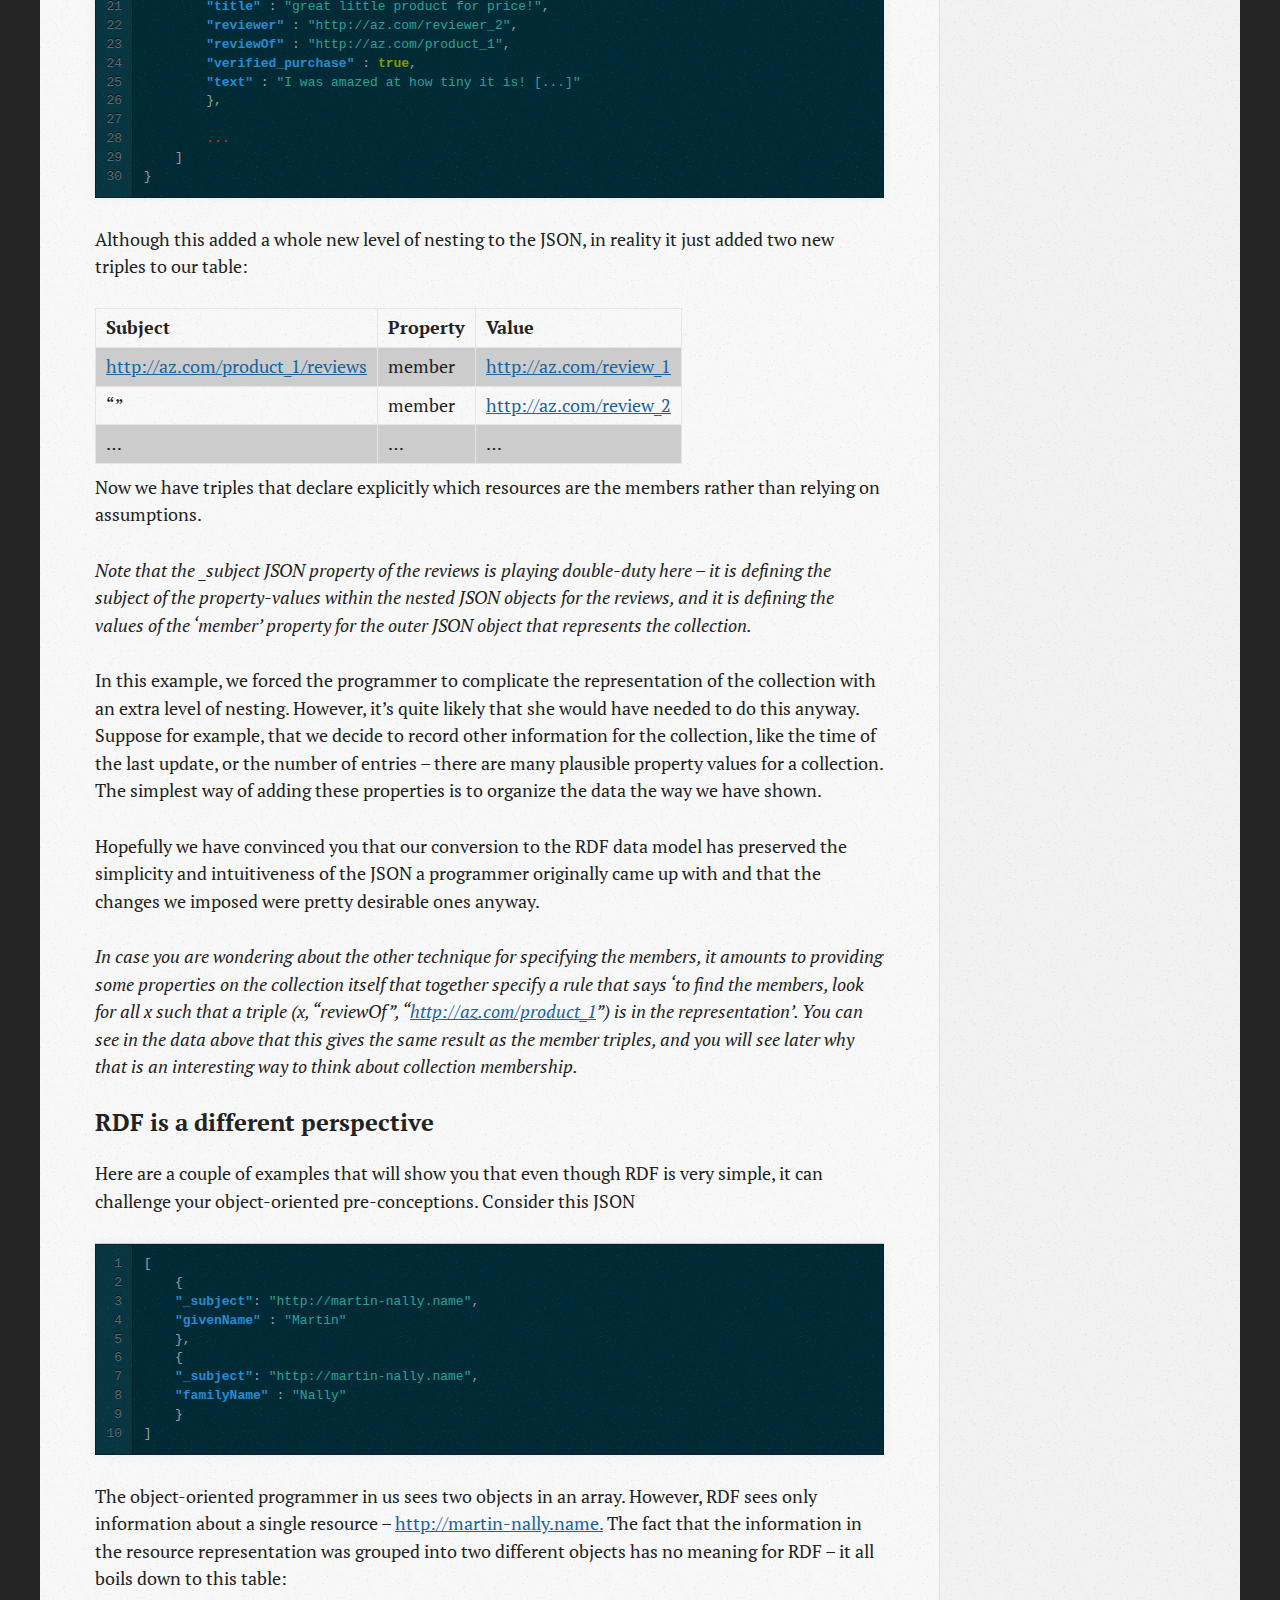
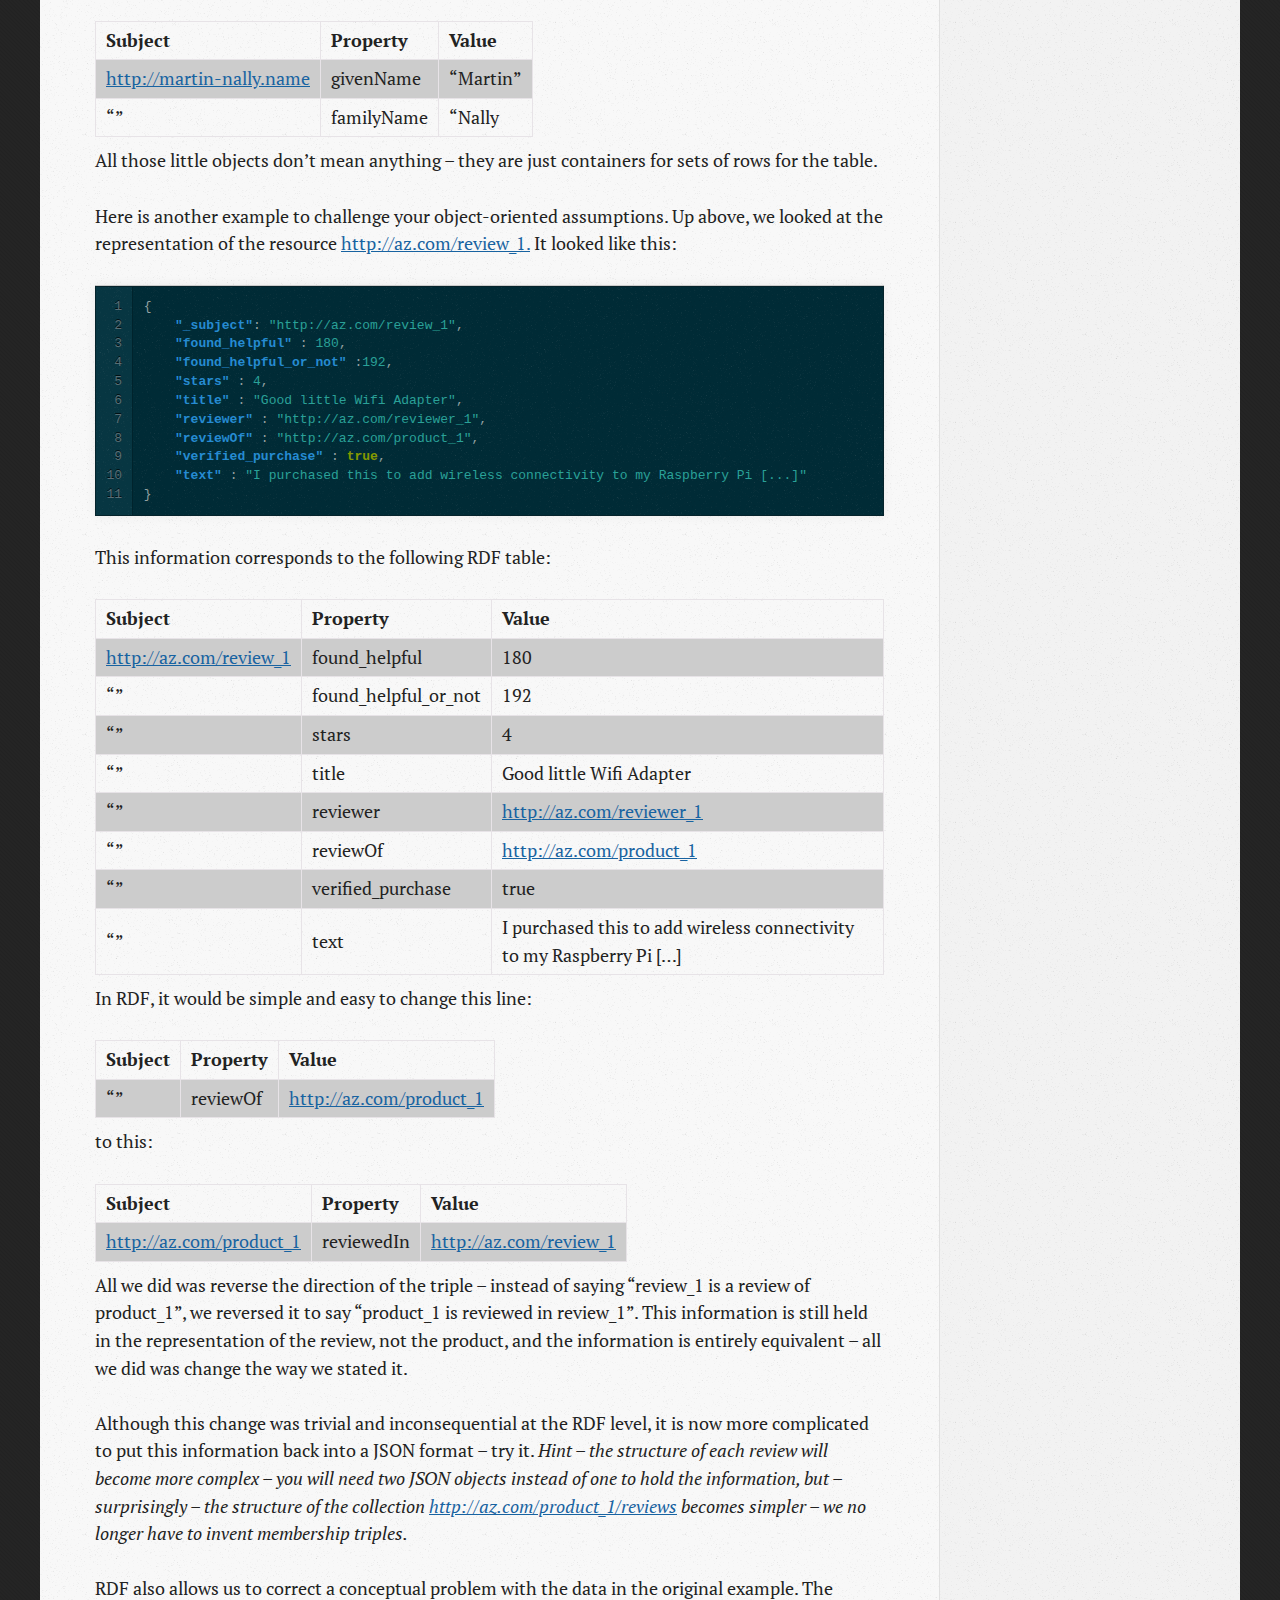
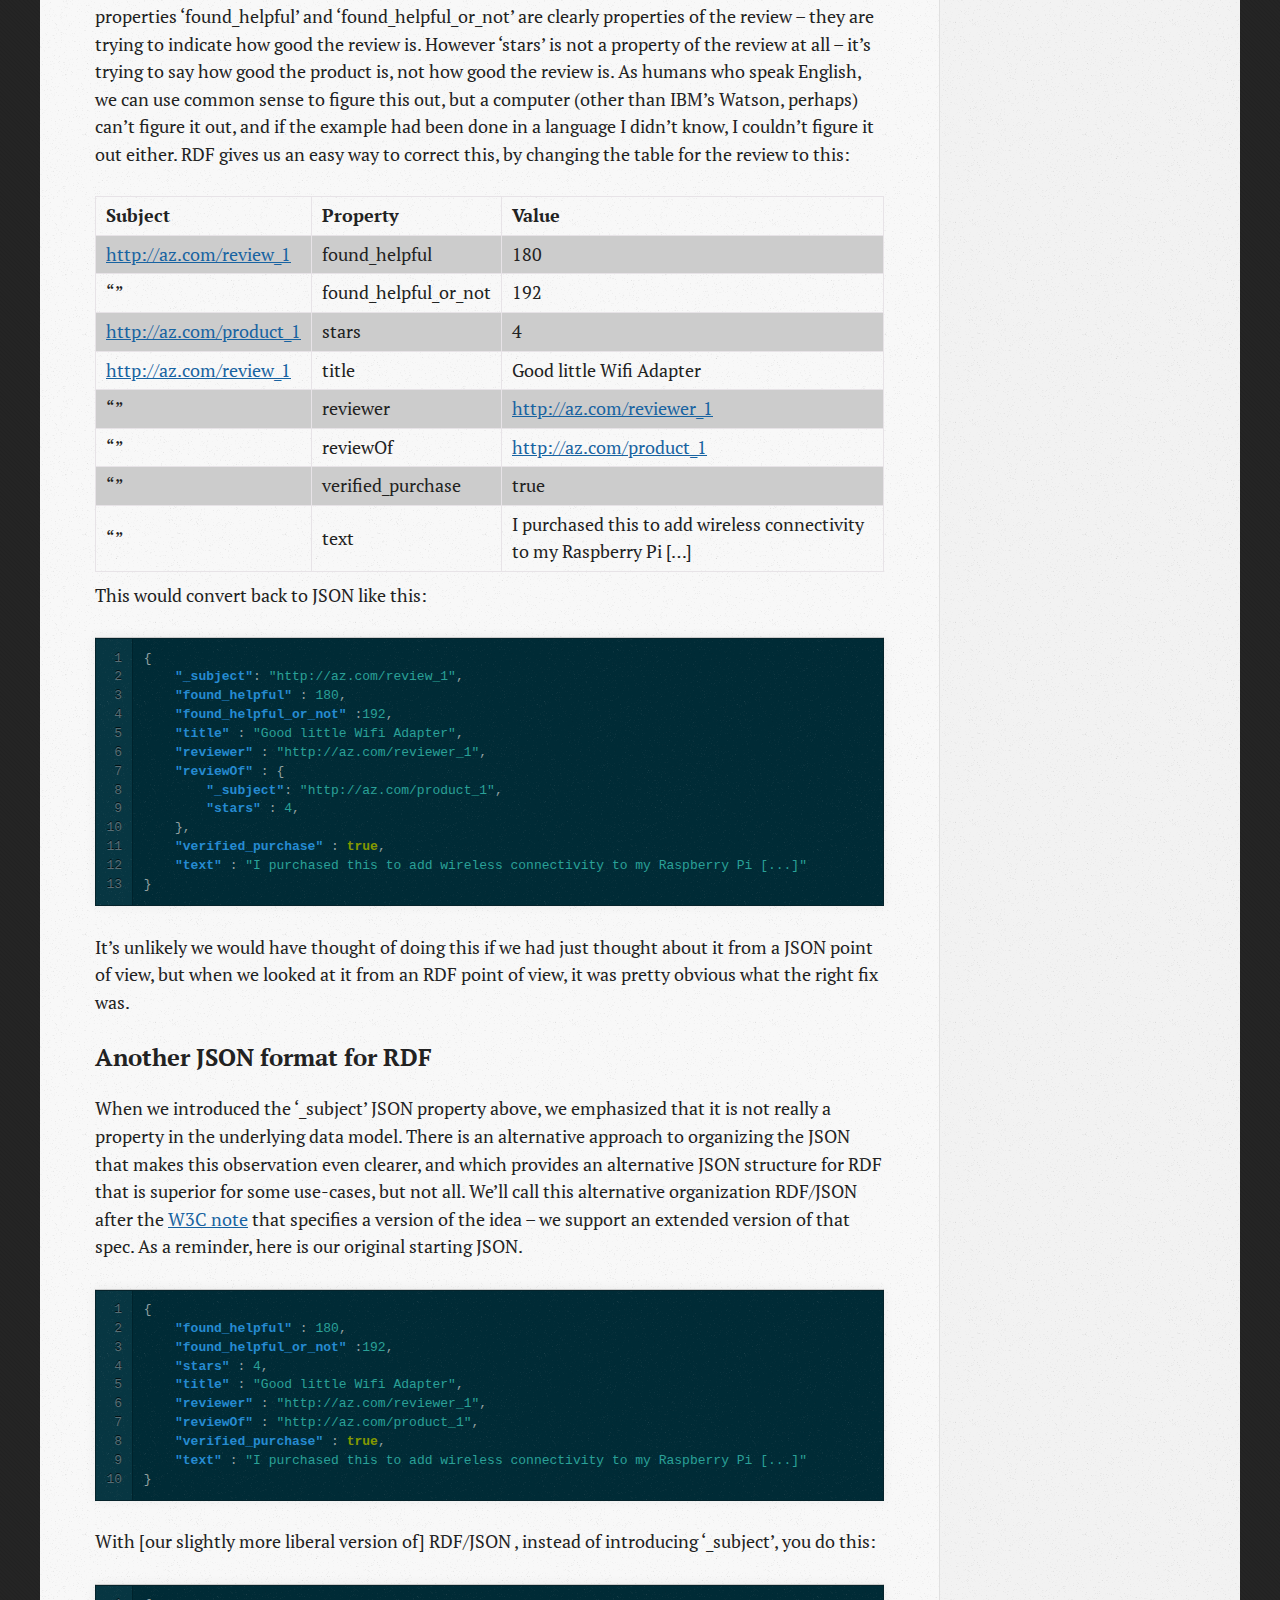
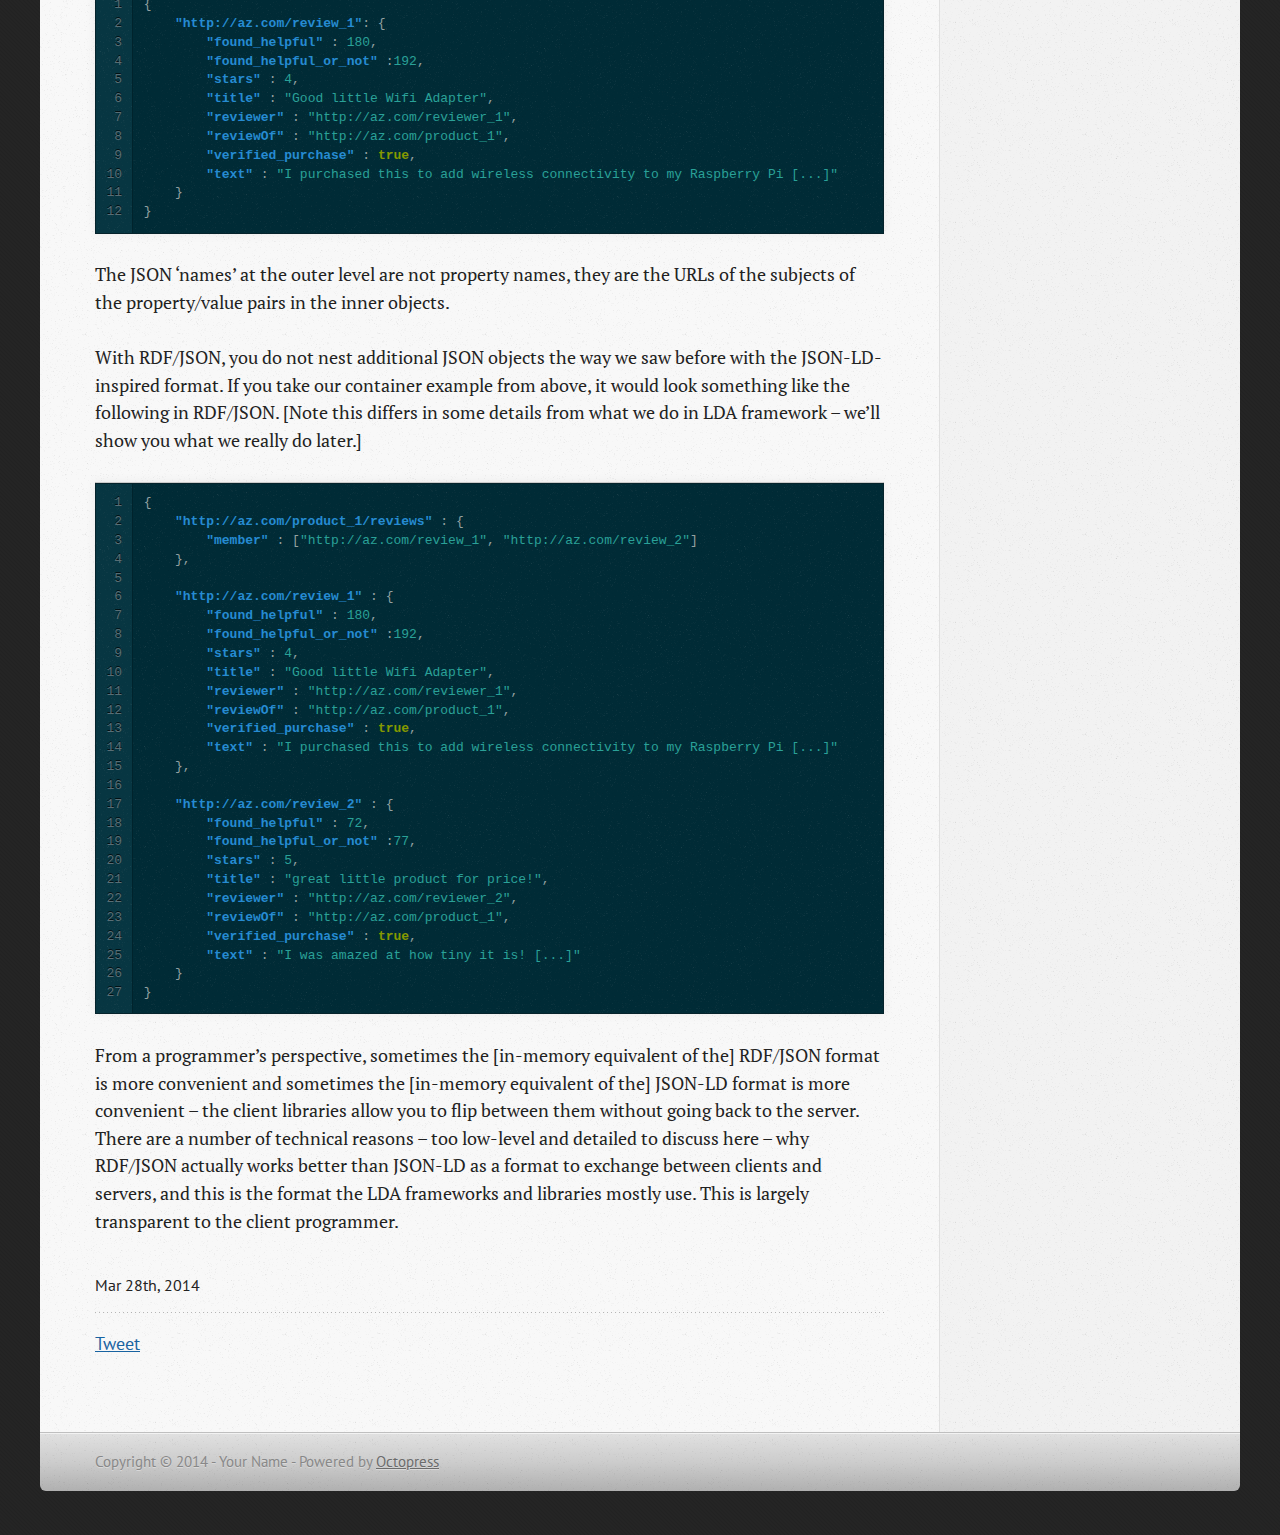
<file: what-is-this-rdf-thing/index.html>
<!DOCTYPE html>
<!--[if IEMobile 7 ]><html class="no-js iem7"><![endif]-->
<!--[if lt IE 9]><html class="no-js lte-ie8"><![endif]-->
<!--[if (gt IE 8)|(gt IEMobile 7)|!(IEMobile)|!(IE)]><!--><html class="no-js" lang="en"><!--<![endif]-->
<head>
  <meta charset="utf-8">
  <title>What Is This RDF Thing? - Linked Data for Applications (LDA)</title>
  <meta name="author" content="Your Name">

  
  <meta name="description" content="What Is This RDF Thing? Mar 28th, 2014 Before you can use the server-implementation part of the LDA framework, you will need some understanding of &hellip;">
  

  <!-- http://t.co/dKP3o1e -->
  <meta name="HandheldFriendly" content="True">
  <meta name="MobileOptimized" content="320">
  <meta name="viewport" content="width=device-width, initial-scale=1">

  
  <link rel="canonical" href="http://ld4apps.github.io/what-is-this-rdf-thing">
  <link href="/favicon.png" rel="icon">
  <link href="/stylesheets/screen.css" media="screen, projection" rel="stylesheet" type="text/css">
  <link href="/atom.xml" rel="alternate" title="Linked Data for Applications (LDA)" type="application/atom+xml">
  <script src="/javascripts/modernizr-2.0.js"></script>
  <script src="//ajax.googleapis.com/ajax/libs/jquery/1.9.1/jquery.min.js"></script>
  <script>!window.jQuery && document.write(unescape('%3Cscript src="./javascripts/libs/jquery.min.js"%3E%3C/script%3E'))</script>
  <script src="/javascripts/octopress.js" type="text/javascript"></script>
  <!--Fonts from Google"s Web font directory at http://google.com/webfonts -->
<link href="//fonts.googleapis.com/css?family=PT+Serif:regular,italic,bold,bolditalic" rel="stylesheet" type="text/css">
<link href="//fonts.googleapis.com/css?family=PT+Sans:regular,italic,bold,bolditalic" rel="stylesheet" type="text/css">

  

</head>

<body   >
  <header role="banner"><hgroup>
  <h1><a href="/">Linked Data for Applications (LDA)</a></h1>
  
    <h2>Composite Apps for the Cloud</h2>
  
</hgroup>

</header>
  <nav role="navigation"><ul class="subscription" data-subscription="rss">
  <li><a href="/atom.xml" rel="subscribe-rss" title="subscribe via RSS">RSS</a></li>
  
</ul>
  
<form action="https://www.google.com/search" method="get">
  <fieldset role="search">
    <input type="hidden" name="q" value="site:ld4apps.github.io" />
    <input class="search" type="text" name="q" results="0" placeholder="Search"/>
  </fieldset>
</form>
  
<ul class="main-navigation">
  <li><a href="/">Home</a></li>
  <li><a href="/blog/">Blog</a></li>
  <li><a href="/blog/archives/">Archives</a></li>
</ul>

</nav>
  <div id="main">
    <div id="content">
      <div>
<article role="article">
  
  <header>
    <h1 class="entry-title">What Is This RDF Thing?</h1>
    <p class="meta">








  


<time datetime="2014-03-28T15:46:00-04:00" pubdate data-updated="true">Mar 28<span>th</span>, 2014</time></p>
  </header>
  
  <p>Before you can use the server-implementation part of the LDA framework, you will need some understanding of the data structures in the messages that will go in and out of an application built on it. These structures are based on RDF. We will assume in this section that you are not already an expert in RDF.</p>

<p>If you are like most people, when you want to find out about something you don&rsquo;t already know, you Google it. In the case of RDF this may not be a good idea, because you will be led to a lot of confusing information that makes RDF seem much more strange and complex than it really is. This description will try to demystify RDF by describing it from the starting point of someone who already knows JSON and likes its simplicity.</p>

<p>One important thing to understand about RDF is that it is a data model, not a data format, so RDF data can be represented in XML, JSON and other formats. From a programmer&rsquo;s perspective, the interesting question might be how RDF data is represented in programming-language data structures (objects, arrays, literals). Since there is a very direct correspondence between JSON and the data structures of popular programming languages like Python, Ruby and Javascript, understanding a JSON format for RDF data gets you a long way towards answering this question.</p>

<h3>RDF for JSON programmers &ndash; lesson 1</h3>

<p>Let&rsquo;s take the example of an on-line product review at Amazon.com. Since Amazon URLs are long and complicated and difficult to read (they should work on that), we&rsquo;re going to substitute them as follows:</p>

<table>
<thead>
<tr>
<th>Simplification </th>
<th> Real Amazon URL</th>
</tr>
</thead>
<tbody>
<tr>
<td><a href="http://az.com/reviewer_1">http://az.com/reviewer_1</a> </td>
<td> <a href="http://www.amazon.com/gp/pdp/profile/A3KHHVMTMUX6X8/ref=cm_cr_pr_pdp">http://www.amazon.com/gp/pdp/profile/A3KHHVMTMUX6X8/ref=cm_cr_pr_pdp</a></td>
</tr>
<tr>
<td><a href="http://az.com/reviewer_2">http://az.com/reviewer_2</a> </td>
<td> <a href="http://www.amazon.com/gp/pdp/profile/A36NZ8AO7R5BQ0/ref=cm_cr_rdp_pdp">http://www.amazon.com/gp/pdp/profile/A36NZ8AO7R5BQ0/ref=cm_cr_rdp_pdp</a></td>
</tr>
<tr>
<td><a href="http://az.com/review_1">http://az.com/review_1</a> </td>
<td> <a href="http://www.amazon.com/review/RE9YX25OLHSY4/ref=cm_cr_pr_perm?ie=UTF8&amp;ASIN=B003MTTJOY&amp;linkCode=&amp;nodeID=&amp;tag=">http://www.amazon.com/review/RE9YX25OLHSY4/ref=cm_cr_pr_perm?ie=UTF8&amp;ASIN=B003MTTJOY&amp;linkCode=&amp;nodeID=&amp;tag=</a></td>
</tr>
<tr>
<td><a href="http://az.com/review_2">http://az.com/review_2</a> </td>
<td> <a href="http://www.amazon.com/review/R1KU1SEX1ZJW74/ref=cm_cr_pr_perm?ie=UTF8&amp;ASIN=B003MTTJOY&amp;linkCode=&amp;nodeID=&amp;tag=">http://www.amazon.com/review/R1KU1SEX1ZJW74/ref=cm_cr_pr_perm?ie=UTF8&amp;ASIN=B003MTTJOY&amp;linkCode=&amp;nodeID=&amp;tag=</a></td>
</tr>
<tr>
<td><a href="http://az.com/product_1">http://az.com/product_1</a> </td>
<td> <a href="http://www.amazon.com/Edimax-EW-7811Un-Wireless-Adapter-Wizard/dp/B003MTTJOY/ref=cm_cr_pr_product_top">http://www.amazon.com/Edimax-EW-7811Un-Wireless-Adapter-Wizard/dp/B003MTTJOY/ref=cm_cr_pr_product_top</a></td>
</tr>
</tbody>
</table>


<p>Now, what would <a href="http://az.com/review_1,">http://az.com/review_1,</a> for example, look like in JSON? A programmer familiar with JSON would probably suggest something like this:</p>

<figure class='code'><figcaption><span></span></figcaption><div class="highlight"><table><tr><td class="gutter"><pre class="line-numbers"><span class='line-number'>1</span>
<span class='line-number'>2</span>
<span class='line-number'>3</span>
<span class='line-number'>4</span>
<span class='line-number'>5</span>
<span class='line-number'>6</span>
<span class='line-number'>7</span>
<span class='line-number'>8</span>
<span class='line-number'>9</span>
<span class='line-number'>10</span>
</pre></td><td class='code'><pre><code class='json'><span class='line'><span class="p">{</span>
</span><span class='line'>    <span class="nt">&quot;found_helpful&quot;</span> <span class="p">:</span> <span class="mi">180</span><span class="p">,</span>
</span><span class='line'>    <span class="nt">&quot;found_helpful_or_not&quot;</span> <span class="p">:</span><span class="mi">192</span><span class="p">,</span>
</span><span class='line'>    <span class="nt">&quot;stars&quot;</span> <span class="p">:</span> <span class="mi">4</span><span class="p">,</span>
</span><span class='line'>    <span class="nt">&quot;title&quot;</span> <span class="p">:</span> <span class="s2">&quot;Good little Wifi Adapter&quot;</span><span class="p">,</span>
</span><span class='line'>    <span class="nt">&quot;reviewer&quot;</span> <span class="p">:</span> <span class="s2">&quot;http://az.com/reviewer_1&quot;</span><span class="p">,</span>
</span><span class='line'>    <span class="nt">&quot;reviewOf&quot;</span> <span class="p">:</span> <span class="s2">&quot;http://az.com/product_1&quot;</span><span class="p">,</span>
</span><span class='line'>    <span class="nt">&quot;verified_purchase&quot;</span> <span class="p">:</span> <span class="kc">true</span><span class="p">,</span>
</span><span class='line'>    <span class="nt">&quot;text&quot;</span> <span class="p">:</span> <span class="s2">&quot;I purchased this to add wireless connectivity to my Raspberry Pi [...]&quot;</span>
</span><span class='line'><span class="p">}</span>
</span></code></pre></td></tr></table></div></figure>


<p><em>We are assuming that our programmer already understands and is following the REST model. A programmer following the rpc-over-http model would probably have provided database primary keys for reviewer and product, and would have expected clients to compose URLs by tacking the database primary key onto some URL string prefix, likely with a &lsquo;?&rsquo; in between and maybe an &lsquo;=&rsquo; for good luck.</em></p>

<p>It is hard to quarrel with the simplicity and intuitiveness of this JSON, and we will try not to spoil it as we convert it to RDF.</p>

<p>If we put aside the notation and look at the underlying data model for the above information, it might look like this:</p>

<table>
<thead>
<tr>
<th>Property </th>
<th> Value</th>
</tr>
</thead>
<tbody>
<tr>
<td>found_helpful </td>
<td> 180</td>
</tr>
<tr>
<td>found_helpful_or_not </td>
<td> 192</td>
</tr>
<tr>
<td>stars </td>
<td> 4</td>
</tr>
<tr>
<td>title </td>
<td> Good little Wifi Adapter</td>
</tr>
<tr>
<td>reviewer </td>
<td> <a href="http://az.com/reviewer_1">http://az.com/reviewer_1</a></td>
</tr>
<tr>
<td>reviewOf </td>
<td> <a href="http://az.com/product_1">http://az.com/product_1</a></td>
</tr>
<tr>
<td>verified_purchase </td>
<td> true</td>
</tr>
<tr>
<td>text </td>
<td> I purchased this to add wireless connectivity to my Raspberry Pi [&hellip;]</td>
</tr>
</tbody>
</table>


<p>It is clear this is a set of property-value pairs, but it is less clear what they are the property-values of. Our JSON programmer would probably say that they are the values for the review whose representation this is. In other words, if you do a GET on the review <a href="http://az.com/review_1">http://az.com/review_1</a> then you can assume that the property values returned are the property values of <a href="http://az.com/review_1.">http://az.com/review_1.</a> Although this assumption sounds reasonable, it turns out to be a problem in more complex cases (see the next example) and implicit assumptions often turn into problems later, even in simple cases, so we are going to remove the assumption by making the information explicit. We do this by adding a new JSON property, as follows.</p>

<figure class='code'><figcaption><span></span></figcaption><div class="highlight"><table><tr><td class="gutter"><pre class="line-numbers"><span class='line-number'>1</span>
<span class='line-number'>2</span>
<span class='line-number'>3</span>
<span class='line-number'>4</span>
<span class='line-number'>5</span>
<span class='line-number'>6</span>
<span class='line-number'>7</span>
<span class='line-number'>8</span>
<span class='line-number'>9</span>
<span class='line-number'>10</span>
<span class='line-number'>11</span>
</pre></td><td class='code'><pre><code class='json'><span class='line'><span class="p">{</span>
</span><span class='line'>    <span class="nt">&quot;_subject&quot;</span><span class="p">:</span> <span class="s2">&quot;http://az.com/review_1&quot;</span><span class="p">,</span>
</span><span class='line'>    <span class="nt">&quot;found_helpful&quot;</span> <span class="p">:</span> <span class="mi">180</span><span class="p">,</span>
</span><span class='line'>    <span class="nt">&quot;found_helpful_or_not&quot;</span> <span class="p">:</span><span class="mi">192</span><span class="p">,</span>
</span><span class='line'>    <span class="nt">&quot;stars&quot;</span> <span class="p">:</span> <span class="mi">4</span><span class="p">,</span>
</span><span class='line'>    <span class="nt">&quot;title&quot;</span> <span class="p">:</span> <span class="s2">&quot;Good little Wifi Adapter&quot;</span><span class="p">,</span>
</span><span class='line'>    <span class="nt">&quot;reviewer&quot;</span> <span class="p">:</span> <span class="s2">&quot;http://az.com/reviewer_1&quot;</span><span class="p">,</span>
</span><span class='line'>    <span class="nt">&quot;reviewOf&quot;</span> <span class="p">:</span> <span class="s2">&quot;http://az.com/product_1&quot;</span><span class="p">,</span>
</span><span class='line'>    <span class="nt">&quot;verified_purchase&quot;</span> <span class="p">:</span> <span class="kc">true</span><span class="p">,</span>
</span><span class='line'>    <span class="nt">&quot;text&quot;</span> <span class="p">:</span> <span class="s2">&quot;I purchased this to add wireless connectivity to my Raspberry Pi [...]&quot;</span>
</span><span class='line'><span class="p">}</span>
</span></code></pre></td></tr></table></div></figure>


<p>Congratulations, you just (re-)invented RDF! Really, that is all there is to it &ndash; the rest is detail. People knowledgeable of RDF will quibble with some aspects of this representation, but we claim that we have already converted our simple JSON to an RDF data model. What we did looks trivial, but it&rsquo;s actually quite profound. You have to realize that _subject is really not another property of the review. The data model we derive from the new JSON is not the following table as you might expect:</p>

<table>
<thead>
<tr>
<th>Property </th>
<th> Value</th>
</tr>
</thead>
<tbody>
<tr>
<td>_subject </td>
<td> <a href="http://az.com/review_1">http://az.com/review_1</a></td>
</tr>
<tr>
<td>found_helpful </td>
<td> 180</td>
</tr>
<tr>
<td>found_helpful_or_not </td>
<td> 192</td>
</tr>
<tr>
<td>stars </td>
<td> 4</td>
</tr>
<tr>
<td>title </td>
<td> Good little Wifi Adapter</td>
</tr>
<tr>
<td>reviewer </td>
<td> <a href="http://az.com/reviewer_1">http://az.com/reviewer_1</a></td>
</tr>
<tr>
<td>reviewOf </td>
<td> <a href="http://az.com/product_1">http://az.com/product_1</a></td>
</tr>
<tr>
<td>verified_purchase </td>
<td> true</td>
</tr>
<tr>
<td>text </td>
<td> I purchased this to add wireless connectivity to my Raspberry Pi [&hellip;]</td>
</tr>
</tbody>
</table>


<p>Instead, the data model is this:</p>

<table>
<thead>
<tr>
<th>Subject </th>
<th> Property </th>
<th> Value</th>
</tr>
</thead>
<tbody>
<tr>
<td><a href="http://az.com/review_1">http://az.com/review_1</a> </td>
<td> found_helpful </td>
<td> 180</td>
</tr>
<tr>
<td>&ldquo;&rdquo; </td>
<td> found_helpful_or_not </td>
<td> 192</td>
</tr>
<tr>
<td>&ldquo;&rdquo; </td>
<td> stars </td>
<td> 4</td>
</tr>
<tr>
<td>&ldquo;&rdquo; </td>
<td> title </td>
<td> Good little Wifi Adapter</td>
</tr>
<tr>
<td>&ldquo;&rdquo; </td>
<td> reviewer </td>
<td> <a href="http://az.com/reviewer_1">http://az.com/reviewer_1</a></td>
</tr>
<tr>
<td>&ldquo;&rdquo; </td>
<td> reviewOf </td>
<td> <a href="http://az.com/product_1">http://az.com/product_1</a></td>
</tr>
<tr>
<td>&ldquo;&rdquo; </td>
<td> verified_purchase </td>
<td> true</td>
</tr>
<tr>
<td>&ldquo;&rdquo; </td>
<td> text </td>
<td> I purchased this to add wireless connectivity to my Raspberry Pi [&hellip;]</td>
</tr>
</tbody>
</table>


<p>The essential idea is that _subject is not specifying a new property of the review, instead it&rsquo;s defining which review we are talking about.</p>

<p>The key ideas that make RDF different from ordinary Javascript objects are these.</p>

<ol>
<li> Simple Javascript objects contain property-value pairs, while RDF adds the information about whose property-value pairs they are (the &lsquo;subject&rsquo;, in RDF terminology)</li>
<li> The subject of the property-value pairs is identified by a URI</li>
</ol>


<p>We will add a caution here. In its essence, RDF really is as simple as described above, but the fact that it is simple does not make it easy. It takes some time to really understand the implications of this simple model, and to unlearn assumptions one is typically carrying over from an object-oriented way of thinking that do not apply in RDF.</p>

<p>If our warning came too late and you have already done some Googling on RDF, let&rsquo;s relate this to what you might have seen. The three-column table above is a rendering of the standard RDF &ldquo;graph of triples&rdquo; &ndash; each row describes one triple. RDF calls sets of triples like these &lsquo;graphs&rsquo;, and the standard tutorial material usually emphasizes how you can match URL values in the left column with URL values in the right column to form a graph (potentially multiple disconnected graphs) from the table. In our experience it&rsquo;s often more useful to think of a set of RDF triples as a simple table than as a graph. Also, there is a W3C recommendation called JSON-LD that specifies an &lsquo;approved&rsquo; version of what we just did with &ldquo;_subject&rdquo;. Unfortunately, JSON-LD says you should use &ldquo;@id&rdquo; instead of &ldquo;_subject&rdquo;, but since that choice is awkward to deal with in some programming languages (e.g. Javascript), and incompatible with some popular programming libraries, we don&rsquo;t recommend (or implement) spec compliance on this point. JSON-LD is a large specification with many options &ndash; what we just did above is compatible with just one important option in the spec (if you ignore the details).</p>

<p><em>Those of you with sharp eyes for detail may have noticed a little irony in the RDF table above. In the first column we used &ldquo;&rdquo; to mean ditto to avoid repeating the long URL at the top of the column. However, &ldquo;&rdquo; could also be interpreted literally to mean the empty string, which is also a valid URL &ndash; it is the null relative URL &ndash; which happens to also be a correct URL value in this case, where the representation is the result of a GET on the longer url.</em></p>

<p>You may not be convinced yet that you should care about RDF. A reasonable reaction to the above discussion might be &ldquo;OK, it makes sense, and it&rsquo;s not difficult to do, but really, I was doing fine without this, and I have more pressing things to work on&rdquo;. Let&rsquo;s look at another example to try to convince you.</p>

<h3>RDF for JSON programmers &ndash; lesson 2</h3>

<p>In the example above, we had a product whose URL is <a href="http://az.com/product_1.">http://az.com/product_1.</a></p>

<p>As you might expect, at Amazon.com, each review is its own resource with its own URL that you can bookmark. Given a product, we will need to be able to find the reviews for the product, so assume that corresponding to this product there is a resource that represents its collection of reviews, whose URL is this:</p>

<figure class='code'><figcaption><span></span></figcaption><div class="highlight"><table><tr><td class="gutter"><pre class="line-numbers"><span class='line-number'>1</span>
</pre></td><td class='code'><pre><code class='html'><span class='line'>http://az.com/product_1/reviews
</span></code></pre></td></tr></table></div></figure>


<p><em>You would find this URL inside the representation of <a href="http://az.com/product_1">http://az.com/product_1</a> and you would not try to guess it by postpending &lsquo;review&rsquo; to the stringified URL of the product.</em></p>

<p>If we asked the same JSON programmer that we asked before to give us the JSON for this collection of resources, she might suggest this:</p>

<figure class='code'><figcaption><span></span></figcaption><div class="highlight"><table><tr><td class="gutter"><pre class="line-numbers"><span class='line-number'>1</span>
<span class='line-number'>2</span>
<span class='line-number'>3</span>
<span class='line-number'>4</span>
<span class='line-number'>5</span>
</pre></td><td class='code'><pre><code class='json'><span class='line'><span class="p">[</span>
</span><span class='line'>    <span class="s2">&quot;http://az.com/review_1&quot;</span><span class="p">,</span>
</span><span class='line'>    <span class="s2">&quot;http://az.com/review_2&quot;</span><span class="p">,</span>
</span><span class='line'>    <span class="err">...</span>
</span><span class='line'><span class="p">]</span>
</span></code></pre></td></tr></table></div></figure>


<p>If the representation of a collection only contains the URLs of the collection&rsquo;s members, it&rsquo;s not very convenient for a client, because most use-cases will require the client to then fetch each member of the collection individually via HTTP GET. Even without input from us, our JSON programmer would probably be pushed by her client colleagues to enhance the representation to be something more like this:</p>

<figure class='code'><figcaption><span></span></figcaption><div class="highlight"><table><tr><td class="gutter"><pre class="line-numbers"><span class='line-number'>1</span>
<span class='line-number'>2</span>
<span class='line-number'>3</span>
<span class='line-number'>4</span>
<span class='line-number'>5</span>
<span class='line-number'>6</span>
<span class='line-number'>7</span>
<span class='line-number'>8</span>
<span class='line-number'>9</span>
<span class='line-number'>10</span>
<span class='line-number'>11</span>
<span class='line-number'>12</span>
<span class='line-number'>13</span>
<span class='line-number'>14</span>
<span class='line-number'>15</span>
<span class='line-number'>16</span>
<span class='line-number'>17</span>
<span class='line-number'>18</span>
<span class='line-number'>19</span>
<span class='line-number'>20</span>
<span class='line-number'>21</span>
<span class='line-number'>22</span>
<span class='line-number'>23</span>
<span class='line-number'>24</span>
<span class='line-number'>25</span>
<span class='line-number'>26</span>
<span class='line-number'>27</span>
</pre></td><td class='code'><pre><code class='json'><span class='line'><span class="p">[</span>
</span><span class='line'>    <span class="p">{</span>
</span><span class='line'>    <span class="nt">&quot;_subject&quot;</span><span class="p">:</span> <span class="s2">&quot;http://az.com/review_1&quot;</span><span class="p">,</span>
</span><span class='line'>    <span class="nt">&quot;found_helpful&quot;</span> <span class="p">:</span> <span class="mi">180</span><span class="p">,</span>
</span><span class='line'>    <span class="nt">&quot;found_helpful_or_not&quot;</span> <span class="p">:</span><span class="mi">192</span><span class="p">,</span>
</span><span class='line'>    <span class="nt">&quot;stars&quot;</span> <span class="p">:</span> <span class="mi">4</span><span class="p">,</span>
</span><span class='line'>    <span class="nt">&quot;title&quot;</span> <span class="p">:</span> <span class="s2">&quot;Good little Wifi Adapter&quot;</span><span class="p">,</span>
</span><span class='line'>    <span class="nt">&quot;reviewer&quot;</span> <span class="p">:</span> <span class="s2">&quot;http://az.com/reviewer_1&quot;</span><span class="p">,</span>
</span><span class='line'>    <span class="nt">&quot;reviewOf&quot;</span> <span class="p">:</span> <span class="s2">&quot;http://az.com/product_1&quot;</span><span class="p">,</span>
</span><span class='line'>    <span class="nt">&quot;verified_purchase&quot;</span> <span class="p">:</span> <span class="kc">true</span><span class="p">,</span>
</span><span class='line'>    <span class="nt">&quot;text&quot;</span> <span class="p">:</span> <span class="s2">&quot;I purchased this to add wireless connectivity to my Raspberry Pi [...]&quot;</span>
</span><span class='line'>    <span class="p">},</span>
</span><span class='line'>
</span><span class='line'>    <span class="p">{</span>
</span><span class='line'>    <span class="nt">&quot;_subject&quot;</span><span class="p">:</span> <span class="s2">&quot;http://az.com/review_2&quot;</span><span class="p">,</span>
</span><span class='line'>    <span class="nt">&quot;found_helpful&quot;</span> <span class="p">:</span> <span class="mi">72</span><span class="p">,</span>
</span><span class='line'>    <span class="nt">&quot;found_helpful_or_not&quot;</span> <span class="p">:</span><span class="mi">77</span><span class="p">,</span>
</span><span class='line'>    <span class="nt">&quot;stars&quot;</span> <span class="p">:</span> <span class="mi">5</span><span class="p">,</span>
</span><span class='line'>    <span class="nt">&quot;title&quot;</span> <span class="p">:</span> <span class="s2">&quot;great little product for price!&quot;</span><span class="p">,</span>
</span><span class='line'>    <span class="nt">&quot;reviewer&quot;</span> <span class="p">:</span> <span class="s2">&quot;http://az.com/reviewer_2&quot;</span><span class="p">,</span>
</span><span class='line'>    <span class="nt">&quot;reviewOf&quot;</span> <span class="p">:</span> <span class="s2">&quot;http://az.com/product_1&quot;</span><span class="p">,</span>
</span><span class='line'>    <span class="nt">&quot;verified_purchase&quot;</span> <span class="p">:</span> <span class="kc">true</span><span class="p">,</span>
</span><span class='line'>    <span class="nt">&quot;text&quot;</span> <span class="p">:</span> <span class="s2">&quot;I was amazed at how tiny it is! [...]&quot;</span>
</span><span class='line'>    <span class="p">},</span>
</span><span class='line'>
</span><span class='line'>    <span class="err">...</span>
</span><span class='line'><span class="p">]</span>
</span></code></pre></td></tr></table></div></figure>


<p>Notice that our programmer had to invent &ldquo;_subject&rdquo; (or some synonym for that concept) for this case &ndash; even without having seen our first RDF lesson &ndash; because the outer context can no longer be depended on to know what resources the information pertains to. This means that the programmer was already using a homemade form of RDF, but had not formalized it and was not doing it consistently. What we have found is that there are many cases like this where a common design issue in JSON has a very natural solution when you view things from an RDF perspective. Taking advantage of the work that has been done by a community of smart people to formalize the RDF model helps architects with overall design integrity, at the cost of having to read and decode the RDF literature. Alternatively, you can build on the LDA framework and have a lot of it done for you <g>.</p>

<p>Even though each entry already has a &lsquo;_subject&rsquo;, we are still relying on context to convey another piece of implicit information in this example &ndash; there is nothing in the data that tells us that these reviews are the members of the collection. Here is the table of triples that can be derived from the data as it currently appears:</p>

<table>
<thead>
<tr>
<th>Subject </th>
<th> Property </th>
<th> Value</th>
</tr>
</thead>
<tbody>
<tr>
<td><a href="http://az.com/review_1">http://az.com/review_1</a> </td>
<td> found_helpful </td>
<td> 180</td>
</tr>
<tr>
<td>&ldquo;&rdquo; </td>
<td> found_helpful_or_not </td>
<td> 192</td>
</tr>
<tr>
<td>&ldquo;&rdquo; </td>
<td> stars </td>
<td> 4</td>
</tr>
<tr>
<td>&ldquo;&rdquo; </td>
<td> title </td>
<td> Good little Wifi Adapter</td>
</tr>
<tr>
<td>&ldquo;&rdquo; </td>
<td> reviewer </td>
<td> <a href="http://az.com/reviewer_1">http://az.com/reviewer_1</a></td>
</tr>
<tr>
<td>&ldquo;&rdquo; </td>
<td> reviewOf </td>
<td> <a href="http://az.com/product_1">http://az.com/product_1</a></td>
</tr>
<tr>
<td>&ldquo;&rdquo; </td>
<td> verified_purchase </td>
<td> true</td>
</tr>
<tr>
<td>&ldquo;&rdquo; </td>
<td> text </td>
<td> I purchased this to add wireless connectivity to my Raspberry Pi [&hellip;]</td>
</tr>
<tr>
<td><a href="http://az.com/review_2">http://az.com/review_2</a> </td>
<td> found_helpful </td>
<td> 72</td>
</tr>
<tr>
<td>&ldquo;&rdquo; </td>
<td> found_helpful_or_not </td>
<td> 77</td>
</tr>
<tr>
<td>&ldquo;&rdquo; </td>
<td> stars </td>
<td> 5</td>
</tr>
<tr>
<td>&ldquo;&rdquo; </td>
<td> title </td>
<td> great little product for price!</td>
</tr>
<tr>
<td>&ldquo;&rdquo; </td>
<td> reviewer </td>
<td> <a href="http://az.com/reviewer_1">http://az.com/reviewer_1</a></td>
</tr>
<tr>
<td>&ldquo;&rdquo; </td>
<td> reviewOf </td>
<td> <a href="http://az.com/product_1">http://az.com/product_1</a></td>
</tr>
<tr>
<td>&ldquo;&rdquo; </td>
<td> verified_purchase </td>
<td> true</td>
</tr>
<tr>
<td>&ldquo;&rdquo; </td>
<td> text </td>
<td> I was amazed at how tiny it is! [&hellip;]</td>
</tr>
</tbody>
</table>


<p>You can see that we are simply assuming that if these reviews are mentioned in the collection&rsquo;s
representation, it must mean that they are members of the collection. Since we don&rsquo;t like these sort of implicit assumptions, we will make it explicit. We actually have two different ways of doing this &ndash; we&rsquo;ll start with the more obvious one.</p>

<figure class='code'><figcaption><span></span></figcaption><div class="highlight"><table><tr><td class="gutter"><pre class="line-numbers"><span class='line-number'>1</span>
<span class='line-number'>2</span>
<span class='line-number'>3</span>
<span class='line-number'>4</span>
<span class='line-number'>5</span>
<span class='line-number'>6</span>
<span class='line-number'>7</span>
<span class='line-number'>8</span>
<span class='line-number'>9</span>
<span class='line-number'>10</span>
<span class='line-number'>11</span>
<span class='line-number'>12</span>
<span class='line-number'>13</span>
<span class='line-number'>14</span>
<span class='line-number'>15</span>
<span class='line-number'>16</span>
<span class='line-number'>17</span>
<span class='line-number'>18</span>
<span class='line-number'>19</span>
<span class='line-number'>20</span>
<span class='line-number'>21</span>
<span class='line-number'>22</span>
<span class='line-number'>23</span>
<span class='line-number'>24</span>
<span class='line-number'>25</span>
<span class='line-number'>26</span>
<span class='line-number'>27</span>
<span class='line-number'>28</span>
<span class='line-number'>29</span>
<span class='line-number'>30</span>
</pre></td><td class='code'><pre><code class='json'><span class='line'><span class="p">{</span>
</span><span class='line'>    <span class="nt">&quot;_subject&quot;</span> <span class="p">:</span> <span class="s2">&quot;http://az.com/product_1/reviews&quot;</span><span class="p">,</span>
</span><span class='line'>    <span class="nt">&quot;member&quot;</span> <span class="p">:</span> <span class="p">[</span>
</span><span class='line'>        <span class="p">{</span>
</span><span class='line'>        <span class="nt">&quot;_subject&quot;</span><span class="p">:</span> <span class="s2">&quot;http://az.com/review_1&quot;</span><span class="p">,</span>
</span><span class='line'>        <span class="nt">&quot;found_helpful&quot;</span> <span class="p">:</span> <span class="mi">180</span><span class="p">,</span>
</span><span class='line'>        <span class="nt">&quot;found_helpful_or_not&quot;</span> <span class="p">:</span><span class="mi">192</span><span class="p">,</span>
</span><span class='line'>        <span class="nt">&quot;stars&quot;</span> <span class="p">:</span> <span class="mi">4</span><span class="p">,</span>
</span><span class='line'>        <span class="nt">&quot;title&quot;</span> <span class="p">:</span> <span class="s2">&quot;Good little Wifi Adapter&quot;</span><span class="p">,</span>
</span><span class='line'>        <span class="nt">&quot;reviewer&quot;</span> <span class="p">:</span> <span class="s2">&quot;http://az.com/reviewer_1&quot;</span><span class="p">,</span>
</span><span class='line'>        <span class="nt">&quot;reviewOf&quot;</span> <span class="p">:</span> <span class="s2">&quot;http://az.com/product_1&quot;</span><span class="p">,</span>
</span><span class='line'>        <span class="nt">&quot;verified_purchase&quot;</span> <span class="p">:</span> <span class="kc">true</span><span class="p">,</span>
</span><span class='line'>        <span class="nt">&quot;text&quot;</span> <span class="p">:</span> <span class="s2">&quot;I purchased this to add wireless connectivity to my Raspberry Pi [...]&quot;</span>
</span><span class='line'>        <span class="p">},</span>
</span><span class='line'>
</span><span class='line'>        <span class="p">{</span>
</span><span class='line'>        <span class="nt">&quot;_subject&quot;</span><span class="p">:</span> <span class="s2">&quot;http://az.com/review_2&quot;</span><span class="p">,</span>
</span><span class='line'>        <span class="nt">&quot;found_helpful&quot;</span> <span class="p">:</span> <span class="mi">72</span><span class="p">,</span>
</span><span class='line'>        <span class="nt">&quot;found_helpful_or_not&quot;</span> <span class="p">:</span><span class="mi">77</span><span class="p">,</span>
</span><span class='line'>        <span class="nt">&quot;stars&quot;</span> <span class="p">:</span> <span class="mi">5</span><span class="p">,</span>
</span><span class='line'>        <span class="nt">&quot;title&quot;</span> <span class="p">:</span> <span class="s2">&quot;great little product for price!&quot;</span><span class="p">,</span>
</span><span class='line'>        <span class="nt">&quot;reviewer&quot;</span> <span class="p">:</span> <span class="s2">&quot;http://az.com/reviewer_2&quot;</span><span class="p">,</span>
</span><span class='line'>        <span class="nt">&quot;reviewOf&quot;</span> <span class="p">:</span> <span class="s2">&quot;http://az.com/product_1&quot;</span><span class="p">,</span>
</span><span class='line'>        <span class="nt">&quot;verified_purchase&quot;</span> <span class="p">:</span> <span class="kc">true</span><span class="p">,</span>
</span><span class='line'>        <span class="nt">&quot;text&quot;</span> <span class="p">:</span> <span class="s2">&quot;I was amazed at how tiny it is! [...]&quot;</span>
</span><span class='line'>        <span class="p">},</span>
</span><span class='line'>
</span><span class='line'>        <span class="err">...</span>
</span><span class='line'>    <span class="p">]</span>
</span><span class='line'><span class="p">}</span>
</span></code></pre></td></tr></table></div></figure>


<p>Although this added a whole new level of nesting to the JSON, in reality it just added two new triples to our table:</p>

<table>
<thead>
<tr>
<th>Subject </th>
<th> Property </th>
<th> Value</th>
</tr>
</thead>
<tbody>
<tr>
<td><a href="http://az.com/product_1/reviews">http://az.com/product_1/reviews</a> </td>
<td> member </td>
<td> <a href="http://az.com/review_1">http://az.com/review_1</a></td>
</tr>
<tr>
<td>&ldquo;&rdquo; </td>
<td> member </td>
<td> <a href="http://az.com/review_2">http://az.com/review_2</a></td>
</tr>
<tr>
<td>&hellip; </td>
<td> &hellip; </td>
<td> &hellip;</td>
</tr>
</tbody>
</table>


<p>Now we have triples that declare explicitly which resources are the members rather than relying on assumptions.</p>

<p><em>Note that the _subject JSON property of the reviews is playing double-duty here &ndash; it is defining the subject of the property-values within the nested JSON objects for the reviews, and it is defining the values of the &lsquo;member&rsquo; property for the outer JSON object that represents the collection.</em></p>

<p>In this example, we forced the programmer to complicate the representation of the collection with an extra level of nesting. However, it&rsquo;s quite likely that she would have needed to do this anyway. Suppose for example, that we decide to record other information for the collection, like the time of the last update, or the number of entries &ndash; there are many plausible property values for a collection. The simplest way of adding these properties is to organize the data the way we have shown.</p>

<p>Hopefully we have convinced you that our conversion to the RDF data model has preserved the simplicity and intuitiveness of the JSON a programmer originally came up with and that the changes we imposed were pretty desirable ones anyway.</p>

<p><em>In case you are wondering about the other technique for specifying the members, it amounts to providing some properties on the collection itself that together specify a rule that says &lsquo;to find the members, look for all x such that a triple (x, &ldquo;reviewOf&rdquo;, &ldquo;<a href="http://az.com/product_1">http://az.com/product_1</a>&rdquo;) is in the representation&rsquo;. You can see in the data above that this gives the same result as the member triples, and you will see later why that is an interesting way to think about collection membership.</em></p>

<h3>RDF is a different perspective</h3>

<p>Here are a couple of examples that will show you that even though RDF is very simple, it can challenge your object-oriented pre-conceptions. Consider this JSON</p>

<figure class='code'><figcaption><span></span></figcaption><div class="highlight"><table><tr><td class="gutter"><pre class="line-numbers"><span class='line-number'>1</span>
<span class='line-number'>2</span>
<span class='line-number'>3</span>
<span class='line-number'>4</span>
<span class='line-number'>5</span>
<span class='line-number'>6</span>
<span class='line-number'>7</span>
<span class='line-number'>8</span>
<span class='line-number'>9</span>
<span class='line-number'>10</span>
</pre></td><td class='code'><pre><code class='json'><span class='line'><span class="p">[</span>
</span><span class='line'>    <span class="p">{</span>
</span><span class='line'>    <span class="nt">&quot;_subject&quot;</span><span class="p">:</span> <span class="s2">&quot;http://martin-nally.name&quot;</span><span class="p">,</span>
</span><span class='line'>    <span class="nt">&quot;givenName&quot;</span> <span class="p">:</span> <span class="s2">&quot;Martin&quot;</span>
</span><span class='line'>    <span class="p">},</span>
</span><span class='line'>    <span class="p">{</span>
</span><span class='line'>    <span class="nt">&quot;_subject&quot;</span><span class="p">:</span> <span class="s2">&quot;http://martin-nally.name&quot;</span><span class="p">,</span>
</span><span class='line'>    <span class="nt">&quot;familyName&quot;</span> <span class="p">:</span> <span class="s2">&quot;Nally&quot;</span>
</span><span class='line'>    <span class="p">}</span>
</span><span class='line'><span class="p">]</span>
</span></code></pre></td></tr></table></div></figure>


<p>The object-oriented programmer in us sees two objects in an array. However, RDF sees only information about a single resource &ndash; <a href="http://martin-nally.name.">http://martin-nally.name.</a> The fact that the information in the resource representation was grouped into two different objects has no meaning for RDF &ndash; it all boils down to this table:</p>

<table>
<thead>
<tr>
<th>Subject </th>
<th> Property </th>
<th> Value</th>
</tr>
</thead>
<tbody>
<tr>
<td><a href="http://martin-nally.name">http://martin-nally.name</a> </td>
<td> givenName </td>
<td> &ldquo;Martin&rdquo;</td>
</tr>
<tr>
<td>&ldquo;&rdquo; </td>
<td> familyName </td>
<td> &ldquo;Nally</td>
</tr>
</tbody>
</table>


<p>All those little objects don&rsquo;t mean anything &ndash; they are just containers for sets of rows for the table.</p>

<p>Here is another example to challenge your object-oriented assumptions. Up above, we looked at the representation of the resource <a href="http://az.com/review_1.">http://az.com/review_1.</a> It looked like this:</p>

<figure class='code'><figcaption><span></span></figcaption><div class="highlight"><table><tr><td class="gutter"><pre class="line-numbers"><span class='line-number'>1</span>
<span class='line-number'>2</span>
<span class='line-number'>3</span>
<span class='line-number'>4</span>
<span class='line-number'>5</span>
<span class='line-number'>6</span>
<span class='line-number'>7</span>
<span class='line-number'>8</span>
<span class='line-number'>9</span>
<span class='line-number'>10</span>
<span class='line-number'>11</span>
</pre></td><td class='code'><pre><code class='json'><span class='line'><span class="p">{</span>
</span><span class='line'>    <span class="nt">&quot;_subject&quot;</span><span class="p">:</span> <span class="s2">&quot;http://az.com/review_1&quot;</span><span class="p">,</span>
</span><span class='line'>    <span class="nt">&quot;found_helpful&quot;</span> <span class="p">:</span> <span class="mi">180</span><span class="p">,</span>
</span><span class='line'>    <span class="nt">&quot;found_helpful_or_not&quot;</span> <span class="p">:</span><span class="mi">192</span><span class="p">,</span>
</span><span class='line'>    <span class="nt">&quot;stars&quot;</span> <span class="p">:</span> <span class="mi">4</span><span class="p">,</span>
</span><span class='line'>    <span class="nt">&quot;title&quot;</span> <span class="p">:</span> <span class="s2">&quot;Good little Wifi Adapter&quot;</span><span class="p">,</span>
</span><span class='line'>    <span class="nt">&quot;reviewer&quot;</span> <span class="p">:</span> <span class="s2">&quot;http://az.com/reviewer_1&quot;</span><span class="p">,</span>
</span><span class='line'>    <span class="nt">&quot;reviewOf&quot;</span> <span class="p">:</span> <span class="s2">&quot;http://az.com/product_1&quot;</span><span class="p">,</span>
</span><span class='line'>    <span class="nt">&quot;verified_purchase&quot;</span> <span class="p">:</span> <span class="kc">true</span><span class="p">,</span>
</span><span class='line'>    <span class="nt">&quot;text&quot;</span> <span class="p">:</span> <span class="s2">&quot;I purchased this to add wireless connectivity to my Raspberry Pi [...]&quot;</span>
</span><span class='line'><span class="p">}</span>
</span></code></pre></td></tr></table></div></figure>


<p>This information corresponds to the following RDF table:</p>

<table>
<thead>
<tr>
<th>Subject </th>
<th> Property </th>
<th> Value</th>
</tr>
</thead>
<tbody>
<tr>
<td><a href="http://az.com/review_1">http://az.com/review_1</a> </td>
<td> found_helpful </td>
<td> 180</td>
</tr>
<tr>
<td>&ldquo;&rdquo; </td>
<td> found_helpful_or_not </td>
<td> 192</td>
</tr>
<tr>
<td>&ldquo;&rdquo; </td>
<td> stars </td>
<td> 4</td>
</tr>
<tr>
<td>&ldquo;&rdquo; </td>
<td> title </td>
<td> Good little Wifi Adapter</td>
</tr>
<tr>
<td>&ldquo;&rdquo; </td>
<td> reviewer </td>
<td> <a href="http://az.com/reviewer_1">http://az.com/reviewer_1</a></td>
</tr>
<tr>
<td>&ldquo;&rdquo; </td>
<td> reviewOf </td>
<td> <a href="http://az.com/product_1">http://az.com/product_1</a></td>
</tr>
<tr>
<td>&ldquo;&rdquo; </td>
<td> verified_purchase </td>
<td> true</td>
</tr>
<tr>
<td>&ldquo;&rdquo; </td>
<td> text </td>
<td> I purchased this to add wireless connectivity to my Raspberry Pi [&hellip;]</td>
</tr>
</tbody>
</table>


<p>In RDF, it would be simple and easy to change this line:</p>

<table>
<thead>
<tr>
<th>Subject </th>
<th> Property </th>
<th> Value</th>
</tr>
</thead>
<tbody>
<tr>
<td>&ldquo;&rdquo; </td>
<td> reviewOf </td>
<td> <a href="http://az.com/product_1">http://az.com/product_1</a></td>
</tr>
</tbody>
</table>


<p>to this:</p>

<table>
<thead>
<tr>
<th>Subject </th>
<th> Property </th>
<th> Value</th>
</tr>
</thead>
<tbody>
<tr>
<td><a href="http://az.com/product_1">http://az.com/product_1</a> </td>
<td> reviewedIn </td>
<td> <a href="http://az.com/review_1">http://az.com/review_1</a></td>
</tr>
</tbody>
</table>


<p>All we did was reverse the direction of the triple &ndash; instead of saying &ldquo;review_1 is a review of product_1&rdquo;, we reversed it to say &ldquo;product_1 is reviewed in review_1&rdquo;. This information is still held in the representation of the review, not the product, and the information is entirely equivalent &ndash; all we did was change the way we stated it.</p>

<p>Although this change was trivial and inconsequential at the RDF level, it is now more complicated to put this information back into a JSON format &ndash; try it. <em>Hint &ndash; the structure of each review will become more complex &ndash; you will need two JSON objects instead of one to hold the information, but &ndash; surprisingly &ndash; the structure of the collection <a href="http://az.com/product_1/reviews">http://az.com/product_1/reviews</a> becomes simpler &ndash; we no longer have to invent membership triples.</em></p>

<p>RDF also allows us to correct a conceptual problem with the data in the original example. The properties &lsquo;found_helpful&rsquo; and &lsquo;found_helpful_or_not&rsquo; are clearly properties of the review &ndash; they are trying to indicate how good the review is. However &lsquo;stars&rsquo; is not a property of the review at all &ndash; it&rsquo;s trying to say how good the product is, not how good the review is. As humans who speak English, we can use common sense to figure this out, but a computer (other than IBM&rsquo;s Watson, perhaps) can&rsquo;t figure it out, and if the example had been done in a language I didn&rsquo;t know, I couldn&rsquo;t figure it out either. RDF gives us an easy way to correct this, by changing the table for the review to this:</p>

<table>
<thead>
<tr>
<th>Subject </th>
<th> Property </th>
<th> Value</th>
</tr>
</thead>
<tbody>
<tr>
<td><a href="http://az.com/review_1">http://az.com/review_1</a> </td>
<td> found_helpful </td>
<td> 180</td>
</tr>
<tr>
<td>&ldquo;&rdquo; </td>
<td> found_helpful_or_not </td>
<td> 192</td>
</tr>
<tr>
<td><a href="http://az.com/product_1">http://az.com/product_1</a> </td>
<td> stars </td>
<td> 4</td>
</tr>
<tr>
<td><a href="http://az.com/review_1">http://az.com/review_1</a> </td>
<td> title </td>
<td> Good little Wifi Adapter</td>
</tr>
<tr>
<td>&ldquo;&rdquo; </td>
<td> reviewer </td>
<td> <a href="http://az.com/reviewer_1">http://az.com/reviewer_1</a></td>
</tr>
<tr>
<td>&ldquo;&rdquo; </td>
<td> reviewOf </td>
<td> <a href="http://az.com/product_1">http://az.com/product_1</a></td>
</tr>
<tr>
<td>&ldquo;&rdquo; </td>
<td> verified_purchase </td>
<td> true</td>
</tr>
<tr>
<td>&ldquo;&rdquo; </td>
<td> text </td>
<td> I purchased this to add wireless connectivity to my Raspberry Pi [&hellip;]</td>
</tr>
</tbody>
</table>


<p>This would convert back to JSON like this:</p>

<figure class='code'><figcaption><span></span></figcaption><div class="highlight"><table><tr><td class="gutter"><pre class="line-numbers"><span class='line-number'>1</span>
<span class='line-number'>2</span>
<span class='line-number'>3</span>
<span class='line-number'>4</span>
<span class='line-number'>5</span>
<span class='line-number'>6</span>
<span class='line-number'>7</span>
<span class='line-number'>8</span>
<span class='line-number'>9</span>
<span class='line-number'>10</span>
<span class='line-number'>11</span>
<span class='line-number'>12</span>
<span class='line-number'>13</span>
</pre></td><td class='code'><pre><code class='json'><span class='line'><span class="p">{</span>
</span><span class='line'>    <span class="nt">&quot;_subject&quot;</span><span class="p">:</span> <span class="s2">&quot;http://az.com/review_1&quot;</span><span class="p">,</span>
</span><span class='line'>    <span class="nt">&quot;found_helpful&quot;</span> <span class="p">:</span> <span class="mi">180</span><span class="p">,</span>
</span><span class='line'>    <span class="nt">&quot;found_helpful_or_not&quot;</span> <span class="p">:</span><span class="mi">192</span><span class="p">,</span>
</span><span class='line'>    <span class="nt">&quot;title&quot;</span> <span class="p">:</span> <span class="s2">&quot;Good little Wifi Adapter&quot;</span><span class="p">,</span>
</span><span class='line'>    <span class="nt">&quot;reviewer&quot;</span> <span class="p">:</span> <span class="s2">&quot;http://az.com/reviewer_1&quot;</span><span class="p">,</span>
</span><span class='line'>    <span class="nt">&quot;reviewOf&quot;</span> <span class="p">:</span> <span class="p">{</span>
</span><span class='line'>        <span class="nt">&quot;_subject&quot;</span><span class="p">:</span> <span class="s2">&quot;http://az.com/product_1&quot;</span><span class="p">,</span>
</span><span class='line'>        <span class="nt">&quot;stars&quot;</span> <span class="p">:</span> <span class="mi">4</span><span class="p">,</span>
</span><span class='line'>    <span class="p">},</span>
</span><span class='line'>    <span class="nt">&quot;verified_purchase&quot;</span> <span class="p">:</span> <span class="kc">true</span><span class="p">,</span>
</span><span class='line'>    <span class="nt">&quot;text&quot;</span> <span class="p">:</span> <span class="s2">&quot;I purchased this to add wireless connectivity to my Raspberry Pi [...]&quot;</span>
</span><span class='line'><span class="p">}</span>
</span></code></pre></td></tr></table></div></figure>


<p>It&rsquo;s unlikely we would have thought of doing this if we had just thought about it from a JSON point of view, but when we looked at it from an RDF point of view, it was pretty obvious what the right fix was.</p>

<h3>Another JSON format for RDF</h3>

<p>When we introduced the &lsquo;_subject&rsquo; JSON property above, we emphasized that it is not really a property in the underlying data model. There is an alternative approach to organizing the JSON that makes this observation even clearer, and which provides an alternative JSON structure for RDF that is superior for some use-cases, but not all. We&rsquo;ll call this alternative organization RDF/JSON after the <a href="https://dvcs.w3.org/hg/rdf/raw-file/default/rdf-json/index.html">W3C note</a> that specifies a version of the idea &ndash; we support an extended version of that spec. As a reminder, here is our original starting JSON.</p>

<figure class='code'><figcaption><span></span></figcaption><div class="highlight"><table><tr><td class="gutter"><pre class="line-numbers"><span class='line-number'>1</span>
<span class='line-number'>2</span>
<span class='line-number'>3</span>
<span class='line-number'>4</span>
<span class='line-number'>5</span>
<span class='line-number'>6</span>
<span class='line-number'>7</span>
<span class='line-number'>8</span>
<span class='line-number'>9</span>
<span class='line-number'>10</span>
</pre></td><td class='code'><pre><code class='json'><span class='line'><span class="p">{</span>
</span><span class='line'>    <span class="nt">&quot;found_helpful&quot;</span> <span class="p">:</span> <span class="mi">180</span><span class="p">,</span>
</span><span class='line'>    <span class="nt">&quot;found_helpful_or_not&quot;</span> <span class="p">:</span><span class="mi">192</span><span class="p">,</span>
</span><span class='line'>    <span class="nt">&quot;stars&quot;</span> <span class="p">:</span> <span class="mi">4</span><span class="p">,</span>
</span><span class='line'>    <span class="nt">&quot;title&quot;</span> <span class="p">:</span> <span class="s2">&quot;Good little Wifi Adapter&quot;</span><span class="p">,</span>
</span><span class='line'>    <span class="nt">&quot;reviewer&quot;</span> <span class="p">:</span> <span class="s2">&quot;http://az.com/reviewer_1&quot;</span><span class="p">,</span>
</span><span class='line'>    <span class="nt">&quot;reviewOf&quot;</span> <span class="p">:</span> <span class="s2">&quot;http://az.com/product_1&quot;</span><span class="p">,</span>
</span><span class='line'>    <span class="nt">&quot;verified_purchase&quot;</span> <span class="p">:</span> <span class="kc">true</span><span class="p">,</span>
</span><span class='line'>    <span class="nt">&quot;text&quot;</span> <span class="p">:</span> <span class="s2">&quot;I purchased this to add wireless connectivity to my Raspberry Pi [...]&quot;</span>
</span><span class='line'><span class="p">}</span>
</span></code></pre></td></tr></table></div></figure>


<p>With [our slightly more liberal version of] RDF/JSON , instead of introducing &lsquo;_subject&rsquo;, you do this:</p>

<figure class='code'><figcaption><span></span></figcaption><div class="highlight"><table><tr><td class="gutter"><pre class="line-numbers"><span class='line-number'>1</span>
<span class='line-number'>2</span>
<span class='line-number'>3</span>
<span class='line-number'>4</span>
<span class='line-number'>5</span>
<span class='line-number'>6</span>
<span class='line-number'>7</span>
<span class='line-number'>8</span>
<span class='line-number'>9</span>
<span class='line-number'>10</span>
<span class='line-number'>11</span>
<span class='line-number'>12</span>
</pre></td><td class='code'><pre><code class='json'><span class='line'><span class="p">{</span>
</span><span class='line'>    <span class="nt">&quot;http://az.com/review_1&quot;</span><span class="p">:</span> <span class="p">{</span>
</span><span class='line'>        <span class="nt">&quot;found_helpful&quot;</span> <span class="p">:</span> <span class="mi">180</span><span class="p">,</span>
</span><span class='line'>        <span class="nt">&quot;found_helpful_or_not&quot;</span> <span class="p">:</span><span class="mi">192</span><span class="p">,</span>
</span><span class='line'>        <span class="nt">&quot;stars&quot;</span> <span class="p">:</span> <span class="mi">4</span><span class="p">,</span>
</span><span class='line'>        <span class="nt">&quot;title&quot;</span> <span class="p">:</span> <span class="s2">&quot;Good little Wifi Adapter&quot;</span><span class="p">,</span>
</span><span class='line'>        <span class="nt">&quot;reviewer&quot;</span> <span class="p">:</span> <span class="s2">&quot;http://az.com/reviewer_1&quot;</span><span class="p">,</span>
</span><span class='line'>        <span class="nt">&quot;reviewOf&quot;</span> <span class="p">:</span> <span class="s2">&quot;http://az.com/product_1&quot;</span><span class="p">,</span>
</span><span class='line'>        <span class="nt">&quot;verified_purchase&quot;</span> <span class="p">:</span> <span class="kc">true</span><span class="p">,</span>
</span><span class='line'>        <span class="nt">&quot;text&quot;</span> <span class="p">:</span> <span class="s2">&quot;I purchased this to add wireless connectivity to my Raspberry Pi [...]&quot;</span>
</span><span class='line'>    <span class="p">}</span>
</span><span class='line'><span class="p">}</span>
</span></code></pre></td></tr></table></div></figure>


<p>The JSON &lsquo;names&rsquo; at the outer level are not property names, they are the URLs of the subjects of the property/value pairs in the inner objects.</p>

<p>With RDF/JSON, you do not nest additional JSON objects the way we saw before with the JSON-LD-inspired format. If you take our container example from above, it would look something like the following in RDF/JSON. [Note this differs in some details from what we do in LDA framework &ndash; we&rsquo;ll show you what we really do later.]</p>

<figure class='code'><figcaption><span></span></figcaption><div class="highlight"><table><tr><td class="gutter"><pre class="line-numbers"><span class='line-number'>1</span>
<span class='line-number'>2</span>
<span class='line-number'>3</span>
<span class='line-number'>4</span>
<span class='line-number'>5</span>
<span class='line-number'>6</span>
<span class='line-number'>7</span>
<span class='line-number'>8</span>
<span class='line-number'>9</span>
<span class='line-number'>10</span>
<span class='line-number'>11</span>
<span class='line-number'>12</span>
<span class='line-number'>13</span>
<span class='line-number'>14</span>
<span class='line-number'>15</span>
<span class='line-number'>16</span>
<span class='line-number'>17</span>
<span class='line-number'>18</span>
<span class='line-number'>19</span>
<span class='line-number'>20</span>
<span class='line-number'>21</span>
<span class='line-number'>22</span>
<span class='line-number'>23</span>
<span class='line-number'>24</span>
<span class='line-number'>25</span>
<span class='line-number'>26</span>
<span class='line-number'>27</span>
</pre></td><td class='code'><pre><code class='json'><span class='line'><span class="p">{</span>
</span><span class='line'>    <span class="nt">&quot;http://az.com/product_1/reviews&quot;</span> <span class="p">:</span> <span class="p">{</span>
</span><span class='line'>        <span class="nt">&quot;member&quot;</span> <span class="p">:</span> <span class="p">[</span><span class="s2">&quot;http://az.com/review_1&quot;</span><span class="p">,</span> <span class="s2">&quot;http://az.com/review_2&quot;</span><span class="p">]</span>
</span><span class='line'>    <span class="p">},</span>
</span><span class='line'>
</span><span class='line'>    <span class="nt">&quot;http://az.com/review_1&quot;</span> <span class="p">:</span> <span class="p">{</span>
</span><span class='line'>        <span class="nt">&quot;found_helpful&quot;</span> <span class="p">:</span> <span class="mi">180</span><span class="p">,</span>
</span><span class='line'>        <span class="nt">&quot;found_helpful_or_not&quot;</span> <span class="p">:</span><span class="mi">192</span><span class="p">,</span>
</span><span class='line'>        <span class="nt">&quot;stars&quot;</span> <span class="p">:</span> <span class="mi">4</span><span class="p">,</span>
</span><span class='line'>        <span class="nt">&quot;title&quot;</span> <span class="p">:</span> <span class="s2">&quot;Good little Wifi Adapter&quot;</span><span class="p">,</span>
</span><span class='line'>        <span class="nt">&quot;reviewer&quot;</span> <span class="p">:</span> <span class="s2">&quot;http://az.com/reviewer_1&quot;</span><span class="p">,</span>
</span><span class='line'>        <span class="nt">&quot;reviewOf&quot;</span> <span class="p">:</span> <span class="s2">&quot;http://az.com/product_1&quot;</span><span class="p">,</span>
</span><span class='line'>        <span class="nt">&quot;verified_purchase&quot;</span> <span class="p">:</span> <span class="kc">true</span><span class="p">,</span>
</span><span class='line'>        <span class="nt">&quot;text&quot;</span> <span class="p">:</span> <span class="s2">&quot;I purchased this to add wireless connectivity to my Raspberry Pi [...]&quot;</span>
</span><span class='line'>    <span class="p">},</span>
</span><span class='line'>
</span><span class='line'>    <span class="nt">&quot;http://az.com/review_2&quot;</span> <span class="p">:</span> <span class="p">{</span>
</span><span class='line'>        <span class="nt">&quot;found_helpful&quot;</span> <span class="p">:</span> <span class="mi">72</span><span class="p">,</span>
</span><span class='line'>        <span class="nt">&quot;found_helpful_or_not&quot;</span> <span class="p">:</span><span class="mi">77</span><span class="p">,</span>
</span><span class='line'>        <span class="nt">&quot;stars&quot;</span> <span class="p">:</span> <span class="mi">5</span><span class="p">,</span>
</span><span class='line'>        <span class="nt">&quot;title&quot;</span> <span class="p">:</span> <span class="s2">&quot;great little product for price!&quot;</span><span class="p">,</span>
</span><span class='line'>        <span class="nt">&quot;reviewer&quot;</span> <span class="p">:</span> <span class="s2">&quot;http://az.com/reviewer_2&quot;</span><span class="p">,</span>
</span><span class='line'>        <span class="nt">&quot;reviewOf&quot;</span> <span class="p">:</span> <span class="s2">&quot;http://az.com/product_1&quot;</span><span class="p">,</span>
</span><span class='line'>        <span class="nt">&quot;verified_purchase&quot;</span> <span class="p">:</span> <span class="kc">true</span><span class="p">,</span>
</span><span class='line'>        <span class="nt">&quot;text&quot;</span> <span class="p">:</span> <span class="s2">&quot;I was amazed at how tiny it is! [...]&quot;</span>
</span><span class='line'>    <span class="p">}</span>
</span><span class='line'><span class="p">}</span>
</span></code></pre></td></tr></table></div></figure>


<p>From a programmer&rsquo;s perspective, sometimes the [in-memory equivalent of the] RDF/JSON format is more convenient and sometimes the [in-memory equivalent of the] JSON-LD format is more convenient &ndash; the client libraries allow you to flip between them without going back to the server. There are a number of technical reasons &ndash; too low-level and detailed to discuss here &ndash; why RDF/JSON actually works better than JSON-LD as a format to exchange between clients and servers, and this is the format the LDA frameworks and libraries mostly use. This is largely transparent to the client programmer.</p>

  
    <footer>
      <p class="meta">
        
        








  


<time datetime="2014-03-28T15:46:00-04:00" pubdate data-updated="true">Mar 28<span>th</span>, 2014</time>
        
      </p>
      
        <div class="sharing">
  
  <a href="//twitter.com/share" class="twitter-share-button" data-url="http://ld4apps.github.io/what-is-this-rdf-thing/index.html" data-via="" data-counturl="http://ld4apps.github.io/what-is-this-rdf-thing/index.html" >Tweet</a>
  
  
  
</div>

      
    </footer>
  
</article>

</div>

<aside class="sidebar">
  
    <section>
  <h1>Guides</h1>
  <ul id="Pages">
    
    	
    	
    
    	
    	
    
    	
    	
    
    	
        <li class="page">
            <a href="/developing-lda-applications/index.html">Developing LDA Applications</a>
        </li>
        
    
    	
        <li class="page">
            <a href="/downloading-the-software/index.html">Downloading the Software</a>
        </li>
        
    
    	
        <li class="page">
            <a href="/index.html">Welcome to LDA</a>
        </li>
        
    
    	
        <li class="page">
            <a href="/lda-client-libraries/index.html">LDA Client Libraries</a>
        </li>
        
    
    	
        <li class="page">
            <a href="/lda-server-libraries/index.html">LDA Server Libraries</a>
        </li>
        
    
    	
        <li class="page">
            <a href="/mpnally-tutorial/index.html">Original Mpnally Tutorial</a>
        </li>
        
    
    	
    	
    
    	
        <li class="page">
            <a href="/standard-subsystems/index.html">LDA Standard Subsystems</a>
        </li>
        
    
    	
        <li class="page">
            <a href="/what-is-this-rdf-thing/index.html">What Is This RDF Thing?</a>
        </li>
        
    
  </ul>
</section>

<section>
  <h1>GitHub Repos</h1>
  <ul id="gh_repos">
    <li class="loading">Status updating...</li>
  </ul>
  
  <a href="https://github.com/ld4apps">@ld4apps</a> on GitHub
  
  <script type="text/javascript">
    $(document).ready(function(){
        if (!window.jXHR){
            var jxhr = document.createElement('script');
            jxhr.type = 'text/javascript';
            jxhr.src = '/javascripts/libs/jXHR.js';
            var s = document.getElementsByTagName('script')[0];
            s.parentNode.insertBefore(jxhr, s);
        }

        github.showRepos({
            user: 'ld4apps',
            count: 20,
            skip_forks: true,
            target: '#gh_repos'
        });
    });
  </script>
  <script src="/javascripts/github.js" type="text/javascript"> </script>
</section>


  
</aside>


    </div>
  </div>
  <footer role="contentinfo"><p>
  Copyright &copy; 2014 - Your Name -
  <span class="credit">Powered by <a href="http://octopress.org">Octopress</a></span>
</p>

</footer>
  







  <script type="text/javascript">
    (function(){
      var twitterWidgets = document.createElement('script');
      twitterWidgets.type = 'text/javascript';
      twitterWidgets.async = true;
      twitterWidgets.src = '//platform.twitter.com/widgets.js';
      document.getElementsByTagName('head')[0].appendChild(twitterWidgets);
    })();
  </script>





</body>
</html>
</file>
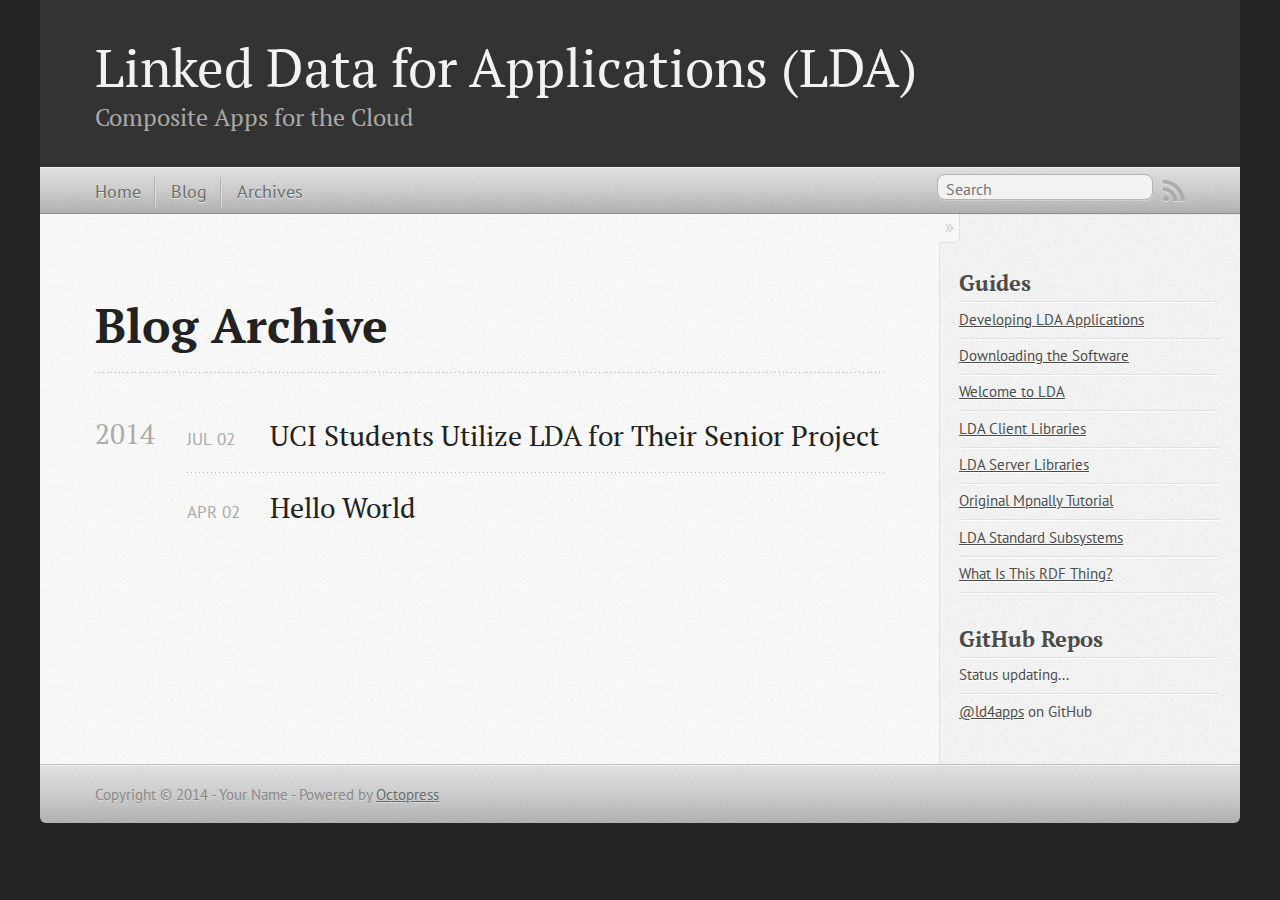
<file: blog/archives/index.html>
<!DOCTYPE html>
<!--[if IEMobile 7 ]><html class="no-js iem7"><![endif]-->
<!--[if lt IE 9]><html class="no-js lte-ie8"><![endif]-->
<!--[if (gt IE 8)|(gt IEMobile 7)|!(IEMobile)|!(IE)]><!--><html class="no-js" lang="en"><!--<![endif]-->
<head>
  <meta charset="utf-8">
  <title>Blog Archive - Linked Data for Applications (LDA)</title>
  <meta name="author" content="Your Name">

  
  <meta name="description" content="Blog Archive 2014 UCI Students Utilize LDA for Their Senior Project
Jul 02 2014 Hello World
Apr 02 2014 Guides Developing LDA Applications &hellip;">
  

  <!-- http://t.co/dKP3o1e -->
  <meta name="HandheldFriendly" content="True">
  <meta name="MobileOptimized" content="320">
  <meta name="viewport" content="width=device-width, initial-scale=1">

  
  <link rel="canonical" href="http://ld4apps.github.io/blog/archives">
  <link href="/favicon.png" rel="icon">
  <link href="/stylesheets/screen.css" media="screen, projection" rel="stylesheet" type="text/css">
  <link href="/atom.xml" rel="alternate" title="Linked Data for Applications (LDA)" type="application/atom+xml">
  <script src="/javascripts/modernizr-2.0.js"></script>
  <script src="//ajax.googleapis.com/ajax/libs/jquery/1.9.1/jquery.min.js"></script>
  <script>!window.jQuery && document.write(unescape('%3Cscript src="./javascripts/libs/jquery.min.js"%3E%3C/script%3E'))</script>
  <script src="/javascripts/octopress.js" type="text/javascript"></script>
  <!--Fonts from Google"s Web font directory at http://google.com/webfonts -->
<link href="//fonts.googleapis.com/css?family=PT+Serif:regular,italic,bold,bolditalic" rel="stylesheet" type="text/css">
<link href="//fonts.googleapis.com/css?family=PT+Sans:regular,italic,bold,bolditalic" rel="stylesheet" type="text/css">

  

</head>

<body   >
  <header role="banner"><hgroup>
  <h1><a href="/">Linked Data for Applications (LDA)</a></h1>
  
    <h2>Composite Apps for the Cloud</h2>
  
</hgroup>

</header>
  <nav role="navigation"><ul class="subscription" data-subscription="rss">
  <li><a href="/atom.xml" rel="subscribe-rss" title="subscribe via RSS">RSS</a></li>
  
</ul>
  
<form action="https://www.google.com/search" method="get">
  <fieldset role="search">
    <input type="hidden" name="q" value="site:ld4apps.github.io" />
    <input class="search" type="text" name="q" results="0" placeholder="Search"/>
  </fieldset>
</form>
  
<ul class="main-navigation">
  <li><a href="/">Home</a></li>
  <li><a href="/blog/">Blog</a></li>
  <li><a href="/blog/archives/">Archives</a></li>
</ul>

</nav>
  <div id="main">
    <div id="content">
      <div>
<article role="article">
  
  <header>
    <h1 class="entry-title">Blog Archive</h1>
    
  </header>
  
  <div id="blog-archives">



  
  <h2>2014</h2>

<article>
  
<h1><a href="/blog/2014/07/02/uci-students-adopt-lda/">UCI Students Utilize LDA for Their Senior Project</a></h1>
<time datetime="2014-07-02T17:00:00-04:00" pubdate><span class='month'>Jul</span> <span class='day'>02</span> <span class='year'>2014</span></time>


</article>



<article>
  
<h1><a href="/blog/2014/04/02/hello-world/">Hello World</a></h1>
<time datetime="2014-04-02T09:35:46-04:00" pubdate><span class='month'>Apr</span> <span class='day'>02</span> <span class='year'>2014</span></time>


</article>

</div>

  
</article>

</div>

<aside class="sidebar">
  
    <section>
  <h1>Guides</h1>
  <ul id="Pages">
    
    	
    	
    
    	
    	
    
    	
    	
    
    	
        <li class="page">
            <a href="/developing-lda-applications/index.html">Developing LDA Applications</a>
        </li>
        
    
    	
        <li class="page">
            <a href="/downloading-the-software/index.html">Downloading the Software</a>
        </li>
        
    
    	
        <li class="page">
            <a href="/index.html">Welcome to LDA</a>
        </li>
        
    
    	
        <li class="page">
            <a href="/lda-client-libraries/index.html">LDA Client Libraries</a>
        </li>
        
    
    	
        <li class="page">
            <a href="/lda-server-libraries/index.html">LDA Server Libraries</a>
        </li>
        
    
    	
        <li class="page">
            <a href="/mpnally-tutorial/index.html">Original Mpnally Tutorial</a>
        </li>
        
    
    	
    	
    
    	
        <li class="page">
            <a href="/standard-subsystems/index.html">LDA Standard Subsystems</a>
        </li>
        
    
    	
        <li class="page">
            <a href="/what-is-this-rdf-thing/index.html">What Is This RDF Thing?</a>
        </li>
        
    
  </ul>
</section>

<section>
  <h1>GitHub Repos</h1>
  <ul id="gh_repos">
    <li class="loading">Status updating...</li>
  </ul>
  
  <a href="https://github.com/ld4apps">@ld4apps</a> on GitHub
  
  <script type="text/javascript">
    $(document).ready(function(){
        if (!window.jXHR){
            var jxhr = document.createElement('script');
            jxhr.type = 'text/javascript';
            jxhr.src = '/javascripts/libs/jXHR.js';
            var s = document.getElementsByTagName('script')[0];
            s.parentNode.insertBefore(jxhr, s);
        }

        github.showRepos({
            user: 'ld4apps',
            count: 20,
            skip_forks: true,
            target: '#gh_repos'
        });
    });
  </script>
  <script src="/javascripts/github.js" type="text/javascript"> </script>
</section>


  
</aside>


    </div>
  </div>
  <footer role="contentinfo"><p>
  Copyright &copy; 2014 - Your Name -
  <span class="credit">Powered by <a href="http://octopress.org">Octopress</a></span>
</p>

</footer>
  







  <script type="text/javascript">
    (function(){
      var twitterWidgets = document.createElement('script');
      twitterWidgets.type = 'text/javascript';
      twitterWidgets.async = true;
      twitterWidgets.src = '//platform.twitter.com/widgets.js';
      document.getElementsByTagName('head')[0].appendChild(twitterWidgets);
    })();
  </script>





</body>
</html>
</file>
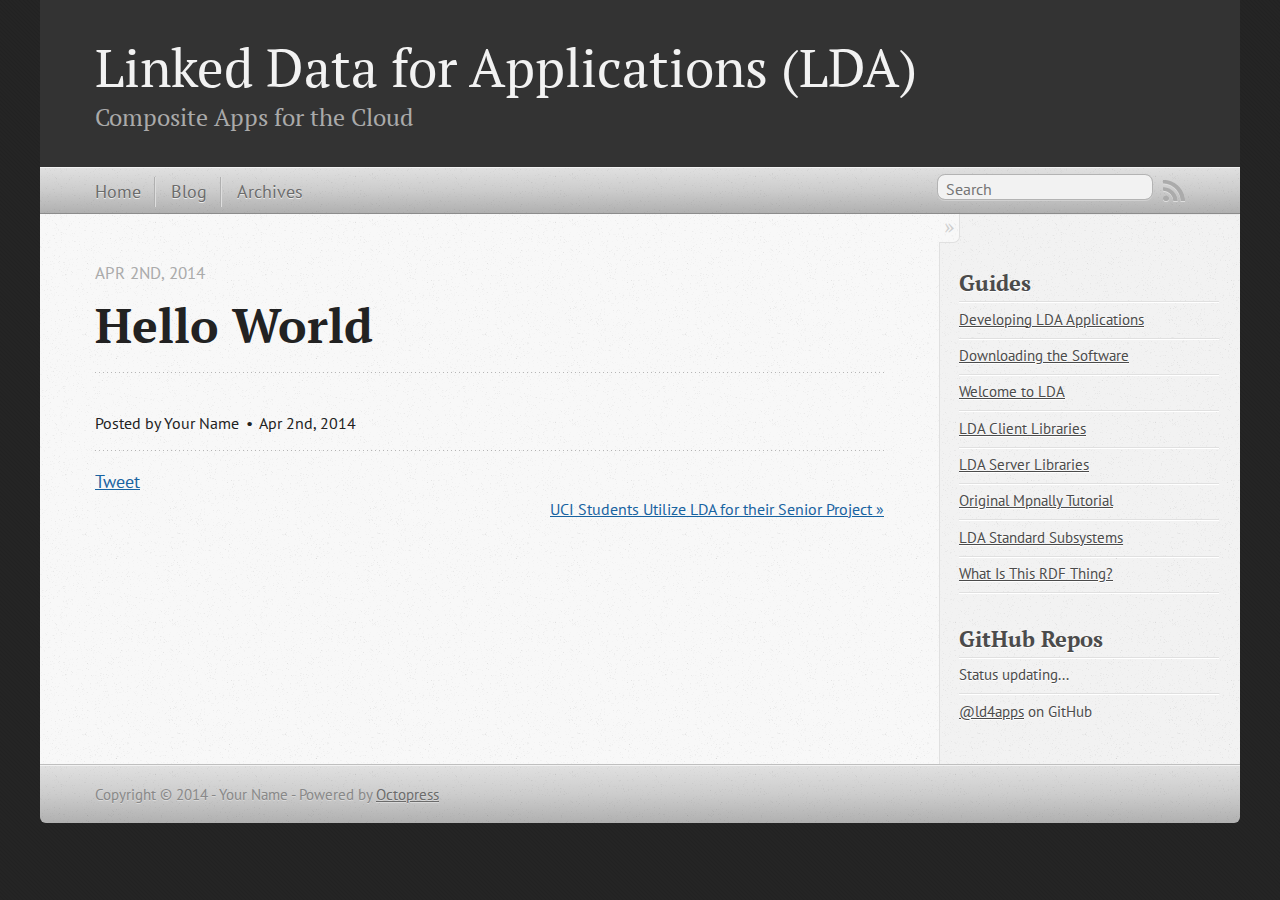
<file: blog/2014/04/02/hello-world/index.html>
<!DOCTYPE html>
<!--[if IEMobile 7 ]><html class="no-js iem7"><![endif]-->
<!--[if lt IE 9]><html class="no-js lte-ie8"><![endif]-->
<!--[if (gt IE 8)|(gt IEMobile 7)|!(IEMobile)|!(IE)]><!--><html class="no-js" lang="en"><!--<![endif]-->
<head>
  <meta charset="utf-8">
  <title>Hello World - Linked Data for Applications (LDA)</title>
  <meta name="author" content="Your Name">

  
  <meta name="description" content="
">
  

  <!-- http://t.co/dKP3o1e -->
  <meta name="HandheldFriendly" content="True">
  <meta name="MobileOptimized" content="320">
  <meta name="viewport" content="width=device-width, initial-scale=1">

  
  <link rel="canonical" href="http://ld4apps.github.io/blog/2014/04/02/hello-world">
  <link href="/favicon.png" rel="icon">
  <link href="/stylesheets/screen.css" media="screen, projection" rel="stylesheet" type="text/css">
  <link href="/atom.xml" rel="alternate" title="Linked Data for Applications (LDA)" type="application/atom+xml">
  <script src="/javascripts/modernizr-2.0.js"></script>
  <script src="//ajax.googleapis.com/ajax/libs/jquery/1.9.1/jquery.min.js"></script>
  <script>!window.jQuery && document.write(unescape('%3Cscript src="./javascripts/libs/jquery.min.js"%3E%3C/script%3E'))</script>
  <script src="/javascripts/octopress.js" type="text/javascript"></script>
  <!--Fonts from Google"s Web font directory at http://google.com/webfonts -->
<link href="//fonts.googleapis.com/css?family=PT+Serif:regular,italic,bold,bolditalic" rel="stylesheet" type="text/css">
<link href="//fonts.googleapis.com/css?family=PT+Sans:regular,italic,bold,bolditalic" rel="stylesheet" type="text/css">

  

</head>

<body   >
  <header role="banner"><hgroup>
  <h1><a href="/">Linked Data for Applications (LDA)</a></h1>
  
    <h2>Composite Apps for the Cloud</h2>
  
</hgroup>

</header>
  <nav role="navigation"><ul class="subscription" data-subscription="rss">
  <li><a href="/atom.xml" rel="subscribe-rss" title="subscribe via RSS">RSS</a></li>
  
</ul>
  
<form action="https://www.google.com/search" method="get">
  <fieldset role="search">
    <input type="hidden" name="q" value="site:ld4apps.github.io" />
    <input class="search" type="text" name="q" results="0" placeholder="Search"/>
  </fieldset>
</form>
  
<ul class="main-navigation">
  <li><a href="/">Home</a></li>
  <li><a href="/blog/">Blog</a></li>
  <li><a href="/blog/archives/">Archives</a></li>
</ul>

</nav>
  <div id="main">
    <div id="content">
      <div>
<article class="hentry" role="article">
  
  <header>
    
      <h1 class="entry-title">Hello World</h1>
    
    
      <p class="meta">
        








  


<time datetime="2014-04-02T09:35:46-04:00" pubdate data-updated="true">Apr 2<span>nd</span>, 2014</time>
        
      </p>
    
  </header>


<div class="entry-content">
</div>


  <footer>
    <p class="meta">
      
  

<span class="byline author vcard">Posted by <span class="fn">Your Name</span></span>

      








  


<time datetime="2014-04-02T09:35:46-04:00" pubdate data-updated="true">Apr 2<span>nd</span>, 2014</time>
      


    </p>
    
      <div class="sharing">
  
  <a href="//twitter.com/share" class="twitter-share-button" data-url="http://ld4apps.github.io/blog/2014/04/02/hello-world/" data-via="" data-counturl="http://ld4apps.github.io/blog/2014/04/02/hello-world/" >Tweet</a>
  
  
  
</div>

    
    <p class="meta">
      
      
        <a class="basic-alignment right" href="/blog/2014/07/02/uci-students-adopt-lda/" title="Next Post: UCI Students Utilize LDA for their Senior Project">UCI Students Utilize LDA for their Senior Project &raquo;</a>
      
    </p>
  </footer>
</article>

</div>

<aside class="sidebar">
  
    <section>
  <h1>Guides</h1>
  <ul id="Pages">
    
    	
    	
    
    	
    	
    
    	
    	
    
    	
        <li class="page">
            <a href="/developing-lda-applications/index.html">Developing LDA Applications</a>
        </li>
        
    
    	
        <li class="page">
            <a href="/downloading-the-software/index.html">Downloading the Software</a>
        </li>
        
    
    	
        <li class="page">
            <a href="/index.html">Welcome to LDA</a>
        </li>
        
    
    	
        <li class="page">
            <a href="/lda-client-libraries/index.html">LDA Client Libraries</a>
        </li>
        
    
    	
        <li class="page">
            <a href="/lda-server-libraries/index.html">LDA Server Libraries</a>
        </li>
        
    
    	
        <li class="page">
            <a href="/mpnally-tutorial/index.html">Original Mpnally Tutorial</a>
        </li>
        
    
    	
    	
    
    	
        <li class="page">
            <a href="/standard-subsystems/index.html">LDA Standard Subsystems</a>
        </li>
        
    
    	
        <li class="page">
            <a href="/what-is-this-rdf-thing/index.html">What Is This RDF Thing?</a>
        </li>
        
    
  </ul>
</section>

<section>
  <h1>GitHub Repos</h1>
  <ul id="gh_repos">
    <li class="loading">Status updating...</li>
  </ul>
  
  <a href="https://github.com/ld4apps">@ld4apps</a> on GitHub
  
  <script type="text/javascript">
    $(document).ready(function(){
        if (!window.jXHR){
            var jxhr = document.createElement('script');
            jxhr.type = 'text/javascript';
            jxhr.src = '/javascripts/libs/jXHR.js';
            var s = document.getElementsByTagName('script')[0];
            s.parentNode.insertBefore(jxhr, s);
        }

        github.showRepos({
            user: 'ld4apps',
            count: 20,
            skip_forks: true,
            target: '#gh_repos'
        });
    });
  </script>
  <script src="/javascripts/github.js" type="text/javascript"> </script>
</section>


  
</aside>


    </div>
  </div>
  <footer role="contentinfo"><p>
  Copyright &copy; 2014 - Your Name -
  <span class="credit">Powered by <a href="http://octopress.org">Octopress</a></span>
</p>

</footer>
  







  <script type="text/javascript">
    (function(){
      var twitterWidgets = document.createElement('script');
      twitterWidgets.type = 'text/javascript';
      twitterWidgets.async = true;
      twitterWidgets.src = '//platform.twitter.com/widgets.js';
      document.getElementsByTagName('head')[0].appendChild(twitterWidgets);
    })();
  </script>





</body>
</html>
</file>
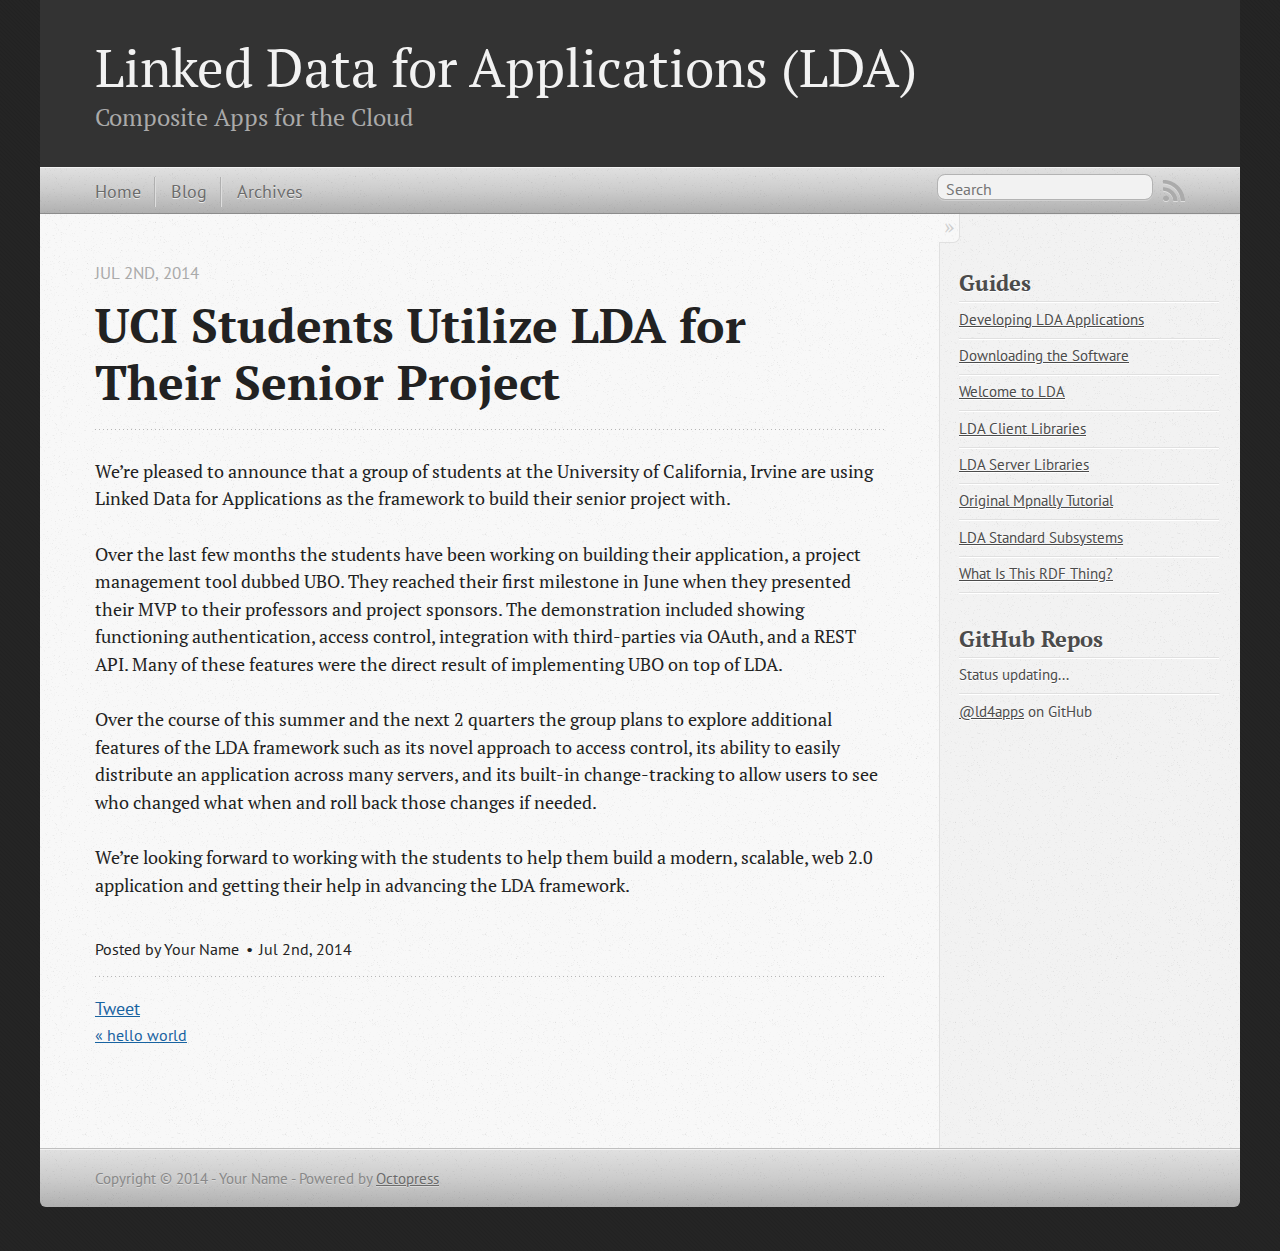
<file: blog/2014/07/02/uci-students-adopt-lda/index.html>
<!DOCTYPE html>
<!--[if IEMobile 7 ]><html class="no-js iem7"><![endif]-->
<!--[if lt IE 9]><html class="no-js lte-ie8"><![endif]-->
<!--[if (gt IE 8)|(gt IEMobile 7)|!(IEMobile)|!(IE)]><!--><html class="no-js" lang="en"><!--<![endif]-->
<head>
  <meta charset="utf-8">
  <title>UCI Students Utilize LDA for Their Senior Project - Linked Data for Applications (LDA)</title>
  <meta name="author" content="Your Name">

  
  <meta name="description" content="We&rsquo;re pleased to announce that a group of students at the University of California, Irvine are using Linked Data for Applications as the &hellip;">
  

  <!-- http://t.co/dKP3o1e -->
  <meta name="HandheldFriendly" content="True">
  <meta name="MobileOptimized" content="320">
  <meta name="viewport" content="width=device-width, initial-scale=1">

  
  <link rel="canonical" href="http://ld4apps.github.io/blog/2014/07/02/uci-students-adopt-lda">
  <link href="/favicon.png" rel="icon">
  <link href="/stylesheets/screen.css" media="screen, projection" rel="stylesheet" type="text/css">
  <link href="/atom.xml" rel="alternate" title="Linked Data for Applications (LDA)" type="application/atom+xml">
  <script src="/javascripts/modernizr-2.0.js"></script>
  <script src="//ajax.googleapis.com/ajax/libs/jquery/1.9.1/jquery.min.js"></script>
  <script>!window.jQuery && document.write(unescape('%3Cscript src="./javascripts/libs/jquery.min.js"%3E%3C/script%3E'))</script>
  <script src="/javascripts/octopress.js" type="text/javascript"></script>
  <!--Fonts from Google"s Web font directory at http://google.com/webfonts -->
<link href="//fonts.googleapis.com/css?family=PT+Serif:regular,italic,bold,bolditalic" rel="stylesheet" type="text/css">
<link href="//fonts.googleapis.com/css?family=PT+Sans:regular,italic,bold,bolditalic" rel="stylesheet" type="text/css">

  

</head>

<body   >
  <header role="banner"><hgroup>
  <h1><a href="/">Linked Data for Applications (LDA)</a></h1>
  
    <h2>Composite Apps for the Cloud</h2>
  
</hgroup>

</header>
  <nav role="navigation"><ul class="subscription" data-subscription="rss">
  <li><a href="/atom.xml" rel="subscribe-rss" title="subscribe via RSS">RSS</a></li>
  
</ul>
  
<form action="https://www.google.com/search" method="get">
  <fieldset role="search">
    <input type="hidden" name="q" value="site:ld4apps.github.io" />
    <input class="search" type="text" name="q" results="0" placeholder="Search"/>
  </fieldset>
</form>
  
<ul class="main-navigation">
  <li><a href="/">Home</a></li>
  <li><a href="/blog/">Blog</a></li>
  <li><a href="/blog/archives/">Archives</a></li>
</ul>

</nav>
  <div id="main">
    <div id="content">
      <div>
<article class="hentry" role="article">
  
  <header>
    
      <h1 class="entry-title">UCI Students Utilize LDA for Their Senior Project</h1>
    
    
      <p class="meta">
        








  


<time datetime="2014-07-02T17:00:00-04:00" pubdate data-updated="true">Jul 2<span>nd</span>, 2014</time>
        
      </p>
    
  </header>


<div class="entry-content"><p>We&rsquo;re pleased to announce that a group of students at the University of California, Irvine are using Linked Data for Applications as the framework to build their senior project with.</p>

<p>Over the last few months the students have been working on building their application, a project management tool dubbed UBO.  They reached their first milestone in June when they presented their MVP to their professors and project sponsors.  The demonstration included showing functioning authentication, access control, integration with third-parties via OAuth, and a REST API.  Many of these features were the direct result of implementing UBO on top of LDA.</p>

<p>Over the course of this summer and the next 2 quarters the group plans to explore additional features of the LDA framework such as its novel approach to access control, its ability to easily distribute an application across many servers,  and its built-in change-tracking to allow users to see who changed what when and roll back those changes if needed.</p>

<p>We&rsquo;re looking forward to working with the students to help them build a modern, scalable, web 2.0 application and getting their help in advancing the LDA framework.</p>
</div>


  <footer>
    <p class="meta">
      
  

<span class="byline author vcard">Posted by <span class="fn">Your Name</span></span>

      








  


<time datetime="2014-07-02T17:00:00-04:00" pubdate data-updated="true">Jul 2<span>nd</span>, 2014</time>
      


    </p>
    
      <div class="sharing">
  
  <a href="//twitter.com/share" class="twitter-share-button" data-url="http://ld4apps.github.io/blog/2014/07/02/uci-students-adopt-lda/" data-via="" data-counturl="http://ld4apps.github.io/blog/2014/07/02/uci-students-adopt-lda/" >Tweet</a>
  
  
  
</div>

    
    <p class="meta">
      
        <a class="basic-alignment left" href="/blog/2014/04/02/hello-world/" title="Previous Post: hello world">&laquo; hello world</a>
      
      
    </p>
  </footer>
</article>

</div>

<aside class="sidebar">
  
    <section>
  <h1>Guides</h1>
  <ul id="Pages">
    
    	
    	
    
    	
    	
    
    	
    	
    
    	
        <li class="page">
            <a href="/developing-lda-applications/index.html">Developing LDA Applications</a>
        </li>
        
    
    	
        <li class="page">
            <a href="/downloading-the-software/index.html">Downloading the Software</a>
        </li>
        
    
    	
        <li class="page">
            <a href="/index.html">Welcome to LDA</a>
        </li>
        
    
    	
        <li class="page">
            <a href="/lda-client-libraries/index.html">LDA Client Libraries</a>
        </li>
        
    
    	
        <li class="page">
            <a href="/lda-server-libraries/index.html">LDA Server Libraries</a>
        </li>
        
    
    	
        <li class="page">
            <a href="/mpnally-tutorial/index.html">Original Mpnally Tutorial</a>
        </li>
        
    
    	
    	
    
    	
        <li class="page">
            <a href="/standard-subsystems/index.html">LDA Standard Subsystems</a>
        </li>
        
    
    	
        <li class="page">
            <a href="/what-is-this-rdf-thing/index.html">What Is This RDF Thing?</a>
        </li>
        
    
  </ul>
</section>

<section>
  <h1>GitHub Repos</h1>
  <ul id="gh_repos">
    <li class="loading">Status updating...</li>
  </ul>
  
  <a href="https://github.com/ld4apps">@ld4apps</a> on GitHub
  
  <script type="text/javascript">
    $(document).ready(function(){
        if (!window.jXHR){
            var jxhr = document.createElement('script');
            jxhr.type = 'text/javascript';
            jxhr.src = '/javascripts/libs/jXHR.js';
            var s = document.getElementsByTagName('script')[0];
            s.parentNode.insertBefore(jxhr, s);
        }

        github.showRepos({
            user: 'ld4apps',
            count: 20,
            skip_forks: true,
            target: '#gh_repos'
        });
    });
  </script>
  <script src="/javascripts/github.js" type="text/javascript"> </script>
</section>


  
</aside>


    </div>
  </div>
  <footer role="contentinfo"><p>
  Copyright &copy; 2014 - Your Name -
  <span class="credit">Powered by <a href="http://octopress.org">Octopress</a></span>
</p>

</footer>
  







  <script type="text/javascript">
    (function(){
      var twitterWidgets = document.createElement('script');
      twitterWidgets.type = 'text/javascript';
      twitterWidgets.async = true;
      twitterWidgets.src = '//platform.twitter.com/widgets.js';
      document.getElementsByTagName('head')[0].appendChild(twitterWidgets);
    })();
  </script>





</body>
</html>
</file>
<file: stylesheets/screen.css>
html,body,div,span,applet,object,iframe,h1,h2,h3,h4,h5,h6,p,blockquote,pre,a,abbr,acronym,address,big,cite,code,del,dfn,em,img,ins,kbd,q,s,samp,small,strike,strong,sub,sup,tt,var,b,u,i,center,dl,dt,dd,ol,ul,li,fieldset,form,label,legend,table,caption,tbody,tfoot,thead,tr,th,td,article,aside,canvas,details,embed,figure,figcaption,footer,header,hgroup,menu,nav,output,ruby,section,summary,time,mark,audio,video{margin:0;padding:0;border:0;font:inherit;font-size:100%;vertical-align:baseline}html{line-height:1}ol,ul{list-style:none}table{border-collapse:collapse;border-spacing:0}caption,th,td{text-align:left;font-weight:normal;vertical-align:middle}q,blockquote{quotes:none}q:before,q:after,blockquote:before,blockquote:after{content:"";content:none}a img{border:none}article,aside,details,figcaption,figure,footer,header,hgroup,menu,nav,section,summary{display:block}a{color:#1863a1}a:visited{color:#751590}a:focus{color:#0181eb}a:hover{color:#0181eb}a:active{color:#01579f}aside.sidebar a{color:#222}aside.sidebar a:focus{color:#0181eb}aside.sidebar a:hover{color:#0181eb}aside.sidebar a:active{color:#01579f}a{-webkit-transition:color 0.3s;-moz-transition:color 0.3s;-o-transition:color 0.3s;transition:color 0.3s}html{background:#252525 url('/images/line-tile.png?1396011214') top left}body>div{background:#f2f2f2 url('/images/noise.png?1396011214') top left;border-bottom:1px solid #bfbfbf}body>div>div{background:#f8f8f8 url('/images/noise.png?1396011214') top left;border-right:1px solid #e0e0e0}.heading,body>header h1,h1,h2,h3,h4,h5,h6{font-family:"PT Serif","Georgia","Helvetica Neue",Arial,sans-serif}.sans,body>header h2,article header p.meta,article>footer,#content .blog-index footer,html .gist .gist-file .gist-meta,#blog-archives a.category,#blog-archives time,aside.sidebar section,body>footer{font-family:"PT Sans","Helvetica Neue",Arial,sans-serif}.serif,body,#content .blog-index a[rel=full-article]{font-family:"PT Serif",Georgia,Times,"Times New Roman",serif}.mono,pre,code,tt,p code,li code{font-family:Menlo,Monaco,"Andale Mono","lucida console","Courier New",monospace}body>header h1{font-size:2.2em;font-family:"PT Serif","Georgia","Helvetica Neue",Arial,sans-serif;font-weight:normal;line-height:1.2em;margin-bottom:0.6667em}body>header h2{font-family:"PT Serif","Georgia","Helvetica Neue",Arial,sans-serif}body{line-height:1.5em;color:#222}h1{font-size:2.2em;line-height:1.2em}@media only screen and (min-width: 992px){body{font-size:1.15em}h1{font-size:2.6em;line-height:1.2em}}h1,h2,h3,h4,h5,h6{text-rendering:optimizelegibility;margin-bottom:1em;font-weight:bold}h2,section h1{font-size:1.5em}h3,section h2,section section h1{font-size:1.3em}h4,section h3,section section h2,section section section h1{font-size:1em}h5,section h4,section section h3{font-size:.9em}h6,section h5,section section h4,section section section h3{font-size:.8em}p,article blockquote,ul,ol{margin-bottom:1.5em}ul{list-style-type:disc}ul ul{list-style-type:circle;margin-bottom:0px}ul ul ul{list-style-type:square;margin-bottom:0px}ol{list-style-type:decimal}ol ol{list-style-type:lower-alpha;margin-bottom:0px}ol ol ol{list-style-type:lower-roman;margin-bottom:0px}ul,ul ul,ul ol,ol,ol ul,ol ol{margin-left:1.3em}ul ul,ul ol,ol ul,ol ol{margin-bottom:0em}strong{font-weight:bold}em{font-style:italic}sup,sub{font-size:0.75em;position:relative;display:inline-block;padding:0 .2em;line-height:.8em}sup{top:-.5em}sub{bottom:-.5em}a[rev='footnote']{font-size:.75em;padding:0 .3em;line-height:1}q{font-style:italic}q:before{content:"\201C"}q:after{content:"\201D"}em,dfn{font-style:italic}strong,dfn{font-weight:bold}del,s{text-decoration:line-through}abbr,acronym{border-bottom:1px dotted;cursor:help}hr{margin-bottom:0.2em}small{font-size:.8em}big{font-size:1.2em}article blockquote{font-style:italic;position:relative;font-size:1.2em;line-height:1.5em;padding-left:1em;border-left:4px solid rgba(170,170,170,0.5)}article blockquote cite{font-style:italic}article blockquote cite a{color:#aaa !important;word-wrap:break-word}article blockquote cite:before{content:'\2014';padding-right:.3em;padding-left:.3em;color:#aaa}@media only screen and (min-width: 992px){article blockquote{padding-left:1.5em;border-left-width:4px}}.pullquote-right:before,.pullquote-left:before{padding:0;border:none;content:attr(data-pullquote);float:right;width:45%;margin:.5em 0 1em 1.5em;position:relative;top:7px;font-size:1.4em;line-height:1.45em}.pullquote-left:before{float:left;margin:.5em 1.5em 1em 0}.force-wrap,article a,aside.sidebar a{white-space:-moz-pre-wrap;white-space:-pre-wrap;white-space:-o-pre-wrap;white-space:pre-wrap;word-wrap:break-word}.group,body>header,body>nav,body>footer,body #content>article,body #content>div>article,body #content>div>section,body div.pagination,aside.sidebar,#main,#content,.sidebar{*zoom:1}.group:after,body>header:after,body>nav:after,body>footer:after,body #content>article:after,body #content>div>section:after,body div.pagination:after,#main:after,#content:after,.sidebar:after{content:"";display:table;clear:both}body{-webkit-text-size-adjust:none;max-width:1200px;position:relative;margin:0 auto}body>header,body>nav,body>footer,body #content>article,body #content>div>article,body #content>div>section{padding-left:18px;padding-right:18px}@media only screen and (min-width: 480px){body>header,body>nav,body>footer,body #content>article,body #content>div>article,body #content>div>section{padding-left:25px;padding-right:25px}}@media only screen and (min-width: 768px){body>header,body>nav,body>footer,body #content>article,body #content>div>article,body #content>div>section{padding-left:35px;padding-right:35px}}@media only screen and (min-width: 992px){body>header,body>nav,body>footer,body #content>article,body #content>div>article,body #content>div>section{padding-left:55px;padding-right:55px}}body div.pagination{margin-left:18px;margin-right:18px}@media only screen and (min-width: 480px){body div.pagination{margin-left:25px;margin-right:25px}}@media only screen and (min-width: 768px){body div.pagination{margin-left:35px;margin-right:35px}}@media only screen and (min-width: 992px){body div.pagination{margin-left:55px;margin-right:55px}}body>header{font-size:1em;padding-top:1.5em;padding-bottom:1.5em}#content{overflow:hidden}#content>div,#content>article{width:100%}aside.sidebar{float:none;padding:0 18px 1px;background-color:#f7f7f7;border-top:1px solid #e0e0e0}.flex-content,article img,article video,article .flash-video,aside.sidebar img{max-width:100%;height:auto}.basic-alignment.left,article img.left,article video.left,article .left.flash-video,aside.sidebar img.left{float:left;margin-right:1.5em}.basic-alignment.right,article img.right,article video.right,article .right.flash-video,aside.sidebar img.right{float:right;margin-left:1.5em}.basic-alignment.center,article img.center,article video.center,article .center.flash-video,aside.sidebar img.center{display:block;margin:0 auto 1.5em}.basic-alignment.left,article img.left,article video.left,article .left.flash-video,aside.sidebar img.left,.basic-alignment.right,article img.right,article video.right,article .right.flash-video,aside.sidebar img.right{margin-bottom:.8em}.toggle-sidebar,.no-sidebar .toggle-sidebar{display:none}@media only screen and (min-width: 750px){body.sidebar-footer aside.sidebar{float:none;width:auto;clear:left;margin:0;padding:0 35px 1px;background-color:#f7f7f7;border-top:1px solid #eaeaea}body.sidebar-footer aside.sidebar section.odd,body.sidebar-footer aside.sidebar section.even{float:left;width:48%}body.sidebar-footer aside.sidebar section.odd{margin-left:0}body.sidebar-footer aside.sidebar section.even{margin-left:4%}body.sidebar-footer aside.sidebar.thirds section{width:30%;margin-left:5%}body.sidebar-footer aside.sidebar.thirds section.first{margin-left:0;clear:both}}body.sidebar-footer #content{margin-right:0px}body.sidebar-footer .toggle-sidebar{display:none}@media only screen and (min-width: 550px){body>header{font-size:1em}}@media only screen and (min-width: 750px){aside.sidebar{float:none;width:auto;clear:left;margin:0;padding:0 35px 1px;background-color:#f7f7f7;border-top:1px solid #eaeaea}aside.sidebar section.odd,aside.sidebar section.even{float:left;width:48%}aside.sidebar section.odd{margin-left:0}aside.sidebar section.even{margin-left:4%}aside.sidebar.thirds section{width:30%;margin-left:5%}aside.sidebar.thirds section.first{margin-left:0;clear:both}}@media only screen and (min-width: 768px){body{-webkit-text-size-adjust:auto}body>header{font-size:1.2em}#main{padding:0;margin:0 auto}#content{overflow:visible;margin-right:240px;position:relative}.no-sidebar #content{margin-right:0;border-right:0}.collapse-sidebar #content{margin-right:20px}#content>div,#content>article{padding-top:17.5px;padding-bottom:17.5px;float:left}aside.sidebar{width:210px;padding:0 15px 15px;background:none;clear:none;float:left;margin:0 -100% 0 0}aside.sidebar section{width:auto;margin-left:0}aside.sidebar section.odd,aside.sidebar section.even{float:none;width:auto;margin-left:0}.collapse-sidebar aside.sidebar{float:none;width:auto;clear:left;margin:0;padding:0 35px 1px;background-color:#f7f7f7;border-top:1px solid #eaeaea}.collapse-sidebar aside.sidebar section.odd,.collapse-sidebar aside.sidebar section.even{float:left;width:48%}.collapse-sidebar aside.sidebar section.odd{margin-left:0}.collapse-sidebar aside.sidebar section.even{margin-left:4%}.collapse-sidebar aside.sidebar.thirds section{width:30%;margin-left:5%}.collapse-sidebar aside.sidebar.thirds section.first{margin-left:0;clear:both}}@media only screen and (min-width: 992px){body>header{font-size:1.3em}#content{margin-right:300px}#content>div,#content>article{padding-top:27.5px;padding-bottom:27.5px}aside.sidebar{width:260px;padding:1.2em 20px 20px}.collapse-sidebar aside.sidebar{padding-left:55px;padding-right:55px}}@media only screen and (min-width: 768px){ul,ol{margin-left:0}}body>header{background:#333}body>header h1{display:inline-block;margin:0}body>header h1 a,body>header h1 a:visited,body>header h1 a:hover{color:#f2f2f2;text-decoration:none}body>header h2{margin:.2em 0 0;font-size:1em;color:#aaa;font-weight:normal}body>nav{position:relative;background-color:#ccc;background:url('/images/noise.png?1396011214'),-webkit-gradient(linear, 50% 0%, 50% 100%, color-stop(0%, #e0e0e0), color-stop(50%, #cccccc), color-stop(100%, #b0b0b0));background:url('/images/noise.png?1396011214'),-webkit-linear-gradient(#e0e0e0,#cccccc,#b0b0b0);background:url('/images/noise.png?1396011214'),-moz-linear-gradient(#e0e0e0,#cccccc,#b0b0b0);background:url('/images/noise.png?1396011214'),-o-linear-gradient(#e0e0e0,#cccccc,#b0b0b0);background:url('/images/noise.png?1396011214'),linear-gradient(#e0e0e0,#cccccc,#b0b0b0);border-top:1px solid #f2f2f2;border-bottom:1px solid #8c8c8c;padding-top:.35em;padding-bottom:.35em}body>nav form{-webkit-background-clip:padding;-moz-background-clip:padding;background-clip:padding-box;margin:0;padding:0}body>nav form .search{padding:.3em .5em 0;font-size:.85em;font-family:"PT Sans","Helvetica Neue",Arial,sans-serif;line-height:1.1em;width:95%;-webkit-border-radius:0.5em;-moz-border-radius:0.5em;-ms-border-radius:0.5em;-o-border-radius:0.5em;border-radius:0.5em;-webkit-background-clip:padding;-moz-background-clip:padding;background-clip:padding-box;-webkit-box-shadow:#d1d1d1 0 1px;-moz-box-shadow:#d1d1d1 0 1px;box-shadow:#d1d1d1 0 1px;background-color:#f2f2f2;border:1px solid #b3b3b3;color:#888}body>nav form .search:focus{color:#444;border-color:#80b1df;-webkit-box-shadow:#80b1df 0 0 4px,#80b1df 0 0 3px inset;-moz-box-shadow:#80b1df 0 0 4px,#80b1df 0 0 3px inset;box-shadow:#80b1df 0 0 4px,#80b1df 0 0 3px inset;background-color:#fff;outline:none}body>nav fieldset[role=search]{float:right;width:48%}body>nav fieldset.mobile-nav{float:left;width:48%}body>nav fieldset.mobile-nav select{width:100%;font-size:.8em;border:1px solid #888}body>nav ul{display:none}@media only screen and (min-width: 550px){body>nav{font-size:.9em}body>nav ul{margin:0;padding:0;border:0;overflow:hidden;*zoom:1;float:left;display:block;padding-top:.15em}body>nav ul li{list-style-image:none;list-style-type:none;margin-left:0;white-space:nowrap;display:inline;float:left;padding-left:0;padding-right:0}body>nav ul li:first-child,body>nav ul li.first{padding-left:0}body>nav ul li:last-child{padding-right:0}body>nav ul li.last{padding-right:0}body>nav ul.subscription{margin-left:.8em;float:right}body>nav ul.subscription li:last-child a{padding-right:0}body>nav ul li{margin:0}body>nav a{color:#6b6b6b;font-family:"PT Sans","Helvetica Neue",Arial,sans-serif;text-shadow:#ebebeb 0 1px;float:left;text-decoration:none;font-size:1.1em;padding:.1em 0;line-height:1.5em}body>nav a:visited{color:#6b6b6b}body>nav a:hover{color:#2b2b2b}body>nav li+li{border-left:1px solid #b0b0b0;margin-left:.8em}body>nav li+li a{padding-left:.8em;border-left:1px solid #dedede}body>nav form{float:right;text-align:left;padding-left:.8em;width:175px}body>nav form .search{width:93%;font-size:.95em;line-height:1.2em}body>nav ul[data-subscription$=email]+form{width:97px}body>nav ul[data-subscription$=email]+form .search{width:91%}body>nav fieldset.mobile-nav{display:none}body>nav fieldset[role=search]{width:99%}}@media only screen and (min-width: 992px){body>nav form{width:215px}body>nav ul[data-subscription$=email]+form{width:147px}}.no-placeholder body>nav .search{background:#f2f2f2 url('/images/search.png?1396011214') 0.3em 0.25em no-repeat;text-indent:1.3em}@media only screen and (min-width: 550px){.maskImage body>nav ul[data-subscription$=email]+form{width:123px}}@media only screen and (min-width: 992px){.maskImage body>nav ul[data-subscription$=email]+form{width:173px}}.maskImage ul.subscription{position:relative;top:.2em}.maskImage ul.subscription li,.maskImage ul.subscription a{border:0;padding:0}.maskImage a[rel=subscribe-rss]{position:relative;top:0px;text-indent:-999999em;background-color:#dedede;border:0;padding:0}.maskImage a[rel=subscribe-rss],.maskImage a[rel=subscribe-rss]:after{-webkit-mask-image:url('/images/rss.png?1396011214');-moz-mask-image:url('/images/rss.png?1396011214');-ms-mask-image:url('/images/rss.png?1396011214');-o-mask-image:url('/images/rss.png?1396011214');mask-image:url('/images/rss.png?1396011214');-webkit-mask-repeat:no-repeat;-moz-mask-repeat:no-repeat;-ms-mask-repeat:no-repeat;-o-mask-repeat:no-repeat;mask-repeat:no-repeat;width:22px;height:22px}.maskImage a[rel=subscribe-rss]:after{content:"";position:absolute;top:-1px;left:0;background-color:#ababab}.maskImage a[rel=subscribe-rss]:hover:after{background-color:#9e9e9e}.maskImage a[rel=subscribe-email]{position:relative;top:0px;text-indent:-999999em;background-color:#dedede;border:0;padding:0}.maskImage a[rel=subscribe-email],.maskImage a[rel=subscribe-email]:after{-webkit-mask-image:url('/images/email.png?1396011214');-moz-mask-image:url('/images/email.png?1396011214');-ms-mask-image:url('/images/email.png?1396011214');-o-mask-image:url('/images/email.png?1396011214');mask-image:url('/images/email.png?1396011214');-webkit-mask-repeat:no-repeat;-moz-mask-repeat:no-repeat;-ms-mask-repeat:no-repeat;-o-mask-repeat:no-repeat;mask-repeat:no-repeat;width:28px;height:22px}.maskImage a[rel=subscribe-email]:after{content:"";position:absolute;top:-1px;left:0;background-color:#ababab}.maskImage a[rel=subscribe-email]:hover:after{background-color:#9e9e9e}article{padding-top:1em}article header{position:relative;padding-top:2em;padding-bottom:1em;margin-bottom:1em;background:url('[data-uri]') bottom left repeat-x}article header h1{margin:0}article header h1 a{text-decoration:none}article header h1 a:hover{text-decoration:underline}article header p{font-size:.9em;color:#aaa;margin:0}article header p.meta{text-transform:uppercase;position:absolute;top:0}@media only screen and (min-width: 768px){article header{margin-bottom:1.5em;padding-bottom:1em;background:url('[data-uri]') bottom left repeat-x}}article h2{padding-top:0.8em;background:url('[data-uri]') top left repeat-x}.entry-content article h2:first-child,article header+h2{padding-top:0}article h2:first-child,article header+h2{background:none}article .feature{padding-top:.5em;margin-bottom:1em;padding-bottom:1em;background:url('[data-uri]') bottom left repeat-x;font-size:2.0em;font-style:italic;line-height:1.3em}article img,article video,article .flash-video{-webkit-border-radius:0.3em;-moz-border-radius:0.3em;-ms-border-radius:0.3em;-o-border-radius:0.3em;border-radius:0.3em;-webkit-box-shadow:rgba(0,0,0,0.15) 0 1px 4px;-moz-box-shadow:rgba(0,0,0,0.15) 0 1px 4px;box-shadow:rgba(0,0,0,0.15) 0 1px 4px;-webkit-box-sizing:border-box;-moz-box-sizing:border-box;box-sizing:border-box;border:#fff 0.5em solid}article video,article .flash-video{margin:0 auto 1.5em}article video{display:block;width:100%}article .flash-video>div{position:relative;display:block;padding-bottom:56.25%;padding-top:1px;height:0;overflow:hidden}article .flash-video>div iframe,article .flash-video>div object,article .flash-video>div embed{position:absolute;top:0;left:0;width:100%;height:100%}article>footer{padding-bottom:2.5em;margin-top:2em}article>footer p.meta{margin-bottom:.8em;font-size:.85em;clear:both;overflow:hidden}.blog-index article+article{background:url('[data-uri]') top left repeat-x}#content .blog-index{padding-top:0;padding-bottom:0}#content .blog-index article{padding-top:2em}#content .blog-index article header{background:none;padding-bottom:0}#content .blog-index article h1{font-size:2.2em}#content .blog-index article h1 a{color:inherit}#content .blog-index article h1 a:hover{color:#0181eb}#content .blog-index a[rel=full-article]{background:#ebebeb;display:inline-block;padding:.4em .8em;margin-right:.5em;text-decoration:none;color:#666;-webkit-transition:background-color 0.5s;-moz-transition:background-color 0.5s;-o-transition:background-color 0.5s;transition:background-color 0.5s}#content .blog-index a[rel=full-article]:hover{background:#0181eb;text-shadow:none;color:#f8f8f8}#content .blog-index footer{margin-top:1em}.separator,article>footer .byline+time:before,article>footer time+time:before,article>footer .comments:before,article>footer .byline ~ .categories:before{content:"\2022 ";padding:0 .4em 0 .2em;display:inline-block}#content div.pagination{text-align:center;font-size:.95em;position:relative;background:url('[data-uri]') top left repeat-x;padding-top:1.5em;padding-bottom:1.5em}#content div.pagination a{text-decoration:none;color:#aaa}#content div.pagination a.prev{position:absolute;left:0}#content div.pagination a.next{position:absolute;right:0}#content div.pagination a:hover{color:#0181eb}#content div.pagination a[href*=archive]:before,#content div.pagination a[href*=archive]:after{content:'\2014';padding:0 .3em}p.meta+.sharing{padding-top:1em;padding-left:0;background:url('[data-uri]') top left repeat-x}#fb-root{display:none}.highlight,html .gist .gist-file .gist-syntax .gist-highlight{border:1px solid #05232b !important}.highlight table td.code,html .gist .gist-file .gist-syntax .gist-highlight table td.code{width:100%}.highlight .line-numbers,html .gist .gist-file .gist-syntax .highlight .line_numbers{text-align:right;font-size:13px;line-height:1.45em;background:#073642 url('/images/noise.png?1396011214') top left !important;border-right:1px solid #00232c !important;-webkit-box-shadow:#083e4b -1px 0 inset;-moz-box-shadow:#083e4b -1px 0 inset;box-shadow:#083e4b -1px 0 inset;text-shadow:#021014 0 -1px;padding:.8em !important;-webkit-border-radius:0;-moz-border-radius:0;-ms-border-radius:0;-o-border-radius:0;border-radius:0}.highlight .line-numbers span,html .gist .gist-file .gist-syntax .highlight .line_numbers span{color:#586e75 !important}figure.code,.gist-file,pre{-webkit-box-shadow:rgba(0,0,0,0.06) 0 0 10px;-moz-box-shadow:rgba(0,0,0,0.06) 0 0 10px;box-shadow:rgba(0,0,0,0.06) 0 0 10px}figure.code .highlight pre,.gist-file .highlight pre,pre .highlight pre{-webkit-box-shadow:none;-moz-box-shadow:none;box-shadow:none}.gist .highlight *::-moz-selection,figure.code .highlight *::-moz-selection{background:#386774;color:inherit;text-shadow:#002b36 0 1px}.gist .highlight *::-webkit-selection,figure.code .highlight *::-webkit-selection{background:#386774;color:inherit;text-shadow:#002b36 0 1px}.gist .highlight *::selection,figure.code .highlight *::selection{background:#386774;color:inherit;text-shadow:#002b36 0 1px}html .gist .gist-file{margin-bottom:1.8em;position:relative;border:none;padding-top:26px !important}html .gist .gist-file .highlight{margin-bottom:0}html .gist .gist-file .gist-syntax{border-bottom:0 !important;background:none !important}html .gist .gist-file .gist-syntax .gist-highlight{background:#002b36 !important}html .gist .gist-file .gist-syntax .highlight pre{padding:0}html .gist .gist-file .gist-meta{padding:.6em 0.8em;border:1px solid #083e4b !important;color:#586e75;font-size:.7em !important;background:#073642 url('/images/noise.png?1396011214') top left;line-height:1.5em}html .gist .gist-file .gist-meta a{color:#75878b !important;text-decoration:none}html .gist .gist-file .gist-meta a:hover{text-decoration:underline}html .gist .gist-file .gist-meta a:hover{color:#93a1a1 !important}html .gist .gist-file .gist-meta a[href*='#file']{position:absolute;top:0;left:0;right:-10px;color:#474747 !important}html .gist .gist-file .gist-meta a[href*='#file']:hover{color:#1863a1 !important}html .gist .gist-file .gist-meta a[href*=raw]{top:.4em}pre{background:#002b36 url('/images/noise.png?1396011214') top left;-webkit-border-radius:0.4em;-moz-border-radius:0.4em;-ms-border-radius:0.4em;-o-border-radius:0.4em;border-radius:0.4em;border:1px solid #05232b;line-height:1.45em;font-size:13px;margin-bottom:2.1em;padding:.8em 1em;color:#93a1a1;overflow:auto}h3.filename+pre{-moz-border-radius-topleft:0px;-webkit-border-top-left-radius:0px;border-top-left-radius:0px;-moz-border-radius-topright:0px;-webkit-border-top-right-radius:0px;border-top-right-radius:0px}p code,li code{display:inline-block;white-space:no-wrap;background:#fff;font-size:.8em;line-height:1.5em;color:#555;border:1px solid #ddd;-webkit-border-radius:0.4em;-moz-border-radius:0.4em;-ms-border-radius:0.4em;-o-border-radius:0.4em;border-radius:0.4em;padding:0 .3em;margin:-1px 0}p pre code,li pre code{font-size:1em !important;background:none;border:none}.pre-code,html .gist .gist-file .gist-syntax .highlight pre,.highlight code{font-family:Menlo,Monaco,"Andale Mono","lucida console","Courier New",monospace !important;overflow:scroll;overflow-y:hidden;display:block;padding:.8em;overflow-x:auto;line-height:1.45em;background:#002b36 url('/images/noise.png?1396011214') top left !important;color:#93a1a1 !important}.pre-code span,html .gist .gist-file .gist-syntax .highlight pre span,.highlight code span{color:#93a1a1 !important}.pre-code span,html .gist .gist-file .gist-syntax .highlight pre span,.highlight code span{font-style:normal !important;font-weight:normal !important}.pre-code .c,html .gist .gist-file .gist-syntax .highlight pre .c,.highlight code .c{color:#586e75 !important;font-style:italic !important}.pre-code .cm,html .gist .gist-file .gist-syntax .highlight pre .cm,.highlight code .cm{color:#586e75 !important;font-style:italic !important}.pre-code .cp,html .gist .gist-file .gist-syntax .highlight pre .cp,.highlight code .cp{color:#586e75 !important;font-style:italic !important}.pre-code .c1,html .gist .gist-file .gist-syntax .highlight pre .c1,.highlight code .c1{color:#586e75 !important;font-style:italic !important}.pre-code .cs,html .gist .gist-file .gist-syntax .highlight pre .cs,.highlight code .cs{color:#586e75 !important;font-weight:bold !important;font-style:italic !important}.pre-code .err,html .gist .gist-file .gist-syntax .highlight pre .err,.highlight code .err{color:#dc322f !important;background:none !important}.pre-code .k,html .gist .gist-file .gist-syntax .highlight pre .k,.highlight code .k{color:#cb4b16 !important}.pre-code .o,html .gist .gist-file .gist-syntax .highlight pre .o,.highlight code .o{color:#93a1a1 !important;font-weight:bold !important}.pre-code .p,html .gist .gist-file .gist-syntax .highlight pre .p,.highlight code .p{color:#93a1a1 !important}.pre-code .ow,html .gist .gist-file .gist-syntax .highlight pre .ow,.highlight code .ow{color:#2aa198 !important;font-weight:bold !important}.pre-code .gd,html .gist .gist-file .gist-syntax .highlight pre .gd,.highlight code .gd{color:#93a1a1 !important;background-color:#372c34 !important;display:inline-block}.pre-code .gd .x,html .gist .gist-file .gist-syntax .highlight pre .gd .x,.highlight code .gd .x{color:#93a1a1 !important;background-color:#4d2d33 !important;display:inline-block}.pre-code .ge,html .gist .gist-file .gist-syntax .highlight pre .ge,.highlight code .ge{color:#93a1a1 !important;font-style:italic !important}.pre-code .gh,html .gist .gist-file .gist-syntax .highlight pre .gh,.highlight code .gh{color:#586e75 !important}.pre-code .gi,html .gist .gist-file .gist-syntax .highlight pre .gi,.highlight code .gi{color:#93a1a1 !important;background-color:#1a412b !important;display:inline-block}.pre-code .gi .x,html .gist .gist-file .gist-syntax .highlight pre .gi .x,.highlight code .gi .x{color:#93a1a1 !important;background-color:#355720 !important;display:inline-block}.pre-code .gs,html .gist .gist-file .gist-syntax .highlight pre .gs,.highlight code .gs{color:#93a1a1 !important;font-weight:bold !important}.pre-code .gu,html .gist .gist-file .gist-syntax .highlight pre .gu,.highlight code .gu{color:#6c71c4 !important}.pre-code .kc,html .gist .gist-file .gist-syntax .highlight pre .kc,.highlight code .kc{color:#859900 !important;font-weight:bold !important}.pre-code .kd,html .gist .gist-file .gist-syntax .highlight pre .kd,.highlight code .kd{color:#268bd2 !important}.pre-code .kp,html .gist .gist-file .gist-syntax .highlight pre .kp,.highlight code .kp{color:#cb4b16 !important;font-weight:bold !important}.pre-code .kr,html .gist .gist-file .gist-syntax .highlight pre .kr,.highlight code .kr{color:#d33682 !important;font-weight:bold !important}.pre-code .kt,html .gist .gist-file .gist-syntax .highlight pre .kt,.highlight code .kt{color:#2aa198 !important}.pre-code .n,html .gist .gist-file .gist-syntax .highlight pre .n,.highlight code .n{color:#268bd2 !important}.pre-code .na,html .gist .gist-file .gist-syntax .highlight pre .na,.highlight code .na{color:#268bd2 !important}.pre-code .nb,html .gist .gist-file .gist-syntax .highlight pre .nb,.highlight code .nb{color:#859900 !important}.pre-code .nc,html .gist .gist-file .gist-syntax .highlight pre .nc,.highlight code .nc{color:#d33682 !important}.pre-code .no,html .gist .gist-file .gist-syntax .highlight pre .no,.highlight code .no{color:#b58900 !important}.pre-code .nl,html .gist .gist-file .gist-syntax .highlight pre .nl,.highlight code .nl{color:#859900 !important}.pre-code .ne,html .gist .gist-file .gist-syntax .highlight pre .ne,.highlight code .ne{color:#268bd2 !important;font-weight:bold !important}.pre-code .nf,html .gist .gist-file .gist-syntax .highlight pre .nf,.highlight code .nf{color:#268bd2 !important;font-weight:bold !important}.pre-code .nn,html .gist .gist-file .gist-syntax .highlight pre .nn,.highlight code .nn{color:#b58900 !important}.pre-code .nt,html .gist .gist-file .gist-syntax .highlight pre .nt,.highlight code .nt{color:#268bd2 !important;font-weight:bold !important}.pre-code .nx,html .gist .gist-file .gist-syntax .highlight pre .nx,.highlight code .nx{color:#b58900 !important}.pre-code .vg,html .gist .gist-file .gist-syntax .highlight pre .vg,.highlight code .vg{color:#268bd2 !important}.pre-code .vi,html .gist .gist-file .gist-syntax .highlight pre .vi,.highlight code .vi{color:#268bd2 !important}.pre-code .nv,html .gist .gist-file .gist-syntax .highlight pre .nv,.highlight code .nv{color:#268bd2 !important}.pre-code .mf,html .gist .gist-file .gist-syntax .highlight pre .mf,.highlight code .mf{color:#2aa198 !important}.pre-code .m,html .gist .gist-file .gist-syntax .highlight pre .m,.highlight code .m{color:#2aa198 !important}.pre-code .mh,html .gist .gist-file .gist-syntax .highlight pre .mh,.highlight code .mh{color:#2aa198 !important}.pre-code .mi,html .gist .gist-file .gist-syntax .highlight pre .mi,.highlight code .mi{color:#2aa198 !important}.pre-code .s,html .gist .gist-file .gist-syntax .highlight pre .s,.highlight code .s{color:#2aa198 !important}.pre-code .sd,html .gist .gist-file .gist-syntax .highlight pre .sd,.highlight code .sd{color:#2aa198 !important}.pre-code .s2,html .gist .gist-file .gist-syntax .highlight pre .s2,.highlight code .s2{color:#2aa198 !important}.pre-code .se,html .gist .gist-file .gist-syntax .highlight pre .se,.highlight code .se{color:#dc322f !important}.pre-code .si,html .gist .gist-file .gist-syntax .highlight pre .si,.highlight code .si{color:#268bd2 !important}.pre-code .sr,html .gist .gist-file .gist-syntax .highlight pre .sr,.highlight code .sr{color:#2aa198 !important}.pre-code .s1,html .gist .gist-file .gist-syntax .highlight pre .s1,.highlight code .s1{color:#2aa198 !important}.pre-code div .gd,html .gist .gist-file .gist-syntax .highlight pre div .gd,.highlight code div .gd,.pre-code div .gd .x,html .gist .gist-file .gist-syntax .highlight pre div .gd .x,.highlight code div .gd .x,.pre-code div .gi,html .gist .gist-file .gist-syntax .highlight pre div .gi,.highlight code div .gi,.pre-code div .gi .x,html .gist .gist-file .gist-syntax .highlight pre div .gi .x,.highlight code div .gi .x{display:inline-block;width:100%}.highlight,.gist-highlight{margin-bottom:1.8em;background:#002b36;overflow-y:hidden;overflow-x:auto}.highlight pre,.gist-highlight pre{background:none;-webkit-border-radius:0px;-moz-border-radius:0px;-ms-border-radius:0px;-o-border-radius:0px;border-radius:0px;border:none;padding:0;margin-bottom:0}pre::-webkit-scrollbar,.highlight::-webkit-scrollbar,.gist-highlight::-webkit-scrollbar{height:.5em;background:rgba(255,255,255,0.15)}pre::-webkit-scrollbar-thumb:horizontal,.highlight::-webkit-scrollbar-thumb:horizontal,.gist-highlight::-webkit-scrollbar-thumb:horizontal{background:rgba(255,255,255,0.2);-webkit-border-radius:4px;border-radius:4px}.highlight code{background:#000}figure.code{background:none;padding:0;border:0;margin-bottom:1.5em}figure.code pre{margin-bottom:0}figure.code figcaption{position:relative}figure.code .highlight{margin-bottom:0}.code-title,html .gist .gist-file .gist-meta a[href*='#file'],h3.filename,figure.code figcaption{text-align:center;font-size:13px;line-height:2em;text-shadow:#cbcccc 0 1px 0;color:#474747;font-weight:normal;margin-bottom:0;-moz-border-radius-topleft:5px;-webkit-border-top-left-radius:5px;border-top-left-radius:5px;-moz-border-radius-topright:5px;-webkit-border-top-right-radius:5px;border-top-right-radius:5px;font-family:"Helvetica Neue", Arial, "Lucida Grande", "Lucida Sans Unicode", Lucida, sans-serif;background:#aaa url('/images/code_bg.png?1396011214') top repeat-x;border:1px solid #565656;border-top-color:#cbcbcb;border-left-color:#a5a5a5;border-right-color:#a5a5a5;border-bottom:0}.download-source,html .gist .gist-file .gist-meta a[href*=raw],figure.code figcaption a{position:absolute;right:.8em;text-decoration:none;color:#666 !important;z-index:1;font-size:13px;text-shadow:#cbcccc 0 1px 0;padding-left:3em}.download-source:hover,html .gist .gist-file .gist-meta a[href*=raw]:hover,figure.code figcaption a:hover{text-decoration:underline}#archive #content>div,#archive #content>div>article{padding-top:0}#blog-archives{color:#aaa}#blog-archives article{padding:1em 0 1em;position:relative;background:url('[data-uri]') bottom left repeat-x}#blog-archives article:last-child{background:none}#blog-archives article footer{padding:0;margin:0}#blog-archives h1{color:#222;margin-bottom:.3em}#blog-archives h2{display:none}#blog-archives h1{font-size:1.5em}#blog-archives h1 a{text-decoration:none;color:inherit;font-weight:normal;display:inline-block}#blog-archives h1 a:hover{text-decoration:underline}#blog-archives h1 a:hover{color:#0181eb}#blog-archives a.category,#blog-archives time{color:#aaa}#blog-archives .entry-content{display:none}#blog-archives time{font-size:.9em;line-height:1.2em}#blog-archives time .month,#blog-archives time .day{display:inline-block}#blog-archives time .month{text-transform:uppercase}#blog-archives p{margin-bottom:1em}#blog-archives a,#blog-archives .entry-content a{color:inherit}#blog-archives a:hover,#blog-archives .entry-content a:hover{color:#0181eb}#blog-archives a:hover{color:#0181eb}@media only screen and (min-width: 550px){#blog-archives article{margin-left:5em}#blog-archives h2{margin-bottom:.3em;font-weight:normal;display:inline-block;position:relative;top:-1px;float:left}#blog-archives h2:first-child{padding-top:.75em}#blog-archives time{position:absolute;text-align:right;left:0em;top:1.8em}#blog-archives .year{display:none}#blog-archives article{padding-left:4.5em;padding-bottom:.7em}#blog-archives a.category{line-height:1.1em}}#content>.category article{margin-left:0;padding-left:6.8em}#content>.category .year{display:inline}.side-shadow-border,aside.sidebar section h1,aside.sidebar li{-webkit-box-shadow:#fff 0 1px;-moz-box-shadow:#fff 0 1px;box-shadow:#fff 0 1px}aside.sidebar{overflow:hidden;color:#4b4b4b;text-shadow:#fff 0 1px}aside.sidebar section{font-size:.8em;line-height:1.4em;margin-bottom:1.5em}aside.sidebar section h1{margin:1.5em 0 0;padding-bottom:.2em;border-bottom:1px solid #e0e0e0}aside.sidebar section h1+p{padding-top:.4em}aside.sidebar img{-webkit-border-radius:0.3em;-moz-border-radius:0.3em;-ms-border-radius:0.3em;-o-border-radius:0.3em;border-radius:0.3em;-webkit-box-shadow:rgba(0,0,0,0.15) 0 1px 4px;-moz-box-shadow:rgba(0,0,0,0.15) 0 1px 4px;box-shadow:rgba(0,0,0,0.15) 0 1px 4px;-webkit-box-sizing:border-box;-moz-box-sizing:border-box;box-sizing:border-box;border:#fff 0.3em solid}aside.sidebar ul{margin-bottom:0.5em;margin-left:0}aside.sidebar li{list-style:none;padding:.5em 0;margin:0;border-bottom:1px solid #e0e0e0}aside.sidebar li p:last-child{margin-bottom:0}aside.sidebar a{color:inherit;-webkit-transition:color 0.5s;-moz-transition:color 0.5s;-o-transition:color 0.5s;transition:color 0.5s}aside.sidebar:hover a{color:#222}aside.sidebar:hover a:hover{color:#0181eb}.aside-alt-link,#pinboard_linkroll .pin-tag{color:#7e7e7e}.aside-alt-link:hover,#pinboard_linkroll .pin-tag:hover{color:#0181eb}@media only screen and (min-width: 768px){.toggle-sidebar{outline:none;position:absolute;right:-10px;top:0;bottom:0;display:inline-block;text-decoration:none;color:#cecece;width:9px;cursor:pointer}.toggle-sidebar:hover{background:#e9e9e9;background:-webkit-gradient(linear, 0% 50%, 100% 50%, color-stop(0%, rgba(224,224,224,0.5)), color-stop(100%, rgba(224,224,224,0)));background:-webkit-linear-gradient(left, rgba(224,224,224,0.5),rgba(224,224,224,0));background:-moz-linear-gradient(left, rgba(224,224,224,0.5),rgba(224,224,224,0));background:-o-linear-gradient(left, rgba(224,224,224,0.5),rgba(224,224,224,0));background:linear-gradient(left, rgba(224,224,224,0.5),rgba(224,224,224,0))}.toggle-sidebar:after{position:absolute;right:-11px;top:0;width:20px;font-size:1.2em;line-height:1.1em;padding-bottom:.15em;-moz-border-radius-bottomright:0.3em;-webkit-border-bottom-right-radius:0.3em;border-bottom-right-radius:0.3em;text-align:center;background:#f8f8f8 url('/images/noise.png?1396011214') top left;border-bottom:1px solid #e0e0e0;border-right:1px solid #e0e0e0;content:"\00BB";text-indent:-1px}.collapse-sidebar .toggle-sidebar{text-indent:0px;right:-20px;width:19px}.collapse-sidebar .toggle-sidebar:hover{background:#e9e9e9}.collapse-sidebar .toggle-sidebar:after{border-left:1px solid #e0e0e0;text-shadow:#fff 0 1px;content:"\00AB";left:0px;right:0;text-align:center;text-indent:0;border:0;border-right-width:0;background:none}}.googleplus h1{-moz-box-shadow:none !important;-webkit-box-shadow:none !important;-o-box-shadow:none !important;box-shadow:none !important;border-bottom:0px none !important}.googleplus a{text-decoration:none;white-space:normal !important;line-height:32px}.googleplus a img{float:left;margin-right:0.5em;border:0 none}.googleplus-hidden{position:absolute;top:-1000em;left:-1000em}#pinboard_linkroll .pin-title,#pinboard_linkroll .pin-description{display:block;margin-bottom:.5em}#pinboard_linkroll .pin-tag{text-decoration:none}#pinboard_linkroll .pin-tag:hover{text-decoration:underline}#pinboard_linkroll .pin-tag:after{content:','}#pinboard_linkroll .pin-tag:last-child:after{content:''}.delicious-posts a.delicious-link{margin-bottom:.5em;display:block}.delicious-posts p{font-size:1em}body>footer{font-size:.8em;color:#888;text-shadow:#d9d9d9 0 1px;background-color:#ccc;background:url('/images/noise.png?1396011214'),-webkit-gradient(linear, 50% 0%, 50% 100%, color-stop(0%, #e0e0e0), color-stop(50%, #cccccc), color-stop(100%, #b0b0b0));background:url('/images/noise.png?1396011214'),-webkit-linear-gradient(#e0e0e0,#cccccc,#b0b0b0);background:url('/images/noise.png?1396011214'),-moz-linear-gradient(#e0e0e0,#cccccc,#b0b0b0);background:url('/images/noise.png?1396011214'),-o-linear-gradient(#e0e0e0,#cccccc,#b0b0b0);background:url('/images/noise.png?1396011214'),linear-gradient(#e0e0e0,#cccccc,#b0b0b0);border-top:1px solid #f2f2f2;position:relative;padding-top:1em;padding-bottom:1em;margin-bottom:3em;-moz-border-radius-bottomleft:0.4em;-webkit-border-bottom-left-radius:0.4em;border-bottom-left-radius:0.4em;-moz-border-radius-bottomright:0.4em;-webkit-border-bottom-right-radius:0.4em;border-bottom-right-radius:0.4em;z-index:1}body>footer a{color:#6b6b6b}body>footer a:visited{color:#6b6b6b}body>footer a:hover{color:#484848}body>footer p:last-child{margin-bottom:0}ul,ol{list-style-position:inside}tbody tr:nth-child(odd){background-color:#ccc}*+table{border-width:1px;border-color:#e7e3e7;overflow:auto;display:block;padding-bottom:10px}*+table th,*+table td{border-style:solid;border-width:1px;border-color:#e7e3e7;padding:5px 10px 5px 10px}*+table th{border:1px solid #e7e3e7;font-weight:bold}*+table th[align="left"],*+table td[align="left"]{text-align:left}*+table th[align="right"],*+table td[align="right"]{text-align:right}*+table th[align="center"],*+table td[align="center"]{text-align:center}
</file>
